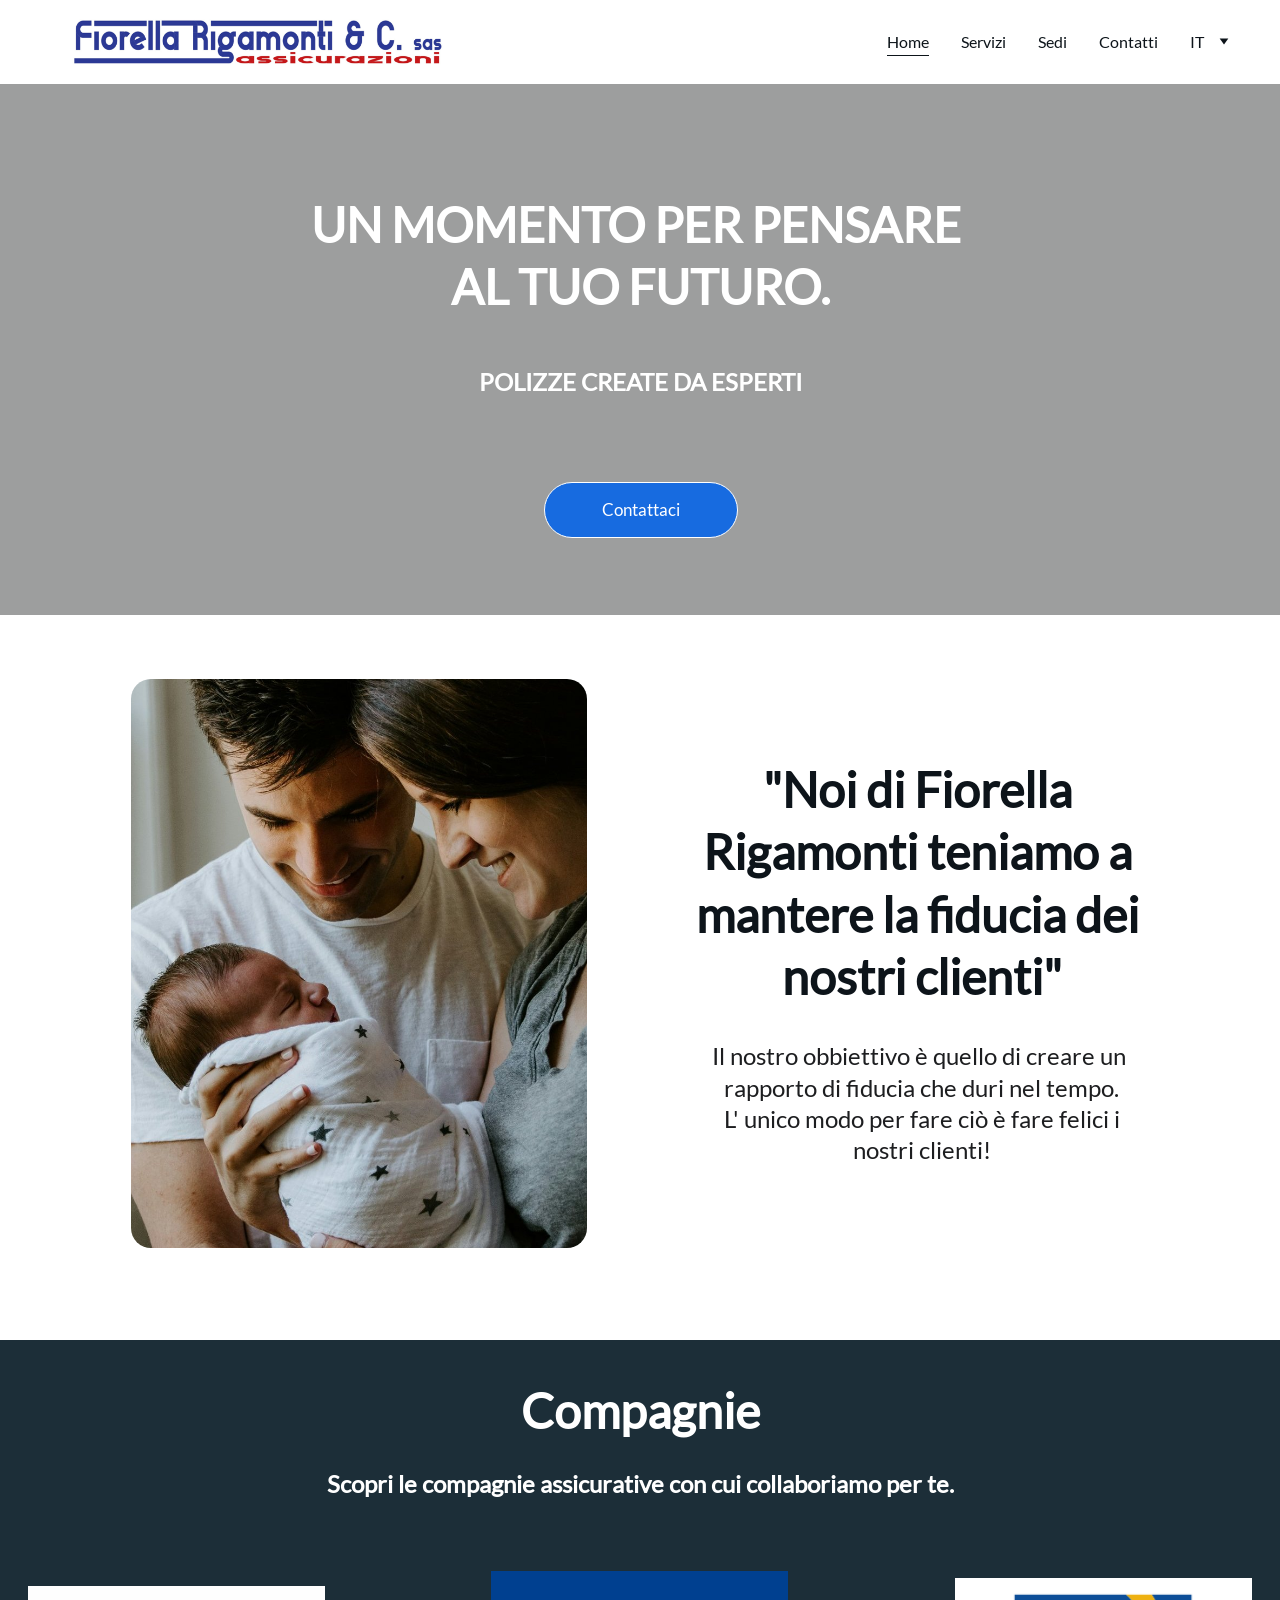
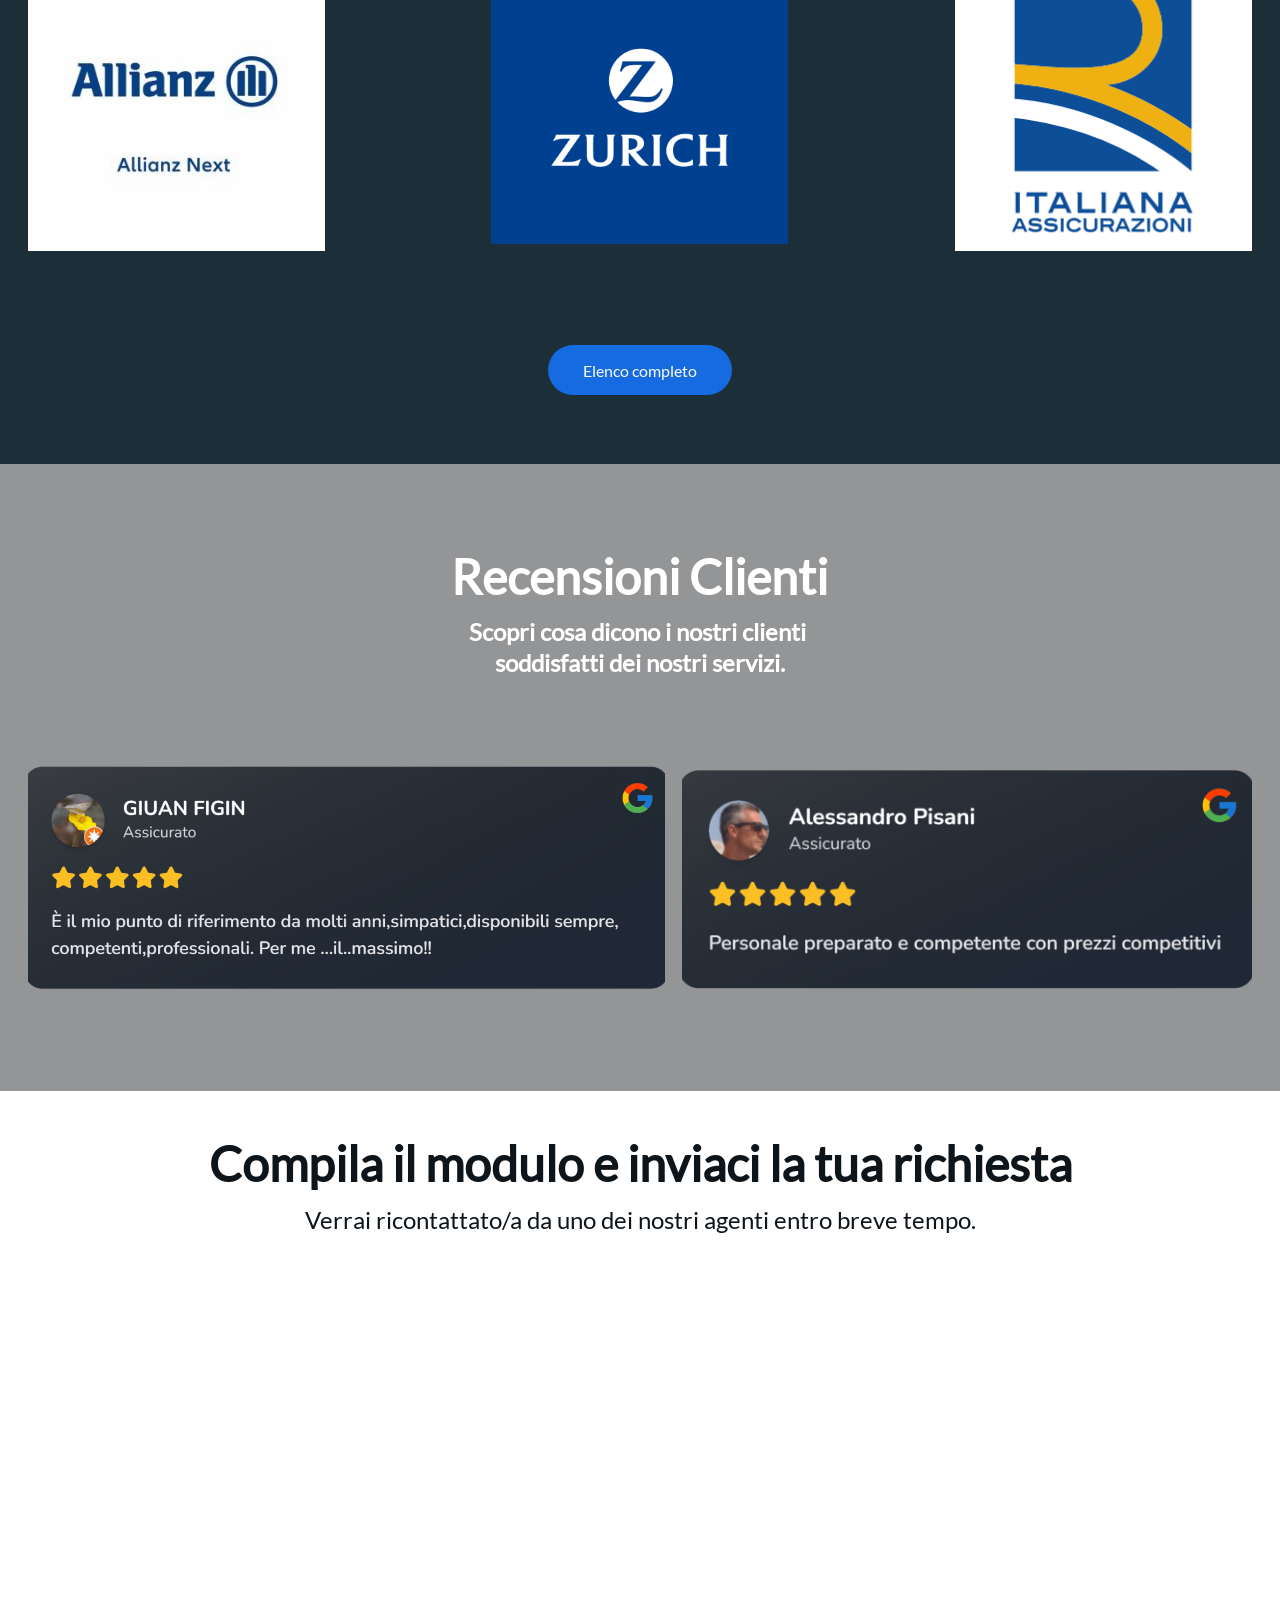
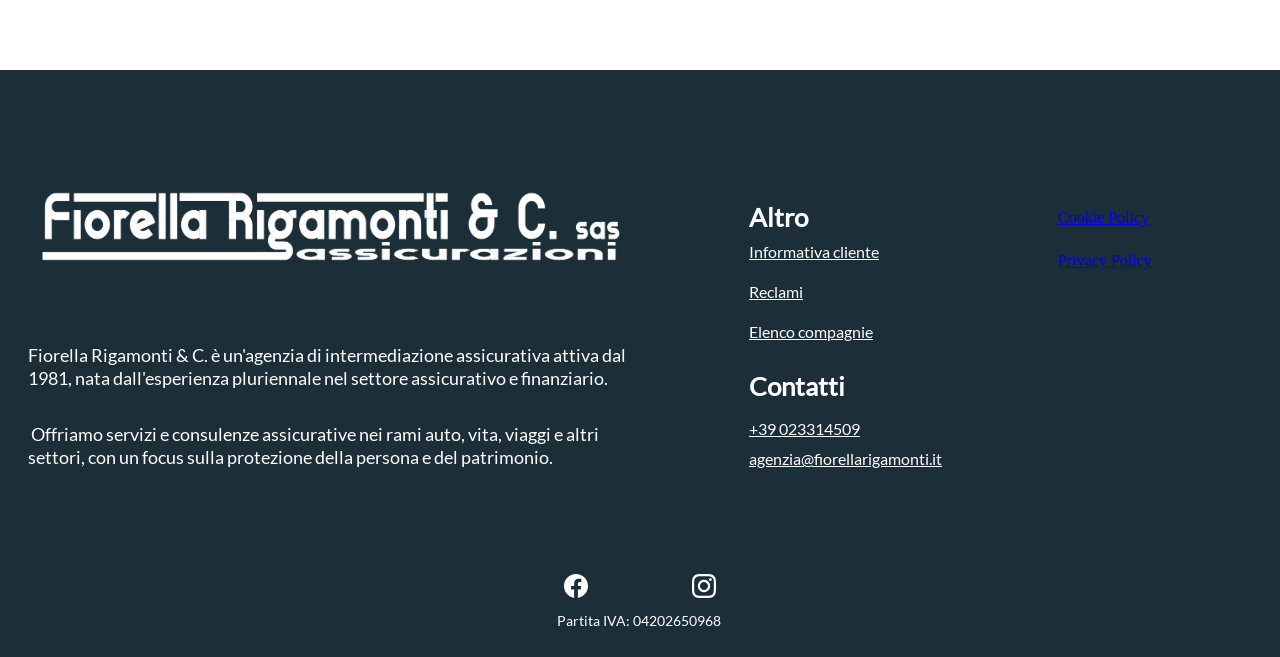
<file: index.html>
<!DOCTYPE html><html lang="it"><head><meta charset="utf-8"><meta name="viewport" content="width=device-width, initial-scale=1.0"><meta name="generator" content="Hostinger Website Builder"><script type="application/ld+json">{"@context":"https://schema.org/","name":"Fiorella Rigamonti Assicurazioni","url":"https://www.fiorellarigamonti.it","description":"Fiorella Rigamonti Assicurazioni offre oltre 40 anni di esperienza nel settore. Scopri le nostre polizze per viaggi, vita, auto, casa, salute e aziende. Visita le nostre sedi a Milano, Rho e Legnano per maggiori informazioni.","image":"_assets/img/logo-rigamonti_page-0001-2-YanqXllkgBs7w8Zj-06d56128.jpg","inLanguage":"it","keywords":["assicurazioni","polizze","vita"],"@type":"WebSite"}</script><!--[--><!--[--><!--]--><!--[--><link rel="alternate" hreflang="x-default" href="index.html"><link rel="alternate" hreflang="it" href="index.html"><!--]--><link href="_assets/fonts/lato.css?v=2" rel="stylesheet"><style>html{-webkit-text-size-adjust:100%;-moz-text-size-adjust:100%;text-size-adjust:100%}</style><title>Assicurazioni Fiorella Rigamonti - Esperienza e Polizze | Fiorella Rigamonti Assicurazioni</title><meta name="description" content="Fiorella Rigamonti Assicurazioni offre oltre 40 anni di esperienza nel settore. Scopri le nostre polizze per viaggi, vita, auto, casa, salute e aziende. Visita le nostre sedi a Milano, Rho e Legnano per maggiori informazioni."><link rel="icon" type="image/png" sizes="16x16" href="_assets/img/untitled-design-40-Y4LDEyp4wZtlBqlL-7be61fba.png"><link rel="icon" type="image/png" sizes="32x32" href="_assets/img/untitled-design-40-Y4LDEyp4wZtlBqlL-0c614ba9.png"><link rel="icon" type="image/png" sizes="192x192" href="_assets/img/untitled-design-40-Y4LDEyp4wZtlBqlL-69ada75e.png"><link rel="apple-touch-icon" href="_assets/img/untitled-design-40-Y4LDEyp4wZtlBqlL-d29557c6.png"><meta content="https://www.fiorellarigamonti.it/" property="og:url"><link rel="canonical" href="https://www.fiorellarigamonti.it/"><meta content="Assicurazioni Fiorella Rigamonti - Esperienza e Polizze | Fiorella Rigamonti Assicurazioni" property="og:title"><meta name="twitter:title" content="Assicurazioni Fiorella Rigamonti - Esperienza e Polizze | Fiorella Rigamonti Assicurazioni"><meta content="website" property="og:type"><meta property="og:description" content="Fiorella Rigamonti Assicurazioni offre oltre 40 anni di esperienza nel settore. Scopri le nostre polizze per viaggi, vita, auto, casa, salute e aziende. Visita le nostre sedi a Milano, Rho e Legnano per maggiori informazioni."><meta name="twitter:description" content="Fiorella Rigamonti Assicurazioni offre oltre 40 anni di esperienza nel settore. Scopri le nostre polizze per viaggi, vita, auto, casa, salute e aziende. Visita le nostre sedi a Milano, Rho e Legnano per maggiori informazioni."><meta property="og:site_name" content="Fiorella Rigamonti Assicurazioni"><meta name="keywords" content="assicurazioni, polizze, vita"><meta content="https://www.fiorellarigamonti.it/_assets/img/logo-rigamonti_page-0001-2-YanqXllkgBs7w8Zj-06d56128.jpg" property="og:image"><meta content="https://www.fiorellarigamonti.it/_assets/img/logo-rigamonti_page-0001-2-YanqXllkgBs7w8Zj-06d56128.jpg" name="twitter:image"><meta content="" property="og:image:alt"><meta content="" name="twitter:image:alt"><meta name="twitter:card" content="summary_large_image"><!----><!--]--><style></style><script>(function(){const postDate = null;

			const currentDate = new Date().setHours(0, 0, 0, 0);
			const postPublishDate = new Date(postDate).setHours(0, 0, 0, 0);

			if (postPublishDate && currentDate < postPublishDate) {
				window.location.replace('/');
			}
		})();</script><link rel="stylesheet" href="_astro-1786691462242/_..DaVp2KJD.css"><link rel="stylesheet" href="_astro-1786691462242/cookieconsent.p7tfYeZO.css"><style>:root{--color-meteorite-dark:#2f1c6a;--color-meteorite-dark-2:#1f1346;--color-meteorite:#8c85ff;--color-meteorite-light:#d5dfff;--color-primary-dark:#5025d1;--color-primary:#673de6;--color-primary-light:#ebe4ff;--color-primary-charts:#b39ef3;--color-danger-dark:#d63163;--color-danger:#fc5185;--color-danger-light:#ffe8ef;--color-danger-charts:#fea8c2;--color-warning-dark:#fea419;--color-warning-dark-2:#9f6000;--color-warning-charts:#ffd28c;--color-warning:#ffcd35;--color-warning-light:#fff8e2;--color-success-dark:#008361;--color-success:#00b090;--color-success-light:#def4f0;--color-dark:#1d1e20;--color-black:#18181a;--color-gray-dark:#36344d;--color-gray:#727586;--color-gray-border:#dadce0;--color-gray-light:#f2f3f6;--color-light:#fff;--color-azure:#357df9;--color-azure-light:#e3ebf9;--color-azure-dark:#265ab2;--color-indigo:#6366f1;--color-neutral-200:#d8dae0}.whats-app-bubble{z-index:19;cursor:pointer;border-radius:100px;display:flex;position:fixed;bottom:24px;right:20px;box-shadow:0 4px 12px #00000026}#wtpQualitySign_fixedCSS,#wtpQualitySign_popupCSS{bottom:10px!important}#wtpQualitySign_fixedCSS{z-index:17!important}#wtpQualitySign_popupCSS{z-index:18!important}
</style><script type="application/ld+json" id="fs-attivita">{"@context":"https://schema.org","@type":"InsuranceAgency","@id":"https://www.fiorellarigamonti.it/#attivita","name":"Fiorella Rigamonti & C. S.a.S","url":"https://www.fiorellarigamonti.it/","telephone":"+39 02 331 4509","address":{"@type":"PostalAddress","streetAddress":"Piazza Sei Febbraio, 12","postalCode":"20145","addressLocality":"Milano","addressRegion":"MI","addressCountry":"IT"},"hasMap":"https://www.google.com/maps/search/?api=1&query=Fiorella%20Rigamonti%20%26%20C.%20S.a.S%20Piazza%20Sei%20Febbraio%2C%2012%20Milano","openingHoursSpecification":[{"@type":"OpeningHoursSpecification","dayOfWeek":"Friday","opens":"09:00","closes":"13:00"},{"@type":"OpeningHoursSpecification","dayOfWeek":"Friday","opens":"14:30","closes":"17:00"},{"@type":"OpeningHoursSpecification","dayOfWeek":"Monday","opens":"09:00","closes":"13:00"},{"@type":"OpeningHoursSpecification","dayOfWeek":"Monday","opens":"14:30","closes":"18:00"},{"@type":"OpeningHoursSpecification","dayOfWeek":"Tuesday","opens":"09:00","closes":"13:00"},{"@type":"OpeningHoursSpecification","dayOfWeek":"Tuesday","opens":"14:30","closes":"18:00"},{"@type":"OpeningHoursSpecification","dayOfWeek":"Wednesday","opens":"09:00","closes":"13:00"},{"@type":"OpeningHoursSpecification","dayOfWeek":"Wednesday","opens":"14:30","closes":"18:00"},{"@type":"OpeningHoursSpecification","dayOfWeek":"Thursday","opens":"09:00","closes":"13:00"},{"@type":"OpeningHoursSpecification","dayOfWeek":"Thursday","opens":"14:30","closes":"18:00"}]}</script>
</head><body><div><style>astro-island,astro-slot,astro-static-slot{display:contents}</style><script>(()=>{var e=async t=>{await(await t())()};(self.Astro||(self.Astro={})).only=e;window.dispatchEvent(new Event("astro:only"));})();</script><script>(()=>{var g=Object.defineProperty;var w=(a,s,c)=>s in a?g(a,s,{enumerable:!0,configurable:!0,writable:!0,value:c}):a[s]=c;var l=(a,s,c)=>w(a,typeof s!="symbol"?s+"":s,c);var E=new Set(["__proto__","constructor","prototype"]);{let a={0:t=>y(t),1:t=>c(t),2:t=>new RegExp(t),3:t=>new Date(t),4:t=>new Map(c(t)),5:t=>new Set(c(t)),6:t=>BigInt(t),7:t=>new URL(t),8:t=>new Uint8Array(t),9:t=>new Uint16Array(t),10:t=>new Uint32Array(t),11:t=>Number.POSITIVE_INFINITY*t},s=t=>{let[p,e]=t;return p in a?a[p](e):void 0},c=t=>t.map(s),y=t=>typeof t!="object"||t===null?t:Object.fromEntries(Object.entries(t).map(([p,e])=>[p,s(e)]));class f extends HTMLElement{constructor(){super(...arguments);l(this,"Component");l(this,"hydrator");l(this,"hydrate",async()=>{var b;if(!this.hydrator||!this.isConnected)return;let e=(b=this.parentElement)==null?void 0:b.closest("astro-island[ssr]");if(e){e.addEventListener("astro:hydrate",this.hydrate,{once:!0});return}let r=this.querySelectorAll("astro-slot"),n={},d=this.querySelectorAll("template[data-astro-template]");for(let o of d){let i=o.closest(this.tagName);i!=null&&i.isSameNode(this)&&(n[o.getAttribute("data-astro-template")||"default"]=o.innerHTML,o.remove())}for(let o of r){let i=o.closest(this.tagName);i!=null&&i.isSameNode(this)&&(n[o.getAttribute("name")||"default"]=o.innerHTML)}let u;try{u=this.hasAttribute("props")?y(JSON.parse(this.getAttribute("props"))):{}}catch(o){let i=this.getAttribute("component-url")||"<unknown>",v=this.getAttribute("component-export");throw v&&(i+=` (export ${v})`),console.error(`[hydrate] Error parsing props for component ${i}`,this.getAttribute("props"),o),o}let h;await this.hydrator(this)(this.Component,u,n,{client:this.getAttribute("client")}),this.removeAttribute("ssr"),this.dispatchEvent(new CustomEvent("astro:hydrate"))});l(this,"unmount",()=>{this.isConnected||this.dispatchEvent(new CustomEvent("astro:unmount"))})}disconnectedCallback(){document.removeEventListener("astro:after-swap",this.unmount),document.addEventListener("astro:after-swap",this.unmount,{once:!0})}connectedCallback(){if(!this.hasAttribute("await-children")||document.readyState==="interactive"||document.readyState==="complete")this.childrenConnectedCallback();else{let e=()=>{document.removeEventListener("DOMContentLoaded",e),r.disconnect(),this.childrenConnectedCallback()},r=new MutationObserver(()=>{var n;((n=this.lastChild)==null?void 0:n.nodeType)===Node.COMMENT_NODE&&this.lastChild.nodeValue==="astro:end"&&(this.lastChild.remove(),e())});r.observe(this,{childList:!0}),document.addEventListener("DOMContentLoaded",e)}}async childrenConnectedCallback(){let e=this.getAttribute("before-hydration-url");e&&await import(e),this.start()}getRetryImportUrl(e){let r=new URL(e,document.baseURI);return r.searchParams.set("astro-retry",Date.now().toString()),r.toString()}async importWithRetry(e){try{return await import(e)}catch(r){return await new Promise(n=>setTimeout(n,1e3)),import(this.getRetryImportUrl(e))}}handleHydrationError(e){let r=this.getAttribute("component-url"),n=new CustomEvent("astro:hydration-error",{cancelable:!0,bubbles:!0,composed:!0,detail:{error:e,componentUrl:r}});this.dispatchEvent(n)&&console.error(`[astro-island] Error hydrating ${r}`,e)}async start(){let e=JSON.parse(this.getAttribute("opts")),r=this.getAttribute("client");if(Astro[r]===void 0){window.addEventListener(`astro:${r}`,()=>this.start(),{once:!0});return}try{await Astro[r](async()=>{let n=this.getAttribute("renderer-url");try{let[d,{default:u}]=await Promise.all([this.importWithRetry(this.getAttribute("component-url")),n?this.importWithRetry(n):Promise.resolve({default:()=>()=>{}})]),h=this.getAttribute("component-export")||"default";if(h.includes(".")){this.Component=d;for(let m of h.split(".")){if(E.has(m)||!this.Component||typeof this.Component!="object"&&typeof this.Component!="function"||!Object.hasOwn(this.Component,m))throw new Error(`Invalid component export path: ${h}`);this.Component=this.Component[m]}}else{if(E.has(h))throw new Error(`Invalid component export path: ${h}`);this.Component=d[h]}return this.hydrator=u,this.hydrate}catch(d){return this.handleHydrationError(d),()=>{}}},e,this)}catch(n){this.handleHydrationError(n)}}attributeChangedCallback(){this.hydrate()}}l(f,"observedAttributes",["props"]),customElements.get("astro-island")||customElements.define("astro-island",f)}})();</script><astro-island uid="ZEAgXH" component-url="/_astro-1786691462242/ClientHead.CmzC6zvb2.js" component-export="default" renderer-url="/_astro-1786691462242/client.CFf_zUXy.js" props="{&quot;page-noindex&quot;:[0,false],&quot;canonical-url&quot;:[0,&quot;https://www.fiorellarigamonti.it/&quot;],&quot;site-meta&quot;:[0,{&quot;version&quot;:[0,201],&quot;template&quot;:[0,&quot;aigenerated&quot;],&quot;metaTitle&quot;:[0,&quot;Fiorella Rigamonti Assicurazioni&quot;],&quot;customMeta&quot;:[0,&quot;&lt;!-- Iubenda Privacy &amp; Cookie Policy Links --&gt;\n&lt;a href=\&quot;https://www.iubenda.com/privacy-policy/32109306\&quot; class=\&quot;iubenda-white iubenda-noiframe iubenda-embed\&quot; title=\&quot;Privacy Policy\&quot;&gt;Privacy Policy&lt;/a&gt;\n&lt;a href=\&quot;https://www.iubenda.com/privacy-policy/32109306/cookie-policy\&quot; class=\&quot;iubenda-white iubenda-noiframe iubenda-embed\&quot; title=\&quot;Cookie Policy\&quot;&gt;Cookie Policy&lt;/a&gt;\n\n&lt;!-- Iubenda Script --&gt;\n&lt;script type=\&quot;text/javascript\&quot;&gt;\n  (function (w,d) {\n    var loader = function () {\n      var s = d.createElement(\&quot;script\&quot;), tag = d.getElementsByTagName(\&quot;script\&quot;)[0];\n      s.src = \&quot;https://cdn.iubenda.com/iubenda.js\&quot;;\n      tag.parentNode.insertBefore(s, tag);\n    };\n    if(w.addEventListener){\n      w.addEventListener(\&quot;load\&quot;, loader, false);\n    } else if(w.attachEvent){\n      w.attachEvent(\&quot;onload\&quot;, loader);\n    } else {\n      w.onload = loader;\n    }\n  })(window, document);\n&lt;/script&gt;\n\n&lt;a href=\&quot;https://www.iubenda.com/privacy-policy/32109306/cookie-policy\&quot; class=\&quot;iubenda-white iubenda-noiframe iubenda-embed iubenda-noiframe \&quot; title=\&quot;Cookie Policy \&quot;&gt;Cookie Policy&lt;/a&gt;&lt;script type=\&quot;text/javascript\&quot;&gt;(function (w,d) {var loader = function () {var s = d.createElement(\&quot;script\&quot;), tag = d.getElementsByTagName(\&quot;script\&quot;)[0]; s.src=\&quot;https://cdn.iubenda.com/iubenda.js\&quot;; tag.parentNode.insertBefore(s,tag);}; if(w.addEventListener){w.addEventListener(\&quot;load\&quot;, loader, false);}else if(w.attachEvent){w.attachEvent(\&quot;onload\&quot;, loader);}else{w.onload = loader;}})(window, document);&lt;/script&gt;\n\n&quot;],&quot;ogImageAlt&quot;:[0,&quot;&quot;],&quot;faviconPath&quot;:[0,&quot;untitled-design-40-Y4LDEyp4wZtlBqlL.png&quot;],&quot;ogImagePath&quot;:[0,&quot;logo-rigamonti_page-0001-2-YanqXllkgBs7w8Zj.jpg&quot;],&quot;aiWebsiteType&quot;:[0,&quot;Business&quot;],&quot;defaultLocale&quot;:[0,&quot;it&quot;],&quot;faviconOrigin&quot;:[0,&quot;assets&quot;],&quot;ogImageOrigin&quot;:[0,&quot;assets&quot;],&quot;whatsAppNumber&quot;:[0,&quot;&quot;],&quot;googleAnalytics&quot;:[0,&quot;G-1KTSZDWTE5&quot;],&quot;whatsAppMessage&quot;:[0,&quot;&quot;],&quot;customBodyElements&quot;:[0,&quot;&lt;script type=\&quot;text/javascript\&quot;&gt;\n  (function (w,d) {\n    var loader = function () {\n      var s = d.createElement(\&quot;script\&quot;), tag = d.getElementsByTagName(\&quot;script\&quot;)[0];\n      s.src = \&quot;https://cdn.iubenda.com/iubenda.js\&quot;;\n      tag.parentNode.insertBefore(s, tag);\n    };\n    if(w.addEventListener){\n      w.addEventListener(\&quot;load\&quot;, loader, false);\n    } else if(w.attachEvent){\n      w.attachEvent(\&quot;onload\&quot;, loader);\n    } else {\n      w.onload = loader;\n    }\n  })(window, document);\n&lt;/script&gt;&lt;script type=\&quot;text/javascript\&quot;&gt;(function (w,d) {var loader = function () {var s = d.createElement(\&quot;script\&quot;), tag = d.getElementsByTagName(\&quot;script\&quot;)[0]; s.src=\&quot;https://cdn.iubenda.com/iubenda.js\&quot;; tag.parentNode.insertBefore(s,tag);}; if(w.addEventListener){w.addEventListener(\&quot;load\&quot;, loader, false);}else if(w.attachEvent){w.attachEvent(\&quot;onload\&quot;, loader);}else{w.onload = loader;}})(window, document);&lt;/script&gt;&quot;],&quot;customHeadElements&quot;:[0,&quot;&quot;],&quot;isCookieBarEnabled&quot;:[0,true],&quot;isPrivateModeActive&quot;:[0,false],&quot;demoEcommerceStoreId&quot;:[0,&quot;demo_01G0E9P2R0CFTNBWEEFCEV8EG5&quot;],&quot;shouldAddWWWPrefixToDomain&quot;:[0,true]}],&quot;domain&quot;:[0,&quot;www.fiorellarigamonti.it&quot;]}" ssr client="only" opts="{&quot;name&quot;:&quot;ClientHead&quot;,&quot;value&quot;:&quot;vue&quot;}"></astro-island><script>(()=>{var e=async t=>{await(await t())()};(self.Astro||(self.Astro={})).load=e;window.dispatchEvent(new Event("astro:load"));})();</script><astro-island uid="Z1vKMg6" prefix="s1" component-url="/_astro-1786691462242/Page.BVvSIxwg2.js" component-export="default" renderer-url="/_astro-1786691462242/client.CFf_zUXy.js" props="{&quot;pageData&quot;:[0,{&quot;pages&quot;:[0,{&quot;ai-3et2Y&quot;:[0,{&quot;type&quot;:[0,&quot;default&quot;],&quot;name&quot;:[0,&quot;Sedi&quot;],&quot;slug&quot;:[0,&quot;sedi&quot;]}],&quot;ai-U-0kH&quot;:[0,{&quot;type&quot;:[0,&quot;default&quot;],&quot;name&quot;:[0,&quot;Reclami&quot;],&quot;slug&quot;:[0,&quot;reclami&quot;]}],&quot;ai-YYlHa&quot;:[0,{&quot;meta&quot;:[0,{&quot;title&quot;:[0,&quot;Assicurazioni Fiorella Rigamonti - Esperienza e Polizze&quot;],&quot;keywords&quot;:[1,[[0,&quot;assicurazioni&quot;],[0,&quot;polizze&quot;],[0,&quot;vita&quot;]]],&quot;description&quot;:[0,&quot;Fiorella Rigamonti Assicurazioni offre oltre 40 anni di esperienza nel settore. Scopri le nostre polizze per viaggi, vita, auto, casa, salute e aziende. Visita le nostre sedi a Milano, Rho e Legnano per maggiori informazioni.&quot;],&quot;focusKeyword&quot;:[0,&quot;assicurazioni&quot;]}],&quot;name&quot;:[0,&quot;Home&quot;],&quot;slug&quot;:[0,&quot;home&quot;],&quot;type&quot;:[0,&quot;default&quot;],&quot;blocks&quot;:[1,[[0,&quot;zwgG0r&quot;],[0,&quot;ai-z0jtJz&quot;],[0,&quot;z8gv1-&quot;],[0,&quot;zZ5gl6&quot;],[0,&quot;ai-t8BYI_&quot;],[0,&quot;zMSM-S&quot;]]],&quot;hiddenSlots&quot;:[1,[]]}],&quot;ai-YqOVA&quot;:[0,{&quot;type&quot;:[0,&quot;default&quot;],&quot;name&quot;:[0,&quot;Contatti&quot;],&quot;slug&quot;:[0,&quot;contatti&quot;]}],&quot;ai-g485s&quot;:[0,{&quot;type&quot;:[0,&quot;default&quot;],&quot;name&quot;:[0,&quot;Servizi&quot;],&quot;slug&quot;:[0,&quot;servizi&quot;]}],&quot;ai-okqVU&quot;:[0,{&quot;type&quot;:[0,&quot;default&quot;],&quot;name&quot;:[0,&quot;Services&quot;],&quot;slug&quot;:[0,&quot;services&quot;]}],&quot;ai-xZWrB&quot;:[0,{&quot;type&quot;:[0,&quot;default&quot;],&quot;name&quot;:[0,&quot;About&quot;],&quot;slug&quot;:[0,&quot;about&quot;]}]}],&quot;blocks&quot;:[0,{&quot;header&quot;:[0,{&quot;slot&quot;:[0,&quot;header&quot;],&quot;type&quot;:[0,&quot;BlockNavigation&quot;],&quot;mobile&quot;:[0,{&quot;height&quot;:[0,142],&quot;logoHeight&quot;:[0,94]}],&quot;desktop&quot;:[0,{&quot;height&quot;:[0,192],&quot;logoHeight&quot;:[0,158]}],&quot;settings&quot;:[0,{&quot;styles&quot;:[0,{&quot;width&quot;:[0,&quot;1240px&quot;],&quot;padding&quot;:[0,&quot;30px 16px 30px 16px&quot;],&quot;m-padding&quot;:[0,&quot;24px 16px 24px 16px&quot;],&quot;logo-width&quot;:[0,&quot;420px&quot;],&quot;cartIconSize&quot;:[0,&quot;24px&quot;],&quot;link-spacing&quot;:[0,&quot;32px&quot;],&quot;m-logo-width&quot;:[0,&quot;250px&quot;],&quot;m-link-spacing&quot;:[0,&quot;20px&quot;],&quot;element-spacing&quot;:[0,&quot;32px&quot;],&quot;contrastBackgroundColor&quot;:[0,&quot;rgb(224, 224, 224)&quot;]}],&quot;cartText&quot;:[0,&quot;&quot;],&quot;isSticky&quot;:[0,true],&quot;showLogo&quot;:[0,true],&quot;headerLayout&quot;:[0,&quot;desktop-1&quot;],&quot;isCartVisible&quot;:[0,true],&quot;logoImagePath&quot;:[0,&quot;untitled-design-38-mP42axEwWJTLvlp4.png&quot;],&quot;mHeaderLayout&quot;:[0,&quot;mobile-1&quot;],&quot;logoImageOrigin&quot;:[0,&quot;assets&quot;],&quot;mobileLinksAlignment&quot;:[0,&quot;right&quot;]}],&quot;zindexes&quot;:[1,[]],&quot;background&quot;:[0,{&quot;color&quot;:[0,&quot;#ffffff&quot;],&quot;current&quot;:[0,&quot;color&quot;],&quot;isTransparent&quot;:[0,false]}],&quot;components&quot;:[1,[]],&quot;fontWeight&quot;:[0,400],&quot;logoAspectRatio&quot;:[0,2.6666666666666665],&quot;navLinkTextColor&quot;:[0,&quot;#0d141a&quot;],&quot;navLinkTextColorHover&quot;:[0,&quot;#0d141a&quot;]}],&quot;z8gv1-&quot;:[0,{&quot;type&quot;:[0,&quot;BlockLayout&quot;],&quot;mobile&quot;:[0,{&quot;minHeight&quot;:[0,141]}],&quot;desktop&quot;:[0,{&quot;minHeight&quot;:[0,191]}],&quot;settings&quot;:[0,{&quot;styles&quot;:[0,{&quot;block-padding&quot;:[0,&quot;16px 0 16px 0&quot;],&quot;m-block-padding&quot;:[0,&quot;16px&quot;]}]}],&quot;zindexes&quot;:[1,[[0,&quot;ai-5r2VV4&quot;],[0,&quot;ai-gMwrJG&quot;]]],&quot;background&quot;:[0,{&quot;color&quot;:[0,&quot;rgb(28, 46, 56)&quot;],&quot;video&quot;:[0,{&quot;videoSrc&quot;:[0,&quot;https://videos.pexels.com/video-files/3571264/3571264-hd_1920_1080_30fps.mp4&quot;],&quot;videoThumbnailSrc&quot;:[0,&quot;https://images.pexels.com/videos/3571264/free-video-3571264.jpg?auto=compress&amp;cs=tinysrgb&amp;fit=crop&amp;h=630&amp;w=1200&quot;]}],&quot;current&quot;:[0,&quot;color&quot;],&quot;overlay-opacity&quot;:[0,&quot;0.48&quot;]}],&quot;components&quot;:[1,[[0,&quot;ai-5r2VV4&quot;],[0,&quot;ai-gMwrJG&quot;]]],&quot;initialBlockId&quot;:[0,&quot;zC81-B&quot;],&quot;isMobileAutoPositioningEnabled&quot;:[0,true]}],&quot;zMSM-S&quot;:[0,{&quot;type&quot;:[0,&quot;BlockLayout&quot;],&quot;htmlId&quot;:[0,&quot;getintouch&quot;],&quot;mobile&quot;:[0,{&quot;minHeight&quot;:[0,99]}],&quot;desktop&quot;:[0,{&quot;minHeight&quot;:[0,579]}],&quot;settings&quot;:[0,{&quot;styles&quot;:[0,{&quot;block-padding&quot;:[0,&quot;16px 0 16px 0&quot;],&quot;m-block-padding&quot;:[0,&quot;16px&quot;]}]}],&quot;zindexes&quot;:[1,[[0,&quot;zU4Upl&quot;],[0,&quot;zZCIm5&quot;],[0,&quot;z8c_R6&quot;]]],&quot;attachment&quot;:[0,&quot;fixed&quot;],&quot;background&quot;:[0,{&quot;alt&quot;:[0,&quot;an abstract photo of a curved building with a blue sky in the background&quot;],&quot;path&quot;:[0,&quot;photo-1548248823-ce16a73b6d49&quot;],&quot;color&quot;:[0,&quot;rgb(255, 255, 255)&quot;],&quot;image&quot;:[0,&quot;https://images.unsplash.com/photo-1548248823-ce16a73b6d49?ixid=M3wzOTE5Mjl8MHwxfHNlYXJjaHw1fHxtaW5pbWFsJTIwYXJjaGl0ZWN0dXJlJTIwfGVufDB8fHx8MTcxNjQ1MTMxN3ww&amp;ixlib=rb-4.0.3?w=1366&amp;q=70&amp;auto=format&quot;],&quot;origin&quot;:[0,&quot;unsplash&quot;],&quot;current&quot;:[0,&quot;color&quot;],&quot;gradient&quot;:[0,{&quot;angle&quot;:[0,135],&quot;colors&quot;:[1,[[0,{&quot;value&quot;:[0,&quot;rgb(23, 107, 224)&quot;]}],[0,{&quot;value&quot;:[0,&quot;rgb(143, 17, 168)&quot;]}]]],&quot;isAnimated&quot;:[0,false]}],&quot;overlay-opacity&quot;:[0,&quot;0.85&quot;]}],&quot;components&quot;:[1,[[0,&quot;zU4Upl&quot;],[0,&quot;zZCIm5&quot;],[0,&quot;z8c_R6&quot;]]],&quot;initialBlockId&quot;:[0,&quot;zUoZuI&quot;]}],&quot;zSiG-O&quot;:[0,{&quot;slot&quot;:[0,&quot;footer&quot;],&quot;type&quot;:[0,&quot;BlockLayout&quot;],&quot;mobile&quot;:[0,{&quot;minHeight&quot;:[0,1064]}],&quot;desktop&quot;:[0,{&quot;minHeight&quot;:[0,587]}],&quot;settings&quot;:[0,{&quot;styles&quot;:[0,{&quot;cols&quot;:[0,&quot;12&quot;],&quot;rows&quot;:[0,10],&quot;width&quot;:[0,&quot;1224px&quot;],&quot;m-rows&quot;:[0,&quot;1&quot;],&quot;col-gap&quot;:[0,&quot;24px&quot;],&quot;row-gap&quot;:[0,&quot;16px&quot;],&quot;row-size&quot;:[0,&quot;48px&quot;],&quot;column-gap&quot;:[0,&quot;24px&quot;],&quot;block-padding&quot;:[0,&quot;16px 0 16px 0&quot;],&quot;m-block-padding&quot;:[0,&quot;40px 16px 40px 16px&quot;]}]}],&quot;zindexes&quot;:[1,[[0,&quot;zEk23M&quot;],[0,&quot;ai-6zfOPy&quot;],[0,&quot;ai-a-FlDh&quot;],[0,&quot;zL2b9d&quot;],[0,&quot;zBZZcN&quot;],[0,&quot;zMPT6R&quot;],[0,&quot;zCddoL&quot;],[0,&quot;ai-1wj57B&quot;],[0,&quot;ai-jFK2Sr&quot;],[0,&quot;ai-Gzs6CU&quot;],[0,&quot;zg3xFZ&quot;],[0,&quot;zTdTZI&quot;],[0,&quot;z5-Bs1&quot;]]],&quot;background&quot;:[0,{&quot;alt&quot;:[0,&quot;person in black long sleeve shirt holding persons hand&quot;],&quot;path&quot;:[0,&quot;photo-1600880292089-90a7e086ee0c&quot;],&quot;color&quot;:[0,&quot;rgb(28, 46, 56)&quot;],&quot;image&quot;:[0,&quot;https://images.unsplash.com/photo-1600880292089-90a7e086ee0c?ixid=M3wzOTE5Mjl8MHwxfHNlYXJjaHw1fHxJTlNVUkFOQ0V8ZW58MHx8fHwxNzQyNzQ2NDkyfDA&amp;ixlib=rb-4.0.3?w=1366&amp;q=70&amp;auto=format&quot;],&quot;video&quot;:[0,{&quot;videoSrc&quot;:[0,&quot;https://videos.pexels.com/video-files/7735496/7735496-hd_1920_1080_25fps.mp4&quot;],&quot;videoThumbnailSrc&quot;:[0,&quot;https://images.pexels.com/videos/7735496/achievement-adult-agreement-apartment-7735496.jpeg?auto=compress&amp;cs=tinysrgb&amp;fit=crop&amp;h=630&amp;w=1200&quot;]}],&quot;origin&quot;:[0,&quot;unsplash&quot;],&quot;current&quot;:[0,&quot;color&quot;],&quot;gradient&quot;:[0,{&quot;angle&quot;:[0,0],&quot;colors&quot;:[1,[[0,{&quot;value&quot;:[0,&quot;rgb(28, 46, 56)&quot;]}],[0,{&quot;value&quot;:[0,&quot;rgb(23, 107, 224)&quot;]}]]],&quot;isAnimated&quot;:[0,false]}],&quot;overlay-opacity&quot;:[0,&quot;0.92&quot;]}],&quot;components&quot;:[1,[[0,&quot;zEk23M&quot;],[0,&quot;ai-6zfOPy&quot;],[0,&quot;ai-a-FlDh&quot;],[0,&quot;zL2b9d&quot;],[0,&quot;zBZZcN&quot;],[0,&quot;zMPT6R&quot;],[0,&quot;zCddoL&quot;],[0,&quot;ai-1wj57B&quot;],[0,&quot;ai-jFK2Sr&quot;],[0,&quot;ai-Gzs6CU&quot;],[0,&quot;zg3xFZ&quot;],[0,&quot;zTdTZI&quot;],[0,&quot;z5-Bs1&quot;]]],&quot;initialBlockId&quot;:[0,&quot;W7N_1fYuy&quot;]}],&quot;zZ5gl6&quot;:[0,{&quot;type&quot;:[0,&quot;BlockLayout&quot;],&quot;mobile&quot;:[0,{&quot;minHeight&quot;:[0,1016]}],&quot;desktop&quot;:[0,{&quot;minHeight&quot;:[0,533]}],&quot;settings&quot;:[0,{&quot;styles&quot;:[0,{&quot;cols&quot;:[0,&quot;12&quot;],&quot;rows&quot;:[0,8],&quot;width&quot;:[0,&quot;1224px&quot;],&quot;m-rows&quot;:[0,&quot;1&quot;],&quot;col-gap&quot;:[0,&quot;24px&quot;],&quot;row-gap&quot;:[0,&quot;16px&quot;],&quot;row-size&quot;:[0,&quot;48px&quot;],&quot;column-gap&quot;:[0,&quot;24px&quot;],&quot;block-padding&quot;:[0,&quot;16px 0 16px 0&quot;],&quot;m-block-padding&quot;:[0,&quot;40px 16px 40px 16px&quot;]}]}],&quot;zindexes&quot;:[1,[[0,&quot;zh7A1e&quot;],[0,&quot;zNly6n&quot;],[0,&quot;zdX30w&quot;],[0,&quot;zK52at&quot;]]],&quot;background&quot;:[0,{&quot;color&quot;:[0,&quot;rgb(28, 46, 56)&quot;],&quot;current&quot;:[0,&quot;color&quot;]}],&quot;components&quot;:[1,[[0,&quot;zh7A1e&quot;],[0,&quot;zNly6n&quot;],[0,&quot;zdX30w&quot;],[0,&quot;zK52at&quot;]]],&quot;initialBlockId&quot;:[0,&quot;z80avG&quot;],&quot;isMobileAutoPositioningEnabled&quot;:[0,true]}],&quot;zwgG0r&quot;:[0,{&quot;type&quot;:[0,&quot;BlockLayout&quot;],&quot;mobile&quot;:[0,{&quot;minHeight&quot;:[0,313]}],&quot;desktop&quot;:[0,{&quot;minHeight&quot;:[0,531]}],&quot;settings&quot;:[0,{&quot;styles&quot;:[0,{&quot;block-padding&quot;:[0,&quot;16px 0 16px 0&quot;],&quot;m-block-padding&quot;:[0,&quot;16px&quot;]}]}],&quot;zindexes&quot;:[1,[[0,&quot;zRliSi&quot;],[0,&quot;z08SxW&quot;],[0,&quot;z5wKxe&quot;]]],&quot;background&quot;:[0,{&quot;alt&quot;:[0,&quot;black and brown leather padded tub sofa&quot;],&quot;path&quot;:[0,&quot;fiot-AQEDOLoBOMUQeMxg.png&quot;],&quot;image&quot;:[0,&quot;https://assets.zyrosite.com/AE0al8e8RPSgE4jL/fiot-AQEDOLoBOMUQeMxg.png&quot;],&quot;video&quot;:[0,{&quot;videoSrc&quot;:[0,&quot;https://videos.pexels.com/video-files/857268/857268-uhd_2732_1440_24fps.mp4&quot;],&quot;videoThumbnailSrc&quot;:[0,&quot;https://images.pexels.com/videos/857268/free-video-857268.jpg?auto=compress&amp;cs=tinysrgb&amp;fit=crop&amp;h=630&amp;w=1200&quot;]}],&quot;origin&quot;:[0,&quot;assets&quot;],&quot;current&quot;:[0,&quot;video&quot;],&quot;gradient&quot;:[0,{&quot;angle&quot;:[0,135],&quot;colors&quot;:[1,[[0,{&quot;value&quot;:[0,&quot;#3949AB&quot;]}],[0,{&quot;value&quot;:[0,&quot;rgb(143, 17, 168)&quot;]}]]],&quot;isAnimated&quot;:[0,false]}],&quot;overlay-opacity&quot;:[0,&quot;0.43&quot;]}],&quot;components&quot;:[1,[[0,&quot;zRliSi&quot;],[0,&quot;z08SxW&quot;],[0,&quot;z5wKxe&quot;]]],&quot;snapRowGap&quot;:[0,19],&quot;initialBlockId&quot;:[0,&quot;zQDl5F&quot;],&quot;shouldKeepGridVisible&quot;:[0,false],&quot;isMobileAutoPositioningEnabled&quot;:[0,true]}],&quot;ai-t8BYI_&quot;:[0,{&quot;type&quot;:[0,&quot;BlockLayout&quot;],&quot;mobile&quot;:[0,{&quot;minHeight&quot;:[0,650]}],&quot;desktop&quot;:[0,{&quot;minHeight&quot;:[0,626]}],&quot;settings&quot;:[0,{&quot;styles&quot;:[0,{&quot;rows&quot;:[0,12],&quot;row-gap&quot;:[0,&quot;16px&quot;],&quot;row-size&quot;:[0,&quot;48px&quot;],&quot;column-gap&quot;:[0,&quot;24px&quot;],&quot;block-padding&quot;:[0,&quot;16px 0&quot;],&quot;m-block-padding&quot;:[0,&quot;56px 16px 56px 16px&quot;],&quot;grid-gap-history&quot;:[0,&quot;16px 24px&quot;]}]}],&quot;zindexes&quot;:[1,[[0,&quot;ai-PYyuQP&quot;],[0,&quot;ai-cnxut7&quot;],[0,&quot;z2qQ_g&quot;],[0,&quot;zMXHqI&quot;]]],&quot;background&quot;:[0,{&quot;color&quot;:[0,&quot;rgb(26, 35, 126)&quot;],&quot;video&quot;:[0,{&quot;videoSrc&quot;:[0,&quot;https://videos.pexels.com/video-files/3571264/3571264-hd_1920_1080_30fps.mp4&quot;],&quot;videoThumbnailSrc&quot;:[0,&quot;https://images.pexels.com/videos/3571264/free-video-3571264.jpg?auto=compress&amp;cs=tinysrgb&amp;fit=crop&amp;h=630&amp;w=1200&quot;]}],&quot;current&quot;:[0,&quot;video&quot;],&quot;overlay-opacity&quot;:[0,&quot;0.47&quot;]}],&quot;components&quot;:[1,[[0,&quot;ai-PYyuQP&quot;],[0,&quot;ai-cnxut7&quot;],[0,&quot;z2qQ_g&quot;],[0,&quot;zMXHqI&quot;]]],&quot;initialBlockId&quot;:[0,&quot;zCLoIt&quot;]}],&quot;ai-z0jtJz&quot;:[0,{&quot;type&quot;:[0,&quot;BlockLayout&quot;],&quot;mobile&quot;:[0,{&quot;minHeight&quot;:[0,700]}],&quot;desktop&quot;:[0,{&quot;minHeight&quot;:[0,725]}],&quot;settings&quot;:[0,{&quot;styles&quot;:[0,{&quot;block-padding&quot;:[0,&quot;16px 0 16px 0&quot;],&quot;m-block-padding&quot;:[0,&quot;16px&quot;]}]}],&quot;zindexes&quot;:[1,[[0,&quot;ai-Wf6nF0&quot;],[0,&quot;ai-zdwBVK&quot;]]],&quot;attachment&quot;:[0,&quot;fixed&quot;],&quot;background&quot;:[0,{&quot;color&quot;:[0,&quot;#ffffff&quot;],&quot;current&quot;:[0,&quot;color&quot;],&quot;gradient&quot;:[0,{&quot;angle&quot;:[0,135],&quot;colors&quot;:[1,[[0,{&quot;value&quot;:[0,&quot;#3949AB&quot;]}],[0,{&quot;value&quot;:[0,&quot;rgb(143, 17, 168)&quot;]}]]],&quot;isAnimated&quot;:[0,false]}],&quot;overlay-opacity&quot;:[0,&quot;0.90&quot;]}],&quot;components&quot;:[1,[[0,&quot;ai-Wf6nF0&quot;],[0,&quot;ai-zdwBVK&quot;]]],&quot;initialBlockId&quot;:[0,&quot;zXdxsw&quot;]}]}],&quot;elements&quot;:[0,{&quot;z08SxW&quot;:[0,{&quot;type&quot;:[0,&quot;GridTextBox&quot;],&quot;mobile&quot;:[0,{&quot;top&quot;:[0,196],&quot;left&quot;:[0,0],&quot;width&quot;:[0,328],&quot;height&quot;:[0,23]}],&quot;content&quot;:[0,&quot;&lt;h5 style=\&quot;color: rgb(255, 255, 255); --lineHeightMobile: 1.3; --lineHeightDesktop: 1.3; --fontSizeMobile: 18px; --fontSizeDesktop: 24px\&quot; dir=\&quot;auto\&quot;&gt;POLIZZE CREATE DA ESPERTI&lt;/h5&gt;&quot;],&quot;desktop&quot;:[0,{&quot;top&quot;:[0,282],&quot;left&quot;:[0,361],&quot;width&quot;:[0,503],&quot;height&quot;:[0,31]}],&quot;settings&quot;:[0,{&quot;styles&quot;:[0,{&quot;text&quot;:[0,&quot;center&quot;],&quot;align&quot;:[0,&quot;flex-start&quot;],&quot;justify&quot;:[0,&quot;flex-start&quot;],&quot;m-element-margin&quot;:[0,&quot;0 0 16px 0&quot;]}]}],&quot;animation&quot;:[0,{&quot;name&quot;:[0,&quot;slide&quot;],&quot;type&quot;:[0,&quot;global&quot;]}],&quot;initialElementId&quot;:[0,&quot;zQ3YAD&quot;]}],&quot;z2qQ_g&quot;:[0,{&quot;rel&quot;:[0,&quot;nofollow&quot;],&quot;type&quot;:[0,&quot;GridImage&quot;],&quot;mobile&quot;:[0,{&quot;top&quot;:[0,207],&quot;left&quot;:[0,0],&quot;width&quot;:[0,328],&quot;height&quot;:[0,176],&quot;borderRadius&quot;:[0,&quot;0px&quot;]}],&quot;desktop&quot;:[0,{&quot;top&quot;:[0,224],&quot;left&quot;:[0,654],&quot;width&quot;:[0,570],&quot;height&quot;:[0,380]}],&quot;settings&quot;:[0,{&quot;alt&quot;:[0,&quot;&quot;],&quot;path&quot;:[0,&quot;1-m7V3NLb6nOik4E5N.png&quot;],&quot;origin&quot;:[0,&quot;assets&quot;],&quot;styles&quot;:[0,{&quot;align&quot;:[0,&quot;center&quot;],&quot;justify&quot;:[0,&quot;center&quot;],&quot;m-element-margin&quot;:[0,&quot;0 0 16px 0&quot;]}],&quot;clickAction&quot;:[0,&quot;none&quot;]}],&quot;animation&quot;:[0,{&quot;name&quot;:[0,&quot;slide&quot;],&quot;type&quot;:[0,&quot;global&quot;]}],&quot;fullResolutionWidth&quot;:[0,1200],&quot;fullResolutionHeight&quot;:[0,788]}],&quot;z5-Bs1&quot;:[0,{&quot;type&quot;:[0,&quot;GridEmbed&quot;],&quot;mobile&quot;:[0,{&quot;top&quot;:[0,854],&quot;left&quot;:[0,0],&quot;width&quot;:[0,328],&quot;height&quot;:[0,21.921875]}],&quot;content&quot;:[0,&quot;&lt;a href=\&quot;https://www.iubenda.com/privacy-policy/32109306/cookie-policy\&quot; class=\&quot;iubenda-white iubenda-noiframe iubenda-embed iubenda-noiframe\&quot; title=\&quot;Cookie Policy \&quot;&gt;Cookie Policy&lt;/a&gt;&lt;script type=\&quot;text/javascript\&quot;&gt;(function (w,d) {var loader = function () {var s = d.createElement(\&quot;script\&quot;), tag = d.getElementsByTagName(\&quot;script\&quot;)[0]; s.src=\&quot;https://cdn.iubenda.com/iubenda.js\&quot;; tag.parentNode.insertBefore(s,tag);}; if(w.addEventListener){w.addEventListener(\&quot;load\&quot;, loader, false);}else if(w.attachEvent){w.attachEvent(\&quot;onload\&quot;, loader);}else{w.onload = loader;}})(window, document);&lt;/script&gt;&quot;],&quot;desktop&quot;:[0,{&quot;top&quot;:[0,139],&quot;left&quot;:[0,1030],&quot;width&quot;:[0,107],&quot;height&quot;:[0,27]}],&quot;settings&quot;:[0,{&quot;styles&quot;:[0,{}]}]}],&quot;z5wKxe&quot;:[0,{&quot;rel&quot;:[0,&quot;&quot;],&quot;href&quot;:[0,&quot;/contatti#contattaci&quot;],&quot;type&quot;:[0,&quot;GridButton&quot;],&quot;mobile&quot;:[0,{&quot;top&quot;:[0,242],&quot;left&quot;:[0,67],&quot;width&quot;:[0,194],&quot;height&quot;:[0,56]}],&quot;target&quot;:[0,&quot;_self&quot;],&quot;content&quot;:[0,&quot;Contattaci&quot;],&quot;desktop&quot;:[0,{&quot;top&quot;:[0,398],&quot;left&quot;:[0,516],&quot;width&quot;:[0,194],&quot;height&quot;:[0,56],&quot;fontSize&quot;:[0,17]}],&quot;linkType&quot;:[0,&quot;anchored-section&quot;],&quot;settings&quot;:[0,{&quot;type&quot;:[0,&quot;primary&quot;],&quot;styles&quot;:[0,{&quot;align&quot;:[0,&quot;center&quot;],&quot;justify&quot;:[0,&quot;center&quot;],&quot;m-element-margin&quot;:[0,&quot;0 0 16px 0&quot;]}]}],&quot;animation&quot;:[0,{&quot;name&quot;:[0,&quot;slide&quot;],&quot;type&quot;:[0,&quot;global&quot;]}],&quot;fontColor&quot;:[0,&quot;#ffffff&quot;],&quot;fontWeight&quot;:[0,500],&quot;borderColor&quot;:[0,&quot;#ffffff&quot;],&quot;borderWidth&quot;:[0,1],&quot;borderRadius&quot;:[0,28],&quot;linkedPageId&quot;:[0,&quot;contattaci&quot;],&quot;fontColorHover&quot;:[0,&quot;#ffffff&quot;],&quot;backgroundColor&quot;:[0,&quot;rgb(23, 107, 224)&quot;],&quot;borderColorHover&quot;:[0,&quot;#ffffff&quot;],&quot;initialElementId&quot;:[0,&quot;zZlpKL&quot;],&quot;backgroundColorHover&quot;:[0,&quot;rgba(255, 255, 255, 0)&quot;]}],&quot;z8c_R6&quot;:[0,{&quot;type&quot;:[0,&quot;GridEmbed&quot;],&quot;mobile&quot;:[0,{&quot;top&quot;:[0,256],&quot;left&quot;:[0,0],&quot;width&quot;:[0,328],&quot;height&quot;:[0,155]}],&quot;content&quot;:[0,&quot;&lt;div id=\&quot;fusion-form-cmw0req7d000x01q68nuitpai\&quot;&gt;&lt;/div&gt;\n&lt;script src=\&quot;https://crm.fusionsoft.it/api/embed/form/cmw0req7d000x01q68nuitpai\&quot; async&gt;&lt;/script&gt;&quot;],&quot;desktop&quot;:[0,{&quot;top&quot;:[0,189],&quot;left&quot;:[0,309],&quot;width&quot;:[0,606],&quot;height&quot;:[0,155]}],&quot;settings&quot;:[0,{&quot;styles&quot;:[0,{}]}]}],&quot;zBZZcN&quot;:[0,{&quot;type&quot;:[0,&quot;GridTextBox&quot;],&quot;mobile&quot;:[0,{&quot;top&quot;:[0,416],&quot;left&quot;:[0,0],&quot;width&quot;:[0,328],&quot;height&quot;:[0,24]}],&quot;content&quot;:[0,&quot;&lt;p dir=\&quot;auto\&quot; style=\&quot;color: rgb(255, 255, 255)\&quot; class=\&quot;body\&quot;&gt;&lt;u&gt;&lt;a target=\&quot;_self\&quot; rel=\&quot;\&quot; href=\&quot;/about\&quot; style=\&quot;text-decoration: none;\&quot; data-page-id=\&quot;ai-xZWrB\&quot;&gt;Informativa cliente&lt;/a&gt;&lt;/u&gt;&lt;/p&gt;&quot;],&quot;desktop&quot;:[0,{&quot;top&quot;:[0,170],&quot;left&quot;:[0,721],&quot;width&quot;:[0,194],&quot;height&quot;:[0,24]}],&quot;settings&quot;:[0,{&quot;styles&quot;:[0,{&quot;text&quot;:[0,&quot;left&quot;],&quot;align&quot;:[0,&quot;flex-start&quot;],&quot;justify&quot;:[0,&quot;center&quot;],&quot;m-element-margin&quot;:[0,&quot;0 0 24px 0&quot;]}]}],&quot;animation&quot;:[0,{&quot;name&quot;:[0,&quot;slide&quot;],&quot;type&quot;:[0,&quot;global&quot;]}],&quot;initialElementId&quot;:[0,&quot;fRoA6n-q74&quot;]}],&quot;zCddoL&quot;:[0,{&quot;type&quot;:[0,&quot;GridTextBox&quot;],&quot;mobile&quot;:[0,{&quot;top&quot;:[0,496],&quot;left&quot;:[0,0],&quot;width&quot;:[0,328],&quot;height&quot;:[0,24]}],&quot;content&quot;:[0,&quot;&lt;p class=\&quot;body\&quot; style=\&quot;color: rgb(255, 255, 255)\&quot; dir=\&quot;auto\&quot;&gt;&lt;u&gt;&lt;a data-page-id=\&quot;ai-okqVU\&quot; style=\&quot;text-decoration: none;\&quot; href=\&quot;/services\&quot; target=\&quot;_blank\&quot;&gt;Elenco compagnie&lt;/a&gt;&lt;/u&gt;&lt;/p&gt;&quot;],&quot;desktop&quot;:[0,{&quot;top&quot;:[0,250],&quot;left&quot;:[0,721],&quot;width&quot;:[0,194],&quot;height&quot;:[0,24]}],&quot;settings&quot;:[0,{&quot;styles&quot;:[0,{&quot;text&quot;:[0,&quot;left&quot;],&quot;align&quot;:[0,&quot;flex-start&quot;],&quot;justify&quot;:[0,&quot;center&quot;],&quot;m-element-margin&quot;:[0,&quot;0 0 24px 0&quot;]}]}],&quot;animation&quot;:[0,{&quot;name&quot;:[0,&quot;slide&quot;],&quot;type&quot;:[0,&quot;global&quot;]}],&quot;initialElementId&quot;:[0,&quot;fRoA6n-q74&quot;]}],&quot;zEk23M&quot;:[0,{&quot;rel&quot;:[0,&quot;nofollow&quot;],&quot;type&quot;:[0,&quot;GridImage&quot;],&quot;mobile&quot;:[0,{&quot;top&quot;:[0,24],&quot;left&quot;:[0,0],&quot;width&quot;:[0,328],&quot;height&quot;:[0,111]}],&quot;desktop&quot;:[0,{&quot;top&quot;:[0,64],&quot;left&quot;:[0,0],&quot;width&quot;:[0,606],&quot;height&quot;:[0,186]}],&quot;settings&quot;:[0,{&quot;alt&quot;:[0,&quot;&quot;],&quot;path&quot;:[0,&quot;logo-rigamonti.pdf-Yyv95ZMgErUwV36O.png&quot;],&quot;origin&quot;:[0,&quot;assets&quot;],&quot;styles&quot;:[0,{&quot;align&quot;:[0,&quot;center&quot;],&quot;justify&quot;:[0,&quot;center&quot;],&quot;m-element-margin&quot;:[0,&quot;0 0 16px 0&quot;]}],&quot;clickAction&quot;:[0,&quot;none&quot;]}],&quot;animation&quot;:[0,{&quot;name&quot;:[0,&quot;slide&quot;],&quot;type&quot;:[0,&quot;global&quot;]}],&quot;fullResolutionWidth&quot;:[0,606],&quot;fullResolutionHeight&quot;:[0,226]}],&quot;zK52at&quot;:[0,{&quot;rel&quot;:[0,&quot;&quot;],&quot;href&quot;:[0,&quot;/services&quot;],&quot;type&quot;:[0,&quot;GridButton&quot;],&quot;mobile&quot;:[0,{&quot;top&quot;:[0,910],&quot;left&quot;:[0,99],&quot;width&quot;:[0,130],&quot;height&quot;:[0,50]}],&quot;target&quot;:[0,&quot;_blank&quot;],&quot;content&quot;:[0,&quot;Elenco completo&quot;],&quot;desktop&quot;:[0,{&quot;top&quot;:[0,414],&quot;left&quot;:[0,520],&quot;width&quot;:[0,184],&quot;height&quot;:[0,50]}],&quot;linkType&quot;:[0,&quot;page&quot;],&quot;settings&quot;:[0,{&quot;type&quot;:[0,&quot;primary&quot;],&quot;styles&quot;:[0,{&quot;align&quot;:[0,&quot;center&quot;],&quot;justify&quot;:[0,&quot;center&quot;],&quot;m-element-margin&quot;:[0,&quot;0 0 16px 0&quot;]}]}],&quot;animation&quot;:[0,{&quot;name&quot;:[0,&quot;slide&quot;],&quot;type&quot;:[0,&quot;global&quot;]}],&quot;fontColor&quot;:[0,&quot;rgb(255, 255, 255)&quot;],&quot;borderColor&quot;:[0,&quot;rgb(0, 0, 0)&quot;],&quot;linkedPageId&quot;:[0,&quot;ai-okqVU&quot;],&quot;fontColorHover&quot;:[0,&quot;rgb(0, 0, 0)&quot;],&quot;backgroundColor&quot;:[0,&quot;rgb(23, 107, 224)&quot;],&quot;borderColorHover&quot;:[0,&quot;rgb(0, 0, 0)&quot;],&quot;backgroundColorHover&quot;:[0,&quot;rgb(255, 255, 255)&quot;]}],&quot;zL2b9d&quot;:[0,{&quot;type&quot;:[0,&quot;GridTextBox&quot;],&quot;mobile&quot;:[0,{&quot;top&quot;:[0,369],&quot;left&quot;:[0,0],&quot;width&quot;:[0,328],&quot;height&quot;:[0,31]}],&quot;content&quot;:[0,&quot;&lt;h5 dir=\&quot;auto\&quot; style=\&quot;color: rgb(255, 255, 255); --lineHeightMobile: 1.3; --fontSizeMobile: 24px\&quot;&gt;Altro&lt;/h5&gt;&quot;],&quot;desktop&quot;:[0,{&quot;top&quot;:[0,131],&quot;left&quot;:[0,721],&quot;width&quot;:[0,400],&quot;height&quot;:[0,34]}],&quot;settings&quot;:[0,{&quot;styles&quot;:[0,{&quot;text&quot;:[0,&quot;left&quot;],&quot;align&quot;:[0,&quot;flex-start&quot;],&quot;justify&quot;:[0,&quot;center&quot;],&quot;m-element-margin&quot;:[0,&quot;0 0 24px 0&quot;]}]}],&quot;animation&quot;:[0,{&quot;name&quot;:[0,&quot;slide&quot;],&quot;type&quot;:[0,&quot;global&quot;]}],&quot;initialElementId&quot;:[0,&quot;fRoA6n-q74&quot;]}],&quot;zMPT6R&quot;:[0,{&quot;type&quot;:[0,&quot;GridTextBox&quot;],&quot;mobile&quot;:[0,{&quot;top&quot;:[0,456],&quot;left&quot;:[0,0],&quot;width&quot;:[0,328],&quot;height&quot;:[0,24]}],&quot;content&quot;:[0,&quot;&lt;p class=\&quot;body\&quot; style=\&quot;color: rgb(255, 255, 255)\&quot; dir=\&quot;auto\&quot;&gt;&lt;u&gt;&lt;a data-page-id=\&quot;ai-U-0kH\&quot; style=\&quot;text-decoration: none;\&quot; href=\&quot;/reclami\&quot; rel=\&quot;\&quot; target=\&quot;_self\&quot;&gt;Reclami&lt;/a&gt;&lt;/u&gt;&lt;/p&gt;&quot;],&quot;desktop&quot;:[0,{&quot;top&quot;:[0,210],&quot;left&quot;:[0,721],&quot;width&quot;:[0,194],&quot;height&quot;:[0,24]}],&quot;settings&quot;:[0,{&quot;styles&quot;:[0,{&quot;text&quot;:[0,&quot;left&quot;],&quot;align&quot;:[0,&quot;flex-start&quot;],&quot;justify&quot;:[0,&quot;center&quot;],&quot;m-element-margin&quot;:[0,&quot;0 0 24px 0&quot;]}]}],&quot;animation&quot;:[0,{&quot;name&quot;:[0,&quot;slide&quot;],&quot;type&quot;:[0,&quot;global&quot;]}],&quot;initialElementId&quot;:[0,&quot;fRoA6n-q74&quot;]}],&quot;zMXHqI&quot;:[0,{&quot;rel&quot;:[0,&quot;nofollow&quot;],&quot;type&quot;:[0,&quot;GridImage&quot;],&quot;mobile&quot;:[0,{&quot;top&quot;:[0,399],&quot;left&quot;:[0,0],&quot;width&quot;:[0,328],&quot;height&quot;:[0,214]}],&quot;desktop&quot;:[0,{&quot;top&quot;:[0,201],&quot;left&quot;:[0,0],&quot;width&quot;:[0,637],&quot;height&quot;:[0,425]}],&quot;settings&quot;:[0,{&quot;alt&quot;:[0,&quot;&quot;],&quot;path&quot;:[0,&quot;2-AE0P9erlNyt64QyG.png&quot;],&quot;origin&quot;:[0,&quot;assets&quot;],&quot;styles&quot;:[0,{&quot;align&quot;:[0,&quot;center&quot;],&quot;justify&quot;:[0,&quot;center&quot;],&quot;m-element-margin&quot;:[0,&quot;0 0 16px 0&quot;]}],&quot;clickAction&quot;:[0,&quot;none&quot;]}],&quot;animation&quot;:[0,{&quot;name&quot;:[0,&quot;slide&quot;],&quot;type&quot;:[0,&quot;global&quot;]}],&quot;fullResolutionWidth&quot;:[0,1200],&quot;fullResolutionHeight&quot;:[0,788]}],&quot;zNly6n&quot;:[0,{&quot;type&quot;:[0,&quot;GridImage&quot;],&quot;mobile&quot;:[0,{&quot;top&quot;:[0,0],&quot;left&quot;:[0,32],&quot;width&quot;:[0,264],&quot;height&quot;:[0,250]}],&quot;target&quot;:[0,&quot;_self&quot;],&quot;desktop&quot;:[0,{&quot;top&quot;:[0,55],&quot;left&quot;:[0,0],&quot;width&quot;:[0,297],&quot;height&quot;:[0,265]}],&quot;settings&quot;:[0,{&quot;alt&quot;:[0,&quot;&quot;],&quot;path&quot;:[0,&quot;logo_allianz_next_vertical_cmyk_20240930-dWxv9BBxRrt4xM3D.jpg&quot;],&quot;origin&quot;:[0,&quot;assets&quot;],&quot;styles&quot;:[0,{&quot;align&quot;:[0,&quot;center&quot;],&quot;justify&quot;:[0,&quot;center&quot;],&quot;m-element-margin&quot;:[0,&quot;0 0 16px 0&quot;]}]}],&quot;animation&quot;:[0,{&quot;name&quot;:[0,&quot;slide&quot;],&quot;type&quot;:[0,&quot;global&quot;]}],&quot;initialElementId&quot;:[0,&quot;z_0Mcn&quot;],&quot;fullResolutionWidth&quot;:[0,597],&quot;fullResolutionHeight&quot;:[0,299]}],&quot;zRliSi&quot;:[0,{&quot;type&quot;:[0,&quot;GridTextBox&quot;],&quot;mobile&quot;:[0,{&quot;top&quot;:[0,15],&quot;left&quot;:[0,0],&quot;width&quot;:[0,328],&quot;height&quot;:[0,123]}],&quot;content&quot;:[0,&quot;&lt;h1 dir=\&quot;auto\&quot; style=\&quot;color: rgb(255, 255, 255); --lineHeightMobile: 1.3; --lineHeightDesktop: 1.3; --fontSizeMobile: 32px; --fontSizeDesktop: 48px;\&quot;&gt;&lt;strong&gt;UN MOMENTO PER PENSARE AL TUO FUTURO.&lt;/strong&gt;&lt;/h1&gt;&quot;],&quot;desktop&quot;:[0,{&quot;top&quot;:[0,110],&quot;left&quot;:[0,258],&quot;width&quot;:[0,709],&quot;height&quot;:[0,125]}],&quot;settings&quot;:[0,{&quot;styles&quot;:[0,{&quot;text&quot;:[0,&quot;center&quot;],&quot;align&quot;:[0,&quot;flex-start&quot;],&quot;justify&quot;:[0,&quot;flex-start&quot;],&quot;m-element-margin&quot;:[0,&quot;0 0 16px 0&quot;]}]}],&quot;animation&quot;:[0,{&quot;name&quot;:[0,&quot;slide&quot;],&quot;type&quot;:[0,&quot;global&quot;]}],&quot;initialElementId&quot;:[0,&quot;zeMHFq&quot;]}],&quot;zTdTZI&quot;:[0,{&quot;type&quot;:[0,&quot;GridEmbed&quot;],&quot;mobile&quot;:[0,{&quot;top&quot;:[0,774],&quot;left&quot;:[0,0],&quot;width&quot;:[0,328],&quot;height&quot;:[0,21.921875]}],&quot;content&quot;:[0,&quot;&lt;a href=\&quot;https://www.iubenda.com/privacy-policy/32109306\&quot; class=\&quot;iubenda-white iubenda-noiframe iubenda-embed iubenda-noiframe\&quot; title=\&quot;Privacy Policy \&quot;&gt;Privacy Policy&lt;/a&gt;&lt;script type=\&quot;text/javascript\&quot;&gt;(function (w,d) {var loader = function () {var s = d.createElement(\&quot;script\&quot;), tag = d.getElementsByTagName(\&quot;script\&quot;)[0]; s.src=\&quot;https://cdn.iubenda.com/iubenda.js\&quot;; tag.parentNode.insertBefore(s,tag);}; if(w.addEventListener){w.addEventListener(\&quot;load\&quot;, loader, false);}else if(w.attachEvent){w.attachEvent(\&quot;onload\&quot;, loader);}else{w.onload = loader;}})(window, document);&lt;/script&gt;&quot;],&quot;desktop&quot;:[0,{&quot;top&quot;:[0,182],&quot;left&quot;:[0,1030],&quot;width&quot;:[0,103],&quot;height&quot;:[0,27]}],&quot;settings&quot;:[0,{&quot;styles&quot;:[0,{}]}]}],&quot;zU4Upl&quot;:[0,{&quot;type&quot;:[0,&quot;GridTextBox&quot;],&quot;mobile&quot;:[0,{&quot;top&quot;:[0,64],&quot;left&quot;:[0,0],&quot;width&quot;:[0,328],&quot;height&quot;:[0,82]}],&quot;content&quot;:[0,&quot;&lt;h3 style=\&quot;color: rgb(13, 20, 26); --lineHeightMobile: 1.3; --fontSizeMobile: 32px; margin-bottom: 0px\&quot; dir=\&quot;auto\&quot;&gt;Compila il modulo e inviaci la tua richiesta&lt;/h3&gt;&quot;],&quot;desktop&quot;:[0,{&quot;top&quot;:[0,42],&quot;left&quot;:[0,0],&quot;width&quot;:[0,1224],&quot;height&quot;:[0,62]}],&quot;settings&quot;:[0,{&quot;styles&quot;:[0,{&quot;text&quot;:[0,&quot;center&quot;],&quot;align&quot;:[0,&quot;flex-start&quot;],&quot;justify&quot;:[0,&quot;flex-start&quot;],&quot;m-element-margin&quot;:[0,&quot;0 0 16px 0&quot;]}]}],&quot;animation&quot;:[0,{&quot;name&quot;:[0,&quot;slide&quot;],&quot;type&quot;:[0,&quot;global&quot;]}],&quot;initialElementId&quot;:[0,&quot;zVBavI&quot;]}],&quot;zZCIm5&quot;:[0,{&quot;type&quot;:[0,&quot;GridTextBox&quot;],&quot;mobile&quot;:[0,{&quot;top&quot;:[0,161],&quot;left&quot;:[0,0],&quot;width&quot;:[0,328],&quot;height&quot;:[0,46]}],&quot;content&quot;:[0,&quot;&lt;p class=\&quot;body\&quot; style=\&quot;color: rgb(13, 20, 26); --lineHeightMobile: 1.3; --lineHeightDesktop: 1.3; --fontSizeMobile: 18px; --fontSizeDesktop: 24px\&quot; dir=\&quot;auto\&quot;&gt;Verrai ricontattato/a da uno dei nostri agenti entro breve tempo.&lt;/p&gt;&quot;],&quot;desktop&quot;:[0,{&quot;top&quot;:[0,113],&quot;left&quot;:[0,0],&quot;width&quot;:[0,1224],&quot;height&quot;:[0,31]}],&quot;settings&quot;:[0,{&quot;styles&quot;:[0,{&quot;text&quot;:[0,&quot;center&quot;],&quot;align&quot;:[0,&quot;flex-start&quot;],&quot;justify&quot;:[0,&quot;flex-start&quot;],&quot;m-element-margin&quot;:[0,&quot;0 0 16px 0&quot;]}]}],&quot;animation&quot;:[0,{&quot;name&quot;:[0,&quot;slide&quot;],&quot;type&quot;:[0,&quot;global&quot;]}],&quot;initialElementId&quot;:[0,&quot;znsh0G&quot;]}],&quot;zdX30w&quot;:[0,{&quot;type&quot;:[0,&quot;GridImage&quot;],&quot;mobile&quot;:[0,{&quot;top&quot;:[0,608],&quot;left&quot;:[0,32],&quot;width&quot;:[0,264],&quot;height&quot;:[0,256]}],&quot;target&quot;:[0,&quot;_self&quot;],&quot;desktop&quot;:[0,{&quot;top&quot;:[0,47],&quot;crop&quot;:[0,{&quot;top&quot;:[0,42],&quot;left&quot;:[0,0],&quot;scale&quot;:[0,1]}],&quot;left&quot;:[0,927],&quot;width&quot;:[0,297],&quot;height&quot;:[0,273]}],&quot;settings&quot;:[0,{&quot;alt&quot;:[0,&quot;&quot;],&quot;path&quot;:[0,&quot;italiana-m6LZMjjX27iB85zj.PNG&quot;],&quot;origin&quot;:[0,&quot;assets&quot;],&quot;styles&quot;:[0,{&quot;align&quot;:[0,&quot;center&quot;],&quot;justify&quot;:[0,&quot;center&quot;],&quot;m-element-margin&quot;:[0,&quot;0 0 16px 0&quot;]}]}],&quot;animation&quot;:[0,{&quot;name&quot;:[0,&quot;slide&quot;],&quot;type&quot;:[0,&quot;global&quot;]}],&quot;initialElementId&quot;:[0,&quot;ziUiif&quot;],&quot;fullResolutionWidth&quot;:[0,298],&quot;fullResolutionHeight&quot;:[0,330]}],&quot;zg3xFZ&quot;:[0,{&quot;type&quot;:[0,&quot;GridTextBox&quot;],&quot;mobile&quot;:[0,{&quot;top&quot;:[0,135],&quot;left&quot;:[0,0],&quot;width&quot;:[0,328],&quot;height&quot;:[0,192]}],&quot;content&quot;:[0,&quot;&lt;h3 dir=\&quot;auto\&quot; style=\&quot;color: rgb(255, 255, 255); --lineHeightMobile: 1.3; --lineHeightDesktop: 1.3; --fontSizeMobile: 16px; --fontSizeDesktop: 18px\&quot;&gt;&lt;span style=\&quot;font-weight: 400\&quot;&gt;Fiorella Rigamonti &amp;amp; C. è un&#39;agenzia di intermediazione assicurativa attiva dal 1981, nata dall&#39;esperienza pluriennale nel settore assicurativo e finanziario.&lt;/span&gt;&lt;/h3&gt;&lt;h3 dir=\&quot;auto\&quot; style=\&quot;color: rgb(255, 255, 255); --lineHeightMobile: 1.3; --lineHeightDesktop: 1.3; --fontSizeMobile: 16px; --fontSizeDesktop: 18px\&quot;&gt;&lt;span style=\&quot;font-weight: 400\&quot;&gt; Offriamo servizi e consulenze assicurative nei rami auto, vita, viaggi e altri settori, con un focus sulla protezione della persona e del patrimonio.&lt;/span&gt;&lt;/h3&gt;&quot;],&quot;desktop&quot;:[0,{&quot;top&quot;:[0,274],&quot;left&quot;:[0,0],&quot;width&quot;:[0,606],&quot;height&quot;:[0,126]}],&quot;settings&quot;:[0,{&quot;styles&quot;:[0,{&quot;text&quot;:[0,&quot;left&quot;],&quot;align&quot;:[0,&quot;flex-start&quot;],&quot;justify&quot;:[0,&quot;flex-start&quot;],&quot;m-element-margin&quot;:[0,&quot;0 0 16px 0&quot;]}]}],&quot;animation&quot;:[0,{&quot;name&quot;:[0,&quot;slide&quot;],&quot;type&quot;:[0,&quot;global&quot;]}]}],&quot;zh7A1e&quot;:[0,{&quot;type&quot;:[0,&quot;GridImage&quot;],&quot;mobile&quot;:[0,{&quot;top&quot;:[0,304],&quot;left&quot;:[0,32],&quot;width&quot;:[0,264],&quot;height&quot;:[0,256]}],&quot;target&quot;:[0,&quot;_self&quot;],&quot;desktop&quot;:[0,{&quot;top&quot;:[0,40],&quot;left&quot;:[0,463],&quot;width&quot;:[0,297],&quot;height&quot;:[0,273]}],&quot;settings&quot;:[0,{&quot;alt&quot;:[0,&quot;&quot;],&quot;path&quot;:[0,&quot;zurich-insurance-logo-YleWXXOw7yF94Mz8.png&quot;],&quot;origin&quot;:[0,&quot;assets&quot;],&quot;styles&quot;:[0,{&quot;align&quot;:[0,&quot;center&quot;],&quot;justify&quot;:[0,&quot;center&quot;],&quot;m-element-margin&quot;:[0,&quot;0 0 16px 0&quot;]}]}],&quot;animation&quot;:[0,{&quot;name&quot;:[0,&quot;slide&quot;],&quot;type&quot;:[0,&quot;global&quot;]}],&quot;initialElementId&quot;:[0,&quot;zqxoXU&quot;],&quot;fullResolutionWidth&quot;:[0,800],&quot;fullResolutionHeight&quot;:[0,800]}],&quot;ai-1wj57B&quot;:[0,{&quot;type&quot;:[0,&quot;GridTextBox&quot;],&quot;mobile&quot;:[0,{&quot;top&quot;:[0,569],&quot;left&quot;:[0,0],&quot;width&quot;:[0,328],&quot;height&quot;:[0,31]}],&quot;content&quot;:[0,&quot;&lt;h5 dir=\&quot;auto\&quot; style=\&quot;color: rgb(255, 255, 255); --lineHeightMobile: 1.3; --fontSizeMobile: 24px\&quot;&gt;Contatti&lt;/h5&gt;&quot;],&quot;desktop&quot;:[0,{&quot;top&quot;:[0,300],&quot;left&quot;:[0,721],&quot;width&quot;:[0,400],&quot;height&quot;:[0,34]}],&quot;settings&quot;:[0,{&quot;styles&quot;:[0,{&quot;text&quot;:[0,&quot;left&quot;],&quot;align&quot;:[0,&quot;flex-start&quot;],&quot;justify&quot;:[0,&quot;center&quot;],&quot;m-element-margin&quot;:[0,&quot;0 0 24px 0&quot;]}]}],&quot;animation&quot;:[0,{&quot;name&quot;:[0,&quot;slide&quot;],&quot;type&quot;:[0,&quot;global&quot;]}],&quot;initialElementId&quot;:[0,&quot;fRoA6n-q74&quot;]}],&quot;ai-5r2VV4&quot;:[0,{&quot;type&quot;:[0,&quot;GridTextBox&quot;],&quot;mobile&quot;:[0,{&quot;top&quot;:[0,21],&quot;left&quot;:[0,0],&quot;width&quot;:[0,328],&quot;height&quot;:[0,41]}],&quot;content&quot;:[0,&quot;&lt;h1 style=\&quot;color: rgb(255, 255, 255); --lineHeightMobile: 1.3; --lineHeightDesktop: 1.3; --fontSizeMobile: 32px; --fontSizeDesktop: 48px\&quot; dir=\&quot;auto\&quot;&gt;&lt;span style=\&quot;font-weight: 600\&quot;&gt;Compagnie&lt;/span&gt;&lt;/h1&gt;&quot;],&quot;desktop&quot;:[0,{&quot;top&quot;:[0,40],&quot;left&quot;:[0,103],&quot;width&quot;:[0,1018],&quot;height&quot;:[0,62]}],&quot;settings&quot;:[0,{&quot;styles&quot;:[0,{&quot;text&quot;:[0,&quot;center&quot;],&quot;align&quot;:[0,&quot;flex-start&quot;],&quot;justify&quot;:[0,&quot;flex-start&quot;],&quot;m-element-margin&quot;:[0,&quot;0 0 16px 0&quot;]}]}],&quot;animation&quot;:[0,{&quot;name&quot;:[0,&quot;slide&quot;],&quot;type&quot;:[0,&quot;global&quot;]}],&quot;initialElementId&quot;:[0,&quot;zRChEY&quot;]}],&quot;ai-6zfOPy&quot;:[0,{&quot;type&quot;:[0,&quot;GridSocialIcons&quot;],&quot;links&quot;:[1,[[0,{&quot;svg&quot;:[0,&quot;&lt;svg xmlns=\&quot;http://www.w3.org/2000/svg\&quot; fill=\&quot;none\&quot; viewBox=\&quot;0 0 24 24\&quot; height=\&quot;24\&quot; width=\&quot;24\&quot;&gt;\n&lt;path fill=\&quot;currentColor\&quot; d=\&quot;M24 12.0726C24 5.44354 18.629 0.0725708 12 0.0725708C5.37097 0.0725708 0 5.44354 0 12.0726C0 18.0619 4.38823 23.0264 10.125 23.9274V15.5414H7.07661V12.0726H10.125V9.4287C10.125 6.42144 11.9153 4.76031 14.6574 4.76031C15.9706 4.76031 17.3439 4.99451 17.3439 4.99451V7.94612H15.8303C14.34 7.94612 13.875 8.87128 13.875 9.82015V12.0726H17.2031L16.6708 15.5414H13.875V23.9274C19.6118 23.0264 24 18.0619 24 12.0726Z\&quot;&gt;&lt;/path&gt;\n&lt;/svg&gt;\n&quot;],&quot;icon&quot;:[0,&quot;facebook&quot;],&quot;link&quot;:[0,&quot;https://www.facebook.com/people/Fiorella-Rigamonti-C-sas/100094292425423/&quot;]}],[0,{&quot;svg&quot;:[0,&quot;&lt;svg xmlns=\&quot;http://www.w3.org/2000/svg\&quot; fill=\&quot;none\&quot; viewBox=\&quot;0 0 24 24\&quot; height=\&quot;24\&quot; width=\&quot;24\&quot;&gt;\n&lt;path fill=\&quot;currentColor\&quot; d=\&quot;M12.0027 5.84808C8.59743 5.84808 5.85075 8.59477 5.85075 12C5.85075 15.4053 8.59743 18.1519 12.0027 18.1519C15.4079 18.1519 18.1546 15.4053 18.1546 12C18.1546 8.59477 15.4079 5.84808 12.0027 5.84808ZM12.0027 15.9996C9.80212 15.9996 8.00312 14.2059 8.00312 12C8.00312 9.7941 9.79677 8.00046 12.0027 8.00046C14.2086 8.00046 16.0022 9.7941 16.0022 12C16.0022 14.2059 14.2032 15.9996 12.0027 15.9996ZM19.8412 5.59644C19.8412 6.39421 19.1987 7.03135 18.4062 7.03135C17.6085 7.03135 16.9713 6.38885 16.9713 5.59644C16.9713 4.80402 17.6138 4.16153 18.4062 4.16153C19.1987 4.16153 19.8412 4.80402 19.8412 5.59644ZM23.9157 7.05277C23.8247 5.13063 23.3856 3.42801 21.9775 2.02522C20.5747 0.622429 18.8721 0.183388 16.9499 0.0870135C14.9689 -0.0254238 9.03112 -0.0254238 7.05008 0.0870135C5.1333 0.178034 3.43068 0.617075 2.02253 2.01986C0.614389 3.42265 0.180703 5.12527 0.0843279 7.04742C-0.0281093 9.02845 -0.0281093 14.9662 0.0843279 16.9472C0.175349 18.8694 0.614389 20.572 2.02253 21.9748C3.43068 23.3776 5.12794 23.8166 7.05008 23.913C9.03112 24.0254 14.9689 24.0254 16.9499 23.913C18.8721 23.822 20.5747 23.3829 21.9775 21.9748C23.3803 20.572 23.8193 18.8694 23.9157 16.9472C24.0281 14.9662 24.0281 9.03381 23.9157 7.05277ZM21.3564 19.0728C20.9388 20.1223 20.1303 20.9307 19.0755 21.3537C17.496 21.9802 13.7481 21.8356 12.0027 21.8356C10.2572 21.8356 6.50396 21.9748 4.92984 21.3537C3.88042 20.9361 3.07195 20.1276 2.64897 19.0728C2.02253 17.4934 2.16709 13.7455 2.16709 12C2.16709 10.2546 2.02789 6.50129 2.64897 4.92717C3.06659 3.87776 3.87507 3.06928 4.92984 2.6463C6.50931 2.01986 10.2572 2.16443 12.0027 2.16443C13.7481 2.16443 17.5014 2.02522 19.0755 2.6463C20.1249 3.06392 20.9334 3.8724 21.3564 4.92717C21.9828 6.50665 21.8383 10.2546 21.8383 12C21.8383 13.7455 21.9828 17.4987 21.3564 19.0728Z\&quot;&gt;&lt;/path&gt;\n&lt;/svg&gt;\n&quot;],&quot;icon&quot;:[0,&quot;instagram&quot;],&quot;link&quot;:[0,&quot;https://www.instagram.com/fiorellarigamonti.ass/&quot;]}]]],&quot;mobile&quot;:[0,{&quot;top&quot;:[0,944],&quot;left&quot;:[0,85],&quot;width&quot;:[0,158],&quot;height&quot;:[0,24]}],&quot;desktop&quot;:[0,{&quot;top&quot;:[0,504],&quot;left&quot;:[0,536],&quot;width&quot;:[0,152],&quot;height&quot;:[0,24]}],&quot;settings&quot;:[0,{&quot;styles&quot;:[0,{&quot;icon-size&quot;:[0,&quot;24px&quot;],&quot;icon-color&quot;:[0,&quot;#ffffff&quot;],&quot;icon-spacing&quot;:[0,&quot;space-between&quot;],&quot;icon-direction&quot;:[0,&quot;row&quot;],&quot;icon-color-hover&quot;:[0,&quot;#ffffff&quot;],&quot;m-element-margin&quot;:[0,&quot;0 0 32px 0&quot;],&quot;space-between-icons&quot;:[0,&quot;32px&quot;]}],&quot;useBrandColors&quot;:[0,false]}],&quot;animation&quot;:[0,{&quot;name&quot;:[0,&quot;slide&quot;],&quot;type&quot;:[0,&quot;global&quot;]}],&quot;initialElementId&quot;:[0,&quot;Jxpyzjxuzy&quot;]}],&quot;ai-Gzs6CU&quot;:[0,{&quot;type&quot;:[0,&quot;GridTextBox&quot;],&quot;mobile&quot;:[0,{&quot;top&quot;:[0,624],&quot;left&quot;:[0,0],&quot;width&quot;:[0,328],&quot;height&quot;:[0,24]}],&quot;content&quot;:[0,&quot;&lt;p class=\&quot;body\&quot; style=\&quot;color: rgb(255, 255, 255)\&quot; dir=\&quot;auto\&quot;&gt;&lt;u&gt;&lt;a data-page-id=\&quot;\&quot; style=\&quot;text-decoration: none;\&quot; href=\&quot;tel:023314509\&quot; rel=\&quot;\&quot; target=\&quot;_self\&quot;&gt;+39 023314509&lt;/a&gt;&lt;/u&gt;&lt;/p&gt;&quot;],&quot;desktop&quot;:[0,{&quot;top&quot;:[0,347],&quot;left&quot;:[0,721],&quot;width&quot;:[0,194],&quot;height&quot;:[0,24]}],&quot;settings&quot;:[0,{&quot;styles&quot;:[0,{&quot;text&quot;:[0,&quot;left&quot;],&quot;align&quot;:[0,&quot;flex-start&quot;],&quot;justify&quot;:[0,&quot;center&quot;],&quot;m-element-margin&quot;:[0,&quot;0 0 24px 0&quot;]}]}],&quot;animation&quot;:[0,{&quot;name&quot;:[0,&quot;slide&quot;],&quot;type&quot;:[0,&quot;global&quot;]}],&quot;initialElementId&quot;:[0,&quot;fRoA6n-q74&quot;]}],&quot;ai-PYyuQP&quot;:[0,{&quot;type&quot;:[0,&quot;GridTextBox&quot;],&quot;mobile&quot;:[0,{&quot;top&quot;:[0,62],&quot;left&quot;:[0,0],&quot;width&quot;:[0,328],&quot;height&quot;:[0,41]}],&quot;content&quot;:[0,&quot;&lt;h3 style=\&quot;color: rgb(255, 255, 255); --lineHeightMobile: 1.3; --lineHeightDesktop: 1.3; --fontSizeMobile: 32px; --fontSizeDesktop: 48px\&quot; dir=\&quot;auto\&quot;&gt;Recensioni Clienti&lt;/h3&gt;&quot;],&quot;desktop&quot;:[0,{&quot;top&quot;:[0,82],&quot;left&quot;:[0,0],&quot;width&quot;:[0,1224],&quot;height&quot;:[0,62]}],&quot;settings&quot;:[0,{&quot;styles&quot;:[0,{&quot;text&quot;:[0,&quot;center&quot;],&quot;align&quot;:[0,&quot;flex-start&quot;],&quot;justify&quot;:[0,&quot;center&quot;],&quot;m-element-margin&quot;:[0,&quot;0 0 40px 0&quot;]}]}],&quot;animation&quot;:[0,{&quot;name&quot;:[0,&quot;slide&quot;],&quot;type&quot;:[0,&quot;global&quot;]}],&quot;initialElementId&quot;:[0,&quot;zZBpeg&quot;]}],&quot;ai-Wf6nF0&quot;:[0,{&quot;type&quot;:[0,&quot;GridTextBox&quot;],&quot;mobile&quot;:[0,{&quot;top&quot;:[0,336],&quot;left&quot;:[0,0],&quot;width&quot;:[0,328],&quot;height&quot;:[0,311]}],&quot;content&quot;:[0,&quot;&lt;p class=\&quot;body\&quot; style=\&quot;color: rgb(23, 107, 224); --lineHeightMobile: 1.3; --lineHeightDesktop: 1.3; --fontSizeMobile: 32px; --fontSizeDesktop: 32px\&quot; dir=\&quot;auto\&quot;&gt;&lt;span style=\&quot;color: rgb(13, 20, 26); --fontSizeDesktop: 48px; font-weight: 700\&quot;&gt;&lt;strong&gt;\&quot;Noi di Fiorella Rigamonti teniamo a mantere la fiducia dei nostri clienti\&quot;&lt;/strong&gt;&lt;/span&gt;&lt;/p&gt;&lt;p class=\&quot;body\&quot; style=\&quot;--lineHeightMobile: 1.3; --lineHeightDesktop: 1.3; --fontSizeMobile: 18px; --fontSizeDesktop: 18px; margin-bottom: unset\&quot; dir=\&quot;auto\&quot;&gt;&lt;span style=\&quot;--fontSizeDesktop: 24px\&quot;&gt;Il nostro obbiettivo è quello di creare un rapporto di fiducia che duri nel tempo.&lt;/span&gt;&lt;/p&gt;&lt;p class=\&quot;body\&quot; style=\&quot;--lineHeightMobile: 1.3; --lineHeightDesktop: 1.3; --fontSizeMobile: 18px; --fontSizeDesktop: 18px; margin-bottom: unset\&quot; dir=\&quot;auto\&quot;&gt;&lt;span style=\&quot;--fontSizeDesktop: 24px\&quot;&gt; L&#39; unico modo per fare ciò è fare felici i nostri clienti!&lt;/span&gt;&lt;/p&gt;&lt;p class=\&quot;body\&quot; style=\&quot;--lineHeightMobile: 1.3; --lineHeightDesktop: 1.3; --fontSizeMobile: 18px; --fontSizeDesktop: 18px; margin-bottom: unset\&quot; dir=\&quot;auto\&quot;&gt;&lt;/p&gt;&quot;],&quot;desktop&quot;:[0,{&quot;top&quot;:[0,144],&quot;left&quot;:[0,667],&quot;width&quot;:[0,454],&quot;height&quot;:[0,430]}],&quot;settings&quot;:[0,{&quot;styles&quot;:[0,{&quot;text&quot;:[0,&quot;center&quot;],&quot;align&quot;:[0,&quot;flex-start&quot;],&quot;justify&quot;:[0,&quot;flex-start&quot;],&quot;m-element-margin&quot;:[0,&quot;0 0 16px 0&quot;]}]}],&quot;animation&quot;:[0,{&quot;name&quot;:[0,&quot;slide&quot;],&quot;type&quot;:[0,&quot;global&quot;]}],&quot;initialElementId&quot;:[0,&quot;z123B-&quot;]}],&quot;ai-a-FlDh&quot;:[0,{&quot;type&quot;:[0,&quot;GridTextBox&quot;],&quot;mobile&quot;:[0,{&quot;top&quot;:[0,1000],&quot;left&quot;:[0,0],&quot;width&quot;:[0,328],&quot;height&quot;:[0,24]}],&quot;content&quot;:[0,&quot;&lt;p dir=\&quot;auto\&quot; style=\&quot;color: rgb(255, 255, 255); --lineHeightDesktop: 1.3; --fontSizeDesktop: 14px\&quot; class=\&quot;body\&quot;&gt;&lt;span style=\&quot;text-transform: none; letter-spacing: normal; font-family: Lato; font-weight: 400\&quot;&gt;Partita IVA: 04202650968&lt;/span&gt;&lt;/p&gt;&quot;],&quot;desktop&quot;:[0,{&quot;top&quot;:[0,542],&quot;left&quot;:[0,360],&quot;width&quot;:[0,503],&quot;height&quot;:[0,19]}],&quot;settings&quot;:[0,{&quot;styles&quot;:[0,{&quot;text&quot;:[0,&quot;center&quot;],&quot;align&quot;:[0,&quot;flex-start&quot;],&quot;justify&quot;:[0,&quot;center&quot;],&quot;m-element-margin&quot;:[0,&quot;0 0 24px 0&quot;]}]}],&quot;animation&quot;:[0,{&quot;name&quot;:[0,&quot;slide&quot;],&quot;type&quot;:[0,&quot;global&quot;]}],&quot;initialElementId&quot;:[0,&quot;fRoA6n-q74&quot;]}],&quot;ai-cnxut7&quot;:[0,{&quot;type&quot;:[0,&quot;GridTextBox&quot;],&quot;mobile&quot;:[0,{&quot;top&quot;:[0,136],&quot;left&quot;:[0,0],&quot;width&quot;:[0,328],&quot;height&quot;:[0,46]}],&quot;content&quot;:[0,&quot;&lt;p class=\&quot;body\&quot; style=\&quot;color: rgb(255, 255, 255); --lineHeightMobile: 1.3; --lineHeightDesktop: 1.3; --fontSizeMobile: 18px; --fontSizeDesktop: 24px\&quot; dir=\&quot;auto\&quot;&gt;&lt;span style=\&quot;font-weight: 700\&quot;&gt;&lt;strong&gt;Scopri cosa dicono i nostri clienti soddisfatti dei nostri servizi.&lt;/strong&gt;&lt;/span&gt;&lt;/p&gt;&quot;],&quot;desktop&quot;:[0,{&quot;top&quot;:[0,152],&quot;left&quot;:[0,412],&quot;width&quot;:[0,400],&quot;height&quot;:[0,62]}],&quot;settings&quot;:[0,{&quot;styles&quot;:[0,{&quot;text&quot;:[0,&quot;center&quot;],&quot;align&quot;:[0,&quot;flex-start&quot;],&quot;justify&quot;:[0,&quot;flex-start&quot;],&quot;m-element-margin&quot;:[0,&quot;0 0 16px 0&quot;]}]}],&quot;animation&quot;:[0,{&quot;name&quot;:[0,&quot;slide&quot;],&quot;type&quot;:[0,&quot;global&quot;]}],&quot;initialElementId&quot;:[0,&quot;zfxR0h&quot;]}],&quot;ai-gMwrJG&quot;:[0,{&quot;type&quot;:[0,&quot;GridTextBox&quot;],&quot;mobile&quot;:[0,{&quot;top&quot;:[0,74],&quot;left&quot;:[0,0],&quot;width&quot;:[0,328],&quot;height&quot;:[0,46]}],&quot;content&quot;:[0,&quot;&lt;p class=\&quot;body\&quot; style=\&quot;color: rgb(255, 255, 255); --lineHeightMobile: 1.3; --lineHeightDesktop: 1.3; --fontSizeMobile: 18px; --fontSizeDesktop: 24px\&quot; dir=\&quot;auto\&quot;&gt;&lt;span style=\&quot;font-weight: 700\&quot;&gt;&lt;strong&gt;Scopri le compagnie assicurative con cui collaboriamo per te.&lt;/strong&gt;&lt;/span&gt;&lt;/p&gt;&quot;],&quot;desktop&quot;:[0,{&quot;top&quot;:[0,128],&quot;left&quot;:[0,103],&quot;width&quot;:[0,1018],&quot;height&quot;:[0,31]}],&quot;settings&quot;:[0,{&quot;styles&quot;:[0,{&quot;text&quot;:[0,&quot;center&quot;],&quot;align&quot;:[0,&quot;flex-start&quot;],&quot;justify&quot;:[0,&quot;flex-start&quot;],&quot;m-element-margin&quot;:[0,&quot;0 0 16px 0&quot;]}]}],&quot;animation&quot;:[0,{&quot;name&quot;:[0,&quot;slide&quot;],&quot;type&quot;:[0,&quot;global&quot;]}],&quot;initialElementId&quot;:[0,&quot;zfUMg6&quot;]}],&quot;ai-jFK2Sr&quot;:[0,{&quot;type&quot;:[0,&quot;GridTextBox&quot;],&quot;mobile&quot;:[0,{&quot;top&quot;:[0,664],&quot;left&quot;:[0,0],&quot;width&quot;:[0,328],&quot;height&quot;:[0,24]}],&quot;content&quot;:[0,&quot;&lt;p dir=\&quot;auto\&quot; style=\&quot;color: rgb(255, 255, 255); --lineHeightDesktop: 1.3; --fontSizeDesktop: 16px\&quot; class=\&quot;body\&quot;&gt;&lt;u&gt;&lt;a target=\&quot;_self\&quot; rel=\&quot;\&quot; href=\&quot;mailto:agenzia@fiorellarigamonti.it\&quot; style=\&quot;text-decoration: none;\&quot; data-page-id=\&quot;\&quot;&gt;agenzia@fiorellarigamonti.it&lt;/a&gt;&lt;/u&gt;&lt;/p&gt;&quot;],&quot;desktop&quot;:[0,{&quot;top&quot;:[0,379],&quot;left&quot;:[0,721],&quot;width&quot;:[0,208],&quot;height&quot;:[0,21]}],&quot;settings&quot;:[0,{&quot;styles&quot;:[0,{&quot;text&quot;:[0,&quot;left&quot;],&quot;align&quot;:[0,&quot;flex-start&quot;],&quot;justify&quot;:[0,&quot;center&quot;],&quot;m-element-margin&quot;:[0,&quot;0 0 24px 0&quot;]}]}],&quot;animation&quot;:[0,{&quot;name&quot;:[0,&quot;slide&quot;],&quot;type&quot;:[0,&quot;global&quot;]}],&quot;initialElementId&quot;:[0,&quot;fRoA6n-q74&quot;]}],&quot;ai-zdwBVK&quot;:[0,{&quot;rel&quot;:[0,&quot;nofollow&quot;],&quot;type&quot;:[0,&quot;GridImage&quot;],&quot;mobile&quot;:[0,{&quot;top&quot;:[0,64],&quot;left&quot;:[0,0],&quot;width&quot;:[0,328],&quot;height&quot;:[0,240]}],&quot;desktop&quot;:[0,{&quot;top&quot;:[0,64],&quot;left&quot;:[0,103],&quot;width&quot;:[0,456],&quot;height&quot;:[0,569],&quot;borderRadius&quot;:[0,&quot;20px&quot;]}],&quot;settings&quot;:[0,{&quot;alt&quot;:[0,&quot;&quot;],&quot;path&quot;:[0,&quot;photo-1543342384-1f1350e27861-ALpezzyvllIGWJ1D.jpeg&quot;],&quot;origin&quot;:[0,&quot;assets&quot;],&quot;styles&quot;:[0,{&quot;align&quot;:[0,&quot;center&quot;],&quot;justify&quot;:[0,&quot;center&quot;],&quot;m-element-margin&quot;:[0,&quot;0 0 16px 0&quot;]}],&quot;clickAction&quot;:[0,&quot;none&quot;]}],&quot;animation&quot;:[0,{&quot;name&quot;:[0,&quot;slide&quot;],&quot;type&quot;:[0,&quot;global&quot;]}],&quot;initialElementId&quot;:[0,&quot;zQLMUK&quot;],&quot;fullResolutionWidth&quot;:[0,1440],&quot;fullResolutionHeight&quot;:[0,2160]}]}],&quot;nav&quot;:[1,[[0,{&quot;isHidden&quot;:[0,false],&quot;linkType&quot;:[0,&quot;Page&quot;],&quot;subItems&quot;:[1,[]],&quot;navItemId&quot;:[0,&quot;kjt_2U&quot;],&quot;linkedPageId&quot;:[0,&quot;ai-YYlHa&quot;]}],[0,{&quot;isHidden&quot;:[0,false],&quot;linkType&quot;:[0,&quot;Page&quot;],&quot;subItems&quot;:[1,[]],&quot;navItemId&quot;:[0,&quot;H3lYMG&quot;],&quot;linkedPageId&quot;:[0,&quot;ai-g485s&quot;]}],[0,{&quot;isHidden&quot;:[0,false],&quot;linkType&quot;:[0,&quot;Page&quot;],&quot;subItems&quot;:[1,[]],&quot;navItemId&quot;:[0,&quot;9v8913&quot;],&quot;linkedPageId&quot;:[0,&quot;ai-3et2Y&quot;]}],[0,{&quot;isHidden&quot;:[0,false],&quot;linkType&quot;:[0,&quot;Page&quot;],&quot;subItems&quot;:[1,[]],&quot;navItemId&quot;:[0,&quot;tyJOeb&quot;],&quot;linkedPageId&quot;:[0,&quot;ai-YqOVA&quot;]}],[0,{&quot;isHidden&quot;:[0,true],&quot;linkType&quot;:[0,&quot;Page&quot;],&quot;subItems&quot;:[1,[]],&quot;navItemId&quot;:[0,&quot;ETRnkL&quot;],&quot;linkedPageId&quot;:[0,&quot;ai-U-0kH&quot;]}],[0,{&quot;isHidden&quot;:[0,true],&quot;linkType&quot;:[0,&quot;Page&quot;],&quot;subItems&quot;:[1,[]],&quot;navItemId&quot;:[0,&quot;KFM1w6&quot;],&quot;linkedPageId&quot;:[0,&quot;ai-okqVU&quot;]}],[0,{&quot;isHidden&quot;:[0,true],&quot;linkType&quot;:[0,&quot;Page&quot;],&quot;subItems&quot;:[1,[]],&quot;navItemId&quot;:[0,&quot;wd2wBZ&quot;],&quot;linkedPageId&quot;:[0,&quot;ai-xZWrB&quot;]}]]],&quot;currentLocale&quot;:[0,&quot;it&quot;],&quot;homePageId&quot;:[0,&quot;ai-YYlHa&quot;],&quot;cookieBannerAcceptText&quot;:[0,&quot;Accetto&quot;],&quot;cookieBannerDisclaimer&quot;:[0,&quot;Questo Sito utilizza cookie per migliorare l’esperienza di\nnavigazione degli utenti e per raccogliere informazioni sull’utilizzo\ndel sito stesso. Se desideri avere maggiori informazioni, puoi\nconsultare la cookie policy nel footer. Facendo clic su \&quot;Accetto\&quot;, accetti il\nnostro utilizzo di cookie. &quot;],&quot;cookieBannerDeclineText&quot;:[0,&quot;Declinare&quot;],&quot;cookieConsentTranslations&quot;:[0,{&quot;categoryNecessaryName&quot;:[0,&quot;Cookie strettamente necessari&quot;],&quot;categoryNecessaryDescription&quot;:[0,&quot;Questi cookie sono indispensabili per il corretto funzionamento del sito web.&quot;],&quot;categoryPlatformAnalyticsName&quot;:[0,&quot;Analisi della piattaforma&quot;],&quot;categoryPlatformAnalyticsDescription&quot;:[0,&quot;Hostinger utilizza cookie e tecnologie simili per analizzare il modo in cui utilizzi questo sito web. Questo contribuisce a migliorare l&#39;esperienza utente e i prodotti Hostinger. A tal fine, viene utilizzato il servizio Amplitude per raccogliere dati di utilizzo che non ti identificano direttamente. L&#39;analisi dei dati viene effettuata solo previo tuo consenso.&quot;]}],&quot;cookieConsentLocale&quot;:[0,&quot;it&quot;],&quot;blogReadingTimeText&quot;:[0,&quot;min leggere&quot;],&quot;metaTitle&quot;:[0,&quot;Fiorella Rigamonti Assicurazioni&quot;],&quot;meta&quot;:[0,{&quot;version&quot;:[0,201],&quot;template&quot;:[0,&quot;aigenerated&quot;],&quot;metaTitle&quot;:[0,&quot;Fiorella Rigamonti Assicurazioni&quot;],&quot;customMeta&quot;:[0,&quot;&lt;!-- Iubenda Privacy &amp; Cookie Policy Links --&gt;\n&lt;a href=\&quot;https://www.iubenda.com/privacy-policy/32109306\&quot; class=\&quot;iubenda-white iubenda-noiframe iubenda-embed\&quot; title=\&quot;Privacy Policy\&quot;&gt;Privacy Policy&lt;/a&gt;\n&lt;a href=\&quot;https://www.iubenda.com/privacy-policy/32109306/cookie-policy\&quot; class=\&quot;iubenda-white iubenda-noiframe iubenda-embed\&quot; title=\&quot;Cookie Policy\&quot;&gt;Cookie Policy&lt;/a&gt;\n\n&lt;!-- Iubenda Script --&gt;\n&lt;script type=\&quot;text/javascript\&quot;&gt;\n  (function (w,d) {\n    var loader = function () {\n      var s = d.createElement(\&quot;script\&quot;), tag = d.getElementsByTagName(\&quot;script\&quot;)[0];\n      s.src = \&quot;https://cdn.iubenda.com/iubenda.js\&quot;;\n      tag.parentNode.insertBefore(s, tag);\n    };\n    if(w.addEventListener){\n      w.addEventListener(\&quot;load\&quot;, loader, false);\n    } else if(w.attachEvent){\n      w.attachEvent(\&quot;onload\&quot;, loader);\n    } else {\n      w.onload = loader;\n    }\n  })(window, document);\n&lt;/script&gt;\n\n&lt;a href=\&quot;https://www.iubenda.com/privacy-policy/32109306/cookie-policy\&quot; class=\&quot;iubenda-white iubenda-noiframe iubenda-embed iubenda-noiframe \&quot; title=\&quot;Cookie Policy \&quot;&gt;Cookie Policy&lt;/a&gt;&lt;script type=\&quot;text/javascript\&quot;&gt;(function (w,d) {var loader = function () {var s = d.createElement(\&quot;script\&quot;), tag = d.getElementsByTagName(\&quot;script\&quot;)[0]; s.src=\&quot;https://cdn.iubenda.com/iubenda.js\&quot;; tag.parentNode.insertBefore(s,tag);}; if(w.addEventListener){w.addEventListener(\&quot;load\&quot;, loader, false);}else if(w.attachEvent){w.attachEvent(\&quot;onload\&quot;, loader);}else{w.onload = loader;}})(window, document);&lt;/script&gt;\n\n&quot;],&quot;ogImageAlt&quot;:[0,&quot;&quot;],&quot;faviconPath&quot;:[0,&quot;untitled-design-40-Y4LDEyp4wZtlBqlL.png&quot;],&quot;ogImagePath&quot;:[0,&quot;logo-rigamonti_page-0001-2-YanqXllkgBs7w8Zj.jpg&quot;],&quot;aiWebsiteType&quot;:[0,&quot;Business&quot;],&quot;defaultLocale&quot;:[0,&quot;it&quot;],&quot;faviconOrigin&quot;:[0,&quot;assets&quot;],&quot;ogImageOrigin&quot;:[0,&quot;assets&quot;],&quot;whatsAppNumber&quot;:[0,&quot;&quot;],&quot;googleAnalytics&quot;:[0,&quot;G-1KTSZDWTE5&quot;],&quot;whatsAppMessage&quot;:[0,&quot;&quot;],&quot;customBodyElements&quot;:[0,&quot;&lt;script type=\&quot;text/javascript\&quot;&gt;\n  (function (w,d) {\n    var loader = function () {\n      var s = d.createElement(\&quot;script\&quot;), tag = d.getElementsByTagName(\&quot;script\&quot;)[0];\n      s.src = \&quot;https://cdn.iubenda.com/iubenda.js\&quot;;\n      tag.parentNode.insertBefore(s, tag);\n    };\n    if(w.addEventListener){\n      w.addEventListener(\&quot;load\&quot;, loader, false);\n    } else if(w.attachEvent){\n      w.attachEvent(\&quot;onload\&quot;, loader);\n    } else {\n      w.onload = loader;\n    }\n  })(window, document);\n&lt;/script&gt;&lt;script type=\&quot;text/javascript\&quot;&gt;(function (w,d) {var loader = function () {var s = d.createElement(\&quot;script\&quot;), tag = d.getElementsByTagName(\&quot;script\&quot;)[0]; s.src=\&quot;https://cdn.iubenda.com/iubenda.js\&quot;; tag.parentNode.insertBefore(s,tag);}; if(w.addEventListener){w.addEventListener(\&quot;load\&quot;, loader, false);}else if(w.attachEvent){w.attachEvent(\&quot;onload\&quot;, loader);}else{w.onload = loader;}})(window, document);&lt;/script&gt;&quot;],&quot;customHeadElements&quot;:[0,&quot;&quot;],&quot;isCookieBarEnabled&quot;:[0,true],&quot;isPrivateModeActive&quot;:[0,false],&quot;demoEcommerceStoreId&quot;:[0,&quot;demo_01G0E9P2R0CFTNBWEEFCEV8EG5&quot;],&quot;shouldAddWWWPrefixToDomain&quot;:[0,true]}],&quot;forms&quot;:[0,{&quot;Contact form&quot;:[0,{&quot;token&quot;:[0,&quot;Yan1ODZEr9u1pBXRZb3VdOxBxlXYgNa7&quot;]}],&quot;Contact form 2&quot;:[0,{&quot;token&quot;:[0,&quot;dJobQljEzgf79LQbR104Ybb99eKYPMVE&quot;]}],&quot;Contact form 3&quot;:[0,{&quot;token&quot;:[0,&quot;YZ9jBMyWogT725kJzqRWYXxeaO0YrjJp&quot;]}]}],&quot;styles&quot;:[0,{&quot;h1&quot;:[0,{&quot;font-size&quot;:[0,&quot;64px&quot;],&quot;font-style&quot;:[0,&quot;normal&quot;],&quot;font-family&quot;:[0,&quot;var(--font-primary)&quot;],&quot;font-weight&quot;:[0,600],&quot;line-height&quot;:[0,&quot;1.3&quot;],&quot;m-font-size&quot;:[0,&quot;40px&quot;],&quot;letter-spacing&quot;:[0,0],&quot;text-transform&quot;:[0,&quot;none&quot;],&quot;text-decoration&quot;:[0,&quot;none&quot;]}],&quot;h2&quot;:[0,{&quot;font-size&quot;:[0,&quot;56px&quot;],&quot;font-style&quot;:[0,&quot;normal&quot;],&quot;font-family&quot;:[0,&quot;var(--font-primary)&quot;],&quot;font-weight&quot;:[0,600],&quot;line-height&quot;:[0,&quot;1.3&quot;],&quot;m-font-size&quot;:[0,&quot;36px&quot;],&quot;letter-spacing&quot;:[0,0],&quot;text-transform&quot;:[0,&quot;none&quot;],&quot;text-decoration&quot;:[0,&quot;none&quot;]}],&quot;h3&quot;:[0,{&quot;font-size&quot;:[0,&quot;48px&quot;],&quot;font-style&quot;:[0,&quot;normal&quot;],&quot;font-family&quot;:[0,&quot;var(--font-primary)&quot;],&quot;font-weight&quot;:[0,600],&quot;line-height&quot;:[0,&quot;1.3&quot;],&quot;m-font-size&quot;:[0,&quot;32px&quot;],&quot;letter-spacing&quot;:[0,0],&quot;text-transform&quot;:[0,&quot;none&quot;],&quot;text-decoration&quot;:[0,&quot;none&quot;]}],&quot;h4&quot;:[0,{&quot;font-size&quot;:[0,&quot;40px&quot;],&quot;font-style&quot;:[0,&quot;normal&quot;],&quot;font-family&quot;:[0,&quot;var(--font-primary)&quot;],&quot;font-weight&quot;:[0,600],&quot;line-height&quot;:[0,&quot;1.3&quot;],&quot;m-font-size&quot;:[0,&quot;24px&quot;],&quot;letter-spacing&quot;:[0,0],&quot;text-transform&quot;:[0,&quot;none&quot;],&quot;text-decoration&quot;:[0,&quot;none&quot;]}],&quot;h5&quot;:[0,{&quot;font-size&quot;:[0,&quot;26px&quot;],&quot;font-style&quot;:[0,&quot;normal&quot;],&quot;font-family&quot;:[0,&quot;var(--font-primary)&quot;],&quot;font-weight&quot;:[0,600],&quot;line-height&quot;:[0,&quot;1.3&quot;],&quot;m-font-size&quot;:[0,&quot;20px&quot;],&quot;letter-spacing&quot;:[0,0],&quot;text-transform&quot;:[0,&quot;none&quot;],&quot;text-decoration&quot;:[0,&quot;none&quot;]}],&quot;h6&quot;:[0,{&quot;font-size&quot;:[0,&quot;18px&quot;],&quot;font-style&quot;:[0,&quot;normal&quot;],&quot;font-family&quot;:[0,&quot;var(--font-primary)&quot;],&quot;font-weight&quot;:[0,600],&quot;line-height&quot;:[0,&quot;1.3&quot;],&quot;m-font-size&quot;:[0,&quot;18px&quot;],&quot;letter-spacing&quot;:[0,0],&quot;text-transform&quot;:[0,&quot;none&quot;],&quot;text-decoration&quot;:[0,&quot;none&quot;]}],&quot;body&quot;:[0,{&quot;font-size&quot;:[0,&quot;16px&quot;],&quot;font-style&quot;:[0,&quot;normal&quot;],&quot;font-family&quot;:[0,&quot;var(--font-secondary)&quot;],&quot;font-weight&quot;:[0,400],&quot;line-height&quot;:[0,&quot;1.5&quot;],&quot;m-font-size&quot;:[0,&quot;16px&quot;],&quot;letter-spacing&quot;:[0,&quot;normal&quot;],&quot;text-transform&quot;:[0,&quot;none&quot;],&quot;text-decoration&quot;:[0,&quot;none&quot;]}],&quot;font&quot;:[0,{&quot;primary&quot;:[0,&quot;&#39;Lato&#39;, sans-serif&quot;],&quot;secondary&quot;:[0,&quot;&#39;Lato&#39;, sans-serif&quot;]}],&quot;nav-link&quot;:[0,{&quot;color&quot;:[0,&quot;#0d141a&quot;],&quot;font-size&quot;:[0,&quot;16px&quot;],&quot;font-style&quot;:[0,&quot;normal&quot;],&quot;color-hover&quot;:[0,&quot;#0d141a&quot;],&quot;font-family&quot;:[0,&quot;var(--font-secondary)&quot;],&quot;font-weight&quot;:[0,400],&quot;line-height&quot;:[0,&quot;1.5&quot;],&quot;m-font-size&quot;:[0,&quot;16px&quot;],&quot;letter-spacing&quot;:[0,&quot;normal&quot;],&quot;text-transform&quot;:[0,&quot;none&quot;],&quot;text-decoration&quot;:[0,&quot;none&quot;]}],&quot;body-large&quot;:[0,{&quot;font-size&quot;:[0,&quot;18px&quot;],&quot;font-style&quot;:[0,&quot;normal&quot;],&quot;font-family&quot;:[0,&quot;var(--font-secondary)&quot;],&quot;font-weight&quot;:[0,400],&quot;line-height&quot;:[0,&quot;1.5&quot;],&quot;m-font-size&quot;:[0,&quot;18px&quot;],&quot;letter-spacing&quot;:[0,&quot;normal&quot;],&quot;text-transform&quot;:[0,&quot;none&quot;],&quot;text-decoration&quot;:[0,&quot;none&quot;]}],&quot;body-small&quot;:[0,{&quot;font-size&quot;:[0,&quot;14px&quot;],&quot;font-style&quot;:[0,&quot;normal&quot;],&quot;font-family&quot;:[0,&quot;var(--font-secondary)&quot;],&quot;font-weight&quot;:[0,500],&quot;line-height&quot;:[0,&quot;1.5&quot;],&quot;m-font-size&quot;:[0,&quot;14px&quot;],&quot;letter-spacing&quot;:[0,&quot;normal&quot;],&quot;text-transform&quot;:[0,&quot;uppercase&quot;],&quot;text-decoration&quot;:[0,&quot;none&quot;]}],&quot;grid-button-primary&quot;:[0,{&quot;font-size&quot;:[0,&quot;16px&quot;],&quot;padding-x&quot;:[0,&quot;40px&quot;],&quot;padding-y&quot;:[0,&quot;16px&quot;],&quot;font-color&quot;:[0,&quot;#ffffff&quot;],&quot;font-style&quot;:[0,&quot;normal&quot;],&quot;border-null&quot;:[0,&quot;&quot;],&quot;font-family&quot;:[0,&quot;var(--font-secondary)&quot;],&quot;font-weight&quot;:[0,400],&quot;line-height&quot;:[0,&quot;normal&quot;],&quot;m-font-size&quot;:[0,&quot;16px&quot;],&quot;m-padding-x&quot;:[0,&quot;36px&quot;],&quot;m-padding-y&quot;:[0,&quot;14px&quot;],&quot;box-shadow-x&quot;:[0,&quot;0px&quot;],&quot;box-shadow-y&quot;:[0,&quot;0px&quot;],&quot;border-radius&quot;:[0,999],&quot;letter-spacing&quot;:[0,&quot;normal&quot;],&quot;text-transform&quot;:[0,&quot;none&quot;],&quot;box-shadow-blur&quot;:[0,&quot;0px&quot;],&quot;box-shadow-null&quot;:[0,&quot;&quot;],&quot;text-decoration&quot;:[0,&quot;none&quot;],&quot;background-color&quot;:[0,&quot;rgb(0, 0, 0)&quot;],&quot;box-shadow-color&quot;:[0,&quot;rgba(0, 0, 0, 0)&quot;],&quot;border-null-hover&quot;:[0,&quot;&quot;],&quot;box-shadow-spread&quot;:[0,&quot;0px&quot;],&quot;box-shadow-x-hover&quot;:[0,&quot;0px&quot;],&quot;box-shadow-y-hover&quot;:[0,&quot;0px&quot;],&quot;transition-duration&quot;:[0,&quot;0.2s&quot;],&quot;background-color-null&quot;:[0,&quot;&quot;],&quot;box-shadow-blur-hover&quot;:[0,&quot;0px&quot;],&quot;box-shadow-null-hover&quot;:[0,&quot;&quot;],&quot;background-color-hover&quot;:[0,&quot;rgb(29, 30, 32)&quot;],&quot;box-shadow-color-hover&quot;:[0,&quot;0px&quot;],&quot;box-shadow-spread-hover&quot;:[0,&quot;0px&quot;],&quot;transition-timing-function&quot;:[0,&quot;ease&quot;],&quot;background-color-null-hover&quot;:[0,&quot;&quot;]}],&quot;grid-button-secondary&quot;:[0,{&quot;font-size&quot;:[0,&quot;16px&quot;],&quot;padding-x&quot;:[0,&quot;40px&quot;],&quot;padding-y&quot;:[0,&quot;16px&quot;],&quot;font-color&quot;:[0,&quot;rgb(0, 0, 0)&quot;],&quot;font-style&quot;:[0,&quot;normal&quot;],&quot;border-null&quot;:[0,&quot;&quot;],&quot;font-family&quot;:[0,&quot;var(--font-secondary)&quot;],&quot;font-weight&quot;:[0,400],&quot;line-height&quot;:[0,&quot;normal&quot;],&quot;m-font-size&quot;:[0,&quot;16px&quot;],&quot;m-padding-x&quot;:[0,&quot;36px&quot;],&quot;m-padding-y&quot;:[0,&quot;14px&quot;],&quot;box-shadow-x&quot;:[0,&quot;0px&quot;],&quot;box-shadow-y&quot;:[0,&quot;0px&quot;],&quot;border-radius&quot;:[0,999],&quot;letter-spacing&quot;:[0,&quot;normal&quot;],&quot;text-transform&quot;:[0,&quot;none&quot;],&quot;box-shadow-blur&quot;:[0,&quot;0px&quot;],&quot;box-shadow-null&quot;:[0,&quot;&quot;],&quot;text-decoration&quot;:[0,&quot;none&quot;],&quot;background-color&quot;:[0,&quot;white&quot;],&quot;box-shadow-color&quot;:[0,&quot;rgba(0, 0, 0, 0)&quot;],&quot;border-null-hover&quot;:[0,&quot;&quot;],&quot;box-shadow-spread&quot;:[0,&quot;0px&quot;],&quot;box-shadow-x-hover&quot;:[0,&quot;0px&quot;],&quot;box-shadow-y-hover&quot;:[0,&quot;0px&quot;],&quot;transition-duration&quot;:[0,&quot;0.2s&quot;],&quot;background-color-null&quot;:[0,&quot;&quot;],&quot;box-shadow-blur-hover&quot;:[0,&quot;0px&quot;],&quot;box-shadow-null-hover&quot;:[0,&quot;&quot;],&quot;background-color-hover&quot;:[0,&quot;rgb(240, 240, 240)&quot;],&quot;box-shadow-color-hover&quot;:[0,&quot;0px&quot;],&quot;box-shadow-spread-hover&quot;:[0,&quot;0px&quot;],&quot;transition-timing-function&quot;:[0,&quot;ease&quot;],&quot;background-color-null-hover&quot;:[0,&quot;&quot;]}]}],&quot;domain&quot;:[0,&quot;www.fiorellarigamonti.it&quot;],&quot;siteId&quot;:[0,&quot;m5KMpxKzlbCJZpXy&quot;],&quot;ecommerceShoppingCart&quot;:[0],&quot;blogCategories&quot;:[0,{}],&quot;hasBlogPosts&quot;:[0,false],&quot;languageSwitcherLanguages&quot;:[1,[[0,{&quot;isHidden&quot;:[0],&quot;flagPath&quot;:[0,&quot;it.svg&quot;],&quot;country&quot;:[0,null],&quot;name&quot;:[0,&quot;Italiano&quot;],&quot;href&quot;:[0,&quot;/&quot;],&quot;locale&quot;:[0,&quot;it&quot;],&quot;orderPosition&quot;:[0]}]]],&quot;currentPageId&quot;:[0,&quot;ai-YYlHa&quot;],&quot;productId&quot;:[0],&quot;languageKeys&quot;:[1,[[0,&quot;it&quot;],[0,&quot;system&quot;]]],&quot;isDynamicProductPageEnabled&quot;:[0,false],&quot;buildDate&quot;:[0,&quot;1786691469134&quot;]}],&quot;productData&quot;:[0]}" ssr client="load" opts="{&quot;name&quot;:&quot;PageComponent&quot;,&quot;value&quot;:true}" await-children><!--[--><main style="--h1-font-size:64px;--h1-font-style:normal;--h1-font-family:var(--font-primary);--h1-font-weight:600;--h1-line-height:1.3;--h1-m-font-size:40px;--h1-letter-spacing:0;--h1-text-transform:none;--h1-text-decoration:none;--h2-font-size:56px;--h2-font-style:normal;--h2-font-family:var(--font-primary);--h2-font-weight:600;--h2-line-height:1.3;--h2-m-font-size:36px;--h2-letter-spacing:0;--h2-text-transform:none;--h2-text-decoration:none;--h3-font-size:48px;--h3-font-style:normal;--h3-font-family:var(--font-primary);--h3-font-weight:600;--h3-line-height:1.3;--h3-m-font-size:32px;--h3-letter-spacing:0;--h3-text-transform:none;--h3-text-decoration:none;--h4-font-size:40px;--h4-font-style:normal;--h4-font-family:var(--font-primary);--h4-font-weight:600;--h4-line-height:1.3;--h4-m-font-size:24px;--h4-letter-spacing:0;--h4-text-transform:none;--h4-text-decoration:none;--h5-font-size:26px;--h5-font-style:normal;--h5-font-family:var(--font-primary);--h5-font-weight:600;--h5-line-height:1.3;--h5-m-font-size:20px;--h5-letter-spacing:0;--h5-text-transform:none;--h5-text-decoration:none;--h6-font-size:18px;--h6-font-style:normal;--h6-font-family:var(--font-primary);--h6-font-weight:600;--h6-line-height:1.3;--h6-m-font-size:18px;--h6-letter-spacing:0;--h6-text-transform:none;--h6-text-decoration:none;--body-font-size:16px;--body-font-style:normal;--body-font-family:var(--font-secondary);--body-font-weight:400;--body-line-height:1.5;--body-m-font-size:16px;--body-letter-spacing:normal;--body-text-transform:none;--body-text-decoration:none;--font-primary:&#39;Lato&#39;, sans-serif;--font-secondary:&#39;Lato&#39;, sans-serif;--nav-link-color:#0d141a;--nav-link-font-size:16px;--nav-link-font-style:normal;--nav-link-color-hover:#0d141a;--nav-link-font-family:var(--font-secondary);--nav-link-font-weight:400;--nav-link-line-height:1.5;--nav-link-m-font-size:16px;--nav-link-letter-spacing:normal;--nav-link-text-transform:none;--nav-link-text-decoration:none;--body-large-font-size:18px;--body-large-font-style:normal;--body-large-font-family:var(--font-secondary);--body-large-font-weight:400;--body-large-line-height:1.5;--body-large-m-font-size:18px;--body-large-letter-spacing:normal;--body-large-text-transform:none;--body-large-text-decoration:none;--body-small-font-size:14px;--body-small-font-style:normal;--body-small-font-family:var(--font-secondary);--body-small-font-weight:500;--body-small-line-height:1.5;--body-small-m-font-size:14px;--body-small-letter-spacing:normal;--body-small-text-transform:uppercase;--body-small-text-decoration:none;--grid-button-primary-font-size:16px;--grid-button-primary-padding-x:40px;--grid-button-primary-padding-y:16px;--grid-button-primary-font-color:#ffffff;--grid-button-primary-font-style:normal;--grid-button-primary-border-null:;--grid-button-primary-font-family:var(--font-secondary);--grid-button-primary-font-weight:400;--grid-button-primary-line-height:normal;--grid-button-primary-m-font-size:16px;--grid-button-primary-m-padding-x:36px;--grid-button-primary-m-padding-y:14px;--grid-button-primary-box-shadow-x:0px;--grid-button-primary-box-shadow-y:0px;--grid-button-primary-border-radius:999px;--grid-button-primary-letter-spacing:normal;--grid-button-primary-text-transform:none;--grid-button-primary-box-shadow-blur:0px;--grid-button-primary-box-shadow-null:;--grid-button-primary-text-decoration:none;--grid-button-primary-background-color:rgb(0, 0, 0);--grid-button-primary-box-shadow-color:rgba(0, 0, 0, 0);--grid-button-primary-border-null-hover:;--grid-button-primary-box-shadow-spread:0px;--grid-button-primary-box-shadow-x-hover:0px;--grid-button-primary-box-shadow-y-hover:0px;--grid-button-primary-transition-duration:0.2s;--grid-button-primary-background-color-null:;--grid-button-primary-box-shadow-blur-hover:0px;--grid-button-primary-box-shadow-null-hover:;--grid-button-primary-background-color-hover:rgb(29, 30, 32);--grid-button-primary-box-shadow-color-hover:0px;--grid-button-primary-box-shadow-spread-hover:0px;--grid-button-primary-transition-timing-function:ease;--grid-button-primary-background-color-null-hover:;--grid-button-secondary-font-size:16px;--grid-button-secondary-padding-x:40px;--grid-button-secondary-padding-y:16px;--grid-button-secondary-font-color:rgb(0, 0, 0);--grid-button-secondary-font-style:normal;--grid-button-secondary-border-null:;--grid-button-secondary-font-family:var(--font-secondary);--grid-button-secondary-font-weight:400;--grid-button-secondary-line-height:normal;--grid-button-secondary-m-font-size:16px;--grid-button-secondary-m-padding-x:36px;--grid-button-secondary-m-padding-y:14px;--grid-button-secondary-box-shadow-x:0px;--grid-button-secondary-box-shadow-y:0px;--grid-button-secondary-border-radius:999px;--grid-button-secondary-letter-spacing:normal;--grid-button-secondary-text-transform:none;--grid-button-secondary-box-shadow-blur:0px;--grid-button-secondary-box-shadow-null:;--grid-button-secondary-text-decoration:none;--grid-button-secondary-background-color:white;--grid-button-secondary-box-shadow-color:rgba(0, 0, 0, 0);--grid-button-secondary-border-null-hover:;--grid-button-secondary-box-shadow-spread:0px;--grid-button-secondary-box-shadow-x-hover:0px;--grid-button-secondary-box-shadow-y-hover:0px;--grid-button-secondary-transition-duration:0.2s;--grid-button-secondary-background-color-null:;--grid-button-secondary-box-shadow-blur-hover:0px;--grid-button-secondary-box-shadow-null-hover:;--grid-button-secondary-background-color-hover:rgb(240, 240, 240);--grid-button-secondary-box-shadow-color-hover:0px;--grid-button-secondary-box-shadow-spread-hover:0px;--grid-button-secondary-transition-timing-function:ease;--grid-button-secondary-background-color-null-hover:;--bd11b3cc:142px;" class="page"><div class="sticky-trigger"></div><!----><div class="top-blocks--sticky top-blocks"><!----><header class="block-header" style="--nav-link-font-weight:400;--nav-link-text-color:#0d141a;--nav-link-text-color-hover:#0d141a;--header-height-mobile:142px;--width:1240px;--padding-top:30px;--padding:30px 16px 30px 16px;--padding-right:16px;--padding-bottom:30px;--padding-left:16px;--m-padding-top:24px;--m-padding:24px 16px 24px 16px;--m-padding-right:16px;--m-padding-bottom:24px;--m-padding-left:16px;--logo-width:350px;--cartIconSize:24px;--link-spacing:32px;--m-logo-width:250px;--m-link-spacing:20px;--element-spacing:32px;--contrastBackgroundColor:rgb(224, 224, 224);--background-color:#ffffff;" backgroundcolorcontrast="rgb(224, 224, 224)" height="192" is-in-preview-mode="false" is-preview-mobile-view="false" data-v-06cc56f8><div class="background" style="--background-color:#ffffff;" data-v-06cc56f8></div><!--[--><div class="block-header-layout-desktop block-header-layout-desktop--desktop-1" style="--v5c616aa5:min-content auto repeat(1, min-content);--v2e94a9f4:0px;" data-v-c1535ecd><!--[--><a class="block-header-logo block-header__logo" href="index.html" data-v-06cc56f8 style="--v6f401cb2:420px;--v5ef47fbb:158px;--b298f7c8:24px;--b1fe0892:24;--v6313685a:400;--v66b767ed:250px;--v56669be0:94px;--v00407601:24px;" data-v-2fe39434><img class="block-header-logo__image" src="_assets/img/untitled-design-38-mP42axEwWJTLvlp4-77968bcb.png" alt="Fiorella Rigamonti Assicurazioni logo" data-v-2fe39434></a><!--]--><!--[--><nav class="block-header__nav" data-v-06cc56f8><ul class="block-header__nav-links" data-v-06cc56f8><!--[--><li class="block-header-item" data-v-06cc56f8 data-v-f7e431f3><label class="block-header-item__label" data-v-f7e431f3><!----><div class="item-content-wrapper item-content-wrapper--active block-header-item__item" aria-haspopup="false" data-v-f7e431f3 data-v-76d5a5f3><a class="item-content" target href="index.html" data-v-76d5a5f3>Home</a><!----></div><!----></label></li><li class="block-header-item" data-v-06cc56f8 data-v-f7e431f3><label class="block-header-item__label" data-v-f7e431f3><!----><div class="item-content-wrapper block-header-item__item" aria-haspopup="false" data-v-f7e431f3 data-v-76d5a5f3><a class="item-content" target href="servizi.html" data-v-76d5a5f3>Servizi</a><!----></div><!----></label></li><li class="block-header-item" data-v-06cc56f8 data-v-f7e431f3><label class="block-header-item__label" data-v-f7e431f3><!----><div class="item-content-wrapper block-header-item__item" aria-haspopup="false" data-v-f7e431f3 data-v-76d5a5f3><a class="item-content" target href="sedi.html" data-v-76d5a5f3>Sedi</a><!----></div><!----></label></li><li class="block-header-item" data-v-06cc56f8 data-v-f7e431f3><label class="block-header-item__label" data-v-f7e431f3><!----><div class="item-content-wrapper block-header-item__item" aria-haspopup="false" data-v-f7e431f3 data-v-76d5a5f3><a class="item-content" target href="contatti.html" data-v-76d5a5f3>Contatti</a><!----></div><!----></label></li><!--]--></ul></nav><!--]--><!--[--><div class="language-switcher block-header__language-switcher" tabindex="0" data-v-06cc56f8 style="--v30e00319:hidden;--v2c6d66a4:0;--v194ed58c:none;"><div class="language-switcher__button"><div class="language-switcher__locale">it</div><svg class="language-switcher__icon" width="10" height="7" viewBox="0 0 10 7" fill="none" xmlns="http://www.w3.org/2000/svg"><path d="M5 6.5L0.669873 0.5L9.33013 0.500001L5 6.5Z" fill="currentColor"></path></svg></div><div class="language-switcher__dropdown-area"><ul class="language-switcher__dropdown"><!--[--><li class="language-switcher__dropdown-item"><a href="index.html" class="--current language-switcher__dropdown-link"><!----> Italiano</a></li><!--]--></ul></div></div><!--]--><!--[--><!--]--><!--[--><!--]--><!--[--><!--]--></div><div class="block-header-layout-mobile block-header-layout-mobile--mobile-1" style="--v5c616aa5:min-content auto repeat(1, min-content);--v2e94a9f4:0px;" data-v-c1535ecd><!--[--><a class="block-header-logo block-header__logo" href="index.html" data-v-06cc56f8 style="--v6f401cb2:420px;--v5ef47fbb:158px;--b298f7c8:24px;--b1fe0892:24;--v6313685a:400;--v66b767ed:250px;--v56669be0:94px;--v00407601:24px;" data-v-2fe39434><img class="block-header-logo__image" src="_assets/img/untitled-design-38-mP42axEwWJTLvlp4-77968bcb.png" alt="Fiorella Rigamonti Assicurazioni logo" data-v-2fe39434></a><!--]--><!--[--><!--]--><!--[--><button type="button" class="burger block-header__hamburger-menu" title="Menu" data-v-06cc56f8 style="--v63017ab5:var(--nav-link-text-color);" data-v-43ca5418><span class="burger__bun" data-v-43ca5418></span><span class="burger__meat" data-v-43ca5418></span><span class="burger__bun" data-v-43ca5418></span></button><!--]--><div class="block-header-layout-mobile__dropdown--link-align-right block-header-layout-mobile__dropdown" data-v-c1535ecd><!--[--><nav class="block-header__nav" data-v-06cc56f8><ul class="block-header__nav-links" data-v-06cc56f8><!--[--><li class="block-header-item" data-v-06cc56f8 data-v-f7e431f3><label class="block-header-item__label" data-v-f7e431f3><!----><div class="item-content-wrapper item-content-wrapper--active block-header-item__item" aria-haspopup="false" data-v-f7e431f3 data-v-76d5a5f3><a class="item-content" target href="index.html" data-v-76d5a5f3>Home</a><!----></div><!----></label></li><li class="block-header-item" data-v-06cc56f8 data-v-f7e431f3><label class="block-header-item__label" data-v-f7e431f3><!----><div class="item-content-wrapper block-header-item__item" aria-haspopup="false" data-v-f7e431f3 data-v-76d5a5f3><a class="item-content" target href="servizi.html" data-v-76d5a5f3>Servizi</a><!----></div><!----></label></li><li class="block-header-item" data-v-06cc56f8 data-v-f7e431f3><label class="block-header-item__label" data-v-f7e431f3><!----><div class="item-content-wrapper block-header-item__item" aria-haspopup="false" data-v-f7e431f3 data-v-76d5a5f3><a class="item-content" target href="sedi.html" data-v-76d5a5f3>Sedi</a><!----></div><!----></label></li><li class="block-header-item" data-v-06cc56f8 data-v-f7e431f3><label class="block-header-item__label" data-v-f7e431f3><!----><div class="item-content-wrapper block-header-item__item" aria-haspopup="false" data-v-f7e431f3 data-v-76d5a5f3><a class="item-content" target href="contatti.html" data-v-76d5a5f3>Contatti</a><!----></div><!----></label></li><!--]--></ul></nav><!--]--><!--[--><div class="language-switcher block-header__language-switcher" tabindex="0" data-v-06cc56f8 style="--v30e00319:hidden;--v2c6d66a4:0;--v194ed58c:none;"><div class="language-switcher__button"><div class="language-switcher__locale">it</div><svg class="language-switcher__icon" width="10" height="7" viewBox="0 0 10 7" fill="none" xmlns="http://www.w3.org/2000/svg"><path d="M5 6.5L0.669873 0.5L9.33013 0.500001L5 6.5Z" fill="currentColor"></path></svg></div><div class="language-switcher__dropdown-area"><ul class="language-switcher__dropdown"><!--[--><li class="language-switcher__dropdown-item"><a href="index.html" class="--current language-switcher__dropdown-link"><!----> Italiano</a></li><!--]--></ul></div></div><!--]--><!--[--><!--]--><!--[--><!--]--></div></div><!--]--></header></div><div class="page__blocks" data-pagefind-body="" data-pagefind-filter="type:other" data-pagefind-meta="title[data-pf-title]" data-pf-title="Home"><!--[--><section id="zwgG0r" class="block block--desktop-first-visible block--mobile-first-visible" style="--block-padding-top:16px;--block-padding:16px 0 16px 0;--block-padding-right:0;--block-padding-bottom:16px;--block-padding-left:0;--m-block-padding:16px;" data-v-6686dd9a><div class="block-background" data-v-6686dd9a style="--v4cfc8878:transparent;--v5abb0200:85%;--v5c6fda9f:85%;--v47c095f9:15%;--v000e51f2:center;--v79d8fbfe:calc(-20svh * 50 / 100);--v3f9ca25a:0.43;"><!----><video src="https://videos.pexels.com/video-files/857268/857268-uhd_2732_1440_24fps.mp4" controlslist="nodownload noplaybackrate nofullscreen noremoteplayback" class="block-background__image" poster="https://images.pexels.com/videos/857268/free-video-857268.jpg?auto=compress&amp;cs=tinysrgb&amp;fit=crop&amp;h=630&amp;w=1200" autoplay muted loop playsinline webkit-playsinline disablepictureinpicture></video><div class="block-background__overlay"></div></div><div class="block-layout block-layout--layout" style="--m-grid-template-rows:4.17vw auto 16.11vw auto 6.39vw auto 15px;--t-grid-template-rows:minmax(15px, auto) minmax(123px, auto) minmax(58px, auto) minmax(23px, auto) minmax(23px, auto) minmax(56px, auto) 1fr;--small-desktop-grid-template-rows:minmax(8.99vw, auto) minmax(10.21vw, auto) minmax(3.84vw, auto) minmax(2.53vw, auto) minmax(6.94vw, auto) minmax(4.58vw, auto) 6.29vw;--grid-template-rows:minmax(110px, auto) minmax(125px, auto) minmax(47px, auto) minmax(31px, auto) minmax(85px, auto) minmax(56px, auto) 1fr;--m-grid-template-columns:20.43% 59.15% 20.43%;--grid-template-columns:21.08% 8.42% 12.66% 15.85% 12.58% 8.42% 21.00%;--m-block-min-height:auto;--t-block-min-height:313px;--small-desktop-block-min-height:auto;--block-min-height:531px;--v3f3138e2:1224px;--c27f45b8:360px;--v66d5c4a6:0 4.444444444444445vw;--v1984096a:0 16px;" data-v-6686dd9a><!--[--><!--[--><div class="layout-element layout-element--layout layout-element transition transition--slide" style="--text:center;--align:flex-start;--justify:flex-start;--m-element-margin:0 0 16px 0;--z-index:1;--grid-row:2/3;--grid-column:2/7;--m-grid-row:2/3;--m-grid-column:1/4;--v72f86ff9:125px;--v4c707db6:123px;" data-v-5636d6b6><!--[--><!----><!----><!----><!----><!----><div class="text-box layout-element__component layout-element__component--GridTextBox" id="zRliSi" data-v-5636d6b6 style="--v2b806092:break-spaces;--v12d9d480:initial;--d294b058:break-spaces;"><h1 dir="auto" style="color: rgb(255, 255, 255); --lineHeightMobile: 1.3; --lineHeightDesktop: 1.3; --fontSizeMobile: 32px; --fontSizeDesktop: 48px;"><strong>UN MOMENTO PER PENSARE AL TUO FUTURO.</strong></h1></div><!----><!----><!----><!----><!----><!----><!----><!----><!----><!----><!----><!----><!----><!--[--><!--]--><!--]--></div><div class="layout-element layout-element--layout layout-element transition transition--slide" style="--text:center;--align:flex-start;--justify:flex-start;--m-element-margin:0 0 16px 0;--z-index:2;--grid-row:4/5;--grid-column:3/6;--m-grid-row:4/5;--m-grid-column:1/4;--v72f86ff9:31px;--v4c707db6:23px;" data-v-5636d6b6><!--[--><!----><!----><!----><!----><!----><div class="text-box layout-element__component layout-element__component--GridTextBox" id="z08SxW" data-v-5636d6b6 style="--v2b806092:break-spaces;--v12d9d480:initial;--d294b058:break-spaces;"><h5 style="color: rgb(255, 255, 255); --lineHeightMobile: 1.3; --lineHeightDesktop: 1.3; --fontSizeMobile: 18px; --fontSizeDesktop: 24px" dir="auto">POLIZZE CREATE DA ESPERTI</h5></div><!----><!----><!----><!----><!----><!----><!----><!----><!----><!----><!----><!----><!----><!--[--><!--]--><!--]--></div><div class="layout-element layout-element--layout layout-element transition transition--slide" style="--align:center;--justify:center;--m-element-margin:0 0 16px 0;--z-index:3;--grid-row:6/7;--grid-column:4/5;--m-grid-row:6/7;--m-grid-column:2/3;--v72f86ff9:56px;--v4c707db6:56px;" data-v-5636d6b6><!--[--><a href="contatti.html#contattaci" target="_self" rel class="grid-button grid-button--primary layout-element__component layout-element__component--GridButton" aria-hidden="false" style="--font-size-desktop:17px;--font-weight:500;--border-radius:28px;--border-width:1px;--background-color:rgb(23, 107, 224);--font-color:#ffffff;--border-color:#ffffff;--background-color-hover:rgba(255, 255, 255, 0);--font-color-hover:#ffffff;--border-color-hover:#ffffff;--m-height:15.555555555555555vw;--m-width:53.888888888888886vw;" id="z5wKxe" data-v-5636d6b6 data-v-297de5e8>Contattaci</a><!----><!----><!----><!----><!----><!----><!----><!----><!----><!----><!----><!----><!----><!----><!----><!----><!----><!----><!--[--><!--]--><!--]--></div><!--]--><!--]--></div><!----><!----><!----><!----><!----><!----><!----><!----><!----></section><section id="ai-z0jtJz" class="block" style="--block-padding-top:16px;--block-padding:16px 0 16px 0;--block-padding-right:0;--block-padding-bottom:16px;--block-padding-left:0;--m-block-padding:16px;" data-v-6686dd9a><div class="block-background block-background--fixed" data-v-6686dd9a style="--v4cfc8878:#ffffff;--v5abb0200:85%;--v5c6fda9f:85%;--v47c095f9:15%;--v000e51f2:center;--v79d8fbfe:calc(-20svh * 50 / 100);--v3f9ca25a:false;"><!----><!----><!----></div><div class="block-layout block-layout--layout" style="--m-grid-template-rows:17.78vw auto 8.89vw auto 53px;--t-grid-template-rows:minmax(64px, auto) minmax(240px, auto) minmax(32px, auto) minmax(311px, auto) 1fr;--small-desktop-grid-template-rows:minmax(5.23vw, auto) minmax(6.54vw, auto) minmax(35.13vw, auto) minmax(4.82vw, auto) 7.52vw;--grid-template-rows:minmax(64px, auto) minmax(80px, auto) minmax(430px, auto) minmax(59px, auto) 1fr;--m-grid-template-columns:100.00%;--grid-template-columns:8.42% 37.25% 8.82% 37.09% 8.42%;--m-block-min-height:auto;--t-block-min-height:700px;--small-desktop-block-min-height:auto;--block-min-height:725px;--v3f3138e2:1224px;--c27f45b8:360px;--v66d5c4a6:0 4.444444444444445vw;--v1984096a:0 16px;" data-v-6686dd9a><!--[--><!--[--><div class="layout-element layout-element--layout layout-element transition transition--slide" style="--text:center;--align:flex-start;--justify:flex-start;--m-element-margin:0 0 16px 0;--z-index:1;--grid-row:3/4;--grid-column:4/5;--m-grid-row:4/5;--m-grid-column:1/2;--v72f86ff9:430px;--v4c707db6:311px;" data-v-5636d6b6><!--[--><!----><!----><!----><!----><!----><div class="text-box layout-element__component layout-element__component--GridTextBox" id="ai-Wf6nF0" data-v-5636d6b6 style="--v2b806092:break-spaces;--v12d9d480:initial;--d294b058:break-spaces;"><p class="body" style="color: rgb(23, 107, 224); --lineHeightMobile: 1.3; --lineHeightDesktop: 1.3; --fontSizeMobile: 32px; --fontSizeDesktop: 32px" dir="auto"><span style="color: rgb(13, 20, 26); --fontSizeDesktop: 48px; font-weight: 700"><strong>"Noi di Fiorella Rigamonti teniamo a mantere la fiducia dei nostri clienti"</strong></span></p><p class="body" style="--lineHeightMobile: 1.3; --lineHeightDesktop: 1.3; --fontSizeMobile: 18px; --fontSizeDesktop: 18px; margin-bottom: unset" dir="auto"><span style="--fontSizeDesktop: 24px">Il nostro obbiettivo è quello di creare un rapporto di fiducia che duri nel tempo.</span></p><p class="body" style="--lineHeightMobile: 1.3; --lineHeightDesktop: 1.3; --fontSizeMobile: 18px; --fontSizeDesktop: 18px; margin-bottom: unset" dir="auto"><span style="--fontSizeDesktop: 24px"> L' unico modo per fare ciò è fare felici i nostri clienti!</span></p><p class="body" style="--lineHeightMobile: 1.3; --lineHeightDesktop: 1.3; --fontSizeMobile: 18px; --fontSizeDesktop: 18px; margin-bottom: unset" dir="auto"></p></div><!----><!----><!----><!----><!----><!----><!----><!----><!----><!----><!----><!----><!----><!--[--><!--]--><!--]--></div><div class="layout-element layout-element--layout layout-element transition transition--slide transition--root-hidden" style="--align:center;--justify:center;--m-element-margin:0 0 16px 0;--z-index:2;--grid-row:2/5;--grid-column:2/3;--m-grid-row:2/3;--m-grid-column:1/2;--v72f86ff9:569px;--v4c707db6:240px;" data-v-5636d6b6><!--[--><!----><!----><!----><!----><!----><!----><!----><!----><!----><!----><div id="ai-zdwBVK" class="image-wrapper image-wrapper--layout layout-element__component layout-element__component--GridImage" data-v-5636d6b6 style="--d8599d80:569px;--v636e1b04:240px;" data-v-70c5c70b><div rel="nofollow" title style="--v7007e7a5:20px;--v76f5f733:initial;--v52de0f10:initial;--v3f28ffbc:37.254901960784316vw;--v21b35439:46.48692810457516vw;--e3629ab6:center 50%;--d66f8f86:20px;--v6dfc834f:100%;--v655f79f4:auto;" class="image image--grid image-wrapper--desktop" data-selector="data-image" data-animation-role="image" data-v-70c5c70b data-v-8ca41215><img alt src="_assets/img/photo-1543342384-1f1350e27861-ALpezzyvllIGWJ1D-56f33fae.jpeg" srcset="_assets/img/photo-1543342384-1f1350e27861-ALpezzyvllIGWJ1D-34a204f6.jpeg 328w,_assets/img/photo-1543342384-1f1350e27861-ALpezzyvllIGWJ1D-56f33fae.jpeg 656w,_assets/img/photo-1543342384-1f1350e27861-ALpezzyvllIGWJ1D-1210cc98.jpeg 861w,_assets/img/photo-1543342384-1f1350e27861-ALpezzyvllIGWJ1D-1210cc98.jpeg 984w,_assets/img/photo-1543342384-1f1350e27861-ALpezzyvllIGWJ1D-56f33fae.jpeg 456w,_assets/img/photo-1543342384-1f1350e27861-ALpezzyvllIGWJ1D-1210cc98.jpeg 912w" sizes="(min-width: 920px) 456px, 328px" height="569" width="456" loading="eager" class="image__image" data-v-8ca41215><!--[--><!--]--></div><div rel="nofollow" title style="--v7007e7a5:20px;--v76f5f733:initial;--v52de0f10:initial;--v3f28ffbc:26.797385620915033vw;--v21b35439:19.607843137254903vw;--e3629ab6:center 50%;--d66f8f86:20px;--v6dfc834f:91.11111111111111vw;--v655f79f4:66.66666666666667vw;" class="image image--grid image-wrapper--mobile" data-selector="data-image" data-animation-role="image" data-v-70c5c70b data-v-8ca41215><img alt src="_assets/img/photo-1543342384-1f1350e27861-ALpezzyvllIGWJ1D-6776fd77.jpeg" srcset="_assets/img/photo-1543342384-1f1350e27861-ALpezzyvllIGWJ1D-843610cf.jpeg 360w,_assets/img/photo-1543342384-1f1350e27861-ALpezzyvllIGWJ1D-1d98e7a6.jpeg 720w,_assets/img/photo-1543342384-1f1350e27861-ALpezzyvllIGWJ1D-4b571a91.jpeg 945w,_assets/img/photo-1543342384-1f1350e27861-ALpezzyvllIGWJ1D-9b5eabc8.jpeg 1080w,_assets/img/photo-1543342384-1f1350e27861-ALpezzyvllIGWJ1D-6776fd77.jpeg 328w,_assets/img/photo-1543342384-1f1350e27861-ALpezzyvllIGWJ1D-1d714f1e.jpeg 656w" sizes="(min-width: 920px) 456px, 328px" height="240" width="328" loading="eager" class="image__image" data-v-8ca41215><!--[--><!--]--></div></div><!----><!----><!----><!----><!----><!----><!----><!----><!--[--><!--]--><!--]--></div><!--]--><!--]--></div><!----><!----><!----><!----><!----><!----><!----><!----><!----></section><section id="z8gv1-" class="block" style="--block-padding-top:16px;--block-padding:16px 0 16px 0;--block-padding-right:0;--block-padding-bottom:16px;--block-padding-left:0;--m-block-padding:16px;" data-v-6686dd9a><div class="block-background" data-v-6686dd9a style="--v4cfc8878:rgb(28, 46, 56);--v5abb0200:50%;--v5c6fda9f:0%;--v47c095f9:50%;--v000e51f2:center;--v79d8fbfe:calc(-20svh * 50 / 100);--v3f9ca25a:false;"><!----><!----><!----></div><div class="block-layout block-layout--layout" style="--m-grid-template-rows:5.83vw auto 3.33vw auto 21px;--t-grid-template-rows:minmax(21px, auto) minmax(41px, auto) minmax(12px, auto) minmax(46px, auto) 1fr;--small-desktop-grid-template-rows:minmax(3.27vw, auto) minmax(5.07vw, auto) minmax(2.12vw, auto) minmax(2.53vw, auto) 2.61vw;--grid-template-rows:minmax(40px, auto) minmax(62px, auto) minmax(26px, auto) minmax(31px, auto) 1fr;--m-grid-template-columns:100.00%;--grid-template-columns:8.42% 83.17% 8.42%;--m-block-min-height:auto;--t-block-min-height:141px;--small-desktop-block-min-height:auto;--block-min-height:191px;--v3f3138e2:1224px;--c27f45b8:360px;--v66d5c4a6:0 4.444444444444445vw;--v1984096a:0 16px;" data-v-6686dd9a><!--[--><!--[--><div class="layout-element layout-element--layout layout-element transition transition--slide" style="--text:center;--align:flex-start;--justify:flex-start;--m-element-margin:0 0 16px 0;--z-index:1;--grid-row:2/3;--grid-column:2/3;--m-grid-row:2/3;--m-grid-column:1/2;--v72f86ff9:62px;--v4c707db6:41px;" data-v-5636d6b6><!--[--><!----><!----><!----><!----><!----><div class="text-box layout-element__component layout-element__component--GridTextBox" id="ai-5r2VV4" data-v-5636d6b6 style="--v2b806092:break-spaces;--v12d9d480:initial;--d294b058:break-spaces;"><h1 style="color: rgb(255, 255, 255); --lineHeightMobile: 1.3; --lineHeightDesktop: 1.3; --fontSizeMobile: 32px; --fontSizeDesktop: 48px" dir="auto"><span style="font-weight: 600">Compagnie</span></h1></div><!----><!----><!----><!----><!----><!----><!----><!----><!----><!----><!----><!----><!----><!--[--><!--]--><!--]--></div><div class="layout-element layout-element--layout layout-element transition transition--slide" style="--text:center;--align:flex-start;--justify:flex-start;--m-element-margin:0 0 16px 0;--z-index:2;--grid-row:4/5;--grid-column:2/3;--m-grid-row:4/5;--m-grid-column:1/2;--v72f86ff9:31px;--v4c707db6:46px;" data-v-5636d6b6><!--[--><!----><!----><!----><!----><!----><div class="text-box layout-element__component layout-element__component--GridTextBox" id="ai-gMwrJG" data-v-5636d6b6 style="--v2b806092:break-spaces;--v12d9d480:initial;--d294b058:break-spaces;"><p class="body" style="color: rgb(255, 255, 255); --lineHeightMobile: 1.3; --lineHeightDesktop: 1.3; --fontSizeMobile: 18px; --fontSizeDesktop: 24px" dir="auto"><span style="font-weight: 700"><strong>Scopri le compagnie assicurative con cui collaboriamo per te.</strong></span></p></div><!----><!----><!----><!----><!----><!----><!----><!----><!----><!----><!----><!----><!----><!--[--><!--]--><!--]--></div><!--]--><!--]--></div><!----><!----><!----><!----><!----><!----><!----><!----><!----></section><section id="zZ5gl6" class="block" style="--cols:12;--rows:8;--width:1224px;--m-rows:1;--col-gap:24px;--row-gap:16px;--row-size:48px;--column-gap:24px;--block-padding-top:16px;--block-padding:16px 0 16px 0;--block-padding-right:0;--block-padding-bottom:16px;--block-padding-left:0;--m-block-padding:40px 16px 40px 16px;" data-v-6686dd9a><div class="block-background" data-v-6686dd9a style="--v4cfc8878:rgb(28, 46, 56);--v5abb0200:50%;--v5c6fda9f:0%;--v47c095f9:50%;--v000e51f2:center;--v79d8fbfe:calc(-20svh * 50 / 100);--v3f9ca25a:false;"><!----><!----><!----></div><div class="block-layout block-layout--layout" style="--m-grid-template-rows:auto 15.00vw auto 13.33vw auto 12.78vw auto 56px;--t-grid-template-rows:minmax(250px, auto) minmax(54px, auto) minmax(256px, auto) minmax(48px, auto) minmax(256px, auto) minmax(46px, auto) minmax(50px, auto) 1fr;--small-desktop-grid-template-rows:minmax(3.27vw, auto) minmax(0.57vw, auto) minmax(0.65vw, auto) minmax(21.08vw, auto) minmax(0.57vw, auto) minmax(7.68vw, auto) minmax(4.08vw, auto) 5.64vw;--grid-template-rows:minmax(40px, auto) minmax(7px, auto) minmax(8px, auto) minmax(258px, auto) minmax(7px, auto) minmax(94px, auto) minmax(50px, auto) 1fr;--m-grid-template-columns:9.76% 20.43% 39.63% 20.43% 9.76%;--grid-template-columns:24.26% 13.56% 4.66% 15.03% 4.58% 13.64% 24.26%;--m-block-min-height:auto;--t-block-min-height:1016px;--small-desktop-block-min-height:auto;--block-min-height:533px;--v3f3138e2:1224px;--c27f45b8:360px;--v66d5c4a6:0 4.444444444444445vw;--v1984096a:0 16px;" data-v-6686dd9a><!--[--><!--[--><div class="layout-element layout-element--layout layout-element transition transition--slide transition--root-hidden" style="--align:center;--justify:center;--m-element-margin:0 0 16px 0;--z-index:1;--grid-row:2/5;--grid-column:3/6;--m-grid-row:3/4;--m-grid-column:2/5;--v72f86ff9:273px;--v4c707db6:256px;" data-v-5636d6b6><!--[--><!----><!----><!----><!----><!----><!----><!----><!----><!----><!----><div id="zh7A1e" class="image-wrapper image-wrapper--layout layout-element__component layout-element__component--GridImage" data-v-5636d6b6 style="--d8599d80:273px;--v636e1b04:256px;" data-v-70c5c70b><div target="_self" title style="--v7007e7a5:initial;--v76f5f733:initial;--v52de0f10:initial;--v3f28ffbc:24.264705882352942vw;--v21b35439:22.30392156862745vw;--e3629ab6:center 50%;--d66f8f86:initial;--v6dfc834f:100%;--v655f79f4:auto;" class="image image--grid image-wrapper--desktop" data-selector="data-image" data-animation-role="image" data-v-70c5c70b data-v-8ca41215><img alt src="_assets/img/zurich-insurance-logo-YleWXXOw7yF94Mz8-2b892c60.png" srcset="_assets/img/zurich-insurance-logo-YleWXXOw7yF94Mz8-2b892c60.png 328w,_assets/img/zurich-insurance-logo-YleWXXOw7yF94Mz8-a3885f9c.png 656w,_assets/img/zurich-insurance-logo-YleWXXOw7yF94Mz8-bacadcc8.png 861w,_assets/img/zurich-insurance-logo-YleWXXOw7yF94Mz8-bacadcc8.png 984w,_assets/img/zurich-insurance-logo-YleWXXOw7yF94Mz8-2b892c60.png 297w,_assets/img/zurich-insurance-logo-YleWXXOw7yF94Mz8-a3885f9c.png 594w" sizes="(min-width: 920px) 297px, 264px" height="273" width="297" loading="lazy" class="image__image" data-v-8ca41215><!--[--><!--]--></div><div target="_self" title style="--v7007e7a5:initial;--v76f5f733:initial;--v52de0f10:initial;--v3f28ffbc:21.568627450980394vw;--v21b35439:20.915032679738562vw;--e3629ab6:center 50%;--d66f8f86:initial;--v6dfc834f:73.33333333333333vw;--v655f79f4:71.11111111111111vw;" class="image image--grid image-wrapper--mobile" data-selector="data-image" data-animation-role="image" data-v-70c5c70b data-v-8ca41215><img alt src="_assets/img/zurich-insurance-logo-YleWXXOw7yF94Mz8-59ba94c3.png" srcset="_assets/img/zurich-insurance-logo-YleWXXOw7yF94Mz8-59ba94c3.png 360w,_assets/img/zurich-insurance-logo-YleWXXOw7yF94Mz8-558bf0c2.png 720w,_assets/img/zurich-insurance-logo-YleWXXOw7yF94Mz8-4ed7e742.png 945w,_assets/img/zurich-insurance-logo-YleWXXOw7yF94Mz8-5d54f8fb.png 1080w,_assets/img/zurich-insurance-logo-YleWXXOw7yF94Mz8-59ba94c3.png 264w,_assets/img/zurich-insurance-logo-YleWXXOw7yF94Mz8-558bf0c2.png 528w" sizes="(min-width: 920px) 297px, 264px" height="256" width="264" loading="lazy" class="image__image" data-v-8ca41215><!--[--><!--]--></div></div><!----><!----><!----><!----><!----><!----><!----><!----><!--[--><!--]--><!--]--></div><div class="layout-element layout-element--layout layout-element transition transition--slide transition--root-hidden" style="--align:center;--justify:center;--m-element-margin:0 0 16px 0;--z-index:2;--grid-row:4/6;--grid-column:1/2;--m-grid-row:1/2;--m-grid-column:2/5;--v72f86ff9:265px;--v4c707db6:250px;" data-v-5636d6b6><!--[--><!----><!----><!----><!----><!----><!----><!----><!----><!----><!----><div id="zNly6n" class="image-wrapper image-wrapper--layout layout-element__component layout-element__component--GridImage" data-v-5636d6b6 style="--d8599d80:265px;--v636e1b04:250px;" data-v-70c5c70b><div target="_self" title style="--v7007e7a5:initial;--v76f5f733:initial;--v52de0f10:initial;--v3f28ffbc:24.264705882352942vw;--v21b35439:21.65032679738562vw;--e3629ab6:center 50%;--d66f8f86:initial;--v6dfc834f:100%;--v655f79f4:auto;" class="image image--grid image-wrapper--desktop" data-selector="data-image" data-animation-role="image" data-v-70c5c70b data-v-8ca41215><img alt src="_assets/img/logo_allianz_next_vertical_cmyk_20240930-dWxv9BBxRrt4xM3D-a9416193.jpg" srcset="_assets/img/logo_allianz_next_vertical_cmyk_20240930-dWxv9BBxRrt4xM3D-a9416193.jpg 328w,_assets/img/logo_allianz_next_vertical_cmyk_20240930-dWxv9BBxRrt4xM3D-87ba2a8f.jpg 656w,_assets/img/logo_allianz_next_vertical_cmyk_20240930-dWxv9BBxRrt4xM3D-67e3d0ef.jpg 861w,_assets/img/logo_allianz_next_vertical_cmyk_20240930-dWxv9BBxRrt4xM3D-67e3d0ef.jpg 984w,_assets/img/logo_allianz_next_vertical_cmyk_20240930-dWxv9BBxRrt4xM3D-a9416193.jpg 297w,_assets/img/logo_allianz_next_vertical_cmyk_20240930-dWxv9BBxRrt4xM3D-99ba1c0a.jpg 594w" sizes="(min-width: 920px) 297px, 264px" height="265" width="297" loading="lazy" class="image__image" data-v-8ca41215><!--[--><!--]--></div><div target="_self" title style="--v7007e7a5:initial;--v76f5f733:initial;--v52de0f10:initial;--v3f28ffbc:21.568627450980394vw;--v21b35439:20.424836601307188vw;--e3629ab6:center 50%;--d66f8f86:initial;--v6dfc834f:73.33333333333333vw;--v655f79f4:69.44444444444444vw;" class="image image--grid image-wrapper--mobile" data-selector="data-image" data-animation-role="image" data-v-70c5c70b data-v-8ca41215><img alt src="_assets/img/logo_allianz_next_vertical_cmyk_20240930-dWxv9BBxRrt4xM3D-4a5272f6.jpg" srcset="_assets/img/logo_allianz_next_vertical_cmyk_20240930-dWxv9BBxRrt4xM3D-4a5272f6.jpg 360w,_assets/img/logo_allianz_next_vertical_cmyk_20240930-dWxv9BBxRrt4xM3D-f5fbf949.jpg 720w,_assets/img/logo_allianz_next_vertical_cmyk_20240930-dWxv9BBxRrt4xM3D-686218ec.jpg 945w,_assets/img/logo_allianz_next_vertical_cmyk_20240930-dWxv9BBxRrt4xM3D-403bcbb9.jpg 1080w,_assets/img/logo_allianz_next_vertical_cmyk_20240930-dWxv9BBxRrt4xM3D-4a5272f6.jpg 264w,_assets/img/logo_allianz_next_vertical_cmyk_20240930-dWxv9BBxRrt4xM3D-f5fbf949.jpg 528w" sizes="(min-width: 920px) 297px, 264px" height="250" width="264" loading="lazy" class="image__image" data-v-8ca41215><!--[--><!--]--></div></div><!----><!----><!----><!----><!----><!----><!----><!----><!--[--><!--]--><!--]--></div><div class="layout-element layout-element--layout layout-element transition transition--slide transition--root-hidden" style="--align:center;--justify:center;--m-element-margin:0 0 16px 0;--z-index:3;--grid-row:3/6;--grid-column:7/8;--m-grid-row:5/6;--m-grid-column:2/5;--v72f86ff9:273px;--v4c707db6:256px;" data-v-5636d6b6><!--[--><!----><!----><!----><!----><!----><!----><!----><!----><!----><!----><div id="zdX30w" class="image-wrapper image-wrapper--layout layout-element__component layout-element__component--GridImage" data-v-5636d6b6 style="--d8599d80:273px;--v636e1b04:256px;" data-v-70c5c70b><div target="_self" title style="--desktop-left:0px;--desktop-top:-23.52px;--desktop-scale:1;--desktop-width:100%;--desktop-height:auto;--mobile-left:0px;--mobile-top:-15.12px;--mobile-scale:1;--mobile-width:100%;--mobile-height:auto;--v7007e7a5:initial;--v76f5f733:initial;--v52de0f10:initial;--v3f28ffbc:24.264705882352942vw;--v21b35439:22.30392156862745vw;--e3629ab6:initial;--d66f8f86:initial;--v6dfc834f:100%;--v655f79f4:auto;" class="image image--grid image-wrapper--desktop" data-selector="data-image" data-animation-role="image" data-v-70c5c70b data-v-8ca41215><img alt src="_assets/img/italiana-m6LZMjjX27iB85zj-7ac58d3a.PNG" srcset="_assets/img/italiana-m6LZMjjX27iB85zj-7ac58d3a.PNG 360w,_assets/img/italiana-m6LZMjjX27iB85zj-35cee1b7.PNG 720w,_assets/img/italiana-m6LZMjjX27iB85zj-aec7be79.PNG 945w,_assets/img/italiana-m6LZMjjX27iB85zj-ae052670.PNG 1080w,_assets/img/italiana-m6LZMjjX27iB85zj-7ac58d3a.PNG 297w,_assets/img/italiana-m6LZMjjX27iB85zj-b98d21cd.PNG 594w" sizes="(min-width: 920px) 297px, 264px" height="329" width="297" loading="lazy" class="image__image--cropped image__image" data-v-8ca41215><!--[--><!--]--></div><div target="_self" title style="--desktop-left:0px;--desktop-top:-23.52px;--desktop-scale:1;--desktop-width:100%;--desktop-height:auto;--mobile-left:0px;--mobile-top:-15.12px;--mobile-scale:1;--mobile-width:100%;--mobile-height:auto;--v7007e7a5:initial;--v76f5f733:initial;--v52de0f10:initial;--v3f28ffbc:21.568627450980394vw;--v21b35439:20.915032679738562vw;--e3629ab6:initial;--d66f8f86:initial;--v6dfc834f:73.33333333333333vw;--v655f79f4:71.11111111111111vw;" class="image image--grid image-wrapper--mobile" data-selector="data-image" data-animation-role="image" data-v-70c5c70b data-v-8ca41215><img alt src="_assets/img/italiana-m6LZMjjX27iB85zj-7ac58d3a.PNG" srcset="_assets/img/italiana-m6LZMjjX27iB85zj-bd6d6636.PNG 360w,_assets/img/italiana-m6LZMjjX27iB85zj-feb524c2.PNG 720w,_assets/img/italiana-m6LZMjjX27iB85zj-e920fbb1.PNG 945w,_assets/img/italiana-m6LZMjjX27iB85zj-08a64859.PNG 1080w,_assets/img/italiana-m6LZMjjX27iB85zj-bd6d6636.PNG 264w,_assets/img/italiana-m6LZMjjX27iB85zj-feb524c2.PNG 528w" sizes="(min-width: 920px) 297px, 264px" height="292" width="264" loading="lazy" class="image__image--cropped image__image" data-v-8ca41215><!--[--><!--]--></div></div><!----><!----><!----><!----><!----><!----><!----><!----><!--[--><!--]--><!--]--></div><div class="layout-element layout-element--layout layout-element transition transition--slide" style="--align:center;--justify:center;--m-element-margin:0 0 16px 0;--z-index:4;--grid-row:7/8;--grid-column:4/5;--m-grid-row:7/8;--m-grid-column:3/4;--v72f86ff9:50px;--v4c707db6:50px;" data-v-5636d6b6><!--[--><a href="services.html" target="_blank" rel class="grid-button grid-button--primary layout-element__component layout-element__component--GridButton" aria-hidden="false" style="--border-width:0px;--background-color:rgb(23, 107, 224);--font-color:rgb(255, 255, 255);--border-color:rgb(0, 0, 0);--background-color-hover:rgb(255, 255, 255);--font-color-hover:rgb(0, 0, 0);--border-color-hover:rgb(0, 0, 0);--m-height:13.88888888888889vw;--m-width:36.111111111111114vw;" id="zK52at" data-v-5636d6b6 data-v-297de5e8>Elenco completo</a><!----><!----><!----><!----><!----><!----><!----><!----><!----><!----><!----><!----><!----><!----><!----><!----><!----><!----><!--[--><!--]--><!--]--></div><!--]--><!--]--></div><!----><!----><!----><!----><!----><!----><!----><!----><!----></section><section id="ai-t8BYI_" class="block" style="--rows:12;--row-gap:16px;--row-size:48px;--column-gap:24px;--block-padding-top:16px;--block-padding:16px 0;--block-padding-right:0;--block-padding-bottom:16px;--block-padding-left:0;--m-block-padding:56px 16px 56px 16px;--grid-gap-history:16px 24px;" data-v-6686dd9a><div class="block-background" data-v-6686dd9a style="--v4cfc8878:transparent;--v5abb0200:50%;--v5c6fda9f:0%;--v47c095f9:50%;--v000e51f2:center;--v79d8fbfe:calc(-20svh * 50 / 100);--v3f9ca25a:0.47;"><!----><video src="https://videos.pexels.com/video-files/3571264/3571264-hd_1920_1080_30fps.mp4" controlslist="nodownload noplaybackrate nofullscreen noremoteplayback" class="block-background__image" poster="https://images.pexels.com/videos/3571264/free-video-3571264.jpg?auto=compress&amp;cs=tinysrgb&amp;fit=crop&amp;h=630&amp;w=1200" autoplay muted loop playsinline webkit-playsinline disablepictureinpicture></video><div class="block-background__overlay"></div></div><div class="block-layout block-layout--layout" style="--m-grid-template-rows:17.22vw auto 9.17vw auto 6.94vw auto 4.44vw auto 37px;--t-grid-template-rows:minmax(62px, auto) minmax(41px, auto) minmax(33px, auto) minmax(46px, auto) minmax(25px, auto) minmax(176px, auto) minmax(16px, auto) minmax(214px, auto) 1fr;--small-desktop-grid-template-rows:minmax(6.70vw, auto) minmax(5.07vw, auto) minmax(0.65vw, auto) minmax(4.00vw, auto) minmax(1.06vw, auto) minmax(0.82vw, auto) minmax(31.05vw, auto) minmax(1.80vw, auto) 0.00vw;--grid-template-rows:minmax(82px, auto) minmax(62px, auto) minmax(8px, auto) minmax(49px, auto) minmax(13px, auto) minmax(10px, auto) minmax(380px, auto) minmax(22px, auto) 1fr;--m-grid-template-columns:100.00%;--grid-template-columns:33.66% 18.38% 1.39% 12.91% 33.66%;--m-block-min-height:auto;--t-block-min-height:650px;--small-desktop-block-min-height:auto;--block-min-height:626px;--v3f3138e2:1224px;--c27f45b8:360px;--v66d5c4a6:0 4.444444444444445vw;--v1984096a:0 16px;" data-v-6686dd9a><!--[--><!--[--><div class="layout-element layout-element--layout layout-element transition transition--slide" style="--text:center;--align:flex-start;--justify:center;--m-element-margin:0 0 40px 0;--z-index:1;--grid-row:2/3;--grid-column:1/6;--m-grid-row:2/3;--m-grid-column:1/2;--v72f86ff9:62px;--v4c707db6:41px;" data-v-5636d6b6><!--[--><!----><!----><!----><!----><!----><div class="text-box layout-element__component layout-element__component--GridTextBox" id="ai-PYyuQP" data-v-5636d6b6 style="--v2b806092:break-spaces;--v12d9d480:initial;--d294b058:break-spaces;"><h3 style="color: rgb(255, 255, 255); --lineHeightMobile: 1.3; --lineHeightDesktop: 1.3; --fontSizeMobile: 32px; --fontSizeDesktop: 48px" dir="auto">Recensioni Clienti</h3></div><!----><!----><!----><!----><!----><!----><!----><!----><!----><!----><!----><!----><!----><!--[--><!--]--><!--]--></div><div class="layout-element layout-element--layout layout-element transition transition--slide" style="--text:center;--align:flex-start;--justify:flex-start;--m-element-margin:0 0 16px 0;--z-index:2;--grid-row:4/6;--grid-column:2/5;--m-grid-row:4/5;--m-grid-column:1/2;--v72f86ff9:62px;--v4c707db6:46px;" data-v-5636d6b6><!--[--><!----><!----><!----><!----><!----><div class="text-box layout-element__component layout-element__component--GridTextBox" id="ai-cnxut7" data-v-5636d6b6 style="--v2b806092:break-spaces;--v12d9d480:initial;--d294b058:break-spaces;"><p class="body" style="color: rgb(255, 255, 255); --lineHeightMobile: 1.3; --lineHeightDesktop: 1.3; --fontSizeMobile: 18px; --fontSizeDesktop: 24px" dir="auto"><span style="font-weight: 700"><strong>Scopri cosa dicono i nostri clienti soddisfatti dei nostri servizi.</strong></span></p></div><!----><!----><!----><!----><!----><!----><!----><!----><!----><!----><!----><!----><!----><!--[--><!--]--><!--]--></div><div class="layout-element layout-element--layout layout-element transition transition--slide transition--root-hidden" style="--align:center;--justify:center;--m-element-margin:0 0 16px 0;--z-index:3;--grid-row:7/8;--grid-column:4/6;--m-grid-row:6/7;--m-grid-column:1/2;--v72f86ff9:380px;--v4c707db6:176px;" data-v-5636d6b6><!--[--><!----><!----><!----><!----><!----><!----><!----><!----><!----><!----><div id="z2qQ_g" class="image-wrapper image-wrapper--layout layout-element__component layout-element__component--GridImage" data-v-5636d6b6 style="--d8599d80:380px;--v636e1b04:176px;" data-v-70c5c70b><div rel="nofollow" title style="--v7007e7a5:0px;--v76f5f733:initial;--v52de0f10:initial;--v3f28ffbc:46.568627450980394vw;--v21b35439:31.045751633986928vw;--e3629ab6:center 50%;--d66f8f86:0px;--v6dfc834f:100%;--v655f79f4:auto;" class="image image--grid image-wrapper--desktop" data-selector="data-image" data-animation-role="image" data-v-70c5c70b data-v-8ca41215><img alt src="_assets/img/1-m7V3NLb6nOik4E5N-813b41fa.png" srcset="_assets/img/1-m7V3NLb6nOik4E5N-b2883030.png 328w,_assets/img/1-m7V3NLb6nOik4E5N-813b41fa.png 656w,_assets/img/1-m7V3NLb6nOik4E5N-9f23956f.png 861w,_assets/img/1-m7V3NLb6nOik4E5N-9f23956f.png 984w,_assets/img/1-m7V3NLb6nOik4E5N-813b41fa.png 570w,_assets/img/1-m7V3NLb6nOik4E5N-f511b7c5.png 1140w" sizes="(min-width: 920px) 570px, 328px" height="380" width="570" loading="lazy" class="image__image" data-v-8ca41215><!--[--><!--]--></div><div rel="nofollow" title style="--v7007e7a5:0px;--v76f5f733:initial;--v52de0f10:initial;--v3f28ffbc:26.797385620915033vw;--v21b35439:14.379084967320262vw;--e3629ab6:center 50%;--d66f8f86:0px;--v6dfc834f:91.11111111111111vw;--v655f79f4:48.888888888888886vw;" class="image image--grid image-wrapper--mobile" data-selector="data-image" data-animation-role="image" data-v-70c5c70b data-v-8ca41215><img alt src="_assets/img/1-m7V3NLb6nOik4E5N-3dd84a3f.png" srcset="_assets/img/1-m7V3NLb6nOik4E5N-3dd84a3f.png 360w,_assets/img/1-m7V3NLb6nOik4E5N-03b53d22.png 720w,_assets/img/1-m7V3NLb6nOik4E5N-249fe637.png 945w,_assets/img/1-m7V3NLb6nOik4E5N-ab5543ee.png 1080w,_assets/img/1-m7V3NLb6nOik4E5N-3dd84a3f.png 328w,_assets/img/1-m7V3NLb6nOik4E5N-9332be72.png 656w" sizes="(min-width: 920px) 570px, 328px" height="176" width="328" loading="lazy" class="image__image" data-v-8ca41215><!--[--><!--]--></div></div><!----><!----><!----><!----><!----><!----><!----><!----><!--[--><!--]--><!--]--></div><div class="layout-element layout-element--layout layout-element transition transition--slide transition--root-hidden" style="--align:center;--justify:center;--m-element-margin:0 0 16px 0;--z-index:4;--grid-row:5/9;--grid-column:1/3;--m-grid-row:8/9;--m-grid-column:1/2;--v72f86ff9:425px;--v4c707db6:214px;" data-v-5636d6b6><!--[--><!----><!----><!----><!----><!----><!----><!----><!----><!----><!----><div id="zMXHqI" class="image-wrapper image-wrapper--layout layout-element__component layout-element__component--GridImage" data-v-5636d6b6 style="--d8599d80:425px;--v636e1b04:214px;" data-v-70c5c70b><div rel="nofollow" title style="--v7007e7a5:initial;--v76f5f733:initial;--v52de0f10:initial;--v3f28ffbc:52.04248366013072vw;--v21b35439:34.72222222222222vw;--e3629ab6:center 50%;--d66f8f86:initial;--v6dfc834f:100%;--v655f79f4:auto;" class="image image--grid image-wrapper--desktop" data-selector="data-image" data-animation-role="image" data-v-70c5c70b data-v-8ca41215><img alt src="_assets/img/2-AE0P9erlNyt64QyG-8122c972.png" srcset="_assets/img/2-AE0P9erlNyt64QyG-8eb46330.png 328w,_assets/img/2-AE0P9erlNyt64QyG-8122c972.png 656w,_assets/img/2-AE0P9erlNyt64QyG-8fa89181.png 861w,_assets/img/2-AE0P9erlNyt64QyG-2a9b9227.png 984w,_assets/img/2-AE0P9erlNyt64QyG-8122c972.png 637w,_assets/img/2-AE0P9erlNyt64QyG-98744563.png 1274w" sizes="(min-width: 920px) 637px, 328px" height="425" width="637" loading="lazy" class="image__image" data-v-8ca41215><!--[--><!--]--></div><div rel="nofollow" title style="--v7007e7a5:initial;--v76f5f733:initial;--v52de0f10:initial;--v3f28ffbc:26.797385620915033vw;--v21b35439:17.483660130718953vw;--e3629ab6:center 50%;--d66f8f86:initial;--v6dfc834f:91.11111111111111vw;--v655f79f4:59.44444444444444vw;" class="image image--grid image-wrapper--mobile" data-selector="data-image" data-animation-role="image" data-v-70c5c70b data-v-8ca41215><img alt src="_assets/img/2-AE0P9erlNyt64QyG-4bfba69f.png" srcset="_assets/img/2-AE0P9erlNyt64QyG-4bfba69f.png 360w,_assets/img/2-AE0P9erlNyt64QyG-d8b7e952.png 720w,_assets/img/2-AE0P9erlNyt64QyG-6c94c8b1.png 945w,_assets/img/2-AE0P9erlNyt64QyG-f929931f.png 1080w,_assets/img/2-AE0P9erlNyt64QyG-4bfba69f.png 328w,_assets/img/2-AE0P9erlNyt64QyG-d8b7e952.png 656w" sizes="(min-width: 920px) 637px, 328px" height="214" width="328" loading="lazy" class="image__image" data-v-8ca41215><!--[--><!--]--></div></div><!----><!----><!----><!----><!----><!----><!----><!----><!--[--><!--]--><!--]--></div><!--]--><!--]--></div><!----><!----><!----><!----><!----><!----><!----><!----><!----></section><section id="getintouch" class="block" style="--block-padding-top:16px;--block-padding:16px 0 16px 0;--block-padding-right:0;--block-padding-bottom:16px;--block-padding-left:0;--m-block-padding:16px;" data-v-6686dd9a><div class="block-background block-background--fixed" data-v-6686dd9a style="--v4cfc8878:rgb(255, 255, 255);--v5abb0200:85%;--v5c6fda9f:85%;--v47c095f9:15%;--v000e51f2:center;--v79d8fbfe:calc(-20svh * 50 / 100);--v3f9ca25a:false;"><!----><!----><!----></div><div class="block-layout block-layout--layout" style="--m-grid-template-rows:17.78vw auto 4.17vw auto 13.61vw auto 0px;--t-grid-template-rows:minmax(64px, auto) minmax(82px, auto) minmax(15px, auto) minmax(46px, auto) minmax(49px, auto) minmax(155px, auto) 1fr;--small-desktop-grid-template-rows:minmax(3.43vw, auto) minmax(5.07vw, auto) minmax(0.74vw, auto) minmax(2.53vw, auto) minmax(3.68vw, auto) minmax(12.66vw, auto) 19.20vw;--grid-template-rows:minmax(42px, auto) minmax(62px, auto) minmax(9px, auto) minmax(31px, auto) minmax(45px, auto) minmax(155px, auto) 1fr;--m-grid-template-columns:100.00%;--grid-template-columns:25.25% 49.51% 25.25%;--m-block-min-height:auto;--t-block-min-height:99px;--small-desktop-block-min-height:auto;--block-min-height:579px;--v3f3138e2:1224px;--c27f45b8:360px;--v66d5c4a6:0 4.444444444444445vw;--v1984096a:0 16px;" data-v-6686dd9a><!--[--><!--[--><div class="layout-element layout-element--layout layout-element transition transition--slide" style="--text:center;--align:flex-start;--justify:flex-start;--m-element-margin:0 0 16px 0;--z-index:1;--grid-row:2/3;--grid-column:1/4;--m-grid-row:2/3;--m-grid-column:1/2;--v72f86ff9:62px;--v4c707db6:82px;" data-v-5636d6b6><!--[--><!----><!----><!----><!----><!----><div class="text-box layout-element__component layout-element__component--GridTextBox" id="zU4Upl" data-v-5636d6b6 style="--v2b806092:break-spaces;--v12d9d480:initial;--d294b058:break-spaces;"><h3 style="color: rgb(13, 20, 26); --lineHeightMobile: 1.3; --fontSizeMobile: 32px; margin-bottom: 0px" dir="auto">Compila il modulo e inviaci la tua richiesta</h3></div><!----><!----><!----><!----><!----><!----><!----><!----><!----><!----><!----><!----><!----><!--[--><!--]--><!--]--></div><div class="layout-element layout-element--layout layout-element transition transition--slide" style="--text:center;--align:flex-start;--justify:flex-start;--m-element-margin:0 0 16px 0;--z-index:2;--grid-row:4/5;--grid-column:1/4;--m-grid-row:4/5;--m-grid-column:1/2;--v72f86ff9:31px;--v4c707db6:46px;" data-v-5636d6b6><!--[--><!----><!----><!----><!----><!----><div class="text-box layout-element__component layout-element__component--GridTextBox" id="zZCIm5" data-v-5636d6b6 style="--v2b806092:break-spaces;--v12d9d480:initial;--d294b058:break-spaces;"><p class="body" style="color: rgb(13, 20, 26); --lineHeightMobile: 1.3; --lineHeightDesktop: 1.3; --fontSizeMobile: 18px; --fontSizeDesktop: 24px" dir="auto">Verrai ricontattato/a da uno dei nostri agenti entro breve tempo.</p></div><!----><!----><!----><!----><!----><!----><!----><!----><!----><!----><!----><!----><!----><!--[--><!--]--><!--]--></div><div class="layout-element layout-element--layout layout-element" style="--z-index:3;--grid-row:6/7;--grid-column:2/3;--m-grid-row:6/7;--m-grid-column:1/2;--v72f86ff9:155px;--v4c707db6:155px;" data-pagefind-ignore="all" data-v-5636d6b6><!--[--><!----><!----><!----><!----><!----><!----><!----><!----><!----><!----><!----><!----><div id="z8c_R6" class="grid-embed layout-element__component layout-element__component--GridEmbed" data-v-5636d6b6 style="--v52c726c9:auto;" data-v-baa9f7ad><!----></div><!----><!----><!----><!----><!----><!----><!--[--><!--]--><!--]--></div><!--]--><!--]--></div><!----><!----><!----><!----><!----><!----><!----><!----><!----></section><section id="zSiG-O" class="block" style="--cols:12;--rows:10;--width:1224px;--m-rows:1;--col-gap:24px;--row-gap:16px;--row-size:48px;--column-gap:24px;--block-padding-top:16px;--block-padding:16px 0 16px 0;--block-padding-right:0;--block-padding-bottom:16px;--block-padding-left:0;--m-block-padding:40px 16px 40px 16px;" data-pagefind-ignore="all" data-v-6686dd9a><div class="block-background" data-v-6686dd9a style="--v4cfc8878:rgb(28, 46, 56);--v5abb0200:50%;--v5c6fda9f:0%;--v47c095f9:50%;--v000e51f2:center;--v79d8fbfe:calc(-20svh * 50 / 100);--v3f9ca25a:false;"><!----><!----><!----></div><div class="block-layout block-layout--layout" style="--m-grid-template-rows:6.67vw auto auto 11.67vw auto 4.44vw auto 4.44vw auto 4.44vw auto 13.61vw auto 6.67vw auto 4.44vw auto 23.89vw auto 16.13vw auto 18.91vw auto 8.89vw auto 40px;--t-grid-template-rows:minmax(24px, auto) minmax(111px, auto) minmax(192px, auto) minmax(42px, auto) minmax(31px, auto) minmax(16px, auto) minmax(24px, auto) minmax(16px, auto) minmax(24px, auto) minmax(16px, auto) minmax(24px, auto) minmax(49px, auto) minmax(31px, auto) minmax(24px, auto) minmax(24px, auto) minmax(16px, auto) minmax(24px, auto) minmax(86px, auto) minmax(21.921875px, auto) minmax(58.078125px, auto) minmax(21.921875px, auto) minmax(68.078125px, auto) minmax(24px, auto) minmax(32px, auto) minmax(24px, auto) 1fr;--small-desktop-grid-template-rows:minmax(5.23vw, auto) minmax(5.47vw, auto) minmax(0.65vw, auto) minmax(2.12vw, auto) minmax(0.08vw, auto) minmax(0.33vw, auto) minmax(0.98vw, auto) minmax(0.98vw, auto) minmax(1.23vw, auto) minmax(0.08vw, auto) minmax(1.96vw, auto) minmax(1.31vw, auto) minmax(1.96vw, auto) minmax(2.12vw, auto) minmax(2.78vw, auto) minmax(1.06vw, auto) minmax(1.96vw, auto) minmax(0.65vw, auto) minmax(1.72vw, auto) minmax(8.50vw, auto) minmax(1.96vw, auto) minmax(1.14vw, auto) minmax(1.55vw, auto) 2.12vw;--grid-template-rows:minmax(64px, auto) minmax(67px, auto) minmax(8px, auto) minmax(26px, auto) minmax(1px, auto) minmax(4px, auto) minmax(12px, auto) minmax(12px, auto) minmax(15px, auto) minmax(1px, auto) minmax(24px, auto) minmax(16px, auto) minmax(24px, auto) minmax(26px, auto) minmax(34px, auto) minmax(13px, auto) minmax(24px, auto) minmax(8px, auto) minmax(21px, auto) minmax(104px, auto) minmax(24px, auto) minmax(14px, auto) minmax(19px, auto) 1fr;--m-grid-template-columns:25.91% 48.17% 25.91%;--grid-template-columns:29.41% 14.38% 5.72% 6.70% 2.70% 11.60% 4.25% 1.14% 8.25% 7.43% 0.98% 0.33% 7.11%;--m-block-min-height:auto;--t-block-min-height:1064px;--small-desktop-block-min-height:auto;--block-min-height:587px;--v3f3138e2:1224px;--c27f45b8:360px;--v66d5c4a6:0 4.444444444444445vw;--v1984096a:0 16px;" data-v-6686dd9a><!--[--><!--[--><div class="layout-element layout-element--layout layout-element transition transition--slide transition--root-hidden" style="--align:center;--justify:center;--m-element-margin:0 0 16px 0;--z-index:1;--grid-row:2/13;--grid-column:1/4;--m-grid-row:2/3;--m-grid-column:1/4;--v72f86ff9:186px;--v4c707db6:111px;" data-v-5636d6b6><!--[--><!----><!----><!----><!----><!----><!----><!----><!----><!----><!----><div id="zEk23M" class="image-wrapper image-wrapper--layout layout-element__component layout-element__component--GridImage" data-v-5636d6b6 style="--d8599d80:186px;--v636e1b04:111px;" data-v-70c5c70b><div rel="nofollow" title style="--v7007e7a5:initial;--v76f5f733:initial;--v52de0f10:initial;--v3f28ffbc:49.509803921568626vw;--v21b35439:15.196078431372548vw;--e3629ab6:center 50%;--d66f8f86:initial;--v6dfc834f:100%;--v655f79f4:auto;" class="image image--grid image-wrapper--desktop" data-selector="data-image" data-animation-role="image" data-v-70c5c70b data-v-8ca41215><img alt src="_assets/img/logo-rigamonti.pdf-Yyv95ZMgErUwV36O-7db2b3df.png" srcset="_assets/img/logo-rigamonti.pdf-Yyv95ZMgErUwV36O-f446ca9f.png 328w,_assets/img/logo-rigamonti.pdf-Yyv95ZMgErUwV36O-7db2b3df.png 656w,_assets/img/logo-rigamonti.pdf-Yyv95ZMgErUwV36O-ca707db2.png 861w,_assets/img/logo-rigamonti.pdf-Yyv95ZMgErUwV36O-81be2004.png 984w,_assets/img/logo-rigamonti.pdf-Yyv95ZMgErUwV36O-7db2b3df.png 606w,_assets/img/logo-rigamonti.pdf-Yyv95ZMgErUwV36O-9c7c5734.png 1212w" sizes="(min-width: 920px) 606px, 328px" height="186" width="606" loading="lazy" class="image__image" data-v-8ca41215><!--[--><!--]--></div><div rel="nofollow" title style="--v7007e7a5:initial;--v76f5f733:initial;--v52de0f10:initial;--v3f28ffbc:26.797385620915033vw;--v21b35439:9.068627450980392vw;--e3629ab6:center 50%;--d66f8f86:initial;--v6dfc834f:91.11111111111111vw;--v655f79f4:30.833333333333332vw;" class="image image--grid image-wrapper--mobile" data-selector="data-image" data-animation-role="image" data-v-70c5c70b data-v-8ca41215><img alt src="_assets/img/logo-rigamonti.pdf-Yyv95ZMgErUwV36O-579c562f.png" srcset="_assets/img/logo-rigamonti.pdf-Yyv95ZMgErUwV36O-45a5f6f0.png 360w,_assets/img/logo-rigamonti.pdf-Yyv95ZMgErUwV36O-283ceef7.png 720w,_assets/img/logo-rigamonti.pdf-Yyv95ZMgErUwV36O-ef0f1c7b.png 945w,_assets/img/logo-rigamonti.pdf-Yyv95ZMgErUwV36O-673caf04.png 1080w,_assets/img/logo-rigamonti.pdf-Yyv95ZMgErUwV36O-579c562f.png 328w,_assets/img/logo-rigamonti.pdf-Yyv95ZMgErUwV36O-58acf4e0.png 656w" sizes="(min-width: 920px) 606px, 328px" height="111" width="328" loading="lazy" class="image__image" data-v-8ca41215><!--[--><!--]--></div></div><!----><!----><!----><!----><!----><!----><!----><!----><!--[--><!--]--><!--]--></div><div class="layout-element layout-element--layout layout-element transition transition--slide" style="--icon-size:24px;--icon-color:#ffffff;--icon-spacing:space-between;--icon-direction:row;--icon-color-hover:#ffffff;--m-element-margin:0 0 32px 0;--space-between-icons:32px;--z-index:2;--grid-row:21/22;--grid-column:3/5;--m-grid-row:23/24;--m-grid-column:2/3;--v72f86ff9:24px;--v4c707db6:24px;" data-pagefind-ignore="all" data-v-5636d6b6><!--[--><!----><!----><!----><!----><!----><!----><!----><!----><div class="social-icons social-icons--row layout-element__component layout-element__component--GridSocialIcons" style="--m-icon-direction:row;--icon-padding-vertical:0;--icon-padding-horizontal:var(--space-between-icons);height:100%;--space-between-icons:0px;" id="ai-6zfOPy" data-v-5636d6b6 data-v-7a627136><!--[--><a href="https://www.facebook.com/people/Fiorella-Rigamonti-C-sas/100094292425423/" target="_blank" rel="noopener" title="Go to Facebook page" class="social-icons__link" data-v-7a627136><svg xmlns="http://www.w3.org/2000/svg" fill="none" viewBox="0 0 24 24" height="24" width="24">
<path fill="currentColor" d="M24 12.0726C24 5.44354 18.629 0.0725708 12 0.0725708C5.37097 0.0725708 0 5.44354 0 12.0726C0 18.0619 4.38823 23.0264 10.125 23.9274V15.5414H7.07661V12.0726H10.125V9.4287C10.125 6.42144 11.9153 4.76031 14.6574 4.76031C15.9706 4.76031 17.3439 4.99451 17.3439 4.99451V7.94612H15.8303C14.34 7.94612 13.875 8.87128 13.875 9.82015V12.0726H17.2031L16.6708 15.5414H13.875V23.9274C19.6118 23.0264 24 18.0619 24 12.0726Z"></path>
</svg>
</a><a href="https://www.instagram.com/fiorellarigamonti.ass/" target="_blank" rel="noopener" title="Go to Instagram page" class="social-icons__link" data-v-7a627136><svg xmlns="http://www.w3.org/2000/svg" fill="none" viewBox="0 0 24 24" height="24" width="24">
<path fill="currentColor" d="M12.0027 5.84808C8.59743 5.84808 5.85075 8.59477 5.85075 12C5.85075 15.4053 8.59743 18.1519 12.0027 18.1519C15.4079 18.1519 18.1546 15.4053 18.1546 12C18.1546 8.59477 15.4079 5.84808 12.0027 5.84808ZM12.0027 15.9996C9.80212 15.9996 8.00312 14.2059 8.00312 12C8.00312 9.7941 9.79677 8.00046 12.0027 8.00046C14.2086 8.00046 16.0022 9.7941 16.0022 12C16.0022 14.2059 14.2032 15.9996 12.0027 15.9996ZM19.8412 5.59644C19.8412 6.39421 19.1987 7.03135 18.4062 7.03135C17.6085 7.03135 16.9713 6.38885 16.9713 5.59644C16.9713 4.80402 17.6138 4.16153 18.4062 4.16153C19.1987 4.16153 19.8412 4.80402 19.8412 5.59644ZM23.9157 7.05277C23.8247 5.13063 23.3856 3.42801 21.9775 2.02522C20.5747 0.622429 18.8721 0.183388 16.9499 0.0870135C14.9689 -0.0254238 9.03112 -0.0254238 7.05008 0.0870135C5.1333 0.178034 3.43068 0.617075 2.02253 2.01986C0.614389 3.42265 0.180703 5.12527 0.0843279 7.04742C-0.0281093 9.02845 -0.0281093 14.9662 0.0843279 16.9472C0.175349 18.8694 0.614389 20.572 2.02253 21.9748C3.43068 23.3776 5.12794 23.8166 7.05008 23.913C9.03112 24.0254 14.9689 24.0254 16.9499 23.913C18.8721 23.822 20.5747 23.3829 21.9775 21.9748C23.3803 20.572 23.8193 18.8694 23.9157 16.9472C24.0281 14.9662 24.0281 9.03381 23.9157 7.05277ZM21.3564 19.0728C20.9388 20.1223 20.1303 20.9307 19.0755 21.3537C17.496 21.9802 13.7481 21.8356 12.0027 21.8356C10.2572 21.8356 6.50396 21.9748 4.92984 21.3537C3.88042 20.9361 3.07195 20.1276 2.64897 19.0728C2.02253 17.4934 2.16709 13.7455 2.16709 12C2.16709 10.2546 2.02789 6.50129 2.64897 4.92717C3.06659 3.87776 3.87507 3.06928 4.92984 2.6463C6.50931 2.01986 10.2572 2.16443 12.0027 2.16443C13.7481 2.16443 17.5014 2.02522 19.0755 2.6463C20.1249 3.06392 20.9334 3.8724 21.3564 4.92717C21.9828 6.50665 21.8383 10.2546 21.8383 12C21.8383 13.7455 21.9828 17.4987 21.3564 19.0728Z"></path>
</svg>
</a><!--]--></div><!----><!----><!----><!----><!----><!----><!----><!----><!----><!----><!--[--><!--]--><!--]--></div><div class="layout-element layout-element--layout layout-element transition transition--slide" style="--text:center;--align:flex-start;--justify:center;--m-element-margin:0 0 24px 0;--z-index:3;--grid-row:23/24;--grid-column:2/7;--m-grid-row:25/26;--m-grid-column:1/4;--v72f86ff9:19px;--v4c707db6:24px;" data-v-5636d6b6><!--[--><!----><!----><!----><!----><!----><div class="text-box layout-element__component layout-element__component--GridTextBox" id="ai-a-FlDh" data-v-5636d6b6 style="--v2b806092:break-spaces;--v12d9d480:initial;--d294b058:break-spaces;"><p dir="auto" style="color: rgb(255, 255, 255); --lineHeightDesktop: 1.3; --fontSizeDesktop: 14px" class="body"><span style="text-transform: none; letter-spacing: normal; font-family: Lato; font-weight: 400">Partita IVA: 04202650968</span></p></div><!----><!----><!----><!----><!----><!----><!----><!----><!----><!----><!----><!----><!----><!--[--><!--]--><!--]--></div><div class="layout-element layout-element--layout layout-element transition transition--slide" style="--text:left;--align:flex-start;--justify:center;--m-element-margin:0 0 24px 0;--z-index:4;--grid-row:3/5;--grid-column:6/11;--m-grid-row:5/6;--m-grid-column:1/4;--v72f86ff9:34px;--v4c707db6:31px;" data-v-5636d6b6><!--[--><!----><!----><!----><!----><!----><div class="text-box layout-element__component layout-element__component--GridTextBox" id="zL2b9d" data-v-5636d6b6 style="--v2b806092:break-spaces;--v12d9d480:initial;--d294b058:break-spaces;"><h5 dir="auto" style="color: rgb(255, 255, 255); --lineHeightMobile: 1.3; --fontSizeMobile: 24px">Altro</h5></div><!----><!----><!----><!----><!----><!----><!----><!----><!----><!----><!----><!----><!----><!--[--><!--]--><!--]--></div><div class="layout-element layout-element--layout layout-element transition transition--slide" style="--text:left;--align:flex-start;--justify:center;--m-element-margin:0 0 24px 0;--z-index:5;--grid-row:7/9;--grid-column:6/8;--m-grid-row:7/8;--m-grid-column:1/4;--v72f86ff9:24px;--v4c707db6:24px;" data-v-5636d6b6><!--[--><!----><!----><!----><!----><!----><div class="text-box layout-element__component layout-element__component--GridTextBox" id="zBZZcN" data-v-5636d6b6 style="--v2b806092:break-spaces;--v12d9d480:initial;--d294b058:break-spaces;"><p dir="auto" style="color: rgb(255, 255, 255)" class="body"><u><a target="_self" rel="" href="about.html" style="text-decoration: none;" data-page-id="ai-xZWrB">Informativa cliente</a></u></p></div><!----><!----><!----><!----><!----><!----><!----><!----><!----><!----><!----><!----><!----><!--[--><!--]--><!--]--></div><div class="layout-element layout-element--layout layout-element transition transition--slide" style="--text:left;--align:flex-start;--justify:center;--m-element-margin:0 0 24px 0;--z-index:6;--grid-row:11/12;--grid-column:6/8;--m-grid-row:9/10;--m-grid-column:1/4;--v72f86ff9:24px;--v4c707db6:24px;" data-v-5636d6b6><!--[--><!----><!----><!----><!----><!----><div class="text-box layout-element__component layout-element__component--GridTextBox" id="zMPT6R" data-v-5636d6b6 style="--v2b806092:break-spaces;--v12d9d480:initial;--d294b058:break-spaces;"><p class="body" style="color: rgb(255, 255, 255)" dir="auto"><u><a data-page-id="ai-U-0kH" style="text-decoration: none;" href="reclami.html" rel="" target="_self">Reclami</a></u></p></div><!----><!----><!----><!----><!----><!----><!----><!----><!----><!----><!----><!----><!----><!--[--><!--]--><!--]--></div><div class="layout-element layout-element--layout layout-element transition transition--slide" style="--text:left;--align:flex-start;--justify:center;--m-element-margin:0 0 24px 0;--z-index:7;--grid-row:13/14;--grid-column:6/8;--m-grid-row:11/12;--m-grid-column:1/4;--v72f86ff9:24px;--v4c707db6:24px;" data-v-5636d6b6><!--[--><!----><!----><!----><!----><!----><div class="text-box layout-element__component layout-element__component--GridTextBox" id="zCddoL" data-v-5636d6b6 style="--v2b806092:break-spaces;--v12d9d480:initial;--d294b058:break-spaces;"><p class="body" style="color: rgb(255, 255, 255)" dir="auto"><u><a data-page-id="ai-okqVU" style="text-decoration: none;" href="services.html" target="_blank">Elenco compagnie</a></u></p></div><!----><!----><!----><!----><!----><!----><!----><!----><!----><!----><!----><!----><!----><!--[--><!--]--><!--]--></div><div class="layout-element layout-element--layout layout-element transition transition--slide" style="--text:left;--align:flex-start;--justify:center;--m-element-margin:0 0 24px 0;--z-index:8;--grid-row:15/16;--grid-column:6/11;--m-grid-row:13/14;--m-grid-column:1/4;--v72f86ff9:34px;--v4c707db6:31px;" data-v-5636d6b6><!--[--><!----><!----><!----><!----><!----><div class="text-box layout-element__component layout-element__component--GridTextBox" id="ai-1wj57B" data-v-5636d6b6 style="--v2b806092:break-spaces;--v12d9d480:initial;--d294b058:break-spaces;"><h5 dir="auto" style="color: rgb(255, 255, 255); --lineHeightMobile: 1.3; --fontSizeMobile: 24px">Contatti</h5></div><!----><!----><!----><!----><!----><!----><!----><!----><!----><!----><!----><!----><!----><!--[--><!--]--><!--]--></div><div class="layout-element layout-element--layout layout-element transition transition--slide" style="--text:left;--align:flex-start;--justify:center;--m-element-margin:0 0 24px 0;--z-index:9;--grid-row:19/20;--grid-column:6/9;--m-grid-row:17/18;--m-grid-column:1/4;--v72f86ff9:21px;--v4c707db6:24px;" data-v-5636d6b6><!--[--><!----><!----><!----><!----><!----><div class="text-box layout-element__component layout-element__component--GridTextBox" id="ai-jFK2Sr" data-v-5636d6b6 style="--v2b806092:break-spaces;--v12d9d480:initial;--d294b058:break-spaces;"><p dir="auto" style="color: rgb(255, 255, 255); --lineHeightDesktop: 1.3; --fontSizeDesktop: 16px" class="body"><u><a target="_self" rel="" href="mailto:agenzia@fiorellarigamonti.it" style="text-decoration: none;" data-page-id="">agenzia@fiorellarigamonti.it</a></u></p></div><!----><!----><!----><!----><!----><!----><!----><!----><!----><!----><!----><!----><!----><!--[--><!--]--><!--]--></div><div class="layout-element layout-element--layout layout-element transition transition--slide" style="--text:left;--align:flex-start;--justify:center;--m-element-margin:0 0 24px 0;--z-index:10;--grid-row:17/18;--grid-column:6/8;--m-grid-row:15/16;--m-grid-column:1/4;--v72f86ff9:24px;--v4c707db6:24px;" data-v-5636d6b6><!--[--><!----><!----><!----><!----><!----><div class="text-box layout-element__component layout-element__component--GridTextBox" id="ai-Gzs6CU" data-v-5636d6b6 style="--v2b806092:break-spaces;--v12d9d480:initial;--d294b058:break-spaces;"><p class="body" style="color: rgb(255, 255, 255)" dir="auto"><u><a data-page-id="" style="text-decoration: none;" href="tel:023314509" rel="" target="_self">+39 023314509</a></u></p></div><!----><!----><!----><!----><!----><!----><!----><!----><!----><!----><!----><!----><!----><!--[--><!--]--><!--]--></div><div class="layout-element layout-element--layout layout-element transition transition--slide" style="--text:left;--align:flex-start;--justify:flex-start;--m-element-margin:0 0 16px 0;--z-index:11;--grid-row:14/20;--grid-column:1/4;--m-grid-row:3/4;--m-grid-column:1/4;--v72f86ff9:126px;--v4c707db6:192px;" data-v-5636d6b6><!--[--><!----><!----><!----><!----><!----><div class="text-box layout-element__component layout-element__component--GridTextBox" id="zg3xFZ" data-v-5636d6b6 style="--v2b806092:break-spaces;--v12d9d480:initial;--d294b058:break-spaces;"><h3 dir="auto" style="color: rgb(255, 255, 255); --lineHeightMobile: 1.3; --lineHeightDesktop: 1.3; --fontSizeMobile: 16px; --fontSizeDesktop: 18px"><span style="font-weight: 400">Fiorella Rigamonti &amp; C. è un'agenzia di intermediazione assicurativa attiva dal 1981, nata dall'esperienza pluriennale nel settore assicurativo e finanziario.</span></h3><h3 dir="auto" style="color: rgb(255, 255, 255); --lineHeightMobile: 1.3; --lineHeightDesktop: 1.3; --fontSizeMobile: 16px; --fontSizeDesktop: 18px"><span style="font-weight: 400"> Offriamo servizi e consulenze assicurative nei rami auto, vita, viaggi e altri settori, con un focus sulla protezione della persona e del patrimonio.</span></h3></div><!----><!----><!----><!----><!----><!----><!----><!----><!----><!----><!----><!----><!----><!--[--><!--]--><!--]--></div><div class="layout-element layout-element--layout layout-element" style="--z-index:12;--grid-row:8/10;--grid-column:10/12;--m-grid-row:19/20;--m-grid-column:1/4;--v72f86ff9:27px;--v4c707db6:21.921875px;" data-pagefind-ignore="all" data-v-5636d6b6><!--[--><!----><!----><!----><!----><!----><!----><!----><!----><!----><!----><!----><!----><div id="zTdTZI" class="grid-embed layout-element__component layout-element__component--GridEmbed" data-v-5636d6b6 style="--v52c726c9:auto;" data-v-baa9f7ad><!----></div><!----><!----><!----><!----><!----><!----><!--[--><!--]--><!--]--></div><div class="layout-element layout-element--layout layout-element" style="--z-index:13;--grid-row:4/6;--grid-column:10/13;--m-grid-row:21/22;--m-grid-column:1/4;--v72f86ff9:27px;--v4c707db6:21.921875px;" data-pagefind-ignore="all" data-v-5636d6b6><!--[--><!----><!----><!----><!----><!----><!----><!----><!----><!----><!----><!----><!----><div id="z5-Bs1" class="grid-embed layout-element__component layout-element__component--GridEmbed" data-v-5636d6b6 style="--v52c726c9:auto;" data-v-baa9f7ad><!----></div><!----><!----><!----><!----><!----><!----><!--[--><!--]--><!--]--></div><!--]--><!--]--></div><!----><!----><!----><!----><!----><!----><!----><!----><!----></section><!--]--></div><!----><!----></main><!----><!----><!--]--><!--astro:end--></astro-island><astro-island uid="1n91c9" component-url="/_astro-1786691462242/Integrations.1zFIopt4.js" component-export="default" renderer-url="/_astro-1786691462242/client.CFf_zUXy.js" props="{&quot;siteMeta&quot;:[0,{&quot;version&quot;:[0,201],&quot;template&quot;:[0,&quot;aigenerated&quot;],&quot;metaTitle&quot;:[0,&quot;Fiorella Rigamonti Assicurazioni&quot;],&quot;customMeta&quot;:[0,&quot;&lt;!-- Iubenda Privacy &amp; Cookie Policy Links --&gt;\n&lt;a href=\&quot;https://www.iubenda.com/privacy-policy/32109306\&quot; class=\&quot;iubenda-white iubenda-noiframe iubenda-embed\&quot; title=\&quot;Privacy Policy\&quot;&gt;Privacy Policy&lt;/a&gt;\n&lt;a href=\&quot;https://www.iubenda.com/privacy-policy/32109306/cookie-policy\&quot; class=\&quot;iubenda-white iubenda-noiframe iubenda-embed\&quot; title=\&quot;Cookie Policy\&quot;&gt;Cookie Policy&lt;/a&gt;\n\n&lt;!-- Iubenda Script --&gt;\n&lt;script type=\&quot;text/javascript\&quot;&gt;\n  (function (w,d) {\n    var loader = function () {\n      var s = d.createElement(\&quot;script\&quot;), tag = d.getElementsByTagName(\&quot;script\&quot;)[0];\n      s.src = \&quot;https://cdn.iubenda.com/iubenda.js\&quot;;\n      tag.parentNode.insertBefore(s, tag);\n    };\n    if(w.addEventListener){\n      w.addEventListener(\&quot;load\&quot;, loader, false);\n    } else if(w.attachEvent){\n      w.attachEvent(\&quot;onload\&quot;, loader);\n    } else {\n      w.onload = loader;\n    }\n  })(window, document);\n&lt;/script&gt;\n\n&lt;a href=\&quot;https://www.iubenda.com/privacy-policy/32109306/cookie-policy\&quot; class=\&quot;iubenda-white iubenda-noiframe iubenda-embed iubenda-noiframe \&quot; title=\&quot;Cookie Policy \&quot;&gt;Cookie Policy&lt;/a&gt;&lt;script type=\&quot;text/javascript\&quot;&gt;(function (w,d) {var loader = function () {var s = d.createElement(\&quot;script\&quot;), tag = d.getElementsByTagName(\&quot;script\&quot;)[0]; s.src=\&quot;https://cdn.iubenda.com/iubenda.js\&quot;; tag.parentNode.insertBefore(s,tag);}; if(w.addEventListener){w.addEventListener(\&quot;load\&quot;, loader, false);}else if(w.attachEvent){w.attachEvent(\&quot;onload\&quot;, loader);}else{w.onload = loader;}})(window, document);&lt;/script&gt;\n\n&quot;],&quot;ogImageAlt&quot;:[0,&quot;&quot;],&quot;faviconPath&quot;:[0,&quot;untitled-design-40-Y4LDEyp4wZtlBqlL.png&quot;],&quot;ogImagePath&quot;:[0,&quot;logo-rigamonti_page-0001-2-YanqXllkgBs7w8Zj.jpg&quot;],&quot;aiWebsiteType&quot;:[0,&quot;Business&quot;],&quot;defaultLocale&quot;:[0,&quot;it&quot;],&quot;faviconOrigin&quot;:[0,&quot;assets&quot;],&quot;ogImageOrigin&quot;:[0,&quot;assets&quot;],&quot;whatsAppNumber&quot;:[0,&quot;&quot;],&quot;googleAnalytics&quot;:[0,&quot;G-1KTSZDWTE5&quot;],&quot;whatsAppMessage&quot;:[0,&quot;&quot;],&quot;customBodyElements&quot;:[0,&quot;&lt;script type=\&quot;text/javascript\&quot;&gt;\n  (function (w,d) {\n    var loader = function () {\n      var s = d.createElement(\&quot;script\&quot;), tag = d.getElementsByTagName(\&quot;script\&quot;)[0];\n      s.src = \&quot;https://cdn.iubenda.com/iubenda.js\&quot;;\n      tag.parentNode.insertBefore(s, tag);\n    };\n    if(w.addEventListener){\n      w.addEventListener(\&quot;load\&quot;, loader, false);\n    } else if(w.attachEvent){\n      w.attachEvent(\&quot;onload\&quot;, loader);\n    } else {\n      w.onload = loader;\n    }\n  })(window, document);\n&lt;/script&gt;&lt;script type=\&quot;text/javascript\&quot;&gt;(function (w,d) {var loader = function () {var s = d.createElement(\&quot;script\&quot;), tag = d.getElementsByTagName(\&quot;script\&quot;)[0]; s.src=\&quot;https://cdn.iubenda.com/iubenda.js\&quot;; tag.parentNode.insertBefore(s,tag);}; if(w.addEventListener){w.addEventListener(\&quot;load\&quot;, loader, false);}else if(w.attachEvent){w.attachEvent(\&quot;onload\&quot;, loader);}else{w.onload = loader;}})(window, document);&lt;/script&gt;&quot;],&quot;customHeadElements&quot;:[0,&quot;&quot;],&quot;isCookieBarEnabled&quot;:[0,true],&quot;isPrivateModeActive&quot;:[0,false],&quot;demoEcommerceStoreId&quot;:[0,&quot;demo_01G0E9P2R0CFTNBWEEFCEV8EG5&quot;],&quot;shouldAddWWWPrefixToDomain&quot;:[0,true]}]}" ssr client="only" opts="{&quot;name&quot;:&quot;Integrations&quot;,&quot;value&quot;:&quot;vue&quot;}"></astro-island></div><script type="text/javascript">
  (function (w,d) {
    var loader = function () {
      var s = d.createElement("script"), tag = d.getElementsByTagName("script")[0];
      s.src = "https://cdn.iubenda.com/iubenda.js";
      tag.parentNode.insertBefore(s, tag);
    };
    if(w.addEventListener){
      w.addEventListener("load", loader, false);
    } else if(w.attachEvent){
      w.attachEvent("onload", loader);
    } else {
      w.onload = loader;
    }
  })(window, document);
</script><script type="text/javascript">(function (w,d) {var loader = function () {var s = d.createElement("script"), tag = d.getElementsByTagName("script")[0]; s.src="https://cdn.iubenda.com/iubenda.js"; tag.parentNode.insertBefore(s,tag);}; if(w.addEventListener){w.addEventListener("load", loader, false);}else if(w.attachEvent){w.attachEvent("onload", loader);}else{w.onload = loader;}})(window, document);</script><script>addEventListener("load",function(){var t=location.hash&&document.getElementById(decodeURIComponent(location.hash.slice(1)));if(!t)return;function go(){var h=document.querySelector(".block-header"),o=h?h.getBoundingClientRect().height:0;scrollTo(0,t.getBoundingClientRect().top+scrollY-o)}setTimeout(go,300);setTimeout(go,1200)});</script><script src="https://fusionsoft.it/firma.js" async></script>
</body></html>
</file>
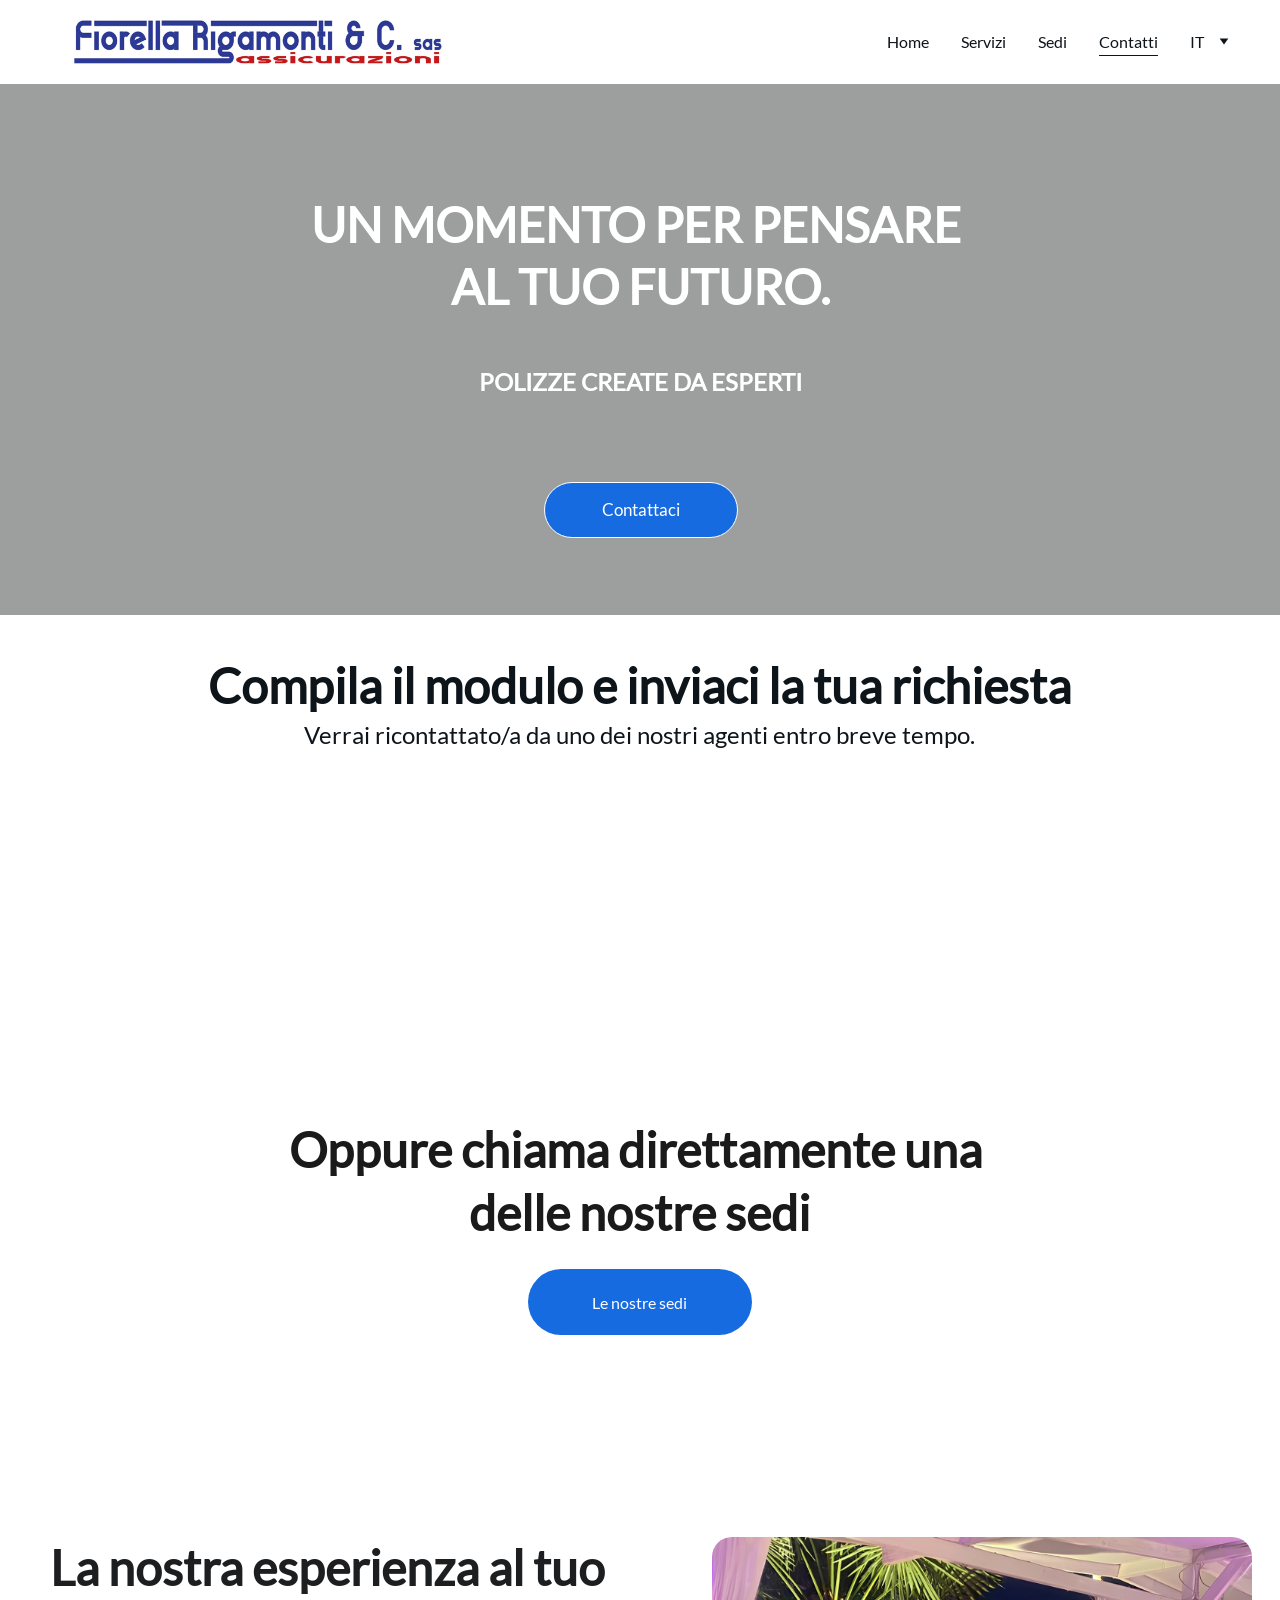
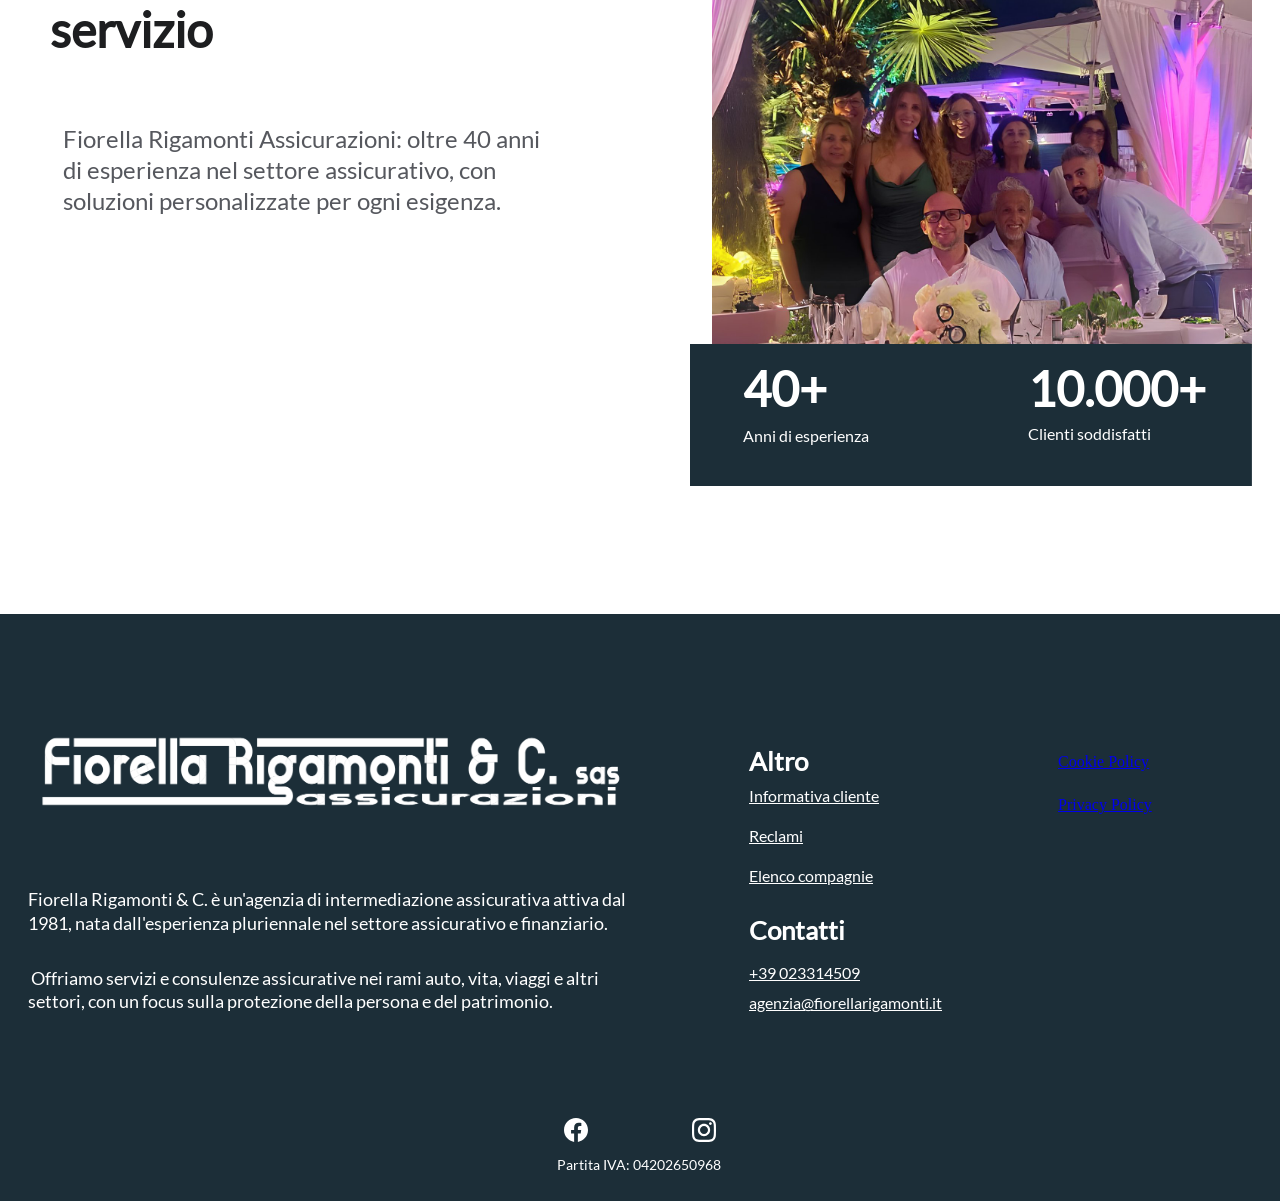
<file: contatti.html>
<!DOCTYPE html><html lang="it"><head><meta charset="utf-8"><meta name="viewport" content="width=device-width, initial-scale=1.0"><meta name="generator" content="Hostinger Website Builder"><script type="application/ld+json">{"@context":"https://schema.org/","name":"Contatta Fiorella Rigamonti Assicurazioni","url":"https://www.fiorellarigamonti.it/contatti","description":"Contatta Fiorella Rigamonti Assicurazioni per informazioni su polizze assicurative a Milano, Rho e Legnano. Scopri le migliori soluzioni per proteggere il tuo futuro con le nostre polizze assicurative.","image":"_assets/img/logo-rigamonti_page-0001-2-YanqXllkgBs7w8Zj-06d56128.jpg","inLanguage":"it","keywords":["assicurazioni","polizze assicurative","proteggere il tuo futuro"],"@type":"WebPage"}</script><!--[--><!--[--><!--]--><!--[--><link rel="alternate" hreflang="x-default" href="contatti.html"><link rel="alternate" hreflang="it" href="contatti.html"><!--]--><link href="_assets/fonts/lato.css?v=2" rel="stylesheet"><style>html{-webkit-text-size-adjust:100%;-moz-text-size-adjust:100%;text-size-adjust:100%}</style><title>Contatta Fiorella Rigamonti Assicurazioni | Fiorella Rigamonti Assicurazioni</title><meta name="description" content="Contatta Fiorella Rigamonti Assicurazioni per informazioni su polizze assicurative a Milano, Rho e Legnano. Scopri le migliori soluzioni per proteggere il tuo futuro con le nostre polizze assicurative."><link rel="icon" type="image/png" sizes="16x16" href="_assets/img/untitled-design-40-Y4LDEyp4wZtlBqlL-7be61fba.png"><link rel="icon" type="image/png" sizes="32x32" href="_assets/img/untitled-design-40-Y4LDEyp4wZtlBqlL-0c614ba9.png"><link rel="icon" type="image/png" sizes="192x192" href="_assets/img/untitled-design-40-Y4LDEyp4wZtlBqlL-69ada75e.png"><link rel="apple-touch-icon" href="_assets/img/untitled-design-40-Y4LDEyp4wZtlBqlL-d29557c6.png"><meta content="https://www.fiorellarigamonti.it/contatti" property="og:url"><link rel="canonical" href="https://www.fiorellarigamonti.it/contatti"><meta content="Contatta Fiorella Rigamonti Assicurazioni | Fiorella Rigamonti Assicurazioni" property="og:title"><meta name="twitter:title" content="Contatta Fiorella Rigamonti Assicurazioni | Fiorella Rigamonti Assicurazioni"><meta content="website" property="og:type"><meta property="og:description" content="Contatta Fiorella Rigamonti Assicurazioni per informazioni su polizze assicurative a Milano, Rho e Legnano. Scopri le migliori soluzioni per proteggere il tuo futuro con le nostre polizze assicurative."><meta name="twitter:description" content="Contatta Fiorella Rigamonti Assicurazioni per informazioni su polizze assicurative a Milano, Rho e Legnano. Scopri le migliori soluzioni per proteggere il tuo futuro con le nostre polizze assicurative."><meta property="og:site_name" content="Fiorella Rigamonti Assicurazioni"><meta name="keywords" content="assicurazioni, polizze assicurative, proteggere il tuo futuro"><meta content="https://www.fiorellarigamonti.it/_assets/img/logo-rigamonti_page-0001-2-YanqXllkgBs7w8Zj-06d56128.jpg" property="og:image"><meta content="https://www.fiorellarigamonti.it/_assets/img/logo-rigamonti_page-0001-2-YanqXllkgBs7w8Zj-06d56128.jpg" name="twitter:image"><meta content="" property="og:image:alt"><meta content="" name="twitter:image:alt"><meta name="twitter:card" content="summary_large_image"><!----><!--]--><style></style><script>(function(){const postDate = null;

			const currentDate = new Date().setHours(0, 0, 0, 0);
			const postPublishDate = new Date(postDate).setHours(0, 0, 0, 0);

			if (postPublishDate && currentDate < postPublishDate) {
				window.location.replace('/');
			}
		})();</script><link rel="stylesheet" href="_astro-1786691462242/_..DaVp2KJD.css"><link rel="stylesheet" href="_astro-1786691462242/cookieconsent.p7tfYeZO.css"><style>:root{--color-meteorite-dark:#2f1c6a;--color-meteorite-dark-2:#1f1346;--color-meteorite:#8c85ff;--color-meteorite-light:#d5dfff;--color-primary-dark:#5025d1;--color-primary:#673de6;--color-primary-light:#ebe4ff;--color-primary-charts:#b39ef3;--color-danger-dark:#d63163;--color-danger:#fc5185;--color-danger-light:#ffe8ef;--color-danger-charts:#fea8c2;--color-warning-dark:#fea419;--color-warning-dark-2:#9f6000;--color-warning-charts:#ffd28c;--color-warning:#ffcd35;--color-warning-light:#fff8e2;--color-success-dark:#008361;--color-success:#00b090;--color-success-light:#def4f0;--color-dark:#1d1e20;--color-black:#18181a;--color-gray-dark:#36344d;--color-gray:#727586;--color-gray-border:#dadce0;--color-gray-light:#f2f3f6;--color-light:#fff;--color-azure:#357df9;--color-azure-light:#e3ebf9;--color-azure-dark:#265ab2;--color-indigo:#6366f1;--color-neutral-200:#d8dae0}.whats-app-bubble{z-index:19;cursor:pointer;border-radius:100px;display:flex;position:fixed;bottom:24px;right:20px;box-shadow:0 4px 12px #00000026}#wtpQualitySign_fixedCSS,#wtpQualitySign_popupCSS{bottom:10px!important}#wtpQualitySign_fixedCSS{z-index:17!important}#wtpQualitySign_popupCSS{z-index:18!important}
</style><script type="application/ld+json" id="fs-attivita">{"@context":"https://schema.org","@type":"InsuranceAgency","@id":"https://www.fiorellarigamonti.it/#attivita","name":"Fiorella Rigamonti & C. S.a.S","url":"https://www.fiorellarigamonti.it/","telephone":"+39 02 331 4509","address":{"@type":"PostalAddress","streetAddress":"Piazza Sei Febbraio, 12","postalCode":"20145","addressLocality":"Milano","addressRegion":"MI","addressCountry":"IT"},"hasMap":"https://www.google.com/maps/search/?api=1&query=Fiorella%20Rigamonti%20%26%20C.%20S.a.S%20Piazza%20Sei%20Febbraio%2C%2012%20Milano","openingHoursSpecification":[{"@type":"OpeningHoursSpecification","dayOfWeek":"Friday","opens":"09:00","closes":"13:00"},{"@type":"OpeningHoursSpecification","dayOfWeek":"Friday","opens":"14:30","closes":"17:00"},{"@type":"OpeningHoursSpecification","dayOfWeek":"Monday","opens":"09:00","closes":"13:00"},{"@type":"OpeningHoursSpecification","dayOfWeek":"Monday","opens":"14:30","closes":"18:00"},{"@type":"OpeningHoursSpecification","dayOfWeek":"Tuesday","opens":"09:00","closes":"13:00"},{"@type":"OpeningHoursSpecification","dayOfWeek":"Tuesday","opens":"14:30","closes":"18:00"},{"@type":"OpeningHoursSpecification","dayOfWeek":"Wednesday","opens":"09:00","closes":"13:00"},{"@type":"OpeningHoursSpecification","dayOfWeek":"Wednesday","opens":"14:30","closes":"18:00"},{"@type":"OpeningHoursSpecification","dayOfWeek":"Thursday","opens":"09:00","closes":"13:00"},{"@type":"OpeningHoursSpecification","dayOfWeek":"Thursday","opens":"14:30","closes":"18:00"}]}</script>
</head><body><div><style>astro-island,astro-slot,astro-static-slot{display:contents}</style><script>(()=>{var e=async t=>{await(await t())()};(self.Astro||(self.Astro={})).only=e;window.dispatchEvent(new Event("astro:only"));})();</script><script>(()=>{var g=Object.defineProperty;var w=(a,s,c)=>s in a?g(a,s,{enumerable:!0,configurable:!0,writable:!0,value:c}):a[s]=c;var l=(a,s,c)=>w(a,typeof s!="symbol"?s+"":s,c);var E=new Set(["__proto__","constructor","prototype"]);{let a={0:t=>y(t),1:t=>c(t),2:t=>new RegExp(t),3:t=>new Date(t),4:t=>new Map(c(t)),5:t=>new Set(c(t)),6:t=>BigInt(t),7:t=>new URL(t),8:t=>new Uint8Array(t),9:t=>new Uint16Array(t),10:t=>new Uint32Array(t),11:t=>Number.POSITIVE_INFINITY*t},s=t=>{let[p,e]=t;return p in a?a[p](e):void 0},c=t=>t.map(s),y=t=>typeof t!="object"||t===null?t:Object.fromEntries(Object.entries(t).map(([p,e])=>[p,s(e)]));class f extends HTMLElement{constructor(){super(...arguments);l(this,"Component");l(this,"hydrator");l(this,"hydrate",async()=>{var b;if(!this.hydrator||!this.isConnected)return;let e=(b=this.parentElement)==null?void 0:b.closest("astro-island[ssr]");if(e){e.addEventListener("astro:hydrate",this.hydrate,{once:!0});return}let r=this.querySelectorAll("astro-slot"),n={},d=this.querySelectorAll("template[data-astro-template]");for(let o of d){let i=o.closest(this.tagName);i!=null&&i.isSameNode(this)&&(n[o.getAttribute("data-astro-template")||"default"]=o.innerHTML,o.remove())}for(let o of r){let i=o.closest(this.tagName);i!=null&&i.isSameNode(this)&&(n[o.getAttribute("name")||"default"]=o.innerHTML)}let u;try{u=this.hasAttribute("props")?y(JSON.parse(this.getAttribute("props"))):{}}catch(o){let i=this.getAttribute("component-url")||"<unknown>",v=this.getAttribute("component-export");throw v&&(i+=` (export ${v})`),console.error(`[hydrate] Error parsing props for component ${i}`,this.getAttribute("props"),o),o}let h;await this.hydrator(this)(this.Component,u,n,{client:this.getAttribute("client")}),this.removeAttribute("ssr"),this.dispatchEvent(new CustomEvent("astro:hydrate"))});l(this,"unmount",()=>{this.isConnected||this.dispatchEvent(new CustomEvent("astro:unmount"))})}disconnectedCallback(){document.removeEventListener("astro:after-swap",this.unmount),document.addEventListener("astro:after-swap",this.unmount,{once:!0})}connectedCallback(){if(!this.hasAttribute("await-children")||document.readyState==="interactive"||document.readyState==="complete")this.childrenConnectedCallback();else{let e=()=>{document.removeEventListener("DOMContentLoaded",e),r.disconnect(),this.childrenConnectedCallback()},r=new MutationObserver(()=>{var n;((n=this.lastChild)==null?void 0:n.nodeType)===Node.COMMENT_NODE&&this.lastChild.nodeValue==="astro:end"&&(this.lastChild.remove(),e())});r.observe(this,{childList:!0}),document.addEventListener("DOMContentLoaded",e)}}async childrenConnectedCallback(){let e=this.getAttribute("before-hydration-url");e&&await import(e),this.start()}getRetryImportUrl(e){let r=new URL(e,document.baseURI);return r.searchParams.set("astro-retry",Date.now().toString()),r.toString()}async importWithRetry(e){try{return await import(e)}catch(r){return await new Promise(n=>setTimeout(n,1e3)),import(this.getRetryImportUrl(e))}}handleHydrationError(e){let r=this.getAttribute("component-url"),n=new CustomEvent("astro:hydration-error",{cancelable:!0,bubbles:!0,composed:!0,detail:{error:e,componentUrl:r}});this.dispatchEvent(n)&&console.error(`[astro-island] Error hydrating ${r}`,e)}async start(){let e=JSON.parse(this.getAttribute("opts")),r=this.getAttribute("client");if(Astro[r]===void 0){window.addEventListener(`astro:${r}`,()=>this.start(),{once:!0});return}try{await Astro[r](async()=>{let n=this.getAttribute("renderer-url");try{let[d,{default:u}]=await Promise.all([this.importWithRetry(this.getAttribute("component-url")),n?this.importWithRetry(n):Promise.resolve({default:()=>()=>{}})]),h=this.getAttribute("component-export")||"default";if(h.includes(".")){this.Component=d;for(let m of h.split(".")){if(E.has(m)||!this.Component||typeof this.Component!="object"&&typeof this.Component!="function"||!Object.hasOwn(this.Component,m))throw new Error(`Invalid component export path: ${h}`);this.Component=this.Component[m]}}else{if(E.has(h))throw new Error(`Invalid component export path: ${h}`);this.Component=d[h]}return this.hydrator=u,this.hydrate}catch(d){return this.handleHydrationError(d),()=>{}}},e,this)}catch(n){this.handleHydrationError(n)}}attributeChangedCallback(){this.hydrate()}}l(f,"observedAttributes",["props"]),customElements.get("astro-island")||customElements.define("astro-island",f)}})();</script><astro-island uid="Z5xnBi" component-url="/_astro-1786691462242/ClientHead.CmzC6zvb2.js" component-export="default" renderer-url="/_astro-1786691462242/client.CFf_zUXy.js" props="{&quot;page-noindex&quot;:[0,false],&quot;canonical-url&quot;:[0,&quot;https://www.fiorellarigamonti.it/contatti&quot;],&quot;site-meta&quot;:[0,{&quot;version&quot;:[0,201],&quot;template&quot;:[0,&quot;aigenerated&quot;],&quot;metaTitle&quot;:[0,&quot;Fiorella Rigamonti Assicurazioni&quot;],&quot;customMeta&quot;:[0,&quot;&lt;!-- Iubenda Privacy &amp; Cookie Policy Links --&gt;\n&lt;a href=\&quot;https://www.iubenda.com/privacy-policy/32109306\&quot; class=\&quot;iubenda-white iubenda-noiframe iubenda-embed\&quot; title=\&quot;Privacy Policy\&quot;&gt;Privacy Policy&lt;/a&gt;\n&lt;a href=\&quot;https://www.iubenda.com/privacy-policy/32109306/cookie-policy\&quot; class=\&quot;iubenda-white iubenda-noiframe iubenda-embed\&quot; title=\&quot;Cookie Policy\&quot;&gt;Cookie Policy&lt;/a&gt;\n\n&lt;!-- Iubenda Script --&gt;\n&lt;script type=\&quot;text/javascript\&quot;&gt;\n  (function (w,d) {\n    var loader = function () {\n      var s = d.createElement(\&quot;script\&quot;), tag = d.getElementsByTagName(\&quot;script\&quot;)[0];\n      s.src = \&quot;https://cdn.iubenda.com/iubenda.js\&quot;;\n      tag.parentNode.insertBefore(s, tag);\n    };\n    if(w.addEventListener){\n      w.addEventListener(\&quot;load\&quot;, loader, false);\n    } else if(w.attachEvent){\n      w.attachEvent(\&quot;onload\&quot;, loader);\n    } else {\n      w.onload = loader;\n    }\n  })(window, document);\n&lt;/script&gt;\n\n&lt;a href=\&quot;https://www.iubenda.com/privacy-policy/32109306/cookie-policy\&quot; class=\&quot;iubenda-white iubenda-noiframe iubenda-embed iubenda-noiframe \&quot; title=\&quot;Cookie Policy \&quot;&gt;Cookie Policy&lt;/a&gt;&lt;script type=\&quot;text/javascript\&quot;&gt;(function (w,d) {var loader = function () {var s = d.createElement(\&quot;script\&quot;), tag = d.getElementsByTagName(\&quot;script\&quot;)[0]; s.src=\&quot;https://cdn.iubenda.com/iubenda.js\&quot;; tag.parentNode.insertBefore(s,tag);}; if(w.addEventListener){w.addEventListener(\&quot;load\&quot;, loader, false);}else if(w.attachEvent){w.attachEvent(\&quot;onload\&quot;, loader);}else{w.onload = loader;}})(window, document);&lt;/script&gt;\n\n&quot;],&quot;ogImageAlt&quot;:[0,&quot;&quot;],&quot;faviconPath&quot;:[0,&quot;untitled-design-40-Y4LDEyp4wZtlBqlL.png&quot;],&quot;ogImagePath&quot;:[0,&quot;logo-rigamonti_page-0001-2-YanqXllkgBs7w8Zj.jpg&quot;],&quot;aiWebsiteType&quot;:[0,&quot;Business&quot;],&quot;defaultLocale&quot;:[0,&quot;it&quot;],&quot;faviconOrigin&quot;:[0,&quot;assets&quot;],&quot;ogImageOrigin&quot;:[0,&quot;assets&quot;],&quot;whatsAppNumber&quot;:[0,&quot;&quot;],&quot;googleAnalytics&quot;:[0,&quot;G-1KTSZDWTE5&quot;],&quot;whatsAppMessage&quot;:[0,&quot;&quot;],&quot;customBodyElements&quot;:[0,&quot;&lt;script type=\&quot;text/javascript\&quot;&gt;\n  (function (w,d) {\n    var loader = function () {\n      var s = d.createElement(\&quot;script\&quot;), tag = d.getElementsByTagName(\&quot;script\&quot;)[0];\n      s.src = \&quot;https://cdn.iubenda.com/iubenda.js\&quot;;\n      tag.parentNode.insertBefore(s, tag);\n    };\n    if(w.addEventListener){\n      w.addEventListener(\&quot;load\&quot;, loader, false);\n    } else if(w.attachEvent){\n      w.attachEvent(\&quot;onload\&quot;, loader);\n    } else {\n      w.onload = loader;\n    }\n  })(window, document);\n&lt;/script&gt;&lt;script type=\&quot;text/javascript\&quot;&gt;(function (w,d) {var loader = function () {var s = d.createElement(\&quot;script\&quot;), tag = d.getElementsByTagName(\&quot;script\&quot;)[0]; s.src=\&quot;https://cdn.iubenda.com/iubenda.js\&quot;; tag.parentNode.insertBefore(s,tag);}; if(w.addEventListener){w.addEventListener(\&quot;load\&quot;, loader, false);}else if(w.attachEvent){w.attachEvent(\&quot;onload\&quot;, loader);}else{w.onload = loader;}})(window, document);&lt;/script&gt;&quot;],&quot;customHeadElements&quot;:[0,&quot;&quot;],&quot;isCookieBarEnabled&quot;:[0,true],&quot;isPrivateModeActive&quot;:[0,false],&quot;demoEcommerceStoreId&quot;:[0,&quot;demo_01G0E9P2R0CFTNBWEEFCEV8EG5&quot;],&quot;shouldAddWWWPrefixToDomain&quot;:[0,true]}],&quot;domain&quot;:[0,&quot;www.fiorellarigamonti.it&quot;]}" ssr client="only" opts="{&quot;name&quot;:&quot;ClientHead&quot;,&quot;value&quot;:&quot;vue&quot;}"></astro-island><script>(()=>{var e=async t=>{await(await t())()};(self.Astro||(self.Astro={})).load=e;window.dispatchEvent(new Event("astro:load"));})();</script><astro-island uid="1Atzwa" prefix="s1" component-url="/_astro-1786691462242/Page.BVvSIxwg2.js" component-export="default" renderer-url="/_astro-1786691462242/client.CFf_zUXy.js" props="{&quot;pageData&quot;:[0,{&quot;pages&quot;:[0,{&quot;ai-3et2Y&quot;:[0,{&quot;type&quot;:[0,&quot;default&quot;],&quot;name&quot;:[0,&quot;Sedi&quot;],&quot;slug&quot;:[0,&quot;sedi&quot;]}],&quot;ai-U-0kH&quot;:[0,{&quot;type&quot;:[0,&quot;default&quot;],&quot;name&quot;:[0,&quot;Reclami&quot;],&quot;slug&quot;:[0,&quot;reclami&quot;]}],&quot;ai-YYlHa&quot;:[0,{&quot;type&quot;:[0,&quot;default&quot;],&quot;name&quot;:[0,&quot;Home&quot;],&quot;slug&quot;:[0,&quot;home&quot;]}],&quot;ai-YqOVA&quot;:[0,{&quot;meta&quot;:[0,{&quot;title&quot;:[0,&quot;Contatta Fiorella Rigamonti Assicurazioni&quot;],&quot;keywords&quot;:[1,[[0,&quot;assicurazioni&quot;],[0,&quot;polizze assicurative&quot;],[0,&quot;proteggere il tuo futuro&quot;]]],&quot;description&quot;:[0,&quot;Contatta Fiorella Rigamonti Assicurazioni per informazioni su polizze assicurative a Milano, Rho e Legnano. Scopri le migliori soluzioni per proteggere il tuo futuro con le nostre polizze assicurative.&quot;],&quot;focusKeyword&quot;:[0,&quot;assicurazioni&quot;]}],&quot;name&quot;:[0,&quot;Contatti&quot;],&quot;slug&quot;:[0,&quot;contatti&quot;],&quot;type&quot;:[0,&quot;default&quot;],&quot;blocks&quot;:[1,[[0,&quot;zBoSHq&quot;],[0,&quot;ai-rfhV_O&quot;],[0,&quot;zL47xA&quot;]]],&quot;hiddenSlots&quot;:[1,[]]}],&quot;ai-g485s&quot;:[0,{&quot;type&quot;:[0,&quot;default&quot;],&quot;name&quot;:[0,&quot;Servizi&quot;],&quot;slug&quot;:[0,&quot;servizi&quot;]}],&quot;ai-okqVU&quot;:[0,{&quot;type&quot;:[0,&quot;default&quot;],&quot;name&quot;:[0,&quot;Services&quot;],&quot;slug&quot;:[0,&quot;services&quot;]}],&quot;ai-xZWrB&quot;:[0,{&quot;type&quot;:[0,&quot;default&quot;],&quot;name&quot;:[0,&quot;About&quot;],&quot;slug&quot;:[0,&quot;about&quot;]}]}],&quot;blocks&quot;:[0,{&quot;header&quot;:[0,{&quot;slot&quot;:[0,&quot;header&quot;],&quot;type&quot;:[0,&quot;BlockNavigation&quot;],&quot;mobile&quot;:[0,{&quot;height&quot;:[0,142],&quot;logoHeight&quot;:[0,94]}],&quot;desktop&quot;:[0,{&quot;height&quot;:[0,192],&quot;logoHeight&quot;:[0,158]}],&quot;settings&quot;:[0,{&quot;styles&quot;:[0,{&quot;width&quot;:[0,&quot;1240px&quot;],&quot;padding&quot;:[0,&quot;30px 16px 30px 16px&quot;],&quot;m-padding&quot;:[0,&quot;24px 16px 24px 16px&quot;],&quot;logo-width&quot;:[0,&quot;420px&quot;],&quot;cartIconSize&quot;:[0,&quot;24px&quot;],&quot;link-spacing&quot;:[0,&quot;32px&quot;],&quot;m-logo-width&quot;:[0,&quot;250px&quot;],&quot;m-link-spacing&quot;:[0,&quot;20px&quot;],&quot;element-spacing&quot;:[0,&quot;32px&quot;],&quot;contrastBackgroundColor&quot;:[0,&quot;rgb(224, 224, 224)&quot;]}],&quot;cartText&quot;:[0,&quot;&quot;],&quot;isSticky&quot;:[0,true],&quot;showLogo&quot;:[0,true],&quot;headerLayout&quot;:[0,&quot;desktop-1&quot;],&quot;isCartVisible&quot;:[0,true],&quot;logoImagePath&quot;:[0,&quot;untitled-design-38-mP42axEwWJTLvlp4.png&quot;],&quot;mHeaderLayout&quot;:[0,&quot;mobile-1&quot;],&quot;logoImageOrigin&quot;:[0,&quot;assets&quot;],&quot;mobileLinksAlignment&quot;:[0,&quot;right&quot;]}],&quot;zindexes&quot;:[1,[]],&quot;background&quot;:[0,{&quot;color&quot;:[0,&quot;#ffffff&quot;],&quot;current&quot;:[0,&quot;color&quot;],&quot;isTransparent&quot;:[0,false]}],&quot;components&quot;:[1,[]],&quot;fontWeight&quot;:[0,400],&quot;logoAspectRatio&quot;:[0,2.6666666666666665],&quot;navLinkTextColor&quot;:[0,&quot;#0d141a&quot;],&quot;navLinkTextColorHover&quot;:[0,&quot;#0d141a&quot;]}],&quot;zBoSHq&quot;:[0,{&quot;type&quot;:[0,&quot;BlockLayout&quot;],&quot;mobile&quot;:[0,{&quot;minHeight&quot;:[0,424]}],&quot;desktop&quot;:[0,{&quot;minHeight&quot;:[0,531]}],&quot;settings&quot;:[0,{&quot;styles&quot;:[0,{&quot;block-padding&quot;:[0,&quot;16px 0 16px 0&quot;],&quot;m-block-padding&quot;:[0,&quot;16px&quot;]}]}],&quot;zindexes&quot;:[1,[[0,&quot;zyfPBG&quot;],[0,&quot;zp6qZD&quot;],[0,&quot;zP5ZkZ&quot;]]],&quot;background&quot;:[0,{&quot;alt&quot;:[0,&quot;black and brown leather padded tub sofa&quot;],&quot;path&quot;:[0,&quot;fiot-AQEDOLoBOMUQeMxg.png&quot;],&quot;image&quot;:[0,&quot;https://assets.zyrosite.com/AE0al8e8RPSgE4jL/fiot-AQEDOLoBOMUQeMxg.png&quot;],&quot;video&quot;:[0,{&quot;videoSrc&quot;:[0,&quot;https://videos.pexels.com/video-files/857268/857268-uhd_2732_1440_24fps.mp4&quot;],&quot;videoThumbnailSrc&quot;:[0,&quot;https://images.pexels.com/videos/857268/free-video-857268.jpg?auto=compress&amp;cs=tinysrgb&amp;fit=crop&amp;h=630&amp;w=1200&quot;]}],&quot;origin&quot;:[0,&quot;assets&quot;],&quot;current&quot;:[0,&quot;video&quot;],&quot;gradient&quot;:[0,{&quot;angle&quot;:[0,135],&quot;colors&quot;:[1,[[0,{&quot;value&quot;:[0,&quot;#3949AB&quot;]}],[0,{&quot;value&quot;:[0,&quot;rgb(143, 17, 168)&quot;]}]]],&quot;isAnimated&quot;:[0,false]}],&quot;overlay-opacity&quot;:[0,&quot;0.43&quot;]}],&quot;components&quot;:[1,[[0,&quot;zyfPBG&quot;],[0,&quot;zp6qZD&quot;],[0,&quot;zP5ZkZ&quot;]]],&quot;snapRowGap&quot;:[0,19],&quot;initialBlockId&quot;:[0,&quot;zQDl5F&quot;],&quot;shouldKeepGridVisible&quot;:[0,false],&quot;isMobileAutoPositioningEnabled&quot;:[0,true]}],&quot;zL47xA&quot;:[0,{&quot;type&quot;:[0,&quot;BlockLayout&quot;],&quot;mobile&quot;:[0,{&quot;minHeight&quot;:[0,581]}],&quot;desktop&quot;:[0,{&quot;minHeight&quot;:[0,837]}],&quot;settings&quot;:[0,{&quot;styles&quot;:[0,{&quot;block-padding&quot;:[0,&quot;16px 0 16px 0&quot;],&quot;m-block-padding&quot;:[0,&quot;16px&quot;]}]}],&quot;zindexes&quot;:[1,[[0,&quot;ai-9oofms&quot;],[0,&quot;ai-iG-occ&quot;],[0,&quot;ai-fPIObq&quot;],[0,&quot;ai-fOke8j&quot;],[0,&quot;ai-yzGnUH&quot;],[0,&quot;ai-rIhv8V&quot;],[0,&quot;ai-3wNPOH&quot;],[0,&quot;ai-l1o-7l&quot;]]],&quot;attachment&quot;:[0,&quot;fixed&quot;],&quot;background&quot;:[0,{&quot;alt&quot;:[0,&quot;an abstract photo of a curved building with a blue sky in the background&quot;],&quot;path&quot;:[0,&quot;photo-1548248823-ce16a73b6d49&quot;],&quot;color&quot;:[0,&quot;rgb(255, 255, 255)&quot;],&quot;image&quot;:[0,&quot;https://images.unsplash.com/photo-1548248823-ce16a73b6d49?ixid=M3wzOTE5Mjl8MHwxfHNlYXJjaHw1fHxtaW5pbWFsJTIwYXJjaGl0ZWN0dXJlJTIwfGVufDB8fHx8MTcxNjQ1MTMxN3ww&amp;ixlib=rb-4.0.3?w=1366&amp;q=70&amp;auto=format&quot;],&quot;origin&quot;:[0,&quot;unsplash&quot;],&quot;current&quot;:[0,&quot;color&quot;],&quot;gradient&quot;:[0,{&quot;angle&quot;:[0,135],&quot;colors&quot;:[1,[[0,{&quot;value&quot;:[0,&quot;rgb(23, 107, 224)&quot;]}],[0,{&quot;value&quot;:[0,&quot;rgb(143, 17, 168)&quot;]}]]],&quot;isAnimated&quot;:[0,false]}],&quot;overlay-opacity&quot;:[0,&quot;0.85&quot;]}],&quot;components&quot;:[1,[[0,&quot;ai-9oofms&quot;],[0,&quot;ai-fPIObq&quot;],[0,&quot;ai-fOke8j&quot;],[0,&quot;ai-yzGnUH&quot;],[0,&quot;ai-rIhv8V&quot;],[0,&quot;ai-iG-occ&quot;],[0,&quot;ai-3wNPOH&quot;],[0,&quot;ai-l1o-7l&quot;]]],&quot;initialBlockId&quot;:[0,&quot;zMSM-S&quot;]}],&quot;zSiG-O&quot;:[0,{&quot;slot&quot;:[0,&quot;footer&quot;],&quot;type&quot;:[0,&quot;BlockLayout&quot;],&quot;mobile&quot;:[0,{&quot;minHeight&quot;:[0,1064]}],&quot;desktop&quot;:[0,{&quot;minHeight&quot;:[0,587]}],&quot;settings&quot;:[0,{&quot;styles&quot;:[0,{&quot;cols&quot;:[0,&quot;12&quot;],&quot;rows&quot;:[0,10],&quot;width&quot;:[0,&quot;1224px&quot;],&quot;m-rows&quot;:[0,&quot;1&quot;],&quot;col-gap&quot;:[0,&quot;24px&quot;],&quot;row-gap&quot;:[0,&quot;16px&quot;],&quot;row-size&quot;:[0,&quot;48px&quot;],&quot;column-gap&quot;:[0,&quot;24px&quot;],&quot;block-padding&quot;:[0,&quot;16px 0 16px 0&quot;],&quot;m-block-padding&quot;:[0,&quot;40px 16px 40px 16px&quot;]}]}],&quot;zindexes&quot;:[1,[[0,&quot;zEk23M&quot;],[0,&quot;ai-6zfOPy&quot;],[0,&quot;ai-a-FlDh&quot;],[0,&quot;zL2b9d&quot;],[0,&quot;zBZZcN&quot;],[0,&quot;zMPT6R&quot;],[0,&quot;zCddoL&quot;],[0,&quot;ai-1wj57B&quot;],[0,&quot;ai-jFK2Sr&quot;],[0,&quot;ai-Gzs6CU&quot;],[0,&quot;zg3xFZ&quot;],[0,&quot;zTdTZI&quot;],[0,&quot;z5-Bs1&quot;]]],&quot;background&quot;:[0,{&quot;alt&quot;:[0,&quot;person in black long sleeve shirt holding persons hand&quot;],&quot;path&quot;:[0,&quot;photo-1600880292089-90a7e086ee0c&quot;],&quot;color&quot;:[0,&quot;rgb(28, 46, 56)&quot;],&quot;image&quot;:[0,&quot;https://images.unsplash.com/photo-1600880292089-90a7e086ee0c?ixid=M3wzOTE5Mjl8MHwxfHNlYXJjaHw1fHxJTlNVUkFOQ0V8ZW58MHx8fHwxNzQyNzQ2NDkyfDA&amp;ixlib=rb-4.0.3?w=1366&amp;q=70&amp;auto=format&quot;],&quot;video&quot;:[0,{&quot;videoSrc&quot;:[0,&quot;https://videos.pexels.com/video-files/7735496/7735496-hd_1920_1080_25fps.mp4&quot;],&quot;videoThumbnailSrc&quot;:[0,&quot;https://images.pexels.com/videos/7735496/achievement-adult-agreement-apartment-7735496.jpeg?auto=compress&amp;cs=tinysrgb&amp;fit=crop&amp;h=630&amp;w=1200&quot;]}],&quot;origin&quot;:[0,&quot;unsplash&quot;],&quot;current&quot;:[0,&quot;color&quot;],&quot;gradient&quot;:[0,{&quot;angle&quot;:[0,0],&quot;colors&quot;:[1,[[0,{&quot;value&quot;:[0,&quot;rgb(28, 46, 56)&quot;]}],[0,{&quot;value&quot;:[0,&quot;rgb(23, 107, 224)&quot;]}]]],&quot;isAnimated&quot;:[0,false]}],&quot;overlay-opacity&quot;:[0,&quot;0.92&quot;]}],&quot;components&quot;:[1,[[0,&quot;zEk23M&quot;],[0,&quot;ai-6zfOPy&quot;],[0,&quot;ai-a-FlDh&quot;],[0,&quot;zL2b9d&quot;],[0,&quot;zBZZcN&quot;],[0,&quot;zMPT6R&quot;],[0,&quot;zCddoL&quot;],[0,&quot;ai-1wj57B&quot;],[0,&quot;ai-jFK2Sr&quot;],[0,&quot;ai-Gzs6CU&quot;],[0,&quot;zg3xFZ&quot;],[0,&quot;zTdTZI&quot;],[0,&quot;z5-Bs1&quot;]]],&quot;initialBlockId&quot;:[0,&quot;W7N_1fYuy&quot;]}],&quot;ai-rfhV_O&quot;:[0,{&quot;type&quot;:[0,&quot;BlockLayout&quot;],&quot;htmlId&quot;:[0,&quot;contattaci&quot;],&quot;mobile&quot;:[0,{&quot;minHeight&quot;:[0,305]}],&quot;desktop&quot;:[0,{&quot;minHeight&quot;:[0,762]}],&quot;settings&quot;:[0,{&quot;styles&quot;:[0,{&quot;block-padding&quot;:[0,&quot;16px 0 16px 0&quot;],&quot;m-block-padding&quot;:[0,&quot;16px&quot;]}]}],&quot;zindexes&quot;:[1,[[0,&quot;zeT504&quot;],[0,&quot;zhvYj-&quot;],[0,&quot;zlWTZq&quot;],[0,&quot;zt3u5N&quot;],[0,&quot;zcNasd&quot;]]],&quot;attachment&quot;:[0,&quot;fixed&quot;],&quot;background&quot;:[0,{&quot;color&quot;:[0,&quot;#ffffff&quot;],&quot;current&quot;:[0,&quot;color&quot;],&quot;gradient&quot;:[0,{&quot;angle&quot;:[0,135],&quot;colors&quot;:[1,[[0,{&quot;value&quot;:[0,&quot;#3949AB&quot;]}],[0,{&quot;value&quot;:[0,&quot;rgb(143, 17, 168)&quot;]}]]],&quot;isAnimated&quot;:[0,false]}],&quot;overlay-opacity&quot;:[0,&quot;0.90&quot;]}],&quot;components&quot;:[1,[[0,&quot;zeT504&quot;],[0,&quot;zhvYj-&quot;],[0,&quot;zlWTZq&quot;],[0,&quot;zt3u5N&quot;],[0,&quot;zcNasd&quot;]]],&quot;initialBlockId&quot;:[0,&quot;z0UERz&quot;]}]}],&quot;elements&quot;:[0,{&quot;z5-Bs1&quot;:[0,{&quot;type&quot;:[0,&quot;GridEmbed&quot;],&quot;mobile&quot;:[0,{&quot;top&quot;:[0,854],&quot;left&quot;:[0,0],&quot;width&quot;:[0,328],&quot;height&quot;:[0,21.921875]}],&quot;content&quot;:[0,&quot;&lt;a href=\&quot;https://www.iubenda.com/privacy-policy/32109306/cookie-policy\&quot; class=\&quot;iubenda-white iubenda-noiframe iubenda-embed iubenda-noiframe\&quot; title=\&quot;Cookie Policy \&quot;&gt;Cookie Policy&lt;/a&gt;&lt;script type=\&quot;text/javascript\&quot;&gt;(function (w,d) {var loader = function () {var s = d.createElement(\&quot;script\&quot;), tag = d.getElementsByTagName(\&quot;script\&quot;)[0]; s.src=\&quot;https://cdn.iubenda.com/iubenda.js\&quot;; tag.parentNode.insertBefore(s,tag);}; if(w.addEventListener){w.addEventListener(\&quot;load\&quot;, loader, false);}else if(w.attachEvent){w.attachEvent(\&quot;onload\&quot;, loader);}else{w.onload = loader;}})(window, document);&lt;/script&gt;&quot;],&quot;desktop&quot;:[0,{&quot;top&quot;:[0,139],&quot;left&quot;:[0,1030],&quot;width&quot;:[0,107],&quot;height&quot;:[0,27]}],&quot;settings&quot;:[0,{&quot;styles&quot;:[0,{}]}]}],&quot;zBZZcN&quot;:[0,{&quot;type&quot;:[0,&quot;GridTextBox&quot;],&quot;mobile&quot;:[0,{&quot;top&quot;:[0,416],&quot;left&quot;:[0,0],&quot;width&quot;:[0,328],&quot;height&quot;:[0,24]}],&quot;content&quot;:[0,&quot;&lt;p dir=\&quot;auto\&quot; style=\&quot;color: rgb(255, 255, 255)\&quot; class=\&quot;body\&quot;&gt;&lt;u&gt;&lt;a target=\&quot;_self\&quot; rel=\&quot;\&quot; href=\&quot;/about\&quot; style=\&quot;text-decoration: none;\&quot; data-page-id=\&quot;ai-xZWrB\&quot;&gt;Informativa cliente&lt;/a&gt;&lt;/u&gt;&lt;/p&gt;&quot;],&quot;desktop&quot;:[0,{&quot;top&quot;:[0,170],&quot;left&quot;:[0,721],&quot;width&quot;:[0,194],&quot;height&quot;:[0,24]}],&quot;settings&quot;:[0,{&quot;styles&quot;:[0,{&quot;text&quot;:[0,&quot;left&quot;],&quot;align&quot;:[0,&quot;flex-start&quot;],&quot;justify&quot;:[0,&quot;center&quot;],&quot;m-element-margin&quot;:[0,&quot;0 0 24px 0&quot;]}]}],&quot;animation&quot;:[0,{&quot;name&quot;:[0,&quot;slide&quot;],&quot;type&quot;:[0,&quot;global&quot;]}],&quot;initialElementId&quot;:[0,&quot;fRoA6n-q74&quot;]}],&quot;zCddoL&quot;:[0,{&quot;type&quot;:[0,&quot;GridTextBox&quot;],&quot;mobile&quot;:[0,{&quot;top&quot;:[0,496],&quot;left&quot;:[0,0],&quot;width&quot;:[0,328],&quot;height&quot;:[0,24]}],&quot;content&quot;:[0,&quot;&lt;p class=\&quot;body\&quot; style=\&quot;color: rgb(255, 255, 255)\&quot; dir=\&quot;auto\&quot;&gt;&lt;u&gt;&lt;a data-page-id=\&quot;ai-okqVU\&quot; style=\&quot;text-decoration: none;\&quot; href=\&quot;/services\&quot; target=\&quot;_blank\&quot;&gt;Elenco compagnie&lt;/a&gt;&lt;/u&gt;&lt;/p&gt;&quot;],&quot;desktop&quot;:[0,{&quot;top&quot;:[0,250],&quot;left&quot;:[0,721],&quot;width&quot;:[0,194],&quot;height&quot;:[0,24]}],&quot;settings&quot;:[0,{&quot;styles&quot;:[0,{&quot;text&quot;:[0,&quot;left&quot;],&quot;align&quot;:[0,&quot;flex-start&quot;],&quot;justify&quot;:[0,&quot;center&quot;],&quot;m-element-margin&quot;:[0,&quot;0 0 24px 0&quot;]}]}],&quot;animation&quot;:[0,{&quot;name&quot;:[0,&quot;slide&quot;],&quot;type&quot;:[0,&quot;global&quot;]}],&quot;initialElementId&quot;:[0,&quot;fRoA6n-q74&quot;]}],&quot;zEk23M&quot;:[0,{&quot;rel&quot;:[0,&quot;nofollow&quot;],&quot;type&quot;:[0,&quot;GridImage&quot;],&quot;mobile&quot;:[0,{&quot;top&quot;:[0,24],&quot;left&quot;:[0,0],&quot;width&quot;:[0,328],&quot;height&quot;:[0,111]}],&quot;desktop&quot;:[0,{&quot;top&quot;:[0,64],&quot;left&quot;:[0,0],&quot;width&quot;:[0,606],&quot;height&quot;:[0,186]}],&quot;settings&quot;:[0,{&quot;alt&quot;:[0,&quot;&quot;],&quot;path&quot;:[0,&quot;logo-rigamonti.pdf-Yyv95ZMgErUwV36O.png&quot;],&quot;origin&quot;:[0,&quot;assets&quot;],&quot;styles&quot;:[0,{&quot;align&quot;:[0,&quot;center&quot;],&quot;justify&quot;:[0,&quot;center&quot;],&quot;m-element-margin&quot;:[0,&quot;0 0 16px 0&quot;]}],&quot;clickAction&quot;:[0,&quot;none&quot;]}],&quot;animation&quot;:[0,{&quot;name&quot;:[0,&quot;slide&quot;],&quot;type&quot;:[0,&quot;global&quot;]}],&quot;fullResolutionWidth&quot;:[0,606],&quot;fullResolutionHeight&quot;:[0,226]}],&quot;zL2b9d&quot;:[0,{&quot;type&quot;:[0,&quot;GridTextBox&quot;],&quot;mobile&quot;:[0,{&quot;top&quot;:[0,369],&quot;left&quot;:[0,0],&quot;width&quot;:[0,328],&quot;height&quot;:[0,31]}],&quot;content&quot;:[0,&quot;&lt;h5 dir=\&quot;auto\&quot; style=\&quot;color: rgb(255, 255, 255); --lineHeightMobile: 1.3; --fontSizeMobile: 24px\&quot;&gt;Altro&lt;/h5&gt;&quot;],&quot;desktop&quot;:[0,{&quot;top&quot;:[0,131],&quot;left&quot;:[0,721],&quot;width&quot;:[0,400],&quot;height&quot;:[0,34]}],&quot;settings&quot;:[0,{&quot;styles&quot;:[0,{&quot;text&quot;:[0,&quot;left&quot;],&quot;align&quot;:[0,&quot;flex-start&quot;],&quot;justify&quot;:[0,&quot;center&quot;],&quot;m-element-margin&quot;:[0,&quot;0 0 24px 0&quot;]}]}],&quot;animation&quot;:[0,{&quot;name&quot;:[0,&quot;slide&quot;],&quot;type&quot;:[0,&quot;global&quot;]}],&quot;initialElementId&quot;:[0,&quot;fRoA6n-q74&quot;]}],&quot;zMPT6R&quot;:[0,{&quot;type&quot;:[0,&quot;GridTextBox&quot;],&quot;mobile&quot;:[0,{&quot;top&quot;:[0,456],&quot;left&quot;:[0,0],&quot;width&quot;:[0,328],&quot;height&quot;:[0,24]}],&quot;content&quot;:[0,&quot;&lt;p class=\&quot;body\&quot; style=\&quot;color: rgb(255, 255, 255)\&quot; dir=\&quot;auto\&quot;&gt;&lt;u&gt;&lt;a data-page-id=\&quot;ai-U-0kH\&quot; style=\&quot;text-decoration: none;\&quot; href=\&quot;/reclami\&quot; rel=\&quot;\&quot; target=\&quot;_self\&quot;&gt;Reclami&lt;/a&gt;&lt;/u&gt;&lt;/p&gt;&quot;],&quot;desktop&quot;:[0,{&quot;top&quot;:[0,210],&quot;left&quot;:[0,721],&quot;width&quot;:[0,194],&quot;height&quot;:[0,24]}],&quot;settings&quot;:[0,{&quot;styles&quot;:[0,{&quot;text&quot;:[0,&quot;left&quot;],&quot;align&quot;:[0,&quot;flex-start&quot;],&quot;justify&quot;:[0,&quot;center&quot;],&quot;m-element-margin&quot;:[0,&quot;0 0 24px 0&quot;]}]}],&quot;animation&quot;:[0,{&quot;name&quot;:[0,&quot;slide&quot;],&quot;type&quot;:[0,&quot;global&quot;]}],&quot;initialElementId&quot;:[0,&quot;fRoA6n-q74&quot;]}],&quot;zP5ZkZ&quot;:[0,{&quot;rel&quot;:[0,&quot;&quot;],&quot;href&quot;:[0,&quot;/contatti#contattaci&quot;],&quot;type&quot;:[0,&quot;GridButton&quot;],&quot;mobile&quot;:[0,{&quot;top&quot;:[0,291],&quot;left&quot;:[0,82],&quot;width&quot;:[0,164],&quot;height&quot;:[0,56]}],&quot;target&quot;:[0,&quot;_self&quot;],&quot;content&quot;:[0,&quot;Contattaci&quot;],&quot;desktop&quot;:[0,{&quot;top&quot;:[0,398],&quot;left&quot;:[0,516],&quot;width&quot;:[0,194],&quot;height&quot;:[0,56],&quot;fontSize&quot;:[0,17]}],&quot;linkType&quot;:[0,&quot;anchored-section&quot;],&quot;settings&quot;:[0,{&quot;type&quot;:[0,&quot;primary&quot;],&quot;styles&quot;:[0,{&quot;align&quot;:[0,&quot;center&quot;],&quot;justify&quot;:[0,&quot;center&quot;],&quot;m-element-margin&quot;:[0,&quot;0 0 16px 0&quot;]}]}],&quot;animation&quot;:[0,{&quot;name&quot;:[0,&quot;slide&quot;],&quot;type&quot;:[0,&quot;global&quot;]}],&quot;fontColor&quot;:[0,&quot;#ffffff&quot;],&quot;fontWeight&quot;:[0,500],&quot;borderColor&quot;:[0,&quot;#ffffff&quot;],&quot;borderWidth&quot;:[0,1],&quot;borderRadius&quot;:[0,28],&quot;linkedPageId&quot;:[0,&quot;contattaci&quot;],&quot;fontColorHover&quot;:[0,&quot;#ffffff&quot;],&quot;backgroundColor&quot;:[0,&quot;rgb(23, 107, 224)&quot;],&quot;borderColorHover&quot;:[0,&quot;#ffffff&quot;],&quot;initialElementId&quot;:[0,&quot;zZlpKL&quot;],&quot;backgroundColorHover&quot;:[0,&quot;rgba(255, 255, 255, 0)&quot;]}],&quot;zTdTZI&quot;:[0,{&quot;type&quot;:[0,&quot;GridEmbed&quot;],&quot;mobile&quot;:[0,{&quot;top&quot;:[0,774],&quot;left&quot;:[0,0],&quot;width&quot;:[0,328],&quot;height&quot;:[0,21.921875]}],&quot;content&quot;:[0,&quot;&lt;a href=\&quot;https://www.iubenda.com/privacy-policy/32109306\&quot; class=\&quot;iubenda-white iubenda-noiframe iubenda-embed iubenda-noiframe\&quot; title=\&quot;Privacy Policy \&quot;&gt;Privacy Policy&lt;/a&gt;&lt;script type=\&quot;text/javascript\&quot;&gt;(function (w,d) {var loader = function () {var s = d.createElement(\&quot;script\&quot;), tag = d.getElementsByTagName(\&quot;script\&quot;)[0]; s.src=\&quot;https://cdn.iubenda.com/iubenda.js\&quot;; tag.parentNode.insertBefore(s,tag);}; if(w.addEventListener){w.addEventListener(\&quot;load\&quot;, loader, false);}else if(w.attachEvent){w.attachEvent(\&quot;onload\&quot;, loader);}else{w.onload = loader;}})(window, document);&lt;/script&gt;&quot;],&quot;desktop&quot;:[0,{&quot;top&quot;:[0,182],&quot;left&quot;:[0,1030],&quot;width&quot;:[0,103],&quot;height&quot;:[0,27]}],&quot;settings&quot;:[0,{&quot;styles&quot;:[0,{}]}]}],&quot;zcNasd&quot;:[0,{&quot;type&quot;:[0,&quot;GridEmbed&quot;],&quot;mobile&quot;:[0,{&quot;top&quot;:[0,494],&quot;left&quot;:[0,0],&quot;width&quot;:[0,328],&quot;height&quot;:[0,200]}],&quot;content&quot;:[0,&quot;&lt;div id=\&quot;fusion-form-cmw0req7d000x01q68nuitpai\&quot;&gt;&lt;/div&gt;\n&lt;script src=\&quot;https://crm.fusionsoft.it/api/embed/form/cmw0req7d000x01q68nuitpai\&quot; async&gt;&lt;/script&gt;&quot;],&quot;desktop&quot;:[0,{&quot;top&quot;:[0,165],&quot;left&quot;:[0,309],&quot;width&quot;:[0,606],&quot;height&quot;:[0,155]}],&quot;settings&quot;:[0,{&quot;styles&quot;:[0,{}]}]}],&quot;zeT504&quot;:[0,{&quot;type&quot;:[0,&quot;GridTextBox&quot;],&quot;mobile&quot;:[0,{&quot;top&quot;:[0,14],&quot;left&quot;:[0,0],&quot;width&quot;:[0,328],&quot;height&quot;:[0,83]}],&quot;content&quot;:[0,&quot;&lt;h3 style=\&quot;color: rgb(13, 20, 26); --lineHeightMobile: 1.3; --fontSizeMobile: 32px; margin-bottom: 0px\&quot; dir=\&quot;auto\&quot;&gt;Compila il modulo e inviaci la tua richiesta&lt;/h3&gt;&quot;],&quot;desktop&quot;:[0,{&quot;top&quot;:[0,40],&quot;left&quot;:[0,0],&quot;width&quot;:[0,1224],&quot;height&quot;:[0,62]}],&quot;settings&quot;:[0,{&quot;styles&quot;:[0,{&quot;text&quot;:[0,&quot;center&quot;],&quot;align&quot;:[0,&quot;flex-start&quot;],&quot;justify&quot;:[0,&quot;flex-start&quot;],&quot;m-element-margin&quot;:[0,&quot;0 0 16px 0&quot;]}]}],&quot;animation&quot;:[0,{&quot;name&quot;:[0,&quot;slide&quot;],&quot;type&quot;:[0,&quot;global&quot;]}],&quot;initialElementId&quot;:[0,&quot;zU4Upl&quot;]}],&quot;zg3xFZ&quot;:[0,{&quot;type&quot;:[0,&quot;GridTextBox&quot;],&quot;mobile&quot;:[0,{&quot;top&quot;:[0,135],&quot;left&quot;:[0,0],&quot;width&quot;:[0,328],&quot;height&quot;:[0,192]}],&quot;content&quot;:[0,&quot;&lt;h3 dir=\&quot;auto\&quot; style=\&quot;color: rgb(255, 255, 255); --lineHeightMobile: 1.3; --lineHeightDesktop: 1.3; --fontSizeMobile: 16px; --fontSizeDesktop: 18px\&quot;&gt;&lt;span style=\&quot;font-weight: 400\&quot;&gt;Fiorella Rigamonti &amp;amp; C. è un&#39;agenzia di intermediazione assicurativa attiva dal 1981, nata dall&#39;esperienza pluriennale nel settore assicurativo e finanziario.&lt;/span&gt;&lt;/h3&gt;&lt;h3 dir=\&quot;auto\&quot; style=\&quot;color: rgb(255, 255, 255); --lineHeightMobile: 1.3; --lineHeightDesktop: 1.3; --fontSizeMobile: 16px; --fontSizeDesktop: 18px\&quot;&gt;&lt;span style=\&quot;font-weight: 400\&quot;&gt; Offriamo servizi e consulenze assicurative nei rami auto, vita, viaggi e altri settori, con un focus sulla protezione della persona e del patrimonio.&lt;/span&gt;&lt;/h3&gt;&quot;],&quot;desktop&quot;:[0,{&quot;top&quot;:[0,274],&quot;left&quot;:[0,0],&quot;width&quot;:[0,606],&quot;height&quot;:[0,126]}],&quot;settings&quot;:[0,{&quot;styles&quot;:[0,{&quot;text&quot;:[0,&quot;left&quot;],&quot;align&quot;:[0,&quot;flex-start&quot;],&quot;justify&quot;:[0,&quot;flex-start&quot;],&quot;m-element-margin&quot;:[0,&quot;0 0 16px 0&quot;]}]}],&quot;animation&quot;:[0,{&quot;name&quot;:[0,&quot;slide&quot;],&quot;type&quot;:[0,&quot;global&quot;]}]}],&quot;zhvYj-&quot;:[0,{&quot;type&quot;:[0,&quot;GridTextBox&quot;],&quot;mobile&quot;:[0,{&quot;top&quot;:[0,99],&quot;left&quot;:[0,0],&quot;width&quot;:[0,328],&quot;height&quot;:[0,47]}],&quot;content&quot;:[0,&quot;&lt;p class=\&quot;body\&quot; style=\&quot;color: rgb(13, 20, 26); --lineHeightMobile: 1.3; --lineHeightDesktop: 1.3; --fontSizeMobile: 18px; --fontSizeDesktop: 24px\&quot; dir=\&quot;auto\&quot;&gt;Verrai ricontattato/a da uno dei nostri agenti entro breve tempo.&lt;/p&gt;&quot;],&quot;desktop&quot;:[0,{&quot;top&quot;:[0,104],&quot;left&quot;:[0,0],&quot;width&quot;:[0,1224],&quot;height&quot;:[0,31]}],&quot;settings&quot;:[0,{&quot;styles&quot;:[0,{&quot;text&quot;:[0,&quot;center&quot;],&quot;align&quot;:[0,&quot;flex-start&quot;],&quot;justify&quot;:[0,&quot;flex-start&quot;],&quot;m-element-margin&quot;:[0,&quot;0 0 16px 0&quot;]}]}],&quot;animation&quot;:[0,{&quot;name&quot;:[0,&quot;slide&quot;],&quot;type&quot;:[0,&quot;global&quot;]}],&quot;initialElementId&quot;:[0,&quot;zZCIm5&quot;]}],&quot;zlWTZq&quot;:[0,{&quot;rel&quot;:[0,&quot;&quot;],&quot;href&quot;:[0,&quot;/sedi&quot;],&quot;type&quot;:[0,&quot;GridButton&quot;],&quot;mobile&quot;:[0,{&quot;top&quot;:[0,412],&quot;left&quot;:[0,99],&quot;width&quot;:[0,130],&quot;height&quot;:[0,50]}],&quot;target&quot;:[0,&quot;_self&quot;],&quot;content&quot;:[0,&quot;Le nostre sedi&quot;],&quot;desktop&quot;:[0,{&quot;top&quot;:[0,654],&quot;left&quot;:[0,500],&quot;width&quot;:[0,224],&quot;height&quot;:[0,66]}],&quot;linkType&quot;:[0,&quot;page&quot;],&quot;settings&quot;:[0,{&quot;type&quot;:[0,&quot;primary&quot;],&quot;styles&quot;:[0,{&quot;align&quot;:[0,&quot;center&quot;],&quot;justify&quot;:[0,&quot;center&quot;],&quot;m-element-margin&quot;:[0,&quot;0 0 16px 0&quot;]}]}],&quot;animation&quot;:[0,{&quot;name&quot;:[0,&quot;slide&quot;],&quot;type&quot;:[0,&quot;global&quot;]}],&quot;fontColor&quot;:[0,&quot;rgb(255, 255, 255)&quot;],&quot;borderColor&quot;:[0,&quot;rgb(0, 0, 0)&quot;],&quot;linkedPageId&quot;:[0,&quot;ai-3et2Y&quot;],&quot;fontColorHover&quot;:[0,&quot;rgb(255, 255, 255)&quot;],&quot;backgroundColor&quot;:[0,&quot;rgb(23, 107, 224)&quot;],&quot;borderColorHover&quot;:[0,&quot;rgb(0, 0, 0)&quot;],&quot;backgroundColorHover&quot;:[0,&quot;rgb(29, 30, 32)&quot;]}],&quot;zp6qZD&quot;:[0,{&quot;type&quot;:[0,&quot;GridTextBox&quot;],&quot;mobile&quot;:[0,{&quot;top&quot;:[0,227],&quot;left&quot;:[0,0],&quot;width&quot;:[0,328],&quot;height&quot;:[0,23]}],&quot;content&quot;:[0,&quot;&lt;h5 style=\&quot;color: rgb(255, 255, 255); --lineHeightMobile: 1.3; --lineHeightDesktop: 1.3; --fontSizeMobile: 18px; --fontSizeDesktop: 24px\&quot; dir=\&quot;auto\&quot;&gt;POLIZZE CREATE DA ESPERTI&lt;/h5&gt;&quot;],&quot;desktop&quot;:[0,{&quot;top&quot;:[0,282],&quot;left&quot;:[0,361],&quot;width&quot;:[0,503],&quot;height&quot;:[0,31]}],&quot;settings&quot;:[0,{&quot;styles&quot;:[0,{&quot;text&quot;:[0,&quot;center&quot;],&quot;align&quot;:[0,&quot;flex-start&quot;],&quot;justify&quot;:[0,&quot;flex-start&quot;],&quot;m-element-margin&quot;:[0,&quot;0 0 16px 0&quot;]}]}],&quot;animation&quot;:[0,{&quot;name&quot;:[0,&quot;slide&quot;],&quot;type&quot;:[0,&quot;global&quot;]}],&quot;initialElementId&quot;:[0,&quot;zQ3YAD&quot;]}],&quot;zt3u5N&quot;:[0,{&quot;type&quot;:[0,&quot;GridTextBox&quot;],&quot;mobile&quot;:[0,{&quot;top&quot;:[0,247],&quot;left&quot;:[0,0],&quot;width&quot;:[0,328],&quot;height&quot;:[0,125]}],&quot;content&quot;:[0,&quot;&lt;h3 style=\&quot;color: rgb(26, 26, 26)\&quot; dir=\&quot;auto\&quot;&gt;Oppure chiama direttamente una delle nostre sedi&lt;/h3&gt;&quot;],&quot;desktop&quot;:[0,{&quot;top&quot;:[0,504],&quot;left&quot;:[0,240],&quot;width&quot;:[0,744],&quot;height&quot;:[0,125]}],&quot;settings&quot;:[0,{&quot;styles&quot;:[0,{&quot;text&quot;:[0,&quot;center&quot;],&quot;align&quot;:[0,&quot;flex-start&quot;],&quot;justify&quot;:[0,&quot;flex-start&quot;],&quot;m-element-margin&quot;:[0,&quot;0 0 16px 0&quot;]}]}],&quot;animation&quot;:[0,{&quot;name&quot;:[0,&quot;slide&quot;],&quot;type&quot;:[0,&quot;global&quot;]}]}],&quot;zyfPBG&quot;:[0,{&quot;type&quot;:[0,&quot;GridTextBox&quot;],&quot;mobile&quot;:[0,{&quot;top&quot;:[0,67],&quot;left&quot;:[0,0],&quot;width&quot;:[0,328],&quot;height&quot;:[0,125]}],&quot;content&quot;:[0,&quot;&lt;h1 style=\&quot;color: rgb(255, 255, 255); --lineHeightMobile: 1.3; --lineHeightDesktop: 1.3; --fontSizeMobile: 32px; --fontSizeDesktop: 48px\&quot; dir=\&quot;auto\&quot;&gt;&lt;strong&gt;UN MOMENTO PER PENSARE AL TUO FUTURO.&lt;/strong&gt;&lt;/h1&gt;&quot;],&quot;desktop&quot;:[0,{&quot;top&quot;:[0,110],&quot;left&quot;:[0,258],&quot;width&quot;:[0,709],&quot;height&quot;:[0,125]}],&quot;settings&quot;:[0,{&quot;styles&quot;:[0,{&quot;text&quot;:[0,&quot;center&quot;],&quot;align&quot;:[0,&quot;flex-start&quot;],&quot;justify&quot;:[0,&quot;flex-start&quot;],&quot;m-element-margin&quot;:[0,&quot;0 0 16px 0&quot;]}]}],&quot;animation&quot;:[0,{&quot;name&quot;:[0,&quot;slide&quot;],&quot;type&quot;:[0,&quot;global&quot;]}],&quot;initialElementId&quot;:[0,&quot;zeMHFq&quot;]}],&quot;ai-1wj57B&quot;:[0,{&quot;type&quot;:[0,&quot;GridTextBox&quot;],&quot;mobile&quot;:[0,{&quot;top&quot;:[0,569],&quot;left&quot;:[0,0],&quot;width&quot;:[0,328],&quot;height&quot;:[0,31]}],&quot;content&quot;:[0,&quot;&lt;h5 dir=\&quot;auto\&quot; style=\&quot;color: rgb(255, 255, 255); --lineHeightMobile: 1.3; --fontSizeMobile: 24px\&quot;&gt;Contatti&lt;/h5&gt;&quot;],&quot;desktop&quot;:[0,{&quot;top&quot;:[0,300],&quot;left&quot;:[0,721],&quot;width&quot;:[0,400],&quot;height&quot;:[0,34]}],&quot;settings&quot;:[0,{&quot;styles&quot;:[0,{&quot;text&quot;:[0,&quot;left&quot;],&quot;align&quot;:[0,&quot;flex-start&quot;],&quot;justify&quot;:[0,&quot;center&quot;],&quot;m-element-margin&quot;:[0,&quot;0 0 24px 0&quot;]}]}],&quot;animation&quot;:[0,{&quot;name&quot;:[0,&quot;slide&quot;],&quot;type&quot;:[0,&quot;global&quot;]}],&quot;initialElementId&quot;:[0,&quot;fRoA6n-q74&quot;]}],&quot;ai-3wNPOH&quot;:[0,{&quot;type&quot;:[0,&quot;GridTextBox&quot;],&quot;mobile&quot;:[0,{&quot;top&quot;:[0,16],&quot;left&quot;:[0,0],&quot;width&quot;:[0,328],&quot;height&quot;:[0,83]}],&quot;content&quot;:[0,&quot;&lt;h3 style=\&quot;--lineHeightMobile: 1.3; --fontSizeMobile: 32px\&quot; dir=\&quot;auto\&quot;&gt;La nostra esperienza al tuo servizio&lt;/h3&gt;&quot;],&quot;desktop&quot;:[0,{&quot;top&quot;:[0,160],&quot;left&quot;:[0,22],&quot;width&quot;:[0,612],&quot;height&quot;:[0,125]}],&quot;settings&quot;:[0,{&quot;styles&quot;:[0,{&quot;text&quot;:[0,&quot;left&quot;],&quot;align&quot;:[0,&quot;flex-start&quot;],&quot;justify&quot;:[0,&quot;flex-start&quot;],&quot;m-element-margin&quot;:[0,&quot;0 0 16px 0&quot;]}]}],&quot;animation&quot;:[0,{&quot;name&quot;:[0,&quot;slide&quot;],&quot;type&quot;:[0,&quot;global&quot;]}],&quot;initialElementId&quot;:[0,&quot;zMmXi9&quot;]}],&quot;ai-6zfOPy&quot;:[0,{&quot;type&quot;:[0,&quot;GridSocialIcons&quot;],&quot;links&quot;:[1,[[0,{&quot;svg&quot;:[0,&quot;&lt;svg xmlns=\&quot;http://www.w3.org/2000/svg\&quot; fill=\&quot;none\&quot; viewBox=\&quot;0 0 24 24\&quot; height=\&quot;24\&quot; width=\&quot;24\&quot;&gt;\n&lt;path fill=\&quot;currentColor\&quot; d=\&quot;M24 12.0726C24 5.44354 18.629 0.0725708 12 0.0725708C5.37097 0.0725708 0 5.44354 0 12.0726C0 18.0619 4.38823 23.0264 10.125 23.9274V15.5414H7.07661V12.0726H10.125V9.4287C10.125 6.42144 11.9153 4.76031 14.6574 4.76031C15.9706 4.76031 17.3439 4.99451 17.3439 4.99451V7.94612H15.8303C14.34 7.94612 13.875 8.87128 13.875 9.82015V12.0726H17.2031L16.6708 15.5414H13.875V23.9274C19.6118 23.0264 24 18.0619 24 12.0726Z\&quot;&gt;&lt;/path&gt;\n&lt;/svg&gt;\n&quot;],&quot;icon&quot;:[0,&quot;facebook&quot;],&quot;link&quot;:[0,&quot;https://www.facebook.com/people/Fiorella-Rigamonti-C-sas/100094292425423/&quot;]}],[0,{&quot;svg&quot;:[0,&quot;&lt;svg xmlns=\&quot;http://www.w3.org/2000/svg\&quot; fill=\&quot;none\&quot; viewBox=\&quot;0 0 24 24\&quot; height=\&quot;24\&quot; width=\&quot;24\&quot;&gt;\n&lt;path fill=\&quot;currentColor\&quot; d=\&quot;M12.0027 5.84808C8.59743 5.84808 5.85075 8.59477 5.85075 12C5.85075 15.4053 8.59743 18.1519 12.0027 18.1519C15.4079 18.1519 18.1546 15.4053 18.1546 12C18.1546 8.59477 15.4079 5.84808 12.0027 5.84808ZM12.0027 15.9996C9.80212 15.9996 8.00312 14.2059 8.00312 12C8.00312 9.7941 9.79677 8.00046 12.0027 8.00046C14.2086 8.00046 16.0022 9.7941 16.0022 12C16.0022 14.2059 14.2032 15.9996 12.0027 15.9996ZM19.8412 5.59644C19.8412 6.39421 19.1987 7.03135 18.4062 7.03135C17.6085 7.03135 16.9713 6.38885 16.9713 5.59644C16.9713 4.80402 17.6138 4.16153 18.4062 4.16153C19.1987 4.16153 19.8412 4.80402 19.8412 5.59644ZM23.9157 7.05277C23.8247 5.13063 23.3856 3.42801 21.9775 2.02522C20.5747 0.622429 18.8721 0.183388 16.9499 0.0870135C14.9689 -0.0254238 9.03112 -0.0254238 7.05008 0.0870135C5.1333 0.178034 3.43068 0.617075 2.02253 2.01986C0.614389 3.42265 0.180703 5.12527 0.0843279 7.04742C-0.0281093 9.02845 -0.0281093 14.9662 0.0843279 16.9472C0.175349 18.8694 0.614389 20.572 2.02253 21.9748C3.43068 23.3776 5.12794 23.8166 7.05008 23.913C9.03112 24.0254 14.9689 24.0254 16.9499 23.913C18.8721 23.822 20.5747 23.3829 21.9775 21.9748C23.3803 20.572 23.8193 18.8694 23.9157 16.9472C24.0281 14.9662 24.0281 9.03381 23.9157 7.05277ZM21.3564 19.0728C20.9388 20.1223 20.1303 20.9307 19.0755 21.3537C17.496 21.9802 13.7481 21.8356 12.0027 21.8356C10.2572 21.8356 6.50396 21.9748 4.92984 21.3537C3.88042 20.9361 3.07195 20.1276 2.64897 19.0728C2.02253 17.4934 2.16709 13.7455 2.16709 12C2.16709 10.2546 2.02789 6.50129 2.64897 4.92717C3.06659 3.87776 3.87507 3.06928 4.92984 2.6463C6.50931 2.01986 10.2572 2.16443 12.0027 2.16443C13.7481 2.16443 17.5014 2.02522 19.0755 2.6463C20.1249 3.06392 20.9334 3.8724 21.3564 4.92717C21.9828 6.50665 21.8383 10.2546 21.8383 12C21.8383 13.7455 21.9828 17.4987 21.3564 19.0728Z\&quot;&gt;&lt;/path&gt;\n&lt;/svg&gt;\n&quot;],&quot;icon&quot;:[0,&quot;instagram&quot;],&quot;link&quot;:[0,&quot;https://www.instagram.com/fiorellarigamonti.ass/&quot;]}]]],&quot;mobile&quot;:[0,{&quot;top&quot;:[0,944],&quot;left&quot;:[0,85],&quot;width&quot;:[0,158],&quot;height&quot;:[0,24]}],&quot;desktop&quot;:[0,{&quot;top&quot;:[0,504],&quot;left&quot;:[0,536],&quot;width&quot;:[0,152],&quot;height&quot;:[0,24]}],&quot;settings&quot;:[0,{&quot;styles&quot;:[0,{&quot;icon-size&quot;:[0,&quot;24px&quot;],&quot;icon-color&quot;:[0,&quot;#ffffff&quot;],&quot;icon-spacing&quot;:[0,&quot;space-between&quot;],&quot;icon-direction&quot;:[0,&quot;row&quot;],&quot;icon-color-hover&quot;:[0,&quot;#ffffff&quot;],&quot;m-element-margin&quot;:[0,&quot;0 0 32px 0&quot;],&quot;space-between-icons&quot;:[0,&quot;32px&quot;]}],&quot;useBrandColors&quot;:[0,false]}],&quot;animation&quot;:[0,{&quot;name&quot;:[0,&quot;slide&quot;],&quot;type&quot;:[0,&quot;global&quot;]}],&quot;initialElementId&quot;:[0,&quot;Jxpyzjxuzy&quot;]}],&quot;ai-9oofms&quot;:[0,{&quot;rel&quot;:[0,&quot;nofollow&quot;],&quot;type&quot;:[0,&quot;GridImage&quot;],&quot;mobile&quot;:[0,{&quot;top&quot;:[0,215],&quot;left&quot;:[0,0],&quot;width&quot;:[0,328],&quot;height&quot;:[0,301]}],&quot;desktop&quot;:[0,{&quot;top&quot;:[0,160],&quot;crop&quot;:[0,{&quot;top&quot;:[0,100],&quot;left&quot;:[0,0],&quot;scale&quot;:[0,1]}],&quot;left&quot;:[0,684],&quot;width&quot;:[0,540],&quot;height&quot;:[0,544],&quot;borderRadius&quot;:[0,&quot;20px&quot;]}],&quot;settings&quot;:[0,{&quot;alt&quot;:[0,&quot;&quot;],&quot;path&quot;:[0,&quot;team-fiorellla-rig-mnlW0Na4qkiy10Kj.jpeg&quot;],&quot;origin&quot;:[0,&quot;assets&quot;],&quot;styles&quot;:[0,{&quot;align&quot;:[0,&quot;center&quot;],&quot;justify&quot;:[0,&quot;center&quot;],&quot;m-element-margin&quot;:[0,&quot;0 0 16px 0&quot;]}],&quot;clickAction&quot;:[0,&quot;none&quot;]}],&quot;animation&quot;:[0,{&quot;name&quot;:[0,&quot;slide&quot;],&quot;type&quot;:[0,&quot;global&quot;]}],&quot;initialElementId&quot;:[0,&quot;zDSvpY&quot;],&quot;fullResolutionWidth&quot;:[0,1600],&quot;fullResolutionHeight&quot;:[0,1600]}],&quot;ai-Gzs6CU&quot;:[0,{&quot;type&quot;:[0,&quot;GridTextBox&quot;],&quot;mobile&quot;:[0,{&quot;top&quot;:[0,624],&quot;left&quot;:[0,0],&quot;width&quot;:[0,328],&quot;height&quot;:[0,24]}],&quot;content&quot;:[0,&quot;&lt;p class=\&quot;body\&quot; style=\&quot;color: rgb(255, 255, 255)\&quot; dir=\&quot;auto\&quot;&gt;&lt;u&gt;&lt;a data-page-id=\&quot;\&quot; style=\&quot;text-decoration: none;\&quot; href=\&quot;tel:023314509\&quot; rel=\&quot;\&quot; target=\&quot;_self\&quot;&gt;+39 023314509&lt;/a&gt;&lt;/u&gt;&lt;/p&gt;&quot;],&quot;desktop&quot;:[0,{&quot;top&quot;:[0,347],&quot;left&quot;:[0,721],&quot;width&quot;:[0,194],&quot;height&quot;:[0,24]}],&quot;settings&quot;:[0,{&quot;styles&quot;:[0,{&quot;text&quot;:[0,&quot;left&quot;],&quot;align&quot;:[0,&quot;flex-start&quot;],&quot;justify&quot;:[0,&quot;center&quot;],&quot;m-element-margin&quot;:[0,&quot;0 0 24px 0&quot;]}]}],&quot;animation&quot;:[0,{&quot;name&quot;:[0,&quot;slide&quot;],&quot;type&quot;:[0,&quot;global&quot;]}],&quot;initialElementId&quot;:[0,&quot;fRoA6n-q74&quot;]}],&quot;ai-a-FlDh&quot;:[0,{&quot;type&quot;:[0,&quot;GridTextBox&quot;],&quot;mobile&quot;:[0,{&quot;top&quot;:[0,1000],&quot;left&quot;:[0,0],&quot;width&quot;:[0,328],&quot;height&quot;:[0,24]}],&quot;content&quot;:[0,&quot;&lt;p dir=\&quot;auto\&quot; style=\&quot;color: rgb(255, 255, 255); --lineHeightDesktop: 1.3; --fontSizeDesktop: 14px\&quot; class=\&quot;body\&quot;&gt;&lt;span style=\&quot;text-transform: none; letter-spacing: normal; font-family: Lato; font-weight: 400\&quot;&gt;Partita IVA: 04202650968&lt;/span&gt;&lt;/p&gt;&quot;],&quot;desktop&quot;:[0,{&quot;top&quot;:[0,542],&quot;left&quot;:[0,360],&quot;width&quot;:[0,503],&quot;height&quot;:[0,19]}],&quot;settings&quot;:[0,{&quot;styles&quot;:[0,{&quot;text&quot;:[0,&quot;center&quot;],&quot;align&quot;:[0,&quot;flex-start&quot;],&quot;justify&quot;:[0,&quot;center&quot;],&quot;m-element-margin&quot;:[0,&quot;0 0 24px 0&quot;]}]}],&quot;animation&quot;:[0,{&quot;name&quot;:[0,&quot;slide&quot;],&quot;type&quot;:[0,&quot;global&quot;]}],&quot;initialElementId&quot;:[0,&quot;fRoA6n-q74&quot;]}],&quot;ai-fOke8j&quot;:[0,{&quot;type&quot;:[0,&quot;GridTextBox&quot;],&quot;mobile&quot;:[0,{&quot;top&quot;:[0,456],&quot;left&quot;:[0,164],&quot;width&quot;:[0,164],&quot;height&quot;:[0,42]}],&quot;content&quot;:[0,&quot;&lt;h3 dir=\&quot;auto\&quot; style=\&quot;color: rgb(255, 255, 255)\&quot;&gt;10.000+&lt;/h3&gt;&quot;],&quot;desktop&quot;:[0,{&quot;top&quot;:[0,581],&quot;left&quot;:[0,1000],&quot;width&quot;:[0,194],&quot;height&quot;:[0,62]}],&quot;settings&quot;:[0,{&quot;styles&quot;:[0,{&quot;text&quot;:[0,&quot;left&quot;],&quot;align&quot;:[0,&quot;flex-start&quot;],&quot;m-text&quot;:[0,&quot;center&quot;],&quot;justify&quot;:[0,&quot;flex-start&quot;],&quot;m-element-margin&quot;:[0,&quot;0 0 16px 0&quot;]}]}],&quot;animation&quot;:[0,{&quot;name&quot;:[0,&quot;slide&quot;],&quot;type&quot;:[0,&quot;global&quot;]}],&quot;initialElementId&quot;:[0,&quot;ziO4on&quot;]}],&quot;ai-fPIObq&quot;:[0,{&quot;type&quot;:[0,&quot;GridTextBox&quot;],&quot;mobile&quot;:[0,{&quot;top&quot;:[0,454],&quot;left&quot;:[0,0],&quot;width&quot;:[0,158],&quot;height&quot;:[0,42]}],&quot;content&quot;:[0,&quot;&lt;h3 dir=\&quot;auto\&quot; style=\&quot;color: rgb(255, 255, 255)\&quot;&gt;40+&lt;/h3&gt;&quot;],&quot;desktop&quot;:[0,{&quot;top&quot;:[0,581],&quot;left&quot;:[0,715],&quot;width&quot;:[0,194],&quot;height&quot;:[0,62]}],&quot;settings&quot;:[0,{&quot;styles&quot;:[0,{&quot;text&quot;:[0,&quot;left&quot;],&quot;align&quot;:[0,&quot;flex-start&quot;],&quot;m-text&quot;:[0,&quot;center&quot;],&quot;justify&quot;:[0,&quot;flex-start&quot;],&quot;m-element-margin&quot;:[0,&quot;0 0 16px 0&quot;]}]}],&quot;animation&quot;:[0,{&quot;name&quot;:[0,&quot;slide&quot;],&quot;type&quot;:[0,&quot;global&quot;]}],&quot;initialElementId&quot;:[0,&quot;zHBmh4&quot;]}],&quot;ai-iG-occ&quot;:[0,{&quot;svg&quot;:[0,&quot;&lt;svg xmlns=\&quot;http://www.w3.org/2000/svg\&quot; stroke=\&quot;none\&quot; fill=\&quot;none\&quot; viewBox=\&quot;0 0 80 80\&quot; preserveAspectRatio=\&quot;none\&quot;&gt;&lt;path d=\&quot;M0 0H80V80H0V0Z\&quot;&gt;&lt;/path&gt;&lt;/svg&gt;&quot;],&quot;type&quot;:[0,&quot;GridShape&quot;],&quot;color&quot;:[0,&quot;rgb(28, 46, 56)&quot;],&quot;shape&quot;:[0,&quot;rectangle&quot;],&quot;mobile&quot;:[0,{&quot;top&quot;:[0,440],&quot;left&quot;:[0,0],&quot;width&quot;:[0,328],&quot;height&quot;:[0,96]}],&quot;desktop&quot;:[0,{&quot;top&quot;:[0,567],&quot;left&quot;:[0,662],&quot;width&quot;:[0,562],&quot;height&quot;:[0,142]}],&quot;settings&quot;:[0,{&quot;styles&quot;:[1,[]]}],&quot;animation&quot;:[0,{&quot;name&quot;:[0,&quot;slide&quot;],&quot;type&quot;:[0,&quot;global&quot;]}],&quot;initialElementId&quot;:[0,&quot;zJtd2i&quot;]}],&quot;ai-jFK2Sr&quot;:[0,{&quot;type&quot;:[0,&quot;GridTextBox&quot;],&quot;mobile&quot;:[0,{&quot;top&quot;:[0,664],&quot;left&quot;:[0,0],&quot;width&quot;:[0,328],&quot;height&quot;:[0,24]}],&quot;content&quot;:[0,&quot;&lt;p dir=\&quot;auto\&quot; style=\&quot;color: rgb(255, 255, 255); --lineHeightDesktop: 1.3; --fontSizeDesktop: 16px\&quot; class=\&quot;body\&quot;&gt;&lt;u&gt;&lt;a target=\&quot;_self\&quot; rel=\&quot;\&quot; href=\&quot;mailto:agenzia@fiorellarigamonti.it\&quot; style=\&quot;text-decoration: none;\&quot; data-page-id=\&quot;\&quot;&gt;agenzia@fiorellarigamonti.it&lt;/a&gt;&lt;/u&gt;&lt;/p&gt;&quot;],&quot;desktop&quot;:[0,{&quot;top&quot;:[0,379],&quot;left&quot;:[0,721],&quot;width&quot;:[0,208],&quot;height&quot;:[0,21]}],&quot;settings&quot;:[0,{&quot;styles&quot;:[0,{&quot;text&quot;:[0,&quot;left&quot;],&quot;align&quot;:[0,&quot;flex-start&quot;],&quot;justify&quot;:[0,&quot;center&quot;],&quot;m-element-margin&quot;:[0,&quot;0 0 24px 0&quot;]}]}],&quot;animation&quot;:[0,{&quot;name&quot;:[0,&quot;slide&quot;],&quot;type&quot;:[0,&quot;global&quot;]}],&quot;initialElementId&quot;:[0,&quot;fRoA6n-q74&quot;]}],&quot;ai-l1o-7l&quot;:[0,{&quot;type&quot;:[0,&quot;GridTextBox&quot;],&quot;mobile&quot;:[0,{&quot;top&quot;:[0,112],&quot;left&quot;:[0,0],&quot;width&quot;:[0,328],&quot;height&quot;:[0,72]}],&quot;content&quot;:[0,&quot;&lt;p class=\&quot;body\&quot; style=\&quot;color: rgb(86, 88, 94); --lineHeightDesktop: 1.3; --fontSizeDesktop: 24px\&quot; dir=\&quot;auto\&quot;&gt;Fiorella Rigamonti Assicurazioni: oltre 40 anni di esperienza nel settore assicurativo, con soluzioni personalizzate per ogni esigenza.&lt;/p&gt;&quot;],&quot;desktop&quot;:[0,{&quot;top&quot;:[0,346],&quot;left&quot;:[0,35],&quot;width&quot;:[0,503],&quot;height&quot;:[0,94]}],&quot;settings&quot;:[0,{&quot;styles&quot;:[0,{&quot;text&quot;:[0,&quot;left&quot;],&quot;align&quot;:[0,&quot;flex-start&quot;],&quot;justify&quot;:[0,&quot;flex-start&quot;],&quot;m-element-margin&quot;:[0,&quot;0 0 16px 0&quot;]}]}],&quot;animation&quot;:[0,{&quot;name&quot;:[0,&quot;slide&quot;],&quot;type&quot;:[0,&quot;global&quot;]}],&quot;initialElementId&quot;:[0,&quot;zVtf4b&quot;]}],&quot;ai-rIhv8V&quot;:[0,{&quot;type&quot;:[0,&quot;GridTextBox&quot;],&quot;mobile&quot;:[0,{&quot;top&quot;:[0,492],&quot;left&quot;:[0,0],&quot;width&quot;:[0,164],&quot;height&quot;:[0,24]}],&quot;content&quot;:[0,&quot;&lt;p dir=\&quot;auto\&quot; style=\&quot;color: rgb(255, 255, 255)\&quot; class=\&quot;body\&quot;&gt;Anni di esperienza&lt;/p&gt;&quot;],&quot;desktop&quot;:[0,{&quot;top&quot;:[0,647],&quot;left&quot;:[0,715],&quot;width&quot;:[0,194],&quot;height&quot;:[0,24]}],&quot;settings&quot;:[0,{&quot;styles&quot;:[0,{&quot;text&quot;:[0,&quot;left&quot;],&quot;align&quot;:[0,&quot;flex-start&quot;],&quot;m-text&quot;:[0,&quot;center&quot;],&quot;justify&quot;:[0,&quot;flex-start&quot;],&quot;m-element-margin&quot;:[0,&quot;0 0 16px 0&quot;]}]}],&quot;animation&quot;:[0,{&quot;name&quot;:[0,&quot;slide&quot;],&quot;type&quot;:[0,&quot;global&quot;]}],&quot;initialElementId&quot;:[0,&quot;z5fUj2&quot;]}],&quot;ai-yzGnUH&quot;:[0,{&quot;type&quot;:[0,&quot;GridTextBox&quot;],&quot;mobile&quot;:[0,{&quot;top&quot;:[0,498],&quot;left&quot;:[0,164],&quot;width&quot;:[0,164],&quot;height&quot;:[0,24]}],&quot;content&quot;:[0,&quot;&lt;p dir=\&quot;auto\&quot; style=\&quot;color: rgb(255, 255, 255)\&quot; class=\&quot;body\&quot;&gt;Clienti soddisfatti&lt;/p&gt;&quot;],&quot;desktop&quot;:[0,{&quot;top&quot;:[0,645],&quot;left&quot;:[0,1000],&quot;width&quot;:[0,194],&quot;height&quot;:[0,24]}],&quot;settings&quot;:[0,{&quot;styles&quot;:[0,{&quot;text&quot;:[0,&quot;left&quot;],&quot;align&quot;:[0,&quot;flex-start&quot;],&quot;m-text&quot;:[0,&quot;center&quot;],&quot;justify&quot;:[0,&quot;flex-start&quot;],&quot;m-element-margin&quot;:[0,&quot;0 0 16px 0&quot;]}]}],&quot;animation&quot;:[0,{&quot;name&quot;:[0,&quot;slide&quot;],&quot;type&quot;:[0,&quot;global&quot;]}],&quot;initialElementId&quot;:[0,&quot;zExjMg&quot;]}]}],&quot;nav&quot;:[1,[[0,{&quot;isHidden&quot;:[0,false],&quot;linkType&quot;:[0,&quot;Page&quot;],&quot;subItems&quot;:[1,[]],&quot;navItemId&quot;:[0,&quot;kjt_2U&quot;],&quot;linkedPageId&quot;:[0,&quot;ai-YYlHa&quot;]}],[0,{&quot;isHidden&quot;:[0,false],&quot;linkType&quot;:[0,&quot;Page&quot;],&quot;subItems&quot;:[1,[]],&quot;navItemId&quot;:[0,&quot;H3lYMG&quot;],&quot;linkedPageId&quot;:[0,&quot;ai-g485s&quot;]}],[0,{&quot;isHidden&quot;:[0,false],&quot;linkType&quot;:[0,&quot;Page&quot;],&quot;subItems&quot;:[1,[]],&quot;navItemId&quot;:[0,&quot;9v8913&quot;],&quot;linkedPageId&quot;:[0,&quot;ai-3et2Y&quot;]}],[0,{&quot;isHidden&quot;:[0,false],&quot;linkType&quot;:[0,&quot;Page&quot;],&quot;subItems&quot;:[1,[]],&quot;navItemId&quot;:[0,&quot;tyJOeb&quot;],&quot;linkedPageId&quot;:[0,&quot;ai-YqOVA&quot;]}],[0,{&quot;isHidden&quot;:[0,true],&quot;linkType&quot;:[0,&quot;Page&quot;],&quot;subItems&quot;:[1,[]],&quot;navItemId&quot;:[0,&quot;ETRnkL&quot;],&quot;linkedPageId&quot;:[0,&quot;ai-U-0kH&quot;]}],[0,{&quot;isHidden&quot;:[0,true],&quot;linkType&quot;:[0,&quot;Page&quot;],&quot;subItems&quot;:[1,[]],&quot;navItemId&quot;:[0,&quot;KFM1w6&quot;],&quot;linkedPageId&quot;:[0,&quot;ai-okqVU&quot;]}],[0,{&quot;isHidden&quot;:[0,true],&quot;linkType&quot;:[0,&quot;Page&quot;],&quot;subItems&quot;:[1,[]],&quot;navItemId&quot;:[0,&quot;wd2wBZ&quot;],&quot;linkedPageId&quot;:[0,&quot;ai-xZWrB&quot;]}]]],&quot;currentLocale&quot;:[0,&quot;it&quot;],&quot;homePageId&quot;:[0,&quot;ai-YYlHa&quot;],&quot;cookieBannerAcceptText&quot;:[0,&quot;Accetto&quot;],&quot;cookieBannerDisclaimer&quot;:[0,&quot;Questo Sito utilizza cookie per migliorare l’esperienza di\nnavigazione degli utenti e per raccogliere informazioni sull’utilizzo\ndel sito stesso. Se desideri avere maggiori informazioni, puoi\nconsultare la cookie policy nel footer. Facendo clic su \&quot;Accetto\&quot;, accetti il\nnostro utilizzo di cookie. &quot;],&quot;cookieBannerDeclineText&quot;:[0,&quot;Declinare&quot;],&quot;cookieConsentTranslations&quot;:[0,{&quot;categoryNecessaryName&quot;:[0,&quot;Cookie strettamente necessari&quot;],&quot;categoryNecessaryDescription&quot;:[0,&quot;Questi cookie sono indispensabili per il corretto funzionamento del sito web.&quot;],&quot;categoryPlatformAnalyticsName&quot;:[0,&quot;Analisi della piattaforma&quot;],&quot;categoryPlatformAnalyticsDescription&quot;:[0,&quot;Hostinger utilizza cookie e tecnologie simili per analizzare il modo in cui utilizzi questo sito web. Questo contribuisce a migliorare l&#39;esperienza utente e i prodotti Hostinger. A tal fine, viene utilizzato il servizio Amplitude per raccogliere dati di utilizzo che non ti identificano direttamente. L&#39;analisi dei dati viene effettuata solo previo tuo consenso.&quot;]}],&quot;cookieConsentLocale&quot;:[0,&quot;it&quot;],&quot;blogReadingTimeText&quot;:[0,&quot;min leggere&quot;],&quot;metaTitle&quot;:[0,&quot;Fiorella Rigamonti Assicurazioni&quot;],&quot;meta&quot;:[0,{&quot;version&quot;:[0,201],&quot;template&quot;:[0,&quot;aigenerated&quot;],&quot;metaTitle&quot;:[0,&quot;Fiorella Rigamonti Assicurazioni&quot;],&quot;customMeta&quot;:[0,&quot;&lt;!-- Iubenda Privacy &amp; Cookie Policy Links --&gt;\n&lt;a href=\&quot;https://www.iubenda.com/privacy-policy/32109306\&quot; class=\&quot;iubenda-white iubenda-noiframe iubenda-embed\&quot; title=\&quot;Privacy Policy\&quot;&gt;Privacy Policy&lt;/a&gt;\n&lt;a href=\&quot;https://www.iubenda.com/privacy-policy/32109306/cookie-policy\&quot; class=\&quot;iubenda-white iubenda-noiframe iubenda-embed\&quot; title=\&quot;Cookie Policy\&quot;&gt;Cookie Policy&lt;/a&gt;\n\n&lt;!-- Iubenda Script --&gt;\n&lt;script type=\&quot;text/javascript\&quot;&gt;\n  (function (w,d) {\n    var loader = function () {\n      var s = d.createElement(\&quot;script\&quot;), tag = d.getElementsByTagName(\&quot;script\&quot;)[0];\n      s.src = \&quot;https://cdn.iubenda.com/iubenda.js\&quot;;\n      tag.parentNode.insertBefore(s, tag);\n    };\n    if(w.addEventListener){\n      w.addEventListener(\&quot;load\&quot;, loader, false);\n    } else if(w.attachEvent){\n      w.attachEvent(\&quot;onload\&quot;, loader);\n    } else {\n      w.onload = loader;\n    }\n  })(window, document);\n&lt;/script&gt;\n\n&lt;a href=\&quot;https://www.iubenda.com/privacy-policy/32109306/cookie-policy\&quot; class=\&quot;iubenda-white iubenda-noiframe iubenda-embed iubenda-noiframe \&quot; title=\&quot;Cookie Policy \&quot;&gt;Cookie Policy&lt;/a&gt;&lt;script type=\&quot;text/javascript\&quot;&gt;(function (w,d) {var loader = function () {var s = d.createElement(\&quot;script\&quot;), tag = d.getElementsByTagName(\&quot;script\&quot;)[0]; s.src=\&quot;https://cdn.iubenda.com/iubenda.js\&quot;; tag.parentNode.insertBefore(s,tag);}; if(w.addEventListener){w.addEventListener(\&quot;load\&quot;, loader, false);}else if(w.attachEvent){w.attachEvent(\&quot;onload\&quot;, loader);}else{w.onload = loader;}})(window, document);&lt;/script&gt;\n\n&quot;],&quot;ogImageAlt&quot;:[0,&quot;&quot;],&quot;faviconPath&quot;:[0,&quot;untitled-design-40-Y4LDEyp4wZtlBqlL.png&quot;],&quot;ogImagePath&quot;:[0,&quot;logo-rigamonti_page-0001-2-YanqXllkgBs7w8Zj.jpg&quot;],&quot;aiWebsiteType&quot;:[0,&quot;Business&quot;],&quot;defaultLocale&quot;:[0,&quot;it&quot;],&quot;faviconOrigin&quot;:[0,&quot;assets&quot;],&quot;ogImageOrigin&quot;:[0,&quot;assets&quot;],&quot;whatsAppNumber&quot;:[0,&quot;&quot;],&quot;googleAnalytics&quot;:[0,&quot;G-1KTSZDWTE5&quot;],&quot;whatsAppMessage&quot;:[0,&quot;&quot;],&quot;customBodyElements&quot;:[0,&quot;&lt;script type=\&quot;text/javascript\&quot;&gt;\n  (function (w,d) {\n    var loader = function () {\n      var s = d.createElement(\&quot;script\&quot;), tag = d.getElementsByTagName(\&quot;script\&quot;)[0];\n      s.src = \&quot;https://cdn.iubenda.com/iubenda.js\&quot;;\n      tag.parentNode.insertBefore(s, tag);\n    };\n    if(w.addEventListener){\n      w.addEventListener(\&quot;load\&quot;, loader, false);\n    } else if(w.attachEvent){\n      w.attachEvent(\&quot;onload\&quot;, loader);\n    } else {\n      w.onload = loader;\n    }\n  })(window, document);\n&lt;/script&gt;&lt;script type=\&quot;text/javascript\&quot;&gt;(function (w,d) {var loader = function () {var s = d.createElement(\&quot;script\&quot;), tag = d.getElementsByTagName(\&quot;script\&quot;)[0]; s.src=\&quot;https://cdn.iubenda.com/iubenda.js\&quot;; tag.parentNode.insertBefore(s,tag);}; if(w.addEventListener){w.addEventListener(\&quot;load\&quot;, loader, false);}else if(w.attachEvent){w.attachEvent(\&quot;onload\&quot;, loader);}else{w.onload = loader;}})(window, document);&lt;/script&gt;&quot;],&quot;customHeadElements&quot;:[0,&quot;&quot;],&quot;isCookieBarEnabled&quot;:[0,true],&quot;isPrivateModeActive&quot;:[0,false],&quot;demoEcommerceStoreId&quot;:[0,&quot;demo_01G0E9P2R0CFTNBWEEFCEV8EG5&quot;],&quot;shouldAddWWWPrefixToDomain&quot;:[0,true]}],&quot;forms&quot;:[0,{&quot;Contact form&quot;:[0,{&quot;token&quot;:[0,&quot;Yan1ODZEr9u1pBXRZb3VdOxBxlXYgNa7&quot;]}],&quot;Contact form 2&quot;:[0,{&quot;token&quot;:[0,&quot;dJobQljEzgf79LQbR104Ybb99eKYPMVE&quot;]}],&quot;Contact form 3&quot;:[0,{&quot;token&quot;:[0,&quot;YZ9jBMyWogT725kJzqRWYXxeaO0YrjJp&quot;]}]}],&quot;styles&quot;:[0,{&quot;h1&quot;:[0,{&quot;font-size&quot;:[0,&quot;64px&quot;],&quot;font-style&quot;:[0,&quot;normal&quot;],&quot;font-family&quot;:[0,&quot;var(--font-primary)&quot;],&quot;font-weight&quot;:[0,600],&quot;line-height&quot;:[0,&quot;1.3&quot;],&quot;m-font-size&quot;:[0,&quot;40px&quot;],&quot;letter-spacing&quot;:[0,0],&quot;text-transform&quot;:[0,&quot;none&quot;],&quot;text-decoration&quot;:[0,&quot;none&quot;]}],&quot;h2&quot;:[0,{&quot;font-size&quot;:[0,&quot;56px&quot;],&quot;font-style&quot;:[0,&quot;normal&quot;],&quot;font-family&quot;:[0,&quot;var(--font-primary)&quot;],&quot;font-weight&quot;:[0,600],&quot;line-height&quot;:[0,&quot;1.3&quot;],&quot;m-font-size&quot;:[0,&quot;36px&quot;],&quot;letter-spacing&quot;:[0,0],&quot;text-transform&quot;:[0,&quot;none&quot;],&quot;text-decoration&quot;:[0,&quot;none&quot;]}],&quot;h3&quot;:[0,{&quot;font-size&quot;:[0,&quot;48px&quot;],&quot;font-style&quot;:[0,&quot;normal&quot;],&quot;font-family&quot;:[0,&quot;var(--font-primary)&quot;],&quot;font-weight&quot;:[0,600],&quot;line-height&quot;:[0,&quot;1.3&quot;],&quot;m-font-size&quot;:[0,&quot;32px&quot;],&quot;letter-spacing&quot;:[0,0],&quot;text-transform&quot;:[0,&quot;none&quot;],&quot;text-decoration&quot;:[0,&quot;none&quot;]}],&quot;h4&quot;:[0,{&quot;font-size&quot;:[0,&quot;40px&quot;],&quot;font-style&quot;:[0,&quot;normal&quot;],&quot;font-family&quot;:[0,&quot;var(--font-primary)&quot;],&quot;font-weight&quot;:[0,600],&quot;line-height&quot;:[0,&quot;1.3&quot;],&quot;m-font-size&quot;:[0,&quot;24px&quot;],&quot;letter-spacing&quot;:[0,0],&quot;text-transform&quot;:[0,&quot;none&quot;],&quot;text-decoration&quot;:[0,&quot;none&quot;]}],&quot;h5&quot;:[0,{&quot;font-size&quot;:[0,&quot;26px&quot;],&quot;font-style&quot;:[0,&quot;normal&quot;],&quot;font-family&quot;:[0,&quot;var(--font-primary)&quot;],&quot;font-weight&quot;:[0,600],&quot;line-height&quot;:[0,&quot;1.3&quot;],&quot;m-font-size&quot;:[0,&quot;20px&quot;],&quot;letter-spacing&quot;:[0,0],&quot;text-transform&quot;:[0,&quot;none&quot;],&quot;text-decoration&quot;:[0,&quot;none&quot;]}],&quot;h6&quot;:[0,{&quot;font-size&quot;:[0,&quot;18px&quot;],&quot;font-style&quot;:[0,&quot;normal&quot;],&quot;font-family&quot;:[0,&quot;var(--font-primary)&quot;],&quot;font-weight&quot;:[0,600],&quot;line-height&quot;:[0,&quot;1.3&quot;],&quot;m-font-size&quot;:[0,&quot;18px&quot;],&quot;letter-spacing&quot;:[0,0],&quot;text-transform&quot;:[0,&quot;none&quot;],&quot;text-decoration&quot;:[0,&quot;none&quot;]}],&quot;body&quot;:[0,{&quot;font-size&quot;:[0,&quot;16px&quot;],&quot;font-style&quot;:[0,&quot;normal&quot;],&quot;font-family&quot;:[0,&quot;var(--font-secondary)&quot;],&quot;font-weight&quot;:[0,400],&quot;line-height&quot;:[0,&quot;1.5&quot;],&quot;m-font-size&quot;:[0,&quot;16px&quot;],&quot;letter-spacing&quot;:[0,&quot;normal&quot;],&quot;text-transform&quot;:[0,&quot;none&quot;],&quot;text-decoration&quot;:[0,&quot;none&quot;]}],&quot;font&quot;:[0,{&quot;primary&quot;:[0,&quot;&#39;Lato&#39;, sans-serif&quot;],&quot;secondary&quot;:[0,&quot;&#39;Lato&#39;, sans-serif&quot;]}],&quot;nav-link&quot;:[0,{&quot;color&quot;:[0,&quot;#0d141a&quot;],&quot;font-size&quot;:[0,&quot;16px&quot;],&quot;font-style&quot;:[0,&quot;normal&quot;],&quot;color-hover&quot;:[0,&quot;#0d141a&quot;],&quot;font-family&quot;:[0,&quot;var(--font-secondary)&quot;],&quot;font-weight&quot;:[0,400],&quot;line-height&quot;:[0,&quot;1.5&quot;],&quot;m-font-size&quot;:[0,&quot;16px&quot;],&quot;letter-spacing&quot;:[0,&quot;normal&quot;],&quot;text-transform&quot;:[0,&quot;none&quot;],&quot;text-decoration&quot;:[0,&quot;none&quot;]}],&quot;body-large&quot;:[0,{&quot;font-size&quot;:[0,&quot;18px&quot;],&quot;font-style&quot;:[0,&quot;normal&quot;],&quot;font-family&quot;:[0,&quot;var(--font-secondary)&quot;],&quot;font-weight&quot;:[0,400],&quot;line-height&quot;:[0,&quot;1.5&quot;],&quot;m-font-size&quot;:[0,&quot;18px&quot;],&quot;letter-spacing&quot;:[0,&quot;normal&quot;],&quot;text-transform&quot;:[0,&quot;none&quot;],&quot;text-decoration&quot;:[0,&quot;none&quot;]}],&quot;body-small&quot;:[0,{&quot;font-size&quot;:[0,&quot;14px&quot;],&quot;font-style&quot;:[0,&quot;normal&quot;],&quot;font-family&quot;:[0,&quot;var(--font-secondary)&quot;],&quot;font-weight&quot;:[0,500],&quot;line-height&quot;:[0,&quot;1.5&quot;],&quot;m-font-size&quot;:[0,&quot;14px&quot;],&quot;letter-spacing&quot;:[0,&quot;normal&quot;],&quot;text-transform&quot;:[0,&quot;uppercase&quot;],&quot;text-decoration&quot;:[0,&quot;none&quot;]}],&quot;grid-button-primary&quot;:[0,{&quot;font-size&quot;:[0,&quot;16px&quot;],&quot;padding-x&quot;:[0,&quot;40px&quot;],&quot;padding-y&quot;:[0,&quot;16px&quot;],&quot;font-color&quot;:[0,&quot;#ffffff&quot;],&quot;font-style&quot;:[0,&quot;normal&quot;],&quot;border-null&quot;:[0,&quot;&quot;],&quot;font-family&quot;:[0,&quot;var(--font-secondary)&quot;],&quot;font-weight&quot;:[0,400],&quot;line-height&quot;:[0,&quot;normal&quot;],&quot;m-font-size&quot;:[0,&quot;16px&quot;],&quot;m-padding-x&quot;:[0,&quot;36px&quot;],&quot;m-padding-y&quot;:[0,&quot;14px&quot;],&quot;box-shadow-x&quot;:[0,&quot;0px&quot;],&quot;box-shadow-y&quot;:[0,&quot;0px&quot;],&quot;border-radius&quot;:[0,999],&quot;letter-spacing&quot;:[0,&quot;normal&quot;],&quot;text-transform&quot;:[0,&quot;none&quot;],&quot;box-shadow-blur&quot;:[0,&quot;0px&quot;],&quot;box-shadow-null&quot;:[0,&quot;&quot;],&quot;text-decoration&quot;:[0,&quot;none&quot;],&quot;background-color&quot;:[0,&quot;rgb(0, 0, 0)&quot;],&quot;box-shadow-color&quot;:[0,&quot;rgba(0, 0, 0, 0)&quot;],&quot;border-null-hover&quot;:[0,&quot;&quot;],&quot;box-shadow-spread&quot;:[0,&quot;0px&quot;],&quot;box-shadow-x-hover&quot;:[0,&quot;0px&quot;],&quot;box-shadow-y-hover&quot;:[0,&quot;0px&quot;],&quot;transition-duration&quot;:[0,&quot;0.2s&quot;],&quot;background-color-null&quot;:[0,&quot;&quot;],&quot;box-shadow-blur-hover&quot;:[0,&quot;0px&quot;],&quot;box-shadow-null-hover&quot;:[0,&quot;&quot;],&quot;background-color-hover&quot;:[0,&quot;rgb(29, 30, 32)&quot;],&quot;box-shadow-color-hover&quot;:[0,&quot;0px&quot;],&quot;box-shadow-spread-hover&quot;:[0,&quot;0px&quot;],&quot;transition-timing-function&quot;:[0,&quot;ease&quot;],&quot;background-color-null-hover&quot;:[0,&quot;&quot;]}],&quot;grid-button-secondary&quot;:[0,{&quot;font-size&quot;:[0,&quot;16px&quot;],&quot;padding-x&quot;:[0,&quot;40px&quot;],&quot;padding-y&quot;:[0,&quot;16px&quot;],&quot;font-color&quot;:[0,&quot;rgb(0, 0, 0)&quot;],&quot;font-style&quot;:[0,&quot;normal&quot;],&quot;border-null&quot;:[0,&quot;&quot;],&quot;font-family&quot;:[0,&quot;var(--font-secondary)&quot;],&quot;font-weight&quot;:[0,400],&quot;line-height&quot;:[0,&quot;normal&quot;],&quot;m-font-size&quot;:[0,&quot;16px&quot;],&quot;m-padding-x&quot;:[0,&quot;36px&quot;],&quot;m-padding-y&quot;:[0,&quot;14px&quot;],&quot;box-shadow-x&quot;:[0,&quot;0px&quot;],&quot;box-shadow-y&quot;:[0,&quot;0px&quot;],&quot;border-radius&quot;:[0,999],&quot;letter-spacing&quot;:[0,&quot;normal&quot;],&quot;text-transform&quot;:[0,&quot;none&quot;],&quot;box-shadow-blur&quot;:[0,&quot;0px&quot;],&quot;box-shadow-null&quot;:[0,&quot;&quot;],&quot;text-decoration&quot;:[0,&quot;none&quot;],&quot;background-color&quot;:[0,&quot;white&quot;],&quot;box-shadow-color&quot;:[0,&quot;rgba(0, 0, 0, 0)&quot;],&quot;border-null-hover&quot;:[0,&quot;&quot;],&quot;box-shadow-spread&quot;:[0,&quot;0px&quot;],&quot;box-shadow-x-hover&quot;:[0,&quot;0px&quot;],&quot;box-shadow-y-hover&quot;:[0,&quot;0px&quot;],&quot;transition-duration&quot;:[0,&quot;0.2s&quot;],&quot;background-color-null&quot;:[0,&quot;&quot;],&quot;box-shadow-blur-hover&quot;:[0,&quot;0px&quot;],&quot;box-shadow-null-hover&quot;:[0,&quot;&quot;],&quot;background-color-hover&quot;:[0,&quot;rgb(240, 240, 240)&quot;],&quot;box-shadow-color-hover&quot;:[0,&quot;0px&quot;],&quot;box-shadow-spread-hover&quot;:[0,&quot;0px&quot;],&quot;transition-timing-function&quot;:[0,&quot;ease&quot;],&quot;background-color-null-hover&quot;:[0,&quot;&quot;]}]}],&quot;domain&quot;:[0,&quot;www.fiorellarigamonti.it&quot;],&quot;siteId&quot;:[0,&quot;m5KMpxKzlbCJZpXy&quot;],&quot;ecommerceShoppingCart&quot;:[0],&quot;blogCategories&quot;:[0,{}],&quot;hasBlogPosts&quot;:[0,false],&quot;languageSwitcherLanguages&quot;:[1,[[0,{&quot;isHidden&quot;:[0],&quot;flagPath&quot;:[0,&quot;it.svg&quot;],&quot;country&quot;:[0,null],&quot;name&quot;:[0,&quot;Italiano&quot;],&quot;href&quot;:[0,&quot;/&quot;],&quot;locale&quot;:[0,&quot;it&quot;],&quot;orderPosition&quot;:[0]}]]],&quot;currentPageId&quot;:[0,&quot;ai-YqOVA&quot;],&quot;productId&quot;:[0],&quot;languageKeys&quot;:[1,[[0,&quot;it&quot;],[0,&quot;system&quot;]]],&quot;isDynamicProductPageEnabled&quot;:[0,false],&quot;buildDate&quot;:[0,&quot;1786691469134&quot;]}],&quot;productData&quot;:[0]}" ssr client="load" opts="{&quot;name&quot;:&quot;PageComponent&quot;,&quot;value&quot;:true}" await-children><!--[--><main style="--h1-font-size:64px;--h1-font-style:normal;--h1-font-family:var(--font-primary);--h1-font-weight:600;--h1-line-height:1.3;--h1-m-font-size:40px;--h1-letter-spacing:0;--h1-text-transform:none;--h1-text-decoration:none;--h2-font-size:56px;--h2-font-style:normal;--h2-font-family:var(--font-primary);--h2-font-weight:600;--h2-line-height:1.3;--h2-m-font-size:36px;--h2-letter-spacing:0;--h2-text-transform:none;--h2-text-decoration:none;--h3-font-size:48px;--h3-font-style:normal;--h3-font-family:var(--font-primary);--h3-font-weight:600;--h3-line-height:1.3;--h3-m-font-size:32px;--h3-letter-spacing:0;--h3-text-transform:none;--h3-text-decoration:none;--h4-font-size:40px;--h4-font-style:normal;--h4-font-family:var(--font-primary);--h4-font-weight:600;--h4-line-height:1.3;--h4-m-font-size:24px;--h4-letter-spacing:0;--h4-text-transform:none;--h4-text-decoration:none;--h5-font-size:26px;--h5-font-style:normal;--h5-font-family:var(--font-primary);--h5-font-weight:600;--h5-line-height:1.3;--h5-m-font-size:20px;--h5-letter-spacing:0;--h5-text-transform:none;--h5-text-decoration:none;--h6-font-size:18px;--h6-font-style:normal;--h6-font-family:var(--font-primary);--h6-font-weight:600;--h6-line-height:1.3;--h6-m-font-size:18px;--h6-letter-spacing:0;--h6-text-transform:none;--h6-text-decoration:none;--body-font-size:16px;--body-font-style:normal;--body-font-family:var(--font-secondary);--body-font-weight:400;--body-line-height:1.5;--body-m-font-size:16px;--body-letter-spacing:normal;--body-text-transform:none;--body-text-decoration:none;--font-primary:&#39;Lato&#39;, sans-serif;--font-secondary:&#39;Lato&#39;, sans-serif;--nav-link-color:#0d141a;--nav-link-font-size:16px;--nav-link-font-style:normal;--nav-link-color-hover:#0d141a;--nav-link-font-family:var(--font-secondary);--nav-link-font-weight:400;--nav-link-line-height:1.5;--nav-link-m-font-size:16px;--nav-link-letter-spacing:normal;--nav-link-text-transform:none;--nav-link-text-decoration:none;--body-large-font-size:18px;--body-large-font-style:normal;--body-large-font-family:var(--font-secondary);--body-large-font-weight:400;--body-large-line-height:1.5;--body-large-m-font-size:18px;--body-large-letter-spacing:normal;--body-large-text-transform:none;--body-large-text-decoration:none;--body-small-font-size:14px;--body-small-font-style:normal;--body-small-font-family:var(--font-secondary);--body-small-font-weight:500;--body-small-line-height:1.5;--body-small-m-font-size:14px;--body-small-letter-spacing:normal;--body-small-text-transform:uppercase;--body-small-text-decoration:none;--grid-button-primary-font-size:16px;--grid-button-primary-padding-x:40px;--grid-button-primary-padding-y:16px;--grid-button-primary-font-color:#ffffff;--grid-button-primary-font-style:normal;--grid-button-primary-border-null:;--grid-button-primary-font-family:var(--font-secondary);--grid-button-primary-font-weight:400;--grid-button-primary-line-height:normal;--grid-button-primary-m-font-size:16px;--grid-button-primary-m-padding-x:36px;--grid-button-primary-m-padding-y:14px;--grid-button-primary-box-shadow-x:0px;--grid-button-primary-box-shadow-y:0px;--grid-button-primary-border-radius:999px;--grid-button-primary-letter-spacing:normal;--grid-button-primary-text-transform:none;--grid-button-primary-box-shadow-blur:0px;--grid-button-primary-box-shadow-null:;--grid-button-primary-text-decoration:none;--grid-button-primary-background-color:rgb(0, 0, 0);--grid-button-primary-box-shadow-color:rgba(0, 0, 0, 0);--grid-button-primary-border-null-hover:;--grid-button-primary-box-shadow-spread:0px;--grid-button-primary-box-shadow-x-hover:0px;--grid-button-primary-box-shadow-y-hover:0px;--grid-button-primary-transition-duration:0.2s;--grid-button-primary-background-color-null:;--grid-button-primary-box-shadow-blur-hover:0px;--grid-button-primary-box-shadow-null-hover:;--grid-button-primary-background-color-hover:rgb(29, 30, 32);--grid-button-primary-box-shadow-color-hover:0px;--grid-button-primary-box-shadow-spread-hover:0px;--grid-button-primary-transition-timing-function:ease;--grid-button-primary-background-color-null-hover:;--grid-button-secondary-font-size:16px;--grid-button-secondary-padding-x:40px;--grid-button-secondary-padding-y:16px;--grid-button-secondary-font-color:rgb(0, 0, 0);--grid-button-secondary-font-style:normal;--grid-button-secondary-border-null:;--grid-button-secondary-font-family:var(--font-secondary);--grid-button-secondary-font-weight:400;--grid-button-secondary-line-height:normal;--grid-button-secondary-m-font-size:16px;--grid-button-secondary-m-padding-x:36px;--grid-button-secondary-m-padding-y:14px;--grid-button-secondary-box-shadow-x:0px;--grid-button-secondary-box-shadow-y:0px;--grid-button-secondary-border-radius:999px;--grid-button-secondary-letter-spacing:normal;--grid-button-secondary-text-transform:none;--grid-button-secondary-box-shadow-blur:0px;--grid-button-secondary-box-shadow-null:;--grid-button-secondary-text-decoration:none;--grid-button-secondary-background-color:white;--grid-button-secondary-box-shadow-color:rgba(0, 0, 0, 0);--grid-button-secondary-border-null-hover:;--grid-button-secondary-box-shadow-spread:0px;--grid-button-secondary-box-shadow-x-hover:0px;--grid-button-secondary-box-shadow-y-hover:0px;--grid-button-secondary-transition-duration:0.2s;--grid-button-secondary-background-color-null:;--grid-button-secondary-box-shadow-blur-hover:0px;--grid-button-secondary-box-shadow-null-hover:;--grid-button-secondary-background-color-hover:rgb(240, 240, 240);--grid-button-secondary-box-shadow-color-hover:0px;--grid-button-secondary-box-shadow-spread-hover:0px;--grid-button-secondary-transition-timing-function:ease;--grid-button-secondary-background-color-null-hover:;--bd11b3cc:142px;" class="page"><div class="sticky-trigger"></div><!----><div class="top-blocks--sticky top-blocks"><!----><header class="block-header" style="--nav-link-font-weight:400;--nav-link-text-color:#0d141a;--nav-link-text-color-hover:#0d141a;--header-height-mobile:142px;--width:1240px;--padding-top:30px;--padding:30px 16px 30px 16px;--padding-right:16px;--padding-bottom:30px;--padding-left:16px;--m-padding-top:24px;--m-padding:24px 16px 24px 16px;--m-padding-right:16px;--m-padding-bottom:24px;--m-padding-left:16px;--logo-width:350px;--cartIconSize:24px;--link-spacing:32px;--m-logo-width:250px;--m-link-spacing:20px;--element-spacing:32px;--contrastBackgroundColor:rgb(224, 224, 224);--background-color:#ffffff;" backgroundcolorcontrast="rgb(224, 224, 224)" height="192" is-in-preview-mode="false" is-preview-mobile-view="false" data-v-06cc56f8><div class="background" style="--background-color:#ffffff;" data-v-06cc56f8></div><!--[--><div class="block-header-layout-desktop block-header-layout-desktop--desktop-1" style="--v5c616aa5:min-content auto repeat(1, min-content);--v2e94a9f4:0px;" data-v-c1535ecd><!--[--><a class="block-header-logo block-header__logo" href="index.html" data-v-06cc56f8 style="--v6f401cb2:420px;--v5ef47fbb:158px;--b298f7c8:24px;--b1fe0892:24;--v6313685a:400;--v66b767ed:250px;--v56669be0:94px;--v00407601:24px;" data-v-2fe39434><img class="block-header-logo__image" src="_assets/img/untitled-design-38-mP42axEwWJTLvlp4-77968bcb.png" alt="Fiorella Rigamonti Assicurazioni logo" data-v-2fe39434></a><!--]--><!--[--><nav class="block-header__nav" data-v-06cc56f8><ul class="block-header__nav-links" data-v-06cc56f8><!--[--><li class="block-header-item" data-v-06cc56f8 data-v-f7e431f3><label class="block-header-item__label" data-v-f7e431f3><!----><div class="item-content-wrapper block-header-item__item" aria-haspopup="false" data-v-f7e431f3 data-v-76d5a5f3><a class="item-content" target href="index.html" data-v-76d5a5f3>Home</a><!----></div><!----></label></li><li class="block-header-item" data-v-06cc56f8 data-v-f7e431f3><label class="block-header-item__label" data-v-f7e431f3><!----><div class="item-content-wrapper block-header-item__item" aria-haspopup="false" data-v-f7e431f3 data-v-76d5a5f3><a class="item-content" target href="servizi.html" data-v-76d5a5f3>Servizi</a><!----></div><!----></label></li><li class="block-header-item" data-v-06cc56f8 data-v-f7e431f3><label class="block-header-item__label" data-v-f7e431f3><!----><div class="item-content-wrapper block-header-item__item" aria-haspopup="false" data-v-f7e431f3 data-v-76d5a5f3><a class="item-content" target href="sedi.html" data-v-76d5a5f3>Sedi</a><!----></div><!----></label></li><li class="block-header-item" data-v-06cc56f8 data-v-f7e431f3><label class="block-header-item__label" data-v-f7e431f3><!----><div class="item-content-wrapper item-content-wrapper--active block-header-item__item" aria-haspopup="false" data-v-f7e431f3 data-v-76d5a5f3><a class="item-content" target href="contatti.html" data-v-76d5a5f3>Contatti</a><!----></div><!----></label></li><!--]--></ul></nav><!--]--><!--[--><div class="language-switcher block-header__language-switcher" tabindex="0" data-v-06cc56f8 style="--v30e00319:hidden;--v2c6d66a4:0;--v194ed58c:none;"><div class="language-switcher__button"><div class="language-switcher__locale">it</div><svg class="language-switcher__icon" width="10" height="7" viewBox="0 0 10 7" fill="none" xmlns="http://www.w3.org/2000/svg"><path d="M5 6.5L0.669873 0.5L9.33013 0.500001L5 6.5Z" fill="currentColor"></path></svg></div><div class="language-switcher__dropdown-area"><ul class="language-switcher__dropdown"><!--[--><li class="language-switcher__dropdown-item"><a href="index.html" class="--current language-switcher__dropdown-link"><!----> Italiano</a></li><!--]--></ul></div></div><!--]--><!--[--><!--]--><!--[--><!--]--><!--[--><!--]--></div><div class="block-header-layout-mobile block-header-layout-mobile--mobile-1" style="--v5c616aa5:min-content auto repeat(1, min-content);--v2e94a9f4:0px;" data-v-c1535ecd><!--[--><a class="block-header-logo block-header__logo" href="index.html" data-v-06cc56f8 style="--v6f401cb2:420px;--v5ef47fbb:158px;--b298f7c8:24px;--b1fe0892:24;--v6313685a:400;--v66b767ed:250px;--v56669be0:94px;--v00407601:24px;" data-v-2fe39434><img class="block-header-logo__image" src="_assets/img/untitled-design-38-mP42axEwWJTLvlp4-77968bcb.png" alt="Fiorella Rigamonti Assicurazioni logo" data-v-2fe39434></a><!--]--><!--[--><!--]--><!--[--><button type="button" class="burger block-header__hamburger-menu" title="Menu" data-v-06cc56f8 style="--v63017ab5:var(--nav-link-text-color);" data-v-43ca5418><span class="burger__bun" data-v-43ca5418></span><span class="burger__meat" data-v-43ca5418></span><span class="burger__bun" data-v-43ca5418></span></button><!--]--><div class="block-header-layout-mobile__dropdown--link-align-right block-header-layout-mobile__dropdown" data-v-c1535ecd><!--[--><nav class="block-header__nav" data-v-06cc56f8><ul class="block-header__nav-links" data-v-06cc56f8><!--[--><li class="block-header-item" data-v-06cc56f8 data-v-f7e431f3><label class="block-header-item__label" data-v-f7e431f3><!----><div class="item-content-wrapper block-header-item__item" aria-haspopup="false" data-v-f7e431f3 data-v-76d5a5f3><a class="item-content" target href="index.html" data-v-76d5a5f3>Home</a><!----></div><!----></label></li><li class="block-header-item" data-v-06cc56f8 data-v-f7e431f3><label class="block-header-item__label" data-v-f7e431f3><!----><div class="item-content-wrapper block-header-item__item" aria-haspopup="false" data-v-f7e431f3 data-v-76d5a5f3><a class="item-content" target href="servizi.html" data-v-76d5a5f3>Servizi</a><!----></div><!----></label></li><li class="block-header-item" data-v-06cc56f8 data-v-f7e431f3><label class="block-header-item__label" data-v-f7e431f3><!----><div class="item-content-wrapper block-header-item__item" aria-haspopup="false" data-v-f7e431f3 data-v-76d5a5f3><a class="item-content" target href="sedi.html" data-v-76d5a5f3>Sedi</a><!----></div><!----></label></li><li class="block-header-item" data-v-06cc56f8 data-v-f7e431f3><label class="block-header-item__label" data-v-f7e431f3><!----><div class="item-content-wrapper item-content-wrapper--active block-header-item__item" aria-haspopup="false" data-v-f7e431f3 data-v-76d5a5f3><a class="item-content" target href="contatti.html" data-v-76d5a5f3>Contatti</a><!----></div><!----></label></li><!--]--></ul></nav><!--]--><!--[--><div class="language-switcher block-header__language-switcher" tabindex="0" data-v-06cc56f8 style="--v30e00319:hidden;--v2c6d66a4:0;--v194ed58c:none;"><div class="language-switcher__button"><div class="language-switcher__locale">it</div><svg class="language-switcher__icon" width="10" height="7" viewBox="0 0 10 7" fill="none" xmlns="http://www.w3.org/2000/svg"><path d="M5 6.5L0.669873 0.5L9.33013 0.500001L5 6.5Z" fill="currentColor"></path></svg></div><div class="language-switcher__dropdown-area"><ul class="language-switcher__dropdown"><!--[--><li class="language-switcher__dropdown-item"><a href="index.html" class="--current language-switcher__dropdown-link"><!----> Italiano</a></li><!--]--></ul></div></div><!--]--><!--[--><!--]--><!--[--><!--]--></div></div><!--]--></header></div><div class="page__blocks" data-pagefind-body="" data-pagefind-filter="type:other" data-pagefind-meta="title[data-pf-title]" data-pf-title="Contatti"><!--[--><section id="zBoSHq" class="block block--desktop-first-visible block--mobile-first-visible" style="--block-padding-top:16px;--block-padding:16px 0 16px 0;--block-padding-right:0;--block-padding-bottom:16px;--block-padding-left:0;--m-block-padding:16px;" data-v-6686dd9a><div class="block-background" data-v-6686dd9a style="--v4cfc8878:transparent;--v5abb0200:85%;--v5c6fda9f:85%;--v47c095f9:15%;--v000e51f2:center;--v79d8fbfe:calc(-20svh * 50 / 100);--v3f9ca25a:0.43;"><!----><video src="https://videos.pexels.com/video-files/857268/857268-uhd_2732_1440_24fps.mp4" controlslist="nodownload noplaybackrate nofullscreen noremoteplayback" class="block-background__image" poster="https://images.pexels.com/videos/857268/free-video-857268.jpg?auto=compress&amp;cs=tinysrgb&amp;fit=crop&amp;h=630&amp;w=1200" autoplay muted loop playsinline webkit-playsinline disablepictureinpicture></video><div class="block-background__overlay"></div></div><div class="block-layout block-layout--layout" style="--m-grid-template-rows:18.61vw auto 9.72vw auto 11.39vw auto 77px;--t-grid-template-rows:minmax(67px, auto) minmax(125px, auto) minmax(35px, auto) minmax(23px, auto) minmax(41px, auto) minmax(56px, auto) 1fr;--small-desktop-grid-template-rows:minmax(8.99vw, auto) minmax(10.21vw, auto) minmax(3.84vw, auto) minmax(2.53vw, auto) minmax(6.94vw, auto) minmax(4.58vw, auto) 6.29vw;--grid-template-rows:minmax(110px, auto) minmax(125px, auto) minmax(47px, auto) minmax(31px, auto) minmax(85px, auto) minmax(56px, auto) 1fr;--m-grid-template-columns:25.00% 50.00% 25.00%;--grid-template-columns:21.08% 8.42% 12.66% 15.85% 12.58% 8.42% 21.00%;--m-block-min-height:auto;--t-block-min-height:424px;--small-desktop-block-min-height:auto;--block-min-height:531px;--v3f3138e2:1224px;--c27f45b8:360px;--v66d5c4a6:0 4.444444444444445vw;--v1984096a:0 16px;" data-v-6686dd9a><!--[--><!--[--><div class="layout-element layout-element--layout layout-element transition transition--slide" style="--text:center;--align:flex-start;--justify:flex-start;--m-element-margin:0 0 16px 0;--z-index:1;--grid-row:2/3;--grid-column:2/7;--m-grid-row:2/3;--m-grid-column:1/4;--v72f86ff9:125px;--v4c707db6:125px;" data-v-5636d6b6><!--[--><!----><!----><!----><!----><!----><div class="text-box layout-element__component layout-element__component--GridTextBox" id="zyfPBG" data-v-5636d6b6 style="--v2b806092:break-spaces;--v12d9d480:initial;--d294b058:break-spaces;"><h1 style="color: rgb(255, 255, 255); --lineHeightMobile: 1.3; --lineHeightDesktop: 1.3; --fontSizeMobile: 32px; --fontSizeDesktop: 48px" dir="auto"><strong>UN MOMENTO PER PENSARE AL TUO FUTURO.</strong></h1></div><!----><!----><!----><!----><!----><!----><!----><!----><!----><!----><!----><!----><!----><!--[--><!--]--><!--]--></div><div class="layout-element layout-element--layout layout-element transition transition--slide" style="--text:center;--align:flex-start;--justify:flex-start;--m-element-margin:0 0 16px 0;--z-index:2;--grid-row:4/5;--grid-column:3/6;--m-grid-row:4/5;--m-grid-column:1/4;--v72f86ff9:31px;--v4c707db6:23px;" data-v-5636d6b6><!--[--><!----><!----><!----><!----><!----><div class="text-box layout-element__component layout-element__component--GridTextBox" id="zp6qZD" data-v-5636d6b6 style="--v2b806092:break-spaces;--v12d9d480:initial;--d294b058:break-spaces;"><h5 style="color: rgb(255, 255, 255); --lineHeightMobile: 1.3; --lineHeightDesktop: 1.3; --fontSizeMobile: 18px; --fontSizeDesktop: 24px" dir="auto">POLIZZE CREATE DA ESPERTI</h5></div><!----><!----><!----><!----><!----><!----><!----><!----><!----><!----><!----><!----><!----><!--[--><!--]--><!--]--></div><div class="layout-element layout-element--layout layout-element transition transition--slide" style="--align:center;--justify:center;--m-element-margin:0 0 16px 0;--z-index:3;--grid-row:6/7;--grid-column:4/5;--m-grid-row:6/7;--m-grid-column:2/3;--v72f86ff9:56px;--v4c707db6:56px;" data-v-5636d6b6><!--[--><a href="contatti.html#contattaci" target="_self" rel class="grid-button grid-button--primary layout-element__component layout-element__component--GridButton" aria-hidden="false" style="--font-size-desktop:17px;--font-weight:500;--border-radius:28px;--border-width:1px;--background-color:rgb(23, 107, 224);--font-color:#ffffff;--border-color:#ffffff;--background-color-hover:rgba(255, 255, 255, 0);--font-color-hover:#ffffff;--border-color-hover:#ffffff;--m-height:15.555555555555555vw;--m-width:45.55555555555556vw;" id="zP5ZkZ" data-v-5636d6b6 data-v-297de5e8>Contattaci</a><!----><!----><!----><!----><!----><!----><!----><!----><!----><!----><!----><!----><!----><!----><!----><!----><!----><!----><!--[--><!--]--><!--]--></div><!--]--><!--]--></div><!----><!----><!----><!----><!----><!----><!----><!----><!----></section><section id="contattaci" class="block" style="--block-padding-top:16px;--block-padding:16px 0 16px 0;--block-padding-right:0;--block-padding-bottom:16px;--block-padding-left:0;--m-block-padding:16px;" data-v-6686dd9a><div class="block-background block-background--fixed" data-v-6686dd9a style="--v4cfc8878:#ffffff;--v5abb0200:85%;--v5c6fda9f:85%;--v47c095f9:15%;--v000e51f2:center;--v79d8fbfe:calc(-20svh * 50 / 100);--v3f9ca25a:false;"><!----><!----><!----></div><div class="block-layout block-layout--layout" style="--m-grid-template-rows:3.89vw auto 0.56vw auto 28.06vw auto 11.11vw auto 8.89vw auto 0px;--t-grid-template-rows:minmax(14px, auto) minmax(83px, auto) minmax(2px, auto) minmax(47px, auto) minmax(101px, auto) minmax(125px, auto) minmax(40px, auto) minmax(50px, auto) minmax(32px, auto) minmax(200px, auto) 1fr;--small-desktop-grid-template-rows:minmax(3.27vw, auto) minmax(5.07vw, auto) minmax(0.16vw, auto) minmax(2.53vw, auto) minmax(2.45vw, auto) minmax(12.66vw, auto) minmax(15.03vw, auto) minmax(10.21vw, auto) minmax(2.04vw, auto) minmax(5.39vw, auto) 3.43vw;--grid-template-rows:minmax(40px, auto) minmax(62px, auto) minmax(2px, auto) minmax(31px, auto) minmax(30px, auto) minmax(155px, auto) minmax(184px, auto) minmax(125px, auto) minmax(25px, auto) minmax(66px, auto) 1fr;--m-grid-template-columns:30.18% 39.63% 30.18%;--grid-template-columns:19.61% 5.64% 15.60% 18.30% 15.60% 5.64% 19.61%;--m-block-min-height:auto;--t-block-min-height:305px;--small-desktop-block-min-height:auto;--block-min-height:762px;--v3f3138e2:1224px;--c27f45b8:360px;--v66d5c4a6:0 4.444444444444445vw;--v1984096a:0 16px;" data-v-6686dd9a><!--[--><!--[--><div class="layout-element layout-element--layout layout-element transition transition--slide" style="--text:center;--align:flex-start;--justify:flex-start;--m-element-margin:0 0 16px 0;--z-index:1;--grid-row:2/3;--grid-column:1/8;--m-grid-row:2/3;--m-grid-column:1/4;--v72f86ff9:62px;--v4c707db6:83px;" data-v-5636d6b6><!--[--><!----><!----><!----><!----><!----><div class="text-box layout-element__component layout-element__component--GridTextBox" id="zeT504" data-v-5636d6b6 style="--v2b806092:break-spaces;--v12d9d480:initial;--d294b058:break-spaces;"><h3 style="color: rgb(13, 20, 26); --lineHeightMobile: 1.3; --fontSizeMobile: 32px; margin-bottom: 0px" dir="auto">Compila il modulo e inviaci la tua richiesta</h3></div><!----><!----><!----><!----><!----><!----><!----><!----><!----><!----><!----><!----><!----><!--[--><!--]--><!--]--></div><div class="layout-element layout-element--layout layout-element transition transition--slide" style="--text:center;--align:flex-start;--justify:flex-start;--m-element-margin:0 0 16px 0;--z-index:2;--grid-row:4/5;--grid-column:1/8;--m-grid-row:4/5;--m-grid-column:1/4;--v72f86ff9:31px;--v4c707db6:47px;" data-v-5636d6b6><!--[--><!----><!----><!----><!----><!----><div class="text-box layout-element__component layout-element__component--GridTextBox" id="zhvYj-" data-v-5636d6b6 style="--v2b806092:break-spaces;--v12d9d480:initial;--d294b058:break-spaces;"><p class="body" style="color: rgb(13, 20, 26); --lineHeightMobile: 1.3; --lineHeightDesktop: 1.3; --fontSizeMobile: 18px; --fontSizeDesktop: 24px" dir="auto">Verrai ricontattato/a da uno dei nostri agenti entro breve tempo.</p></div><!----><!----><!----><!----><!----><!----><!----><!----><!----><!----><!----><!----><!----><!--[--><!--]--><!--]--></div><div class="layout-element layout-element--layout layout-element transition transition--slide" style="--align:center;--justify:center;--m-element-margin:0 0 16px 0;--z-index:3;--grid-row:10/11;--grid-column:4/5;--m-grid-row:8/9;--m-grid-column:2/3;--v72f86ff9:66px;--v4c707db6:50px;" data-v-5636d6b6><!--[--><a href="sedi.html" target="_self" rel class="grid-button grid-button--primary layout-element__component layout-element__component--GridButton" aria-hidden="false" style="--border-width:0px;--background-color:rgb(23, 107, 224);--font-color:rgb(255, 255, 255);--border-color:rgb(0, 0, 0);--background-color-hover:rgb(29, 30, 32);--font-color-hover:rgb(255, 255, 255);--border-color-hover:rgb(0, 0, 0);--m-height:13.88888888888889vw;--m-width:36.111111111111114vw;" id="zlWTZq" data-v-5636d6b6 data-v-297de5e8>Le nostre sedi</a><!----><!----><!----><!----><!----><!----><!----><!----><!----><!----><!----><!----><!----><!----><!----><!----><!----><!----><!--[--><!--]--><!--]--></div><div class="layout-element layout-element--layout layout-element transition transition--slide" style="--text:center;--align:flex-start;--justify:flex-start;--m-element-margin:0 0 16px 0;--z-index:4;--grid-row:8/9;--grid-column:2/7;--m-grid-row:6/7;--m-grid-column:1/4;--v72f86ff9:125px;--v4c707db6:125px;" data-v-5636d6b6><!--[--><!----><!----><!----><!----><!----><div class="text-box layout-element__component layout-element__component--GridTextBox" id="zt3u5N" data-v-5636d6b6 style="--v2b806092:break-spaces;--v12d9d480:initial;--d294b058:break-spaces;"><h3 style="color: rgb(26, 26, 26)" dir="auto">Oppure chiama direttamente una delle nostre sedi</h3></div><!----><!----><!----><!----><!----><!----><!----><!----><!----><!----><!----><!----><!----><!--[--><!--]--><!--]--></div><div class="layout-element layout-element--layout layout-element" style="--z-index:5;--grid-row:6/7;--grid-column:3/6;--m-grid-row:10/11;--m-grid-column:1/4;--v72f86ff9:155px;--v4c707db6:200px;" data-pagefind-ignore="all" data-v-5636d6b6><!--[--><!----><!----><!----><!----><!----><!----><!----><!----><!----><!----><!----><!----><div id="zcNasd" class="grid-embed layout-element__component layout-element__component--GridEmbed" data-v-5636d6b6 style="--v52c726c9:auto;" data-v-baa9f7ad><!----></div><!----><!----><!----><!----><!----><!----><!--[--><!--]--><!--]--></div><!--]--><!--]--></div><!----><!----><!----><!----><!----><!----><!----><!----><!----></section><section id="zL47xA" class="block" style="--block-padding-top:16px;--block-padding:16px 0 16px 0;--block-padding-right:0;--block-padding-bottom:16px;--block-padding-left:0;--m-block-padding:16px;" data-v-6686dd9a><div class="block-background block-background--fixed" data-v-6686dd9a style="--v4cfc8878:rgb(255, 255, 255);--v5abb0200:85%;--v5c6fda9f:85%;--v47c095f9:15%;--v000e51f2:center;--v79d8fbfe:calc(-20svh * 50 / 100);--v3f9ca25a:false;"><!----><!----><!----></div><div class="block-layout block-layout--layout" style="--m-grid-template-rows:4.44vw auto 3.61vw auto 8.61vw 62.50vw 3.89vw 0.56vw 10.00vw auto 0.56vw auto 1.67vw 3.89vw 45px;--t-grid-template-rows:minmax(16px, auto) minmax(83px, auto) minmax(13px, auto) minmax(72px, auto) minmax(31px, auto) minmax(225px, auto) minmax(14px, auto) minmax(2px, auto) minmax(36px, auto) minmax(4px, auto) minmax(2px, auto) minmax(18px, auto) minmax(6px, auto) minmax(14px, auto) 1fr;--small-desktop-grid-template-rows:minmax(13.07vw, auto) minmax(10.21vw, auto) minmax(4.98vw, auto) minmax(7.68vw, auto) minmax(10.38vw, auto) minmax(1.14vw, auto) minmax(5.07vw, auto) minmax(0.16vw, auto) minmax(0.16vw, auto) minmax(1.80vw, auto) minmax(0.16vw, auto) minmax(2.70vw, auto) minmax(0.41vw, auto) 10.46vw;--grid-template-rows:minmax(160px, auto) minmax(125px, auto) minmax(61px, auto) minmax(94px, auto) minmax(127px, auto) minmax(14px, auto) minmax(62px, auto) minmax(2px, auto) minmax(2px, auto) minmax(22px, auto) minmax(2px, auto) minmax(33px, auto) minmax(5px, auto) 1fr;--m-grid-template-columns:48.17% 1.83% 50.00%;--grid-template-columns:1.80% 1.06% 41.09% 7.84% 2.29% 1.80% 2.53% 15.85% 7.43% 15.85% 2.45%;--m-block-min-height:auto;--t-block-min-height:581px;--small-desktop-block-min-height:auto;--block-min-height:837px;--v3f3138e2:1224px;--c27f45b8:360px;--v66d5c4a6:0 4.444444444444445vw;--v1984096a:0 16px;" data-v-6686dd9a><!--[--><!--[--><div class="layout-element layout-element--layout layout-element transition transition--slide transition--root-hidden" style="--align:center;--justify:center;--m-element-margin:0 0 16px 0;--z-index:1;--grid-row:2/13;--grid-column:7/12;--m-grid-row:6/13;--m-grid-column:1/4;--v72f86ff9:544px;--v4c707db6:301px;" data-v-5636d6b6><!--[--><!----><!----><!----><!----><!----><!----><!----><!----><!----><!----><div id="ai-9oofms" class="image-wrapper image-wrapper--layout layout-element__component layout-element__component--GridImage" data-v-5636d6b6 style="--d8599d80:544px;--v636e1b04:301px;" data-v-70c5c70b><div rel="nofollow" title style="--desktop-left:0px;--desktop-top:0px;--desktop-scale:1;--desktop-width:auto;--desktop-height:100%;--mobile-left:0px;--mobile-top:-27px;--mobile-scale:1;--mobile-width:100%;--mobile-height:auto;--v7007e7a5:20px;--v76f5f733:initial;--v52de0f10:initial;--v3f28ffbc:44.11764705882353vw;--v21b35439:44.44444444444444vw;--e3629ab6:initial;--d66f8f86:20px;--v6dfc834f:100%;--v655f79f4:auto;" class="image image--grid image-wrapper--desktop" data-selector="data-image" data-animation-role="image" data-v-70c5c70b data-v-8ca41215><img alt src="_assets/img/team-fiorellla-rig-mnlW0Na4qkiy10Kj-60451f68.jpeg" srcset="_assets/img/team-fiorellla-rig-mnlW0Na4qkiy10Kj-aa1b639b.jpeg 360w,_assets/img/team-fiorellla-rig-mnlW0Na4qkiy10Kj-25c6a50c.jpeg 720w,_assets/img/team-fiorellla-rig-mnlW0Na4qkiy10Kj-3d35339b.jpeg 945w,_assets/img/team-fiorellla-rig-mnlW0Na4qkiy10Kj-60451f68.jpeg 1080w,_assets/img/team-fiorellla-rig-mnlW0Na4qkiy10Kj-25c6a50c.jpeg 544w,_assets/img/team-fiorellla-rig-mnlW0Na4qkiy10Kj-60451f68.jpeg 1088w" sizes="(min-width: 920px) 544px, 328px" height="544" width="544" loading="eager" class="image__image--cropped image__image" data-v-8ca41215><!--[--><!--]--></div><div rel="nofollow" title style="--desktop-left:0px;--desktop-top:0px;--desktop-scale:1;--desktop-width:auto;--desktop-height:100%;--mobile-left:0px;--mobile-top:-27px;--mobile-scale:1;--mobile-width:100%;--mobile-height:auto;--v7007e7a5:20px;--v76f5f733:initial;--v52de0f10:initial;--v3f28ffbc:26.797385620915033vw;--v21b35439:24.591503267973856vw;--e3629ab6:initial;--d66f8f86:20px;--v6dfc834f:91.11111111111111vw;--v655f79f4:83.61111111111111vw;" class="image image--grid image-wrapper--mobile" data-selector="data-image" data-animation-role="image" data-v-70c5c70b data-v-8ca41215><img alt src="_assets/img/team-fiorellla-rig-mnlW0Na4qkiy10Kj-8dd2c574.jpeg" srcset="_assets/img/team-fiorellla-rig-mnlW0Na4qkiy10Kj-aa1b639b.jpeg 360w,_assets/img/team-fiorellla-rig-mnlW0Na4qkiy10Kj-25c6a50c.jpeg 720w,_assets/img/team-fiorellla-rig-mnlW0Na4qkiy10Kj-3d35339b.jpeg 945w,_assets/img/team-fiorellla-rig-mnlW0Na4qkiy10Kj-60451f68.jpeg 1080w,_assets/img/team-fiorellla-rig-mnlW0Na4qkiy10Kj-aa1b639b.jpeg 328w,_assets/img/team-fiorellla-rig-mnlW0Na4qkiy10Kj-25c6a50c.jpeg 656w" sizes="(min-width: 920px) 544px, 328px" height="328" width="328" loading="eager" class="image__image--cropped image__image" data-v-8ca41215><!--[--><!--]--></div></div><!----><!----><!----><!----><!----><!----><!----><!----><!--[--><!--]--><!--]--></div><div class="layout-element layout-element--layout layout-element transition transition--slide" style="--text:left;--align:flex-start;--m-text:center;--justify:flex-start;--m-element-margin:0 0 16px 0;--z-index:3;--grid-row:7/8;--grid-column:8/9;--m-grid-row:8/11;--m-grid-column:1/2;--v72f86ff9:62px;--v4c707db6:42px;" data-v-5636d6b6><!--[--><!----><!----><!----><!----><!----><div class="text-box layout-element__component layout-element__component--GridTextBox" id="ai-fPIObq" data-v-5636d6b6 style="--v2b806092:break-spaces;--v12d9d480:initial;--d294b058:break-spaces;"><h3 dir="auto" style="color: rgb(255, 255, 255)">40+</h3></div><!----><!----><!----><!----><!----><!----><!----><!----><!----><!----><!----><!----><!----><!--[--><!--]--><!--]--></div><div class="layout-element layout-element--layout layout-element transition transition--slide" style="--text:left;--align:flex-start;--m-text:center;--justify:flex-start;--m-element-margin:0 0 16px 0;--z-index:4;--grid-row:7/8;--grid-column:10/11;--m-grid-row:9/12;--m-grid-column:3/4;--v72f86ff9:62px;--v4c707db6:42px;" data-v-5636d6b6><!--[--><!----><!----><!----><!----><!----><div class="text-box layout-element__component layout-element__component--GridTextBox" id="ai-fOke8j" data-v-5636d6b6 style="--v2b806092:break-spaces;--v12d9d480:initial;--d294b058:break-spaces;"><h3 dir="auto" style="color: rgb(255, 255, 255)">10.000+</h3></div><!----><!----><!----><!----><!----><!----><!----><!----><!----><!----><!----><!----><!----><!--[--><!--]--><!--]--></div><div class="layout-element layout-element--layout layout-element transition transition--slide" style="--text:left;--align:flex-start;--m-text:center;--justify:flex-start;--m-element-margin:0 0 16px 0;--z-index:5;--grid-row:9/11;--grid-column:10/11;--m-grid-row:12/14;--m-grid-column:3/4;--v72f86ff9:24px;--v4c707db6:24px;" data-v-5636d6b6><!--[--><!----><!----><!----><!----><!----><div class="text-box layout-element__component layout-element__component--GridTextBox" id="ai-yzGnUH" data-v-5636d6b6 style="--v2b806092:break-spaces;--v12d9d480:initial;--d294b058:break-spaces;"><p dir="auto" style="color: rgb(255, 255, 255)" class="body">Clienti soddisfatti</p></div><!----><!----><!----><!----><!----><!----><!----><!----><!----><!----><!----><!----><!----><!--[--><!--]--><!--]--></div><div class="layout-element layout-element--layout layout-element transition transition--slide" style="--text:left;--align:flex-start;--m-text:center;--justify:flex-start;--m-element-margin:0 0 16px 0;--z-index:6;--grid-row:10/12;--grid-column:8/9;--m-grid-row:10/13;--m-grid-column:1/3;--v72f86ff9:24px;--v4c707db6:24px;" data-v-5636d6b6><!--[--><!----><!----><!----><!----><!----><div class="text-box layout-element__component layout-element__component--GridTextBox" id="ai-rIhv8V" data-v-5636d6b6 style="--v2b806092:break-spaces;--v12d9d480:initial;--d294b058:break-spaces;"><p dir="auto" style="color: rgb(255, 255, 255)" class="body">Anni di esperienza</p></div><!----><!----><!----><!----><!----><!----><!----><!----><!----><!----><!----><!----><!----><!--[--><!--]--><!--]--></div><div class="layout-element layout-element--layout layout-element transition transition--slide" style="--z-index:2;--grid-row:6/14;--grid-column:6/12;--m-grid-row:7/15;--m-grid-column:1/4;--v72f86ff9:142px;--v4c707db6:96px;" data-v-5636d6b6><!--[--><!----><!----><!----><!----><!----><!----><!----><!----><!----><!----><!----><!----><!----><!----><div class="grid-shape layout-element__component layout-element__component--GridShape" style="--shape-height:142px;--m-shape-height:26.666666666666668vw;--shape-color:rgb(28, 46, 56);--small-desktop-shape-height:11.601307189542483vw;--t-shape-height:96px;" id="ai-iG-occ" data-v-5636d6b6><svg xmlns="http://www.w3.org/2000/svg" stroke="none" fill="none" viewBox="0 0 80 80" preserveAspectRatio="none"><path d="M0 0H80V80H0V0Z"></path></svg></div><!----><!----><!----><!----><!--[--><!--]--><!--]--></div><div class="layout-element layout-element--layout layout-element transition transition--slide" style="--text:left;--align:flex-start;--justify:flex-start;--m-element-margin:0 0 16px 0;--z-index:7;--grid-row:2/3;--grid-column:2/5;--m-grid-row:2/3;--m-grid-column:1/4;--v72f86ff9:125px;--v4c707db6:83px;" data-v-5636d6b6><!--[--><!----><!----><!----><!----><!----><div class="text-box layout-element__component layout-element__component--GridTextBox" id="ai-3wNPOH" data-v-5636d6b6 style="--v2b806092:break-spaces;--v12d9d480:initial;--d294b058:break-spaces;"><h3 style="--lineHeightMobile: 1.3; --fontSizeMobile: 32px" dir="auto">La nostra esperienza al tuo servizio</h3></div><!----><!----><!----><!----><!----><!----><!----><!----><!----><!----><!----><!----><!----><!--[--><!--]--><!--]--></div><div class="layout-element layout-element--layout layout-element transition transition--slide" style="--text:left;--align:flex-start;--justify:flex-start;--m-element-margin:0 0 16px 0;--z-index:8;--grid-row:4/5;--grid-column:3/4;--m-grid-row:4/5;--m-grid-column:1/4;--v72f86ff9:94px;--v4c707db6:72px;" data-v-5636d6b6><!--[--><!----><!----><!----><!----><!----><div class="text-box layout-element__component layout-element__component--GridTextBox" id="ai-l1o-7l" data-v-5636d6b6 style="--v2b806092:break-spaces;--v12d9d480:initial;--d294b058:break-spaces;"><p class="body" style="color: rgb(86, 88, 94); --lineHeightDesktop: 1.3; --fontSizeDesktop: 24px" dir="auto">Fiorella Rigamonti Assicurazioni: oltre 40 anni di esperienza nel settore assicurativo, con soluzioni personalizzate per ogni esigenza.</p></div><!----><!----><!----><!----><!----><!----><!----><!----><!----><!----><!----><!----><!----><!--[--><!--]--><!--]--></div><!--]--><!--]--></div><!----><!----><!----><!----><!----><!----><!----><!----><!----></section><section id="zSiG-O" class="block" style="--cols:12;--rows:10;--width:1224px;--m-rows:1;--col-gap:24px;--row-gap:16px;--row-size:48px;--column-gap:24px;--block-padding-top:16px;--block-padding:16px 0 16px 0;--block-padding-right:0;--block-padding-bottom:16px;--block-padding-left:0;--m-block-padding:40px 16px 40px 16px;" data-pagefind-ignore="all" data-v-6686dd9a><div class="block-background" data-v-6686dd9a style="--v4cfc8878:rgb(28, 46, 56);--v5abb0200:50%;--v5c6fda9f:0%;--v47c095f9:50%;--v000e51f2:center;--v79d8fbfe:calc(-20svh * 50 / 100);--v3f9ca25a:false;"><!----><!----><!----></div><div class="block-layout block-layout--layout" style="--m-grid-template-rows:6.67vw auto auto 11.67vw auto 4.44vw auto 4.44vw auto 4.44vw auto 13.61vw auto 6.67vw auto 4.44vw auto 23.89vw auto 16.13vw auto 18.91vw auto 8.89vw auto 40px;--t-grid-template-rows:minmax(24px, auto) minmax(111px, auto) minmax(192px, auto) minmax(42px, auto) minmax(31px, auto) minmax(16px, auto) minmax(24px, auto) minmax(16px, auto) minmax(24px, auto) minmax(16px, auto) minmax(24px, auto) minmax(49px, auto) minmax(31px, auto) minmax(24px, auto) minmax(24px, auto) minmax(16px, auto) minmax(24px, auto) minmax(86px, auto) minmax(21.921875px, auto) minmax(58.078125px, auto) minmax(21.921875px, auto) minmax(68.078125px, auto) minmax(24px, auto) minmax(32px, auto) minmax(24px, auto) 1fr;--small-desktop-grid-template-rows:minmax(5.23vw, auto) minmax(5.47vw, auto) minmax(0.65vw, auto) minmax(2.12vw, auto) minmax(0.08vw, auto) minmax(0.33vw, auto) minmax(0.98vw, auto) minmax(0.98vw, auto) minmax(1.23vw, auto) minmax(0.08vw, auto) minmax(1.96vw, auto) minmax(1.31vw, auto) minmax(1.96vw, auto) minmax(2.12vw, auto) minmax(2.78vw, auto) minmax(1.06vw, auto) minmax(1.96vw, auto) minmax(0.65vw, auto) minmax(1.72vw, auto) minmax(8.50vw, auto) minmax(1.96vw, auto) minmax(1.14vw, auto) minmax(1.55vw, auto) 2.12vw;--grid-template-rows:minmax(64px, auto) minmax(67px, auto) minmax(8px, auto) minmax(26px, auto) minmax(1px, auto) minmax(4px, auto) minmax(12px, auto) minmax(12px, auto) minmax(15px, auto) minmax(1px, auto) minmax(24px, auto) minmax(16px, auto) minmax(24px, auto) minmax(26px, auto) minmax(34px, auto) minmax(13px, auto) minmax(24px, auto) minmax(8px, auto) minmax(21px, auto) minmax(104px, auto) minmax(24px, auto) minmax(14px, auto) minmax(19px, auto) 1fr;--m-grid-template-columns:25.91% 48.17% 25.91%;--grid-template-columns:29.41% 14.38% 5.72% 6.70% 2.70% 11.60% 4.25% 1.14% 8.25% 7.43% 0.98% 0.33% 7.11%;--m-block-min-height:auto;--t-block-min-height:1064px;--small-desktop-block-min-height:auto;--block-min-height:587px;--v3f3138e2:1224px;--c27f45b8:360px;--v66d5c4a6:0 4.444444444444445vw;--v1984096a:0 16px;" data-v-6686dd9a><!--[--><!--[--><div class="layout-element layout-element--layout layout-element transition transition--slide transition--root-hidden" style="--align:center;--justify:center;--m-element-margin:0 0 16px 0;--z-index:1;--grid-row:2/13;--grid-column:1/4;--m-grid-row:2/3;--m-grid-column:1/4;--v72f86ff9:186px;--v4c707db6:111px;" data-v-5636d6b6><!--[--><!----><!----><!----><!----><!----><!----><!----><!----><!----><!----><div id="zEk23M" class="image-wrapper image-wrapper--layout layout-element__component layout-element__component--GridImage" data-v-5636d6b6 style="--d8599d80:186px;--v636e1b04:111px;" data-v-70c5c70b><div rel="nofollow" title style="--v7007e7a5:initial;--v76f5f733:initial;--v52de0f10:initial;--v3f28ffbc:49.509803921568626vw;--v21b35439:15.196078431372548vw;--e3629ab6:center 50%;--d66f8f86:initial;--v6dfc834f:100%;--v655f79f4:auto;" class="image image--grid image-wrapper--desktop" data-selector="data-image" data-animation-role="image" data-v-70c5c70b data-v-8ca41215><img alt src="_assets/img/logo-rigamonti.pdf-Yyv95ZMgErUwV36O-7db2b3df.png" srcset="_assets/img/logo-rigamonti.pdf-Yyv95ZMgErUwV36O-f446ca9f.png 328w,_assets/img/logo-rigamonti.pdf-Yyv95ZMgErUwV36O-7db2b3df.png 656w,_assets/img/logo-rigamonti.pdf-Yyv95ZMgErUwV36O-ca707db2.png 861w,_assets/img/logo-rigamonti.pdf-Yyv95ZMgErUwV36O-81be2004.png 984w,_assets/img/logo-rigamonti.pdf-Yyv95ZMgErUwV36O-7db2b3df.png 606w,_assets/img/logo-rigamonti.pdf-Yyv95ZMgErUwV36O-9c7c5734.png 1212w" sizes="(min-width: 920px) 606px, 328px" height="186" width="606" loading="lazy" class="image__image" data-v-8ca41215><!--[--><!--]--></div><div rel="nofollow" title style="--v7007e7a5:initial;--v76f5f733:initial;--v52de0f10:initial;--v3f28ffbc:26.797385620915033vw;--v21b35439:9.068627450980392vw;--e3629ab6:center 50%;--d66f8f86:initial;--v6dfc834f:91.11111111111111vw;--v655f79f4:30.833333333333332vw;" class="image image--grid image-wrapper--mobile" data-selector="data-image" data-animation-role="image" data-v-70c5c70b data-v-8ca41215><img alt src="_assets/img/logo-rigamonti.pdf-Yyv95ZMgErUwV36O-579c562f.png" srcset="_assets/img/logo-rigamonti.pdf-Yyv95ZMgErUwV36O-45a5f6f0.png 360w,_assets/img/logo-rigamonti.pdf-Yyv95ZMgErUwV36O-283ceef7.png 720w,_assets/img/logo-rigamonti.pdf-Yyv95ZMgErUwV36O-ef0f1c7b.png 945w,_assets/img/logo-rigamonti.pdf-Yyv95ZMgErUwV36O-673caf04.png 1080w,_assets/img/logo-rigamonti.pdf-Yyv95ZMgErUwV36O-579c562f.png 328w,_assets/img/logo-rigamonti.pdf-Yyv95ZMgErUwV36O-58acf4e0.png 656w" sizes="(min-width: 920px) 606px, 328px" height="111" width="328" loading="lazy" class="image__image" data-v-8ca41215><!--[--><!--]--></div></div><!----><!----><!----><!----><!----><!----><!----><!----><!--[--><!--]--><!--]--></div><div class="layout-element layout-element--layout layout-element transition transition--slide" style="--icon-size:24px;--icon-color:#ffffff;--icon-spacing:space-between;--icon-direction:row;--icon-color-hover:#ffffff;--m-element-margin:0 0 32px 0;--space-between-icons:32px;--z-index:2;--grid-row:21/22;--grid-column:3/5;--m-grid-row:23/24;--m-grid-column:2/3;--v72f86ff9:24px;--v4c707db6:24px;" data-pagefind-ignore="all" data-v-5636d6b6><!--[--><!----><!----><!----><!----><!----><!----><!----><!----><div class="social-icons social-icons--row layout-element__component layout-element__component--GridSocialIcons" style="--m-icon-direction:row;--icon-padding-vertical:0;--icon-padding-horizontal:var(--space-between-icons);height:100%;--space-between-icons:0px;" id="ai-6zfOPy" data-v-5636d6b6 data-v-7a627136><!--[--><a href="https://www.facebook.com/people/Fiorella-Rigamonti-C-sas/100094292425423/" target="_blank" rel="noopener" title="Go to Facebook page" class="social-icons__link" data-v-7a627136><svg xmlns="http://www.w3.org/2000/svg" fill="none" viewBox="0 0 24 24" height="24" width="24">
<path fill="currentColor" d="M24 12.0726C24 5.44354 18.629 0.0725708 12 0.0725708C5.37097 0.0725708 0 5.44354 0 12.0726C0 18.0619 4.38823 23.0264 10.125 23.9274V15.5414H7.07661V12.0726H10.125V9.4287C10.125 6.42144 11.9153 4.76031 14.6574 4.76031C15.9706 4.76031 17.3439 4.99451 17.3439 4.99451V7.94612H15.8303C14.34 7.94612 13.875 8.87128 13.875 9.82015V12.0726H17.2031L16.6708 15.5414H13.875V23.9274C19.6118 23.0264 24 18.0619 24 12.0726Z"></path>
</svg>
</a><a href="https://www.instagram.com/fiorellarigamonti.ass/" target="_blank" rel="noopener" title="Go to Instagram page" class="social-icons__link" data-v-7a627136><svg xmlns="http://www.w3.org/2000/svg" fill="none" viewBox="0 0 24 24" height="24" width="24">
<path fill="currentColor" d="M12.0027 5.84808C8.59743 5.84808 5.85075 8.59477 5.85075 12C5.85075 15.4053 8.59743 18.1519 12.0027 18.1519C15.4079 18.1519 18.1546 15.4053 18.1546 12C18.1546 8.59477 15.4079 5.84808 12.0027 5.84808ZM12.0027 15.9996C9.80212 15.9996 8.00312 14.2059 8.00312 12C8.00312 9.7941 9.79677 8.00046 12.0027 8.00046C14.2086 8.00046 16.0022 9.7941 16.0022 12C16.0022 14.2059 14.2032 15.9996 12.0027 15.9996ZM19.8412 5.59644C19.8412 6.39421 19.1987 7.03135 18.4062 7.03135C17.6085 7.03135 16.9713 6.38885 16.9713 5.59644C16.9713 4.80402 17.6138 4.16153 18.4062 4.16153C19.1987 4.16153 19.8412 4.80402 19.8412 5.59644ZM23.9157 7.05277C23.8247 5.13063 23.3856 3.42801 21.9775 2.02522C20.5747 0.622429 18.8721 0.183388 16.9499 0.0870135C14.9689 -0.0254238 9.03112 -0.0254238 7.05008 0.0870135C5.1333 0.178034 3.43068 0.617075 2.02253 2.01986C0.614389 3.42265 0.180703 5.12527 0.0843279 7.04742C-0.0281093 9.02845 -0.0281093 14.9662 0.0843279 16.9472C0.175349 18.8694 0.614389 20.572 2.02253 21.9748C3.43068 23.3776 5.12794 23.8166 7.05008 23.913C9.03112 24.0254 14.9689 24.0254 16.9499 23.913C18.8721 23.822 20.5747 23.3829 21.9775 21.9748C23.3803 20.572 23.8193 18.8694 23.9157 16.9472C24.0281 14.9662 24.0281 9.03381 23.9157 7.05277ZM21.3564 19.0728C20.9388 20.1223 20.1303 20.9307 19.0755 21.3537C17.496 21.9802 13.7481 21.8356 12.0027 21.8356C10.2572 21.8356 6.50396 21.9748 4.92984 21.3537C3.88042 20.9361 3.07195 20.1276 2.64897 19.0728C2.02253 17.4934 2.16709 13.7455 2.16709 12C2.16709 10.2546 2.02789 6.50129 2.64897 4.92717C3.06659 3.87776 3.87507 3.06928 4.92984 2.6463C6.50931 2.01986 10.2572 2.16443 12.0027 2.16443C13.7481 2.16443 17.5014 2.02522 19.0755 2.6463C20.1249 3.06392 20.9334 3.8724 21.3564 4.92717C21.9828 6.50665 21.8383 10.2546 21.8383 12C21.8383 13.7455 21.9828 17.4987 21.3564 19.0728Z"></path>
</svg>
</a><!--]--></div><!----><!----><!----><!----><!----><!----><!----><!----><!----><!----><!--[--><!--]--><!--]--></div><div class="layout-element layout-element--layout layout-element transition transition--slide" style="--text:center;--align:flex-start;--justify:center;--m-element-margin:0 0 24px 0;--z-index:3;--grid-row:23/24;--grid-column:2/7;--m-grid-row:25/26;--m-grid-column:1/4;--v72f86ff9:19px;--v4c707db6:24px;" data-v-5636d6b6><!--[--><!----><!----><!----><!----><!----><div class="text-box layout-element__component layout-element__component--GridTextBox" id="ai-a-FlDh" data-v-5636d6b6 style="--v2b806092:break-spaces;--v12d9d480:initial;--d294b058:break-spaces;"><p dir="auto" style="color: rgb(255, 255, 255); --lineHeightDesktop: 1.3; --fontSizeDesktop: 14px" class="body"><span style="text-transform: none; letter-spacing: normal; font-family: Lato; font-weight: 400">Partita IVA: 04202650968</span></p></div><!----><!----><!----><!----><!----><!----><!----><!----><!----><!----><!----><!----><!----><!--[--><!--]--><!--]--></div><div class="layout-element layout-element--layout layout-element transition transition--slide" style="--text:left;--align:flex-start;--justify:center;--m-element-margin:0 0 24px 0;--z-index:4;--grid-row:3/5;--grid-column:6/11;--m-grid-row:5/6;--m-grid-column:1/4;--v72f86ff9:34px;--v4c707db6:31px;" data-v-5636d6b6><!--[--><!----><!----><!----><!----><!----><div class="text-box layout-element__component layout-element__component--GridTextBox" id="zL2b9d" data-v-5636d6b6 style="--v2b806092:break-spaces;--v12d9d480:initial;--d294b058:break-spaces;"><h5 dir="auto" style="color: rgb(255, 255, 255); --lineHeightMobile: 1.3; --fontSizeMobile: 24px">Altro</h5></div><!----><!----><!----><!----><!----><!----><!----><!----><!----><!----><!----><!----><!----><!--[--><!--]--><!--]--></div><div class="layout-element layout-element--layout layout-element transition transition--slide" style="--text:left;--align:flex-start;--justify:center;--m-element-margin:0 0 24px 0;--z-index:5;--grid-row:7/9;--grid-column:6/8;--m-grid-row:7/8;--m-grid-column:1/4;--v72f86ff9:24px;--v4c707db6:24px;" data-v-5636d6b6><!--[--><!----><!----><!----><!----><!----><div class="text-box layout-element__component layout-element__component--GridTextBox" id="zBZZcN" data-v-5636d6b6 style="--v2b806092:break-spaces;--v12d9d480:initial;--d294b058:break-spaces;"><p dir="auto" style="color: rgb(255, 255, 255)" class="body"><u><a target="_self" rel="" href="about.html" style="text-decoration: none;" data-page-id="ai-xZWrB">Informativa cliente</a></u></p></div><!----><!----><!----><!----><!----><!----><!----><!----><!----><!----><!----><!----><!----><!--[--><!--]--><!--]--></div><div class="layout-element layout-element--layout layout-element transition transition--slide" style="--text:left;--align:flex-start;--justify:center;--m-element-margin:0 0 24px 0;--z-index:6;--grid-row:11/12;--grid-column:6/8;--m-grid-row:9/10;--m-grid-column:1/4;--v72f86ff9:24px;--v4c707db6:24px;" data-v-5636d6b6><!--[--><!----><!----><!----><!----><!----><div class="text-box layout-element__component layout-element__component--GridTextBox" id="zMPT6R" data-v-5636d6b6 style="--v2b806092:break-spaces;--v12d9d480:initial;--d294b058:break-spaces;"><p class="body" style="color: rgb(255, 255, 255)" dir="auto"><u><a data-page-id="ai-U-0kH" style="text-decoration: none;" href="reclami.html" rel="" target="_self">Reclami</a></u></p></div><!----><!----><!----><!----><!----><!----><!----><!----><!----><!----><!----><!----><!----><!--[--><!--]--><!--]--></div><div class="layout-element layout-element--layout layout-element transition transition--slide" style="--text:left;--align:flex-start;--justify:center;--m-element-margin:0 0 24px 0;--z-index:7;--grid-row:13/14;--grid-column:6/8;--m-grid-row:11/12;--m-grid-column:1/4;--v72f86ff9:24px;--v4c707db6:24px;" data-v-5636d6b6><!--[--><!----><!----><!----><!----><!----><div class="text-box layout-element__component layout-element__component--GridTextBox" id="zCddoL" data-v-5636d6b6 style="--v2b806092:break-spaces;--v12d9d480:initial;--d294b058:break-spaces;"><p class="body" style="color: rgb(255, 255, 255)" dir="auto"><u><a data-page-id="ai-okqVU" style="text-decoration: none;" href="services.html" target="_blank">Elenco compagnie</a></u></p></div><!----><!----><!----><!----><!----><!----><!----><!----><!----><!----><!----><!----><!----><!--[--><!--]--><!--]--></div><div class="layout-element layout-element--layout layout-element transition transition--slide" style="--text:left;--align:flex-start;--justify:center;--m-element-margin:0 0 24px 0;--z-index:8;--grid-row:15/16;--grid-column:6/11;--m-grid-row:13/14;--m-grid-column:1/4;--v72f86ff9:34px;--v4c707db6:31px;" data-v-5636d6b6><!--[--><!----><!----><!----><!----><!----><div class="text-box layout-element__component layout-element__component--GridTextBox" id="ai-1wj57B" data-v-5636d6b6 style="--v2b806092:break-spaces;--v12d9d480:initial;--d294b058:break-spaces;"><h5 dir="auto" style="color: rgb(255, 255, 255); --lineHeightMobile: 1.3; --fontSizeMobile: 24px">Contatti</h5></div><!----><!----><!----><!----><!----><!----><!----><!----><!----><!----><!----><!----><!----><!--[--><!--]--><!--]--></div><div class="layout-element layout-element--layout layout-element transition transition--slide" style="--text:left;--align:flex-start;--justify:center;--m-element-margin:0 0 24px 0;--z-index:9;--grid-row:19/20;--grid-column:6/9;--m-grid-row:17/18;--m-grid-column:1/4;--v72f86ff9:21px;--v4c707db6:24px;" data-v-5636d6b6><!--[--><!----><!----><!----><!----><!----><div class="text-box layout-element__component layout-element__component--GridTextBox" id="ai-jFK2Sr" data-v-5636d6b6 style="--v2b806092:break-spaces;--v12d9d480:initial;--d294b058:break-spaces;"><p dir="auto" style="color: rgb(255, 255, 255); --lineHeightDesktop: 1.3; --fontSizeDesktop: 16px" class="body"><u><a target="_self" rel="" href="mailto:agenzia@fiorellarigamonti.it" style="text-decoration: none;" data-page-id="">agenzia@fiorellarigamonti.it</a></u></p></div><!----><!----><!----><!----><!----><!----><!----><!----><!----><!----><!----><!----><!----><!--[--><!--]--><!--]--></div><div class="layout-element layout-element--layout layout-element transition transition--slide" style="--text:left;--align:flex-start;--justify:center;--m-element-margin:0 0 24px 0;--z-index:10;--grid-row:17/18;--grid-column:6/8;--m-grid-row:15/16;--m-grid-column:1/4;--v72f86ff9:24px;--v4c707db6:24px;" data-v-5636d6b6><!--[--><!----><!----><!----><!----><!----><div class="text-box layout-element__component layout-element__component--GridTextBox" id="ai-Gzs6CU" data-v-5636d6b6 style="--v2b806092:break-spaces;--v12d9d480:initial;--d294b058:break-spaces;"><p class="body" style="color: rgb(255, 255, 255)" dir="auto"><u><a data-page-id="" style="text-decoration: none;" href="tel:023314509" rel="" target="_self">+39 023314509</a></u></p></div><!----><!----><!----><!----><!----><!----><!----><!----><!----><!----><!----><!----><!----><!--[--><!--]--><!--]--></div><div class="layout-element layout-element--layout layout-element transition transition--slide" style="--text:left;--align:flex-start;--justify:flex-start;--m-element-margin:0 0 16px 0;--z-index:11;--grid-row:14/20;--grid-column:1/4;--m-grid-row:3/4;--m-grid-column:1/4;--v72f86ff9:126px;--v4c707db6:192px;" data-v-5636d6b6><!--[--><!----><!----><!----><!----><!----><div class="text-box layout-element__component layout-element__component--GridTextBox" id="zg3xFZ" data-v-5636d6b6 style="--v2b806092:break-spaces;--v12d9d480:initial;--d294b058:break-spaces;"><h3 dir="auto" style="color: rgb(255, 255, 255); --lineHeightMobile: 1.3; --lineHeightDesktop: 1.3; --fontSizeMobile: 16px; --fontSizeDesktop: 18px"><span style="font-weight: 400">Fiorella Rigamonti &amp; C. è un'agenzia di intermediazione assicurativa attiva dal 1981, nata dall'esperienza pluriennale nel settore assicurativo e finanziario.</span></h3><h3 dir="auto" style="color: rgb(255, 255, 255); --lineHeightMobile: 1.3; --lineHeightDesktop: 1.3; --fontSizeMobile: 16px; --fontSizeDesktop: 18px"><span style="font-weight: 400"> Offriamo servizi e consulenze assicurative nei rami auto, vita, viaggi e altri settori, con un focus sulla protezione della persona e del patrimonio.</span></h3></div><!----><!----><!----><!----><!----><!----><!----><!----><!----><!----><!----><!----><!----><!--[--><!--]--><!--]--></div><div class="layout-element layout-element--layout layout-element" style="--z-index:12;--grid-row:8/10;--grid-column:10/12;--m-grid-row:19/20;--m-grid-column:1/4;--v72f86ff9:27px;--v4c707db6:21.921875px;" data-pagefind-ignore="all" data-v-5636d6b6><!--[--><!----><!----><!----><!----><!----><!----><!----><!----><!----><!----><!----><!----><div id="zTdTZI" class="grid-embed layout-element__component layout-element__component--GridEmbed" data-v-5636d6b6 style="--v52c726c9:auto;" data-v-baa9f7ad><!----></div><!----><!----><!----><!----><!----><!----><!--[--><!--]--><!--]--></div><div class="layout-element layout-element--layout layout-element" style="--z-index:13;--grid-row:4/6;--grid-column:10/13;--m-grid-row:21/22;--m-grid-column:1/4;--v72f86ff9:27px;--v4c707db6:21.921875px;" data-pagefind-ignore="all" data-v-5636d6b6><!--[--><!----><!----><!----><!----><!----><!----><!----><!----><!----><!----><!----><!----><div id="z5-Bs1" class="grid-embed layout-element__component layout-element__component--GridEmbed" data-v-5636d6b6 style="--v52c726c9:auto;" data-v-baa9f7ad><!----></div><!----><!----><!----><!----><!----><!----><!--[--><!--]--><!--]--></div><!--]--><!--]--></div><!----><!----><!----><!----><!----><!----><!----><!----><!----></section><!--]--></div><!----><!----></main><!----><!----><!--]--><!--astro:end--></astro-island><astro-island uid="1n91c9" component-url="/_astro-1786691462242/Integrations.1zFIopt4.js" component-export="default" renderer-url="/_astro-1786691462242/client.CFf_zUXy.js" props="{&quot;siteMeta&quot;:[0,{&quot;version&quot;:[0,201],&quot;template&quot;:[0,&quot;aigenerated&quot;],&quot;metaTitle&quot;:[0,&quot;Fiorella Rigamonti Assicurazioni&quot;],&quot;customMeta&quot;:[0,&quot;&lt;!-- Iubenda Privacy &amp; Cookie Policy Links --&gt;\n&lt;a href=\&quot;https://www.iubenda.com/privacy-policy/32109306\&quot; class=\&quot;iubenda-white iubenda-noiframe iubenda-embed\&quot; title=\&quot;Privacy Policy\&quot;&gt;Privacy Policy&lt;/a&gt;\n&lt;a href=\&quot;https://www.iubenda.com/privacy-policy/32109306/cookie-policy\&quot; class=\&quot;iubenda-white iubenda-noiframe iubenda-embed\&quot; title=\&quot;Cookie Policy\&quot;&gt;Cookie Policy&lt;/a&gt;\n\n&lt;!-- Iubenda Script --&gt;\n&lt;script type=\&quot;text/javascript\&quot;&gt;\n  (function (w,d) {\n    var loader = function () {\n      var s = d.createElement(\&quot;script\&quot;), tag = d.getElementsByTagName(\&quot;script\&quot;)[0];\n      s.src = \&quot;https://cdn.iubenda.com/iubenda.js\&quot;;\n      tag.parentNode.insertBefore(s, tag);\n    };\n    if(w.addEventListener){\n      w.addEventListener(\&quot;load\&quot;, loader, false);\n    } else if(w.attachEvent){\n      w.attachEvent(\&quot;onload\&quot;, loader);\n    } else {\n      w.onload = loader;\n    }\n  })(window, document);\n&lt;/script&gt;\n\n&lt;a href=\&quot;https://www.iubenda.com/privacy-policy/32109306/cookie-policy\&quot; class=\&quot;iubenda-white iubenda-noiframe iubenda-embed iubenda-noiframe \&quot; title=\&quot;Cookie Policy \&quot;&gt;Cookie Policy&lt;/a&gt;&lt;script type=\&quot;text/javascript\&quot;&gt;(function (w,d) {var loader = function () {var s = d.createElement(\&quot;script\&quot;), tag = d.getElementsByTagName(\&quot;script\&quot;)[0]; s.src=\&quot;https://cdn.iubenda.com/iubenda.js\&quot;; tag.parentNode.insertBefore(s,tag);}; if(w.addEventListener){w.addEventListener(\&quot;load\&quot;, loader, false);}else if(w.attachEvent){w.attachEvent(\&quot;onload\&quot;, loader);}else{w.onload = loader;}})(window, document);&lt;/script&gt;\n\n&quot;],&quot;ogImageAlt&quot;:[0,&quot;&quot;],&quot;faviconPath&quot;:[0,&quot;untitled-design-40-Y4LDEyp4wZtlBqlL.png&quot;],&quot;ogImagePath&quot;:[0,&quot;logo-rigamonti_page-0001-2-YanqXllkgBs7w8Zj.jpg&quot;],&quot;aiWebsiteType&quot;:[0,&quot;Business&quot;],&quot;defaultLocale&quot;:[0,&quot;it&quot;],&quot;faviconOrigin&quot;:[0,&quot;assets&quot;],&quot;ogImageOrigin&quot;:[0,&quot;assets&quot;],&quot;whatsAppNumber&quot;:[0,&quot;&quot;],&quot;googleAnalytics&quot;:[0,&quot;G-1KTSZDWTE5&quot;],&quot;whatsAppMessage&quot;:[0,&quot;&quot;],&quot;customBodyElements&quot;:[0,&quot;&lt;script type=\&quot;text/javascript\&quot;&gt;\n  (function (w,d) {\n    var loader = function () {\n      var s = d.createElement(\&quot;script\&quot;), tag = d.getElementsByTagName(\&quot;script\&quot;)[0];\n      s.src = \&quot;https://cdn.iubenda.com/iubenda.js\&quot;;\n      tag.parentNode.insertBefore(s, tag);\n    };\n    if(w.addEventListener){\n      w.addEventListener(\&quot;load\&quot;, loader, false);\n    } else if(w.attachEvent){\n      w.attachEvent(\&quot;onload\&quot;, loader);\n    } else {\n      w.onload = loader;\n    }\n  })(window, document);\n&lt;/script&gt;&lt;script type=\&quot;text/javascript\&quot;&gt;(function (w,d) {var loader = function () {var s = d.createElement(\&quot;script\&quot;), tag = d.getElementsByTagName(\&quot;script\&quot;)[0]; s.src=\&quot;https://cdn.iubenda.com/iubenda.js\&quot;; tag.parentNode.insertBefore(s,tag);}; if(w.addEventListener){w.addEventListener(\&quot;load\&quot;, loader, false);}else if(w.attachEvent){w.attachEvent(\&quot;onload\&quot;, loader);}else{w.onload = loader;}})(window, document);&lt;/script&gt;&quot;],&quot;customHeadElements&quot;:[0,&quot;&quot;],&quot;isCookieBarEnabled&quot;:[0,true],&quot;isPrivateModeActive&quot;:[0,false],&quot;demoEcommerceStoreId&quot;:[0,&quot;demo_01G0E9P2R0CFTNBWEEFCEV8EG5&quot;],&quot;shouldAddWWWPrefixToDomain&quot;:[0,true]}]}" ssr client="only" opts="{&quot;name&quot;:&quot;Integrations&quot;,&quot;value&quot;:&quot;vue&quot;}"></astro-island></div><script type="text/javascript">
  (function (w,d) {
    var loader = function () {
      var s = d.createElement("script"), tag = d.getElementsByTagName("script")[0];
      s.src = "https://cdn.iubenda.com/iubenda.js";
      tag.parentNode.insertBefore(s, tag);
    };
    if(w.addEventListener){
      w.addEventListener("load", loader, false);
    } else if(w.attachEvent){
      w.attachEvent("onload", loader);
    } else {
      w.onload = loader;
    }
  })(window, document);
</script><script type="text/javascript">(function (w,d) {var loader = function () {var s = d.createElement("script"), tag = d.getElementsByTagName("script")[0]; s.src="https://cdn.iubenda.com/iubenda.js"; tag.parentNode.insertBefore(s,tag);}; if(w.addEventListener){w.addEventListener("load", loader, false);}else if(w.attachEvent){w.attachEvent("onload", loader);}else{w.onload = loader;}})(window, document);</script><script>addEventListener("load",function(){var t=location.hash&&document.getElementById(decodeURIComponent(location.hash.slice(1)));if(!t)return;function go(){var h=document.querySelector(".block-header"),o=h?h.getBoundingClientRect().height:0;scrollTo(0,t.getBoundingClientRect().top+scrollY-o)}setTimeout(go,300);setTimeout(go,1200)});</script><script src="https://fusionsoft.it/firma.js" async></script>
</body></html>
</file>
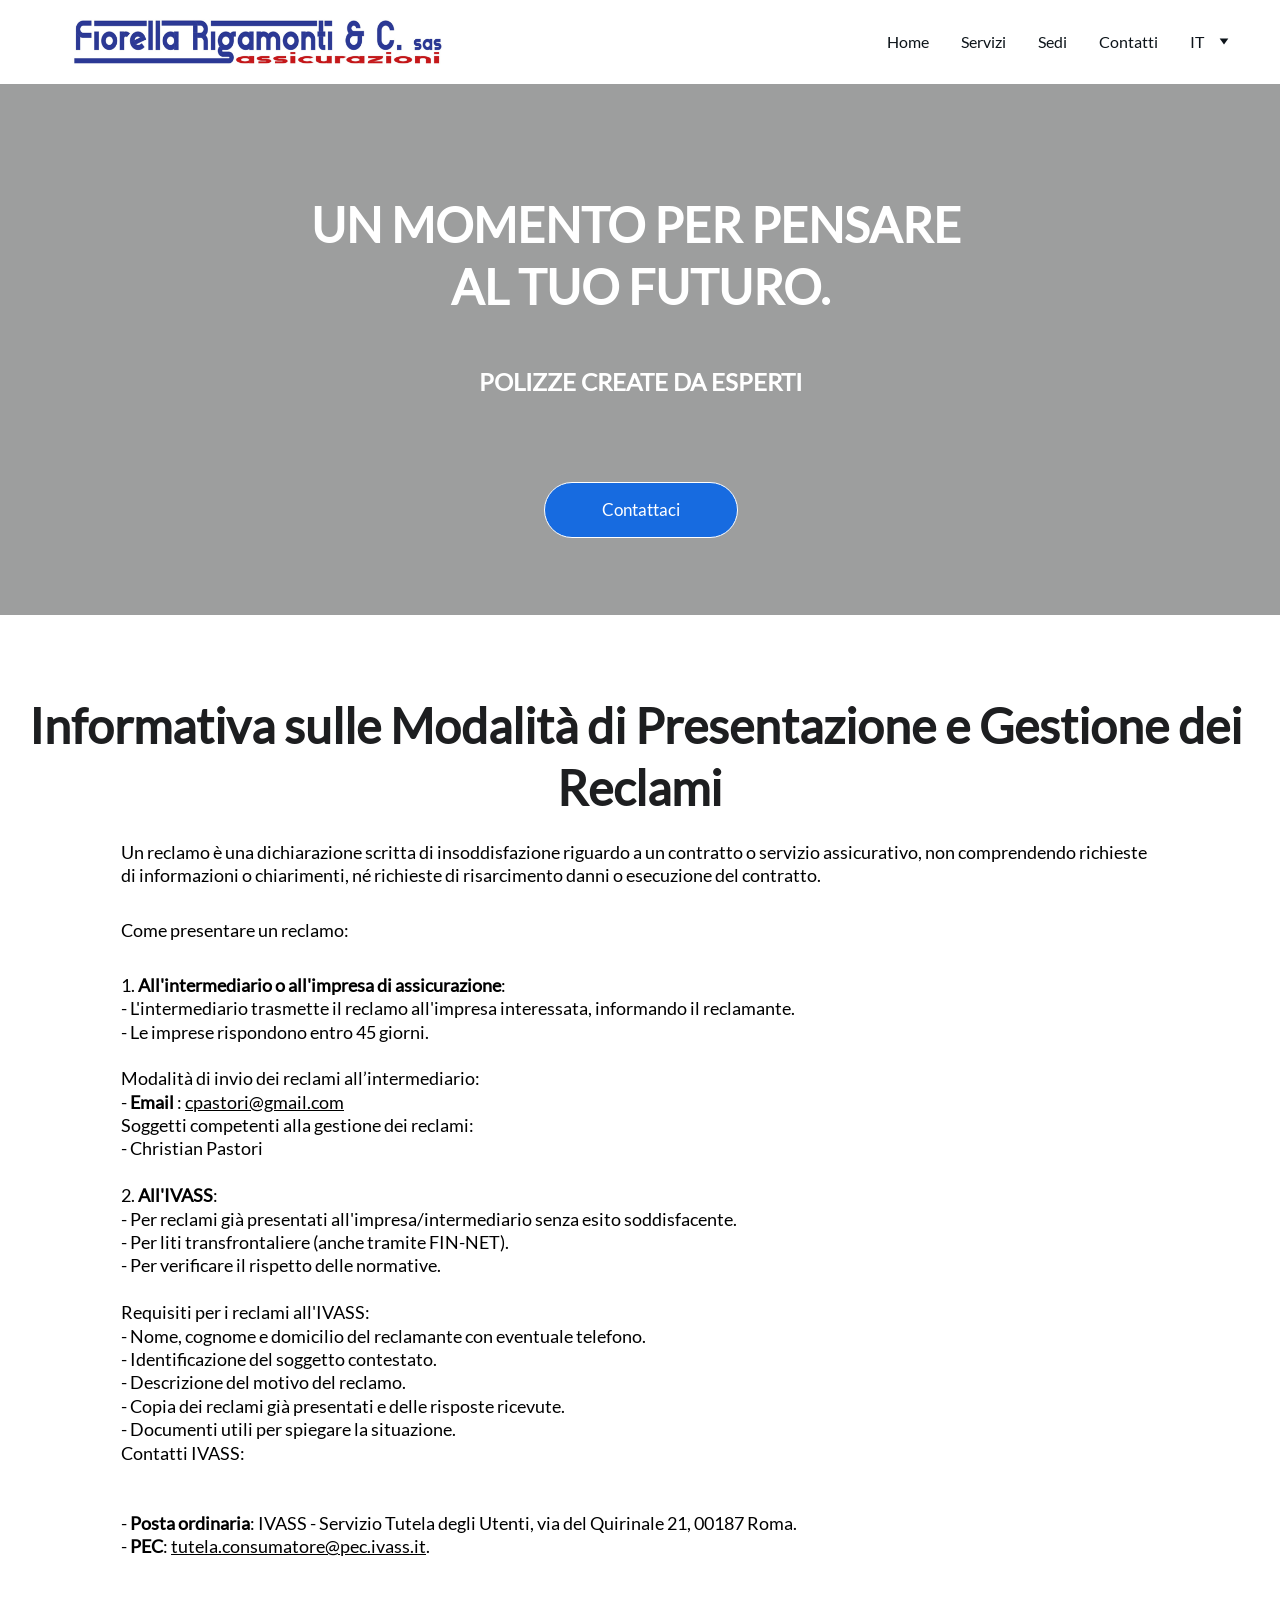
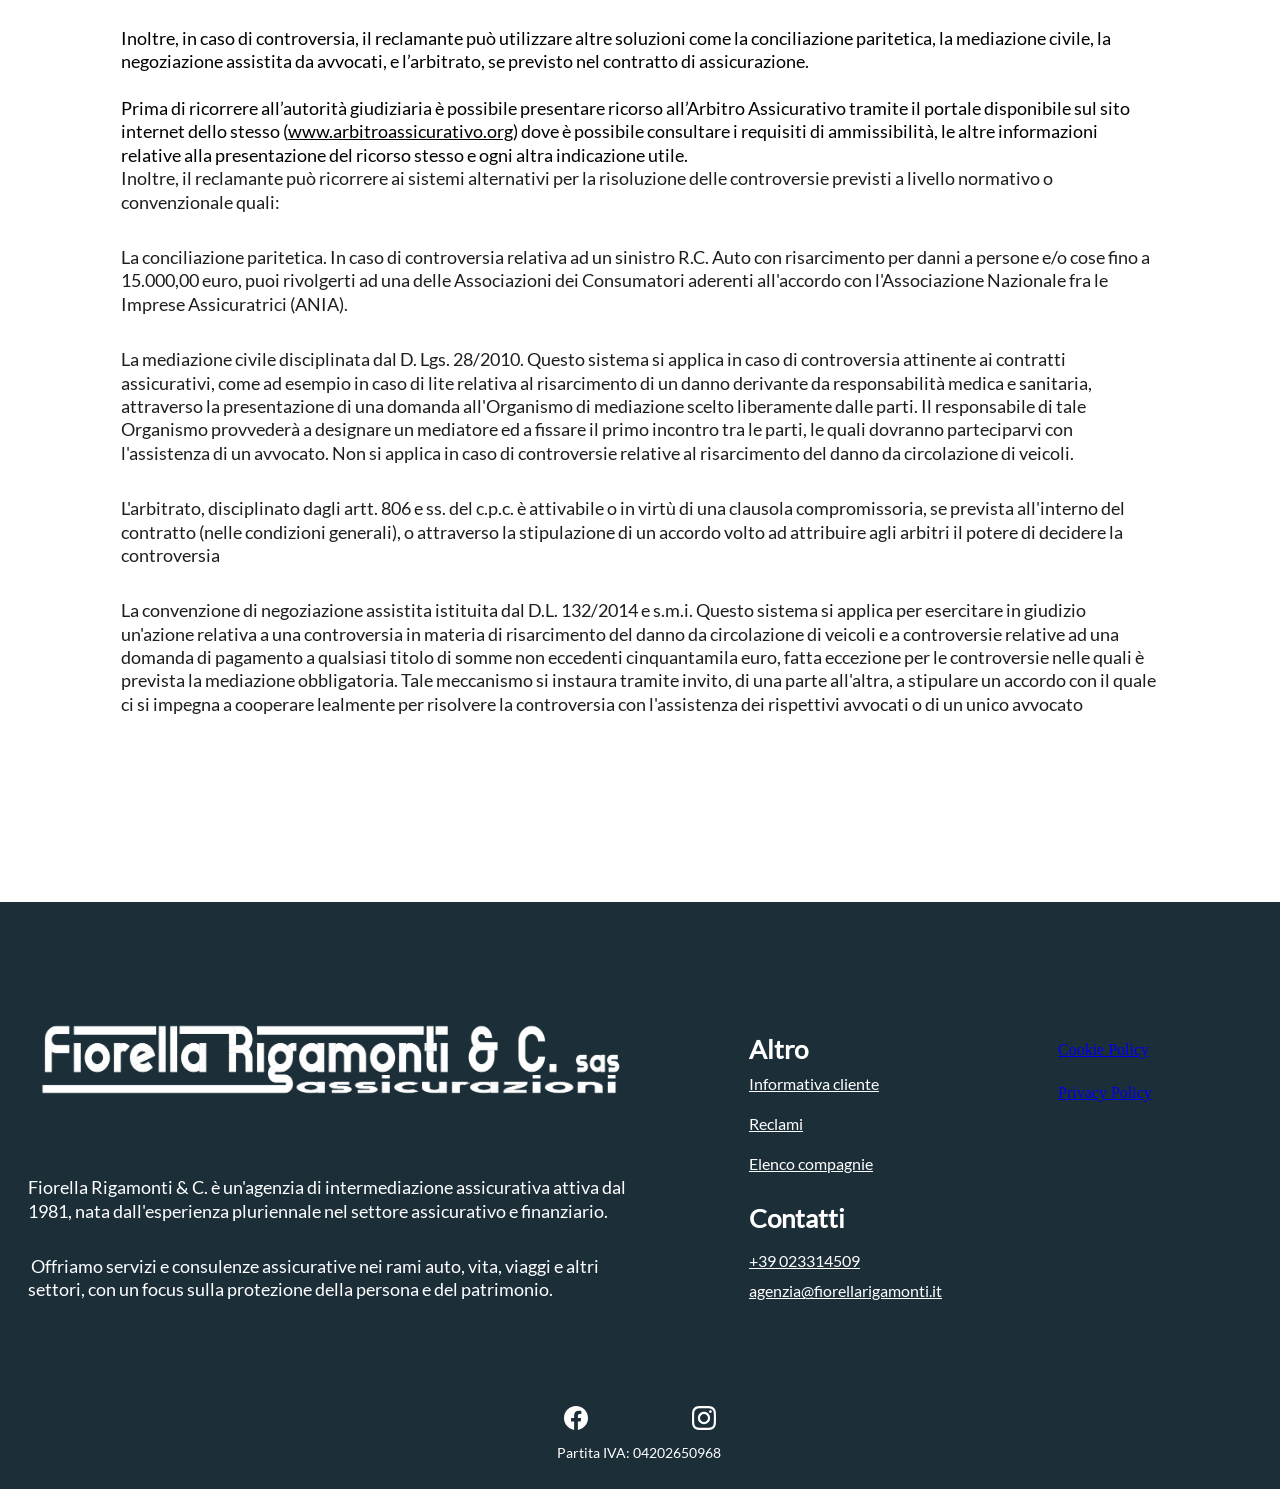
<file: reclami.html>
<!DOCTYPE html><html lang="it"><head><meta charset="utf-8"><meta name="viewport" content="width=device-width, initial-scale=1.0"><meta name="generator" content="Hostinger Website Builder"><script type="application/ld+json">{"@context":"https://schema.org/","name":"Sezione Reclami - Presentazione e Gestione","url":"https://www.fiorellarigamonti.it/reclami","description":"Scopri come presentare e gestire i tuoi reclami. La nostra sezione reclami offre informazioni dettagliate sulle modalità di invio e risoluzione delle problematiche. Siamo qui per ascoltarti e migliorare il nostro servizio.","image":"_assets/img/logo-rigamonti_page-0001-2-YanqXllkgBs7w8Zj-06d56128.jpg","inLanguage":"it","keywords":["reclami","gestione reclami","presentazione reclami"],"@type":"WebPage"}</script><!--[--><!--[--><!--]--><!--[--><link rel="alternate" hreflang="x-default" href="reclami.html"><link rel="alternate" hreflang="it" href="reclami.html"><!--]--><link href="_assets/fonts/lato.css?v=2" rel="stylesheet"><style>html{-webkit-text-size-adjust:100%;-moz-text-size-adjust:100%;text-size-adjust:100%}</style><title>Sezione Reclami - Presentazione e Gestione | Fiorella Rigamonti Assicurazioni</title><meta name="description" content="Scopri come presentare e gestire i tuoi reclami. La nostra sezione reclami offre informazioni dettagliate sulle modalità di invio e risoluzione delle problematiche. Siamo qui per ascoltarti e migliorare il nostro servizio."><link rel="icon" type="image/png" sizes="16x16" href="_assets/img/untitled-design-40-Y4LDEyp4wZtlBqlL-7be61fba.png"><link rel="icon" type="image/png" sizes="32x32" href="_assets/img/untitled-design-40-Y4LDEyp4wZtlBqlL-0c614ba9.png"><link rel="icon" type="image/png" sizes="192x192" href="_assets/img/untitled-design-40-Y4LDEyp4wZtlBqlL-69ada75e.png"><link rel="apple-touch-icon" href="_assets/img/untitled-design-40-Y4LDEyp4wZtlBqlL-d29557c6.png"><meta content="https://www.fiorellarigamonti.it/reclami" property="og:url"><link rel="canonical" href="https://www.fiorellarigamonti.it/reclami"><meta content="Sezione Reclami - Presentazione e Gestione | Fiorella Rigamonti Assicurazioni" property="og:title"><meta name="twitter:title" content="Sezione Reclami - Presentazione e Gestione | Fiorella Rigamonti Assicurazioni"><meta content="website" property="og:type"><meta property="og:description" content="Scopri come presentare e gestire i tuoi reclami. La nostra sezione reclami offre informazioni dettagliate sulle modalità di invio e risoluzione delle problematiche. Siamo qui per ascoltarti e migliorare il nostro servizio."><meta name="twitter:description" content="Scopri come presentare e gestire i tuoi reclami. La nostra sezione reclami offre informazioni dettagliate sulle modalità di invio e risoluzione delle problematiche. Siamo qui per ascoltarti e migliorare il nostro servizio."><meta property="og:site_name" content="Fiorella Rigamonti Assicurazioni"><meta name="keywords" content="reclami, gestione reclami, presentazione reclami"><meta content="https://www.fiorellarigamonti.it/_assets/img/logo-rigamonti_page-0001-2-YanqXllkgBs7w8Zj-06d56128.jpg" property="og:image"><meta content="https://www.fiorellarigamonti.it/_assets/img/logo-rigamonti_page-0001-2-YanqXllkgBs7w8Zj-06d56128.jpg" name="twitter:image"><meta content="" property="og:image:alt"><meta content="" name="twitter:image:alt"><meta name="twitter:card" content="summary_large_image"><!----><!--]--><style></style><script>(function(){const postDate = null;

			const currentDate = new Date().setHours(0, 0, 0, 0);
			const postPublishDate = new Date(postDate).setHours(0, 0, 0, 0);

			if (postPublishDate && currentDate < postPublishDate) {
				window.location.replace('/');
			}
		})();</script><link rel="stylesheet" href="_astro-1786691462242/_..DaVp2KJD.css"><link rel="stylesheet" href="_astro-1786691462242/cookieconsent.p7tfYeZO.css"><style>:root{--color-meteorite-dark:#2f1c6a;--color-meteorite-dark-2:#1f1346;--color-meteorite:#8c85ff;--color-meteorite-light:#d5dfff;--color-primary-dark:#5025d1;--color-primary:#673de6;--color-primary-light:#ebe4ff;--color-primary-charts:#b39ef3;--color-danger-dark:#d63163;--color-danger:#fc5185;--color-danger-light:#ffe8ef;--color-danger-charts:#fea8c2;--color-warning-dark:#fea419;--color-warning-dark-2:#9f6000;--color-warning-charts:#ffd28c;--color-warning:#ffcd35;--color-warning-light:#fff8e2;--color-success-dark:#008361;--color-success:#00b090;--color-success-light:#def4f0;--color-dark:#1d1e20;--color-black:#18181a;--color-gray-dark:#36344d;--color-gray:#727586;--color-gray-border:#dadce0;--color-gray-light:#f2f3f6;--color-light:#fff;--color-azure:#357df9;--color-azure-light:#e3ebf9;--color-azure-dark:#265ab2;--color-indigo:#6366f1;--color-neutral-200:#d8dae0}.whats-app-bubble{z-index:19;cursor:pointer;border-radius:100px;display:flex;position:fixed;bottom:24px;right:20px;box-shadow:0 4px 12px #00000026}#wtpQualitySign_fixedCSS,#wtpQualitySign_popupCSS{bottom:10px!important}#wtpQualitySign_fixedCSS{z-index:17!important}#wtpQualitySign_popupCSS{z-index:18!important}
</style><script type="application/ld+json" id="fs-attivita">{"@context":"https://schema.org","@type":"InsuranceAgency","@id":"https://www.fiorellarigamonti.it/#attivita","name":"Fiorella Rigamonti & C. S.a.S","url":"https://www.fiorellarigamonti.it/","telephone":"+39 02 331 4509","address":{"@type":"PostalAddress","streetAddress":"Piazza Sei Febbraio, 12","postalCode":"20145","addressLocality":"Milano","addressRegion":"MI","addressCountry":"IT"},"hasMap":"https://www.google.com/maps/search/?api=1&query=Fiorella%20Rigamonti%20%26%20C.%20S.a.S%20Piazza%20Sei%20Febbraio%2C%2012%20Milano","openingHoursSpecification":[{"@type":"OpeningHoursSpecification","dayOfWeek":"Friday","opens":"09:00","closes":"13:00"},{"@type":"OpeningHoursSpecification","dayOfWeek":"Friday","opens":"14:30","closes":"17:00"},{"@type":"OpeningHoursSpecification","dayOfWeek":"Monday","opens":"09:00","closes":"13:00"},{"@type":"OpeningHoursSpecification","dayOfWeek":"Monday","opens":"14:30","closes":"18:00"},{"@type":"OpeningHoursSpecification","dayOfWeek":"Tuesday","opens":"09:00","closes":"13:00"},{"@type":"OpeningHoursSpecification","dayOfWeek":"Tuesday","opens":"14:30","closes":"18:00"},{"@type":"OpeningHoursSpecification","dayOfWeek":"Wednesday","opens":"09:00","closes":"13:00"},{"@type":"OpeningHoursSpecification","dayOfWeek":"Wednesday","opens":"14:30","closes":"18:00"},{"@type":"OpeningHoursSpecification","dayOfWeek":"Thursday","opens":"09:00","closes":"13:00"},{"@type":"OpeningHoursSpecification","dayOfWeek":"Thursday","opens":"14:30","closes":"18:00"}]}</script>
</head><body><div><style>astro-island,astro-slot,astro-static-slot{display:contents}</style><script>(()=>{var e=async t=>{await(await t())()};(self.Astro||(self.Astro={})).only=e;window.dispatchEvent(new Event("astro:only"));})();</script><script>(()=>{var g=Object.defineProperty;var w=(a,s,c)=>s in a?g(a,s,{enumerable:!0,configurable:!0,writable:!0,value:c}):a[s]=c;var l=(a,s,c)=>w(a,typeof s!="symbol"?s+"":s,c);var E=new Set(["__proto__","constructor","prototype"]);{let a={0:t=>y(t),1:t=>c(t),2:t=>new RegExp(t),3:t=>new Date(t),4:t=>new Map(c(t)),5:t=>new Set(c(t)),6:t=>BigInt(t),7:t=>new URL(t),8:t=>new Uint8Array(t),9:t=>new Uint16Array(t),10:t=>new Uint32Array(t),11:t=>Number.POSITIVE_INFINITY*t},s=t=>{let[p,e]=t;return p in a?a[p](e):void 0},c=t=>t.map(s),y=t=>typeof t!="object"||t===null?t:Object.fromEntries(Object.entries(t).map(([p,e])=>[p,s(e)]));class f extends HTMLElement{constructor(){super(...arguments);l(this,"Component");l(this,"hydrator");l(this,"hydrate",async()=>{var b;if(!this.hydrator||!this.isConnected)return;let e=(b=this.parentElement)==null?void 0:b.closest("astro-island[ssr]");if(e){e.addEventListener("astro:hydrate",this.hydrate,{once:!0});return}let r=this.querySelectorAll("astro-slot"),n={},d=this.querySelectorAll("template[data-astro-template]");for(let o of d){let i=o.closest(this.tagName);i!=null&&i.isSameNode(this)&&(n[o.getAttribute("data-astro-template")||"default"]=o.innerHTML,o.remove())}for(let o of r){let i=o.closest(this.tagName);i!=null&&i.isSameNode(this)&&(n[o.getAttribute("name")||"default"]=o.innerHTML)}let u;try{u=this.hasAttribute("props")?y(JSON.parse(this.getAttribute("props"))):{}}catch(o){let i=this.getAttribute("component-url")||"<unknown>",v=this.getAttribute("component-export");throw v&&(i+=` (export ${v})`),console.error(`[hydrate] Error parsing props for component ${i}`,this.getAttribute("props"),o),o}let h;await this.hydrator(this)(this.Component,u,n,{client:this.getAttribute("client")}),this.removeAttribute("ssr"),this.dispatchEvent(new CustomEvent("astro:hydrate"))});l(this,"unmount",()=>{this.isConnected||this.dispatchEvent(new CustomEvent("astro:unmount"))})}disconnectedCallback(){document.removeEventListener("astro:after-swap",this.unmount),document.addEventListener("astro:after-swap",this.unmount,{once:!0})}connectedCallback(){if(!this.hasAttribute("await-children")||document.readyState==="interactive"||document.readyState==="complete")this.childrenConnectedCallback();else{let e=()=>{document.removeEventListener("DOMContentLoaded",e),r.disconnect(),this.childrenConnectedCallback()},r=new MutationObserver(()=>{var n;((n=this.lastChild)==null?void 0:n.nodeType)===Node.COMMENT_NODE&&this.lastChild.nodeValue==="astro:end"&&(this.lastChild.remove(),e())});r.observe(this,{childList:!0}),document.addEventListener("DOMContentLoaded",e)}}async childrenConnectedCallback(){let e=this.getAttribute("before-hydration-url");e&&await import(e),this.start()}getRetryImportUrl(e){let r=new URL(e,document.baseURI);return r.searchParams.set("astro-retry",Date.now().toString()),r.toString()}async importWithRetry(e){try{return await import(e)}catch(r){return await new Promise(n=>setTimeout(n,1e3)),import(this.getRetryImportUrl(e))}}handleHydrationError(e){let r=this.getAttribute("component-url"),n=new CustomEvent("astro:hydration-error",{cancelable:!0,bubbles:!0,composed:!0,detail:{error:e,componentUrl:r}});this.dispatchEvent(n)&&console.error(`[astro-island] Error hydrating ${r}`,e)}async start(){let e=JSON.parse(this.getAttribute("opts")),r=this.getAttribute("client");if(Astro[r]===void 0){window.addEventListener(`astro:${r}`,()=>this.start(),{once:!0});return}try{await Astro[r](async()=>{let n=this.getAttribute("renderer-url");try{let[d,{default:u}]=await Promise.all([this.importWithRetry(this.getAttribute("component-url")),n?this.importWithRetry(n):Promise.resolve({default:()=>()=>{}})]),h=this.getAttribute("component-export")||"default";if(h.includes(".")){this.Component=d;for(let m of h.split(".")){if(E.has(m)||!this.Component||typeof this.Component!="object"&&typeof this.Component!="function"||!Object.hasOwn(this.Component,m))throw new Error(`Invalid component export path: ${h}`);this.Component=this.Component[m]}}else{if(E.has(h))throw new Error(`Invalid component export path: ${h}`);this.Component=d[h]}return this.hydrator=u,this.hydrate}catch(d){return this.handleHydrationError(d),()=>{}}},e,this)}catch(n){this.handleHydrationError(n)}}attributeChangedCallback(){this.hydrate()}}l(f,"observedAttributes",["props"]),customElements.get("astro-island")||customElements.define("astro-island",f)}})();</script><astro-island uid="ZTMkfp" component-url="/_astro-1786691462242/ClientHead.CmzC6zvb2.js" component-export="default" renderer-url="/_astro-1786691462242/client.CFf_zUXy.js" props="{&quot;page-noindex&quot;:[0,false],&quot;canonical-url&quot;:[0,&quot;https://www.fiorellarigamonti.it/reclami&quot;],&quot;site-meta&quot;:[0,{&quot;version&quot;:[0,201],&quot;template&quot;:[0,&quot;aigenerated&quot;],&quot;metaTitle&quot;:[0,&quot;Fiorella Rigamonti Assicurazioni&quot;],&quot;customMeta&quot;:[0,&quot;&lt;!-- Iubenda Privacy &amp; Cookie Policy Links --&gt;\n&lt;a href=\&quot;https://www.iubenda.com/privacy-policy/32109306\&quot; class=\&quot;iubenda-white iubenda-noiframe iubenda-embed\&quot; title=\&quot;Privacy Policy\&quot;&gt;Privacy Policy&lt;/a&gt;\n&lt;a href=\&quot;https://www.iubenda.com/privacy-policy/32109306/cookie-policy\&quot; class=\&quot;iubenda-white iubenda-noiframe iubenda-embed\&quot; title=\&quot;Cookie Policy\&quot;&gt;Cookie Policy&lt;/a&gt;\n\n&lt;!-- Iubenda Script --&gt;\n&lt;script type=\&quot;text/javascript\&quot;&gt;\n  (function (w,d) {\n    var loader = function () {\n      var s = d.createElement(\&quot;script\&quot;), tag = d.getElementsByTagName(\&quot;script\&quot;)[0];\n      s.src = \&quot;https://cdn.iubenda.com/iubenda.js\&quot;;\n      tag.parentNode.insertBefore(s, tag);\n    };\n    if(w.addEventListener){\n      w.addEventListener(\&quot;load\&quot;, loader, false);\n    } else if(w.attachEvent){\n      w.attachEvent(\&quot;onload\&quot;, loader);\n    } else {\n      w.onload = loader;\n    }\n  })(window, document);\n&lt;/script&gt;\n\n&lt;a href=\&quot;https://www.iubenda.com/privacy-policy/32109306/cookie-policy\&quot; class=\&quot;iubenda-white iubenda-noiframe iubenda-embed iubenda-noiframe \&quot; title=\&quot;Cookie Policy \&quot;&gt;Cookie Policy&lt;/a&gt;&lt;script type=\&quot;text/javascript\&quot;&gt;(function (w,d) {var loader = function () {var s = d.createElement(\&quot;script\&quot;), tag = d.getElementsByTagName(\&quot;script\&quot;)[0]; s.src=\&quot;https://cdn.iubenda.com/iubenda.js\&quot;; tag.parentNode.insertBefore(s,tag);}; if(w.addEventListener){w.addEventListener(\&quot;load\&quot;, loader, false);}else if(w.attachEvent){w.attachEvent(\&quot;onload\&quot;, loader);}else{w.onload = loader;}})(window, document);&lt;/script&gt;\n\n&quot;],&quot;ogImageAlt&quot;:[0,&quot;&quot;],&quot;faviconPath&quot;:[0,&quot;untitled-design-40-Y4LDEyp4wZtlBqlL.png&quot;],&quot;ogImagePath&quot;:[0,&quot;logo-rigamonti_page-0001-2-YanqXllkgBs7w8Zj.jpg&quot;],&quot;aiWebsiteType&quot;:[0,&quot;Business&quot;],&quot;defaultLocale&quot;:[0,&quot;it&quot;],&quot;faviconOrigin&quot;:[0,&quot;assets&quot;],&quot;ogImageOrigin&quot;:[0,&quot;assets&quot;],&quot;whatsAppNumber&quot;:[0,&quot;&quot;],&quot;googleAnalytics&quot;:[0,&quot;G-1KTSZDWTE5&quot;],&quot;whatsAppMessage&quot;:[0,&quot;&quot;],&quot;customBodyElements&quot;:[0,&quot;&lt;script type=\&quot;text/javascript\&quot;&gt;\n  (function (w,d) {\n    var loader = function () {\n      var s = d.createElement(\&quot;script\&quot;), tag = d.getElementsByTagName(\&quot;script\&quot;)[0];\n      s.src = \&quot;https://cdn.iubenda.com/iubenda.js\&quot;;\n      tag.parentNode.insertBefore(s, tag);\n    };\n    if(w.addEventListener){\n      w.addEventListener(\&quot;load\&quot;, loader, false);\n    } else if(w.attachEvent){\n      w.attachEvent(\&quot;onload\&quot;, loader);\n    } else {\n      w.onload = loader;\n    }\n  })(window, document);\n&lt;/script&gt;&lt;script type=\&quot;text/javascript\&quot;&gt;(function (w,d) {var loader = function () {var s = d.createElement(\&quot;script\&quot;), tag = d.getElementsByTagName(\&quot;script\&quot;)[0]; s.src=\&quot;https://cdn.iubenda.com/iubenda.js\&quot;; tag.parentNode.insertBefore(s,tag);}; if(w.addEventListener){w.addEventListener(\&quot;load\&quot;, loader, false);}else if(w.attachEvent){w.attachEvent(\&quot;onload\&quot;, loader);}else{w.onload = loader;}})(window, document);&lt;/script&gt;&quot;],&quot;customHeadElements&quot;:[0,&quot;&quot;],&quot;isCookieBarEnabled&quot;:[0,true],&quot;isPrivateModeActive&quot;:[0,false],&quot;demoEcommerceStoreId&quot;:[0,&quot;demo_01G0E9P2R0CFTNBWEEFCEV8EG5&quot;],&quot;shouldAddWWWPrefixToDomain&quot;:[0,true]}],&quot;domain&quot;:[0,&quot;www.fiorellarigamonti.it&quot;]}" ssr client="only" opts="{&quot;name&quot;:&quot;ClientHead&quot;,&quot;value&quot;:&quot;vue&quot;}"></astro-island><script>(()=>{var e=async t=>{await(await t())()};(self.Astro||(self.Astro={})).load=e;window.dispatchEvent(new Event("astro:load"));})();</script><astro-island uid="2b8VGL" prefix="s1" component-url="/_astro-1786691462242/Page.BVvSIxwg2.js" component-export="default" renderer-url="/_astro-1786691462242/client.CFf_zUXy.js" props="{&quot;pageData&quot;:[0,{&quot;pages&quot;:[0,{&quot;ai-3et2Y&quot;:[0,{&quot;type&quot;:[0,&quot;default&quot;],&quot;name&quot;:[0,&quot;Sedi&quot;],&quot;slug&quot;:[0,&quot;sedi&quot;]}],&quot;ai-U-0kH&quot;:[0,{&quot;meta&quot;:[0,{&quot;title&quot;:[0,&quot;Sezione Reclami - Presentazione e Gestione&quot;],&quot;keywords&quot;:[1,[[0,&quot;reclami&quot;],[0,&quot;gestione reclami&quot;],[0,&quot;presentazione reclami&quot;]]],&quot;description&quot;:[0,&quot;Scopri come presentare e gestire i tuoi reclami. La nostra sezione reclami offre informazioni dettagliate sulle modalità di invio e risoluzione delle problematiche. Siamo qui per ascoltarti e migliorare il nostro servizio.&quot;],&quot;focusKeyword&quot;:[0,&quot;reclami&quot;]}],&quot;name&quot;:[0,&quot;Reclami&quot;],&quot;slug&quot;:[0,&quot;reclami&quot;],&quot;type&quot;:[0,&quot;default&quot;],&quot;blocks&quot;:[1,[[0,&quot;zwVOTM&quot;],[0,&quot;ai-x2tbPD&quot;]]],&quot;hiddenSlots&quot;:[1,[]]}],&quot;ai-YYlHa&quot;:[0,{&quot;type&quot;:[0,&quot;default&quot;],&quot;name&quot;:[0,&quot;Home&quot;],&quot;slug&quot;:[0,&quot;home&quot;]}],&quot;ai-YqOVA&quot;:[0,{&quot;type&quot;:[0,&quot;default&quot;],&quot;name&quot;:[0,&quot;Contatti&quot;],&quot;slug&quot;:[0,&quot;contatti&quot;]}],&quot;ai-g485s&quot;:[0,{&quot;type&quot;:[0,&quot;default&quot;],&quot;name&quot;:[0,&quot;Servizi&quot;],&quot;slug&quot;:[0,&quot;servizi&quot;]}],&quot;ai-okqVU&quot;:[0,{&quot;type&quot;:[0,&quot;default&quot;],&quot;name&quot;:[0,&quot;Services&quot;],&quot;slug&quot;:[0,&quot;services&quot;]}],&quot;ai-xZWrB&quot;:[0,{&quot;type&quot;:[0,&quot;default&quot;],&quot;name&quot;:[0,&quot;About&quot;],&quot;slug&quot;:[0,&quot;about&quot;]}]}],&quot;blocks&quot;:[0,{&quot;header&quot;:[0,{&quot;slot&quot;:[0,&quot;header&quot;],&quot;type&quot;:[0,&quot;BlockNavigation&quot;],&quot;mobile&quot;:[0,{&quot;height&quot;:[0,142],&quot;logoHeight&quot;:[0,94]}],&quot;desktop&quot;:[0,{&quot;height&quot;:[0,192],&quot;logoHeight&quot;:[0,158]}],&quot;settings&quot;:[0,{&quot;styles&quot;:[0,{&quot;width&quot;:[0,&quot;1240px&quot;],&quot;padding&quot;:[0,&quot;30px 16px 30px 16px&quot;],&quot;m-padding&quot;:[0,&quot;24px 16px 24px 16px&quot;],&quot;logo-width&quot;:[0,&quot;420px&quot;],&quot;cartIconSize&quot;:[0,&quot;24px&quot;],&quot;link-spacing&quot;:[0,&quot;32px&quot;],&quot;m-logo-width&quot;:[0,&quot;250px&quot;],&quot;m-link-spacing&quot;:[0,&quot;20px&quot;],&quot;element-spacing&quot;:[0,&quot;32px&quot;],&quot;contrastBackgroundColor&quot;:[0,&quot;rgb(224, 224, 224)&quot;]}],&quot;cartText&quot;:[0,&quot;&quot;],&quot;isSticky&quot;:[0,true],&quot;showLogo&quot;:[0,true],&quot;headerLayout&quot;:[0,&quot;desktop-1&quot;],&quot;isCartVisible&quot;:[0,true],&quot;logoImagePath&quot;:[0,&quot;untitled-design-38-mP42axEwWJTLvlp4.png&quot;],&quot;mHeaderLayout&quot;:[0,&quot;mobile-1&quot;],&quot;logoImageOrigin&quot;:[0,&quot;assets&quot;],&quot;mobileLinksAlignment&quot;:[0,&quot;right&quot;]}],&quot;zindexes&quot;:[1,[]],&quot;background&quot;:[0,{&quot;color&quot;:[0,&quot;#ffffff&quot;],&quot;current&quot;:[0,&quot;color&quot;],&quot;isTransparent&quot;:[0,false]}],&quot;components&quot;:[1,[]],&quot;fontWeight&quot;:[0,400],&quot;logoAspectRatio&quot;:[0,2.6666666666666665],&quot;navLinkTextColor&quot;:[0,&quot;#0d141a&quot;],&quot;navLinkTextColorHover&quot;:[0,&quot;#0d141a&quot;]}],&quot;zSiG-O&quot;:[0,{&quot;slot&quot;:[0,&quot;footer&quot;],&quot;type&quot;:[0,&quot;BlockLayout&quot;],&quot;mobile&quot;:[0,{&quot;minHeight&quot;:[0,1064]}],&quot;desktop&quot;:[0,{&quot;minHeight&quot;:[0,587]}],&quot;settings&quot;:[0,{&quot;styles&quot;:[0,{&quot;cols&quot;:[0,&quot;12&quot;],&quot;rows&quot;:[0,10],&quot;width&quot;:[0,&quot;1224px&quot;],&quot;m-rows&quot;:[0,&quot;1&quot;],&quot;col-gap&quot;:[0,&quot;24px&quot;],&quot;row-gap&quot;:[0,&quot;16px&quot;],&quot;row-size&quot;:[0,&quot;48px&quot;],&quot;column-gap&quot;:[0,&quot;24px&quot;],&quot;block-padding&quot;:[0,&quot;16px 0 16px 0&quot;],&quot;m-block-padding&quot;:[0,&quot;40px 16px 40px 16px&quot;]}]}],&quot;zindexes&quot;:[1,[[0,&quot;zEk23M&quot;],[0,&quot;ai-6zfOPy&quot;],[0,&quot;ai-a-FlDh&quot;],[0,&quot;zL2b9d&quot;],[0,&quot;zBZZcN&quot;],[0,&quot;zMPT6R&quot;],[0,&quot;zCddoL&quot;],[0,&quot;ai-1wj57B&quot;],[0,&quot;ai-jFK2Sr&quot;],[0,&quot;ai-Gzs6CU&quot;],[0,&quot;zg3xFZ&quot;],[0,&quot;zTdTZI&quot;],[0,&quot;z5-Bs1&quot;]]],&quot;background&quot;:[0,{&quot;alt&quot;:[0,&quot;person in black long sleeve shirt holding persons hand&quot;],&quot;path&quot;:[0,&quot;photo-1600880292089-90a7e086ee0c&quot;],&quot;color&quot;:[0,&quot;rgb(28, 46, 56)&quot;],&quot;image&quot;:[0,&quot;https://images.unsplash.com/photo-1600880292089-90a7e086ee0c?ixid=M3wzOTE5Mjl8MHwxfHNlYXJjaHw1fHxJTlNVUkFOQ0V8ZW58MHx8fHwxNzQyNzQ2NDkyfDA&amp;ixlib=rb-4.0.3?w=1366&amp;q=70&amp;auto=format&quot;],&quot;video&quot;:[0,{&quot;videoSrc&quot;:[0,&quot;https://videos.pexels.com/video-files/7735496/7735496-hd_1920_1080_25fps.mp4&quot;],&quot;videoThumbnailSrc&quot;:[0,&quot;https://images.pexels.com/videos/7735496/achievement-adult-agreement-apartment-7735496.jpeg?auto=compress&amp;cs=tinysrgb&amp;fit=crop&amp;h=630&amp;w=1200&quot;]}],&quot;origin&quot;:[0,&quot;unsplash&quot;],&quot;current&quot;:[0,&quot;color&quot;],&quot;gradient&quot;:[0,{&quot;angle&quot;:[0,0],&quot;colors&quot;:[1,[[0,{&quot;value&quot;:[0,&quot;rgb(28, 46, 56)&quot;]}],[0,{&quot;value&quot;:[0,&quot;rgb(23, 107, 224)&quot;]}]]],&quot;isAnimated&quot;:[0,false]}],&quot;overlay-opacity&quot;:[0,&quot;0.92&quot;]}],&quot;components&quot;:[1,[[0,&quot;zEk23M&quot;],[0,&quot;ai-6zfOPy&quot;],[0,&quot;ai-a-FlDh&quot;],[0,&quot;zL2b9d&quot;],[0,&quot;zBZZcN&quot;],[0,&quot;zMPT6R&quot;],[0,&quot;zCddoL&quot;],[0,&quot;ai-1wj57B&quot;],[0,&quot;ai-jFK2Sr&quot;],[0,&quot;ai-Gzs6CU&quot;],[0,&quot;zg3xFZ&quot;],[0,&quot;zTdTZI&quot;],[0,&quot;z5-Bs1&quot;]]],&quot;initialBlockId&quot;:[0,&quot;W7N_1fYuy&quot;]}],&quot;zwVOTM&quot;:[0,{&quot;type&quot;:[0,&quot;BlockLayout&quot;],&quot;mobile&quot;:[0,{&quot;minHeight&quot;:[0,424]}],&quot;desktop&quot;:[0,{&quot;minHeight&quot;:[0,531]}],&quot;settings&quot;:[0,{&quot;styles&quot;:[0,{&quot;block-padding&quot;:[0,&quot;16px 0 16px 0&quot;],&quot;m-block-padding&quot;:[0,&quot;16px&quot;]}]}],&quot;zindexes&quot;:[1,[[0,&quot;zeOYZt&quot;],[0,&quot;zpxM0i&quot;],[0,&quot;zBEbm5&quot;]]],&quot;background&quot;:[0,{&quot;alt&quot;:[0,&quot;black and brown leather padded tub sofa&quot;],&quot;path&quot;:[0,&quot;fiot-AQEDOLoBOMUQeMxg.png&quot;],&quot;image&quot;:[0,&quot;https://assets.zyrosite.com/AE0al8e8RPSgE4jL/fiot-AQEDOLoBOMUQeMxg.png&quot;],&quot;video&quot;:[0,{&quot;videoSrc&quot;:[0,&quot;https://videos.pexels.com/video-files/857268/857268-uhd_2732_1440_24fps.mp4&quot;],&quot;videoThumbnailSrc&quot;:[0,&quot;https://images.pexels.com/videos/857268/free-video-857268.jpg?auto=compress&amp;cs=tinysrgb&amp;fit=crop&amp;h=630&amp;w=1200&quot;]}],&quot;origin&quot;:[0,&quot;assets&quot;],&quot;current&quot;:[0,&quot;video&quot;],&quot;gradient&quot;:[0,{&quot;angle&quot;:[0,135],&quot;colors&quot;:[1,[[0,{&quot;value&quot;:[0,&quot;#3949AB&quot;]}],[0,{&quot;value&quot;:[0,&quot;rgb(143, 17, 168)&quot;]}]]],&quot;isAnimated&quot;:[0,false]}],&quot;overlay-opacity&quot;:[0,&quot;0.43&quot;]}],&quot;components&quot;:[1,[[0,&quot;zeOYZt&quot;],[0,&quot;zpxM0i&quot;],[0,&quot;zBEbm5&quot;]]],&quot;snapRowGap&quot;:[0,19],&quot;initialBlockId&quot;:[0,&quot;zQDl5F&quot;],&quot;shouldKeepGridVisible&quot;:[0,false],&quot;isMobileAutoPositioningEnabled&quot;:[0,true]}],&quot;ai-x2tbPD&quot;:[0,{&quot;type&quot;:[0,&quot;BlockLayout&quot;],&quot;aiData&quot;:[0,{&quot;type&quot;:[0,&quot;hero-for-not-first-page&quot;]}],&quot;mobile&quot;:[0,{&quot;minHeight&quot;:[0,1533]}],&quot;desktop&quot;:[0,{&quot;minHeight&quot;:[0,1887]}],&quot;settings&quot;:[0,{&quot;styles&quot;:[0,{&quot;block-padding&quot;:[0,&quot;16px 0 16px 0&quot;],&quot;m-block-padding&quot;:[0,&quot;16px&quot;]}]}],&quot;zindexes&quot;:[1,[[0,&quot;ai-vx1tYJ&quot;],[0,&quot;ai-WnbVUV&quot;]]],&quot;attachment&quot;:[0,&quot;fixed&quot;],&quot;background&quot;:[0,{&quot;alt&quot;:[0,&quot;black and white bed linen&quot;],&quot;path&quot;:[0,&quot;photo-1696041761374-6cfa63afe0b1?ixid=M3wzOTE5Mjl8MHwxfHNlYXJjaHwxNnx8Y29tcGxhaW50cyUyMG1hbmFnZW1lbnR8ZW58MHx8fHwxNzQxNjk2OTgyfDA&amp;ixlib=rb-4.0.3&quot;],&quot;image&quot;:[0,&quot;https://images.unsplash.com/photo-1586105251261-72a756497a11?ixid=M3wzOTE5Mjl8MHwxfHNlYXJjaHw2fHxpbnRlcmlvcnxlbnwwfHx8fDE3MTUxNDYxMDZ8MA&amp;ixlib=rb-4.0.3?w=1366&amp;q=70&amp;auto=format&quot;],&quot;origin&quot;:[0,&quot;unsplash&quot;],&quot;current&quot;:[0,&quot;color&quot;],&quot;gradient&quot;:[0,{&quot;angle&quot;:[0,135],&quot;colors&quot;:[1,[[0,{&quot;value&quot;:[0,&quot;rgb(23, 107, 224)&quot;]}],[0,{&quot;value&quot;:[0,&quot;rgb(143, 17, 168)&quot;]}]]],&quot;isAnimated&quot;:[0,false]}],&quot;overlay-opacity&quot;:[0,&quot;0.45&quot;]}],&quot;components&quot;:[1,[[0,&quot;ai-vx1tYJ&quot;],[0,&quot;ai-WnbVUV&quot;]]],&quot;initialBlockId&quot;:[0,&quot;zelJYS&quot;]}]}],&quot;elements&quot;:[0,{&quot;z5-Bs1&quot;:[0,{&quot;type&quot;:[0,&quot;GridEmbed&quot;],&quot;mobile&quot;:[0,{&quot;top&quot;:[0,854],&quot;left&quot;:[0,0],&quot;width&quot;:[0,328],&quot;height&quot;:[0,21.921875]}],&quot;content&quot;:[0,&quot;&lt;a href=\&quot;https://www.iubenda.com/privacy-policy/32109306/cookie-policy\&quot; class=\&quot;iubenda-white iubenda-noiframe iubenda-embed iubenda-noiframe\&quot; title=\&quot;Cookie Policy \&quot;&gt;Cookie Policy&lt;/a&gt;&lt;script type=\&quot;text/javascript\&quot;&gt;(function (w,d) {var loader = function () {var s = d.createElement(\&quot;script\&quot;), tag = d.getElementsByTagName(\&quot;script\&quot;)[0]; s.src=\&quot;https://cdn.iubenda.com/iubenda.js\&quot;; tag.parentNode.insertBefore(s,tag);}; if(w.addEventListener){w.addEventListener(\&quot;load\&quot;, loader, false);}else if(w.attachEvent){w.attachEvent(\&quot;onload\&quot;, loader);}else{w.onload = loader;}})(window, document);&lt;/script&gt;&quot;],&quot;desktop&quot;:[0,{&quot;top&quot;:[0,139],&quot;left&quot;:[0,1030],&quot;width&quot;:[0,107],&quot;height&quot;:[0,27]}],&quot;settings&quot;:[0,{&quot;styles&quot;:[0,{}]}]}],&quot;zBEbm5&quot;:[0,{&quot;rel&quot;:[0,&quot;&quot;],&quot;href&quot;:[0,&quot;/contatti#contattaci&quot;],&quot;type&quot;:[0,&quot;GridButton&quot;],&quot;mobile&quot;:[0,{&quot;top&quot;:[0,291],&quot;left&quot;:[0,82],&quot;width&quot;:[0,164],&quot;height&quot;:[0,56]}],&quot;target&quot;:[0,&quot;_self&quot;],&quot;content&quot;:[0,&quot;Contattaci&quot;],&quot;desktop&quot;:[0,{&quot;top&quot;:[0,398],&quot;left&quot;:[0,516],&quot;width&quot;:[0,194],&quot;height&quot;:[0,56],&quot;fontSize&quot;:[0,17]}],&quot;linkType&quot;:[0,&quot;anchored-section&quot;],&quot;settings&quot;:[0,{&quot;type&quot;:[0,&quot;primary&quot;],&quot;styles&quot;:[0,{&quot;align&quot;:[0,&quot;center&quot;],&quot;justify&quot;:[0,&quot;center&quot;],&quot;m-element-margin&quot;:[0,&quot;0 0 16px 0&quot;]}]}],&quot;animation&quot;:[0,{&quot;name&quot;:[0,&quot;slide&quot;],&quot;type&quot;:[0,&quot;global&quot;]}],&quot;fontColor&quot;:[0,&quot;#ffffff&quot;],&quot;fontWeight&quot;:[0,500],&quot;borderColor&quot;:[0,&quot;#ffffff&quot;],&quot;borderWidth&quot;:[0,1],&quot;borderRadius&quot;:[0,28],&quot;linkedPageId&quot;:[0,&quot;contattaci&quot;],&quot;fontColorHover&quot;:[0,&quot;#ffffff&quot;],&quot;backgroundColor&quot;:[0,&quot;rgb(23, 107, 224)&quot;],&quot;borderColorHover&quot;:[0,&quot;#ffffff&quot;],&quot;initialElementId&quot;:[0,&quot;zZlpKL&quot;],&quot;backgroundColorHover&quot;:[0,&quot;rgba(255, 255, 255, 0)&quot;]}],&quot;zBZZcN&quot;:[0,{&quot;type&quot;:[0,&quot;GridTextBox&quot;],&quot;mobile&quot;:[0,{&quot;top&quot;:[0,416],&quot;left&quot;:[0,0],&quot;width&quot;:[0,328],&quot;height&quot;:[0,24]}],&quot;content&quot;:[0,&quot;&lt;p dir=\&quot;auto\&quot; style=\&quot;color: rgb(255, 255, 255)\&quot; class=\&quot;body\&quot;&gt;&lt;u&gt;&lt;a target=\&quot;_self\&quot; rel=\&quot;\&quot; href=\&quot;/about\&quot; style=\&quot;text-decoration: none;\&quot; data-page-id=\&quot;ai-xZWrB\&quot;&gt;Informativa cliente&lt;/a&gt;&lt;/u&gt;&lt;/p&gt;&quot;],&quot;desktop&quot;:[0,{&quot;top&quot;:[0,170],&quot;left&quot;:[0,721],&quot;width&quot;:[0,194],&quot;height&quot;:[0,24]}],&quot;settings&quot;:[0,{&quot;styles&quot;:[0,{&quot;text&quot;:[0,&quot;left&quot;],&quot;align&quot;:[0,&quot;flex-start&quot;],&quot;justify&quot;:[0,&quot;center&quot;],&quot;m-element-margin&quot;:[0,&quot;0 0 24px 0&quot;]}]}],&quot;animation&quot;:[0,{&quot;name&quot;:[0,&quot;slide&quot;],&quot;type&quot;:[0,&quot;global&quot;]}],&quot;initialElementId&quot;:[0,&quot;fRoA6n-q74&quot;]}],&quot;zCddoL&quot;:[0,{&quot;type&quot;:[0,&quot;GridTextBox&quot;],&quot;mobile&quot;:[0,{&quot;top&quot;:[0,496],&quot;left&quot;:[0,0],&quot;width&quot;:[0,328],&quot;height&quot;:[0,24]}],&quot;content&quot;:[0,&quot;&lt;p class=\&quot;body\&quot; style=\&quot;color: rgb(255, 255, 255)\&quot; dir=\&quot;auto\&quot;&gt;&lt;u&gt;&lt;a data-page-id=\&quot;ai-okqVU\&quot; style=\&quot;text-decoration: none;\&quot; href=\&quot;/services\&quot; target=\&quot;_blank\&quot;&gt;Elenco compagnie&lt;/a&gt;&lt;/u&gt;&lt;/p&gt;&quot;],&quot;desktop&quot;:[0,{&quot;top&quot;:[0,250],&quot;left&quot;:[0,721],&quot;width&quot;:[0,194],&quot;height&quot;:[0,24]}],&quot;settings&quot;:[0,{&quot;styles&quot;:[0,{&quot;text&quot;:[0,&quot;left&quot;],&quot;align&quot;:[0,&quot;flex-start&quot;],&quot;justify&quot;:[0,&quot;center&quot;],&quot;m-element-margin&quot;:[0,&quot;0 0 24px 0&quot;]}]}],&quot;animation&quot;:[0,{&quot;name&quot;:[0,&quot;slide&quot;],&quot;type&quot;:[0,&quot;global&quot;]}],&quot;initialElementId&quot;:[0,&quot;fRoA6n-q74&quot;]}],&quot;zEk23M&quot;:[0,{&quot;rel&quot;:[0,&quot;nofollow&quot;],&quot;type&quot;:[0,&quot;GridImage&quot;],&quot;mobile&quot;:[0,{&quot;top&quot;:[0,24],&quot;left&quot;:[0,0],&quot;width&quot;:[0,328],&quot;height&quot;:[0,111]}],&quot;desktop&quot;:[0,{&quot;top&quot;:[0,64],&quot;left&quot;:[0,0],&quot;width&quot;:[0,606],&quot;height&quot;:[0,186]}],&quot;settings&quot;:[0,{&quot;alt&quot;:[0,&quot;&quot;],&quot;path&quot;:[0,&quot;logo-rigamonti.pdf-Yyv95ZMgErUwV36O.png&quot;],&quot;origin&quot;:[0,&quot;assets&quot;],&quot;styles&quot;:[0,{&quot;align&quot;:[0,&quot;center&quot;],&quot;justify&quot;:[0,&quot;center&quot;],&quot;m-element-margin&quot;:[0,&quot;0 0 16px 0&quot;]}],&quot;clickAction&quot;:[0,&quot;none&quot;]}],&quot;animation&quot;:[0,{&quot;name&quot;:[0,&quot;slide&quot;],&quot;type&quot;:[0,&quot;global&quot;]}],&quot;fullResolutionWidth&quot;:[0,606],&quot;fullResolutionHeight&quot;:[0,226]}],&quot;zL2b9d&quot;:[0,{&quot;type&quot;:[0,&quot;GridTextBox&quot;],&quot;mobile&quot;:[0,{&quot;top&quot;:[0,369],&quot;left&quot;:[0,0],&quot;width&quot;:[0,328],&quot;height&quot;:[0,31]}],&quot;content&quot;:[0,&quot;&lt;h5 dir=\&quot;auto\&quot; style=\&quot;color: rgb(255, 255, 255); --lineHeightMobile: 1.3; --fontSizeMobile: 24px\&quot;&gt;Altro&lt;/h5&gt;&quot;],&quot;desktop&quot;:[0,{&quot;top&quot;:[0,131],&quot;left&quot;:[0,721],&quot;width&quot;:[0,400],&quot;height&quot;:[0,34]}],&quot;settings&quot;:[0,{&quot;styles&quot;:[0,{&quot;text&quot;:[0,&quot;left&quot;],&quot;align&quot;:[0,&quot;flex-start&quot;],&quot;justify&quot;:[0,&quot;center&quot;],&quot;m-element-margin&quot;:[0,&quot;0 0 24px 0&quot;]}]}],&quot;animation&quot;:[0,{&quot;name&quot;:[0,&quot;slide&quot;],&quot;type&quot;:[0,&quot;global&quot;]}],&quot;initialElementId&quot;:[0,&quot;fRoA6n-q74&quot;]}],&quot;zMPT6R&quot;:[0,{&quot;type&quot;:[0,&quot;GridTextBox&quot;],&quot;mobile&quot;:[0,{&quot;top&quot;:[0,456],&quot;left&quot;:[0,0],&quot;width&quot;:[0,328],&quot;height&quot;:[0,24]}],&quot;content&quot;:[0,&quot;&lt;p class=\&quot;body\&quot; style=\&quot;color: rgb(255, 255, 255)\&quot; dir=\&quot;auto\&quot;&gt;&lt;u&gt;&lt;a data-page-id=\&quot;ai-U-0kH\&quot; style=\&quot;text-decoration: none;\&quot; href=\&quot;/reclami\&quot; rel=\&quot;\&quot; target=\&quot;_self\&quot;&gt;Reclami&lt;/a&gt;&lt;/u&gt;&lt;/p&gt;&quot;],&quot;desktop&quot;:[0,{&quot;top&quot;:[0,210],&quot;left&quot;:[0,721],&quot;width&quot;:[0,194],&quot;height&quot;:[0,24]}],&quot;settings&quot;:[0,{&quot;styles&quot;:[0,{&quot;text&quot;:[0,&quot;left&quot;],&quot;align&quot;:[0,&quot;flex-start&quot;],&quot;justify&quot;:[0,&quot;center&quot;],&quot;m-element-margin&quot;:[0,&quot;0 0 24px 0&quot;]}]}],&quot;animation&quot;:[0,{&quot;name&quot;:[0,&quot;slide&quot;],&quot;type&quot;:[0,&quot;global&quot;]}],&quot;initialElementId&quot;:[0,&quot;fRoA6n-q74&quot;]}],&quot;zTdTZI&quot;:[0,{&quot;type&quot;:[0,&quot;GridEmbed&quot;],&quot;mobile&quot;:[0,{&quot;top&quot;:[0,774],&quot;left&quot;:[0,0],&quot;width&quot;:[0,328],&quot;height&quot;:[0,21.921875]}],&quot;content&quot;:[0,&quot;&lt;a href=\&quot;https://www.iubenda.com/privacy-policy/32109306\&quot; class=\&quot;iubenda-white iubenda-noiframe iubenda-embed iubenda-noiframe\&quot; title=\&quot;Privacy Policy \&quot;&gt;Privacy Policy&lt;/a&gt;&lt;script type=\&quot;text/javascript\&quot;&gt;(function (w,d) {var loader = function () {var s = d.createElement(\&quot;script\&quot;), tag = d.getElementsByTagName(\&quot;script\&quot;)[0]; s.src=\&quot;https://cdn.iubenda.com/iubenda.js\&quot;; tag.parentNode.insertBefore(s,tag);}; if(w.addEventListener){w.addEventListener(\&quot;load\&quot;, loader, false);}else if(w.attachEvent){w.attachEvent(\&quot;onload\&quot;, loader);}else{w.onload = loader;}})(window, document);&lt;/script&gt;&quot;],&quot;desktop&quot;:[0,{&quot;top&quot;:[0,182],&quot;left&quot;:[0,1030],&quot;width&quot;:[0,103],&quot;height&quot;:[0,27]}],&quot;settings&quot;:[0,{&quot;styles&quot;:[0,{}]}]}],&quot;zeOYZt&quot;:[0,{&quot;type&quot;:[0,&quot;GridTextBox&quot;],&quot;mobile&quot;:[0,{&quot;top&quot;:[0,67],&quot;left&quot;:[0,0],&quot;width&quot;:[0,328],&quot;height&quot;:[0,125]}],&quot;content&quot;:[0,&quot;&lt;h1 style=\&quot;color: rgb(255, 255, 255); --lineHeightMobile: 1.3; --lineHeightDesktop: 1.3; --fontSizeMobile: 32px; --fontSizeDesktop: 48px\&quot; dir=\&quot;auto\&quot;&gt;&lt;strong&gt;UN MOMENTO PER PENSARE AL TUO FUTURO.&lt;/strong&gt;&lt;/h1&gt;&quot;],&quot;desktop&quot;:[0,{&quot;top&quot;:[0,110],&quot;left&quot;:[0,258],&quot;width&quot;:[0,709],&quot;height&quot;:[0,125]}],&quot;settings&quot;:[0,{&quot;styles&quot;:[0,{&quot;text&quot;:[0,&quot;center&quot;],&quot;align&quot;:[0,&quot;flex-start&quot;],&quot;justify&quot;:[0,&quot;flex-start&quot;],&quot;m-element-margin&quot;:[0,&quot;0 0 16px 0&quot;]}]}],&quot;animation&quot;:[0,{&quot;name&quot;:[0,&quot;slide&quot;],&quot;type&quot;:[0,&quot;global&quot;]}],&quot;initialElementId&quot;:[0,&quot;zeMHFq&quot;]}],&quot;zg3xFZ&quot;:[0,{&quot;type&quot;:[0,&quot;GridTextBox&quot;],&quot;mobile&quot;:[0,{&quot;top&quot;:[0,135],&quot;left&quot;:[0,0],&quot;width&quot;:[0,328],&quot;height&quot;:[0,192]}],&quot;content&quot;:[0,&quot;&lt;h3 dir=\&quot;auto\&quot; style=\&quot;color: rgb(255, 255, 255); --lineHeightMobile: 1.3; --lineHeightDesktop: 1.3; --fontSizeMobile: 16px; --fontSizeDesktop: 18px\&quot;&gt;&lt;span style=\&quot;font-weight: 400\&quot;&gt;Fiorella Rigamonti &amp;amp; C. è un&#39;agenzia di intermediazione assicurativa attiva dal 1981, nata dall&#39;esperienza pluriennale nel settore assicurativo e finanziario.&lt;/span&gt;&lt;/h3&gt;&lt;h3 dir=\&quot;auto\&quot; style=\&quot;color: rgb(255, 255, 255); --lineHeightMobile: 1.3; --lineHeightDesktop: 1.3; --fontSizeMobile: 16px; --fontSizeDesktop: 18px\&quot;&gt;&lt;span style=\&quot;font-weight: 400\&quot;&gt; Offriamo servizi e consulenze assicurative nei rami auto, vita, viaggi e altri settori, con un focus sulla protezione della persona e del patrimonio.&lt;/span&gt;&lt;/h3&gt;&quot;],&quot;desktop&quot;:[0,{&quot;top&quot;:[0,274],&quot;left&quot;:[0,0],&quot;width&quot;:[0,606],&quot;height&quot;:[0,126]}],&quot;settings&quot;:[0,{&quot;styles&quot;:[0,{&quot;text&quot;:[0,&quot;left&quot;],&quot;align&quot;:[0,&quot;flex-start&quot;],&quot;justify&quot;:[0,&quot;flex-start&quot;],&quot;m-element-margin&quot;:[0,&quot;0 0 16px 0&quot;]}]}],&quot;animation&quot;:[0,{&quot;name&quot;:[0,&quot;slide&quot;],&quot;type&quot;:[0,&quot;global&quot;]}]}],&quot;zpxM0i&quot;:[0,{&quot;type&quot;:[0,&quot;GridTextBox&quot;],&quot;mobile&quot;:[0,{&quot;top&quot;:[0,227],&quot;left&quot;:[0,0],&quot;width&quot;:[0,328],&quot;height&quot;:[0,23]}],&quot;content&quot;:[0,&quot;&lt;h5 style=\&quot;color: rgb(255, 255, 255); --lineHeightMobile: 1.3; --lineHeightDesktop: 1.3; --fontSizeMobile: 18px; --fontSizeDesktop: 24px\&quot; dir=\&quot;auto\&quot;&gt;POLIZZE CREATE DA ESPERTI&lt;/h5&gt;&quot;],&quot;desktop&quot;:[0,{&quot;top&quot;:[0,282],&quot;left&quot;:[0,361],&quot;width&quot;:[0,503],&quot;height&quot;:[0,31]}],&quot;settings&quot;:[0,{&quot;styles&quot;:[0,{&quot;text&quot;:[0,&quot;center&quot;],&quot;align&quot;:[0,&quot;flex-start&quot;],&quot;justify&quot;:[0,&quot;flex-start&quot;],&quot;m-element-margin&quot;:[0,&quot;0 0 16px 0&quot;]}]}],&quot;animation&quot;:[0,{&quot;name&quot;:[0,&quot;slide&quot;],&quot;type&quot;:[0,&quot;global&quot;]}],&quot;initialElementId&quot;:[0,&quot;zQ3YAD&quot;]}],&quot;ai-1wj57B&quot;:[0,{&quot;type&quot;:[0,&quot;GridTextBox&quot;],&quot;mobile&quot;:[0,{&quot;top&quot;:[0,569],&quot;left&quot;:[0,0],&quot;width&quot;:[0,328],&quot;height&quot;:[0,31]}],&quot;content&quot;:[0,&quot;&lt;h5 dir=\&quot;auto\&quot; style=\&quot;color: rgb(255, 255, 255); --lineHeightMobile: 1.3; --fontSizeMobile: 24px\&quot;&gt;Contatti&lt;/h5&gt;&quot;],&quot;desktop&quot;:[0,{&quot;top&quot;:[0,300],&quot;left&quot;:[0,721],&quot;width&quot;:[0,400],&quot;height&quot;:[0,34]}],&quot;settings&quot;:[0,{&quot;styles&quot;:[0,{&quot;text&quot;:[0,&quot;left&quot;],&quot;align&quot;:[0,&quot;flex-start&quot;],&quot;justify&quot;:[0,&quot;center&quot;],&quot;m-element-margin&quot;:[0,&quot;0 0 24px 0&quot;]}]}],&quot;animation&quot;:[0,{&quot;name&quot;:[0,&quot;slide&quot;],&quot;type&quot;:[0,&quot;global&quot;]}],&quot;initialElementId&quot;:[0,&quot;fRoA6n-q74&quot;]}],&quot;ai-6zfOPy&quot;:[0,{&quot;type&quot;:[0,&quot;GridSocialIcons&quot;],&quot;links&quot;:[1,[[0,{&quot;svg&quot;:[0,&quot;&lt;svg xmlns=\&quot;http://www.w3.org/2000/svg\&quot; fill=\&quot;none\&quot; viewBox=\&quot;0 0 24 24\&quot; height=\&quot;24\&quot; width=\&quot;24\&quot;&gt;\n&lt;path fill=\&quot;currentColor\&quot; d=\&quot;M24 12.0726C24 5.44354 18.629 0.0725708 12 0.0725708C5.37097 0.0725708 0 5.44354 0 12.0726C0 18.0619 4.38823 23.0264 10.125 23.9274V15.5414H7.07661V12.0726H10.125V9.4287C10.125 6.42144 11.9153 4.76031 14.6574 4.76031C15.9706 4.76031 17.3439 4.99451 17.3439 4.99451V7.94612H15.8303C14.34 7.94612 13.875 8.87128 13.875 9.82015V12.0726H17.2031L16.6708 15.5414H13.875V23.9274C19.6118 23.0264 24 18.0619 24 12.0726Z\&quot;&gt;&lt;/path&gt;\n&lt;/svg&gt;\n&quot;],&quot;icon&quot;:[0,&quot;facebook&quot;],&quot;link&quot;:[0,&quot;https://www.facebook.com/people/Fiorella-Rigamonti-C-sas/100094292425423/&quot;]}],[0,{&quot;svg&quot;:[0,&quot;&lt;svg xmlns=\&quot;http://www.w3.org/2000/svg\&quot; fill=\&quot;none\&quot; viewBox=\&quot;0 0 24 24\&quot; height=\&quot;24\&quot; width=\&quot;24\&quot;&gt;\n&lt;path fill=\&quot;currentColor\&quot; d=\&quot;M12.0027 5.84808C8.59743 5.84808 5.85075 8.59477 5.85075 12C5.85075 15.4053 8.59743 18.1519 12.0027 18.1519C15.4079 18.1519 18.1546 15.4053 18.1546 12C18.1546 8.59477 15.4079 5.84808 12.0027 5.84808ZM12.0027 15.9996C9.80212 15.9996 8.00312 14.2059 8.00312 12C8.00312 9.7941 9.79677 8.00046 12.0027 8.00046C14.2086 8.00046 16.0022 9.7941 16.0022 12C16.0022 14.2059 14.2032 15.9996 12.0027 15.9996ZM19.8412 5.59644C19.8412 6.39421 19.1987 7.03135 18.4062 7.03135C17.6085 7.03135 16.9713 6.38885 16.9713 5.59644C16.9713 4.80402 17.6138 4.16153 18.4062 4.16153C19.1987 4.16153 19.8412 4.80402 19.8412 5.59644ZM23.9157 7.05277C23.8247 5.13063 23.3856 3.42801 21.9775 2.02522C20.5747 0.622429 18.8721 0.183388 16.9499 0.0870135C14.9689 -0.0254238 9.03112 -0.0254238 7.05008 0.0870135C5.1333 0.178034 3.43068 0.617075 2.02253 2.01986C0.614389 3.42265 0.180703 5.12527 0.0843279 7.04742C-0.0281093 9.02845 -0.0281093 14.9662 0.0843279 16.9472C0.175349 18.8694 0.614389 20.572 2.02253 21.9748C3.43068 23.3776 5.12794 23.8166 7.05008 23.913C9.03112 24.0254 14.9689 24.0254 16.9499 23.913C18.8721 23.822 20.5747 23.3829 21.9775 21.9748C23.3803 20.572 23.8193 18.8694 23.9157 16.9472C24.0281 14.9662 24.0281 9.03381 23.9157 7.05277ZM21.3564 19.0728C20.9388 20.1223 20.1303 20.9307 19.0755 21.3537C17.496 21.9802 13.7481 21.8356 12.0027 21.8356C10.2572 21.8356 6.50396 21.9748 4.92984 21.3537C3.88042 20.9361 3.07195 20.1276 2.64897 19.0728C2.02253 17.4934 2.16709 13.7455 2.16709 12C2.16709 10.2546 2.02789 6.50129 2.64897 4.92717C3.06659 3.87776 3.87507 3.06928 4.92984 2.6463C6.50931 2.01986 10.2572 2.16443 12.0027 2.16443C13.7481 2.16443 17.5014 2.02522 19.0755 2.6463C20.1249 3.06392 20.9334 3.8724 21.3564 4.92717C21.9828 6.50665 21.8383 10.2546 21.8383 12C21.8383 13.7455 21.9828 17.4987 21.3564 19.0728Z\&quot;&gt;&lt;/path&gt;\n&lt;/svg&gt;\n&quot;],&quot;icon&quot;:[0,&quot;instagram&quot;],&quot;link&quot;:[0,&quot;https://www.instagram.com/fiorellarigamonti.ass/&quot;]}]]],&quot;mobile&quot;:[0,{&quot;top&quot;:[0,944],&quot;left&quot;:[0,85],&quot;width&quot;:[0,158],&quot;height&quot;:[0,24]}],&quot;desktop&quot;:[0,{&quot;top&quot;:[0,504],&quot;left&quot;:[0,536],&quot;width&quot;:[0,152],&quot;height&quot;:[0,24]}],&quot;settings&quot;:[0,{&quot;styles&quot;:[0,{&quot;icon-size&quot;:[0,&quot;24px&quot;],&quot;icon-color&quot;:[0,&quot;#ffffff&quot;],&quot;icon-spacing&quot;:[0,&quot;space-between&quot;],&quot;icon-direction&quot;:[0,&quot;row&quot;],&quot;icon-color-hover&quot;:[0,&quot;#ffffff&quot;],&quot;m-element-margin&quot;:[0,&quot;0 0 32px 0&quot;],&quot;space-between-icons&quot;:[0,&quot;32px&quot;]}],&quot;useBrandColors&quot;:[0,false]}],&quot;animation&quot;:[0,{&quot;name&quot;:[0,&quot;slide&quot;],&quot;type&quot;:[0,&quot;global&quot;]}],&quot;initialElementId&quot;:[0,&quot;Jxpyzjxuzy&quot;]}],&quot;ai-Gzs6CU&quot;:[0,{&quot;type&quot;:[0,&quot;GridTextBox&quot;],&quot;mobile&quot;:[0,{&quot;top&quot;:[0,624],&quot;left&quot;:[0,0],&quot;width&quot;:[0,328],&quot;height&quot;:[0,24]}],&quot;content&quot;:[0,&quot;&lt;p class=\&quot;body\&quot; style=\&quot;color: rgb(255, 255, 255)\&quot; dir=\&quot;auto\&quot;&gt;&lt;u&gt;&lt;a data-page-id=\&quot;\&quot; style=\&quot;text-decoration: none;\&quot; href=\&quot;tel:023314509\&quot; rel=\&quot;\&quot; target=\&quot;_self\&quot;&gt;+39 023314509&lt;/a&gt;&lt;/u&gt;&lt;/p&gt;&quot;],&quot;desktop&quot;:[0,{&quot;top&quot;:[0,347],&quot;left&quot;:[0,721],&quot;width&quot;:[0,194],&quot;height&quot;:[0,24]}],&quot;settings&quot;:[0,{&quot;styles&quot;:[0,{&quot;text&quot;:[0,&quot;left&quot;],&quot;align&quot;:[0,&quot;flex-start&quot;],&quot;justify&quot;:[0,&quot;center&quot;],&quot;m-element-margin&quot;:[0,&quot;0 0 24px 0&quot;]}]}],&quot;animation&quot;:[0,{&quot;name&quot;:[0,&quot;slide&quot;],&quot;type&quot;:[0,&quot;global&quot;]}],&quot;initialElementId&quot;:[0,&quot;fRoA6n-q74&quot;]}],&quot;ai-WnbVUV&quot;:[0,{&quot;type&quot;:[0,&quot;GridTextBox&quot;],&quot;aiData&quot;:[0,{&quot;type&quot;:[0,&quot;Subtitle&quot;]}],&quot;mobile&quot;:[0,{&quot;top&quot;:[0,262],&quot;left&quot;:[0,0],&quot;width&quot;:[0,328],&quot;height&quot;:[0,2733]}],&quot;content&quot;:[0,&quot;&lt;p dir=\&quot;auto\&quot; style=\&quot;color: rgb(0, 0, 0); --lineHeightDesktop: 1.3; --fontSizeDesktop: 18px; margin-bottom: 8px\&quot; class=\&quot;body\&quot;&gt;Un reclamo è una dichiarazione scritta di insoddisfazione riguardo a un contratto o servizio assicurativo, non comprendendo richieste di informazioni o chiarimenti, né richieste di risarcimento danni o esecuzione del contratto.&lt;/p&gt;&lt;p dir=\&quot;auto\&quot; style=\&quot;color: rgb(0, 0, 0); --lineHeightDesktop: 1.3; --fontSizeDesktop: 18px; margin-bottom: unset\&quot; class=\&quot;body\&quot;&gt;&lt;/p&gt;&lt;p dir=\&quot;auto\&quot; style=\&quot;color: rgb(0, 0, 0); --lineHeightDesktop: 1.3; --fontSizeDesktop: 18px; margin-bottom: 8px\&quot; class=\&quot;body\&quot;&gt;Come presentare un reclamo:&lt;/p&gt;&lt;p dir=\&quot;auto\&quot; style=\&quot;color: rgb(0, 0, 0); --lineHeightDesktop: 1.3; --fontSizeDesktop: 18px; margin-bottom: unset\&quot; class=\&quot;body\&quot;&gt;&lt;/p&gt;&lt;p dir=\&quot;auto\&quot; style=\&quot;color: rgb(0, 0, 0); --lineHeightDesktop: 1.3; --fontSizeDesktop: 18px; margin-bottom: unset\&quot; class=\&quot;body\&quot;&gt;1. &lt;strong&gt;All&#39;intermediario o all&#39;impresa di assicurazione&lt;/strong&gt;:&lt;/p&gt;&lt;p dir=\&quot;auto\&quot; style=\&quot;color: rgb(0, 0, 0); --lineHeightDesktop: 1.3; --fontSizeDesktop: 18px; margin-bottom: unset\&quot; class=\&quot;body\&quot;&gt;- L&#39;intermediario trasmette il reclamo all&#39;impresa interessata, informando il reclamante.&lt;/p&gt;&lt;p dir=\&quot;auto\&quot; style=\&quot;color: rgb(0, 0, 0); --lineHeightDesktop: 1.3; --fontSizeDesktop: 18px; margin-bottom: unset\&quot; class=\&quot;body\&quot;&gt;- Le imprese rispondono entro 45 giorni.&lt;/p&gt;&lt;p dir=\&quot;auto\&quot; style=\&quot;color: rgb(0, 0, 0); --lineHeightDesktop: 1.3; --fontSizeDesktop: 18px; margin-bottom: unset\&quot; class=\&quot;body\&quot;&gt;&lt;/p&gt;&lt;p dir=\&quot;auto\&quot; style=\&quot;color: rgb(0, 0, 0); --lineHeightDesktop: 1.3; --fontSizeDesktop: 18px; margin-bottom: unset\&quot; class=\&quot;body\&quot;&gt;Modalità di invio dei reclami all’intermediario:&lt;/p&gt;&lt;p dir=\&quot;auto\&quot; style=\&quot;color: rgb(0, 0, 0); --lineHeightDesktop: 1.3; --fontSizeDesktop: 18px; margin-bottom: unset\&quot; class=\&quot;body\&quot;&gt;- &lt;strong&gt;Email &lt;/strong&gt;: &lt;a href=\&quot;mailto:cpastori@gmail.com\&quot;&gt;cpastori@gmail.com&lt;/a&gt;&lt;/p&gt;&lt;p dir=\&quot;auto\&quot; style=\&quot;color: rgb(0, 0, 0); --lineHeightDesktop: 1.3; --fontSizeDesktop: 18px; margin-bottom: unset\&quot; class=\&quot;body\&quot;&gt;Soggetti competenti alla gestione dei reclami:&lt;/p&gt;&lt;p dir=\&quot;auto\&quot; style=\&quot;color: rgb(0, 0, 0); --lineHeightDesktop: 1.3; --fontSizeDesktop: 18px; margin-bottom: unset\&quot; class=\&quot;body\&quot;&gt;- Christian Pastori&lt;/p&gt;&lt;p dir=\&quot;auto\&quot; style=\&quot;color: rgb(0, 0, 0); --lineHeightDesktop: 1.3; --fontSizeDesktop: 18px; margin-bottom: unset\&quot; class=\&quot;body\&quot;&gt;&lt;/p&gt;&lt;p dir=\&quot;auto\&quot; style=\&quot;color: rgb(0, 0, 0); --lineHeightDesktop: 1.3; --fontSizeDesktop: 18px; margin-bottom: unset\&quot; class=\&quot;body\&quot;&gt;2. &lt;strong&gt;All&#39;IVASS&lt;/strong&gt;:&lt;/p&gt;&lt;p dir=\&quot;auto\&quot; style=\&quot;color: rgb(0, 0, 0); --lineHeightDesktop: 1.3; --fontSizeDesktop: 18px; margin-bottom: unset\&quot; class=\&quot;body\&quot;&gt;- Per reclami già presentati all&#39;impresa/intermediario senza esito soddisfacente.&lt;/p&gt;&lt;p dir=\&quot;auto\&quot; style=\&quot;color: rgb(0, 0, 0); --lineHeightDesktop: 1.3; --fontSizeDesktop: 18px; margin-bottom: unset\&quot; class=\&quot;body\&quot;&gt;- Per liti transfrontaliere (anche tramite FIN-NET).&lt;/p&gt;&lt;p dir=\&quot;auto\&quot; style=\&quot;color: rgb(0, 0, 0); --lineHeightDesktop: 1.3; --fontSizeDesktop: 18px; margin-bottom: unset\&quot; class=\&quot;body\&quot;&gt;- Per verificare il rispetto delle normative.&lt;/p&gt;&lt;p dir=\&quot;auto\&quot; style=\&quot;color: rgb(0, 0, 0); --lineHeightDesktop: 1.3; --fontSizeDesktop: 18px; margin-bottom: unset\&quot; class=\&quot;body\&quot;&gt;&lt;/p&gt;&lt;p dir=\&quot;auto\&quot; style=\&quot;color: rgb(0, 0, 0); --lineHeightDesktop: 1.3; --fontSizeDesktop: 18px; margin-bottom: unset\&quot; class=\&quot;body\&quot;&gt;Requisiti per i reclami all&#39;IVASS:&lt;/p&gt;&lt;p dir=\&quot;auto\&quot; style=\&quot;color: rgb(0, 0, 0); --lineHeightDesktop: 1.3; --fontSizeDesktop: 18px; margin-bottom: unset\&quot; class=\&quot;body\&quot;&gt;- Nome, cognome e domicilio del reclamante con eventuale telefono.&lt;/p&gt;&lt;p dir=\&quot;auto\&quot; style=\&quot;color: rgb(0, 0, 0); --lineHeightDesktop: 1.3; --fontSizeDesktop: 18px; margin-bottom: unset\&quot; class=\&quot;body\&quot;&gt;- Identificazione del soggetto contestato.&lt;/p&gt;&lt;p dir=\&quot;auto\&quot; style=\&quot;color: rgb(0, 0, 0); --lineHeightDesktop: 1.3; --fontSizeDesktop: 18px; margin-bottom: unset\&quot; class=\&quot;body\&quot;&gt;- Descrizione del motivo del reclamo.&lt;/p&gt;&lt;p dir=\&quot;auto\&quot; style=\&quot;color: rgb(0, 0, 0); --lineHeightDesktop: 1.3; --fontSizeDesktop: 18px; margin-bottom: unset\&quot; class=\&quot;body\&quot;&gt;- Copia dei reclami già presentati e delle risposte ricevute.&lt;/p&gt;&lt;p dir=\&quot;auto\&quot; style=\&quot;color: rgb(0, 0, 0); --lineHeightDesktop: 1.3; --fontSizeDesktop: 18px; margin-bottom: unset\&quot; class=\&quot;body\&quot;&gt;- Documenti utili per spiegare la situazione.&lt;/p&gt;&lt;p dir=\&quot;auto\&quot; style=\&quot;color: rgb(0, 0, 0); --lineHeightDesktop: 1.3; --fontSizeDesktop: 18px; margin-bottom: unset\&quot; class=\&quot;body\&quot;&gt;Contatti IVASS:&lt;/p&gt;&lt;p dir=\&quot;auto\&quot; style=\&quot;color: rgb(0, 0, 0); --lineHeightDesktop: 1.3; --fontSizeDesktop: 18px; margin-bottom: unset\&quot; class=\&quot;body\&quot;&gt;&lt;/p&gt;&lt;p dir=\&quot;auto\&quot; style=\&quot;color: rgb(0, 0, 0); --lineHeightDesktop: 1.3; --fontSizeDesktop: 18px; margin-bottom: unset\&quot; class=\&quot;body\&quot;&gt;&lt;/p&gt;&lt;p dir=\&quot;auto\&quot; style=\&quot;color: rgb(0, 0, 0); --lineHeightDesktop: 1.3; --fontSizeDesktop: 18px; margin-bottom: unset\&quot; class=\&quot;body\&quot;&gt;- &lt;strong&gt;Posta ordinaria&lt;/strong&gt;: IVASS - Servizio Tutela degli Utenti, via del Quirinale 21, 00187 Roma.&lt;/p&gt;&lt;p dir=\&quot;auto\&quot; style=\&quot;color: rgb(0, 0, 0); --lineHeightDesktop: 1.3; --fontSizeDesktop: 18px; margin-bottom: unset\&quot; class=\&quot;body\&quot;&gt;- &lt;strong&gt;PEC&lt;/strong&gt;: &lt;a href=\&quot;mailto:tutela.consumatore@pec.ivass.it\&quot;&gt;tutela.consumatore@pec.ivass.it&lt;/a&gt;.&lt;/p&gt;&lt;p dir=\&quot;auto\&quot; style=\&quot;color: rgb(0, 0, 0); --lineHeightDesktop: 1.3; --fontSizeDesktop: 18px; margin-bottom: 45px\&quot; class=\&quot;body\&quot;&gt;&lt;/p&gt;&lt;p dir=\&quot;auto\&quot; style=\&quot;color: rgb(0, 0, 0); --lineHeightDesktop: 1.3; --fontSizeDesktop: 18px; margin-bottom: unset\&quot; class=\&quot;body\&quot;&gt;Inoltre, in caso di controversia, il reclamante può utilizzare altre soluzioni come la conciliazione paritetica, la mediazione civile, la negoziazione assistita da avvocati, e l’arbitrato, se previsto nel contratto di assicurazione.&lt;/p&gt;&lt;p dir=\&quot;auto\&quot; style=\&quot;color: rgb(0, 0, 0); --lineHeightDesktop: 1.3; --fontSizeDesktop: 18px; margin-bottom: unset\&quot; class=\&quot;body\&quot;&gt;&lt;/p&gt;&lt;p dir=\&quot;auto\&quot; style=\&quot;color: rgb(0, 0, 0); --lineHeightDesktop: 1.3; --fontSizeDesktop: 18px; margin-bottom: unset\&quot; class=\&quot;body\&quot;&gt;Prima di ricorrere all’autorità giudiziaria è possibile presentare ricorso all’Arbitro Assicurativo tramite il portale disponibile sul sito internet dello stesso (&lt;a href=\&quot;https://www.arbitroassicurativo.org\&quot;&gt;www.arbitroassicurativo.org&lt;/a&gt;) dove è possibile consultare i requisiti di ammissibilità, le altre informazioni relative alla presentazione del ricorso stesso e ogni altra indicazione utile.&lt;/p&gt;&lt;p dir=\&quot;auto\&quot; style=\&quot;--lineHeightDesktop: 1.3; --fontSizeDesktop: 18px\&quot; class=\&quot;body\&quot;&gt;Inoltre, il reclamante può ricorrere ai sistemi alternativi per la risoluzione delle controversie previsti a livello normativo o convenzionale quali:&lt;/p&gt;&lt;p dir=\&quot;auto\&quot; style=\&quot;--lineHeightDesktop: 1.3; --fontSizeDesktop: 18px\&quot; class=\&quot;body\&quot;&gt;La conciliazione paritetica. In caso di controversia relativa ad un sinistro R.C. Auto con risarcimento per danni a persone e/o cose fino a 15.000,00 euro, puoi rivolgerti ad una delle Associazioni dei Consumatori aderenti all&#39;accordo con l&#39;Associazione Nazionale fra le Imprese Assicuratrici (ANIA).&lt;/p&gt;&lt;p dir=\&quot;auto\&quot; style=\&quot;--lineHeightDesktop: 1.3; --fontSizeDesktop: 18px\&quot; class=\&quot;body\&quot;&gt;La mediazione civile disciplinata dal D. Lgs. 28/2010. Questo sistema si applica in caso di controversia attinente ai contratti assicurativi, come ad esempio in caso di lite relativa al risarcimento di un danno derivante da responsabilità medica e sanitaria, attraverso la presentazione di una domanda all&#39;Organismo di mediazione scelto liberamente dalle parti. Il responsabile di tale Organismo provvederà a designare un mediatore ed a fissare il primo incontro tra le parti, le quali dovranno parteciparvi con l&#39;assistenza di un avvocato. Non si applica in caso di controversie relative al risarcimento del danno da circolazione di veicoli.&lt;/p&gt;&lt;p dir=\&quot;auto\&quot; style=\&quot;--lineHeightDesktop: 1.3; --fontSizeDesktop: 18px\&quot; class=\&quot;body\&quot;&gt;L&#39;arbitrato, disciplinato dagli artt. 806 e ss. del c.p.c. è attivabile o in virtù di una clausola compromissoria, se prevista all&#39;interno del contratto (nelle condizioni generali), o attraverso la stipulazione di un accordo volto ad attribuire agli arbitri il potere di decidere la controversia&lt;/p&gt;&lt;p dir=\&quot;auto\&quot; style=\&quot;--lineHeightDesktop: 1.3; --fontSizeDesktop: 18px\&quot; class=\&quot;body\&quot;&gt;La convenzione di negoziazione assistita istituita dal D.L. 132/2014 e s.m.i. Questo sistema si applica per esercitare in giudizio un&#39;azione relativa a una controversia in materia di risarcimento del danno da circolazione di veicoli e a controversie relative ad una domanda di pagamento a qualsiasi titolo di somme non eccedenti cinquantamila euro, fatta eccezione per le controversie nelle quali è prevista la mediazione obbligatoria. Tale meccanismo si instaura tramite invito, di una parte all&#39;altra, a stipulare un accordo con il quale ci si impegna a cooperare lealmente per risolvere la controversia con l&#39;assistenza dei rispettivi avvocati o di un unico avvocato&lt;/p&gt;&quot;],&quot;desktop&quot;:[0,{&quot;top&quot;:[0,226],&quot;left&quot;:[0,93],&quot;width&quot;:[0,1040],&quot;height&quot;:[0,1476]}],&quot;settings&quot;:[0,{&quot;styles&quot;:[0,{&quot;text&quot;:[0,&quot;left&quot;],&quot;align&quot;:[0,&quot;flex-start&quot;],&quot;justify&quot;:[0,&quot;flex-start&quot;],&quot;m-element-margin&quot;:[0,&quot;0 0 16px 0&quot;]}]}],&quot;animation&quot;:[0,{&quot;name&quot;:[0,&quot;slide&quot;],&quot;type&quot;:[0,&quot;global&quot;]}],&quot;initialElementId&quot;:[0,&quot;z-7kOw&quot;]}],&quot;ai-a-FlDh&quot;:[0,{&quot;type&quot;:[0,&quot;GridTextBox&quot;],&quot;mobile&quot;:[0,{&quot;top&quot;:[0,1000],&quot;left&quot;:[0,0],&quot;width&quot;:[0,328],&quot;height&quot;:[0,24]}],&quot;content&quot;:[0,&quot;&lt;p dir=\&quot;auto\&quot; style=\&quot;color: rgb(255, 255, 255); --lineHeightDesktop: 1.3; --fontSizeDesktop: 14px\&quot; class=\&quot;body\&quot;&gt;&lt;span style=\&quot;text-transform: none; letter-spacing: normal; font-family: Lato; font-weight: 400\&quot;&gt;Partita IVA: 04202650968&lt;/span&gt;&lt;/p&gt;&quot;],&quot;desktop&quot;:[0,{&quot;top&quot;:[0,542],&quot;left&quot;:[0,360],&quot;width&quot;:[0,503],&quot;height&quot;:[0,19]}],&quot;settings&quot;:[0,{&quot;styles&quot;:[0,{&quot;text&quot;:[0,&quot;center&quot;],&quot;align&quot;:[0,&quot;flex-start&quot;],&quot;justify&quot;:[0,&quot;center&quot;],&quot;m-element-margin&quot;:[0,&quot;0 0 24px 0&quot;]}]}],&quot;animation&quot;:[0,{&quot;name&quot;:[0,&quot;slide&quot;],&quot;type&quot;:[0,&quot;global&quot;]}],&quot;initialElementId&quot;:[0,&quot;fRoA6n-q74&quot;]}],&quot;ai-jFK2Sr&quot;:[0,{&quot;type&quot;:[0,&quot;GridTextBox&quot;],&quot;mobile&quot;:[0,{&quot;top&quot;:[0,664],&quot;left&quot;:[0,0],&quot;width&quot;:[0,328],&quot;height&quot;:[0,24]}],&quot;content&quot;:[0,&quot;&lt;p dir=\&quot;auto\&quot; style=\&quot;color: rgb(255, 255, 255); --lineHeightDesktop: 1.3; --fontSizeDesktop: 16px\&quot; class=\&quot;body\&quot;&gt;&lt;u&gt;&lt;a target=\&quot;_self\&quot; rel=\&quot;\&quot; href=\&quot;mailto:agenzia@fiorellarigamonti.it\&quot; style=\&quot;text-decoration: none;\&quot; data-page-id=\&quot;\&quot;&gt;agenzia@fiorellarigamonti.it&lt;/a&gt;&lt;/u&gt;&lt;/p&gt;&quot;],&quot;desktop&quot;:[0,{&quot;top&quot;:[0,379],&quot;left&quot;:[0,721],&quot;width&quot;:[0,208],&quot;height&quot;:[0,21]}],&quot;settings&quot;:[0,{&quot;styles&quot;:[0,{&quot;text&quot;:[0,&quot;left&quot;],&quot;align&quot;:[0,&quot;flex-start&quot;],&quot;justify&quot;:[0,&quot;center&quot;],&quot;m-element-margin&quot;:[0,&quot;0 0 24px 0&quot;]}]}],&quot;animation&quot;:[0,{&quot;name&quot;:[0,&quot;slide&quot;],&quot;type&quot;:[0,&quot;global&quot;]}],&quot;initialElementId&quot;:[0,&quot;fRoA6n-q74&quot;]}],&quot;ai-vx1tYJ&quot;:[0,{&quot;type&quot;:[0,&quot;GridTextBox&quot;],&quot;aiData&quot;:[0,{&quot;type&quot;:[0,&quot;Title&quot;]}],&quot;mobile&quot;:[0,{&quot;top&quot;:[0,80],&quot;left&quot;:[0,0],&quot;width&quot;:[0,328],&quot;height&quot;:[0,166]}],&quot;content&quot;:[0,&quot;&lt;h1 style=\&quot;--lineHeightMobile: 1.3; --lineHeightDesktop: 1.3; --fontSizeMobile: 32px; --fontSizeDesktop: 48px; margin-bottom: unset\&quot; dir=\&quot;auto\&quot;&gt;Informativa sulle Modalità di Presentazione e Gestione dei Reclami&lt;/h1&gt;&quot;],&quot;desktop&quot;:[0,{&quot;top&quot;:[0,80],&quot;left&quot;:[0,0],&quot;width&quot;:[0,1224],&quot;height&quot;:[0,125]}],&quot;settings&quot;:[0,{&quot;styles&quot;:[0,{&quot;text&quot;:[0,&quot;center&quot;],&quot;align&quot;:[0,&quot;flex-start&quot;],&quot;justify&quot;:[0,&quot;flex-start&quot;],&quot;m-element-margin&quot;:[0,&quot;0 0 16px 0&quot;]}]}],&quot;animation&quot;:[0,{&quot;name&quot;:[0,&quot;slide&quot;],&quot;type&quot;:[0,&quot;global&quot;]}],&quot;initialElementId&quot;:[0,&quot;zdNDhm&quot;]}]}],&quot;nav&quot;:[1,[[0,{&quot;isHidden&quot;:[0,false],&quot;linkType&quot;:[0,&quot;Page&quot;],&quot;subItems&quot;:[1,[]],&quot;navItemId&quot;:[0,&quot;kjt_2U&quot;],&quot;linkedPageId&quot;:[0,&quot;ai-YYlHa&quot;]}],[0,{&quot;isHidden&quot;:[0,false],&quot;linkType&quot;:[0,&quot;Page&quot;],&quot;subItems&quot;:[1,[]],&quot;navItemId&quot;:[0,&quot;H3lYMG&quot;],&quot;linkedPageId&quot;:[0,&quot;ai-g485s&quot;]}],[0,{&quot;isHidden&quot;:[0,false],&quot;linkType&quot;:[0,&quot;Page&quot;],&quot;subItems&quot;:[1,[]],&quot;navItemId&quot;:[0,&quot;9v8913&quot;],&quot;linkedPageId&quot;:[0,&quot;ai-3et2Y&quot;]}],[0,{&quot;isHidden&quot;:[0,false],&quot;linkType&quot;:[0,&quot;Page&quot;],&quot;subItems&quot;:[1,[]],&quot;navItemId&quot;:[0,&quot;tyJOeb&quot;],&quot;linkedPageId&quot;:[0,&quot;ai-YqOVA&quot;]}],[0,{&quot;isHidden&quot;:[0,true],&quot;linkType&quot;:[0,&quot;Page&quot;],&quot;subItems&quot;:[1,[]],&quot;navItemId&quot;:[0,&quot;ETRnkL&quot;],&quot;linkedPageId&quot;:[0,&quot;ai-U-0kH&quot;]}],[0,{&quot;isHidden&quot;:[0,true],&quot;linkType&quot;:[0,&quot;Page&quot;],&quot;subItems&quot;:[1,[]],&quot;navItemId&quot;:[0,&quot;KFM1w6&quot;],&quot;linkedPageId&quot;:[0,&quot;ai-okqVU&quot;]}],[0,{&quot;isHidden&quot;:[0,true],&quot;linkType&quot;:[0,&quot;Page&quot;],&quot;subItems&quot;:[1,[]],&quot;navItemId&quot;:[0,&quot;wd2wBZ&quot;],&quot;linkedPageId&quot;:[0,&quot;ai-xZWrB&quot;]}]]],&quot;currentLocale&quot;:[0,&quot;it&quot;],&quot;homePageId&quot;:[0,&quot;ai-YYlHa&quot;],&quot;cookieBannerAcceptText&quot;:[0,&quot;Accetto&quot;],&quot;cookieBannerDisclaimer&quot;:[0,&quot;Questo Sito utilizza cookie per migliorare l’esperienza di\nnavigazione degli utenti e per raccogliere informazioni sull’utilizzo\ndel sito stesso. Se desideri avere maggiori informazioni, puoi\nconsultare la cookie policy nel footer. Facendo clic su \&quot;Accetto\&quot;, accetti il\nnostro utilizzo di cookie. &quot;],&quot;cookieBannerDeclineText&quot;:[0,&quot;Declinare&quot;],&quot;cookieConsentTranslations&quot;:[0,{&quot;categoryNecessaryName&quot;:[0,&quot;Cookie strettamente necessari&quot;],&quot;categoryNecessaryDescription&quot;:[0,&quot;Questi cookie sono indispensabili per il corretto funzionamento del sito web.&quot;],&quot;categoryPlatformAnalyticsName&quot;:[0,&quot;Analisi della piattaforma&quot;],&quot;categoryPlatformAnalyticsDescription&quot;:[0,&quot;Hostinger utilizza cookie e tecnologie simili per analizzare il modo in cui utilizzi questo sito web. Questo contribuisce a migliorare l&#39;esperienza utente e i prodotti Hostinger. A tal fine, viene utilizzato il servizio Amplitude per raccogliere dati di utilizzo che non ti identificano direttamente. L&#39;analisi dei dati viene effettuata solo previo tuo consenso.&quot;]}],&quot;cookieConsentLocale&quot;:[0,&quot;it&quot;],&quot;blogReadingTimeText&quot;:[0,&quot;min leggere&quot;],&quot;metaTitle&quot;:[0,&quot;Fiorella Rigamonti Assicurazioni&quot;],&quot;meta&quot;:[0,{&quot;version&quot;:[0,201],&quot;template&quot;:[0,&quot;aigenerated&quot;],&quot;metaTitle&quot;:[0,&quot;Fiorella Rigamonti Assicurazioni&quot;],&quot;customMeta&quot;:[0,&quot;&lt;!-- Iubenda Privacy &amp; Cookie Policy Links --&gt;\n&lt;a href=\&quot;https://www.iubenda.com/privacy-policy/32109306\&quot; class=\&quot;iubenda-white iubenda-noiframe iubenda-embed\&quot; title=\&quot;Privacy Policy\&quot;&gt;Privacy Policy&lt;/a&gt;\n&lt;a href=\&quot;https://www.iubenda.com/privacy-policy/32109306/cookie-policy\&quot; class=\&quot;iubenda-white iubenda-noiframe iubenda-embed\&quot; title=\&quot;Cookie Policy\&quot;&gt;Cookie Policy&lt;/a&gt;\n\n&lt;!-- Iubenda Script --&gt;\n&lt;script type=\&quot;text/javascript\&quot;&gt;\n  (function (w,d) {\n    var loader = function () {\n      var s = d.createElement(\&quot;script\&quot;), tag = d.getElementsByTagName(\&quot;script\&quot;)[0];\n      s.src = \&quot;https://cdn.iubenda.com/iubenda.js\&quot;;\n      tag.parentNode.insertBefore(s, tag);\n    };\n    if(w.addEventListener){\n      w.addEventListener(\&quot;load\&quot;, loader, false);\n    } else if(w.attachEvent){\n      w.attachEvent(\&quot;onload\&quot;, loader);\n    } else {\n      w.onload = loader;\n    }\n  })(window, document);\n&lt;/script&gt;\n\n&lt;a href=\&quot;https://www.iubenda.com/privacy-policy/32109306/cookie-policy\&quot; class=\&quot;iubenda-white iubenda-noiframe iubenda-embed iubenda-noiframe \&quot; title=\&quot;Cookie Policy \&quot;&gt;Cookie Policy&lt;/a&gt;&lt;script type=\&quot;text/javascript\&quot;&gt;(function (w,d) {var loader = function () {var s = d.createElement(\&quot;script\&quot;), tag = d.getElementsByTagName(\&quot;script\&quot;)[0]; s.src=\&quot;https://cdn.iubenda.com/iubenda.js\&quot;; tag.parentNode.insertBefore(s,tag);}; if(w.addEventListener){w.addEventListener(\&quot;load\&quot;, loader, false);}else if(w.attachEvent){w.attachEvent(\&quot;onload\&quot;, loader);}else{w.onload = loader;}})(window, document);&lt;/script&gt;\n\n&quot;],&quot;ogImageAlt&quot;:[0,&quot;&quot;],&quot;faviconPath&quot;:[0,&quot;untitled-design-40-Y4LDEyp4wZtlBqlL.png&quot;],&quot;ogImagePath&quot;:[0,&quot;logo-rigamonti_page-0001-2-YanqXllkgBs7w8Zj.jpg&quot;],&quot;aiWebsiteType&quot;:[0,&quot;Business&quot;],&quot;defaultLocale&quot;:[0,&quot;it&quot;],&quot;faviconOrigin&quot;:[0,&quot;assets&quot;],&quot;ogImageOrigin&quot;:[0,&quot;assets&quot;],&quot;whatsAppNumber&quot;:[0,&quot;&quot;],&quot;googleAnalytics&quot;:[0,&quot;G-1KTSZDWTE5&quot;],&quot;whatsAppMessage&quot;:[0,&quot;&quot;],&quot;customBodyElements&quot;:[0,&quot;&lt;script type=\&quot;text/javascript\&quot;&gt;\n  (function (w,d) {\n    var loader = function () {\n      var s = d.createElement(\&quot;script\&quot;), tag = d.getElementsByTagName(\&quot;script\&quot;)[0];\n      s.src = \&quot;https://cdn.iubenda.com/iubenda.js\&quot;;\n      tag.parentNode.insertBefore(s, tag);\n    };\n    if(w.addEventListener){\n      w.addEventListener(\&quot;load\&quot;, loader, false);\n    } else if(w.attachEvent){\n      w.attachEvent(\&quot;onload\&quot;, loader);\n    } else {\n      w.onload = loader;\n    }\n  })(window, document);\n&lt;/script&gt;&lt;script type=\&quot;text/javascript\&quot;&gt;(function (w,d) {var loader = function () {var s = d.createElement(\&quot;script\&quot;), tag = d.getElementsByTagName(\&quot;script\&quot;)[0]; s.src=\&quot;https://cdn.iubenda.com/iubenda.js\&quot;; tag.parentNode.insertBefore(s,tag);}; if(w.addEventListener){w.addEventListener(\&quot;load\&quot;, loader, false);}else if(w.attachEvent){w.attachEvent(\&quot;onload\&quot;, loader);}else{w.onload = loader;}})(window, document);&lt;/script&gt;&quot;],&quot;customHeadElements&quot;:[0,&quot;&quot;],&quot;isCookieBarEnabled&quot;:[0,true],&quot;isPrivateModeActive&quot;:[0,false],&quot;demoEcommerceStoreId&quot;:[0,&quot;demo_01G0E9P2R0CFTNBWEEFCEV8EG5&quot;],&quot;shouldAddWWWPrefixToDomain&quot;:[0,true]}],&quot;forms&quot;:[0,{&quot;Contact form&quot;:[0,{&quot;token&quot;:[0,&quot;Yan1ODZEr9u1pBXRZb3VdOxBxlXYgNa7&quot;]}],&quot;Contact form 2&quot;:[0,{&quot;token&quot;:[0,&quot;dJobQljEzgf79LQbR104Ybb99eKYPMVE&quot;]}],&quot;Contact form 3&quot;:[0,{&quot;token&quot;:[0,&quot;YZ9jBMyWogT725kJzqRWYXxeaO0YrjJp&quot;]}]}],&quot;styles&quot;:[0,{&quot;h1&quot;:[0,{&quot;font-size&quot;:[0,&quot;64px&quot;],&quot;font-style&quot;:[0,&quot;normal&quot;],&quot;font-family&quot;:[0,&quot;var(--font-primary)&quot;],&quot;font-weight&quot;:[0,600],&quot;line-height&quot;:[0,&quot;1.3&quot;],&quot;m-font-size&quot;:[0,&quot;40px&quot;],&quot;letter-spacing&quot;:[0,0],&quot;text-transform&quot;:[0,&quot;none&quot;],&quot;text-decoration&quot;:[0,&quot;none&quot;]}],&quot;h2&quot;:[0,{&quot;font-size&quot;:[0,&quot;56px&quot;],&quot;font-style&quot;:[0,&quot;normal&quot;],&quot;font-family&quot;:[0,&quot;var(--font-primary)&quot;],&quot;font-weight&quot;:[0,600],&quot;line-height&quot;:[0,&quot;1.3&quot;],&quot;m-font-size&quot;:[0,&quot;36px&quot;],&quot;letter-spacing&quot;:[0,0],&quot;text-transform&quot;:[0,&quot;none&quot;],&quot;text-decoration&quot;:[0,&quot;none&quot;]}],&quot;h3&quot;:[0,{&quot;font-size&quot;:[0,&quot;48px&quot;],&quot;font-style&quot;:[0,&quot;normal&quot;],&quot;font-family&quot;:[0,&quot;var(--font-primary)&quot;],&quot;font-weight&quot;:[0,600],&quot;line-height&quot;:[0,&quot;1.3&quot;],&quot;m-font-size&quot;:[0,&quot;32px&quot;],&quot;letter-spacing&quot;:[0,0],&quot;text-transform&quot;:[0,&quot;none&quot;],&quot;text-decoration&quot;:[0,&quot;none&quot;]}],&quot;h4&quot;:[0,{&quot;font-size&quot;:[0,&quot;40px&quot;],&quot;font-style&quot;:[0,&quot;normal&quot;],&quot;font-family&quot;:[0,&quot;var(--font-primary)&quot;],&quot;font-weight&quot;:[0,600],&quot;line-height&quot;:[0,&quot;1.3&quot;],&quot;m-font-size&quot;:[0,&quot;24px&quot;],&quot;letter-spacing&quot;:[0,0],&quot;text-transform&quot;:[0,&quot;none&quot;],&quot;text-decoration&quot;:[0,&quot;none&quot;]}],&quot;h5&quot;:[0,{&quot;font-size&quot;:[0,&quot;26px&quot;],&quot;font-style&quot;:[0,&quot;normal&quot;],&quot;font-family&quot;:[0,&quot;var(--font-primary)&quot;],&quot;font-weight&quot;:[0,600],&quot;line-height&quot;:[0,&quot;1.3&quot;],&quot;m-font-size&quot;:[0,&quot;20px&quot;],&quot;letter-spacing&quot;:[0,0],&quot;text-transform&quot;:[0,&quot;none&quot;],&quot;text-decoration&quot;:[0,&quot;none&quot;]}],&quot;h6&quot;:[0,{&quot;font-size&quot;:[0,&quot;18px&quot;],&quot;font-style&quot;:[0,&quot;normal&quot;],&quot;font-family&quot;:[0,&quot;var(--font-primary)&quot;],&quot;font-weight&quot;:[0,600],&quot;line-height&quot;:[0,&quot;1.3&quot;],&quot;m-font-size&quot;:[0,&quot;18px&quot;],&quot;letter-spacing&quot;:[0,0],&quot;text-transform&quot;:[0,&quot;none&quot;],&quot;text-decoration&quot;:[0,&quot;none&quot;]}],&quot;body&quot;:[0,{&quot;font-size&quot;:[0,&quot;16px&quot;],&quot;font-style&quot;:[0,&quot;normal&quot;],&quot;font-family&quot;:[0,&quot;var(--font-secondary)&quot;],&quot;font-weight&quot;:[0,400],&quot;line-height&quot;:[0,&quot;1.5&quot;],&quot;m-font-size&quot;:[0,&quot;16px&quot;],&quot;letter-spacing&quot;:[0,&quot;normal&quot;],&quot;text-transform&quot;:[0,&quot;none&quot;],&quot;text-decoration&quot;:[0,&quot;none&quot;]}],&quot;font&quot;:[0,{&quot;primary&quot;:[0,&quot;&#39;Lato&#39;, sans-serif&quot;],&quot;secondary&quot;:[0,&quot;&#39;Lato&#39;, sans-serif&quot;]}],&quot;nav-link&quot;:[0,{&quot;color&quot;:[0,&quot;#0d141a&quot;],&quot;font-size&quot;:[0,&quot;16px&quot;],&quot;font-style&quot;:[0,&quot;normal&quot;],&quot;color-hover&quot;:[0,&quot;#0d141a&quot;],&quot;font-family&quot;:[0,&quot;var(--font-secondary)&quot;],&quot;font-weight&quot;:[0,400],&quot;line-height&quot;:[0,&quot;1.5&quot;],&quot;m-font-size&quot;:[0,&quot;16px&quot;],&quot;letter-spacing&quot;:[0,&quot;normal&quot;],&quot;text-transform&quot;:[0,&quot;none&quot;],&quot;text-decoration&quot;:[0,&quot;none&quot;]}],&quot;body-large&quot;:[0,{&quot;font-size&quot;:[0,&quot;18px&quot;],&quot;font-style&quot;:[0,&quot;normal&quot;],&quot;font-family&quot;:[0,&quot;var(--font-secondary)&quot;],&quot;font-weight&quot;:[0,400],&quot;line-height&quot;:[0,&quot;1.5&quot;],&quot;m-font-size&quot;:[0,&quot;18px&quot;],&quot;letter-spacing&quot;:[0,&quot;normal&quot;],&quot;text-transform&quot;:[0,&quot;none&quot;],&quot;text-decoration&quot;:[0,&quot;none&quot;]}],&quot;body-small&quot;:[0,{&quot;font-size&quot;:[0,&quot;14px&quot;],&quot;font-style&quot;:[0,&quot;normal&quot;],&quot;font-family&quot;:[0,&quot;var(--font-secondary)&quot;],&quot;font-weight&quot;:[0,500],&quot;line-height&quot;:[0,&quot;1.5&quot;],&quot;m-font-size&quot;:[0,&quot;14px&quot;],&quot;letter-spacing&quot;:[0,&quot;normal&quot;],&quot;text-transform&quot;:[0,&quot;uppercase&quot;],&quot;text-decoration&quot;:[0,&quot;none&quot;]}],&quot;grid-button-primary&quot;:[0,{&quot;font-size&quot;:[0,&quot;16px&quot;],&quot;padding-x&quot;:[0,&quot;40px&quot;],&quot;padding-y&quot;:[0,&quot;16px&quot;],&quot;font-color&quot;:[0,&quot;#ffffff&quot;],&quot;font-style&quot;:[0,&quot;normal&quot;],&quot;border-null&quot;:[0,&quot;&quot;],&quot;font-family&quot;:[0,&quot;var(--font-secondary)&quot;],&quot;font-weight&quot;:[0,400],&quot;line-height&quot;:[0,&quot;normal&quot;],&quot;m-font-size&quot;:[0,&quot;16px&quot;],&quot;m-padding-x&quot;:[0,&quot;36px&quot;],&quot;m-padding-y&quot;:[0,&quot;14px&quot;],&quot;box-shadow-x&quot;:[0,&quot;0px&quot;],&quot;box-shadow-y&quot;:[0,&quot;0px&quot;],&quot;border-radius&quot;:[0,999],&quot;letter-spacing&quot;:[0,&quot;normal&quot;],&quot;text-transform&quot;:[0,&quot;none&quot;],&quot;box-shadow-blur&quot;:[0,&quot;0px&quot;],&quot;box-shadow-null&quot;:[0,&quot;&quot;],&quot;text-decoration&quot;:[0,&quot;none&quot;],&quot;background-color&quot;:[0,&quot;rgb(0, 0, 0)&quot;],&quot;box-shadow-color&quot;:[0,&quot;rgba(0, 0, 0, 0)&quot;],&quot;border-null-hover&quot;:[0,&quot;&quot;],&quot;box-shadow-spread&quot;:[0,&quot;0px&quot;],&quot;box-shadow-x-hover&quot;:[0,&quot;0px&quot;],&quot;box-shadow-y-hover&quot;:[0,&quot;0px&quot;],&quot;transition-duration&quot;:[0,&quot;0.2s&quot;],&quot;background-color-null&quot;:[0,&quot;&quot;],&quot;box-shadow-blur-hover&quot;:[0,&quot;0px&quot;],&quot;box-shadow-null-hover&quot;:[0,&quot;&quot;],&quot;background-color-hover&quot;:[0,&quot;rgb(29, 30, 32)&quot;],&quot;box-shadow-color-hover&quot;:[0,&quot;0px&quot;],&quot;box-shadow-spread-hover&quot;:[0,&quot;0px&quot;],&quot;transition-timing-function&quot;:[0,&quot;ease&quot;],&quot;background-color-null-hover&quot;:[0,&quot;&quot;]}],&quot;grid-button-secondary&quot;:[0,{&quot;font-size&quot;:[0,&quot;16px&quot;],&quot;padding-x&quot;:[0,&quot;40px&quot;],&quot;padding-y&quot;:[0,&quot;16px&quot;],&quot;font-color&quot;:[0,&quot;rgb(0, 0, 0)&quot;],&quot;font-style&quot;:[0,&quot;normal&quot;],&quot;border-null&quot;:[0,&quot;&quot;],&quot;font-family&quot;:[0,&quot;var(--font-secondary)&quot;],&quot;font-weight&quot;:[0,400],&quot;line-height&quot;:[0,&quot;normal&quot;],&quot;m-font-size&quot;:[0,&quot;16px&quot;],&quot;m-padding-x&quot;:[0,&quot;36px&quot;],&quot;m-padding-y&quot;:[0,&quot;14px&quot;],&quot;box-shadow-x&quot;:[0,&quot;0px&quot;],&quot;box-shadow-y&quot;:[0,&quot;0px&quot;],&quot;border-radius&quot;:[0,999],&quot;letter-spacing&quot;:[0,&quot;normal&quot;],&quot;text-transform&quot;:[0,&quot;none&quot;],&quot;box-shadow-blur&quot;:[0,&quot;0px&quot;],&quot;box-shadow-null&quot;:[0,&quot;&quot;],&quot;text-decoration&quot;:[0,&quot;none&quot;],&quot;background-color&quot;:[0,&quot;white&quot;],&quot;box-shadow-color&quot;:[0,&quot;rgba(0, 0, 0, 0)&quot;],&quot;border-null-hover&quot;:[0,&quot;&quot;],&quot;box-shadow-spread&quot;:[0,&quot;0px&quot;],&quot;box-shadow-x-hover&quot;:[0,&quot;0px&quot;],&quot;box-shadow-y-hover&quot;:[0,&quot;0px&quot;],&quot;transition-duration&quot;:[0,&quot;0.2s&quot;],&quot;background-color-null&quot;:[0,&quot;&quot;],&quot;box-shadow-blur-hover&quot;:[0,&quot;0px&quot;],&quot;box-shadow-null-hover&quot;:[0,&quot;&quot;],&quot;background-color-hover&quot;:[0,&quot;rgb(240, 240, 240)&quot;],&quot;box-shadow-color-hover&quot;:[0,&quot;0px&quot;],&quot;box-shadow-spread-hover&quot;:[0,&quot;0px&quot;],&quot;transition-timing-function&quot;:[0,&quot;ease&quot;],&quot;background-color-null-hover&quot;:[0,&quot;&quot;]}]}],&quot;domain&quot;:[0,&quot;www.fiorellarigamonti.it&quot;],&quot;siteId&quot;:[0,&quot;m5KMpxKzlbCJZpXy&quot;],&quot;ecommerceShoppingCart&quot;:[0],&quot;blogCategories&quot;:[0,{}],&quot;hasBlogPosts&quot;:[0,false],&quot;languageSwitcherLanguages&quot;:[1,[[0,{&quot;isHidden&quot;:[0],&quot;flagPath&quot;:[0,&quot;it.svg&quot;],&quot;country&quot;:[0,null],&quot;name&quot;:[0,&quot;Italiano&quot;],&quot;href&quot;:[0,&quot;/&quot;],&quot;locale&quot;:[0,&quot;it&quot;],&quot;orderPosition&quot;:[0]}]]],&quot;currentPageId&quot;:[0,&quot;ai-U-0kH&quot;],&quot;productId&quot;:[0],&quot;languageKeys&quot;:[1,[[0,&quot;it&quot;],[0,&quot;system&quot;]]],&quot;isDynamicProductPageEnabled&quot;:[0,false],&quot;buildDate&quot;:[0,&quot;1786691469134&quot;]}],&quot;productData&quot;:[0]}" ssr client="load" opts="{&quot;name&quot;:&quot;PageComponent&quot;,&quot;value&quot;:true}" await-children><!--[--><main style="--h1-font-size:64px;--h1-font-style:normal;--h1-font-family:var(--font-primary);--h1-font-weight:600;--h1-line-height:1.3;--h1-m-font-size:40px;--h1-letter-spacing:0;--h1-text-transform:none;--h1-text-decoration:none;--h2-font-size:56px;--h2-font-style:normal;--h2-font-family:var(--font-primary);--h2-font-weight:600;--h2-line-height:1.3;--h2-m-font-size:36px;--h2-letter-spacing:0;--h2-text-transform:none;--h2-text-decoration:none;--h3-font-size:48px;--h3-font-style:normal;--h3-font-family:var(--font-primary);--h3-font-weight:600;--h3-line-height:1.3;--h3-m-font-size:32px;--h3-letter-spacing:0;--h3-text-transform:none;--h3-text-decoration:none;--h4-font-size:40px;--h4-font-style:normal;--h4-font-family:var(--font-primary);--h4-font-weight:600;--h4-line-height:1.3;--h4-m-font-size:24px;--h4-letter-spacing:0;--h4-text-transform:none;--h4-text-decoration:none;--h5-font-size:26px;--h5-font-style:normal;--h5-font-family:var(--font-primary);--h5-font-weight:600;--h5-line-height:1.3;--h5-m-font-size:20px;--h5-letter-spacing:0;--h5-text-transform:none;--h5-text-decoration:none;--h6-font-size:18px;--h6-font-style:normal;--h6-font-family:var(--font-primary);--h6-font-weight:600;--h6-line-height:1.3;--h6-m-font-size:18px;--h6-letter-spacing:0;--h6-text-transform:none;--h6-text-decoration:none;--body-font-size:16px;--body-font-style:normal;--body-font-family:var(--font-secondary);--body-font-weight:400;--body-line-height:1.5;--body-m-font-size:16px;--body-letter-spacing:normal;--body-text-transform:none;--body-text-decoration:none;--font-primary:&#39;Lato&#39;, sans-serif;--font-secondary:&#39;Lato&#39;, sans-serif;--nav-link-color:#0d141a;--nav-link-font-size:16px;--nav-link-font-style:normal;--nav-link-color-hover:#0d141a;--nav-link-font-family:var(--font-secondary);--nav-link-font-weight:400;--nav-link-line-height:1.5;--nav-link-m-font-size:16px;--nav-link-letter-spacing:normal;--nav-link-text-transform:none;--nav-link-text-decoration:none;--body-large-font-size:18px;--body-large-font-style:normal;--body-large-font-family:var(--font-secondary);--body-large-font-weight:400;--body-large-line-height:1.5;--body-large-m-font-size:18px;--body-large-letter-spacing:normal;--body-large-text-transform:none;--body-large-text-decoration:none;--body-small-font-size:14px;--body-small-font-style:normal;--body-small-font-family:var(--font-secondary);--body-small-font-weight:500;--body-small-line-height:1.5;--body-small-m-font-size:14px;--body-small-letter-spacing:normal;--body-small-text-transform:uppercase;--body-small-text-decoration:none;--grid-button-primary-font-size:16px;--grid-button-primary-padding-x:40px;--grid-button-primary-padding-y:16px;--grid-button-primary-font-color:#ffffff;--grid-button-primary-font-style:normal;--grid-button-primary-border-null:;--grid-button-primary-font-family:var(--font-secondary);--grid-button-primary-font-weight:400;--grid-button-primary-line-height:normal;--grid-button-primary-m-font-size:16px;--grid-button-primary-m-padding-x:36px;--grid-button-primary-m-padding-y:14px;--grid-button-primary-box-shadow-x:0px;--grid-button-primary-box-shadow-y:0px;--grid-button-primary-border-radius:999px;--grid-button-primary-letter-spacing:normal;--grid-button-primary-text-transform:none;--grid-button-primary-box-shadow-blur:0px;--grid-button-primary-box-shadow-null:;--grid-button-primary-text-decoration:none;--grid-button-primary-background-color:rgb(0, 0, 0);--grid-button-primary-box-shadow-color:rgba(0, 0, 0, 0);--grid-button-primary-border-null-hover:;--grid-button-primary-box-shadow-spread:0px;--grid-button-primary-box-shadow-x-hover:0px;--grid-button-primary-box-shadow-y-hover:0px;--grid-button-primary-transition-duration:0.2s;--grid-button-primary-background-color-null:;--grid-button-primary-box-shadow-blur-hover:0px;--grid-button-primary-box-shadow-null-hover:;--grid-button-primary-background-color-hover:rgb(29, 30, 32);--grid-button-primary-box-shadow-color-hover:0px;--grid-button-primary-box-shadow-spread-hover:0px;--grid-button-primary-transition-timing-function:ease;--grid-button-primary-background-color-null-hover:;--grid-button-secondary-font-size:16px;--grid-button-secondary-padding-x:40px;--grid-button-secondary-padding-y:16px;--grid-button-secondary-font-color:rgb(0, 0, 0);--grid-button-secondary-font-style:normal;--grid-button-secondary-border-null:;--grid-button-secondary-font-family:var(--font-secondary);--grid-button-secondary-font-weight:400;--grid-button-secondary-line-height:normal;--grid-button-secondary-m-font-size:16px;--grid-button-secondary-m-padding-x:36px;--grid-button-secondary-m-padding-y:14px;--grid-button-secondary-box-shadow-x:0px;--grid-button-secondary-box-shadow-y:0px;--grid-button-secondary-border-radius:999px;--grid-button-secondary-letter-spacing:normal;--grid-button-secondary-text-transform:none;--grid-button-secondary-box-shadow-blur:0px;--grid-button-secondary-box-shadow-null:;--grid-button-secondary-text-decoration:none;--grid-button-secondary-background-color:white;--grid-button-secondary-box-shadow-color:rgba(0, 0, 0, 0);--grid-button-secondary-border-null-hover:;--grid-button-secondary-box-shadow-spread:0px;--grid-button-secondary-box-shadow-x-hover:0px;--grid-button-secondary-box-shadow-y-hover:0px;--grid-button-secondary-transition-duration:0.2s;--grid-button-secondary-background-color-null:;--grid-button-secondary-box-shadow-blur-hover:0px;--grid-button-secondary-box-shadow-null-hover:;--grid-button-secondary-background-color-hover:rgb(240, 240, 240);--grid-button-secondary-box-shadow-color-hover:0px;--grid-button-secondary-box-shadow-spread-hover:0px;--grid-button-secondary-transition-timing-function:ease;--grid-button-secondary-background-color-null-hover:;--bd11b3cc:142px;" class="page"><div class="sticky-trigger"></div><!----><div class="top-blocks--sticky top-blocks"><!----><header class="block-header" style="--nav-link-font-weight:400;--nav-link-text-color:#0d141a;--nav-link-text-color-hover:#0d141a;--header-height-mobile:142px;--width:1240px;--padding-top:30px;--padding:30px 16px 30px 16px;--padding-right:16px;--padding-bottom:30px;--padding-left:16px;--m-padding-top:24px;--m-padding:24px 16px 24px 16px;--m-padding-right:16px;--m-padding-bottom:24px;--m-padding-left:16px;--logo-width:350px;--cartIconSize:24px;--link-spacing:32px;--m-logo-width:250px;--m-link-spacing:20px;--element-spacing:32px;--contrastBackgroundColor:rgb(224, 224, 224);--background-color:#ffffff;" backgroundcolorcontrast="rgb(224, 224, 224)" height="192" is-in-preview-mode="false" is-preview-mobile-view="false" data-v-06cc56f8><div class="background" style="--background-color:#ffffff;" data-v-06cc56f8></div><!--[--><div class="block-header-layout-desktop block-header-layout-desktop--desktop-1" style="--v5c616aa5:min-content auto repeat(1, min-content);--v2e94a9f4:0px;" data-v-c1535ecd><!--[--><a class="block-header-logo block-header__logo" href="index.html" data-v-06cc56f8 style="--v6f401cb2:420px;--v5ef47fbb:158px;--b298f7c8:24px;--b1fe0892:24;--v6313685a:400;--v66b767ed:250px;--v56669be0:94px;--v00407601:24px;" data-v-2fe39434><img class="block-header-logo__image" src="_assets/img/untitled-design-38-mP42axEwWJTLvlp4-77968bcb.png" alt="Fiorella Rigamonti Assicurazioni logo" data-v-2fe39434></a><!--]--><!--[--><nav class="block-header__nav" data-v-06cc56f8><ul class="block-header__nav-links" data-v-06cc56f8><!--[--><li class="block-header-item" data-v-06cc56f8 data-v-f7e431f3><label class="block-header-item__label" data-v-f7e431f3><!----><div class="item-content-wrapper block-header-item__item" aria-haspopup="false" data-v-f7e431f3 data-v-76d5a5f3><a class="item-content" target href="index.html" data-v-76d5a5f3>Home</a><!----></div><!----></label></li><li class="block-header-item" data-v-06cc56f8 data-v-f7e431f3><label class="block-header-item__label" data-v-f7e431f3><!----><div class="item-content-wrapper block-header-item__item" aria-haspopup="false" data-v-f7e431f3 data-v-76d5a5f3><a class="item-content" target href="servizi.html" data-v-76d5a5f3>Servizi</a><!----></div><!----></label></li><li class="block-header-item" data-v-06cc56f8 data-v-f7e431f3><label class="block-header-item__label" data-v-f7e431f3><!----><div class="item-content-wrapper block-header-item__item" aria-haspopup="false" data-v-f7e431f3 data-v-76d5a5f3><a class="item-content" target href="sedi.html" data-v-76d5a5f3>Sedi</a><!----></div><!----></label></li><li class="block-header-item" data-v-06cc56f8 data-v-f7e431f3><label class="block-header-item__label" data-v-f7e431f3><!----><div class="item-content-wrapper block-header-item__item" aria-haspopup="false" data-v-f7e431f3 data-v-76d5a5f3><a class="item-content" target href="contatti.html" data-v-76d5a5f3>Contatti</a><!----></div><!----></label></li><!--]--></ul></nav><!--]--><!--[--><div class="language-switcher block-header__language-switcher" tabindex="0" data-v-06cc56f8 style="--v30e00319:hidden;--v2c6d66a4:0;--v194ed58c:none;"><div class="language-switcher__button"><div class="language-switcher__locale">it</div><svg class="language-switcher__icon" width="10" height="7" viewBox="0 0 10 7" fill="none" xmlns="http://www.w3.org/2000/svg"><path d="M5 6.5L0.669873 0.5L9.33013 0.500001L5 6.5Z" fill="currentColor"></path></svg></div><div class="language-switcher__dropdown-area"><ul class="language-switcher__dropdown"><!--[--><li class="language-switcher__dropdown-item"><a href="index.html" class="--current language-switcher__dropdown-link"><!----> Italiano</a></li><!--]--></ul></div></div><!--]--><!--[--><!--]--><!--[--><!--]--><!--[--><!--]--></div><div class="block-header-layout-mobile block-header-layout-mobile--mobile-1" style="--v5c616aa5:min-content auto repeat(1, min-content);--v2e94a9f4:0px;" data-v-c1535ecd><!--[--><a class="block-header-logo block-header__logo" href="index.html" data-v-06cc56f8 style="--v6f401cb2:420px;--v5ef47fbb:158px;--b298f7c8:24px;--b1fe0892:24;--v6313685a:400;--v66b767ed:250px;--v56669be0:94px;--v00407601:24px;" data-v-2fe39434><img class="block-header-logo__image" src="_assets/img/untitled-design-38-mP42axEwWJTLvlp4-77968bcb.png" alt="Fiorella Rigamonti Assicurazioni logo" data-v-2fe39434></a><!--]--><!--[--><!--]--><!--[--><button type="button" class="burger block-header__hamburger-menu" title="Menu" data-v-06cc56f8 style="--v63017ab5:var(--nav-link-text-color);" data-v-43ca5418><span class="burger__bun" data-v-43ca5418></span><span class="burger__meat" data-v-43ca5418></span><span class="burger__bun" data-v-43ca5418></span></button><!--]--><div class="block-header-layout-mobile__dropdown--link-align-right block-header-layout-mobile__dropdown" data-v-c1535ecd><!--[--><nav class="block-header__nav" data-v-06cc56f8><ul class="block-header__nav-links" data-v-06cc56f8><!--[--><li class="block-header-item" data-v-06cc56f8 data-v-f7e431f3><label class="block-header-item__label" data-v-f7e431f3><!----><div class="item-content-wrapper block-header-item__item" aria-haspopup="false" data-v-f7e431f3 data-v-76d5a5f3><a class="item-content" target href="index.html" data-v-76d5a5f3>Home</a><!----></div><!----></label></li><li class="block-header-item" data-v-06cc56f8 data-v-f7e431f3><label class="block-header-item__label" data-v-f7e431f3><!----><div class="item-content-wrapper block-header-item__item" aria-haspopup="false" data-v-f7e431f3 data-v-76d5a5f3><a class="item-content" target href="servizi.html" data-v-76d5a5f3>Servizi</a><!----></div><!----></label></li><li class="block-header-item" data-v-06cc56f8 data-v-f7e431f3><label class="block-header-item__label" data-v-f7e431f3><!----><div class="item-content-wrapper block-header-item__item" aria-haspopup="false" data-v-f7e431f3 data-v-76d5a5f3><a class="item-content" target href="sedi.html" data-v-76d5a5f3>Sedi</a><!----></div><!----></label></li><li class="block-header-item" data-v-06cc56f8 data-v-f7e431f3><label class="block-header-item__label" data-v-f7e431f3><!----><div class="item-content-wrapper block-header-item__item" aria-haspopup="false" data-v-f7e431f3 data-v-76d5a5f3><a class="item-content" target href="contatti.html" data-v-76d5a5f3>Contatti</a><!----></div><!----></label></li><!--]--></ul></nav><!--]--><!--[--><div class="language-switcher block-header__language-switcher" tabindex="0" data-v-06cc56f8 style="--v30e00319:hidden;--v2c6d66a4:0;--v194ed58c:none;"><div class="language-switcher__button"><div class="language-switcher__locale">it</div><svg class="language-switcher__icon" width="10" height="7" viewBox="0 0 10 7" fill="none" xmlns="http://www.w3.org/2000/svg"><path d="M5 6.5L0.669873 0.5L9.33013 0.500001L5 6.5Z" fill="currentColor"></path></svg></div><div class="language-switcher__dropdown-area"><ul class="language-switcher__dropdown"><!--[--><li class="language-switcher__dropdown-item"><a href="index.html" class="--current language-switcher__dropdown-link"><!----> Italiano</a></li><!--]--></ul></div></div><!--]--><!--[--><!--]--><!--[--><!--]--></div></div><!--]--></header></div><div class="page__blocks" data-pagefind-body="" data-pagefind-filter="type:other" data-pagefind-meta="title[data-pf-title]" data-pf-title="Reclami"><!--[--><section id="zwVOTM" class="block block--desktop-first-visible block--mobile-first-visible" style="--block-padding-top:16px;--block-padding:16px 0 16px 0;--block-padding-right:0;--block-padding-bottom:16px;--block-padding-left:0;--m-block-padding:16px;" data-v-6686dd9a><div class="block-background" data-v-6686dd9a style="--v4cfc8878:transparent;--v5abb0200:85%;--v5c6fda9f:85%;--v47c095f9:15%;--v000e51f2:center;--v79d8fbfe:calc(-20svh * 50 / 100);--v3f9ca25a:0.43;"><!----><video src="https://videos.pexels.com/video-files/857268/857268-uhd_2732_1440_24fps.mp4" controlslist="nodownload noplaybackrate nofullscreen noremoteplayback" class="block-background__image" poster="https://images.pexels.com/videos/857268/free-video-857268.jpg?auto=compress&amp;cs=tinysrgb&amp;fit=crop&amp;h=630&amp;w=1200" autoplay muted loop playsinline webkit-playsinline disablepictureinpicture></video><div class="block-background__overlay"></div></div><div class="block-layout block-layout--layout" style="--m-grid-template-rows:18.61vw auto 9.72vw auto 11.39vw auto 77px;--t-grid-template-rows:minmax(67px, auto) minmax(125px, auto) minmax(35px, auto) minmax(23px, auto) minmax(41px, auto) minmax(56px, auto) 1fr;--small-desktop-grid-template-rows:minmax(8.99vw, auto) minmax(10.21vw, auto) minmax(3.84vw, auto) minmax(2.53vw, auto) minmax(6.94vw, auto) minmax(4.58vw, auto) 6.29vw;--grid-template-rows:minmax(110px, auto) minmax(125px, auto) minmax(47px, auto) minmax(31px, auto) minmax(85px, auto) minmax(56px, auto) 1fr;--m-grid-template-columns:25.00% 50.00% 25.00%;--grid-template-columns:21.08% 8.42% 12.66% 15.85% 12.58% 8.42% 21.00%;--m-block-min-height:auto;--t-block-min-height:424px;--small-desktop-block-min-height:auto;--block-min-height:531px;--v3f3138e2:1224px;--c27f45b8:360px;--v66d5c4a6:0 4.444444444444445vw;--v1984096a:0 16px;" data-v-6686dd9a><!--[--><!--[--><div class="layout-element layout-element--layout layout-element transition transition--slide" style="--text:center;--align:flex-start;--justify:flex-start;--m-element-margin:0 0 16px 0;--z-index:1;--grid-row:2/3;--grid-column:2/7;--m-grid-row:2/3;--m-grid-column:1/4;--v72f86ff9:125px;--v4c707db6:125px;" data-v-5636d6b6><!--[--><!----><!----><!----><!----><!----><div class="text-box layout-element__component layout-element__component--GridTextBox" id="zeOYZt" data-v-5636d6b6 style="--v2b806092:break-spaces;--v12d9d480:initial;--d294b058:break-spaces;"><h1 style="color: rgb(255, 255, 255); --lineHeightMobile: 1.3; --lineHeightDesktop: 1.3; --fontSizeMobile: 32px; --fontSizeDesktop: 48px" dir="auto"><strong>UN MOMENTO PER PENSARE AL TUO FUTURO.</strong></h1></div><!----><!----><!----><!----><!----><!----><!----><!----><!----><!----><!----><!----><!----><!--[--><!--]--><!--]--></div><div class="layout-element layout-element--layout layout-element transition transition--slide" style="--text:center;--align:flex-start;--justify:flex-start;--m-element-margin:0 0 16px 0;--z-index:2;--grid-row:4/5;--grid-column:3/6;--m-grid-row:4/5;--m-grid-column:1/4;--v72f86ff9:31px;--v4c707db6:23px;" data-v-5636d6b6><!--[--><!----><!----><!----><!----><!----><div class="text-box layout-element__component layout-element__component--GridTextBox" id="zpxM0i" data-v-5636d6b6 style="--v2b806092:break-spaces;--v12d9d480:initial;--d294b058:break-spaces;"><h5 style="color: rgb(255, 255, 255); --lineHeightMobile: 1.3; --lineHeightDesktop: 1.3; --fontSizeMobile: 18px; --fontSizeDesktop: 24px" dir="auto">POLIZZE CREATE DA ESPERTI</h5></div><!----><!----><!----><!----><!----><!----><!----><!----><!----><!----><!----><!----><!----><!--[--><!--]--><!--]--></div><div class="layout-element layout-element--layout layout-element transition transition--slide" style="--align:center;--justify:center;--m-element-margin:0 0 16px 0;--z-index:3;--grid-row:6/7;--grid-column:4/5;--m-grid-row:6/7;--m-grid-column:2/3;--v72f86ff9:56px;--v4c707db6:56px;" data-v-5636d6b6><!--[--><a href="/contatti#contattaci" target="_self" rel class="grid-button grid-button--primary layout-element__component layout-element__component--GridButton" aria-hidden="false" style="--font-size-desktop:17px;--font-weight:500;--border-radius:28px;--border-width:1px;--background-color:rgb(23, 107, 224);--font-color:#ffffff;--border-color:#ffffff;--background-color-hover:rgba(255, 255, 255, 0);--font-color-hover:#ffffff;--border-color-hover:#ffffff;--m-height:15.555555555555555vw;--m-width:45.55555555555556vw;" id="zBEbm5" data-v-5636d6b6 data-v-297de5e8>Contattaci</a><!----><!----><!----><!----><!----><!----><!----><!----><!----><!----><!----><!----><!----><!----><!----><!----><!----><!----><!--[--><!--]--><!--]--></div><!--]--><!--]--></div><!----><!----><!----><!----><!----><!----><!----><!----><!----></section><section id="ai-x2tbPD" class="block" style="--block-padding-top:16px;--block-padding:16px 0 16px 0;--block-padding-right:0;--block-padding-bottom:16px;--block-padding-left:0;--m-block-padding:16px;" data-v-6686dd9a><div class="block-background block-background--fixed" data-v-6686dd9a style="--v4cfc8878:initial;--v5abb0200:85%;--v5c6fda9f:85%;--v47c095f9:15%;--v000e51f2:center;--v79d8fbfe:calc(-20svh * 50 / 100);--v3f9ca25a:false;"><!----><!----><!----></div><div class="block-layout block-layout--layout" style="--m-grid-template-rows:22.22vw auto 4.44vw auto 0px;--t-grid-template-rows:minmax(80px, auto) minmax(166px, auto) minmax(16px, auto) minmax(2733px, auto) 1fr;--small-desktop-grid-template-rows:minmax(6.54vw, auto) minmax(10.21vw, auto) minmax(1.72vw, auto) minmax(120.59vw, auto) 15.11vw;--grid-template-rows:minmax(80px, auto) minmax(125px, auto) minmax(21px, auto) minmax(1476px, auto) 1fr;--m-grid-template-columns:100.00%;--grid-template-columns:7.60% 84.97% 7.43%;--m-block-min-height:auto;--t-block-min-height:1533px;--small-desktop-block-min-height:auto;--block-min-height:1887px;--v3f3138e2:1224px;--c27f45b8:360px;--v66d5c4a6:0 4.444444444444445vw;--v1984096a:0 16px;" data-v-6686dd9a><!--[--><!--[--><div class="layout-element layout-element--layout layout-element transition transition--slide" style="--text:center;--align:flex-start;--justify:flex-start;--m-element-margin:0 0 16px 0;--z-index:1;--grid-row:2/3;--grid-column:1/4;--m-grid-row:2/3;--m-grid-column:1/2;--v72f86ff9:125px;--v4c707db6:166px;" data-v-5636d6b6><!--[--><!----><!----><!----><!----><!----><div class="text-box layout-element__component layout-element__component--GridTextBox" id="ai-vx1tYJ" data-v-5636d6b6 style="--v2b806092:break-spaces;--v12d9d480:initial;--d294b058:break-spaces;"><h1 style="--lineHeightMobile: 1.3; --lineHeightDesktop: 1.3; --fontSizeMobile: 32px; --fontSizeDesktop: 48px; margin-bottom: unset" dir="auto">Informativa sulle Modalità di Presentazione e Gestione dei Reclami</h1></div><!----><!----><!----><!----><!----><!----><!----><!----><!----><!----><!----><!----><!----><!--[--><!--]--><!--]--></div><div class="layout-element layout-element--layout layout-element transition transition--slide" style="--text:left;--align:flex-start;--justify:flex-start;--m-element-margin:0 0 16px 0;--z-index:2;--grid-row:4/5;--grid-column:2/3;--m-grid-row:4/5;--m-grid-column:1/2;--v72f86ff9:1476px;--v4c707db6:2733px;" data-v-5636d6b6><!--[--><!----><!----><!----><!----><!----><div class="text-box layout-element__component layout-element__component--GridTextBox" id="ai-WnbVUV" data-v-5636d6b6 style="--v2b806092:break-spaces;--v12d9d480:initial;--d294b058:break-spaces;"><p dir="auto" style="color: rgb(0, 0, 0); --lineHeightDesktop: 1.3; --fontSizeDesktop: 18px; margin-bottom: 8px" class="body">Un reclamo è una dichiarazione scritta di insoddisfazione riguardo a un contratto o servizio assicurativo, non comprendendo richieste di informazioni o chiarimenti, né richieste di risarcimento danni o esecuzione del contratto.</p><p dir="auto" style="color: rgb(0, 0, 0); --lineHeightDesktop: 1.3; --fontSizeDesktop: 18px; margin-bottom: unset" class="body"></p><p dir="auto" style="color: rgb(0, 0, 0); --lineHeightDesktop: 1.3; --fontSizeDesktop: 18px; margin-bottom: 8px" class="body">Come presentare un reclamo:</p><p dir="auto" style="color: rgb(0, 0, 0); --lineHeightDesktop: 1.3; --fontSizeDesktop: 18px; margin-bottom: unset" class="body"></p><p dir="auto" style="color: rgb(0, 0, 0); --lineHeightDesktop: 1.3; --fontSizeDesktop: 18px; margin-bottom: unset" class="body">1. <strong>All'intermediario o all'impresa di assicurazione</strong>:</p><p dir="auto" style="color: rgb(0, 0, 0); --lineHeightDesktop: 1.3; --fontSizeDesktop: 18px; margin-bottom: unset" class="body">- L'intermediario trasmette il reclamo all'impresa interessata, informando il reclamante.</p><p dir="auto" style="color: rgb(0, 0, 0); --lineHeightDesktop: 1.3; --fontSizeDesktop: 18px; margin-bottom: unset" class="body">- Le imprese rispondono entro 45 giorni.</p><p dir="auto" style="color: rgb(0, 0, 0); --lineHeightDesktop: 1.3; --fontSizeDesktop: 18px; margin-bottom: unset" class="body"></p><p dir="auto" style="color: rgb(0, 0, 0); --lineHeightDesktop: 1.3; --fontSizeDesktop: 18px; margin-bottom: unset" class="body">Modalità di invio dei reclami all’intermediario:</p><p dir="auto" style="color: rgb(0, 0, 0); --lineHeightDesktop: 1.3; --fontSizeDesktop: 18px; margin-bottom: unset" class="body">- <strong>Email </strong>: <a href="mailto:cpastori@gmail.com">cpastori@gmail.com</a></p><p dir="auto" style="color: rgb(0, 0, 0); --lineHeightDesktop: 1.3; --fontSizeDesktop: 18px; margin-bottom: unset" class="body">Soggetti competenti alla gestione dei reclami:</p><p dir="auto" style="color: rgb(0, 0, 0); --lineHeightDesktop: 1.3; --fontSizeDesktop: 18px; margin-bottom: unset" class="body">- Christian Pastori</p><p dir="auto" style="color: rgb(0, 0, 0); --lineHeightDesktop: 1.3; --fontSizeDesktop: 18px; margin-bottom: unset" class="body"></p><p dir="auto" style="color: rgb(0, 0, 0); --lineHeightDesktop: 1.3; --fontSizeDesktop: 18px; margin-bottom: unset" class="body">2. <strong>All'IVASS</strong>:</p><p dir="auto" style="color: rgb(0, 0, 0); --lineHeightDesktop: 1.3; --fontSizeDesktop: 18px; margin-bottom: unset" class="body">- Per reclami già presentati all'impresa/intermediario senza esito soddisfacente.</p><p dir="auto" style="color: rgb(0, 0, 0); --lineHeightDesktop: 1.3; --fontSizeDesktop: 18px; margin-bottom: unset" class="body">- Per liti transfrontaliere (anche tramite FIN-NET).</p><p dir="auto" style="color: rgb(0, 0, 0); --lineHeightDesktop: 1.3; --fontSizeDesktop: 18px; margin-bottom: unset" class="body">- Per verificare il rispetto delle normative.</p><p dir="auto" style="color: rgb(0, 0, 0); --lineHeightDesktop: 1.3; --fontSizeDesktop: 18px; margin-bottom: unset" class="body"></p><p dir="auto" style="color: rgb(0, 0, 0); --lineHeightDesktop: 1.3; --fontSizeDesktop: 18px; margin-bottom: unset" class="body">Requisiti per i reclami all'IVASS:</p><p dir="auto" style="color: rgb(0, 0, 0); --lineHeightDesktop: 1.3; --fontSizeDesktop: 18px; margin-bottom: unset" class="body">- Nome, cognome e domicilio del reclamante con eventuale telefono.</p><p dir="auto" style="color: rgb(0, 0, 0); --lineHeightDesktop: 1.3; --fontSizeDesktop: 18px; margin-bottom: unset" class="body">- Identificazione del soggetto contestato.</p><p dir="auto" style="color: rgb(0, 0, 0); --lineHeightDesktop: 1.3; --fontSizeDesktop: 18px; margin-bottom: unset" class="body">- Descrizione del motivo del reclamo.</p><p dir="auto" style="color: rgb(0, 0, 0); --lineHeightDesktop: 1.3; --fontSizeDesktop: 18px; margin-bottom: unset" class="body">- Copia dei reclami già presentati e delle risposte ricevute.</p><p dir="auto" style="color: rgb(0, 0, 0); --lineHeightDesktop: 1.3; --fontSizeDesktop: 18px; margin-bottom: unset" class="body">- Documenti utili per spiegare la situazione.</p><p dir="auto" style="color: rgb(0, 0, 0); --lineHeightDesktop: 1.3; --fontSizeDesktop: 18px; margin-bottom: unset" class="body">Contatti IVASS:</p><p dir="auto" style="color: rgb(0, 0, 0); --lineHeightDesktop: 1.3; --fontSizeDesktop: 18px; margin-bottom: unset" class="body"></p><p dir="auto" style="color: rgb(0, 0, 0); --lineHeightDesktop: 1.3; --fontSizeDesktop: 18px; margin-bottom: unset" class="body"></p><p dir="auto" style="color: rgb(0, 0, 0); --lineHeightDesktop: 1.3; --fontSizeDesktop: 18px; margin-bottom: unset" class="body">- <strong>Posta ordinaria</strong>: IVASS - Servizio Tutela degli Utenti, via del Quirinale 21, 00187 Roma.</p><p dir="auto" style="color: rgb(0, 0, 0); --lineHeightDesktop: 1.3; --fontSizeDesktop: 18px; margin-bottom: unset" class="body">- <strong>PEC</strong>: <a href="mailto:tutela.consumatore@pec.ivass.it">tutela.consumatore@pec.ivass.it</a>.</p><p dir="auto" style="color: rgb(0, 0, 0); --lineHeightDesktop: 1.3; --fontSizeDesktop: 18px; margin-bottom: 45px" class="body"></p><p dir="auto" style="color: rgb(0, 0, 0); --lineHeightDesktop: 1.3; --fontSizeDesktop: 18px; margin-bottom: unset" class="body">Inoltre, in caso di controversia, il reclamante può utilizzare altre soluzioni come la conciliazione paritetica, la mediazione civile, la negoziazione assistita da avvocati, e l’arbitrato, se previsto nel contratto di assicurazione.</p><p dir="auto" style="color: rgb(0, 0, 0); --lineHeightDesktop: 1.3; --fontSizeDesktop: 18px; margin-bottom: unset" class="body"></p><p dir="auto" style="color: rgb(0, 0, 0); --lineHeightDesktop: 1.3; --fontSizeDesktop: 18px; margin-bottom: unset" class="body">Prima di ricorrere all’autorità giudiziaria è possibile presentare ricorso all’Arbitro Assicurativo tramite il portale disponibile sul sito internet dello stesso (<a href="https://www.arbitroassicurativo.org">www.arbitroassicurativo.org</a>) dove è possibile consultare i requisiti di ammissibilità, le altre informazioni relative alla presentazione del ricorso stesso e ogni altra indicazione utile.</p><p dir="auto" style="--lineHeightDesktop: 1.3; --fontSizeDesktop: 18px" class="body">Inoltre, il reclamante può ricorrere ai sistemi alternativi per la risoluzione delle controversie previsti a livello normativo o convenzionale quali:</p><p dir="auto" style="--lineHeightDesktop: 1.3; --fontSizeDesktop: 18px" class="body">La conciliazione paritetica. In caso di controversia relativa ad un sinistro R.C. Auto con risarcimento per danni a persone e/o cose fino a 15.000,00 euro, puoi rivolgerti ad una delle Associazioni dei Consumatori aderenti all'accordo con l'Associazione Nazionale fra le Imprese Assicuratrici (ANIA).</p><p dir="auto" style="--lineHeightDesktop: 1.3; --fontSizeDesktop: 18px" class="body">La mediazione civile disciplinata dal D. Lgs. 28/2010. Questo sistema si applica in caso di controversia attinente ai contratti assicurativi, come ad esempio in caso di lite relativa al risarcimento di un danno derivante da responsabilità medica e sanitaria, attraverso la presentazione di una domanda all'Organismo di mediazione scelto liberamente dalle parti. Il responsabile di tale Organismo provvederà a designare un mediatore ed a fissare il primo incontro tra le parti, le quali dovranno parteciparvi con l'assistenza di un avvocato. Non si applica in caso di controversie relative al risarcimento del danno da circolazione di veicoli.</p><p dir="auto" style="--lineHeightDesktop: 1.3; --fontSizeDesktop: 18px" class="body">L'arbitrato, disciplinato dagli artt. 806 e ss. del c.p.c. è attivabile o in virtù di una clausola compromissoria, se prevista all'interno del contratto (nelle condizioni generali), o attraverso la stipulazione di un accordo volto ad attribuire agli arbitri il potere di decidere la controversia</p><p dir="auto" style="--lineHeightDesktop: 1.3; --fontSizeDesktop: 18px" class="body">La convenzione di negoziazione assistita istituita dal D.L. 132/2014 e s.m.i. Questo sistema si applica per esercitare in giudizio un'azione relativa a una controversia in materia di risarcimento del danno da circolazione di veicoli e a controversie relative ad una domanda di pagamento a qualsiasi titolo di somme non eccedenti cinquantamila euro, fatta eccezione per le controversie nelle quali è prevista la mediazione obbligatoria. Tale meccanismo si instaura tramite invito, di una parte all'altra, a stipulare un accordo con il quale ci si impegna a cooperare lealmente per risolvere la controversia con l'assistenza dei rispettivi avvocati o di un unico avvocato</p></div><!----><!----><!----><!----><!----><!----><!----><!----><!----><!----><!----><!----><!----><!--[--><!--]--><!--]--></div><!--]--><!--]--></div><!----><!----><!----><!----><!----><!----><!----><!----><!----></section><section id="zSiG-O" class="block" style="--cols:12;--rows:10;--width:1224px;--m-rows:1;--col-gap:24px;--row-gap:16px;--row-size:48px;--column-gap:24px;--block-padding-top:16px;--block-padding:16px 0 16px 0;--block-padding-right:0;--block-padding-bottom:16px;--block-padding-left:0;--m-block-padding:40px 16px 40px 16px;" data-pagefind-ignore="all" data-v-6686dd9a><div class="block-background" data-v-6686dd9a style="--v4cfc8878:rgb(28, 46, 56);--v5abb0200:50%;--v5c6fda9f:0%;--v47c095f9:50%;--v000e51f2:center;--v79d8fbfe:calc(-20svh * 50 / 100);--v3f9ca25a:false;"><!----><!----><!----></div><div class="block-layout block-layout--layout" style="--m-grid-template-rows:6.67vw auto auto 11.67vw auto 4.44vw auto 4.44vw auto 4.44vw auto 13.61vw auto 6.67vw auto 4.44vw auto 23.89vw auto 16.13vw auto 18.91vw auto 8.89vw auto 40px;--t-grid-template-rows:minmax(24px, auto) minmax(111px, auto) minmax(192px, auto) minmax(42px, auto) minmax(31px, auto) minmax(16px, auto) minmax(24px, auto) minmax(16px, auto) minmax(24px, auto) minmax(16px, auto) minmax(24px, auto) minmax(49px, auto) minmax(31px, auto) minmax(24px, auto) minmax(24px, auto) minmax(16px, auto) minmax(24px, auto) minmax(86px, auto) minmax(21.921875px, auto) minmax(58.078125px, auto) minmax(21.921875px, auto) minmax(68.078125px, auto) minmax(24px, auto) minmax(32px, auto) minmax(24px, auto) 1fr;--small-desktop-grid-template-rows:minmax(5.23vw, auto) minmax(5.47vw, auto) minmax(0.65vw, auto) minmax(2.12vw, auto) minmax(0.08vw, auto) minmax(0.33vw, auto) minmax(0.98vw, auto) minmax(0.98vw, auto) minmax(1.23vw, auto) minmax(0.08vw, auto) minmax(1.96vw, auto) minmax(1.31vw, auto) minmax(1.96vw, auto) minmax(2.12vw, auto) minmax(2.78vw, auto) minmax(1.06vw, auto) minmax(1.96vw, auto) minmax(0.65vw, auto) minmax(1.72vw, auto) minmax(8.50vw, auto) minmax(1.96vw, auto) minmax(1.14vw, auto) minmax(1.55vw, auto) 2.12vw;--grid-template-rows:minmax(64px, auto) minmax(67px, auto) minmax(8px, auto) minmax(26px, auto) minmax(1px, auto) minmax(4px, auto) minmax(12px, auto) minmax(12px, auto) minmax(15px, auto) minmax(1px, auto) minmax(24px, auto) minmax(16px, auto) minmax(24px, auto) minmax(26px, auto) minmax(34px, auto) minmax(13px, auto) minmax(24px, auto) minmax(8px, auto) minmax(21px, auto) minmax(104px, auto) minmax(24px, auto) minmax(14px, auto) minmax(19px, auto) 1fr;--m-grid-template-columns:25.91% 48.17% 25.91%;--grid-template-columns:29.41% 14.38% 5.72% 6.70% 2.70% 11.60% 4.25% 1.14% 8.25% 7.43% 0.98% 0.33% 7.11%;--m-block-min-height:auto;--t-block-min-height:1064px;--small-desktop-block-min-height:auto;--block-min-height:587px;--v3f3138e2:1224px;--c27f45b8:360px;--v66d5c4a6:0 4.444444444444445vw;--v1984096a:0 16px;" data-v-6686dd9a><!--[--><!--[--><div class="layout-element layout-element--layout layout-element transition transition--slide transition--root-hidden" style="--align:center;--justify:center;--m-element-margin:0 0 16px 0;--z-index:1;--grid-row:2/13;--grid-column:1/4;--m-grid-row:2/3;--m-grid-column:1/4;--v72f86ff9:186px;--v4c707db6:111px;" data-v-5636d6b6><!--[--><!----><!----><!----><!----><!----><!----><!----><!----><!----><!----><div id="zEk23M" class="image-wrapper image-wrapper--layout layout-element__component layout-element__component--GridImage" data-v-5636d6b6 style="--d8599d80:186px;--v636e1b04:111px;" data-v-70c5c70b><div rel="nofollow" title style="--v7007e7a5:initial;--v76f5f733:initial;--v52de0f10:initial;--v3f28ffbc:49.509803921568626vw;--v21b35439:15.196078431372548vw;--e3629ab6:center 50%;--d66f8f86:initial;--v6dfc834f:100%;--v655f79f4:auto;" class="image image--grid image-wrapper--desktop" data-selector="data-image" data-animation-role="image" data-v-70c5c70b data-v-8ca41215><img alt src="_assets/img/logo-rigamonti.pdf-Yyv95ZMgErUwV36O-7db2b3df.png" srcset="_assets/img/logo-rigamonti.pdf-Yyv95ZMgErUwV36O-f446ca9f.png 328w,_assets/img/logo-rigamonti.pdf-Yyv95ZMgErUwV36O-7db2b3df.png 656w,_assets/img/logo-rigamonti.pdf-Yyv95ZMgErUwV36O-ca707db2.png 861w,_assets/img/logo-rigamonti.pdf-Yyv95ZMgErUwV36O-81be2004.png 984w,_assets/img/logo-rigamonti.pdf-Yyv95ZMgErUwV36O-7db2b3df.png 606w,_assets/img/logo-rigamonti.pdf-Yyv95ZMgErUwV36O-9c7c5734.png 1212w" sizes="(min-width: 920px) 606px, 328px" height="186" width="606" loading="eager" class="image__image" data-v-8ca41215><!--[--><!--]--></div><div rel="nofollow" title style="--v7007e7a5:initial;--v76f5f733:initial;--v52de0f10:initial;--v3f28ffbc:26.797385620915033vw;--v21b35439:9.068627450980392vw;--e3629ab6:center 50%;--d66f8f86:initial;--v6dfc834f:91.11111111111111vw;--v655f79f4:30.833333333333332vw;" class="image image--grid image-wrapper--mobile" data-selector="data-image" data-animation-role="image" data-v-70c5c70b data-v-8ca41215><img alt src="_assets/img/logo-rigamonti.pdf-Yyv95ZMgErUwV36O-579c562f.png" srcset="_assets/img/logo-rigamonti.pdf-Yyv95ZMgErUwV36O-45a5f6f0.png 360w,_assets/img/logo-rigamonti.pdf-Yyv95ZMgErUwV36O-283ceef7.png 720w,_assets/img/logo-rigamonti.pdf-Yyv95ZMgErUwV36O-ef0f1c7b.png 945w,_assets/img/logo-rigamonti.pdf-Yyv95ZMgErUwV36O-673caf04.png 1080w,_assets/img/logo-rigamonti.pdf-Yyv95ZMgErUwV36O-579c562f.png 328w,_assets/img/logo-rigamonti.pdf-Yyv95ZMgErUwV36O-58acf4e0.png 656w" sizes="(min-width: 920px) 606px, 328px" height="111" width="328" loading="eager" class="image__image" data-v-8ca41215><!--[--><!--]--></div></div><!----><!----><!----><!----><!----><!----><!----><!----><!--[--><!--]--><!--]--></div><div class="layout-element layout-element--layout layout-element transition transition--slide" style="--icon-size:24px;--icon-color:#ffffff;--icon-spacing:space-between;--icon-direction:row;--icon-color-hover:#ffffff;--m-element-margin:0 0 32px 0;--space-between-icons:32px;--z-index:2;--grid-row:21/22;--grid-column:3/5;--m-grid-row:23/24;--m-grid-column:2/3;--v72f86ff9:24px;--v4c707db6:24px;" data-pagefind-ignore="all" data-v-5636d6b6><!--[--><!----><!----><!----><!----><!----><!----><!----><!----><div class="social-icons social-icons--row layout-element__component layout-element__component--GridSocialIcons" style="--m-icon-direction:row;--icon-padding-vertical:0;--icon-padding-horizontal:var(--space-between-icons);height:100%;--space-between-icons:0px;" id="ai-6zfOPy" data-v-5636d6b6 data-v-7a627136><!--[--><a href="https://www.facebook.com/people/Fiorella-Rigamonti-C-sas/100094292425423/" target="_blank" rel="noopener" title="Go to Facebook page" class="social-icons__link" data-v-7a627136><svg xmlns="http://www.w3.org/2000/svg" fill="none" viewBox="0 0 24 24" height="24" width="24">
<path fill="currentColor" d="M24 12.0726C24 5.44354 18.629 0.0725708 12 0.0725708C5.37097 0.0725708 0 5.44354 0 12.0726C0 18.0619 4.38823 23.0264 10.125 23.9274V15.5414H7.07661V12.0726H10.125V9.4287C10.125 6.42144 11.9153 4.76031 14.6574 4.76031C15.9706 4.76031 17.3439 4.99451 17.3439 4.99451V7.94612H15.8303C14.34 7.94612 13.875 8.87128 13.875 9.82015V12.0726H17.2031L16.6708 15.5414H13.875V23.9274C19.6118 23.0264 24 18.0619 24 12.0726Z"></path>
</svg>
</a><a href="https://www.instagram.com/fiorellarigamonti.ass/" target="_blank" rel="noopener" title="Go to Instagram page" class="social-icons__link" data-v-7a627136><svg xmlns="http://www.w3.org/2000/svg" fill="none" viewBox="0 0 24 24" height="24" width="24">
<path fill="currentColor" d="M12.0027 5.84808C8.59743 5.84808 5.85075 8.59477 5.85075 12C5.85075 15.4053 8.59743 18.1519 12.0027 18.1519C15.4079 18.1519 18.1546 15.4053 18.1546 12C18.1546 8.59477 15.4079 5.84808 12.0027 5.84808ZM12.0027 15.9996C9.80212 15.9996 8.00312 14.2059 8.00312 12C8.00312 9.7941 9.79677 8.00046 12.0027 8.00046C14.2086 8.00046 16.0022 9.7941 16.0022 12C16.0022 14.2059 14.2032 15.9996 12.0027 15.9996ZM19.8412 5.59644C19.8412 6.39421 19.1987 7.03135 18.4062 7.03135C17.6085 7.03135 16.9713 6.38885 16.9713 5.59644C16.9713 4.80402 17.6138 4.16153 18.4062 4.16153C19.1987 4.16153 19.8412 4.80402 19.8412 5.59644ZM23.9157 7.05277C23.8247 5.13063 23.3856 3.42801 21.9775 2.02522C20.5747 0.622429 18.8721 0.183388 16.9499 0.0870135C14.9689 -0.0254238 9.03112 -0.0254238 7.05008 0.0870135C5.1333 0.178034 3.43068 0.617075 2.02253 2.01986C0.614389 3.42265 0.180703 5.12527 0.0843279 7.04742C-0.0281093 9.02845 -0.0281093 14.9662 0.0843279 16.9472C0.175349 18.8694 0.614389 20.572 2.02253 21.9748C3.43068 23.3776 5.12794 23.8166 7.05008 23.913C9.03112 24.0254 14.9689 24.0254 16.9499 23.913C18.8721 23.822 20.5747 23.3829 21.9775 21.9748C23.3803 20.572 23.8193 18.8694 23.9157 16.9472C24.0281 14.9662 24.0281 9.03381 23.9157 7.05277ZM21.3564 19.0728C20.9388 20.1223 20.1303 20.9307 19.0755 21.3537C17.496 21.9802 13.7481 21.8356 12.0027 21.8356C10.2572 21.8356 6.50396 21.9748 4.92984 21.3537C3.88042 20.9361 3.07195 20.1276 2.64897 19.0728C2.02253 17.4934 2.16709 13.7455 2.16709 12C2.16709 10.2546 2.02789 6.50129 2.64897 4.92717C3.06659 3.87776 3.87507 3.06928 4.92984 2.6463C6.50931 2.01986 10.2572 2.16443 12.0027 2.16443C13.7481 2.16443 17.5014 2.02522 19.0755 2.6463C20.1249 3.06392 20.9334 3.8724 21.3564 4.92717C21.9828 6.50665 21.8383 10.2546 21.8383 12C21.8383 13.7455 21.9828 17.4987 21.3564 19.0728Z"></path>
</svg>
</a><!--]--></div><!----><!----><!----><!----><!----><!----><!----><!----><!----><!----><!--[--><!--]--><!--]--></div><div class="layout-element layout-element--layout layout-element transition transition--slide" style="--text:center;--align:flex-start;--justify:center;--m-element-margin:0 0 24px 0;--z-index:3;--grid-row:23/24;--grid-column:2/7;--m-grid-row:25/26;--m-grid-column:1/4;--v72f86ff9:19px;--v4c707db6:24px;" data-v-5636d6b6><!--[--><!----><!----><!----><!----><!----><div class="text-box layout-element__component layout-element__component--GridTextBox" id="ai-a-FlDh" data-v-5636d6b6 style="--v2b806092:break-spaces;--v12d9d480:initial;--d294b058:break-spaces;"><p dir="auto" style="color: rgb(255, 255, 255); --lineHeightDesktop: 1.3; --fontSizeDesktop: 14px" class="body"><span style="text-transform: none; letter-spacing: normal; font-family: Lato; font-weight: 400">Partita IVA: 04202650968</span></p></div><!----><!----><!----><!----><!----><!----><!----><!----><!----><!----><!----><!----><!----><!--[--><!--]--><!--]--></div><div class="layout-element layout-element--layout layout-element transition transition--slide" style="--text:left;--align:flex-start;--justify:center;--m-element-margin:0 0 24px 0;--z-index:4;--grid-row:3/5;--grid-column:6/11;--m-grid-row:5/6;--m-grid-column:1/4;--v72f86ff9:34px;--v4c707db6:31px;" data-v-5636d6b6><!--[--><!----><!----><!----><!----><!----><div class="text-box layout-element__component layout-element__component--GridTextBox" id="zL2b9d" data-v-5636d6b6 style="--v2b806092:break-spaces;--v12d9d480:initial;--d294b058:break-spaces;"><h5 dir="auto" style="color: rgb(255, 255, 255); --lineHeightMobile: 1.3; --fontSizeMobile: 24px">Altro</h5></div><!----><!----><!----><!----><!----><!----><!----><!----><!----><!----><!----><!----><!----><!--[--><!--]--><!--]--></div><div class="layout-element layout-element--layout layout-element transition transition--slide" style="--text:left;--align:flex-start;--justify:center;--m-element-margin:0 0 24px 0;--z-index:5;--grid-row:7/9;--grid-column:6/8;--m-grid-row:7/8;--m-grid-column:1/4;--v72f86ff9:24px;--v4c707db6:24px;" data-v-5636d6b6><!--[--><!----><!----><!----><!----><!----><div class="text-box layout-element__component layout-element__component--GridTextBox" id="zBZZcN" data-v-5636d6b6 style="--v2b806092:break-spaces;--v12d9d480:initial;--d294b058:break-spaces;"><p dir="auto" style="color: rgb(255, 255, 255)" class="body"><u><a target="_self" rel="" href="about.html" style="text-decoration: none;" data-page-id="ai-xZWrB">Informativa cliente</a></u></p></div><!----><!----><!----><!----><!----><!----><!----><!----><!----><!----><!----><!----><!----><!--[--><!--]--><!--]--></div><div class="layout-element layout-element--layout layout-element transition transition--slide" style="--text:left;--align:flex-start;--justify:center;--m-element-margin:0 0 24px 0;--z-index:6;--grid-row:11/12;--grid-column:6/8;--m-grid-row:9/10;--m-grid-column:1/4;--v72f86ff9:24px;--v4c707db6:24px;" data-v-5636d6b6><!--[--><!----><!----><!----><!----><!----><div class="text-box layout-element__component layout-element__component--GridTextBox" id="zMPT6R" data-v-5636d6b6 style="--v2b806092:break-spaces;--v12d9d480:initial;--d294b058:break-spaces;"><p class="body" style="color: rgb(255, 255, 255)" dir="auto"><u><a data-page-id="ai-U-0kH" style="text-decoration: none;" href="reclami.html" rel="" target="_self">Reclami</a></u></p></div><!----><!----><!----><!----><!----><!----><!----><!----><!----><!----><!----><!----><!----><!--[--><!--]--><!--]--></div><div class="layout-element layout-element--layout layout-element transition transition--slide" style="--text:left;--align:flex-start;--justify:center;--m-element-margin:0 0 24px 0;--z-index:7;--grid-row:13/14;--grid-column:6/8;--m-grid-row:11/12;--m-grid-column:1/4;--v72f86ff9:24px;--v4c707db6:24px;" data-v-5636d6b6><!--[--><!----><!----><!----><!----><!----><div class="text-box layout-element__component layout-element__component--GridTextBox" id="zCddoL" data-v-5636d6b6 style="--v2b806092:break-spaces;--v12d9d480:initial;--d294b058:break-spaces;"><p class="body" style="color: rgb(255, 255, 255)" dir="auto"><u><a data-page-id="ai-okqVU" style="text-decoration: none;" href="services.html" target="_blank">Elenco compagnie</a></u></p></div><!----><!----><!----><!----><!----><!----><!----><!----><!----><!----><!----><!----><!----><!--[--><!--]--><!--]--></div><div class="layout-element layout-element--layout layout-element transition transition--slide" style="--text:left;--align:flex-start;--justify:center;--m-element-margin:0 0 24px 0;--z-index:8;--grid-row:15/16;--grid-column:6/11;--m-grid-row:13/14;--m-grid-column:1/4;--v72f86ff9:34px;--v4c707db6:31px;" data-v-5636d6b6><!--[--><!----><!----><!----><!----><!----><div class="text-box layout-element__component layout-element__component--GridTextBox" id="ai-1wj57B" data-v-5636d6b6 style="--v2b806092:break-spaces;--v12d9d480:initial;--d294b058:break-spaces;"><h5 dir="auto" style="color: rgb(255, 255, 255); --lineHeightMobile: 1.3; --fontSizeMobile: 24px">Contatti</h5></div><!----><!----><!----><!----><!----><!----><!----><!----><!----><!----><!----><!----><!----><!--[--><!--]--><!--]--></div><div class="layout-element layout-element--layout layout-element transition transition--slide" style="--text:left;--align:flex-start;--justify:center;--m-element-margin:0 0 24px 0;--z-index:9;--grid-row:19/20;--grid-column:6/9;--m-grid-row:17/18;--m-grid-column:1/4;--v72f86ff9:21px;--v4c707db6:24px;" data-v-5636d6b6><!--[--><!----><!----><!----><!----><!----><div class="text-box layout-element__component layout-element__component--GridTextBox" id="ai-jFK2Sr" data-v-5636d6b6 style="--v2b806092:break-spaces;--v12d9d480:initial;--d294b058:break-spaces;"><p dir="auto" style="color: rgb(255, 255, 255); --lineHeightDesktop: 1.3; --fontSizeDesktop: 16px" class="body"><u><a target="_self" rel="" href="mailto:agenzia@fiorellarigamonti.it" style="text-decoration: none;" data-page-id="">agenzia@fiorellarigamonti.it</a></u></p></div><!----><!----><!----><!----><!----><!----><!----><!----><!----><!----><!----><!----><!----><!--[--><!--]--><!--]--></div><div class="layout-element layout-element--layout layout-element transition transition--slide" style="--text:left;--align:flex-start;--justify:center;--m-element-margin:0 0 24px 0;--z-index:10;--grid-row:17/18;--grid-column:6/8;--m-grid-row:15/16;--m-grid-column:1/4;--v72f86ff9:24px;--v4c707db6:24px;" data-v-5636d6b6><!--[--><!----><!----><!----><!----><!----><div class="text-box layout-element__component layout-element__component--GridTextBox" id="ai-Gzs6CU" data-v-5636d6b6 style="--v2b806092:break-spaces;--v12d9d480:initial;--d294b058:break-spaces;"><p class="body" style="color: rgb(255, 255, 255)" dir="auto"><u><a data-page-id="" style="text-decoration: none;" href="tel:023314509" rel="" target="_self">+39 023314509</a></u></p></div><!----><!----><!----><!----><!----><!----><!----><!----><!----><!----><!----><!----><!----><!--[--><!--]--><!--]--></div><div class="layout-element layout-element--layout layout-element transition transition--slide" style="--text:left;--align:flex-start;--justify:flex-start;--m-element-margin:0 0 16px 0;--z-index:11;--grid-row:14/20;--grid-column:1/4;--m-grid-row:3/4;--m-grid-column:1/4;--v72f86ff9:126px;--v4c707db6:192px;" data-v-5636d6b6><!--[--><!----><!----><!----><!----><!----><div class="text-box layout-element__component layout-element__component--GridTextBox" id="zg3xFZ" data-v-5636d6b6 style="--v2b806092:break-spaces;--v12d9d480:initial;--d294b058:break-spaces;"><h3 dir="auto" style="color: rgb(255, 255, 255); --lineHeightMobile: 1.3; --lineHeightDesktop: 1.3; --fontSizeMobile: 16px; --fontSizeDesktop: 18px"><span style="font-weight: 400">Fiorella Rigamonti &amp; C. è un'agenzia di intermediazione assicurativa attiva dal 1981, nata dall'esperienza pluriennale nel settore assicurativo e finanziario.</span></h3><h3 dir="auto" style="color: rgb(255, 255, 255); --lineHeightMobile: 1.3; --lineHeightDesktop: 1.3; --fontSizeMobile: 16px; --fontSizeDesktop: 18px"><span style="font-weight: 400"> Offriamo servizi e consulenze assicurative nei rami auto, vita, viaggi e altri settori, con un focus sulla protezione della persona e del patrimonio.</span></h3></div><!----><!----><!----><!----><!----><!----><!----><!----><!----><!----><!----><!----><!----><!--[--><!--]--><!--]--></div><div class="layout-element layout-element--layout layout-element" style="--z-index:12;--grid-row:8/10;--grid-column:10/12;--m-grid-row:19/20;--m-grid-column:1/4;--v72f86ff9:27px;--v4c707db6:21.921875px;" data-pagefind-ignore="all" data-v-5636d6b6><!--[--><!----><!----><!----><!----><!----><!----><!----><!----><!----><!----><!----><!----><div id="zTdTZI" class="grid-embed layout-element__component layout-element__component--GridEmbed" data-v-5636d6b6 style="--v52c726c9:auto;" data-v-baa9f7ad><!----></div><!----><!----><!----><!----><!----><!----><!--[--><!--]--><!--]--></div><div class="layout-element layout-element--layout layout-element" style="--z-index:13;--grid-row:4/6;--grid-column:10/13;--m-grid-row:21/22;--m-grid-column:1/4;--v72f86ff9:27px;--v4c707db6:21.921875px;" data-pagefind-ignore="all" data-v-5636d6b6><!--[--><!----><!----><!----><!----><!----><!----><!----><!----><!----><!----><!----><!----><div id="z5-Bs1" class="grid-embed layout-element__component layout-element__component--GridEmbed" data-v-5636d6b6 style="--v52c726c9:auto;" data-v-baa9f7ad><!----></div><!----><!----><!----><!----><!----><!----><!--[--><!--]--><!--]--></div><!--]--><!--]--></div><!----><!----><!----><!----><!----><!----><!----><!----><!----></section><!--]--></div><!----><!----></main><!----><!----><!--]--><!--astro:end--></astro-island><astro-island uid="1n91c9" component-url="/_astro-1786691462242/Integrations.1zFIopt4.js" component-export="default" renderer-url="/_astro-1786691462242/client.CFf_zUXy.js" props="{&quot;siteMeta&quot;:[0,{&quot;version&quot;:[0,201],&quot;template&quot;:[0,&quot;aigenerated&quot;],&quot;metaTitle&quot;:[0,&quot;Fiorella Rigamonti Assicurazioni&quot;],&quot;customMeta&quot;:[0,&quot;&lt;!-- Iubenda Privacy &amp; Cookie Policy Links --&gt;\n&lt;a href=\&quot;https://www.iubenda.com/privacy-policy/32109306\&quot; class=\&quot;iubenda-white iubenda-noiframe iubenda-embed\&quot; title=\&quot;Privacy Policy\&quot;&gt;Privacy Policy&lt;/a&gt;\n&lt;a href=\&quot;https://www.iubenda.com/privacy-policy/32109306/cookie-policy\&quot; class=\&quot;iubenda-white iubenda-noiframe iubenda-embed\&quot; title=\&quot;Cookie Policy\&quot;&gt;Cookie Policy&lt;/a&gt;\n\n&lt;!-- Iubenda Script --&gt;\n&lt;script type=\&quot;text/javascript\&quot;&gt;\n  (function (w,d) {\n    var loader = function () {\n      var s = d.createElement(\&quot;script\&quot;), tag = d.getElementsByTagName(\&quot;script\&quot;)[0];\n      s.src = \&quot;https://cdn.iubenda.com/iubenda.js\&quot;;\n      tag.parentNode.insertBefore(s, tag);\n    };\n    if(w.addEventListener){\n      w.addEventListener(\&quot;load\&quot;, loader, false);\n    } else if(w.attachEvent){\n      w.attachEvent(\&quot;onload\&quot;, loader);\n    } else {\n      w.onload = loader;\n    }\n  })(window, document);\n&lt;/script&gt;\n\n&lt;a href=\&quot;https://www.iubenda.com/privacy-policy/32109306/cookie-policy\&quot; class=\&quot;iubenda-white iubenda-noiframe iubenda-embed iubenda-noiframe \&quot; title=\&quot;Cookie Policy \&quot;&gt;Cookie Policy&lt;/a&gt;&lt;script type=\&quot;text/javascript\&quot;&gt;(function (w,d) {var loader = function () {var s = d.createElement(\&quot;script\&quot;), tag = d.getElementsByTagName(\&quot;script\&quot;)[0]; s.src=\&quot;https://cdn.iubenda.com/iubenda.js\&quot;; tag.parentNode.insertBefore(s,tag);}; if(w.addEventListener){w.addEventListener(\&quot;load\&quot;, loader, false);}else if(w.attachEvent){w.attachEvent(\&quot;onload\&quot;, loader);}else{w.onload = loader;}})(window, document);&lt;/script&gt;\n\n&quot;],&quot;ogImageAlt&quot;:[0,&quot;&quot;],&quot;faviconPath&quot;:[0,&quot;untitled-design-40-Y4LDEyp4wZtlBqlL.png&quot;],&quot;ogImagePath&quot;:[0,&quot;logo-rigamonti_page-0001-2-YanqXllkgBs7w8Zj.jpg&quot;],&quot;aiWebsiteType&quot;:[0,&quot;Business&quot;],&quot;defaultLocale&quot;:[0,&quot;it&quot;],&quot;faviconOrigin&quot;:[0,&quot;assets&quot;],&quot;ogImageOrigin&quot;:[0,&quot;assets&quot;],&quot;whatsAppNumber&quot;:[0,&quot;&quot;],&quot;googleAnalytics&quot;:[0,&quot;G-1KTSZDWTE5&quot;],&quot;whatsAppMessage&quot;:[0,&quot;&quot;],&quot;customBodyElements&quot;:[0,&quot;&lt;script type=\&quot;text/javascript\&quot;&gt;\n  (function (w,d) {\n    var loader = function () {\n      var s = d.createElement(\&quot;script\&quot;), tag = d.getElementsByTagName(\&quot;script\&quot;)[0];\n      s.src = \&quot;https://cdn.iubenda.com/iubenda.js\&quot;;\n      tag.parentNode.insertBefore(s, tag);\n    };\n    if(w.addEventListener){\n      w.addEventListener(\&quot;load\&quot;, loader, false);\n    } else if(w.attachEvent){\n      w.attachEvent(\&quot;onload\&quot;, loader);\n    } else {\n      w.onload = loader;\n    }\n  })(window, document);\n&lt;/script&gt;&lt;script type=\&quot;text/javascript\&quot;&gt;(function (w,d) {var loader = function () {var s = d.createElement(\&quot;script\&quot;), tag = d.getElementsByTagName(\&quot;script\&quot;)[0]; s.src=\&quot;https://cdn.iubenda.com/iubenda.js\&quot;; tag.parentNode.insertBefore(s,tag);}; if(w.addEventListener){w.addEventListener(\&quot;load\&quot;, loader, false);}else if(w.attachEvent){w.attachEvent(\&quot;onload\&quot;, loader);}else{w.onload = loader;}})(window, document);&lt;/script&gt;&quot;],&quot;customHeadElements&quot;:[0,&quot;&quot;],&quot;isCookieBarEnabled&quot;:[0,true],&quot;isPrivateModeActive&quot;:[0,false],&quot;demoEcommerceStoreId&quot;:[0,&quot;demo_01G0E9P2R0CFTNBWEEFCEV8EG5&quot;],&quot;shouldAddWWWPrefixToDomain&quot;:[0,true]}]}" ssr client="only" opts="{&quot;name&quot;:&quot;Integrations&quot;,&quot;value&quot;:&quot;vue&quot;}"></astro-island></div><script type="text/javascript">
  (function (w,d) {
    var loader = function () {
      var s = d.createElement("script"), tag = d.getElementsByTagName("script")[0];
      s.src = "https://cdn.iubenda.com/iubenda.js";
      tag.parentNode.insertBefore(s, tag);
    };
    if(w.addEventListener){
      w.addEventListener("load", loader, false);
    } else if(w.attachEvent){
      w.attachEvent("onload", loader);
    } else {
      w.onload = loader;
    }
  })(window, document);
</script><script type="text/javascript">(function (w,d) {var loader = function () {var s = d.createElement("script"), tag = d.getElementsByTagName("script")[0]; s.src="https://cdn.iubenda.com/iubenda.js"; tag.parentNode.insertBefore(s,tag);}; if(w.addEventListener){w.addEventListener("load", loader, false);}else if(w.attachEvent){w.attachEvent("onload", loader);}else{w.onload = loader;}})(window, document);</script><script>addEventListener("load",function(){var t=location.hash&&document.getElementById(decodeURIComponent(location.hash.slice(1)));if(!t)return;function go(){var h=document.querySelector(".block-header"),o=h?h.getBoundingClientRect().height:0;scrollTo(0,t.getBoundingClientRect().top+scrollY-o)}setTimeout(go,300);setTimeout(go,1200)});</script><script src="https://fusionsoft.it/firma.js" async></script>
</body></html>
</file>
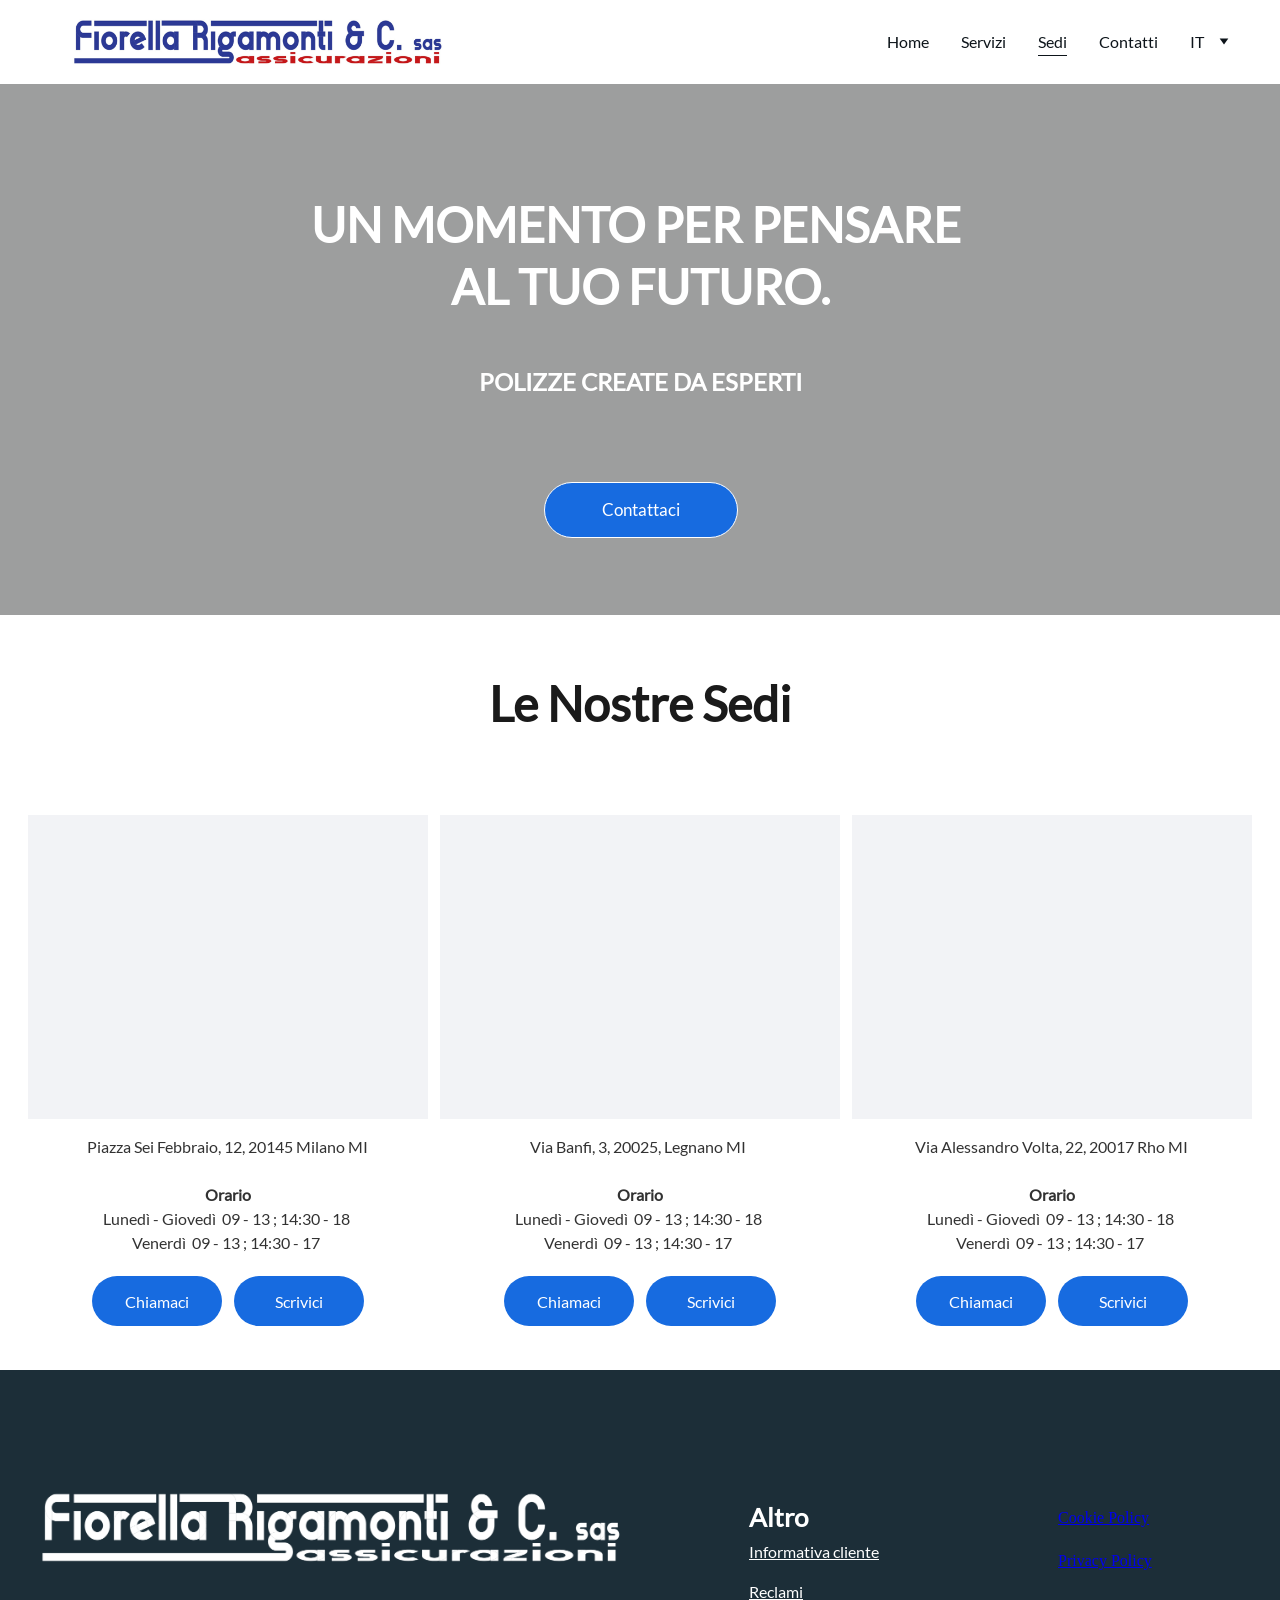
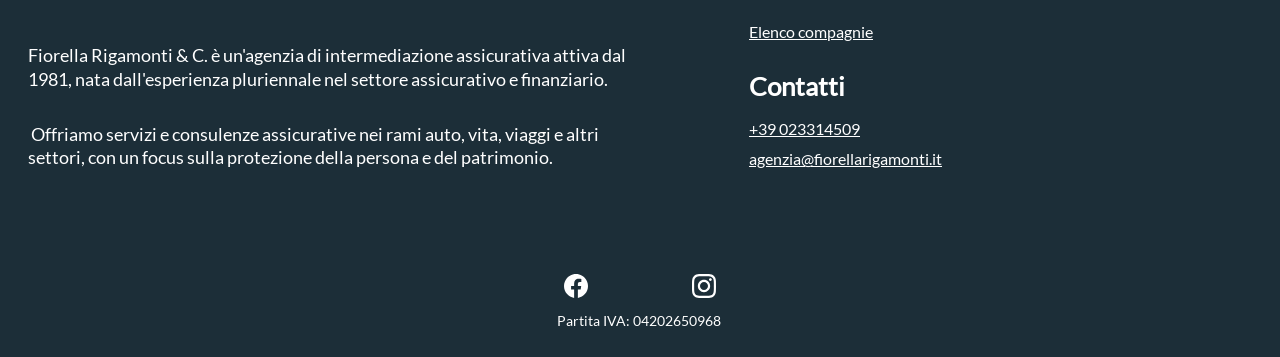
<file: sedi.html>
<!DOCTYPE html><html lang="it"><head><meta charset="utf-8"><meta name="viewport" content="width=device-width, initial-scale=1.0"><meta name="generator" content="Hostinger Website Builder"><script type="application/ld+json">{"@context":"https://schema.org/","name":"Sedi Fiorella Rigamonti Assicurazioni a Milano","url":"https://www.fiorellarigamonti.it/sedi","description":"Scopri le sedi di Fiorella Rigamonti Assicurazioni a Milano, Rho e Legnano. Con oltre 40 anni di esperienza, offriamo servizi assicurativi per viaggi, vita, auto, casa, salute e aziende. Contattaci per maggiori informazioni e orari di apertura.","image":"_assets/img/logo-rigamonti_page-0001-2-YanqXllkgBs7w8Zj-06d56128.jpg","inLanguage":"it","keywords":["assicurazioni","servizi assicurativi","assicurazioni auto"],"@type":"WebPage"}</script><!--[--><!--[--><link rel="preconnect" href="https://www.google.com"><link rel="preconnect" href="https://content-autofill.googleapis.com"><link rel="preconnect" href="https://ktms1.googleapis.com"><link rel="preconnect" href="https://maps.googleapis.com"><link rel="preconnect" href="https://maps.gstatic.com"><!--]--><!--[--><link rel="alternate" hreflang="x-default" href="sedi.html"><link rel="alternate" hreflang="it" href="sedi.html"><!--]--><link href="_assets/fonts/lato.css?v=2" rel="stylesheet"><style>html{-webkit-text-size-adjust:100%;-moz-text-size-adjust:100%;text-size-adjust:100%}</style><title>Sedi Fiorella Rigamonti Assicurazioni a Milano | Fiorella Rigamonti Assicurazioni</title><meta name="description" content="Scopri le sedi di Fiorella Rigamonti Assicurazioni a Milano, Rho e Legnano. Con oltre 40 anni di esperienza, offriamo servizi assicurativi per viaggi, vita, auto, casa, salute e aziende. Contattaci per maggiori informazioni e orari di apertura."><link rel="icon" type="image/png" sizes="16x16" href="_assets/img/untitled-design-40-Y4LDEyp4wZtlBqlL-7be61fba.png"><link rel="icon" type="image/png" sizes="32x32" href="_assets/img/untitled-design-40-Y4LDEyp4wZtlBqlL-0c614ba9.png"><link rel="icon" type="image/png" sizes="192x192" href="_assets/img/untitled-design-40-Y4LDEyp4wZtlBqlL-69ada75e.png"><link rel="apple-touch-icon" href="_assets/img/untitled-design-40-Y4LDEyp4wZtlBqlL-d29557c6.png"><meta content="https://www.fiorellarigamonti.it/sedi" property="og:url"><link rel="canonical" href="https://www.fiorellarigamonti.it/sedi"><meta content="Sedi Fiorella Rigamonti Assicurazioni a Milano | Fiorella Rigamonti Assicurazioni" property="og:title"><meta name="twitter:title" content="Sedi Fiorella Rigamonti Assicurazioni a Milano | Fiorella Rigamonti Assicurazioni"><meta content="website" property="og:type"><meta property="og:description" content="Scopri le sedi di Fiorella Rigamonti Assicurazioni a Milano, Rho e Legnano. Con oltre 40 anni di esperienza, offriamo servizi assicurativi per viaggi, vita, auto, casa, salute e aziende. Contattaci per maggiori informazioni e orari di apertura."><meta name="twitter:description" content="Scopri le sedi di Fiorella Rigamonti Assicurazioni a Milano, Rho e Legnano. Con oltre 40 anni di esperienza, offriamo servizi assicurativi per viaggi, vita, auto, casa, salute e aziende. Contattaci per maggiori informazioni e orari di apertura."><meta property="og:site_name" content="Fiorella Rigamonti Assicurazioni"><meta name="keywords" content="assicurazioni, servizi assicurativi, assicurazioni auto"><meta content="https://www.fiorellarigamonti.it/_assets/img/logo-rigamonti_page-0001-2-YanqXllkgBs7w8Zj-06d56128.jpg" property="og:image"><meta content="https://www.fiorellarigamonti.it/_assets/img/logo-rigamonti_page-0001-2-YanqXllkgBs7w8Zj-06d56128.jpg" name="twitter:image"><meta content="" property="og:image:alt"><meta content="" name="twitter:image:alt"><meta name="twitter:card" content="summary_large_image"><!----><!--]--><style></style><script>(function(){const postDate = null;

			const currentDate = new Date().setHours(0, 0, 0, 0);
			const postPublishDate = new Date(postDate).setHours(0, 0, 0, 0);

			if (postPublishDate && currentDate < postPublishDate) {
				window.location.replace('/');
			}
		})();</script><link rel="stylesheet" href="_astro-1786691462242/_..DaVp2KJD.css"><link rel="stylesheet" href="_astro-1786691462242/cookieconsent.p7tfYeZO.css"><style>:root{--color-meteorite-dark:#2f1c6a;--color-meteorite-dark-2:#1f1346;--color-meteorite:#8c85ff;--color-meteorite-light:#d5dfff;--color-primary-dark:#5025d1;--color-primary:#673de6;--color-primary-light:#ebe4ff;--color-primary-charts:#b39ef3;--color-danger-dark:#d63163;--color-danger:#fc5185;--color-danger-light:#ffe8ef;--color-danger-charts:#fea8c2;--color-warning-dark:#fea419;--color-warning-dark-2:#9f6000;--color-warning-charts:#ffd28c;--color-warning:#ffcd35;--color-warning-light:#fff8e2;--color-success-dark:#008361;--color-success:#00b090;--color-success-light:#def4f0;--color-dark:#1d1e20;--color-black:#18181a;--color-gray-dark:#36344d;--color-gray:#727586;--color-gray-border:#dadce0;--color-gray-light:#f2f3f6;--color-light:#fff;--color-azure:#357df9;--color-azure-light:#e3ebf9;--color-azure-dark:#265ab2;--color-indigo:#6366f1;--color-neutral-200:#d8dae0}.whats-app-bubble{z-index:19;cursor:pointer;border-radius:100px;display:flex;position:fixed;bottom:24px;right:20px;box-shadow:0 4px 12px #00000026}#wtpQualitySign_fixedCSS,#wtpQualitySign_popupCSS{bottom:10px!important}#wtpQualitySign_fixedCSS{z-index:17!important}#wtpQualitySign_popupCSS{z-index:18!important}
</style><script type="application/ld+json" id="fs-attivita">{"@context":"https://schema.org","@type":"InsuranceAgency","@id":"https://www.fiorellarigamonti.it/#attivita","name":"Fiorella Rigamonti & C. S.a.S","url":"https://www.fiorellarigamonti.it/","telephone":"+39 02 331 4509","address":{"@type":"PostalAddress","streetAddress":"Piazza Sei Febbraio, 12","postalCode":"20145","addressLocality":"Milano","addressRegion":"MI","addressCountry":"IT"},"hasMap":"https://www.google.com/maps/search/?api=1&query=Fiorella%20Rigamonti%20%26%20C.%20S.a.S%20Piazza%20Sei%20Febbraio%2C%2012%20Milano","openingHoursSpecification":[{"@type":"OpeningHoursSpecification","dayOfWeek":"Friday","opens":"09:00","closes":"13:00"},{"@type":"OpeningHoursSpecification","dayOfWeek":"Friday","opens":"14:30","closes":"17:00"},{"@type":"OpeningHoursSpecification","dayOfWeek":"Monday","opens":"09:00","closes":"13:00"},{"@type":"OpeningHoursSpecification","dayOfWeek":"Monday","opens":"14:30","closes":"18:00"},{"@type":"OpeningHoursSpecification","dayOfWeek":"Tuesday","opens":"09:00","closes":"13:00"},{"@type":"OpeningHoursSpecification","dayOfWeek":"Tuesday","opens":"14:30","closes":"18:00"},{"@type":"OpeningHoursSpecification","dayOfWeek":"Wednesday","opens":"09:00","closes":"13:00"},{"@type":"OpeningHoursSpecification","dayOfWeek":"Wednesday","opens":"14:30","closes":"18:00"},{"@type":"OpeningHoursSpecification","dayOfWeek":"Thursday","opens":"09:00","closes":"13:00"},{"@type":"OpeningHoursSpecification","dayOfWeek":"Thursday","opens":"14:30","closes":"18:00"}]}</script>
</head><body><div><style>astro-island,astro-slot,astro-static-slot{display:contents}</style><script>(()=>{var e=async t=>{await(await t())()};(self.Astro||(self.Astro={})).only=e;window.dispatchEvent(new Event("astro:only"));})();</script><script>(()=>{var g=Object.defineProperty;var w=(a,s,c)=>s in a?g(a,s,{enumerable:!0,configurable:!0,writable:!0,value:c}):a[s]=c;var l=(a,s,c)=>w(a,typeof s!="symbol"?s+"":s,c);var E=new Set(["__proto__","constructor","prototype"]);{let a={0:t=>y(t),1:t=>c(t),2:t=>new RegExp(t),3:t=>new Date(t),4:t=>new Map(c(t)),5:t=>new Set(c(t)),6:t=>BigInt(t),7:t=>new URL(t),8:t=>new Uint8Array(t),9:t=>new Uint16Array(t),10:t=>new Uint32Array(t),11:t=>Number.POSITIVE_INFINITY*t},s=t=>{let[p,e]=t;return p in a?a[p](e):void 0},c=t=>t.map(s),y=t=>typeof t!="object"||t===null?t:Object.fromEntries(Object.entries(t).map(([p,e])=>[p,s(e)]));class f extends HTMLElement{constructor(){super(...arguments);l(this,"Component");l(this,"hydrator");l(this,"hydrate",async()=>{var b;if(!this.hydrator||!this.isConnected)return;let e=(b=this.parentElement)==null?void 0:b.closest("astro-island[ssr]");if(e){e.addEventListener("astro:hydrate",this.hydrate,{once:!0});return}let r=this.querySelectorAll("astro-slot"),n={},d=this.querySelectorAll("template[data-astro-template]");for(let o of d){let i=o.closest(this.tagName);i!=null&&i.isSameNode(this)&&(n[o.getAttribute("data-astro-template")||"default"]=o.innerHTML,o.remove())}for(let o of r){let i=o.closest(this.tagName);i!=null&&i.isSameNode(this)&&(n[o.getAttribute("name")||"default"]=o.innerHTML)}let u;try{u=this.hasAttribute("props")?y(JSON.parse(this.getAttribute("props"))):{}}catch(o){let i=this.getAttribute("component-url")||"<unknown>",v=this.getAttribute("component-export");throw v&&(i+=` (export ${v})`),console.error(`[hydrate] Error parsing props for component ${i}`,this.getAttribute("props"),o),o}let h;await this.hydrator(this)(this.Component,u,n,{client:this.getAttribute("client")}),this.removeAttribute("ssr"),this.dispatchEvent(new CustomEvent("astro:hydrate"))});l(this,"unmount",()=>{this.isConnected||this.dispatchEvent(new CustomEvent("astro:unmount"))})}disconnectedCallback(){document.removeEventListener("astro:after-swap",this.unmount),document.addEventListener("astro:after-swap",this.unmount,{once:!0})}connectedCallback(){if(!this.hasAttribute("await-children")||document.readyState==="interactive"||document.readyState==="complete")this.childrenConnectedCallback();else{let e=()=>{document.removeEventListener("DOMContentLoaded",e),r.disconnect(),this.childrenConnectedCallback()},r=new MutationObserver(()=>{var n;((n=this.lastChild)==null?void 0:n.nodeType)===Node.COMMENT_NODE&&this.lastChild.nodeValue==="astro:end"&&(this.lastChild.remove(),e())});r.observe(this,{childList:!0}),document.addEventListener("DOMContentLoaded",e)}}async childrenConnectedCallback(){let e=this.getAttribute("before-hydration-url");e&&await import(e),this.start()}getRetryImportUrl(e){let r=new URL(e,document.baseURI);return r.searchParams.set("astro-retry",Date.now().toString()),r.toString()}async importWithRetry(e){try{return await import(e)}catch(r){return await new Promise(n=>setTimeout(n,1e3)),import(this.getRetryImportUrl(e))}}handleHydrationError(e){let r=this.getAttribute("component-url"),n=new CustomEvent("astro:hydration-error",{cancelable:!0,bubbles:!0,composed:!0,detail:{error:e,componentUrl:r}});this.dispatchEvent(n)&&console.error(`[astro-island] Error hydrating ${r}`,e)}async start(){let e=JSON.parse(this.getAttribute("opts")),r=this.getAttribute("client");if(Astro[r]===void 0){window.addEventListener(`astro:${r}`,()=>this.start(),{once:!0});return}try{await Astro[r](async()=>{let n=this.getAttribute("renderer-url");try{let[d,{default:u}]=await Promise.all([this.importWithRetry(this.getAttribute("component-url")),n?this.importWithRetry(n):Promise.resolve({default:()=>()=>{}})]),h=this.getAttribute("component-export")||"default";if(h.includes(".")){this.Component=d;for(let m of h.split(".")){if(E.has(m)||!this.Component||typeof this.Component!="object"&&typeof this.Component!="function"||!Object.hasOwn(this.Component,m))throw new Error(`Invalid component export path: ${h}`);this.Component=this.Component[m]}}else{if(E.has(h))throw new Error(`Invalid component export path: ${h}`);this.Component=d[h]}return this.hydrator=u,this.hydrate}catch(d){return this.handleHydrationError(d),()=>{}}},e,this)}catch(n){this.handleHydrationError(n)}}attributeChangedCallback(){this.hydrate()}}l(f,"observedAttributes",["props"]),customElements.get("astro-island")||customElements.define("astro-island",f)}})();</script><astro-island uid="ZT4Omk" component-url="/_astro-1786691462242/ClientHead.CmzC6zvb2.js" component-export="default" renderer-url="/_astro-1786691462242/client.CFf_zUXy.js" props="{&quot;page-noindex&quot;:[0,false],&quot;canonical-url&quot;:[0,&quot;https://www.fiorellarigamonti.it/sedi&quot;],&quot;site-meta&quot;:[0,{&quot;version&quot;:[0,201],&quot;template&quot;:[0,&quot;aigenerated&quot;],&quot;metaTitle&quot;:[0,&quot;Fiorella Rigamonti Assicurazioni&quot;],&quot;customMeta&quot;:[0,&quot;&lt;!-- Iubenda Privacy &amp; Cookie Policy Links --&gt;\n&lt;a href=\&quot;https://www.iubenda.com/privacy-policy/32109306\&quot; class=\&quot;iubenda-white iubenda-noiframe iubenda-embed\&quot; title=\&quot;Privacy Policy\&quot;&gt;Privacy Policy&lt;/a&gt;\n&lt;a href=\&quot;https://www.iubenda.com/privacy-policy/32109306/cookie-policy\&quot; class=\&quot;iubenda-white iubenda-noiframe iubenda-embed\&quot; title=\&quot;Cookie Policy\&quot;&gt;Cookie Policy&lt;/a&gt;\n\n&lt;!-- Iubenda Script --&gt;\n&lt;script type=\&quot;text/javascript\&quot;&gt;\n  (function (w,d) {\n    var loader = function () {\n      var s = d.createElement(\&quot;script\&quot;), tag = d.getElementsByTagName(\&quot;script\&quot;)[0];\n      s.src = \&quot;https://cdn.iubenda.com/iubenda.js\&quot;;\n      tag.parentNode.insertBefore(s, tag);\n    };\n    if(w.addEventListener){\n      w.addEventListener(\&quot;load\&quot;, loader, false);\n    } else if(w.attachEvent){\n      w.attachEvent(\&quot;onload\&quot;, loader);\n    } else {\n      w.onload = loader;\n    }\n  })(window, document);\n&lt;/script&gt;\n\n&lt;a href=\&quot;https://www.iubenda.com/privacy-policy/32109306/cookie-policy\&quot; class=\&quot;iubenda-white iubenda-noiframe iubenda-embed iubenda-noiframe \&quot; title=\&quot;Cookie Policy \&quot;&gt;Cookie Policy&lt;/a&gt;&lt;script type=\&quot;text/javascript\&quot;&gt;(function (w,d) {var loader = function () {var s = d.createElement(\&quot;script\&quot;), tag = d.getElementsByTagName(\&quot;script\&quot;)[0]; s.src=\&quot;https://cdn.iubenda.com/iubenda.js\&quot;; tag.parentNode.insertBefore(s,tag);}; if(w.addEventListener){w.addEventListener(\&quot;load\&quot;, loader, false);}else if(w.attachEvent){w.attachEvent(\&quot;onload\&quot;, loader);}else{w.onload = loader;}})(window, document);&lt;/script&gt;\n\n&quot;],&quot;ogImageAlt&quot;:[0,&quot;&quot;],&quot;faviconPath&quot;:[0,&quot;untitled-design-40-Y4LDEyp4wZtlBqlL.png&quot;],&quot;ogImagePath&quot;:[0,&quot;logo-rigamonti_page-0001-2-YanqXllkgBs7w8Zj.jpg&quot;],&quot;aiWebsiteType&quot;:[0,&quot;Business&quot;],&quot;defaultLocale&quot;:[0,&quot;it&quot;],&quot;faviconOrigin&quot;:[0,&quot;assets&quot;],&quot;ogImageOrigin&quot;:[0,&quot;assets&quot;],&quot;whatsAppNumber&quot;:[0,&quot;&quot;],&quot;googleAnalytics&quot;:[0,&quot;G-1KTSZDWTE5&quot;],&quot;whatsAppMessage&quot;:[0,&quot;&quot;],&quot;customBodyElements&quot;:[0,&quot;&lt;script type=\&quot;text/javascript\&quot;&gt;\n  (function (w,d) {\n    var loader = function () {\n      var s = d.createElement(\&quot;script\&quot;), tag = d.getElementsByTagName(\&quot;script\&quot;)[0];\n      s.src = \&quot;https://cdn.iubenda.com/iubenda.js\&quot;;\n      tag.parentNode.insertBefore(s, tag);\n    };\n    if(w.addEventListener){\n      w.addEventListener(\&quot;load\&quot;, loader, false);\n    } else if(w.attachEvent){\n      w.attachEvent(\&quot;onload\&quot;, loader);\n    } else {\n      w.onload = loader;\n    }\n  })(window, document);\n&lt;/script&gt;&lt;script type=\&quot;text/javascript\&quot;&gt;(function (w,d) {var loader = function () {var s = d.createElement(\&quot;script\&quot;), tag = d.getElementsByTagName(\&quot;script\&quot;)[0]; s.src=\&quot;https://cdn.iubenda.com/iubenda.js\&quot;; tag.parentNode.insertBefore(s,tag);}; if(w.addEventListener){w.addEventListener(\&quot;load\&quot;, loader, false);}else if(w.attachEvent){w.attachEvent(\&quot;onload\&quot;, loader);}else{w.onload = loader;}})(window, document);&lt;/script&gt;&quot;],&quot;customHeadElements&quot;:[0,&quot;&quot;],&quot;isCookieBarEnabled&quot;:[0,true],&quot;isPrivateModeActive&quot;:[0,false],&quot;demoEcommerceStoreId&quot;:[0,&quot;demo_01G0E9P2R0CFTNBWEEFCEV8EG5&quot;],&quot;shouldAddWWWPrefixToDomain&quot;:[0,true]}],&quot;domain&quot;:[0,&quot;www.fiorellarigamonti.it&quot;]}" ssr client="only" opts="{&quot;name&quot;:&quot;ClientHead&quot;,&quot;value&quot;:&quot;vue&quot;}"></astro-island><script>(()=>{var e=async t=>{await(await t())()};(self.Astro||(self.Astro={})).load=e;window.dispatchEvent(new Event("astro:load"));})();</script><astro-island uid="19w8aA" prefix="s1" component-url="/_astro-1786691462242/Page.BVvSIxwg2.js" component-export="default" renderer-url="/_astro-1786691462242/client.CFf_zUXy.js" props="{&quot;pageData&quot;:[0,{&quot;pages&quot;:[0,{&quot;ai-3et2Y&quot;:[0,{&quot;meta&quot;:[0,{&quot;title&quot;:[0,&quot;Sedi Fiorella Rigamonti Assicurazioni a Milano&quot;],&quot;keywords&quot;:[1,[[0,&quot;assicurazioni&quot;],[0,&quot;servizi assicurativi&quot;],[0,&quot;assicurazioni auto&quot;]]],&quot;description&quot;:[0,&quot;Scopri le sedi di Fiorella Rigamonti Assicurazioni a Milano, Rho e Legnano. Con oltre 40 anni di esperienza, offriamo servizi assicurativi per viaggi, vita, auto, casa, salute e aziende. Contattaci per maggiori informazioni e orari di apertura.&quot;],&quot;focusKeyword&quot;:[0,&quot;assicurazioni&quot;]}],&quot;name&quot;:[0,&quot;Sedi&quot;],&quot;slug&quot;:[0,&quot;sedi&quot;],&quot;type&quot;:[0,&quot;default&quot;],&quot;blocks&quot;:[1,[[0,&quot;zyPkax&quot;],[0,&quot;zUANeb&quot;]]],&quot;hiddenSlots&quot;:[1,[]]}],&quot;ai-U-0kH&quot;:[0,{&quot;type&quot;:[0,&quot;default&quot;],&quot;name&quot;:[0,&quot;Reclami&quot;],&quot;slug&quot;:[0,&quot;reclami&quot;]}],&quot;ai-YYlHa&quot;:[0,{&quot;type&quot;:[0,&quot;default&quot;],&quot;name&quot;:[0,&quot;Home&quot;],&quot;slug&quot;:[0,&quot;home&quot;]}],&quot;ai-YqOVA&quot;:[0,{&quot;type&quot;:[0,&quot;default&quot;],&quot;name&quot;:[0,&quot;Contatti&quot;],&quot;slug&quot;:[0,&quot;contatti&quot;]}],&quot;ai-g485s&quot;:[0,{&quot;type&quot;:[0,&quot;default&quot;],&quot;name&quot;:[0,&quot;Servizi&quot;],&quot;slug&quot;:[0,&quot;servizi&quot;]}],&quot;ai-okqVU&quot;:[0,{&quot;type&quot;:[0,&quot;default&quot;],&quot;name&quot;:[0,&quot;Services&quot;],&quot;slug&quot;:[0,&quot;services&quot;]}],&quot;ai-xZWrB&quot;:[0,{&quot;type&quot;:[0,&quot;default&quot;],&quot;name&quot;:[0,&quot;About&quot;],&quot;slug&quot;:[0,&quot;about&quot;]}]}],&quot;blocks&quot;:[0,{&quot;header&quot;:[0,{&quot;slot&quot;:[0,&quot;header&quot;],&quot;type&quot;:[0,&quot;BlockNavigation&quot;],&quot;mobile&quot;:[0,{&quot;height&quot;:[0,142],&quot;logoHeight&quot;:[0,94]}],&quot;desktop&quot;:[0,{&quot;height&quot;:[0,192],&quot;logoHeight&quot;:[0,158]}],&quot;settings&quot;:[0,{&quot;styles&quot;:[0,{&quot;width&quot;:[0,&quot;1240px&quot;],&quot;padding&quot;:[0,&quot;30px 16px 30px 16px&quot;],&quot;m-padding&quot;:[0,&quot;24px 16px 24px 16px&quot;],&quot;logo-width&quot;:[0,&quot;420px&quot;],&quot;cartIconSize&quot;:[0,&quot;24px&quot;],&quot;link-spacing&quot;:[0,&quot;32px&quot;],&quot;m-logo-width&quot;:[0,&quot;250px&quot;],&quot;m-link-spacing&quot;:[0,&quot;20px&quot;],&quot;element-spacing&quot;:[0,&quot;32px&quot;],&quot;contrastBackgroundColor&quot;:[0,&quot;rgb(224, 224, 224)&quot;]}],&quot;cartText&quot;:[0,&quot;&quot;],&quot;isSticky&quot;:[0,true],&quot;showLogo&quot;:[0,true],&quot;headerLayout&quot;:[0,&quot;desktop-1&quot;],&quot;isCartVisible&quot;:[0,true],&quot;logoImagePath&quot;:[0,&quot;untitled-design-38-mP42axEwWJTLvlp4.png&quot;],&quot;mHeaderLayout&quot;:[0,&quot;mobile-1&quot;],&quot;logoImageOrigin&quot;:[0,&quot;assets&quot;],&quot;mobileLinksAlignment&quot;:[0,&quot;right&quot;]}],&quot;zindexes&quot;:[1,[]],&quot;background&quot;:[0,{&quot;color&quot;:[0,&quot;#ffffff&quot;],&quot;current&quot;:[0,&quot;color&quot;],&quot;isTransparent&quot;:[0,false]}],&quot;components&quot;:[1,[]],&quot;fontWeight&quot;:[0,400],&quot;logoAspectRatio&quot;:[0,2.6666666666666665],&quot;navLinkTextColor&quot;:[0,&quot;#0d141a&quot;],&quot;navLinkTextColorHover&quot;:[0,&quot;#0d141a&quot;]}],&quot;zSiG-O&quot;:[0,{&quot;slot&quot;:[0,&quot;footer&quot;],&quot;type&quot;:[0,&quot;BlockLayout&quot;],&quot;mobile&quot;:[0,{&quot;minHeight&quot;:[0,1064]}],&quot;desktop&quot;:[0,{&quot;minHeight&quot;:[0,587]}],&quot;settings&quot;:[0,{&quot;styles&quot;:[0,{&quot;cols&quot;:[0,&quot;12&quot;],&quot;rows&quot;:[0,10],&quot;width&quot;:[0,&quot;1224px&quot;],&quot;m-rows&quot;:[0,&quot;1&quot;],&quot;col-gap&quot;:[0,&quot;24px&quot;],&quot;row-gap&quot;:[0,&quot;16px&quot;],&quot;row-size&quot;:[0,&quot;48px&quot;],&quot;column-gap&quot;:[0,&quot;24px&quot;],&quot;block-padding&quot;:[0,&quot;16px 0 16px 0&quot;],&quot;m-block-padding&quot;:[0,&quot;40px 16px 40px 16px&quot;]}]}],&quot;zindexes&quot;:[1,[[0,&quot;zEk23M&quot;],[0,&quot;ai-6zfOPy&quot;],[0,&quot;ai-a-FlDh&quot;],[0,&quot;zL2b9d&quot;],[0,&quot;zBZZcN&quot;],[0,&quot;zMPT6R&quot;],[0,&quot;zCddoL&quot;],[0,&quot;ai-1wj57B&quot;],[0,&quot;ai-jFK2Sr&quot;],[0,&quot;ai-Gzs6CU&quot;],[0,&quot;zg3xFZ&quot;],[0,&quot;zTdTZI&quot;],[0,&quot;z5-Bs1&quot;]]],&quot;background&quot;:[0,{&quot;alt&quot;:[0,&quot;person in black long sleeve shirt holding persons hand&quot;],&quot;path&quot;:[0,&quot;photo-1600880292089-90a7e086ee0c&quot;],&quot;color&quot;:[0,&quot;rgb(28, 46, 56)&quot;],&quot;image&quot;:[0,&quot;https://images.unsplash.com/photo-1600880292089-90a7e086ee0c?ixid=M3wzOTE5Mjl8MHwxfHNlYXJjaHw1fHxJTlNVUkFOQ0V8ZW58MHx8fHwxNzQyNzQ2NDkyfDA&amp;ixlib=rb-4.0.3?w=1366&amp;q=70&amp;auto=format&quot;],&quot;video&quot;:[0,{&quot;videoSrc&quot;:[0,&quot;https://videos.pexels.com/video-files/7735496/7735496-hd_1920_1080_25fps.mp4&quot;],&quot;videoThumbnailSrc&quot;:[0,&quot;https://images.pexels.com/videos/7735496/achievement-adult-agreement-apartment-7735496.jpeg?auto=compress&amp;cs=tinysrgb&amp;fit=crop&amp;h=630&amp;w=1200&quot;]}],&quot;origin&quot;:[0,&quot;unsplash&quot;],&quot;current&quot;:[0,&quot;color&quot;],&quot;gradient&quot;:[0,{&quot;angle&quot;:[0,0],&quot;colors&quot;:[1,[[0,{&quot;value&quot;:[0,&quot;rgb(28, 46, 56)&quot;]}],[0,{&quot;value&quot;:[0,&quot;rgb(23, 107, 224)&quot;]}]]],&quot;isAnimated&quot;:[0,false]}],&quot;overlay-opacity&quot;:[0,&quot;0.92&quot;]}],&quot;components&quot;:[1,[[0,&quot;zEk23M&quot;],[0,&quot;ai-6zfOPy&quot;],[0,&quot;ai-a-FlDh&quot;],[0,&quot;zL2b9d&quot;],[0,&quot;zBZZcN&quot;],[0,&quot;zMPT6R&quot;],[0,&quot;zCddoL&quot;],[0,&quot;ai-1wj57B&quot;],[0,&quot;ai-jFK2Sr&quot;],[0,&quot;ai-Gzs6CU&quot;],[0,&quot;zg3xFZ&quot;],[0,&quot;zTdTZI&quot;],[0,&quot;z5-Bs1&quot;]]],&quot;initialBlockId&quot;:[0,&quot;W7N_1fYuy&quot;]}],&quot;zUANeb&quot;:[0,{&quot;type&quot;:[0,&quot;BlockLayout&quot;],&quot;htmlId&quot;:[0,&quot;sedi&quot;],&quot;mobile&quot;:[0,{&quot;minHeight&quot;:[0,1431]}],&quot;desktop&quot;:[0,{&quot;minHeight&quot;:[0,755]}],&quot;settings&quot;:[0,{&quot;styles&quot;:[0,{&quot;cols&quot;:[0,&quot;12&quot;],&quot;rows&quot;:[0,15],&quot;width&quot;:[0,&quot;1224px&quot;],&quot;m-rows&quot;:[0,&quot;1&quot;],&quot;col-gap&quot;:[0,&quot;24px&quot;],&quot;row-gap&quot;:[0,&quot;16px&quot;],&quot;row-size&quot;:[0,&quot;48px&quot;],&quot;column-gap&quot;:[0,&quot;24px&quot;],&quot;block-padding&quot;:[0,&quot;16px 0 16px 0&quot;],&quot;m-block-padding&quot;:[0,&quot;40px 16px 40px 16px&quot;]}]}],&quot;zindexes&quot;:[1,[[0,&quot;zwb9Lh&quot;],[0,&quot;zw4roI&quot;],[0,&quot;zPZ2xU&quot;],[0,&quot;zZmBE0&quot;],[0,&quot;zT0Wlr&quot;],[0,&quot;zuV13N&quot;],[0,&quot;zXPwAH&quot;],[0,&quot;zycKxw&quot;],[0,&quot;zMi-gz&quot;],[0,&quot;zNC2zo&quot;],[0,&quot;zmW560&quot;],[0,&quot;zuKFyt&quot;],[0,&quot;zEtoto&quot;]]],&quot;background&quot;:[0,{&quot;color&quot;:[0,&quot;rgb(255, 255, 255)&quot;],&quot;current&quot;:[0,&quot;color&quot;]}],&quot;components&quot;:[1,[[0,&quot;zwb9Lh&quot;],[0,&quot;zw4roI&quot;],[0,&quot;zPZ2xU&quot;],[0,&quot;zZmBE0&quot;],[0,&quot;zT0Wlr&quot;],[0,&quot;zuV13N&quot;],[0,&quot;zXPwAH&quot;],[0,&quot;zycKxw&quot;],[0,&quot;zMi-gz&quot;],[0,&quot;zNC2zo&quot;],[0,&quot;zmW560&quot;],[0,&quot;zuKFyt&quot;],[0,&quot;zEtoto&quot;]]],&quot;initialBlockId&quot;:[0,&quot;z6TlLL&quot;]}],&quot;zyPkax&quot;:[0,{&quot;type&quot;:[0,&quot;BlockLayout&quot;],&quot;mobile&quot;:[0,{&quot;minHeight&quot;:[0,424]}],&quot;desktop&quot;:[0,{&quot;minHeight&quot;:[0,531]}],&quot;settings&quot;:[0,{&quot;styles&quot;:[0,{&quot;block-padding&quot;:[0,&quot;16px 0 16px 0&quot;],&quot;m-block-padding&quot;:[0,&quot;16px&quot;]}]}],&quot;zindexes&quot;:[1,[[0,&quot;z3iFRA&quot;],[0,&quot;zTQc82&quot;],[0,&quot;zSryFQ&quot;]]],&quot;background&quot;:[0,{&quot;alt&quot;:[0,&quot;black and brown leather padded tub sofa&quot;],&quot;path&quot;:[0,&quot;fiot-AQEDOLoBOMUQeMxg.png&quot;],&quot;image&quot;:[0,&quot;https://assets.zyrosite.com/AE0al8e8RPSgE4jL/fiot-AQEDOLoBOMUQeMxg.png&quot;],&quot;video&quot;:[0,{&quot;videoSrc&quot;:[0,&quot;https://videos.pexels.com/video-files/857268/857268-uhd_2732_1440_24fps.mp4&quot;],&quot;videoThumbnailSrc&quot;:[0,&quot;https://images.pexels.com/videos/857268/free-video-857268.jpg?auto=compress&amp;cs=tinysrgb&amp;fit=crop&amp;h=630&amp;w=1200&quot;]}],&quot;origin&quot;:[0,&quot;assets&quot;],&quot;current&quot;:[0,&quot;video&quot;],&quot;gradient&quot;:[0,{&quot;angle&quot;:[0,135],&quot;colors&quot;:[1,[[0,{&quot;value&quot;:[0,&quot;#3949AB&quot;]}],[0,{&quot;value&quot;:[0,&quot;rgb(143, 17, 168)&quot;]}]]],&quot;isAnimated&quot;:[0,false]}],&quot;overlay-opacity&quot;:[0,&quot;0.43&quot;]}],&quot;components&quot;:[1,[[0,&quot;z3iFRA&quot;],[0,&quot;zTQc82&quot;],[0,&quot;zSryFQ&quot;]]],&quot;snapRowGap&quot;:[0,19],&quot;initialBlockId&quot;:[0,&quot;zQDl5F&quot;],&quot;shouldKeepGridVisible&quot;:[0,false],&quot;isMobileAutoPositioningEnabled&quot;:[0,true]}]}],&quot;elements&quot;:[0,{&quot;z3iFRA&quot;:[0,{&quot;type&quot;:[0,&quot;GridTextBox&quot;],&quot;mobile&quot;:[0,{&quot;top&quot;:[0,67],&quot;left&quot;:[0,0],&quot;width&quot;:[0,328],&quot;height&quot;:[0,125]}],&quot;content&quot;:[0,&quot;&lt;h1 style=\&quot;color: rgb(255, 255, 255); --lineHeightMobile: 1.3; --lineHeightDesktop: 1.3; --fontSizeMobile: 32px; --fontSizeDesktop: 48px\&quot; dir=\&quot;auto\&quot;&gt;&lt;strong&gt;UN MOMENTO PER PENSARE AL TUO FUTURO.&lt;/strong&gt;&lt;/h1&gt;&quot;],&quot;desktop&quot;:[0,{&quot;top&quot;:[0,110],&quot;left&quot;:[0,258],&quot;width&quot;:[0,709],&quot;height&quot;:[0,125]}],&quot;settings&quot;:[0,{&quot;styles&quot;:[0,{&quot;text&quot;:[0,&quot;center&quot;],&quot;align&quot;:[0,&quot;flex-start&quot;],&quot;justify&quot;:[0,&quot;flex-start&quot;],&quot;m-element-margin&quot;:[0,&quot;0 0 16px 0&quot;]}]}],&quot;animation&quot;:[0,{&quot;name&quot;:[0,&quot;slide&quot;],&quot;type&quot;:[0,&quot;global&quot;]}],&quot;initialElementId&quot;:[0,&quot;zeMHFq&quot;]}],&quot;z5-Bs1&quot;:[0,{&quot;type&quot;:[0,&quot;GridEmbed&quot;],&quot;mobile&quot;:[0,{&quot;top&quot;:[0,854],&quot;left&quot;:[0,0],&quot;width&quot;:[0,328],&quot;height&quot;:[0,21.921875]}],&quot;content&quot;:[0,&quot;&lt;a href=\&quot;https://www.iubenda.com/privacy-policy/32109306/cookie-policy\&quot; class=\&quot;iubenda-white iubenda-noiframe iubenda-embed iubenda-noiframe\&quot; title=\&quot;Cookie Policy \&quot;&gt;Cookie Policy&lt;/a&gt;&lt;script type=\&quot;text/javascript\&quot;&gt;(function (w,d) {var loader = function () {var s = d.createElement(\&quot;script\&quot;), tag = d.getElementsByTagName(\&quot;script\&quot;)[0]; s.src=\&quot;https://cdn.iubenda.com/iubenda.js\&quot;; tag.parentNode.insertBefore(s,tag);}; if(w.addEventListener){w.addEventListener(\&quot;load\&quot;, loader, false);}else if(w.attachEvent){w.attachEvent(\&quot;onload\&quot;, loader);}else{w.onload = loader;}})(window, document);&lt;/script&gt;&quot;],&quot;desktop&quot;:[0,{&quot;top&quot;:[0,139],&quot;left&quot;:[0,1030],&quot;width&quot;:[0,107],&quot;height&quot;:[0,27]}],&quot;settings&quot;:[0,{&quot;styles&quot;:[0,{}]}]}],&quot;zBZZcN&quot;:[0,{&quot;type&quot;:[0,&quot;GridTextBox&quot;],&quot;mobile&quot;:[0,{&quot;top&quot;:[0,416],&quot;left&quot;:[0,0],&quot;width&quot;:[0,328],&quot;height&quot;:[0,24]}],&quot;content&quot;:[0,&quot;&lt;p dir=\&quot;auto\&quot; style=\&quot;color: rgb(255, 255, 255)\&quot; class=\&quot;body\&quot;&gt;&lt;u&gt;&lt;a target=\&quot;_self\&quot; rel=\&quot;\&quot; href=\&quot;/about\&quot; style=\&quot;text-decoration: none;\&quot; data-page-id=\&quot;ai-xZWrB\&quot;&gt;Informativa cliente&lt;/a&gt;&lt;/u&gt;&lt;/p&gt;&quot;],&quot;desktop&quot;:[0,{&quot;top&quot;:[0,170],&quot;left&quot;:[0,721],&quot;width&quot;:[0,194],&quot;height&quot;:[0,24]}],&quot;settings&quot;:[0,{&quot;styles&quot;:[0,{&quot;text&quot;:[0,&quot;left&quot;],&quot;align&quot;:[0,&quot;flex-start&quot;],&quot;justify&quot;:[0,&quot;center&quot;],&quot;m-element-margin&quot;:[0,&quot;0 0 24px 0&quot;]}]}],&quot;animation&quot;:[0,{&quot;name&quot;:[0,&quot;slide&quot;],&quot;type&quot;:[0,&quot;global&quot;]}],&quot;initialElementId&quot;:[0,&quot;fRoA6n-q74&quot;]}],&quot;zCddoL&quot;:[0,{&quot;type&quot;:[0,&quot;GridTextBox&quot;],&quot;mobile&quot;:[0,{&quot;top&quot;:[0,496],&quot;left&quot;:[0,0],&quot;width&quot;:[0,328],&quot;height&quot;:[0,24]}],&quot;content&quot;:[0,&quot;&lt;p class=\&quot;body\&quot; style=\&quot;color: rgb(255, 255, 255)\&quot; dir=\&quot;auto\&quot;&gt;&lt;u&gt;&lt;a data-page-id=\&quot;ai-okqVU\&quot; style=\&quot;text-decoration: none;\&quot; href=\&quot;/services\&quot; target=\&quot;_blank\&quot;&gt;Elenco compagnie&lt;/a&gt;&lt;/u&gt;&lt;/p&gt;&quot;],&quot;desktop&quot;:[0,{&quot;top&quot;:[0,250],&quot;left&quot;:[0,721],&quot;width&quot;:[0,194],&quot;height&quot;:[0,24]}],&quot;settings&quot;:[0,{&quot;styles&quot;:[0,{&quot;text&quot;:[0,&quot;left&quot;],&quot;align&quot;:[0,&quot;flex-start&quot;],&quot;justify&quot;:[0,&quot;center&quot;],&quot;m-element-margin&quot;:[0,&quot;0 0 24px 0&quot;]}]}],&quot;animation&quot;:[0,{&quot;name&quot;:[0,&quot;slide&quot;],&quot;type&quot;:[0,&quot;global&quot;]}],&quot;initialElementId&quot;:[0,&quot;fRoA6n-q74&quot;]}],&quot;zEk23M&quot;:[0,{&quot;rel&quot;:[0,&quot;nofollow&quot;],&quot;type&quot;:[0,&quot;GridImage&quot;],&quot;mobile&quot;:[0,{&quot;top&quot;:[0,24],&quot;left&quot;:[0,0],&quot;width&quot;:[0,328],&quot;height&quot;:[0,111]}],&quot;desktop&quot;:[0,{&quot;top&quot;:[0,64],&quot;left&quot;:[0,0],&quot;width&quot;:[0,606],&quot;height&quot;:[0,186]}],&quot;settings&quot;:[0,{&quot;alt&quot;:[0,&quot;&quot;],&quot;path&quot;:[0,&quot;logo-rigamonti.pdf-Yyv95ZMgErUwV36O.png&quot;],&quot;origin&quot;:[0,&quot;assets&quot;],&quot;styles&quot;:[0,{&quot;align&quot;:[0,&quot;center&quot;],&quot;justify&quot;:[0,&quot;center&quot;],&quot;m-element-margin&quot;:[0,&quot;0 0 16px 0&quot;]}],&quot;clickAction&quot;:[0,&quot;none&quot;]}],&quot;animation&quot;:[0,{&quot;name&quot;:[0,&quot;slide&quot;],&quot;type&quot;:[0,&quot;global&quot;]}],&quot;fullResolutionWidth&quot;:[0,606],&quot;fullResolutionHeight&quot;:[0,226]}],&quot;zEtoto&quot;:[0,{&quot;rel&quot;:[0,&quot;&quot;],&quot;href&quot;:[0,&quot;mailto:agenzia@fiorellarigamonti.it&quot;],&quot;type&quot;:[0,&quot;GridButton&quot;],&quot;mobile&quot;:[0,{&quot;top&quot;:[0,1332],&quot;left&quot;:[0,170],&quot;width&quot;:[0,130],&quot;height&quot;:[0,50]}],&quot;target&quot;:[0,&quot;_self&quot;],&quot;content&quot;:[0,&quot;Scrivici&quot;],&quot;desktop&quot;:[0,{&quot;top&quot;:[0,661],&quot;left&quot;:[0,1030],&quot;width&quot;:[0,130],&quot;height&quot;:[0,50]}],&quot;linkType&quot;:[0,&quot;email&quot;],&quot;settings&quot;:[0,{&quot;type&quot;:[0,&quot;primary&quot;],&quot;styles&quot;:[0,{&quot;align&quot;:[0,&quot;center&quot;],&quot;justify&quot;:[0,&quot;center&quot;],&quot;m-element-margin&quot;:[0,&quot;0 0 16px 0&quot;]}]}],&quot;animation&quot;:[0,{&quot;name&quot;:[0,&quot;slide&quot;],&quot;type&quot;:[0,&quot;global&quot;]}],&quot;fontColor&quot;:[0,&quot;rgb(255, 255, 255)&quot;],&quot;borderColor&quot;:[0,&quot;rgb(0, 0, 0)&quot;],&quot;linkedPageId&quot;:[0,&quot;&quot;],&quot;fontColorHover&quot;:[0,&quot;rgb(255, 255, 255)&quot;],&quot;backgroundColor&quot;:[0,&quot;rgb(23, 107, 224)&quot;],&quot;borderColorHover&quot;:[0,&quot;rgb(0, 0, 0)&quot;],&quot;backgroundColorHover&quot;:[0,&quot;rgb(29, 30, 32)&quot;]}],&quot;zL2b9d&quot;:[0,{&quot;type&quot;:[0,&quot;GridTextBox&quot;],&quot;mobile&quot;:[0,{&quot;top&quot;:[0,369],&quot;left&quot;:[0,0],&quot;width&quot;:[0,328],&quot;height&quot;:[0,31]}],&quot;content&quot;:[0,&quot;&lt;h5 dir=\&quot;auto\&quot; style=\&quot;color: rgb(255, 255, 255); --lineHeightMobile: 1.3; --fontSizeMobile: 24px\&quot;&gt;Altro&lt;/h5&gt;&quot;],&quot;desktop&quot;:[0,{&quot;top&quot;:[0,131],&quot;left&quot;:[0,721],&quot;width&quot;:[0,400],&quot;height&quot;:[0,34]}],&quot;settings&quot;:[0,{&quot;styles&quot;:[0,{&quot;text&quot;:[0,&quot;left&quot;],&quot;align&quot;:[0,&quot;flex-start&quot;],&quot;justify&quot;:[0,&quot;center&quot;],&quot;m-element-margin&quot;:[0,&quot;0 0 24px 0&quot;]}]}],&quot;animation&quot;:[0,{&quot;name&quot;:[0,&quot;slide&quot;],&quot;type&quot;:[0,&quot;global&quot;]}],&quot;initialElementId&quot;:[0,&quot;fRoA6n-q74&quot;]}],&quot;zMPT6R&quot;:[0,{&quot;type&quot;:[0,&quot;GridTextBox&quot;],&quot;mobile&quot;:[0,{&quot;top&quot;:[0,456],&quot;left&quot;:[0,0],&quot;width&quot;:[0,328],&quot;height&quot;:[0,24]}],&quot;content&quot;:[0,&quot;&lt;p class=\&quot;body\&quot; style=\&quot;color: rgb(255, 255, 255)\&quot; dir=\&quot;auto\&quot;&gt;&lt;u&gt;&lt;a data-page-id=\&quot;ai-U-0kH\&quot; style=\&quot;text-decoration: none;\&quot; href=\&quot;/reclami\&quot; rel=\&quot;\&quot; target=\&quot;_self\&quot;&gt;Reclami&lt;/a&gt;&lt;/u&gt;&lt;/p&gt;&quot;],&quot;desktop&quot;:[0,{&quot;top&quot;:[0,210],&quot;left&quot;:[0,721],&quot;width&quot;:[0,194],&quot;height&quot;:[0,24]}],&quot;settings&quot;:[0,{&quot;styles&quot;:[0,{&quot;text&quot;:[0,&quot;left&quot;],&quot;align&quot;:[0,&quot;flex-start&quot;],&quot;justify&quot;:[0,&quot;center&quot;],&quot;m-element-margin&quot;:[0,&quot;0 0 24px 0&quot;]}]}],&quot;animation&quot;:[0,{&quot;name&quot;:[0,&quot;slide&quot;],&quot;type&quot;:[0,&quot;global&quot;]}],&quot;initialElementId&quot;:[0,&quot;fRoA6n-q74&quot;]}],&quot;zMi-gz&quot;:[0,{&quot;rel&quot;:[0,&quot;&quot;],&quot;href&quot;:[0,&quot;tel:0331547053&quot;],&quot;type&quot;:[0,&quot;GridButton&quot;],&quot;mobile&quot;:[0,{&quot;top&quot;:[0,895],&quot;left&quot;:[0,28],&quot;width&quot;:[0,130],&quot;height&quot;:[0,50]}],&quot;target&quot;:[0,&quot;_self&quot;],&quot;content&quot;:[0,&quot;Chiamaci&quot;],&quot;desktop&quot;:[0,{&quot;top&quot;:[0,661],&quot;left&quot;:[0,476],&quot;width&quot;:[0,130],&quot;height&quot;:[0,50]}],&quot;linkType&quot;:[0,&quot;phone&quot;],&quot;settings&quot;:[0,{&quot;type&quot;:[0,&quot;primary&quot;],&quot;styles&quot;:[0,{&quot;align&quot;:[0,&quot;center&quot;],&quot;justify&quot;:[0,&quot;center&quot;],&quot;m-element-margin&quot;:[0,&quot;0 0 16px 0&quot;]}]}],&quot;animation&quot;:[0,{&quot;name&quot;:[0,&quot;slide&quot;],&quot;type&quot;:[0,&quot;global&quot;]}],&quot;fontColor&quot;:[0,&quot;rgb(255, 255, 255)&quot;],&quot;borderColor&quot;:[0,&quot;rgb(0, 0, 0)&quot;],&quot;linkedPageId&quot;:[0,&quot;&quot;],&quot;fontColorHover&quot;:[0,&quot;rgb(255, 255, 255)&quot;],&quot;backgroundColor&quot;:[0,&quot;rgb(23, 107, 224)&quot;],&quot;borderColorHover&quot;:[0,&quot;rgb(0, 0, 0)&quot;],&quot;backgroundColorHover&quot;:[0,&quot;rgb(29, 30, 32)&quot;]}],&quot;zNC2zo&quot;:[0,{&quot;type&quot;:[0,&quot;GridTextBox&quot;],&quot;mobile&quot;:[0,{&quot;top&quot;:[0,754],&quot;left&quot;:[0,0],&quot;width&quot;:[0,328],&quot;height&quot;:[0,117]}],&quot;content&quot;:[0,&quot;&lt;p class=\&quot;body\&quot; style=\&quot;color: rgb(50, 50, 50); --lineHeightMobile: 1.3; --fontSizeMobile: 18px\&quot; dir=\&quot;auto\&quot;&gt;&lt;a style=\&quot;color: var(--JKqx2); text-decoration: none; -webkit-tap-highlight-color: rgba(0, 0, 0, 0.1); outline: 0px; cursor: pointer\&quot; href=\&quot;https://www.google.com/maps/search/?api=1&amp;amp;query=Via+Banfi+3+20025+Legnano\&quot;&gt;Via Banfi, 3, 20025, Legnano MI&lt;/a&gt; &lt;br&gt;&lt;br&gt;&lt;strong&gt;Orario&lt;/strong&gt;&lt;br&gt;Lunedì - Giovedì  09 - 13 ; 14:30 - 18 &lt;br&gt;Venerdì  09 - 13 ; 14:30 - 17 &lt;/p&gt;&quot;],&quot;desktop&quot;:[0,{&quot;top&quot;:[0,520],&quot;left&quot;:[0,412],&quot;width&quot;:[0,400],&quot;height&quot;:[0,120]}],&quot;settings&quot;:[0,{&quot;styles&quot;:[0,{&quot;text&quot;:[0,&quot;center&quot;],&quot;align&quot;:[0,&quot;flex-start&quot;],&quot;justify&quot;:[0,&quot;flex-start&quot;],&quot;m-element-margin&quot;:[0,&quot;0 0 40px 0&quot;]}]}],&quot;animation&quot;:[0,{&quot;name&quot;:[0,&quot;slide&quot;],&quot;type&quot;:[0,&quot;global&quot;]}],&quot;initialElementId&quot;:[0,&quot;zl68En&quot;]}],&quot;zPZ2xU&quot;:[0,{&quot;type&quot;:[0,&quot;GridMap&quot;],&quot;mobile&quot;:[0,{&quot;top&quot;:[0,554],&quot;left&quot;:[0,0],&quot;width&quot;:[0,328],&quot;height&quot;:[0,184]}],&quot;desktop&quot;:[0,{&quot;top&quot;:[0,200],&quot;left&quot;:[0,412],&quot;width&quot;:[0,400],&quot;height&quot;:[0,304]}],&quot;settings&quot;:[0,{&quot;src&quot;:[0,&quot;https://maps.google.com/maps?q=via%20banfi%203%20legnano&amp;t=m&amp;z=13&amp;ie=UTF8&amp;output=embed&quot;],&quot;styles&quot;:[0,{&quot;align&quot;:[0,&quot;center&quot;],&quot;justify&quot;:[0,&quot;center&quot;],&quot;m-element-margin&quot;:[0,&quot;0 0 16px 0&quot;]}]}],&quot;animation&quot;:[0,{&quot;name&quot;:[0,&quot;slide&quot;],&quot;type&quot;:[0,&quot;global&quot;]}],&quot;initialElementId&quot;:[0,&quot;zxvc8S&quot;]}],&quot;zSryFQ&quot;:[0,{&quot;rel&quot;:[0,&quot;&quot;],&quot;href&quot;:[0,&quot;/contatti#contattaci&quot;],&quot;type&quot;:[0,&quot;GridButton&quot;],&quot;mobile&quot;:[0,{&quot;top&quot;:[0,291],&quot;left&quot;:[0,82],&quot;width&quot;:[0,164],&quot;height&quot;:[0,56]}],&quot;target&quot;:[0,&quot;_self&quot;],&quot;content&quot;:[0,&quot;Contattaci&quot;],&quot;desktop&quot;:[0,{&quot;top&quot;:[0,398],&quot;left&quot;:[0,516],&quot;width&quot;:[0,194],&quot;height&quot;:[0,56],&quot;fontSize&quot;:[0,17]}],&quot;linkType&quot;:[0,&quot;anchored-section&quot;],&quot;settings&quot;:[0,{&quot;type&quot;:[0,&quot;primary&quot;],&quot;styles&quot;:[0,{&quot;align&quot;:[0,&quot;center&quot;],&quot;justify&quot;:[0,&quot;center&quot;],&quot;m-element-margin&quot;:[0,&quot;0 0 16px 0&quot;]}]}],&quot;animation&quot;:[0,{&quot;name&quot;:[0,&quot;slide&quot;],&quot;type&quot;:[0,&quot;global&quot;]}],&quot;fontColor&quot;:[0,&quot;#ffffff&quot;],&quot;fontWeight&quot;:[0,500],&quot;borderColor&quot;:[0,&quot;#ffffff&quot;],&quot;borderWidth&quot;:[0,1],&quot;borderRadius&quot;:[0,28],&quot;linkedPageId&quot;:[0,&quot;contattaci&quot;],&quot;fontColorHover&quot;:[0,&quot;#ffffff&quot;],&quot;backgroundColor&quot;:[0,&quot;rgb(23, 107, 224)&quot;],&quot;borderColorHover&quot;:[0,&quot;#ffffff&quot;],&quot;initialElementId&quot;:[0,&quot;zZlpKL&quot;],&quot;backgroundColorHover&quot;:[0,&quot;rgba(255, 255, 255, 0)&quot;]}],&quot;zT0Wlr&quot;:[0,{&quot;rel&quot;:[0,&quot;&quot;],&quot;href&quot;:[0,&quot;tel:023314509&quot;],&quot;type&quot;:[0,&quot;GridButton&quot;],&quot;mobile&quot;:[0,{&quot;top&quot;:[0,458],&quot;left&quot;:[0,28],&quot;width&quot;:[0,130],&quot;height&quot;:[0,50]}],&quot;target&quot;:[0,&quot;_self&quot;],&quot;content&quot;:[0,&quot;Chiamaci&quot;],&quot;desktop&quot;:[0,{&quot;top&quot;:[0,661],&quot;left&quot;:[0,64],&quot;width&quot;:[0,130],&quot;height&quot;:[0,50]}],&quot;linkType&quot;:[0,&quot;phone&quot;],&quot;settings&quot;:[0,{&quot;type&quot;:[0,&quot;primary&quot;],&quot;styles&quot;:[0,{&quot;align&quot;:[0,&quot;center&quot;],&quot;justify&quot;:[0,&quot;center&quot;],&quot;m-element-margin&quot;:[0,&quot;0 0 16px 0&quot;]}]}],&quot;animation&quot;:[0,{&quot;name&quot;:[0,&quot;slide&quot;],&quot;type&quot;:[0,&quot;global&quot;]}],&quot;fontColor&quot;:[0,&quot;rgb(255, 255, 255)&quot;],&quot;borderColor&quot;:[0,&quot;rgb(0, 0, 0)&quot;],&quot;linkedPageId&quot;:[0,&quot;&quot;],&quot;fontColorHover&quot;:[0,&quot;rgb(255, 255, 255)&quot;],&quot;backgroundColor&quot;:[0,&quot;rgb(23, 107, 224)&quot;],&quot;borderColorHover&quot;:[0,&quot;rgb(0, 0, 0)&quot;],&quot;backgroundColorHover&quot;:[0,&quot;rgb(29, 30, 32)&quot;]}],&quot;zTQc82&quot;:[0,{&quot;type&quot;:[0,&quot;GridTextBox&quot;],&quot;mobile&quot;:[0,{&quot;top&quot;:[0,227],&quot;left&quot;:[0,0],&quot;width&quot;:[0,328],&quot;height&quot;:[0,23]}],&quot;content&quot;:[0,&quot;&lt;h5 style=\&quot;color: rgb(255, 255, 255); --lineHeightMobile: 1.3; --lineHeightDesktop: 1.3; --fontSizeMobile: 18px; --fontSizeDesktop: 24px\&quot; dir=\&quot;auto\&quot;&gt;POLIZZE CREATE DA ESPERTI&lt;/h5&gt;&quot;],&quot;desktop&quot;:[0,{&quot;top&quot;:[0,282],&quot;left&quot;:[0,361],&quot;width&quot;:[0,503],&quot;height&quot;:[0,31]}],&quot;settings&quot;:[0,{&quot;styles&quot;:[0,{&quot;text&quot;:[0,&quot;center&quot;],&quot;align&quot;:[0,&quot;flex-start&quot;],&quot;justify&quot;:[0,&quot;flex-start&quot;],&quot;m-element-margin&quot;:[0,&quot;0 0 16px 0&quot;]}]}],&quot;animation&quot;:[0,{&quot;name&quot;:[0,&quot;slide&quot;],&quot;type&quot;:[0,&quot;global&quot;]}],&quot;initialElementId&quot;:[0,&quot;zQ3YAD&quot;]}],&quot;zTdTZI&quot;:[0,{&quot;type&quot;:[0,&quot;GridEmbed&quot;],&quot;mobile&quot;:[0,{&quot;top&quot;:[0,774],&quot;left&quot;:[0,0],&quot;width&quot;:[0,328],&quot;height&quot;:[0,21.921875]}],&quot;content&quot;:[0,&quot;&lt;a href=\&quot;https://www.iubenda.com/privacy-policy/32109306\&quot; class=\&quot;iubenda-white iubenda-noiframe iubenda-embed iubenda-noiframe\&quot; title=\&quot;Privacy Policy \&quot;&gt;Privacy Policy&lt;/a&gt;&lt;script type=\&quot;text/javascript\&quot;&gt;(function (w,d) {var loader = function () {var s = d.createElement(\&quot;script\&quot;), tag = d.getElementsByTagName(\&quot;script\&quot;)[0]; s.src=\&quot;https://cdn.iubenda.com/iubenda.js\&quot;; tag.parentNode.insertBefore(s,tag);}; if(w.addEventListener){w.addEventListener(\&quot;load\&quot;, loader, false);}else if(w.attachEvent){w.attachEvent(\&quot;onload\&quot;, loader);}else{w.onload = loader;}})(window, document);&lt;/script&gt;&quot;],&quot;desktop&quot;:[0,{&quot;top&quot;:[0,182],&quot;left&quot;:[0,1030],&quot;width&quot;:[0,103],&quot;height&quot;:[0,27]}],&quot;settings&quot;:[0,{&quot;styles&quot;:[0,{}]}]}],&quot;zXPwAH&quot;:[0,{&quot;type&quot;:[0,&quot;GridTextBox&quot;],&quot;mobile&quot;:[0,{&quot;top&quot;:[0,327],&quot;left&quot;:[0,0],&quot;width&quot;:[0,328],&quot;height&quot;:[0,117]}],&quot;content&quot;:[0,&quot;&lt;p class=\&quot;body\&quot; style=\&quot;color: rgb(50, 50, 50); --lineHeightMobile: 1.3; --fontSizeMobile: 18px\&quot; dir=\&quot;auto\&quot;&gt;&lt;a style=\&quot;color: var(--JKqx2); text-decoration: none; -webkit-tap-highlight-color: rgba(0, 0, 0, 0.1); outline: 0px; cursor: pointer\&quot; href=\&quot;https://www.google.com/maps/search/?api=1&amp;amp;query=Piazza+Sei+Febbraio+12+20145+Milano\&quot;&gt;Piazza Sei Febbraio, 12, 20145 Milano MI&lt;/a&gt;&lt;br&gt;&lt;br&gt;&lt;strong&gt;Orario&lt;/strong&gt;&lt;br&gt;Lunedì - Giovedì  09 - 13 ; 14:30 - 18 &lt;br&gt;Venerdì  09 - 13 ; 14:30 - 17 &lt;/p&gt;&quot;],&quot;desktop&quot;:[0,{&quot;top&quot;:[0,520],&quot;left&quot;:[0,0],&quot;width&quot;:[0,400],&quot;height&quot;:[0,120]}],&quot;settings&quot;:[0,{&quot;styles&quot;:[0,{&quot;text&quot;:[0,&quot;center&quot;],&quot;align&quot;:[0,&quot;flex-start&quot;],&quot;justify&quot;:[0,&quot;flex-start&quot;],&quot;m-element-margin&quot;:[0,&quot;0 0 40px 0&quot;]}]}],&quot;animation&quot;:[0,{&quot;name&quot;:[0,&quot;slide&quot;],&quot;type&quot;:[0,&quot;global&quot;]}],&quot;initialElementId&quot;:[0,&quot;zl68En&quot;]}],&quot;zZmBE0&quot;:[0,{&quot;type&quot;:[0,&quot;GridMap&quot;],&quot;mobile&quot;:[0,{&quot;top&quot;:[0,1001],&quot;left&quot;:[0,0],&quot;width&quot;:[0,328],&quot;height&quot;:[0,184]}],&quot;desktop&quot;:[0,{&quot;top&quot;:[0,200],&quot;left&quot;:[0,824],&quot;width&quot;:[0,400],&quot;height&quot;:[0,304]}],&quot;settings&quot;:[0,{&quot;src&quot;:[0,&quot;https://maps.google.com/maps?q=via%20alessandro%20volta%2022%20rho&amp;t=m&amp;z=13&amp;ie=UTF8&amp;output=embed&quot;],&quot;styles&quot;:[0,{&quot;align&quot;:[0,&quot;center&quot;],&quot;justify&quot;:[0,&quot;center&quot;],&quot;m-element-margin&quot;:[0,&quot;0 0 16px 0&quot;]}]}],&quot;animation&quot;:[0,{&quot;name&quot;:[0,&quot;slide&quot;],&quot;type&quot;:[0,&quot;global&quot;]}],&quot;initialElementId&quot;:[0,&quot;zDr-wM&quot;]}],&quot;zg3xFZ&quot;:[0,{&quot;type&quot;:[0,&quot;GridTextBox&quot;],&quot;mobile&quot;:[0,{&quot;top&quot;:[0,135],&quot;left&quot;:[0,0],&quot;width&quot;:[0,328],&quot;height&quot;:[0,192]}],&quot;content&quot;:[0,&quot;&lt;h3 dir=\&quot;auto\&quot; style=\&quot;color: rgb(255, 255, 255); --lineHeightMobile: 1.3; --lineHeightDesktop: 1.3; --fontSizeMobile: 16px; --fontSizeDesktop: 18px\&quot;&gt;&lt;span style=\&quot;font-weight: 400\&quot;&gt;Fiorella Rigamonti &amp;amp; C. è un&#39;agenzia di intermediazione assicurativa attiva dal 1981, nata dall&#39;esperienza pluriennale nel settore assicurativo e finanziario.&lt;/span&gt;&lt;/h3&gt;&lt;h3 dir=\&quot;auto\&quot; style=\&quot;color: rgb(255, 255, 255); --lineHeightMobile: 1.3; --lineHeightDesktop: 1.3; --fontSizeMobile: 16px; --fontSizeDesktop: 18px\&quot;&gt;&lt;span style=\&quot;font-weight: 400\&quot;&gt; Offriamo servizi e consulenze assicurative nei rami auto, vita, viaggi e altri settori, con un focus sulla protezione della persona e del patrimonio.&lt;/span&gt;&lt;/h3&gt;&quot;],&quot;desktop&quot;:[0,{&quot;top&quot;:[0,274],&quot;left&quot;:[0,0],&quot;width&quot;:[0,606],&quot;height&quot;:[0,126]}],&quot;settings&quot;:[0,{&quot;styles&quot;:[0,{&quot;text&quot;:[0,&quot;left&quot;],&quot;align&quot;:[0,&quot;flex-start&quot;],&quot;justify&quot;:[0,&quot;flex-start&quot;],&quot;m-element-margin&quot;:[0,&quot;0 0 16px 0&quot;]}]}],&quot;animation&quot;:[0,{&quot;name&quot;:[0,&quot;slide&quot;],&quot;type&quot;:[0,&quot;global&quot;]}]}],&quot;zmW560&quot;:[0,{&quot;type&quot;:[0,&quot;GridTextBox&quot;],&quot;mobile&quot;:[0,{&quot;top&quot;:[0,1201],&quot;left&quot;:[0,0],&quot;width&quot;:[0,328],&quot;height&quot;:[0,117]}],&quot;content&quot;:[0,&quot;&lt;p class=\&quot;body\&quot; style=\&quot;color: rgb(50, 50, 50); --lineHeightMobile: 1.3; --fontSizeMobile: 18px\&quot; dir=\&quot;auto\&quot;&gt;&lt;a style=\&quot;color: var(--JKqx2); text-decoration: none; -webkit-tap-highlight-color: rgba(0, 0, 0, 0.1); outline: 0px; cursor: pointer\&quot; href=\&quot;https://www.google.com/maps/search/?api=1&amp;amp;query=Via+Alessandro+Volta+22+20017+Rho\&quot;&gt;Via Alessandro Volta, 22, 20017 Rho MI&lt;/a&gt;&lt;br&gt;&lt;br&gt;&lt;strong&gt;Orario&lt;/strong&gt;&lt;br&gt;Lunedì - Giovedì  09 - 13 ; 14:30 - 18 &lt;br&gt;Venerdì  09 - 13 ; 14:30 - 17 &lt;/p&gt;&quot;],&quot;desktop&quot;:[0,{&quot;top&quot;:[0,520],&quot;left&quot;:[0,824],&quot;width&quot;:[0,400],&quot;height&quot;:[0,120]}],&quot;settings&quot;:[0,{&quot;styles&quot;:[0,{&quot;text&quot;:[0,&quot;center&quot;],&quot;align&quot;:[0,&quot;flex-start&quot;],&quot;justify&quot;:[0,&quot;flex-start&quot;],&quot;m-element-margin&quot;:[0,&quot;0 0 40px 0&quot;]}]}],&quot;animation&quot;:[0,{&quot;name&quot;:[0,&quot;slide&quot;],&quot;type&quot;:[0,&quot;global&quot;]}],&quot;initialElementId&quot;:[0,&quot;zl68En&quot;]}],&quot;zuKFyt&quot;:[0,{&quot;rel&quot;:[0,&quot;&quot;],&quot;href&quot;:[0,&quot;tel:0293503794&quot;],&quot;type&quot;:[0,&quot;GridButton&quot;],&quot;mobile&quot;:[0,{&quot;top&quot;:[0,1332],&quot;left&quot;:[0,28],&quot;width&quot;:[0,130],&quot;height&quot;:[0,50]}],&quot;target&quot;:[0,&quot;_self&quot;],&quot;content&quot;:[0,&quot;Chiamaci&quot;],&quot;desktop&quot;:[0,{&quot;top&quot;:[0,661],&quot;left&quot;:[0,888],&quot;width&quot;:[0,130],&quot;height&quot;:[0,50]}],&quot;linkType&quot;:[0,&quot;phone&quot;],&quot;settings&quot;:[0,{&quot;type&quot;:[0,&quot;primary&quot;],&quot;styles&quot;:[0,{&quot;align&quot;:[0,&quot;center&quot;],&quot;justify&quot;:[0,&quot;center&quot;],&quot;m-element-margin&quot;:[0,&quot;0 0 16px 0&quot;]}]}],&quot;animation&quot;:[0,{&quot;name&quot;:[0,&quot;slide&quot;],&quot;type&quot;:[0,&quot;global&quot;]}],&quot;fontColor&quot;:[0,&quot;rgb(255, 255, 255)&quot;],&quot;borderColor&quot;:[0,&quot;rgb(0, 0, 0)&quot;],&quot;linkedPageId&quot;:[0,&quot;&quot;],&quot;fontColorHover&quot;:[0,&quot;rgb(255, 255, 255)&quot;],&quot;backgroundColor&quot;:[0,&quot;rgb(23, 107, 224)&quot;],&quot;borderColorHover&quot;:[0,&quot;rgb(0, 0, 0)&quot;],&quot;backgroundColorHover&quot;:[0,&quot;rgb(29, 30, 32)&quot;]}],&quot;zuV13N&quot;:[0,{&quot;rel&quot;:[0,&quot;&quot;],&quot;href&quot;:[0,&quot;mailto:agenzia@fiorellarigamonti.it&quot;],&quot;type&quot;:[0,&quot;GridButton&quot;],&quot;mobile&quot;:[0,{&quot;top&quot;:[0,458],&quot;left&quot;:[0,170],&quot;width&quot;:[0,130],&quot;height&quot;:[0,50]}],&quot;target&quot;:[0,&quot;_self&quot;],&quot;content&quot;:[0,&quot;Scrivici&quot;],&quot;desktop&quot;:[0,{&quot;top&quot;:[0,661],&quot;left&quot;:[0,206],&quot;width&quot;:[0,130],&quot;height&quot;:[0,50]}],&quot;linkType&quot;:[0,&quot;email&quot;],&quot;settings&quot;:[0,{&quot;type&quot;:[0,&quot;primary&quot;],&quot;styles&quot;:[0,{&quot;align&quot;:[0,&quot;center&quot;],&quot;justify&quot;:[0,&quot;center&quot;],&quot;m-element-margin&quot;:[0,&quot;0 0 16px 0&quot;]}]}],&quot;animation&quot;:[0,{&quot;name&quot;:[0,&quot;slide&quot;],&quot;type&quot;:[0,&quot;global&quot;]}],&quot;fontColor&quot;:[0,&quot;rgb(255, 255, 255)&quot;],&quot;borderColor&quot;:[0,&quot;rgb(0, 0, 0)&quot;],&quot;linkedPageId&quot;:[0,&quot;&quot;],&quot;fontColorHover&quot;:[0,&quot;rgb(255, 255, 255)&quot;],&quot;backgroundColor&quot;:[0,&quot;rgb(23, 107, 224)&quot;],&quot;borderColorHover&quot;:[0,&quot;rgb(0, 0, 0)&quot;],&quot;backgroundColorHover&quot;:[0,&quot;rgb(29, 30, 32)&quot;]}],&quot;zw4roI&quot;:[0,{&quot;type&quot;:[0,&quot;GridMap&quot;],&quot;mobile&quot;:[0,{&quot;top&quot;:[0,127],&quot;left&quot;:[0,0],&quot;width&quot;:[0,328],&quot;height&quot;:[0,184]}],&quot;desktop&quot;:[0,{&quot;top&quot;:[0,200],&quot;left&quot;:[0,0],&quot;width&quot;:[0,400],&quot;height&quot;:[0,304]}],&quot;settings&quot;:[0,{&quot;src&quot;:[0,&quot;https://maps.google.com/maps?q=Piazza%20Sei%20Febbraio,%2012,%2020145%20Milano%20MI&amp;t=m&amp;z=13&amp;ie=UTF8&amp;output=embed&quot;],&quot;styles&quot;:[0,{&quot;align&quot;:[0,&quot;center&quot;],&quot;justify&quot;:[0,&quot;center&quot;],&quot;m-element-margin&quot;:[0,&quot;0 0 16px 0&quot;]}]}],&quot;animation&quot;:[0,{&quot;name&quot;:[0,&quot;slide&quot;],&quot;type&quot;:[0,&quot;global&quot;]}],&quot;initialElementId&quot;:[0,&quot;zSOAOb&quot;]}],&quot;zwb9Lh&quot;:[0,{&quot;type&quot;:[0,&quot;GridTextBox&quot;],&quot;mobile&quot;:[0,{&quot;top&quot;:[0,40],&quot;left&quot;:[0,0],&quot;width&quot;:[0,328],&quot;height&quot;:[0,49]}],&quot;content&quot;:[0,&quot;&lt;h1 dir=\&quot;auto\&quot; style=\&quot;color: rgb(26, 26, 26); --lineHeightMobile: 1.3; --lineHeightDesktop: 1.3; --fontSizeMobile: 38px; --fontSizeDesktop: 48px\&quot;&gt;&lt;span style=\&quot;font-weight: 600\&quot;&gt;Le Nostre Sedi&lt;/span&gt;&lt;/h1&gt;&quot;],&quot;desktop&quot;:[0,{&quot;top&quot;:[0,58],&quot;left&quot;:[0,0],&quot;width&quot;:[0,1224],&quot;height&quot;:[0,62]}],&quot;settings&quot;:[0,{&quot;styles&quot;:[0,{&quot;text&quot;:[0,&quot;center&quot;],&quot;align&quot;:[0,&quot;flex-start&quot;],&quot;justify&quot;:[0,&quot;center&quot;],&quot;m-element-margin&quot;:[0,&quot;0 0 24px 0&quot;]}]}],&quot;animation&quot;:[0,{&quot;name&quot;:[0,&quot;slide&quot;],&quot;type&quot;:[0,&quot;global&quot;]}],&quot;initialElementId&quot;:[0,&quot;zUn7oy&quot;]}],&quot;zycKxw&quot;:[0,{&quot;rel&quot;:[0,&quot;&quot;],&quot;href&quot;:[0,&quot;mailto:agenzia@fiorellarigamonti.it&quot;],&quot;type&quot;:[0,&quot;GridButton&quot;],&quot;mobile&quot;:[0,{&quot;top&quot;:[0,895],&quot;left&quot;:[0,170],&quot;width&quot;:[0,130],&quot;height&quot;:[0,50]}],&quot;target&quot;:[0,&quot;_self&quot;],&quot;content&quot;:[0,&quot;Scrivici&quot;],&quot;desktop&quot;:[0,{&quot;top&quot;:[0,661],&quot;left&quot;:[0,618],&quot;width&quot;:[0,130],&quot;height&quot;:[0,50]}],&quot;linkType&quot;:[0,&quot;email&quot;],&quot;settings&quot;:[0,{&quot;type&quot;:[0,&quot;primary&quot;],&quot;styles&quot;:[0,{&quot;align&quot;:[0,&quot;center&quot;],&quot;justify&quot;:[0,&quot;center&quot;],&quot;m-element-margin&quot;:[0,&quot;0 0 16px 0&quot;]}]}],&quot;animation&quot;:[0,{&quot;name&quot;:[0,&quot;slide&quot;],&quot;type&quot;:[0,&quot;global&quot;]}],&quot;fontColor&quot;:[0,&quot;rgb(255, 255, 255)&quot;],&quot;borderColor&quot;:[0,&quot;rgb(0, 0, 0)&quot;],&quot;linkedPageId&quot;:[0,&quot;&quot;],&quot;fontColorHover&quot;:[0,&quot;rgb(255, 255, 255)&quot;],&quot;backgroundColor&quot;:[0,&quot;rgb(23, 107, 224)&quot;],&quot;borderColorHover&quot;:[0,&quot;rgb(0, 0, 0)&quot;],&quot;backgroundColorHover&quot;:[0,&quot;rgb(29, 30, 32)&quot;]}],&quot;ai-1wj57B&quot;:[0,{&quot;type&quot;:[0,&quot;GridTextBox&quot;],&quot;mobile&quot;:[0,{&quot;top&quot;:[0,569],&quot;left&quot;:[0,0],&quot;width&quot;:[0,328],&quot;height&quot;:[0,31]}],&quot;content&quot;:[0,&quot;&lt;h5 dir=\&quot;auto\&quot; style=\&quot;color: rgb(255, 255, 255); --lineHeightMobile: 1.3; --fontSizeMobile: 24px\&quot;&gt;Contatti&lt;/h5&gt;&quot;],&quot;desktop&quot;:[0,{&quot;top&quot;:[0,300],&quot;left&quot;:[0,721],&quot;width&quot;:[0,400],&quot;height&quot;:[0,34]}],&quot;settings&quot;:[0,{&quot;styles&quot;:[0,{&quot;text&quot;:[0,&quot;left&quot;],&quot;align&quot;:[0,&quot;flex-start&quot;],&quot;justify&quot;:[0,&quot;center&quot;],&quot;m-element-margin&quot;:[0,&quot;0 0 24px 0&quot;]}]}],&quot;animation&quot;:[0,{&quot;name&quot;:[0,&quot;slide&quot;],&quot;type&quot;:[0,&quot;global&quot;]}],&quot;initialElementId&quot;:[0,&quot;fRoA6n-q74&quot;]}],&quot;ai-6zfOPy&quot;:[0,{&quot;type&quot;:[0,&quot;GridSocialIcons&quot;],&quot;links&quot;:[1,[[0,{&quot;svg&quot;:[0,&quot;&lt;svg xmlns=\&quot;http://www.w3.org/2000/svg\&quot; fill=\&quot;none\&quot; viewBox=\&quot;0 0 24 24\&quot; height=\&quot;24\&quot; width=\&quot;24\&quot;&gt;\n&lt;path fill=\&quot;currentColor\&quot; d=\&quot;M24 12.0726C24 5.44354 18.629 0.0725708 12 0.0725708C5.37097 0.0725708 0 5.44354 0 12.0726C0 18.0619 4.38823 23.0264 10.125 23.9274V15.5414H7.07661V12.0726H10.125V9.4287C10.125 6.42144 11.9153 4.76031 14.6574 4.76031C15.9706 4.76031 17.3439 4.99451 17.3439 4.99451V7.94612H15.8303C14.34 7.94612 13.875 8.87128 13.875 9.82015V12.0726H17.2031L16.6708 15.5414H13.875V23.9274C19.6118 23.0264 24 18.0619 24 12.0726Z\&quot;&gt;&lt;/path&gt;\n&lt;/svg&gt;\n&quot;],&quot;icon&quot;:[0,&quot;facebook&quot;],&quot;link&quot;:[0,&quot;https://www.facebook.com/people/Fiorella-Rigamonti-C-sas/100094292425423/&quot;]}],[0,{&quot;svg&quot;:[0,&quot;&lt;svg xmlns=\&quot;http://www.w3.org/2000/svg\&quot; fill=\&quot;none\&quot; viewBox=\&quot;0 0 24 24\&quot; height=\&quot;24\&quot; width=\&quot;24\&quot;&gt;\n&lt;path fill=\&quot;currentColor\&quot; d=\&quot;M12.0027 5.84808C8.59743 5.84808 5.85075 8.59477 5.85075 12C5.85075 15.4053 8.59743 18.1519 12.0027 18.1519C15.4079 18.1519 18.1546 15.4053 18.1546 12C18.1546 8.59477 15.4079 5.84808 12.0027 5.84808ZM12.0027 15.9996C9.80212 15.9996 8.00312 14.2059 8.00312 12C8.00312 9.7941 9.79677 8.00046 12.0027 8.00046C14.2086 8.00046 16.0022 9.7941 16.0022 12C16.0022 14.2059 14.2032 15.9996 12.0027 15.9996ZM19.8412 5.59644C19.8412 6.39421 19.1987 7.03135 18.4062 7.03135C17.6085 7.03135 16.9713 6.38885 16.9713 5.59644C16.9713 4.80402 17.6138 4.16153 18.4062 4.16153C19.1987 4.16153 19.8412 4.80402 19.8412 5.59644ZM23.9157 7.05277C23.8247 5.13063 23.3856 3.42801 21.9775 2.02522C20.5747 0.622429 18.8721 0.183388 16.9499 0.0870135C14.9689 -0.0254238 9.03112 -0.0254238 7.05008 0.0870135C5.1333 0.178034 3.43068 0.617075 2.02253 2.01986C0.614389 3.42265 0.180703 5.12527 0.0843279 7.04742C-0.0281093 9.02845 -0.0281093 14.9662 0.0843279 16.9472C0.175349 18.8694 0.614389 20.572 2.02253 21.9748C3.43068 23.3776 5.12794 23.8166 7.05008 23.913C9.03112 24.0254 14.9689 24.0254 16.9499 23.913C18.8721 23.822 20.5747 23.3829 21.9775 21.9748C23.3803 20.572 23.8193 18.8694 23.9157 16.9472C24.0281 14.9662 24.0281 9.03381 23.9157 7.05277ZM21.3564 19.0728C20.9388 20.1223 20.1303 20.9307 19.0755 21.3537C17.496 21.9802 13.7481 21.8356 12.0027 21.8356C10.2572 21.8356 6.50396 21.9748 4.92984 21.3537C3.88042 20.9361 3.07195 20.1276 2.64897 19.0728C2.02253 17.4934 2.16709 13.7455 2.16709 12C2.16709 10.2546 2.02789 6.50129 2.64897 4.92717C3.06659 3.87776 3.87507 3.06928 4.92984 2.6463C6.50931 2.01986 10.2572 2.16443 12.0027 2.16443C13.7481 2.16443 17.5014 2.02522 19.0755 2.6463C20.1249 3.06392 20.9334 3.8724 21.3564 4.92717C21.9828 6.50665 21.8383 10.2546 21.8383 12C21.8383 13.7455 21.9828 17.4987 21.3564 19.0728Z\&quot;&gt;&lt;/path&gt;\n&lt;/svg&gt;\n&quot;],&quot;icon&quot;:[0,&quot;instagram&quot;],&quot;link&quot;:[0,&quot;https://www.instagram.com/fiorellarigamonti.ass/&quot;]}]]],&quot;mobile&quot;:[0,{&quot;top&quot;:[0,944],&quot;left&quot;:[0,85],&quot;width&quot;:[0,158],&quot;height&quot;:[0,24]}],&quot;desktop&quot;:[0,{&quot;top&quot;:[0,504],&quot;left&quot;:[0,536],&quot;width&quot;:[0,152],&quot;height&quot;:[0,24]}],&quot;settings&quot;:[0,{&quot;styles&quot;:[0,{&quot;icon-size&quot;:[0,&quot;24px&quot;],&quot;icon-color&quot;:[0,&quot;#ffffff&quot;],&quot;icon-spacing&quot;:[0,&quot;space-between&quot;],&quot;icon-direction&quot;:[0,&quot;row&quot;],&quot;icon-color-hover&quot;:[0,&quot;#ffffff&quot;],&quot;m-element-margin&quot;:[0,&quot;0 0 32px 0&quot;],&quot;space-between-icons&quot;:[0,&quot;32px&quot;]}],&quot;useBrandColors&quot;:[0,false]}],&quot;animation&quot;:[0,{&quot;name&quot;:[0,&quot;slide&quot;],&quot;type&quot;:[0,&quot;global&quot;]}],&quot;initialElementId&quot;:[0,&quot;Jxpyzjxuzy&quot;]}],&quot;ai-Gzs6CU&quot;:[0,{&quot;type&quot;:[0,&quot;GridTextBox&quot;],&quot;mobile&quot;:[0,{&quot;top&quot;:[0,624],&quot;left&quot;:[0,0],&quot;width&quot;:[0,328],&quot;height&quot;:[0,24]}],&quot;content&quot;:[0,&quot;&lt;p class=\&quot;body\&quot; style=\&quot;color: rgb(255, 255, 255)\&quot; dir=\&quot;auto\&quot;&gt;&lt;u&gt;&lt;a data-page-id=\&quot;\&quot; style=\&quot;text-decoration: none;\&quot; href=\&quot;tel:023314509\&quot; rel=\&quot;\&quot; target=\&quot;_self\&quot;&gt;+39 023314509&lt;/a&gt;&lt;/u&gt;&lt;/p&gt;&quot;],&quot;desktop&quot;:[0,{&quot;top&quot;:[0,347],&quot;left&quot;:[0,721],&quot;width&quot;:[0,194],&quot;height&quot;:[0,24]}],&quot;settings&quot;:[0,{&quot;styles&quot;:[0,{&quot;text&quot;:[0,&quot;left&quot;],&quot;align&quot;:[0,&quot;flex-start&quot;],&quot;justify&quot;:[0,&quot;center&quot;],&quot;m-element-margin&quot;:[0,&quot;0 0 24px 0&quot;]}]}],&quot;animation&quot;:[0,{&quot;name&quot;:[0,&quot;slide&quot;],&quot;type&quot;:[0,&quot;global&quot;]}],&quot;initialElementId&quot;:[0,&quot;fRoA6n-q74&quot;]}],&quot;ai-a-FlDh&quot;:[0,{&quot;type&quot;:[0,&quot;GridTextBox&quot;],&quot;mobile&quot;:[0,{&quot;top&quot;:[0,1000],&quot;left&quot;:[0,0],&quot;width&quot;:[0,328],&quot;height&quot;:[0,24]}],&quot;content&quot;:[0,&quot;&lt;p dir=\&quot;auto\&quot; style=\&quot;color: rgb(255, 255, 255); --lineHeightDesktop: 1.3; --fontSizeDesktop: 14px\&quot; class=\&quot;body\&quot;&gt;&lt;span style=\&quot;text-transform: none; letter-spacing: normal; font-family: Lato; font-weight: 400\&quot;&gt;Partita IVA: 04202650968&lt;/span&gt;&lt;/p&gt;&quot;],&quot;desktop&quot;:[0,{&quot;top&quot;:[0,542],&quot;left&quot;:[0,360],&quot;width&quot;:[0,503],&quot;height&quot;:[0,19]}],&quot;settings&quot;:[0,{&quot;styles&quot;:[0,{&quot;text&quot;:[0,&quot;center&quot;],&quot;align&quot;:[0,&quot;flex-start&quot;],&quot;justify&quot;:[0,&quot;center&quot;],&quot;m-element-margin&quot;:[0,&quot;0 0 24px 0&quot;]}]}],&quot;animation&quot;:[0,{&quot;name&quot;:[0,&quot;slide&quot;],&quot;type&quot;:[0,&quot;global&quot;]}],&quot;initialElementId&quot;:[0,&quot;fRoA6n-q74&quot;]}],&quot;ai-jFK2Sr&quot;:[0,{&quot;type&quot;:[0,&quot;GridTextBox&quot;],&quot;mobile&quot;:[0,{&quot;top&quot;:[0,664],&quot;left&quot;:[0,0],&quot;width&quot;:[0,328],&quot;height&quot;:[0,24]}],&quot;content&quot;:[0,&quot;&lt;p dir=\&quot;auto\&quot; style=\&quot;color: rgb(255, 255, 255); --lineHeightDesktop: 1.3; --fontSizeDesktop: 16px\&quot; class=\&quot;body\&quot;&gt;&lt;u&gt;&lt;a target=\&quot;_self\&quot; rel=\&quot;\&quot; href=\&quot;mailto:agenzia@fiorellarigamonti.it\&quot; style=\&quot;text-decoration: none;\&quot; data-page-id=\&quot;\&quot;&gt;agenzia@fiorellarigamonti.it&lt;/a&gt;&lt;/u&gt;&lt;/p&gt;&quot;],&quot;desktop&quot;:[0,{&quot;top&quot;:[0,379],&quot;left&quot;:[0,721],&quot;width&quot;:[0,208],&quot;height&quot;:[0,21]}],&quot;settings&quot;:[0,{&quot;styles&quot;:[0,{&quot;text&quot;:[0,&quot;left&quot;],&quot;align&quot;:[0,&quot;flex-start&quot;],&quot;justify&quot;:[0,&quot;center&quot;],&quot;m-element-margin&quot;:[0,&quot;0 0 24px 0&quot;]}]}],&quot;animation&quot;:[0,{&quot;name&quot;:[0,&quot;slide&quot;],&quot;type&quot;:[0,&quot;global&quot;]}],&quot;initialElementId&quot;:[0,&quot;fRoA6n-q74&quot;]}]}],&quot;nav&quot;:[1,[[0,{&quot;isHidden&quot;:[0,false],&quot;linkType&quot;:[0,&quot;Page&quot;],&quot;subItems&quot;:[1,[]],&quot;navItemId&quot;:[0,&quot;kjt_2U&quot;],&quot;linkedPageId&quot;:[0,&quot;ai-YYlHa&quot;]}],[0,{&quot;isHidden&quot;:[0,false],&quot;linkType&quot;:[0,&quot;Page&quot;],&quot;subItems&quot;:[1,[]],&quot;navItemId&quot;:[0,&quot;H3lYMG&quot;],&quot;linkedPageId&quot;:[0,&quot;ai-g485s&quot;]}],[0,{&quot;isHidden&quot;:[0,false],&quot;linkType&quot;:[0,&quot;Page&quot;],&quot;subItems&quot;:[1,[]],&quot;navItemId&quot;:[0,&quot;9v8913&quot;],&quot;linkedPageId&quot;:[0,&quot;ai-3et2Y&quot;]}],[0,{&quot;isHidden&quot;:[0,false],&quot;linkType&quot;:[0,&quot;Page&quot;],&quot;subItems&quot;:[1,[]],&quot;navItemId&quot;:[0,&quot;tyJOeb&quot;],&quot;linkedPageId&quot;:[0,&quot;ai-YqOVA&quot;]}],[0,{&quot;isHidden&quot;:[0,true],&quot;linkType&quot;:[0,&quot;Page&quot;],&quot;subItems&quot;:[1,[]],&quot;navItemId&quot;:[0,&quot;ETRnkL&quot;],&quot;linkedPageId&quot;:[0,&quot;ai-U-0kH&quot;]}],[0,{&quot;isHidden&quot;:[0,true],&quot;linkType&quot;:[0,&quot;Page&quot;],&quot;subItems&quot;:[1,[]],&quot;navItemId&quot;:[0,&quot;KFM1w6&quot;],&quot;linkedPageId&quot;:[0,&quot;ai-okqVU&quot;]}],[0,{&quot;isHidden&quot;:[0,true],&quot;linkType&quot;:[0,&quot;Page&quot;],&quot;subItems&quot;:[1,[]],&quot;navItemId&quot;:[0,&quot;wd2wBZ&quot;],&quot;linkedPageId&quot;:[0,&quot;ai-xZWrB&quot;]}]]],&quot;currentLocale&quot;:[0,&quot;it&quot;],&quot;homePageId&quot;:[0,&quot;ai-YYlHa&quot;],&quot;cookieBannerAcceptText&quot;:[0,&quot;Accetto&quot;],&quot;cookieBannerDisclaimer&quot;:[0,&quot;Questo Sito utilizza cookie per migliorare l’esperienza di\nnavigazione degli utenti e per raccogliere informazioni sull’utilizzo\ndel sito stesso. Se desideri avere maggiori informazioni, puoi\nconsultare la cookie policy nel footer. Facendo clic su \&quot;Accetto\&quot;, accetti il\nnostro utilizzo di cookie. &quot;],&quot;cookieBannerDeclineText&quot;:[0,&quot;Declinare&quot;],&quot;cookieConsentTranslations&quot;:[0,{&quot;categoryNecessaryName&quot;:[0,&quot;Cookie strettamente necessari&quot;],&quot;categoryNecessaryDescription&quot;:[0,&quot;Questi cookie sono indispensabili per il corretto funzionamento del sito web.&quot;],&quot;categoryPlatformAnalyticsName&quot;:[0,&quot;Analisi della piattaforma&quot;],&quot;categoryPlatformAnalyticsDescription&quot;:[0,&quot;Hostinger utilizza cookie e tecnologie simili per analizzare il modo in cui utilizzi questo sito web. Questo contribuisce a migliorare l&#39;esperienza utente e i prodotti Hostinger. A tal fine, viene utilizzato il servizio Amplitude per raccogliere dati di utilizzo che non ti identificano direttamente. L&#39;analisi dei dati viene effettuata solo previo tuo consenso.&quot;]}],&quot;cookieConsentLocale&quot;:[0,&quot;it&quot;],&quot;blogReadingTimeText&quot;:[0,&quot;min leggere&quot;],&quot;metaTitle&quot;:[0,&quot;Fiorella Rigamonti Assicurazioni&quot;],&quot;meta&quot;:[0,{&quot;version&quot;:[0,201],&quot;template&quot;:[0,&quot;aigenerated&quot;],&quot;metaTitle&quot;:[0,&quot;Fiorella Rigamonti Assicurazioni&quot;],&quot;customMeta&quot;:[0,&quot;&lt;!-- Iubenda Privacy &amp; Cookie Policy Links --&gt;\n&lt;a href=\&quot;https://www.iubenda.com/privacy-policy/32109306\&quot; class=\&quot;iubenda-white iubenda-noiframe iubenda-embed\&quot; title=\&quot;Privacy Policy\&quot;&gt;Privacy Policy&lt;/a&gt;\n&lt;a href=\&quot;https://www.iubenda.com/privacy-policy/32109306/cookie-policy\&quot; class=\&quot;iubenda-white iubenda-noiframe iubenda-embed\&quot; title=\&quot;Cookie Policy\&quot;&gt;Cookie Policy&lt;/a&gt;\n\n&lt;!-- Iubenda Script --&gt;\n&lt;script type=\&quot;text/javascript\&quot;&gt;\n  (function (w,d) {\n    var loader = function () {\n      var s = d.createElement(\&quot;script\&quot;), tag = d.getElementsByTagName(\&quot;script\&quot;)[0];\n      s.src = \&quot;https://cdn.iubenda.com/iubenda.js\&quot;;\n      tag.parentNode.insertBefore(s, tag);\n    };\n    if(w.addEventListener){\n      w.addEventListener(\&quot;load\&quot;, loader, false);\n    } else if(w.attachEvent){\n      w.attachEvent(\&quot;onload\&quot;, loader);\n    } else {\n      w.onload = loader;\n    }\n  })(window, document);\n&lt;/script&gt;\n\n&lt;a href=\&quot;https://www.iubenda.com/privacy-policy/32109306/cookie-policy\&quot; class=\&quot;iubenda-white iubenda-noiframe iubenda-embed iubenda-noiframe \&quot; title=\&quot;Cookie Policy \&quot;&gt;Cookie Policy&lt;/a&gt;&lt;script type=\&quot;text/javascript\&quot;&gt;(function (w,d) {var loader = function () {var s = d.createElement(\&quot;script\&quot;), tag = d.getElementsByTagName(\&quot;script\&quot;)[0]; s.src=\&quot;https://cdn.iubenda.com/iubenda.js\&quot;; tag.parentNode.insertBefore(s,tag);}; if(w.addEventListener){w.addEventListener(\&quot;load\&quot;, loader, false);}else if(w.attachEvent){w.attachEvent(\&quot;onload\&quot;, loader);}else{w.onload = loader;}})(window, document);&lt;/script&gt;\n\n&quot;],&quot;ogImageAlt&quot;:[0,&quot;&quot;],&quot;faviconPath&quot;:[0,&quot;untitled-design-40-Y4LDEyp4wZtlBqlL.png&quot;],&quot;ogImagePath&quot;:[0,&quot;logo-rigamonti_page-0001-2-YanqXllkgBs7w8Zj.jpg&quot;],&quot;aiWebsiteType&quot;:[0,&quot;Business&quot;],&quot;defaultLocale&quot;:[0,&quot;it&quot;],&quot;faviconOrigin&quot;:[0,&quot;assets&quot;],&quot;ogImageOrigin&quot;:[0,&quot;assets&quot;],&quot;whatsAppNumber&quot;:[0,&quot;&quot;],&quot;googleAnalytics&quot;:[0,&quot;G-1KTSZDWTE5&quot;],&quot;whatsAppMessage&quot;:[0,&quot;&quot;],&quot;customBodyElements&quot;:[0,&quot;&lt;script type=\&quot;text/javascript\&quot;&gt;\n  (function (w,d) {\n    var loader = function () {\n      var s = d.createElement(\&quot;script\&quot;), tag = d.getElementsByTagName(\&quot;script\&quot;)[0];\n      s.src = \&quot;https://cdn.iubenda.com/iubenda.js\&quot;;\n      tag.parentNode.insertBefore(s, tag);\n    };\n    if(w.addEventListener){\n      w.addEventListener(\&quot;load\&quot;, loader, false);\n    } else if(w.attachEvent){\n      w.attachEvent(\&quot;onload\&quot;, loader);\n    } else {\n      w.onload = loader;\n    }\n  })(window, document);\n&lt;/script&gt;&lt;script type=\&quot;text/javascript\&quot;&gt;(function (w,d) {var loader = function () {var s = d.createElement(\&quot;script\&quot;), tag = d.getElementsByTagName(\&quot;script\&quot;)[0]; s.src=\&quot;https://cdn.iubenda.com/iubenda.js\&quot;; tag.parentNode.insertBefore(s,tag);}; if(w.addEventListener){w.addEventListener(\&quot;load\&quot;, loader, false);}else if(w.attachEvent){w.attachEvent(\&quot;onload\&quot;, loader);}else{w.onload = loader;}})(window, document);&lt;/script&gt;&quot;],&quot;customHeadElements&quot;:[0,&quot;&quot;],&quot;isCookieBarEnabled&quot;:[0,true],&quot;isPrivateModeActive&quot;:[0,false],&quot;demoEcommerceStoreId&quot;:[0,&quot;demo_01G0E9P2R0CFTNBWEEFCEV8EG5&quot;],&quot;shouldAddWWWPrefixToDomain&quot;:[0,true]}],&quot;forms&quot;:[0,{&quot;Contact form&quot;:[0,{&quot;token&quot;:[0,&quot;Yan1ODZEr9u1pBXRZb3VdOxBxlXYgNa7&quot;]}],&quot;Contact form 2&quot;:[0,{&quot;token&quot;:[0,&quot;dJobQljEzgf79LQbR104Ybb99eKYPMVE&quot;]}],&quot;Contact form 3&quot;:[0,{&quot;token&quot;:[0,&quot;YZ9jBMyWogT725kJzqRWYXxeaO0YrjJp&quot;]}]}],&quot;styles&quot;:[0,{&quot;h1&quot;:[0,{&quot;font-size&quot;:[0,&quot;64px&quot;],&quot;font-style&quot;:[0,&quot;normal&quot;],&quot;font-family&quot;:[0,&quot;var(--font-primary)&quot;],&quot;font-weight&quot;:[0,600],&quot;line-height&quot;:[0,&quot;1.3&quot;],&quot;m-font-size&quot;:[0,&quot;40px&quot;],&quot;letter-spacing&quot;:[0,0],&quot;text-transform&quot;:[0,&quot;none&quot;],&quot;text-decoration&quot;:[0,&quot;none&quot;]}],&quot;h2&quot;:[0,{&quot;font-size&quot;:[0,&quot;56px&quot;],&quot;font-style&quot;:[0,&quot;normal&quot;],&quot;font-family&quot;:[0,&quot;var(--font-primary)&quot;],&quot;font-weight&quot;:[0,600],&quot;line-height&quot;:[0,&quot;1.3&quot;],&quot;m-font-size&quot;:[0,&quot;36px&quot;],&quot;letter-spacing&quot;:[0,0],&quot;text-transform&quot;:[0,&quot;none&quot;],&quot;text-decoration&quot;:[0,&quot;none&quot;]}],&quot;h3&quot;:[0,{&quot;font-size&quot;:[0,&quot;48px&quot;],&quot;font-style&quot;:[0,&quot;normal&quot;],&quot;font-family&quot;:[0,&quot;var(--font-primary)&quot;],&quot;font-weight&quot;:[0,600],&quot;line-height&quot;:[0,&quot;1.3&quot;],&quot;m-font-size&quot;:[0,&quot;32px&quot;],&quot;letter-spacing&quot;:[0,0],&quot;text-transform&quot;:[0,&quot;none&quot;],&quot;text-decoration&quot;:[0,&quot;none&quot;]}],&quot;h4&quot;:[0,{&quot;font-size&quot;:[0,&quot;40px&quot;],&quot;font-style&quot;:[0,&quot;normal&quot;],&quot;font-family&quot;:[0,&quot;var(--font-primary)&quot;],&quot;font-weight&quot;:[0,600],&quot;line-height&quot;:[0,&quot;1.3&quot;],&quot;m-font-size&quot;:[0,&quot;24px&quot;],&quot;letter-spacing&quot;:[0,0],&quot;text-transform&quot;:[0,&quot;none&quot;],&quot;text-decoration&quot;:[0,&quot;none&quot;]}],&quot;h5&quot;:[0,{&quot;font-size&quot;:[0,&quot;26px&quot;],&quot;font-style&quot;:[0,&quot;normal&quot;],&quot;font-family&quot;:[0,&quot;var(--font-primary)&quot;],&quot;font-weight&quot;:[0,600],&quot;line-height&quot;:[0,&quot;1.3&quot;],&quot;m-font-size&quot;:[0,&quot;20px&quot;],&quot;letter-spacing&quot;:[0,0],&quot;text-transform&quot;:[0,&quot;none&quot;],&quot;text-decoration&quot;:[0,&quot;none&quot;]}],&quot;h6&quot;:[0,{&quot;font-size&quot;:[0,&quot;18px&quot;],&quot;font-style&quot;:[0,&quot;normal&quot;],&quot;font-family&quot;:[0,&quot;var(--font-primary)&quot;],&quot;font-weight&quot;:[0,600],&quot;line-height&quot;:[0,&quot;1.3&quot;],&quot;m-font-size&quot;:[0,&quot;18px&quot;],&quot;letter-spacing&quot;:[0,0],&quot;text-transform&quot;:[0,&quot;none&quot;],&quot;text-decoration&quot;:[0,&quot;none&quot;]}],&quot;body&quot;:[0,{&quot;font-size&quot;:[0,&quot;16px&quot;],&quot;font-style&quot;:[0,&quot;normal&quot;],&quot;font-family&quot;:[0,&quot;var(--font-secondary)&quot;],&quot;font-weight&quot;:[0,400],&quot;line-height&quot;:[0,&quot;1.5&quot;],&quot;m-font-size&quot;:[0,&quot;16px&quot;],&quot;letter-spacing&quot;:[0,&quot;normal&quot;],&quot;text-transform&quot;:[0,&quot;none&quot;],&quot;text-decoration&quot;:[0,&quot;none&quot;]}],&quot;font&quot;:[0,{&quot;primary&quot;:[0,&quot;&#39;Lato&#39;, sans-serif&quot;],&quot;secondary&quot;:[0,&quot;&#39;Lato&#39;, sans-serif&quot;]}],&quot;nav-link&quot;:[0,{&quot;color&quot;:[0,&quot;#0d141a&quot;],&quot;font-size&quot;:[0,&quot;16px&quot;],&quot;font-style&quot;:[0,&quot;normal&quot;],&quot;color-hover&quot;:[0,&quot;#0d141a&quot;],&quot;font-family&quot;:[0,&quot;var(--font-secondary)&quot;],&quot;font-weight&quot;:[0,400],&quot;line-height&quot;:[0,&quot;1.5&quot;],&quot;m-font-size&quot;:[0,&quot;16px&quot;],&quot;letter-spacing&quot;:[0,&quot;normal&quot;],&quot;text-transform&quot;:[0,&quot;none&quot;],&quot;text-decoration&quot;:[0,&quot;none&quot;]}],&quot;body-large&quot;:[0,{&quot;font-size&quot;:[0,&quot;18px&quot;],&quot;font-style&quot;:[0,&quot;normal&quot;],&quot;font-family&quot;:[0,&quot;var(--font-secondary)&quot;],&quot;font-weight&quot;:[0,400],&quot;line-height&quot;:[0,&quot;1.5&quot;],&quot;m-font-size&quot;:[0,&quot;18px&quot;],&quot;letter-spacing&quot;:[0,&quot;normal&quot;],&quot;text-transform&quot;:[0,&quot;none&quot;],&quot;text-decoration&quot;:[0,&quot;none&quot;]}],&quot;body-small&quot;:[0,{&quot;font-size&quot;:[0,&quot;14px&quot;],&quot;font-style&quot;:[0,&quot;normal&quot;],&quot;font-family&quot;:[0,&quot;var(--font-secondary)&quot;],&quot;font-weight&quot;:[0,500],&quot;line-height&quot;:[0,&quot;1.5&quot;],&quot;m-font-size&quot;:[0,&quot;14px&quot;],&quot;letter-spacing&quot;:[0,&quot;normal&quot;],&quot;text-transform&quot;:[0,&quot;uppercase&quot;],&quot;text-decoration&quot;:[0,&quot;none&quot;]}],&quot;grid-button-primary&quot;:[0,{&quot;font-size&quot;:[0,&quot;16px&quot;],&quot;padding-x&quot;:[0,&quot;40px&quot;],&quot;padding-y&quot;:[0,&quot;16px&quot;],&quot;font-color&quot;:[0,&quot;#ffffff&quot;],&quot;font-style&quot;:[0,&quot;normal&quot;],&quot;border-null&quot;:[0,&quot;&quot;],&quot;font-family&quot;:[0,&quot;var(--font-secondary)&quot;],&quot;font-weight&quot;:[0,400],&quot;line-height&quot;:[0,&quot;normal&quot;],&quot;m-font-size&quot;:[0,&quot;16px&quot;],&quot;m-padding-x&quot;:[0,&quot;36px&quot;],&quot;m-padding-y&quot;:[0,&quot;14px&quot;],&quot;box-shadow-x&quot;:[0,&quot;0px&quot;],&quot;box-shadow-y&quot;:[0,&quot;0px&quot;],&quot;border-radius&quot;:[0,999],&quot;letter-spacing&quot;:[0,&quot;normal&quot;],&quot;text-transform&quot;:[0,&quot;none&quot;],&quot;box-shadow-blur&quot;:[0,&quot;0px&quot;],&quot;box-shadow-null&quot;:[0,&quot;&quot;],&quot;text-decoration&quot;:[0,&quot;none&quot;],&quot;background-color&quot;:[0,&quot;rgb(0, 0, 0)&quot;],&quot;box-shadow-color&quot;:[0,&quot;rgba(0, 0, 0, 0)&quot;],&quot;border-null-hover&quot;:[0,&quot;&quot;],&quot;box-shadow-spread&quot;:[0,&quot;0px&quot;],&quot;box-shadow-x-hover&quot;:[0,&quot;0px&quot;],&quot;box-shadow-y-hover&quot;:[0,&quot;0px&quot;],&quot;transition-duration&quot;:[0,&quot;0.2s&quot;],&quot;background-color-null&quot;:[0,&quot;&quot;],&quot;box-shadow-blur-hover&quot;:[0,&quot;0px&quot;],&quot;box-shadow-null-hover&quot;:[0,&quot;&quot;],&quot;background-color-hover&quot;:[0,&quot;rgb(29, 30, 32)&quot;],&quot;box-shadow-color-hover&quot;:[0,&quot;0px&quot;],&quot;box-shadow-spread-hover&quot;:[0,&quot;0px&quot;],&quot;transition-timing-function&quot;:[0,&quot;ease&quot;],&quot;background-color-null-hover&quot;:[0,&quot;&quot;]}],&quot;grid-button-secondary&quot;:[0,{&quot;font-size&quot;:[0,&quot;16px&quot;],&quot;padding-x&quot;:[0,&quot;40px&quot;],&quot;padding-y&quot;:[0,&quot;16px&quot;],&quot;font-color&quot;:[0,&quot;rgb(0, 0, 0)&quot;],&quot;font-style&quot;:[0,&quot;normal&quot;],&quot;border-null&quot;:[0,&quot;&quot;],&quot;font-family&quot;:[0,&quot;var(--font-secondary)&quot;],&quot;font-weight&quot;:[0,400],&quot;line-height&quot;:[0,&quot;normal&quot;],&quot;m-font-size&quot;:[0,&quot;16px&quot;],&quot;m-padding-x&quot;:[0,&quot;36px&quot;],&quot;m-padding-y&quot;:[0,&quot;14px&quot;],&quot;box-shadow-x&quot;:[0,&quot;0px&quot;],&quot;box-shadow-y&quot;:[0,&quot;0px&quot;],&quot;border-radius&quot;:[0,999],&quot;letter-spacing&quot;:[0,&quot;normal&quot;],&quot;text-transform&quot;:[0,&quot;none&quot;],&quot;box-shadow-blur&quot;:[0,&quot;0px&quot;],&quot;box-shadow-null&quot;:[0,&quot;&quot;],&quot;text-decoration&quot;:[0,&quot;none&quot;],&quot;background-color&quot;:[0,&quot;white&quot;],&quot;box-shadow-color&quot;:[0,&quot;rgba(0, 0, 0, 0)&quot;],&quot;border-null-hover&quot;:[0,&quot;&quot;],&quot;box-shadow-spread&quot;:[0,&quot;0px&quot;],&quot;box-shadow-x-hover&quot;:[0,&quot;0px&quot;],&quot;box-shadow-y-hover&quot;:[0,&quot;0px&quot;],&quot;transition-duration&quot;:[0,&quot;0.2s&quot;],&quot;background-color-null&quot;:[0,&quot;&quot;],&quot;box-shadow-blur-hover&quot;:[0,&quot;0px&quot;],&quot;box-shadow-null-hover&quot;:[0,&quot;&quot;],&quot;background-color-hover&quot;:[0,&quot;rgb(240, 240, 240)&quot;],&quot;box-shadow-color-hover&quot;:[0,&quot;0px&quot;],&quot;box-shadow-spread-hover&quot;:[0,&quot;0px&quot;],&quot;transition-timing-function&quot;:[0,&quot;ease&quot;],&quot;background-color-null-hover&quot;:[0,&quot;&quot;]}]}],&quot;domain&quot;:[0,&quot;www.fiorellarigamonti.it&quot;],&quot;siteId&quot;:[0,&quot;m5KMpxKzlbCJZpXy&quot;],&quot;ecommerceShoppingCart&quot;:[0],&quot;blogCategories&quot;:[0,{}],&quot;hasBlogPosts&quot;:[0,false],&quot;languageSwitcherLanguages&quot;:[1,[[0,{&quot;isHidden&quot;:[0],&quot;flagPath&quot;:[0,&quot;it.svg&quot;],&quot;country&quot;:[0,null],&quot;name&quot;:[0,&quot;Italiano&quot;],&quot;href&quot;:[0,&quot;/&quot;],&quot;locale&quot;:[0,&quot;it&quot;],&quot;orderPosition&quot;:[0]}]]],&quot;currentPageId&quot;:[0,&quot;ai-3et2Y&quot;],&quot;productId&quot;:[0],&quot;languageKeys&quot;:[1,[[0,&quot;it&quot;],[0,&quot;system&quot;]]],&quot;isDynamicProductPageEnabled&quot;:[0,false],&quot;buildDate&quot;:[0,&quot;1786691469133&quot;]}],&quot;productData&quot;:[0]}" ssr client="load" opts="{&quot;name&quot;:&quot;PageComponent&quot;,&quot;value&quot;:true}" await-children><!--[--><main style="--h1-font-size:64px;--h1-font-style:normal;--h1-font-family:var(--font-primary);--h1-font-weight:600;--h1-line-height:1.3;--h1-m-font-size:40px;--h1-letter-spacing:0;--h1-text-transform:none;--h1-text-decoration:none;--h2-font-size:56px;--h2-font-style:normal;--h2-font-family:var(--font-primary);--h2-font-weight:600;--h2-line-height:1.3;--h2-m-font-size:36px;--h2-letter-spacing:0;--h2-text-transform:none;--h2-text-decoration:none;--h3-font-size:48px;--h3-font-style:normal;--h3-font-family:var(--font-primary);--h3-font-weight:600;--h3-line-height:1.3;--h3-m-font-size:32px;--h3-letter-spacing:0;--h3-text-transform:none;--h3-text-decoration:none;--h4-font-size:40px;--h4-font-style:normal;--h4-font-family:var(--font-primary);--h4-font-weight:600;--h4-line-height:1.3;--h4-m-font-size:24px;--h4-letter-spacing:0;--h4-text-transform:none;--h4-text-decoration:none;--h5-font-size:26px;--h5-font-style:normal;--h5-font-family:var(--font-primary);--h5-font-weight:600;--h5-line-height:1.3;--h5-m-font-size:20px;--h5-letter-spacing:0;--h5-text-transform:none;--h5-text-decoration:none;--h6-font-size:18px;--h6-font-style:normal;--h6-font-family:var(--font-primary);--h6-font-weight:600;--h6-line-height:1.3;--h6-m-font-size:18px;--h6-letter-spacing:0;--h6-text-transform:none;--h6-text-decoration:none;--body-font-size:16px;--body-font-style:normal;--body-font-family:var(--font-secondary);--body-font-weight:400;--body-line-height:1.5;--body-m-font-size:16px;--body-letter-spacing:normal;--body-text-transform:none;--body-text-decoration:none;--font-primary:&#39;Lato&#39;, sans-serif;--font-secondary:&#39;Lato&#39;, sans-serif;--nav-link-color:#0d141a;--nav-link-font-size:16px;--nav-link-font-style:normal;--nav-link-color-hover:#0d141a;--nav-link-font-family:var(--font-secondary);--nav-link-font-weight:400;--nav-link-line-height:1.5;--nav-link-m-font-size:16px;--nav-link-letter-spacing:normal;--nav-link-text-transform:none;--nav-link-text-decoration:none;--body-large-font-size:18px;--body-large-font-style:normal;--body-large-font-family:var(--font-secondary);--body-large-font-weight:400;--body-large-line-height:1.5;--body-large-m-font-size:18px;--body-large-letter-spacing:normal;--body-large-text-transform:none;--body-large-text-decoration:none;--body-small-font-size:14px;--body-small-font-style:normal;--body-small-font-family:var(--font-secondary);--body-small-font-weight:500;--body-small-line-height:1.5;--body-small-m-font-size:14px;--body-small-letter-spacing:normal;--body-small-text-transform:uppercase;--body-small-text-decoration:none;--grid-button-primary-font-size:16px;--grid-button-primary-padding-x:40px;--grid-button-primary-padding-y:16px;--grid-button-primary-font-color:#ffffff;--grid-button-primary-font-style:normal;--grid-button-primary-border-null:;--grid-button-primary-font-family:var(--font-secondary);--grid-button-primary-font-weight:400;--grid-button-primary-line-height:normal;--grid-button-primary-m-font-size:16px;--grid-button-primary-m-padding-x:36px;--grid-button-primary-m-padding-y:14px;--grid-button-primary-box-shadow-x:0px;--grid-button-primary-box-shadow-y:0px;--grid-button-primary-border-radius:999px;--grid-button-primary-letter-spacing:normal;--grid-button-primary-text-transform:none;--grid-button-primary-box-shadow-blur:0px;--grid-button-primary-box-shadow-null:;--grid-button-primary-text-decoration:none;--grid-button-primary-background-color:rgb(0, 0, 0);--grid-button-primary-box-shadow-color:rgba(0, 0, 0, 0);--grid-button-primary-border-null-hover:;--grid-button-primary-box-shadow-spread:0px;--grid-button-primary-box-shadow-x-hover:0px;--grid-button-primary-box-shadow-y-hover:0px;--grid-button-primary-transition-duration:0.2s;--grid-button-primary-background-color-null:;--grid-button-primary-box-shadow-blur-hover:0px;--grid-button-primary-box-shadow-null-hover:;--grid-button-primary-background-color-hover:rgb(29, 30, 32);--grid-button-primary-box-shadow-color-hover:0px;--grid-button-primary-box-shadow-spread-hover:0px;--grid-button-primary-transition-timing-function:ease;--grid-button-primary-background-color-null-hover:;--grid-button-secondary-font-size:16px;--grid-button-secondary-padding-x:40px;--grid-button-secondary-padding-y:16px;--grid-button-secondary-font-color:rgb(0, 0, 0);--grid-button-secondary-font-style:normal;--grid-button-secondary-border-null:;--grid-button-secondary-font-family:var(--font-secondary);--grid-button-secondary-font-weight:400;--grid-button-secondary-line-height:normal;--grid-button-secondary-m-font-size:16px;--grid-button-secondary-m-padding-x:36px;--grid-button-secondary-m-padding-y:14px;--grid-button-secondary-box-shadow-x:0px;--grid-button-secondary-box-shadow-y:0px;--grid-button-secondary-border-radius:999px;--grid-button-secondary-letter-spacing:normal;--grid-button-secondary-text-transform:none;--grid-button-secondary-box-shadow-blur:0px;--grid-button-secondary-box-shadow-null:;--grid-button-secondary-text-decoration:none;--grid-button-secondary-background-color:white;--grid-button-secondary-box-shadow-color:rgba(0, 0, 0, 0);--grid-button-secondary-border-null-hover:;--grid-button-secondary-box-shadow-spread:0px;--grid-button-secondary-box-shadow-x-hover:0px;--grid-button-secondary-box-shadow-y-hover:0px;--grid-button-secondary-transition-duration:0.2s;--grid-button-secondary-background-color-null:;--grid-button-secondary-box-shadow-blur-hover:0px;--grid-button-secondary-box-shadow-null-hover:;--grid-button-secondary-background-color-hover:rgb(240, 240, 240);--grid-button-secondary-box-shadow-color-hover:0px;--grid-button-secondary-box-shadow-spread-hover:0px;--grid-button-secondary-transition-timing-function:ease;--grid-button-secondary-background-color-null-hover:;--bd11b3cc:142px;" class="page"><div class="sticky-trigger"></div><!----><div class="top-blocks--sticky top-blocks"><!----><header class="block-header" style="--nav-link-font-weight:400;--nav-link-text-color:#0d141a;--nav-link-text-color-hover:#0d141a;--header-height-mobile:142px;--width:1240px;--padding-top:30px;--padding:30px 16px 30px 16px;--padding-right:16px;--padding-bottom:30px;--padding-left:16px;--m-padding-top:24px;--m-padding:24px 16px 24px 16px;--m-padding-right:16px;--m-padding-bottom:24px;--m-padding-left:16px;--logo-width:350px;--cartIconSize:24px;--link-spacing:32px;--m-logo-width:250px;--m-link-spacing:20px;--element-spacing:32px;--contrastBackgroundColor:rgb(224, 224, 224);--background-color:#ffffff;" backgroundcolorcontrast="rgb(224, 224, 224)" height="192" is-in-preview-mode="false" is-preview-mobile-view="false" data-v-06cc56f8><div class="background" style="--background-color:#ffffff;" data-v-06cc56f8></div><!--[--><div class="block-header-layout-desktop block-header-layout-desktop--desktop-1" style="--v5c616aa5:min-content auto repeat(1, min-content);--v2e94a9f4:0px;" data-v-c1535ecd><!--[--><a class="block-header-logo block-header__logo" href="index.html" data-v-06cc56f8 style="--v6f401cb2:420px;--v5ef47fbb:158px;--b298f7c8:24px;--b1fe0892:24;--v6313685a:400;--v66b767ed:250px;--v56669be0:94px;--v00407601:24px;" data-v-2fe39434><img class="block-header-logo__image" src="_assets/img/untitled-design-38-mP42axEwWJTLvlp4-77968bcb.png" alt="Fiorella Rigamonti Assicurazioni logo" data-v-2fe39434></a><!--]--><!--[--><nav class="block-header__nav" data-v-06cc56f8><ul class="block-header__nav-links" data-v-06cc56f8><!--[--><li class="block-header-item" data-v-06cc56f8 data-v-f7e431f3><label class="block-header-item__label" data-v-f7e431f3><!----><div class="item-content-wrapper block-header-item__item" aria-haspopup="false" data-v-f7e431f3 data-v-76d5a5f3><a class="item-content" target href="index.html" data-v-76d5a5f3>Home</a><!----></div><!----></label></li><li class="block-header-item" data-v-06cc56f8 data-v-f7e431f3><label class="block-header-item__label" data-v-f7e431f3><!----><div class="item-content-wrapper block-header-item__item" aria-haspopup="false" data-v-f7e431f3 data-v-76d5a5f3><a class="item-content" target href="servizi.html" data-v-76d5a5f3>Servizi</a><!----></div><!----></label></li><li class="block-header-item" data-v-06cc56f8 data-v-f7e431f3><label class="block-header-item__label" data-v-f7e431f3><!----><div class="item-content-wrapper item-content-wrapper--active block-header-item__item" aria-haspopup="false" data-v-f7e431f3 data-v-76d5a5f3><a class="item-content" target href="sedi.html" data-v-76d5a5f3>Sedi</a><!----></div><!----></label></li><li class="block-header-item" data-v-06cc56f8 data-v-f7e431f3><label class="block-header-item__label" data-v-f7e431f3><!----><div class="item-content-wrapper block-header-item__item" aria-haspopup="false" data-v-f7e431f3 data-v-76d5a5f3><a class="item-content" target href="contatti.html" data-v-76d5a5f3>Contatti</a><!----></div><!----></label></li><!--]--></ul></nav><!--]--><!--[--><div class="language-switcher block-header__language-switcher" tabindex="0" data-v-06cc56f8 style="--v30e00319:hidden;--v2c6d66a4:0;--v194ed58c:none;"><div class="language-switcher__button"><div class="language-switcher__locale">it</div><svg class="language-switcher__icon" width="10" height="7" viewBox="0 0 10 7" fill="none" xmlns="http://www.w3.org/2000/svg"><path d="M5 6.5L0.669873 0.5L9.33013 0.500001L5 6.5Z" fill="currentColor"></path></svg></div><div class="language-switcher__dropdown-area"><ul class="language-switcher__dropdown"><!--[--><li class="language-switcher__dropdown-item"><a href="index.html" class="--current language-switcher__dropdown-link"><!----> Italiano</a></li><!--]--></ul></div></div><!--]--><!--[--><!--]--><!--[--><!--]--><!--[--><!--]--></div><div class="block-header-layout-mobile block-header-layout-mobile--mobile-1" style="--v5c616aa5:min-content auto repeat(1, min-content);--v2e94a9f4:0px;" data-v-c1535ecd><!--[--><a class="block-header-logo block-header__logo" href="index.html" data-v-06cc56f8 style="--v6f401cb2:420px;--v5ef47fbb:158px;--b298f7c8:24px;--b1fe0892:24;--v6313685a:400;--v66b767ed:250px;--v56669be0:94px;--v00407601:24px;" data-v-2fe39434><img class="block-header-logo__image" src="_assets/img/untitled-design-38-mP42axEwWJTLvlp4-77968bcb.png" alt="Fiorella Rigamonti Assicurazioni logo" data-v-2fe39434></a><!--]--><!--[--><!--]--><!--[--><button type="button" class="burger block-header__hamburger-menu" title="Menu" data-v-06cc56f8 style="--v63017ab5:var(--nav-link-text-color);" data-v-43ca5418><span class="burger__bun" data-v-43ca5418></span><span class="burger__meat" data-v-43ca5418></span><span class="burger__bun" data-v-43ca5418></span></button><!--]--><div class="block-header-layout-mobile__dropdown--link-align-right block-header-layout-mobile__dropdown" data-v-c1535ecd><!--[--><nav class="block-header__nav" data-v-06cc56f8><ul class="block-header__nav-links" data-v-06cc56f8><!--[--><li class="block-header-item" data-v-06cc56f8 data-v-f7e431f3><label class="block-header-item__label" data-v-f7e431f3><!----><div class="item-content-wrapper block-header-item__item" aria-haspopup="false" data-v-f7e431f3 data-v-76d5a5f3><a class="item-content" target href="index.html" data-v-76d5a5f3>Home</a><!----></div><!----></label></li><li class="block-header-item" data-v-06cc56f8 data-v-f7e431f3><label class="block-header-item__label" data-v-f7e431f3><!----><div class="item-content-wrapper block-header-item__item" aria-haspopup="false" data-v-f7e431f3 data-v-76d5a5f3><a class="item-content" target href="servizi.html" data-v-76d5a5f3>Servizi</a><!----></div><!----></label></li><li class="block-header-item" data-v-06cc56f8 data-v-f7e431f3><label class="block-header-item__label" data-v-f7e431f3><!----><div class="item-content-wrapper item-content-wrapper--active block-header-item__item" aria-haspopup="false" data-v-f7e431f3 data-v-76d5a5f3><a class="item-content" target href="sedi.html" data-v-76d5a5f3>Sedi</a><!----></div><!----></label></li><li class="block-header-item" data-v-06cc56f8 data-v-f7e431f3><label class="block-header-item__label" data-v-f7e431f3><!----><div class="item-content-wrapper block-header-item__item" aria-haspopup="false" data-v-f7e431f3 data-v-76d5a5f3><a class="item-content" target href="contatti.html" data-v-76d5a5f3>Contatti</a><!----></div><!----></label></li><!--]--></ul></nav><!--]--><!--[--><div class="language-switcher block-header__language-switcher" tabindex="0" data-v-06cc56f8 style="--v30e00319:hidden;--v2c6d66a4:0;--v194ed58c:none;"><div class="language-switcher__button"><div class="language-switcher__locale">it</div><svg class="language-switcher__icon" width="10" height="7" viewBox="0 0 10 7" fill="none" xmlns="http://www.w3.org/2000/svg"><path d="M5 6.5L0.669873 0.5L9.33013 0.500001L5 6.5Z" fill="currentColor"></path></svg></div><div class="language-switcher__dropdown-area"><ul class="language-switcher__dropdown"><!--[--><li class="language-switcher__dropdown-item"><a href="index.html" class="--current language-switcher__dropdown-link"><!----> Italiano</a></li><!--]--></ul></div></div><!--]--><!--[--><!--]--><!--[--><!--]--></div></div><!--]--></header></div><div class="page__blocks" data-pagefind-body="" data-pagefind-filter="type:other" data-pagefind-meta="title[data-pf-title]" data-pf-title="Sedi"><!--[--><section id="zyPkax" class="block block--desktop-first-visible block--mobile-first-visible" style="--block-padding-top:16px;--block-padding:16px 0 16px 0;--block-padding-right:0;--block-padding-bottom:16px;--block-padding-left:0;--m-block-padding:16px;" data-v-6686dd9a><div class="block-background" data-v-6686dd9a style="--v4cfc8878:transparent;--v5abb0200:85%;--v5c6fda9f:85%;--v47c095f9:15%;--v000e51f2:center;--v79d8fbfe:calc(-20svh * 50 / 100);--v3f9ca25a:0.43;"><!----><video src="https://videos.pexels.com/video-files/857268/857268-uhd_2732_1440_24fps.mp4" controlslist="nodownload noplaybackrate nofullscreen noremoteplayback" class="block-background__image" poster="https://images.pexels.com/videos/857268/free-video-857268.jpg?auto=compress&amp;cs=tinysrgb&amp;fit=crop&amp;h=630&amp;w=1200" autoplay muted loop playsinline webkit-playsinline disablepictureinpicture></video><div class="block-background__overlay"></div></div><div class="block-layout block-layout--layout" style="--m-grid-template-rows:18.61vw auto 9.72vw auto 11.39vw auto 77px;--t-grid-template-rows:minmax(67px, auto) minmax(125px, auto) minmax(35px, auto) minmax(23px, auto) minmax(41px, auto) minmax(56px, auto) 1fr;--small-desktop-grid-template-rows:minmax(8.99vw, auto) minmax(10.21vw, auto) minmax(3.84vw, auto) minmax(2.53vw, auto) minmax(6.94vw, auto) minmax(4.58vw, auto) 6.29vw;--grid-template-rows:minmax(110px, auto) minmax(125px, auto) minmax(47px, auto) minmax(31px, auto) minmax(85px, auto) minmax(56px, auto) 1fr;--m-grid-template-columns:25.00% 50.00% 25.00%;--grid-template-columns:21.08% 8.42% 12.66% 15.85% 12.58% 8.42% 21.00%;--m-block-min-height:auto;--t-block-min-height:424px;--small-desktop-block-min-height:auto;--block-min-height:531px;--v3f3138e2:1224px;--c27f45b8:360px;--v66d5c4a6:0 4.444444444444445vw;--v1984096a:0 16px;" data-v-6686dd9a><!--[--><!--[--><div class="layout-element layout-element--layout layout-element transition transition--slide" style="--text:center;--align:flex-start;--justify:flex-start;--m-element-margin:0 0 16px 0;--z-index:1;--grid-row:2/3;--grid-column:2/7;--m-grid-row:2/3;--m-grid-column:1/4;--v72f86ff9:125px;--v4c707db6:125px;" data-v-5636d6b6><!--[--><!----><!----><!----><!----><!----><div class="text-box layout-element__component layout-element__component--GridTextBox" id="z3iFRA" data-v-5636d6b6 style="--v2b806092:break-spaces;--v12d9d480:initial;--d294b058:break-spaces;"><h1 style="color: rgb(255, 255, 255); --lineHeightMobile: 1.3; --lineHeightDesktop: 1.3; --fontSizeMobile: 32px; --fontSizeDesktop: 48px" dir="auto"><strong>UN MOMENTO PER PENSARE AL TUO FUTURO.</strong></h1></div><!----><!----><!----><!----><!----><!----><!----><!----><!----><!----><!----><!----><!----><!--[--><!--]--><!--]--></div><div class="layout-element layout-element--layout layout-element transition transition--slide" style="--text:center;--align:flex-start;--justify:flex-start;--m-element-margin:0 0 16px 0;--z-index:2;--grid-row:4/5;--grid-column:3/6;--m-grid-row:4/5;--m-grid-column:1/4;--v72f86ff9:31px;--v4c707db6:23px;" data-v-5636d6b6><!--[--><!----><!----><!----><!----><!----><div class="text-box layout-element__component layout-element__component--GridTextBox" id="zTQc82" data-v-5636d6b6 style="--v2b806092:break-spaces;--v12d9d480:initial;--d294b058:break-spaces;"><h5 style="color: rgb(255, 255, 255); --lineHeightMobile: 1.3; --lineHeightDesktop: 1.3; --fontSizeMobile: 18px; --fontSizeDesktop: 24px" dir="auto">POLIZZE CREATE DA ESPERTI</h5></div><!----><!----><!----><!----><!----><!----><!----><!----><!----><!----><!----><!----><!----><!--[--><!--]--><!--]--></div><div class="layout-element layout-element--layout layout-element transition transition--slide" style="--align:center;--justify:center;--m-element-margin:0 0 16px 0;--z-index:3;--grid-row:6/7;--grid-column:4/5;--m-grid-row:6/7;--m-grid-column:2/3;--v72f86ff9:56px;--v4c707db6:56px;" data-v-5636d6b6><!--[--><a href="contatti.html#contattaci" target="_self" rel class="grid-button grid-button--primary layout-element__component layout-element__component--GridButton" aria-hidden="false" style="--font-size-desktop:17px;--font-weight:500;--border-radius:28px;--border-width:1px;--background-color:rgb(23, 107, 224);--font-color:#ffffff;--border-color:#ffffff;--background-color-hover:rgba(255, 255, 255, 0);--font-color-hover:#ffffff;--border-color-hover:#ffffff;--m-height:15.555555555555555vw;--m-width:45.55555555555556vw;" id="zSryFQ" data-v-5636d6b6 data-v-297de5e8>Contattaci</a><!----><!----><!----><!----><!----><!----><!----><!----><!----><!----><!----><!----><!----><!----><!----><!----><!----><!----><!--[--><!--]--><!--]--></div><!--]--><!--]--></div><!----><!----><!----><!----><!----><!----><!----><!----><!----></section><section id="sedi" class="block" style="--cols:12;--rows:15;--width:1224px;--m-rows:1;--col-gap:24px;--row-gap:16px;--row-size:48px;--column-gap:24px;--block-padding-top:16px;--block-padding:16px 0 16px 0;--block-padding-right:0;--block-padding-bottom:16px;--block-padding-left:0;--m-block-padding:40px 16px 40px 16px;" data-v-6686dd9a><div class="block-background" data-v-6686dd9a style="--v4cfc8878:rgb(255, 255, 255);--v5abb0200:50%;--v5c6fda9f:0%;--v47c095f9:50%;--v000e51f2:center;--v79d8fbfe:calc(-20svh * 50 / 100);--v3f9ca25a:false;"><!----><!----><!----></div><div class="block-layout block-layout--layout" style="--m-grid-template-rows:11.11vw auto 10.56vw 51.11vw 4.44vw auto 3.89vw auto 12.78vw 51.11vw 4.44vw auto 6.67vw auto 15.56vw 51.11vw 4.44vw auto 3.89vw auto 49px;--t-grid-template-rows:minmax(40px, auto) minmax(49px, auto) minmax(38px, auto) minmax(184px, auto) minmax(16px, auto) minmax(117px, auto) minmax(14px, auto) minmax(50px, auto) minmax(46px, auto) minmax(184px, auto) minmax(16px, auto) minmax(117px, auto) minmax(24px, auto) minmax(50px, auto) minmax(56px, auto) minmax(184px, auto) minmax(16px, auto) minmax(117px, auto) minmax(14px, auto) minmax(50px, auto) 1fr;--small-desktop-grid-template-rows:minmax(4.74vw, auto) minmax(5.07vw, auto) minmax(6.54vw, auto) minmax(24.84vw, auto) minmax(1.31vw, auto) minmax(9.80vw, auto) minmax(1.72vw, auto) minmax(0.25vw, auto) minmax(3.84vw, auto) minmax(0.25vw, auto) 3.35vw;--grid-template-rows:minmax(58px, auto) minmax(62px, auto) minmax(80px, auto) minmax(304px, auto) minmax(16px, auto) minmax(120px, auto) minmax(21px, auto) minmax(3px, auto) minmax(47px, auto) minmax(3px, auto) 1fr;--m-grid-template-columns:8.54% 39.63% 3.66% 39.63% 8.54%;--grid-template-columns:5.23% 10.62% 0.98% 10.62% 5.23% 0.98% 5.23% 10.62% 0.98% 10.62% 5.23% 0.98% 5.23% 10.62% 0.98% 10.62% 5.23%;--m-block-min-height:auto;--t-block-min-height:1431px;--small-desktop-block-min-height:auto;--block-min-height:755px;--v3f3138e2:1224px;--c27f45b8:360px;--v66d5c4a6:0 4.444444444444445vw;--v1984096a:0 16px;" data-v-6686dd9a><!--[--><!--[--><div class="layout-element layout-element--layout layout-element transition transition--slide" style="--text:center;--align:flex-start;--justify:center;--m-element-margin:0 0 24px 0;--z-index:1;--grid-row:2/3;--grid-column:1/18;--m-grid-row:2/3;--m-grid-column:1/6;--v72f86ff9:62px;--v4c707db6:49px;" data-v-5636d6b6><!--[--><!----><!----><!----><!----><!----><div class="text-box layout-element__component layout-element__component--GridTextBox" id="zwb9Lh" data-v-5636d6b6 style="--v2b806092:break-spaces;--v12d9d480:initial;--d294b058:break-spaces;"><h1 dir="auto" style="color: rgb(26, 26, 26); --lineHeightMobile: 1.3; --lineHeightDesktop: 1.3; --fontSizeMobile: 38px; --fontSizeDesktop: 48px"><span style="font-weight: 600">Le Nostre Sedi</span></h1></div><!----><!----><!----><!----><!----><!----><!----><!----><!----><!----><!----><!----><!----><!--[--><!--]--><!--]--></div><div class="layout-element layout-element--layout layout-element transition transition--slide" style="--align:center;--justify:center;--m-element-margin:0 0 16px 0;--z-index:2;--grid-row:4/5;--grid-column:1/6;--m-grid-row:4/5;--m-grid-column:1/6;--v72f86ff9:304px;--v4c707db6:184px;" data-pagefind-ignore="all" data-v-5636d6b6><!--[--><!----><!----><!----><!----><!----><!----><!----><div class="grid-map grid-map--loading layout-element__component layout-element__component--GridMap" id="zw4roI" data-v-5636d6b6 data-v-2b17c916><iframe class="grid-map__frame" data-qa="grid-map-iframe" width="100%" height="100%" src="https://maps.google.com/maps?q=Piazza%20Sei%20Febbraio,%2012,%2020145%20Milano%20MI&amp;t=m&amp;z=13&amp;ie=UTF8&amp;output=embed" data-v-2b17c916></iframe><div data-qa="grid-map-pin" class="grid-map__pin" style="" data-v-2b17c916></div></div><!----><!----><!----><!----><!----><!----><!----><!----><!----><!----><!----><!--[--><!--]--><!--]--></div><div class="layout-element layout-element--layout layout-element transition transition--slide" style="--align:center;--justify:center;--m-element-margin:0 0 16px 0;--z-index:3;--grid-row:4/5;--grid-column:7/12;--m-grid-row:10/11;--m-grid-column:1/6;--v72f86ff9:304px;--v4c707db6:184px;" data-pagefind-ignore="all" data-v-5636d6b6><!--[--><!----><!----><!----><!----><!----><!----><!----><div class="grid-map grid-map--loading layout-element__component layout-element__component--GridMap" id="zPZ2xU" data-v-5636d6b6 data-v-2b17c916><iframe class="grid-map__frame" data-qa="grid-map-iframe" width="100%" height="100%" src="https://maps.google.com/maps?q=via%20banfi%203%20legnano&amp;t=m&amp;z=13&amp;ie=UTF8&amp;output=embed" data-v-2b17c916></iframe><div data-qa="grid-map-pin" class="grid-map__pin" style="" data-v-2b17c916></div></div><!----><!----><!----><!----><!----><!----><!----><!----><!----><!----><!----><!--[--><!--]--><!--]--></div><div class="layout-element layout-element--layout layout-element transition transition--slide" style="--align:center;--justify:center;--m-element-margin:0 0 16px 0;--z-index:4;--grid-row:4/5;--grid-column:13/18;--m-grid-row:16/17;--m-grid-column:1/6;--v72f86ff9:304px;--v4c707db6:184px;" data-pagefind-ignore="all" data-v-5636d6b6><!--[--><!----><!----><!----><!----><!----><!----><!----><div class="grid-map grid-map--loading layout-element__component layout-element__component--GridMap" id="zZmBE0" data-v-5636d6b6 data-v-2b17c916><iframe class="grid-map__frame" data-qa="grid-map-iframe" width="100%" height="100%" src="https://maps.google.com/maps?q=via%20alessandro%20volta%2022%20rho&amp;t=m&amp;z=13&amp;ie=UTF8&amp;output=embed" data-v-2b17c916></iframe><div data-qa="grid-map-pin" class="grid-map__pin" style="" data-v-2b17c916></div></div><!----><!----><!----><!----><!----><!----><!----><!----><!----><!----><!----><!--[--><!--]--><!--]--></div><div class="layout-element layout-element--layout layout-element transition transition--slide" style="--align:center;--justify:center;--m-element-margin:0 0 16px 0;--z-index:5;--grid-row:8/10;--grid-column:2/3;--m-grid-row:8/9;--m-grid-column:2/3;--v72f86ff9:50px;--v4c707db6:50px;" data-v-5636d6b6><!--[--><a href="tel:023314509" target="_self" rel class="grid-button grid-button--primary layout-element__component layout-element__component--GridButton" aria-hidden="false" style="--border-width:0px;--background-color:rgb(23, 107, 224);--font-color:rgb(255, 255, 255);--border-color:rgb(0, 0, 0);--background-color-hover:rgb(29, 30, 32);--font-color-hover:rgb(255, 255, 255);--border-color-hover:rgb(0, 0, 0);--m-height:13.88888888888889vw;--m-width:36.111111111111114vw;" id="zT0Wlr" data-v-5636d6b6 data-v-297de5e8>Chiamaci</a><!----><!----><!----><!----><!----><!----><!----><!----><!----><!----><!----><!----><!----><!----><!----><!----><!----><!----><!--[--><!--]--><!--]--></div><div class="layout-element layout-element--layout layout-element transition transition--slide" style="--align:center;--justify:center;--m-element-margin:0 0 16px 0;--z-index:6;--grid-row:8/10;--grid-column:4/5;--m-grid-row:8/9;--m-grid-column:4/5;--v72f86ff9:50px;--v4c707db6:50px;" data-v-5636d6b6><!--[--><a href="mailto:agenzia@fiorellarigamonti.it" target="_self" rel class="grid-button grid-button--primary layout-element__component layout-element__component--GridButton" aria-hidden="false" style="--border-width:0px;--background-color:rgb(23, 107, 224);--font-color:rgb(255, 255, 255);--border-color:rgb(0, 0, 0);--background-color-hover:rgb(29, 30, 32);--font-color-hover:rgb(255, 255, 255);--border-color-hover:rgb(0, 0, 0);--m-height:13.88888888888889vw;--m-width:36.111111111111114vw;" id="zuV13N" data-v-5636d6b6 data-v-297de5e8>Scrivici</a><!----><!----><!----><!----><!----><!----><!----><!----><!----><!----><!----><!----><!----><!----><!----><!----><!----><!----><!--[--><!--]--><!--]--></div><div class="layout-element layout-element--layout layout-element transition transition--slide" style="--text:center;--align:flex-start;--justify:flex-start;--m-element-margin:0 0 40px 0;--z-index:7;--grid-row:6/7;--grid-column:1/6;--m-grid-row:6/7;--m-grid-column:1/6;--v72f86ff9:120px;--v4c707db6:117px;" data-v-5636d6b6><!--[--><!----><!----><!----><!----><!----><div class="text-box layout-element__component layout-element__component--GridTextBox" id="zXPwAH" data-v-5636d6b6 style="--v2b806092:break-spaces;--v12d9d480:initial;--d294b058:break-spaces;"><p class="body" style="color: rgb(50, 50, 50); --lineHeightMobile: 1.3; --fontSizeMobile: 18px" dir="auto"><a style="color: var(--JKqx2); text-decoration: none; -webkit-tap-highlight-color: rgba(0, 0, 0, 0.1); outline: 0px; cursor: pointer" href="https://www.google.com/maps/search/?api=1&amp;query=Piazza+Sei+Febbraio+12+20145+Milano">Piazza Sei Febbraio, 12, 20145 Milano MI</a><br><br><strong>Orario</strong><br>Lunedì - Giovedì  09 - 13 ; 14:30 - 18 <br>Venerdì  09 - 13 ; 14:30 - 17 </p></div><!----><!----><!----><!----><!----><!----><!----><!----><!----><!----><!----><!----><!----><!--[--><!--]--><!--]--></div><div class="layout-element layout-element--layout layout-element transition transition--slide" style="--align:center;--justify:center;--m-element-margin:0 0 16px 0;--z-index:8;--grid-row:8/10;--grid-column:10/11;--m-grid-row:14/15;--m-grid-column:4/5;--v72f86ff9:50px;--v4c707db6:50px;" data-v-5636d6b6><!--[--><a href="mailto:agenzia@fiorellarigamonti.it" target="_self" rel class="grid-button grid-button--primary layout-element__component layout-element__component--GridButton" aria-hidden="false" style="--border-width:0px;--background-color:rgb(23, 107, 224);--font-color:rgb(255, 255, 255);--border-color:rgb(0, 0, 0);--background-color-hover:rgb(29, 30, 32);--font-color-hover:rgb(255, 255, 255);--border-color-hover:rgb(0, 0, 0);--m-height:13.88888888888889vw;--m-width:36.111111111111114vw;" id="zycKxw" data-v-5636d6b6 data-v-297de5e8>Scrivici</a><!----><!----><!----><!----><!----><!----><!----><!----><!----><!----><!----><!----><!----><!----><!----><!----><!----><!----><!--[--><!--]--><!--]--></div><div class="layout-element layout-element--layout layout-element transition transition--slide" style="--align:center;--justify:center;--m-element-margin:0 0 16px 0;--z-index:9;--grid-row:8/10;--grid-column:8/9;--m-grid-row:14/15;--m-grid-column:2/3;--v72f86ff9:50px;--v4c707db6:50px;" data-v-5636d6b6><!--[--><a href="tel:0331547053" target="_self" rel class="grid-button grid-button--primary layout-element__component layout-element__component--GridButton" aria-hidden="false" style="--border-width:0px;--background-color:rgb(23, 107, 224);--font-color:rgb(255, 255, 255);--border-color:rgb(0, 0, 0);--background-color-hover:rgb(29, 30, 32);--font-color-hover:rgb(255, 255, 255);--border-color-hover:rgb(0, 0, 0);--m-height:13.88888888888889vw;--m-width:36.111111111111114vw;" id="zMi-gz" data-v-5636d6b6 data-v-297de5e8>Chiamaci</a><!----><!----><!----><!----><!----><!----><!----><!----><!----><!----><!----><!----><!----><!----><!----><!----><!----><!----><!--[--><!--]--><!--]--></div><div class="layout-element layout-element--layout layout-element transition transition--slide" style="--text:center;--align:flex-start;--justify:flex-start;--m-element-margin:0 0 40px 0;--z-index:10;--grid-row:6/7;--grid-column:7/12;--m-grid-row:12/13;--m-grid-column:1/6;--v72f86ff9:120px;--v4c707db6:117px;" data-v-5636d6b6><!--[--><!----><!----><!----><!----><!----><div class="text-box layout-element__component layout-element__component--GridTextBox" id="zNC2zo" data-v-5636d6b6 style="--v2b806092:break-spaces;--v12d9d480:initial;--d294b058:break-spaces;"><p class="body" style="color: rgb(50, 50, 50); --lineHeightMobile: 1.3; --fontSizeMobile: 18px" dir="auto"><a style="color: var(--JKqx2); text-decoration: none; -webkit-tap-highlight-color: rgba(0, 0, 0, 0.1); outline: 0px; cursor: pointer" href="https://www.google.com/maps/search/?api=1&amp;query=Via+Banfi+3+20025+Legnano">Via Banfi, 3, 20025, Legnano MI</a> <br><br><strong>Orario</strong><br>Lunedì - Giovedì  09 - 13 ; 14:30 - 18 <br>Venerdì  09 - 13 ; 14:30 - 17 </p></div><!----><!----><!----><!----><!----><!----><!----><!----><!----><!----><!----><!----><!----><!--[--><!--]--><!--]--></div><div class="layout-element layout-element--layout layout-element transition transition--slide" style="--text:center;--align:flex-start;--justify:flex-start;--m-element-margin:0 0 40px 0;--z-index:11;--grid-row:6/7;--grid-column:13/18;--m-grid-row:18/19;--m-grid-column:1/6;--v72f86ff9:120px;--v4c707db6:117px;" data-v-5636d6b6><!--[--><!----><!----><!----><!----><!----><div class="text-box layout-element__component layout-element__component--GridTextBox" id="zmW560" data-v-5636d6b6 style="--v2b806092:break-spaces;--v12d9d480:initial;--d294b058:break-spaces;"><p class="body" style="color: rgb(50, 50, 50); --lineHeightMobile: 1.3; --fontSizeMobile: 18px" dir="auto"><a style="color: var(--JKqx2); text-decoration: none; -webkit-tap-highlight-color: rgba(0, 0, 0, 0.1); outline: 0px; cursor: pointer" href="https://www.google.com/maps/search/?api=1&amp;query=Via+Alessandro+Volta+22+20017+Rho">Via Alessandro Volta, 22, 20017 Rho MI</a><br><br><strong>Orario</strong><br>Lunedì - Giovedì  09 - 13 ; 14:30 - 18 <br>Venerdì  09 - 13 ; 14:30 - 17 </p></div><!----><!----><!----><!----><!----><!----><!----><!----><!----><!----><!----><!----><!----><!--[--><!--]--><!--]--></div><div class="layout-element layout-element--layout layout-element transition transition--slide" style="--align:center;--justify:center;--m-element-margin:0 0 16px 0;--z-index:12;--grid-row:8/10;--grid-column:14/15;--m-grid-row:20/21;--m-grid-column:2/3;--v72f86ff9:50px;--v4c707db6:50px;" data-v-5636d6b6><!--[--><a href="tel:0293503794" target="_self" rel class="grid-button grid-button--primary layout-element__component layout-element__component--GridButton" aria-hidden="false" style="--border-width:0px;--background-color:rgb(23, 107, 224);--font-color:rgb(255, 255, 255);--border-color:rgb(0, 0, 0);--background-color-hover:rgb(29, 30, 32);--font-color-hover:rgb(255, 255, 255);--border-color-hover:rgb(0, 0, 0);--m-height:13.88888888888889vw;--m-width:36.111111111111114vw;" id="zuKFyt" data-v-5636d6b6 data-v-297de5e8>Chiamaci</a><!----><!----><!----><!----><!----><!----><!----><!----><!----><!----><!----><!----><!----><!----><!----><!----><!----><!----><!--[--><!--]--><!--]--></div><div class="layout-element layout-element--layout layout-element transition transition--slide" style="--align:center;--justify:center;--m-element-margin:0 0 16px 0;--z-index:13;--grid-row:8/10;--grid-column:16/17;--m-grid-row:20/21;--m-grid-column:4/5;--v72f86ff9:50px;--v4c707db6:50px;" data-v-5636d6b6><!--[--><a href="mailto:agenzia@fiorellarigamonti.it" target="_self" rel class="grid-button grid-button--primary layout-element__component layout-element__component--GridButton" aria-hidden="false" style="--border-width:0px;--background-color:rgb(23, 107, 224);--font-color:rgb(255, 255, 255);--border-color:rgb(0, 0, 0);--background-color-hover:rgb(29, 30, 32);--font-color-hover:rgb(255, 255, 255);--border-color-hover:rgb(0, 0, 0);--m-height:13.88888888888889vw;--m-width:36.111111111111114vw;" id="zEtoto" data-v-5636d6b6 data-v-297de5e8>Scrivici</a><!----><!----><!----><!----><!----><!----><!----><!----><!----><!----><!----><!----><!----><!----><!----><!----><!----><!----><!--[--><!--]--><!--]--></div><!--]--><!--]--></div><!----><!----><!----><!----><!----><!----><!----><!----><!----></section><section id="zSiG-O" class="block" style="--cols:12;--rows:10;--width:1224px;--m-rows:1;--col-gap:24px;--row-gap:16px;--row-size:48px;--column-gap:24px;--block-padding-top:16px;--block-padding:16px 0 16px 0;--block-padding-right:0;--block-padding-bottom:16px;--block-padding-left:0;--m-block-padding:40px 16px 40px 16px;" data-pagefind-ignore="all" data-v-6686dd9a><div class="block-background" data-v-6686dd9a style="--v4cfc8878:rgb(28, 46, 56);--v5abb0200:50%;--v5c6fda9f:0%;--v47c095f9:50%;--v000e51f2:center;--v79d8fbfe:calc(-20svh * 50 / 100);--v3f9ca25a:false;"><!----><!----><!----></div><div class="block-layout block-layout--layout" style="--m-grid-template-rows:6.67vw auto auto 11.67vw auto 4.44vw auto 4.44vw auto 4.44vw auto 13.61vw auto 6.67vw auto 4.44vw auto 23.89vw auto 16.13vw auto 18.91vw auto 8.89vw auto 40px;--t-grid-template-rows:minmax(24px, auto) minmax(111px, auto) minmax(192px, auto) minmax(42px, auto) minmax(31px, auto) minmax(16px, auto) minmax(24px, auto) minmax(16px, auto) minmax(24px, auto) minmax(16px, auto) minmax(24px, auto) minmax(49px, auto) minmax(31px, auto) minmax(24px, auto) minmax(24px, auto) minmax(16px, auto) minmax(24px, auto) minmax(86px, auto) minmax(21.921875px, auto) minmax(58.078125px, auto) minmax(21.921875px, auto) minmax(68.078125px, auto) minmax(24px, auto) minmax(32px, auto) minmax(24px, auto) 1fr;--small-desktop-grid-template-rows:minmax(5.23vw, auto) minmax(5.47vw, auto) minmax(0.65vw, auto) minmax(2.12vw, auto) minmax(0.08vw, auto) minmax(0.33vw, auto) minmax(0.98vw, auto) minmax(0.98vw, auto) minmax(1.23vw, auto) minmax(0.08vw, auto) minmax(1.96vw, auto) minmax(1.31vw, auto) minmax(1.96vw, auto) minmax(2.12vw, auto) minmax(2.78vw, auto) minmax(1.06vw, auto) minmax(1.96vw, auto) minmax(0.65vw, auto) minmax(1.72vw, auto) minmax(8.50vw, auto) minmax(1.96vw, auto) minmax(1.14vw, auto) minmax(1.55vw, auto) 2.12vw;--grid-template-rows:minmax(64px, auto) minmax(67px, auto) minmax(8px, auto) minmax(26px, auto) minmax(1px, auto) minmax(4px, auto) minmax(12px, auto) minmax(12px, auto) minmax(15px, auto) minmax(1px, auto) minmax(24px, auto) minmax(16px, auto) minmax(24px, auto) minmax(26px, auto) minmax(34px, auto) minmax(13px, auto) minmax(24px, auto) minmax(8px, auto) minmax(21px, auto) minmax(104px, auto) minmax(24px, auto) minmax(14px, auto) minmax(19px, auto) 1fr;--m-grid-template-columns:25.91% 48.17% 25.91%;--grid-template-columns:29.41% 14.38% 5.72% 6.70% 2.70% 11.60% 4.25% 1.14% 8.25% 7.43% 0.98% 0.33% 7.11%;--m-block-min-height:auto;--t-block-min-height:1064px;--small-desktop-block-min-height:auto;--block-min-height:587px;--v3f3138e2:1224px;--c27f45b8:360px;--v66d5c4a6:0 4.444444444444445vw;--v1984096a:0 16px;" data-v-6686dd9a><!--[--><!--[--><div class="layout-element layout-element--layout layout-element transition transition--slide transition--root-hidden" style="--align:center;--justify:center;--m-element-margin:0 0 16px 0;--z-index:1;--grid-row:2/13;--grid-column:1/4;--m-grid-row:2/3;--m-grid-column:1/4;--v72f86ff9:186px;--v4c707db6:111px;" data-v-5636d6b6><!--[--><!----><!----><!----><!----><!----><!----><!----><!----><!----><!----><div id="zEk23M" class="image-wrapper image-wrapper--layout layout-element__component layout-element__component--GridImage" data-v-5636d6b6 style="--d8599d80:186px;--v636e1b04:111px;" data-v-70c5c70b><div rel="nofollow" title style="--v7007e7a5:initial;--v76f5f733:initial;--v52de0f10:initial;--v3f28ffbc:49.509803921568626vw;--v21b35439:15.196078431372548vw;--e3629ab6:center 50%;--d66f8f86:initial;--v6dfc834f:100%;--v655f79f4:auto;" class="image image--grid image-wrapper--desktop" data-selector="data-image" data-animation-role="image" data-v-70c5c70b data-v-8ca41215><img alt src="_assets/img/logo-rigamonti.pdf-Yyv95ZMgErUwV36O-7db2b3df.png" srcset="_assets/img/logo-rigamonti.pdf-Yyv95ZMgErUwV36O-f446ca9f.png 328w,_assets/img/logo-rigamonti.pdf-Yyv95ZMgErUwV36O-7db2b3df.png 656w,_assets/img/logo-rigamonti.pdf-Yyv95ZMgErUwV36O-ca707db2.png 861w,_assets/img/logo-rigamonti.pdf-Yyv95ZMgErUwV36O-81be2004.png 984w,_assets/img/logo-rigamonti.pdf-Yyv95ZMgErUwV36O-7db2b3df.png 606w,_assets/img/logo-rigamonti.pdf-Yyv95ZMgErUwV36O-9c7c5734.png 1212w" sizes="(min-width: 920px) 606px, 328px" height="186" width="606" loading="eager" class="image__image" data-v-8ca41215><!--[--><!--]--></div><div rel="nofollow" title style="--v7007e7a5:initial;--v76f5f733:initial;--v52de0f10:initial;--v3f28ffbc:26.797385620915033vw;--v21b35439:9.068627450980392vw;--e3629ab6:center 50%;--d66f8f86:initial;--v6dfc834f:91.11111111111111vw;--v655f79f4:30.833333333333332vw;" class="image image--grid image-wrapper--mobile" data-selector="data-image" data-animation-role="image" data-v-70c5c70b data-v-8ca41215><img alt src="_assets/img/logo-rigamonti.pdf-Yyv95ZMgErUwV36O-579c562f.png" srcset="_assets/img/logo-rigamonti.pdf-Yyv95ZMgErUwV36O-45a5f6f0.png 360w,_assets/img/logo-rigamonti.pdf-Yyv95ZMgErUwV36O-283ceef7.png 720w,_assets/img/logo-rigamonti.pdf-Yyv95ZMgErUwV36O-ef0f1c7b.png 945w,_assets/img/logo-rigamonti.pdf-Yyv95ZMgErUwV36O-673caf04.png 1080w,_assets/img/logo-rigamonti.pdf-Yyv95ZMgErUwV36O-579c562f.png 328w,_assets/img/logo-rigamonti.pdf-Yyv95ZMgErUwV36O-58acf4e0.png 656w" sizes="(min-width: 920px) 606px, 328px" height="111" width="328" loading="eager" class="image__image" data-v-8ca41215><!--[--><!--]--></div></div><!----><!----><!----><!----><!----><!----><!----><!----><!--[--><!--]--><!--]--></div><div class="layout-element layout-element--layout layout-element transition transition--slide" style="--icon-size:24px;--icon-color:#ffffff;--icon-spacing:space-between;--icon-direction:row;--icon-color-hover:#ffffff;--m-element-margin:0 0 32px 0;--space-between-icons:32px;--z-index:2;--grid-row:21/22;--grid-column:3/5;--m-grid-row:23/24;--m-grid-column:2/3;--v72f86ff9:24px;--v4c707db6:24px;" data-pagefind-ignore="all" data-v-5636d6b6><!--[--><!----><!----><!----><!----><!----><!----><!----><!----><div class="social-icons social-icons--row layout-element__component layout-element__component--GridSocialIcons" style="--m-icon-direction:row;--icon-padding-vertical:0;--icon-padding-horizontal:var(--space-between-icons);height:100%;--space-between-icons:0px;" id="ai-6zfOPy" data-v-5636d6b6 data-v-7a627136><!--[--><a href="https://www.facebook.com/people/Fiorella-Rigamonti-C-sas/100094292425423/" target="_blank" rel="noopener" title="Go to Facebook page" class="social-icons__link" data-v-7a627136><svg xmlns="http://www.w3.org/2000/svg" fill="none" viewBox="0 0 24 24" height="24" width="24">
<path fill="currentColor" d="M24 12.0726C24 5.44354 18.629 0.0725708 12 0.0725708C5.37097 0.0725708 0 5.44354 0 12.0726C0 18.0619 4.38823 23.0264 10.125 23.9274V15.5414H7.07661V12.0726H10.125V9.4287C10.125 6.42144 11.9153 4.76031 14.6574 4.76031C15.9706 4.76031 17.3439 4.99451 17.3439 4.99451V7.94612H15.8303C14.34 7.94612 13.875 8.87128 13.875 9.82015V12.0726H17.2031L16.6708 15.5414H13.875V23.9274C19.6118 23.0264 24 18.0619 24 12.0726Z"></path>
</svg>
</a><a href="https://www.instagram.com/fiorellarigamonti.ass/" target="_blank" rel="noopener" title="Go to Instagram page" class="social-icons__link" data-v-7a627136><svg xmlns="http://www.w3.org/2000/svg" fill="none" viewBox="0 0 24 24" height="24" width="24">
<path fill="currentColor" d="M12.0027 5.84808C8.59743 5.84808 5.85075 8.59477 5.85075 12C5.85075 15.4053 8.59743 18.1519 12.0027 18.1519C15.4079 18.1519 18.1546 15.4053 18.1546 12C18.1546 8.59477 15.4079 5.84808 12.0027 5.84808ZM12.0027 15.9996C9.80212 15.9996 8.00312 14.2059 8.00312 12C8.00312 9.7941 9.79677 8.00046 12.0027 8.00046C14.2086 8.00046 16.0022 9.7941 16.0022 12C16.0022 14.2059 14.2032 15.9996 12.0027 15.9996ZM19.8412 5.59644C19.8412 6.39421 19.1987 7.03135 18.4062 7.03135C17.6085 7.03135 16.9713 6.38885 16.9713 5.59644C16.9713 4.80402 17.6138 4.16153 18.4062 4.16153C19.1987 4.16153 19.8412 4.80402 19.8412 5.59644ZM23.9157 7.05277C23.8247 5.13063 23.3856 3.42801 21.9775 2.02522C20.5747 0.622429 18.8721 0.183388 16.9499 0.0870135C14.9689 -0.0254238 9.03112 -0.0254238 7.05008 0.0870135C5.1333 0.178034 3.43068 0.617075 2.02253 2.01986C0.614389 3.42265 0.180703 5.12527 0.0843279 7.04742C-0.0281093 9.02845 -0.0281093 14.9662 0.0843279 16.9472C0.175349 18.8694 0.614389 20.572 2.02253 21.9748C3.43068 23.3776 5.12794 23.8166 7.05008 23.913C9.03112 24.0254 14.9689 24.0254 16.9499 23.913C18.8721 23.822 20.5747 23.3829 21.9775 21.9748C23.3803 20.572 23.8193 18.8694 23.9157 16.9472C24.0281 14.9662 24.0281 9.03381 23.9157 7.05277ZM21.3564 19.0728C20.9388 20.1223 20.1303 20.9307 19.0755 21.3537C17.496 21.9802 13.7481 21.8356 12.0027 21.8356C10.2572 21.8356 6.50396 21.9748 4.92984 21.3537C3.88042 20.9361 3.07195 20.1276 2.64897 19.0728C2.02253 17.4934 2.16709 13.7455 2.16709 12C2.16709 10.2546 2.02789 6.50129 2.64897 4.92717C3.06659 3.87776 3.87507 3.06928 4.92984 2.6463C6.50931 2.01986 10.2572 2.16443 12.0027 2.16443C13.7481 2.16443 17.5014 2.02522 19.0755 2.6463C20.1249 3.06392 20.9334 3.8724 21.3564 4.92717C21.9828 6.50665 21.8383 10.2546 21.8383 12C21.8383 13.7455 21.9828 17.4987 21.3564 19.0728Z"></path>
</svg>
</a><!--]--></div><!----><!----><!----><!----><!----><!----><!----><!----><!----><!----><!--[--><!--]--><!--]--></div><div class="layout-element layout-element--layout layout-element transition transition--slide" style="--text:center;--align:flex-start;--justify:center;--m-element-margin:0 0 24px 0;--z-index:3;--grid-row:23/24;--grid-column:2/7;--m-grid-row:25/26;--m-grid-column:1/4;--v72f86ff9:19px;--v4c707db6:24px;" data-v-5636d6b6><!--[--><!----><!----><!----><!----><!----><div class="text-box layout-element__component layout-element__component--GridTextBox" id="ai-a-FlDh" data-v-5636d6b6 style="--v2b806092:break-spaces;--v12d9d480:initial;--d294b058:break-spaces;"><p dir="auto" style="color: rgb(255, 255, 255); --lineHeightDesktop: 1.3; --fontSizeDesktop: 14px" class="body"><span style="text-transform: none; letter-spacing: normal; font-family: Lato; font-weight: 400">Partita IVA: 04202650968</span></p></div><!----><!----><!----><!----><!----><!----><!----><!----><!----><!----><!----><!----><!----><!--[--><!--]--><!--]--></div><div class="layout-element layout-element--layout layout-element transition transition--slide" style="--text:left;--align:flex-start;--justify:center;--m-element-margin:0 0 24px 0;--z-index:4;--grid-row:3/5;--grid-column:6/11;--m-grid-row:5/6;--m-grid-column:1/4;--v72f86ff9:34px;--v4c707db6:31px;" data-v-5636d6b6><!--[--><!----><!----><!----><!----><!----><div class="text-box layout-element__component layout-element__component--GridTextBox" id="zL2b9d" data-v-5636d6b6 style="--v2b806092:break-spaces;--v12d9d480:initial;--d294b058:break-spaces;"><h5 dir="auto" style="color: rgb(255, 255, 255); --lineHeightMobile: 1.3; --fontSizeMobile: 24px">Altro</h5></div><!----><!----><!----><!----><!----><!----><!----><!----><!----><!----><!----><!----><!----><!--[--><!--]--><!--]--></div><div class="layout-element layout-element--layout layout-element transition transition--slide" style="--text:left;--align:flex-start;--justify:center;--m-element-margin:0 0 24px 0;--z-index:5;--grid-row:7/9;--grid-column:6/8;--m-grid-row:7/8;--m-grid-column:1/4;--v72f86ff9:24px;--v4c707db6:24px;" data-v-5636d6b6><!--[--><!----><!----><!----><!----><!----><div class="text-box layout-element__component layout-element__component--GridTextBox" id="zBZZcN" data-v-5636d6b6 style="--v2b806092:break-spaces;--v12d9d480:initial;--d294b058:break-spaces;"><p dir="auto" style="color: rgb(255, 255, 255)" class="body"><u><a target="_self" rel="" href="about.html" style="text-decoration: none;" data-page-id="ai-xZWrB">Informativa cliente</a></u></p></div><!----><!----><!----><!----><!----><!----><!----><!----><!----><!----><!----><!----><!----><!--[--><!--]--><!--]--></div><div class="layout-element layout-element--layout layout-element transition transition--slide" style="--text:left;--align:flex-start;--justify:center;--m-element-margin:0 0 24px 0;--z-index:6;--grid-row:11/12;--grid-column:6/8;--m-grid-row:9/10;--m-grid-column:1/4;--v72f86ff9:24px;--v4c707db6:24px;" data-v-5636d6b6><!--[--><!----><!----><!----><!----><!----><div class="text-box layout-element__component layout-element__component--GridTextBox" id="zMPT6R" data-v-5636d6b6 style="--v2b806092:break-spaces;--v12d9d480:initial;--d294b058:break-spaces;"><p class="body" style="color: rgb(255, 255, 255)" dir="auto"><u><a data-page-id="ai-U-0kH" style="text-decoration: none;" href="reclami.html" rel="" target="_self">Reclami</a></u></p></div><!----><!----><!----><!----><!----><!----><!----><!----><!----><!----><!----><!----><!----><!--[--><!--]--><!--]--></div><div class="layout-element layout-element--layout layout-element transition transition--slide" style="--text:left;--align:flex-start;--justify:center;--m-element-margin:0 0 24px 0;--z-index:7;--grid-row:13/14;--grid-column:6/8;--m-grid-row:11/12;--m-grid-column:1/4;--v72f86ff9:24px;--v4c707db6:24px;" data-v-5636d6b6><!--[--><!----><!----><!----><!----><!----><div class="text-box layout-element__component layout-element__component--GridTextBox" id="zCddoL" data-v-5636d6b6 style="--v2b806092:break-spaces;--v12d9d480:initial;--d294b058:break-spaces;"><p class="body" style="color: rgb(255, 255, 255)" dir="auto"><u><a data-page-id="ai-okqVU" style="text-decoration: none;" href="services.html" target="_blank">Elenco compagnie</a></u></p></div><!----><!----><!----><!----><!----><!----><!----><!----><!----><!----><!----><!----><!----><!--[--><!--]--><!--]--></div><div class="layout-element layout-element--layout layout-element transition transition--slide" style="--text:left;--align:flex-start;--justify:center;--m-element-margin:0 0 24px 0;--z-index:8;--grid-row:15/16;--grid-column:6/11;--m-grid-row:13/14;--m-grid-column:1/4;--v72f86ff9:34px;--v4c707db6:31px;" data-v-5636d6b6><!--[--><!----><!----><!----><!----><!----><div class="text-box layout-element__component layout-element__component--GridTextBox" id="ai-1wj57B" data-v-5636d6b6 style="--v2b806092:break-spaces;--v12d9d480:initial;--d294b058:break-spaces;"><h5 dir="auto" style="color: rgb(255, 255, 255); --lineHeightMobile: 1.3; --fontSizeMobile: 24px">Contatti</h5></div><!----><!----><!----><!----><!----><!----><!----><!----><!----><!----><!----><!----><!----><!--[--><!--]--><!--]--></div><div class="layout-element layout-element--layout layout-element transition transition--slide" style="--text:left;--align:flex-start;--justify:center;--m-element-margin:0 0 24px 0;--z-index:9;--grid-row:19/20;--grid-column:6/9;--m-grid-row:17/18;--m-grid-column:1/4;--v72f86ff9:21px;--v4c707db6:24px;" data-v-5636d6b6><!--[--><!----><!----><!----><!----><!----><div class="text-box layout-element__component layout-element__component--GridTextBox" id="ai-jFK2Sr" data-v-5636d6b6 style="--v2b806092:break-spaces;--v12d9d480:initial;--d294b058:break-spaces;"><p dir="auto" style="color: rgb(255, 255, 255); --lineHeightDesktop: 1.3; --fontSizeDesktop: 16px" class="body"><u><a target="_self" rel="" href="mailto:agenzia@fiorellarigamonti.it" style="text-decoration: none;" data-page-id="">agenzia@fiorellarigamonti.it</a></u></p></div><!----><!----><!----><!----><!----><!----><!----><!----><!----><!----><!----><!----><!----><!--[--><!--]--><!--]--></div><div class="layout-element layout-element--layout layout-element transition transition--slide" style="--text:left;--align:flex-start;--justify:center;--m-element-margin:0 0 24px 0;--z-index:10;--grid-row:17/18;--grid-column:6/8;--m-grid-row:15/16;--m-grid-column:1/4;--v72f86ff9:24px;--v4c707db6:24px;" data-v-5636d6b6><!--[--><!----><!----><!----><!----><!----><div class="text-box layout-element__component layout-element__component--GridTextBox" id="ai-Gzs6CU" data-v-5636d6b6 style="--v2b806092:break-spaces;--v12d9d480:initial;--d294b058:break-spaces;"><p class="body" style="color: rgb(255, 255, 255)" dir="auto"><u><a data-page-id="" style="text-decoration: none;" href="tel:023314509" rel="" target="_self">+39 023314509</a></u></p></div><!----><!----><!----><!----><!----><!----><!----><!----><!----><!----><!----><!----><!----><!--[--><!--]--><!--]--></div><div class="layout-element layout-element--layout layout-element transition transition--slide" style="--text:left;--align:flex-start;--justify:flex-start;--m-element-margin:0 0 16px 0;--z-index:11;--grid-row:14/20;--grid-column:1/4;--m-grid-row:3/4;--m-grid-column:1/4;--v72f86ff9:126px;--v4c707db6:192px;" data-v-5636d6b6><!--[--><!----><!----><!----><!----><!----><div class="text-box layout-element__component layout-element__component--GridTextBox" id="zg3xFZ" data-v-5636d6b6 style="--v2b806092:break-spaces;--v12d9d480:initial;--d294b058:break-spaces;"><h3 dir="auto" style="color: rgb(255, 255, 255); --lineHeightMobile: 1.3; --lineHeightDesktop: 1.3; --fontSizeMobile: 16px; --fontSizeDesktop: 18px"><span style="font-weight: 400">Fiorella Rigamonti &amp; C. è un'agenzia di intermediazione assicurativa attiva dal 1981, nata dall'esperienza pluriennale nel settore assicurativo e finanziario.</span></h3><h3 dir="auto" style="color: rgb(255, 255, 255); --lineHeightMobile: 1.3; --lineHeightDesktop: 1.3; --fontSizeMobile: 16px; --fontSizeDesktop: 18px"><span style="font-weight: 400"> Offriamo servizi e consulenze assicurative nei rami auto, vita, viaggi e altri settori, con un focus sulla protezione della persona e del patrimonio.</span></h3></div><!----><!----><!----><!----><!----><!----><!----><!----><!----><!----><!----><!----><!----><!--[--><!--]--><!--]--></div><div class="layout-element layout-element--layout layout-element" style="--z-index:12;--grid-row:8/10;--grid-column:10/12;--m-grid-row:19/20;--m-grid-column:1/4;--v72f86ff9:27px;--v4c707db6:21.921875px;" data-pagefind-ignore="all" data-v-5636d6b6><!--[--><!----><!----><!----><!----><!----><!----><!----><!----><!----><!----><!----><!----><div id="zTdTZI" class="grid-embed layout-element__component layout-element__component--GridEmbed" data-v-5636d6b6 style="--v52c726c9:auto;" data-v-baa9f7ad><!----></div><!----><!----><!----><!----><!----><!----><!--[--><!--]--><!--]--></div><div class="layout-element layout-element--layout layout-element" style="--z-index:13;--grid-row:4/6;--grid-column:10/13;--m-grid-row:21/22;--m-grid-column:1/4;--v72f86ff9:27px;--v4c707db6:21.921875px;" data-pagefind-ignore="all" data-v-5636d6b6><!--[--><!----><!----><!----><!----><!----><!----><!----><!----><!----><!----><!----><!----><div id="z5-Bs1" class="grid-embed layout-element__component layout-element__component--GridEmbed" data-v-5636d6b6 style="--v52c726c9:auto;" data-v-baa9f7ad><!----></div><!----><!----><!----><!----><!----><!----><!--[--><!--]--><!--]--></div><!--]--><!--]--></div><!----><!----><!----><!----><!----><!----><!----><!----><!----></section><!--]--></div><!----><!----></main><!----><!----><!--]--><!--astro:end--></astro-island><astro-island uid="1n91c9" component-url="/_astro-1786691462242/Integrations.1zFIopt4.js" component-export="default" renderer-url="/_astro-1786691462242/client.CFf_zUXy.js" props="{&quot;siteMeta&quot;:[0,{&quot;version&quot;:[0,201],&quot;template&quot;:[0,&quot;aigenerated&quot;],&quot;metaTitle&quot;:[0,&quot;Fiorella Rigamonti Assicurazioni&quot;],&quot;customMeta&quot;:[0,&quot;&lt;!-- Iubenda Privacy &amp; Cookie Policy Links --&gt;\n&lt;a href=\&quot;https://www.iubenda.com/privacy-policy/32109306\&quot; class=\&quot;iubenda-white iubenda-noiframe iubenda-embed\&quot; title=\&quot;Privacy Policy\&quot;&gt;Privacy Policy&lt;/a&gt;\n&lt;a href=\&quot;https://www.iubenda.com/privacy-policy/32109306/cookie-policy\&quot; class=\&quot;iubenda-white iubenda-noiframe iubenda-embed\&quot; title=\&quot;Cookie Policy\&quot;&gt;Cookie Policy&lt;/a&gt;\n\n&lt;!-- Iubenda Script --&gt;\n&lt;script type=\&quot;text/javascript\&quot;&gt;\n  (function (w,d) {\n    var loader = function () {\n      var s = d.createElement(\&quot;script\&quot;), tag = d.getElementsByTagName(\&quot;script\&quot;)[0];\n      s.src = \&quot;https://cdn.iubenda.com/iubenda.js\&quot;;\n      tag.parentNode.insertBefore(s, tag);\n    };\n    if(w.addEventListener){\n      w.addEventListener(\&quot;load\&quot;, loader, false);\n    } else if(w.attachEvent){\n      w.attachEvent(\&quot;onload\&quot;, loader);\n    } else {\n      w.onload = loader;\n    }\n  })(window, document);\n&lt;/script&gt;\n\n&lt;a href=\&quot;https://www.iubenda.com/privacy-policy/32109306/cookie-policy\&quot; class=\&quot;iubenda-white iubenda-noiframe iubenda-embed iubenda-noiframe \&quot; title=\&quot;Cookie Policy \&quot;&gt;Cookie Policy&lt;/a&gt;&lt;script type=\&quot;text/javascript\&quot;&gt;(function (w,d) {var loader = function () {var s = d.createElement(\&quot;script\&quot;), tag = d.getElementsByTagName(\&quot;script\&quot;)[0]; s.src=\&quot;https://cdn.iubenda.com/iubenda.js\&quot;; tag.parentNode.insertBefore(s,tag);}; if(w.addEventListener){w.addEventListener(\&quot;load\&quot;, loader, false);}else if(w.attachEvent){w.attachEvent(\&quot;onload\&quot;, loader);}else{w.onload = loader;}})(window, document);&lt;/script&gt;\n\n&quot;],&quot;ogImageAlt&quot;:[0,&quot;&quot;],&quot;faviconPath&quot;:[0,&quot;untitled-design-40-Y4LDEyp4wZtlBqlL.png&quot;],&quot;ogImagePath&quot;:[0,&quot;logo-rigamonti_page-0001-2-YanqXllkgBs7w8Zj.jpg&quot;],&quot;aiWebsiteType&quot;:[0,&quot;Business&quot;],&quot;defaultLocale&quot;:[0,&quot;it&quot;],&quot;faviconOrigin&quot;:[0,&quot;assets&quot;],&quot;ogImageOrigin&quot;:[0,&quot;assets&quot;],&quot;whatsAppNumber&quot;:[0,&quot;&quot;],&quot;googleAnalytics&quot;:[0,&quot;G-1KTSZDWTE5&quot;],&quot;whatsAppMessage&quot;:[0,&quot;&quot;],&quot;customBodyElements&quot;:[0,&quot;&lt;script type=\&quot;text/javascript\&quot;&gt;\n  (function (w,d) {\n    var loader = function () {\n      var s = d.createElement(\&quot;script\&quot;), tag = d.getElementsByTagName(\&quot;script\&quot;)[0];\n      s.src = \&quot;https://cdn.iubenda.com/iubenda.js\&quot;;\n      tag.parentNode.insertBefore(s, tag);\n    };\n    if(w.addEventListener){\n      w.addEventListener(\&quot;load\&quot;, loader, false);\n    } else if(w.attachEvent){\n      w.attachEvent(\&quot;onload\&quot;, loader);\n    } else {\n      w.onload = loader;\n    }\n  })(window, document);\n&lt;/script&gt;&lt;script type=\&quot;text/javascript\&quot;&gt;(function (w,d) {var loader = function () {var s = d.createElement(\&quot;script\&quot;), tag = d.getElementsByTagName(\&quot;script\&quot;)[0]; s.src=\&quot;https://cdn.iubenda.com/iubenda.js\&quot;; tag.parentNode.insertBefore(s,tag);}; if(w.addEventListener){w.addEventListener(\&quot;load\&quot;, loader, false);}else if(w.attachEvent){w.attachEvent(\&quot;onload\&quot;, loader);}else{w.onload = loader;}})(window, document);&lt;/script&gt;&quot;],&quot;customHeadElements&quot;:[0,&quot;&quot;],&quot;isCookieBarEnabled&quot;:[0,true],&quot;isPrivateModeActive&quot;:[0,false],&quot;demoEcommerceStoreId&quot;:[0,&quot;demo_01G0E9P2R0CFTNBWEEFCEV8EG5&quot;],&quot;shouldAddWWWPrefixToDomain&quot;:[0,true]}]}" ssr client="only" opts="{&quot;name&quot;:&quot;Integrations&quot;,&quot;value&quot;:&quot;vue&quot;}"></astro-island></div><script type="text/javascript">
  (function (w,d) {
    var loader = function () {
      var s = d.createElement("script"), tag = d.getElementsByTagName("script")[0];
      s.src = "https://cdn.iubenda.com/iubenda.js";
      tag.parentNode.insertBefore(s, tag);
    };
    if(w.addEventListener){
      w.addEventListener("load", loader, false);
    } else if(w.attachEvent){
      w.attachEvent("onload", loader);
    } else {
      w.onload = loader;
    }
  })(window, document);
</script><script type="text/javascript">(function (w,d) {var loader = function () {var s = d.createElement("script"), tag = d.getElementsByTagName("script")[0]; s.src="https://cdn.iubenda.com/iubenda.js"; tag.parentNode.insertBefore(s,tag);}; if(w.addEventListener){w.addEventListener("load", loader, false);}else if(w.attachEvent){w.attachEvent("onload", loader);}else{w.onload = loader;}})(window, document);</script><script>addEventListener("load",function(){var t=location.hash&&document.getElementById(decodeURIComponent(location.hash.slice(1)));if(!t)return;function go(){var h=document.querySelector(".block-header"),o=h?h.getBoundingClientRect().height:0;scrollTo(0,t.getBoundingClientRect().top+scrollY-o)}setTimeout(go,300);setTimeout(go,1200)});</script><script src="https://fusionsoft.it/firma.js" async></script>
</body></html>
</file>
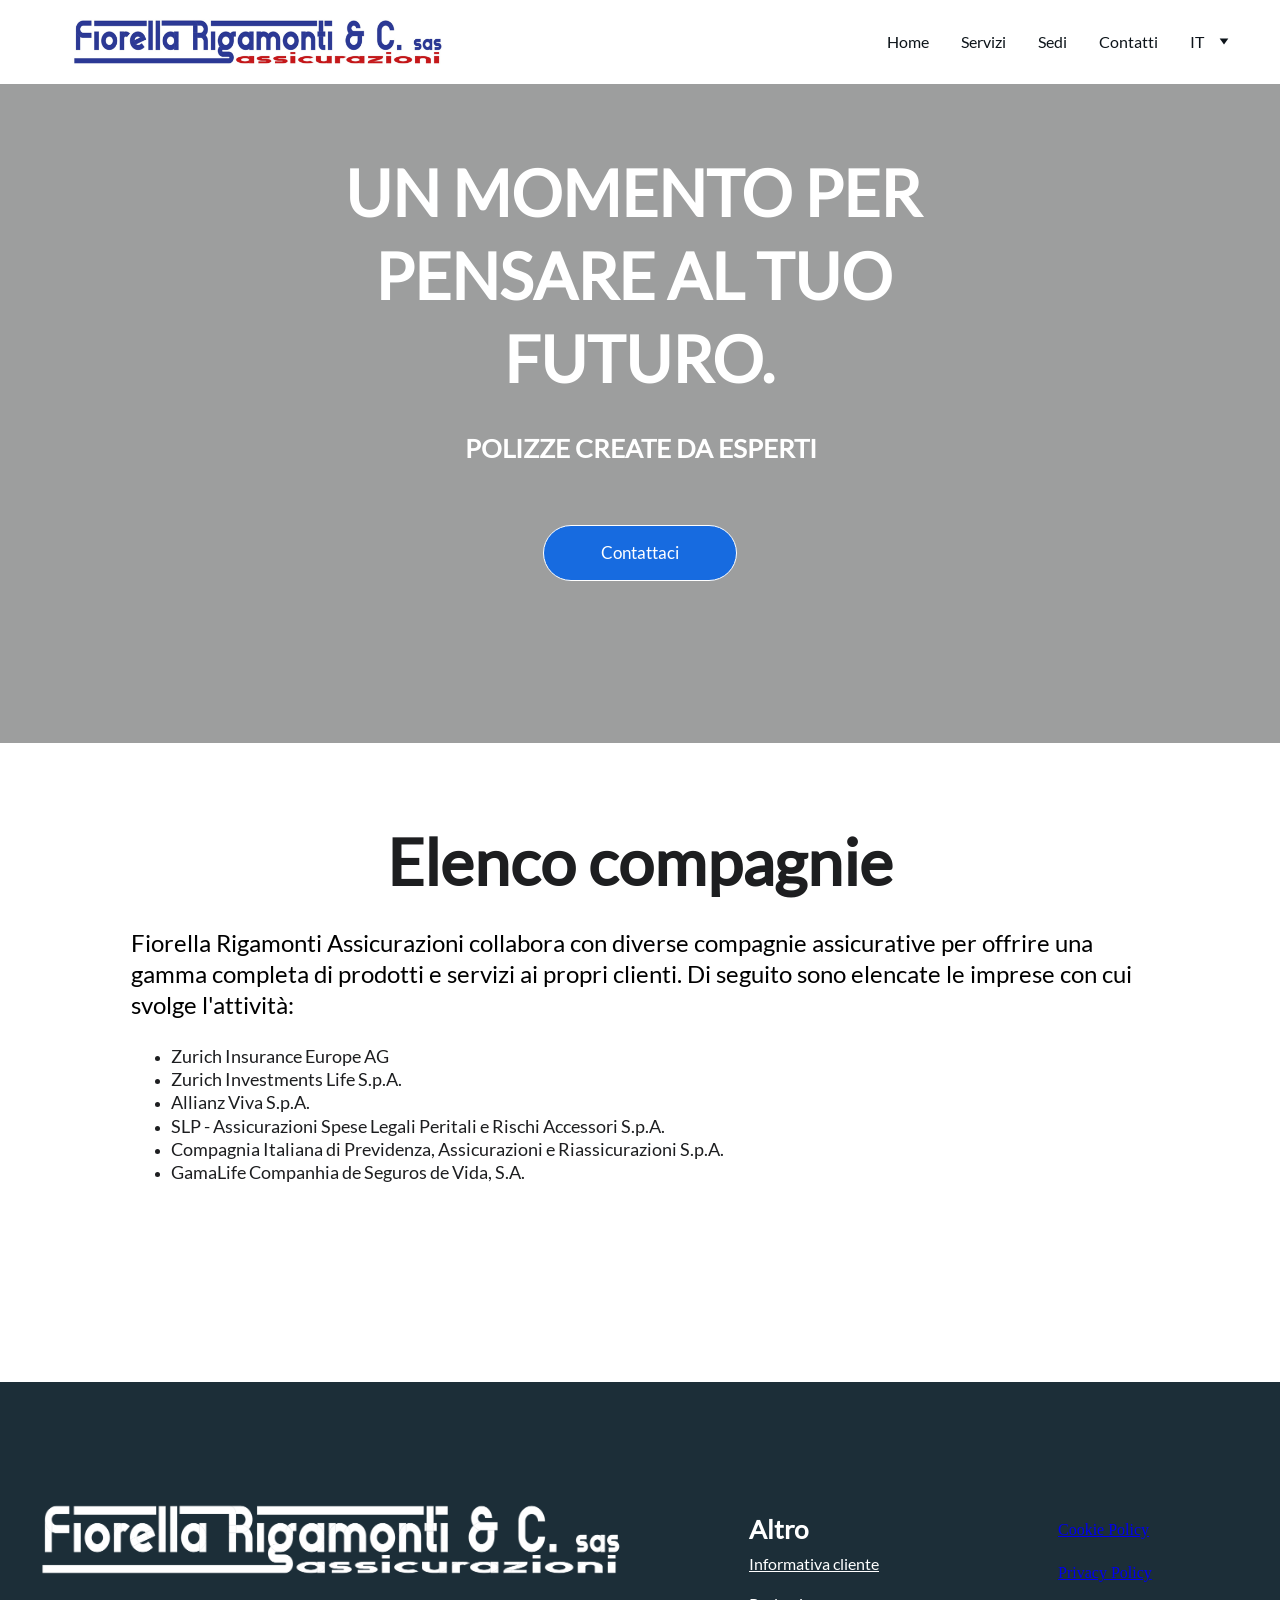
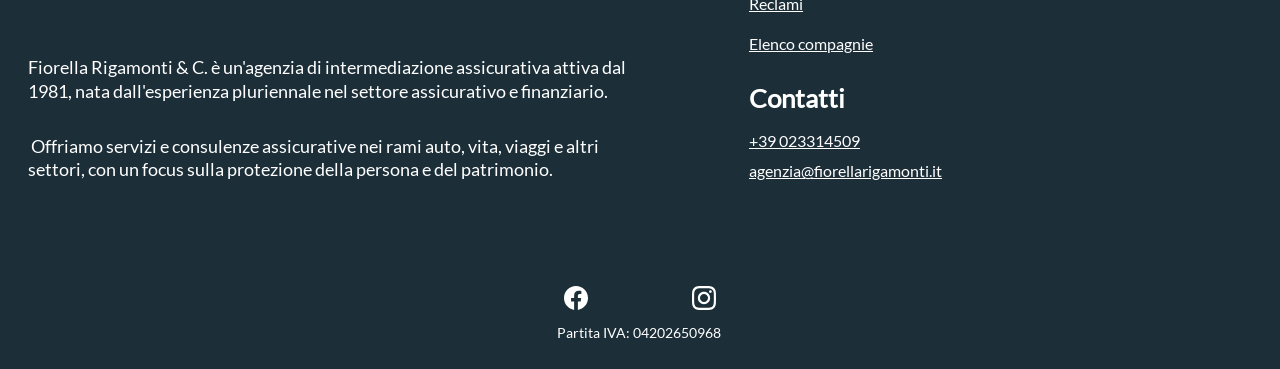
<file: services.html>
<!DOCTYPE html><html lang="it"><head><meta charset="utf-8"><meta name="viewport" content="width=device-width, initial-scale=1.0"><meta name="generator" content="Hostinger Website Builder"><script type="application/ld+json">{"@context":"https://schema.org/","name":"Assicurazioni complete per ogni esigenza con Elenco Compagnie","url":"https://www.fiorellarigamonti.it/services","description":"Fiorella Rigamonti Assicurazioni offre una gamma completa di prodotti assicurativi collaborando con compagnie leader come Zurich e Allianz. Scopri le migliori soluzioni per la tua protezione e sicurezza finanziaria.","image":"_assets/img/logo-rigamonti_page-0001-2-YanqXllkgBs7w8Zj-06d56128.jpg","inLanguage":"it","keywords":["assicurazioni","protezione","compagnie leader"],"@type":"WebPage"}</script><!--[--><!--[--><!--]--><!--[--><link rel="alternate" hreflang="x-default" href="services.html"><link rel="alternate" hreflang="it" href="services.html"><!--]--><link href="_assets/fonts/lato.css?v=2" rel="stylesheet"><style>html{-webkit-text-size-adjust:100%;-moz-text-size-adjust:100%;text-size-adjust:100%}</style><title>Assicurazioni complete per ogni esigenza con Elenco Compagnie | Fiorella Rigamonti Assicurazioni</title><meta name="description" content="Fiorella Rigamonti Assicurazioni offre una gamma completa di prodotti assicurativi collaborando con compagnie leader come Zurich e Allianz. Scopri le migliori soluzioni per la tua protezione e sicurezza finanziaria."><link rel="icon" type="image/png" sizes="16x16" href="_assets/img/untitled-design-40-Y4LDEyp4wZtlBqlL-7be61fba.png"><link rel="icon" type="image/png" sizes="32x32" href="_assets/img/untitled-design-40-Y4LDEyp4wZtlBqlL-0c614ba9.png"><link rel="icon" type="image/png" sizes="192x192" href="_assets/img/untitled-design-40-Y4LDEyp4wZtlBqlL-69ada75e.png"><link rel="apple-touch-icon" href="_assets/img/untitled-design-40-Y4LDEyp4wZtlBqlL-d29557c6.png"><meta content="https://www.fiorellarigamonti.it/services" property="og:url"><link rel="canonical" href="https://www.fiorellarigamonti.it/services"><meta content="Assicurazioni complete per ogni esigenza con Elenco Compagnie | Fiorella Rigamonti Assicurazioni" property="og:title"><meta name="twitter:title" content="Assicurazioni complete per ogni esigenza con Elenco Compagnie | Fiorella Rigamonti Assicurazioni"><meta content="website" property="og:type"><meta property="og:description" content="Fiorella Rigamonti Assicurazioni offre una gamma completa di prodotti assicurativi collaborando con compagnie leader come Zurich e Allianz. Scopri le migliori soluzioni per la tua protezione e sicurezza finanziaria."><meta name="twitter:description" content="Fiorella Rigamonti Assicurazioni offre una gamma completa di prodotti assicurativi collaborando con compagnie leader come Zurich e Allianz. Scopri le migliori soluzioni per la tua protezione e sicurezza finanziaria."><meta property="og:site_name" content="Fiorella Rigamonti Assicurazioni"><meta name="keywords" content="assicurazioni, protezione, compagnie leader"><meta content="https://www.fiorellarigamonti.it/_assets/img/logo-rigamonti_page-0001-2-YanqXllkgBs7w8Zj-06d56128.jpg" property="og:image"><meta content="https://www.fiorellarigamonti.it/_assets/img/logo-rigamonti_page-0001-2-YanqXllkgBs7w8Zj-06d56128.jpg" name="twitter:image"><meta content="" property="og:image:alt"><meta content="" name="twitter:image:alt"><meta name="twitter:card" content="summary_large_image"><!----><!--]--><style></style><script>(function(){const postDate = null;

			const currentDate = new Date().setHours(0, 0, 0, 0);
			const postPublishDate = new Date(postDate).setHours(0, 0, 0, 0);

			if (postPublishDate && currentDate < postPublishDate) {
				window.location.replace('/');
			}
		})();</script><link rel="stylesheet" href="_astro-1786691462242/_..DaVp2KJD.css"><link rel="stylesheet" href="_astro-1786691462242/cookieconsent.p7tfYeZO.css"><style>:root{--color-meteorite-dark:#2f1c6a;--color-meteorite-dark-2:#1f1346;--color-meteorite:#8c85ff;--color-meteorite-light:#d5dfff;--color-primary-dark:#5025d1;--color-primary:#673de6;--color-primary-light:#ebe4ff;--color-primary-charts:#b39ef3;--color-danger-dark:#d63163;--color-danger:#fc5185;--color-danger-light:#ffe8ef;--color-danger-charts:#fea8c2;--color-warning-dark:#fea419;--color-warning-dark-2:#9f6000;--color-warning-charts:#ffd28c;--color-warning:#ffcd35;--color-warning-light:#fff8e2;--color-success-dark:#008361;--color-success:#00b090;--color-success-light:#def4f0;--color-dark:#1d1e20;--color-black:#18181a;--color-gray-dark:#36344d;--color-gray:#727586;--color-gray-border:#dadce0;--color-gray-light:#f2f3f6;--color-light:#fff;--color-azure:#357df9;--color-azure-light:#e3ebf9;--color-azure-dark:#265ab2;--color-indigo:#6366f1;--color-neutral-200:#d8dae0}.whats-app-bubble{z-index:19;cursor:pointer;border-radius:100px;display:flex;position:fixed;bottom:24px;right:20px;box-shadow:0 4px 12px #00000026}#wtpQualitySign_fixedCSS,#wtpQualitySign_popupCSS{bottom:10px!important}#wtpQualitySign_fixedCSS{z-index:17!important}#wtpQualitySign_popupCSS{z-index:18!important}
</style><script type="application/ld+json" id="fs-attivita">{"@context":"https://schema.org","@type":"InsuranceAgency","@id":"https://www.fiorellarigamonti.it/#attivita","name":"Fiorella Rigamonti & C. S.a.S","url":"https://www.fiorellarigamonti.it/","telephone":"+39 02 331 4509","address":{"@type":"PostalAddress","streetAddress":"Piazza Sei Febbraio, 12","postalCode":"20145","addressLocality":"Milano","addressRegion":"MI","addressCountry":"IT"},"hasMap":"https://www.google.com/maps/search/?api=1&query=Fiorella%20Rigamonti%20%26%20C.%20S.a.S%20Piazza%20Sei%20Febbraio%2C%2012%20Milano","openingHoursSpecification":[{"@type":"OpeningHoursSpecification","dayOfWeek":"Friday","opens":"09:00","closes":"13:00"},{"@type":"OpeningHoursSpecification","dayOfWeek":"Friday","opens":"14:30","closes":"17:00"},{"@type":"OpeningHoursSpecification","dayOfWeek":"Monday","opens":"09:00","closes":"13:00"},{"@type":"OpeningHoursSpecification","dayOfWeek":"Monday","opens":"14:30","closes":"18:00"},{"@type":"OpeningHoursSpecification","dayOfWeek":"Tuesday","opens":"09:00","closes":"13:00"},{"@type":"OpeningHoursSpecification","dayOfWeek":"Tuesday","opens":"14:30","closes":"18:00"},{"@type":"OpeningHoursSpecification","dayOfWeek":"Wednesday","opens":"09:00","closes":"13:00"},{"@type":"OpeningHoursSpecification","dayOfWeek":"Wednesday","opens":"14:30","closes":"18:00"},{"@type":"OpeningHoursSpecification","dayOfWeek":"Thursday","opens":"09:00","closes":"13:00"},{"@type":"OpeningHoursSpecification","dayOfWeek":"Thursday","opens":"14:30","closes":"18:00"}]}</script>
</head><body><div><style>astro-island,astro-slot,astro-static-slot{display:contents}</style><script>(()=>{var e=async t=>{await(await t())()};(self.Astro||(self.Astro={})).only=e;window.dispatchEvent(new Event("astro:only"));})();</script><script>(()=>{var g=Object.defineProperty;var w=(a,s,c)=>s in a?g(a,s,{enumerable:!0,configurable:!0,writable:!0,value:c}):a[s]=c;var l=(a,s,c)=>w(a,typeof s!="symbol"?s+"":s,c);var E=new Set(["__proto__","constructor","prototype"]);{let a={0:t=>y(t),1:t=>c(t),2:t=>new RegExp(t),3:t=>new Date(t),4:t=>new Map(c(t)),5:t=>new Set(c(t)),6:t=>BigInt(t),7:t=>new URL(t),8:t=>new Uint8Array(t),9:t=>new Uint16Array(t),10:t=>new Uint32Array(t),11:t=>Number.POSITIVE_INFINITY*t},s=t=>{let[p,e]=t;return p in a?a[p](e):void 0},c=t=>t.map(s),y=t=>typeof t!="object"||t===null?t:Object.fromEntries(Object.entries(t).map(([p,e])=>[p,s(e)]));class f extends HTMLElement{constructor(){super(...arguments);l(this,"Component");l(this,"hydrator");l(this,"hydrate",async()=>{var b;if(!this.hydrator||!this.isConnected)return;let e=(b=this.parentElement)==null?void 0:b.closest("astro-island[ssr]");if(e){e.addEventListener("astro:hydrate",this.hydrate,{once:!0});return}let r=this.querySelectorAll("astro-slot"),n={},d=this.querySelectorAll("template[data-astro-template]");for(let o of d){let i=o.closest(this.tagName);i!=null&&i.isSameNode(this)&&(n[o.getAttribute("data-astro-template")||"default"]=o.innerHTML,o.remove())}for(let o of r){let i=o.closest(this.tagName);i!=null&&i.isSameNode(this)&&(n[o.getAttribute("name")||"default"]=o.innerHTML)}let u;try{u=this.hasAttribute("props")?y(JSON.parse(this.getAttribute("props"))):{}}catch(o){let i=this.getAttribute("component-url")||"<unknown>",v=this.getAttribute("component-export");throw v&&(i+=` (export ${v})`),console.error(`[hydrate] Error parsing props for component ${i}`,this.getAttribute("props"),o),o}let h;await this.hydrator(this)(this.Component,u,n,{client:this.getAttribute("client")}),this.removeAttribute("ssr"),this.dispatchEvent(new CustomEvent("astro:hydrate"))});l(this,"unmount",()=>{this.isConnected||this.dispatchEvent(new CustomEvent("astro:unmount"))})}disconnectedCallback(){document.removeEventListener("astro:after-swap",this.unmount),document.addEventListener("astro:after-swap",this.unmount,{once:!0})}connectedCallback(){if(!this.hasAttribute("await-children")||document.readyState==="interactive"||document.readyState==="complete")this.childrenConnectedCallback();else{let e=()=>{document.removeEventListener("DOMContentLoaded",e),r.disconnect(),this.childrenConnectedCallback()},r=new MutationObserver(()=>{var n;((n=this.lastChild)==null?void 0:n.nodeType)===Node.COMMENT_NODE&&this.lastChild.nodeValue==="astro:end"&&(this.lastChild.remove(),e())});r.observe(this,{childList:!0}),document.addEventListener("DOMContentLoaded",e)}}async childrenConnectedCallback(){let e=this.getAttribute("before-hydration-url");e&&await import(e),this.start()}getRetryImportUrl(e){let r=new URL(e,document.baseURI);return r.searchParams.set("astro-retry",Date.now().toString()),r.toString()}async importWithRetry(e){try{return await import(e)}catch(r){return await new Promise(n=>setTimeout(n,1e3)),import(this.getRetryImportUrl(e))}}handleHydrationError(e){let r=this.getAttribute("component-url"),n=new CustomEvent("astro:hydration-error",{cancelable:!0,bubbles:!0,composed:!0,detail:{error:e,componentUrl:r}});this.dispatchEvent(n)&&console.error(`[astro-island] Error hydrating ${r}`,e)}async start(){let e=JSON.parse(this.getAttribute("opts")),r=this.getAttribute("client");if(Astro[r]===void 0){window.addEventListener(`astro:${r}`,()=>this.start(),{once:!0});return}try{await Astro[r](async()=>{let n=this.getAttribute("renderer-url");try{let[d,{default:u}]=await Promise.all([this.importWithRetry(this.getAttribute("component-url")),n?this.importWithRetry(n):Promise.resolve({default:()=>()=>{}})]),h=this.getAttribute("component-export")||"default";if(h.includes(".")){this.Component=d;for(let m of h.split(".")){if(E.has(m)||!this.Component||typeof this.Component!="object"&&typeof this.Component!="function"||!Object.hasOwn(this.Component,m))throw new Error(`Invalid component export path: ${h}`);this.Component=this.Component[m]}}else{if(E.has(h))throw new Error(`Invalid component export path: ${h}`);this.Component=d[h]}return this.hydrator=u,this.hydrate}catch(d){return this.handleHydrationError(d),()=>{}}},e,this)}catch(n){this.handleHydrationError(n)}}attributeChangedCallback(){this.hydrate()}}l(f,"observedAttributes",["props"]),customElements.get("astro-island")||customElements.define("astro-island",f)}})();</script><astro-island uid="ZqCgQs" component-url="/_astro-1786691462242/ClientHead.CmzC6zvb2.js" component-export="default" renderer-url="/_astro-1786691462242/client.CFf_zUXy.js" props="{&quot;page-noindex&quot;:[0,false],&quot;canonical-url&quot;:[0,&quot;https://www.fiorellarigamonti.it/services&quot;],&quot;site-meta&quot;:[0,{&quot;version&quot;:[0,201],&quot;template&quot;:[0,&quot;aigenerated&quot;],&quot;metaTitle&quot;:[0,&quot;Fiorella Rigamonti Assicurazioni&quot;],&quot;customMeta&quot;:[0,&quot;&lt;!-- Iubenda Privacy &amp; Cookie Policy Links --&gt;\n&lt;a href=\&quot;https://www.iubenda.com/privacy-policy/32109306\&quot; class=\&quot;iubenda-white iubenda-noiframe iubenda-embed\&quot; title=\&quot;Privacy Policy\&quot;&gt;Privacy Policy&lt;/a&gt;\n&lt;a href=\&quot;https://www.iubenda.com/privacy-policy/32109306/cookie-policy\&quot; class=\&quot;iubenda-white iubenda-noiframe iubenda-embed\&quot; title=\&quot;Cookie Policy\&quot;&gt;Cookie Policy&lt;/a&gt;\n\n&lt;!-- Iubenda Script --&gt;\n&lt;script type=\&quot;text/javascript\&quot;&gt;\n  (function (w,d) {\n    var loader = function () {\n      var s = d.createElement(\&quot;script\&quot;), tag = d.getElementsByTagName(\&quot;script\&quot;)[0];\n      s.src = \&quot;https://cdn.iubenda.com/iubenda.js\&quot;;\n      tag.parentNode.insertBefore(s, tag);\n    };\n    if(w.addEventListener){\n      w.addEventListener(\&quot;load\&quot;, loader, false);\n    } else if(w.attachEvent){\n      w.attachEvent(\&quot;onload\&quot;, loader);\n    } else {\n      w.onload = loader;\n    }\n  })(window, document);\n&lt;/script&gt;\n\n&lt;a href=\&quot;https://www.iubenda.com/privacy-policy/32109306/cookie-policy\&quot; class=\&quot;iubenda-white iubenda-noiframe iubenda-embed iubenda-noiframe \&quot; title=\&quot;Cookie Policy \&quot;&gt;Cookie Policy&lt;/a&gt;&lt;script type=\&quot;text/javascript\&quot;&gt;(function (w,d) {var loader = function () {var s = d.createElement(\&quot;script\&quot;), tag = d.getElementsByTagName(\&quot;script\&quot;)[0]; s.src=\&quot;https://cdn.iubenda.com/iubenda.js\&quot;; tag.parentNode.insertBefore(s,tag);}; if(w.addEventListener){w.addEventListener(\&quot;load\&quot;, loader, false);}else if(w.attachEvent){w.attachEvent(\&quot;onload\&quot;, loader);}else{w.onload = loader;}})(window, document);&lt;/script&gt;\n\n&quot;],&quot;ogImageAlt&quot;:[0,&quot;&quot;],&quot;faviconPath&quot;:[0,&quot;untitled-design-40-Y4LDEyp4wZtlBqlL.png&quot;],&quot;ogImagePath&quot;:[0,&quot;logo-rigamonti_page-0001-2-YanqXllkgBs7w8Zj.jpg&quot;],&quot;aiWebsiteType&quot;:[0,&quot;Business&quot;],&quot;defaultLocale&quot;:[0,&quot;it&quot;],&quot;faviconOrigin&quot;:[0,&quot;assets&quot;],&quot;ogImageOrigin&quot;:[0,&quot;assets&quot;],&quot;whatsAppNumber&quot;:[0,&quot;&quot;],&quot;googleAnalytics&quot;:[0,&quot;G-1KTSZDWTE5&quot;],&quot;whatsAppMessage&quot;:[0,&quot;&quot;],&quot;customBodyElements&quot;:[0,&quot;&lt;script type=\&quot;text/javascript\&quot;&gt;\n  (function (w,d) {\n    var loader = function () {\n      var s = d.createElement(\&quot;script\&quot;), tag = d.getElementsByTagName(\&quot;script\&quot;)[0];\n      s.src = \&quot;https://cdn.iubenda.com/iubenda.js\&quot;;\n      tag.parentNode.insertBefore(s, tag);\n    };\n    if(w.addEventListener){\n      w.addEventListener(\&quot;load\&quot;, loader, false);\n    } else if(w.attachEvent){\n      w.attachEvent(\&quot;onload\&quot;, loader);\n    } else {\n      w.onload = loader;\n    }\n  })(window, document);\n&lt;/script&gt;&lt;script type=\&quot;text/javascript\&quot;&gt;(function (w,d) {var loader = function () {var s = d.createElement(\&quot;script\&quot;), tag = d.getElementsByTagName(\&quot;script\&quot;)[0]; s.src=\&quot;https://cdn.iubenda.com/iubenda.js\&quot;; tag.parentNode.insertBefore(s,tag);}; if(w.addEventListener){w.addEventListener(\&quot;load\&quot;, loader, false);}else if(w.attachEvent){w.attachEvent(\&quot;onload\&quot;, loader);}else{w.onload = loader;}})(window, document);&lt;/script&gt;&quot;],&quot;customHeadElements&quot;:[0,&quot;&quot;],&quot;isCookieBarEnabled&quot;:[0,true],&quot;isPrivateModeActive&quot;:[0,false],&quot;demoEcommerceStoreId&quot;:[0,&quot;demo_01G0E9P2R0CFTNBWEEFCEV8EG5&quot;],&quot;shouldAddWWWPrefixToDomain&quot;:[0,true]}],&quot;domain&quot;:[0,&quot;www.fiorellarigamonti.it&quot;]}" ssr client="only" opts="{&quot;name&quot;:&quot;ClientHead&quot;,&quot;value&quot;:&quot;vue&quot;}"></astro-island><script>(()=>{var e=async t=>{await(await t())()};(self.Astro||(self.Astro={})).load=e;window.dispatchEvent(new Event("astro:load"));})();</script><astro-island uid="1O6HN6" prefix="s1" component-url="/_astro-1786691462242/Page.BVvSIxwg2.js" component-export="default" renderer-url="/_astro-1786691462242/client.CFf_zUXy.js" props="{&quot;pageData&quot;:[0,{&quot;pages&quot;:[0,{&quot;ai-3et2Y&quot;:[0,{&quot;type&quot;:[0,&quot;default&quot;],&quot;name&quot;:[0,&quot;Sedi&quot;],&quot;slug&quot;:[0,&quot;sedi&quot;]}],&quot;ai-U-0kH&quot;:[0,{&quot;type&quot;:[0,&quot;default&quot;],&quot;name&quot;:[0,&quot;Reclami&quot;],&quot;slug&quot;:[0,&quot;reclami&quot;]}],&quot;ai-YYlHa&quot;:[0,{&quot;type&quot;:[0,&quot;default&quot;],&quot;name&quot;:[0,&quot;Home&quot;],&quot;slug&quot;:[0,&quot;home&quot;]}],&quot;ai-YqOVA&quot;:[0,{&quot;type&quot;:[0,&quot;default&quot;],&quot;name&quot;:[0,&quot;Contatti&quot;],&quot;slug&quot;:[0,&quot;contatti&quot;]}],&quot;ai-g485s&quot;:[0,{&quot;type&quot;:[0,&quot;default&quot;],&quot;name&quot;:[0,&quot;Servizi&quot;],&quot;slug&quot;:[0,&quot;servizi&quot;]}],&quot;ai-okqVU&quot;:[0,{&quot;meta&quot;:[0,{&quot;title&quot;:[0,&quot;Assicurazioni complete per ogni esigenza con Elenco Compagnie&quot;],&quot;keywords&quot;:[1,[[0,&quot;assicurazioni&quot;],[0,&quot;protezione&quot;],[0,&quot;compagnie leader&quot;]]],&quot;description&quot;:[0,&quot;Fiorella Rigamonti Assicurazioni offre una gamma completa di prodotti assicurativi collaborando con compagnie leader come Zurich e Allianz. Scopri le migliori soluzioni per la tua protezione e sicurezza finanziaria.&quot;],&quot;focusKeyword&quot;:[0,&quot;assicurazioni&quot;]}],&quot;name&quot;:[0,&quot;Services&quot;],&quot;slug&quot;:[0,&quot;services&quot;],&quot;type&quot;:[0,&quot;default&quot;],&quot;blocks&quot;:[1,[[0,&quot;z-zTJY&quot;],[0,&quot;ai-NwYVfK&quot;]]],&quot;hiddenSlots&quot;:[1,[]]}],&quot;ai-xZWrB&quot;:[0,{&quot;type&quot;:[0,&quot;default&quot;],&quot;name&quot;:[0,&quot;About&quot;],&quot;slug&quot;:[0,&quot;about&quot;]}]}],&quot;blocks&quot;:[0,{&quot;header&quot;:[0,{&quot;slot&quot;:[0,&quot;header&quot;],&quot;type&quot;:[0,&quot;BlockNavigation&quot;],&quot;mobile&quot;:[0,{&quot;height&quot;:[0,142],&quot;logoHeight&quot;:[0,94]}],&quot;desktop&quot;:[0,{&quot;height&quot;:[0,192],&quot;logoHeight&quot;:[0,158]}],&quot;settings&quot;:[0,{&quot;styles&quot;:[0,{&quot;width&quot;:[0,&quot;1240px&quot;],&quot;padding&quot;:[0,&quot;30px 16px 30px 16px&quot;],&quot;m-padding&quot;:[0,&quot;24px 16px 24px 16px&quot;],&quot;logo-width&quot;:[0,&quot;420px&quot;],&quot;cartIconSize&quot;:[0,&quot;24px&quot;],&quot;link-spacing&quot;:[0,&quot;32px&quot;],&quot;m-logo-width&quot;:[0,&quot;250px&quot;],&quot;m-link-spacing&quot;:[0,&quot;20px&quot;],&quot;element-spacing&quot;:[0,&quot;32px&quot;],&quot;contrastBackgroundColor&quot;:[0,&quot;rgb(224, 224, 224)&quot;]}],&quot;cartText&quot;:[0,&quot;&quot;],&quot;isSticky&quot;:[0,true],&quot;showLogo&quot;:[0,true],&quot;headerLayout&quot;:[0,&quot;desktop-1&quot;],&quot;isCartVisible&quot;:[0,true],&quot;logoImagePath&quot;:[0,&quot;untitled-design-38-mP42axEwWJTLvlp4.png&quot;],&quot;mHeaderLayout&quot;:[0,&quot;mobile-1&quot;],&quot;logoImageOrigin&quot;:[0,&quot;assets&quot;],&quot;mobileLinksAlignment&quot;:[0,&quot;right&quot;]}],&quot;zindexes&quot;:[1,[]],&quot;background&quot;:[0,{&quot;color&quot;:[0,&quot;#ffffff&quot;],&quot;current&quot;:[0,&quot;color&quot;],&quot;isTransparent&quot;:[0,false]}],&quot;components&quot;:[1,[]],&quot;fontWeight&quot;:[0,400],&quot;logoAspectRatio&quot;:[0,2.6666666666666665],&quot;navLinkTextColor&quot;:[0,&quot;#0d141a&quot;],&quot;navLinkTextColorHover&quot;:[0,&quot;#0d141a&quot;]}],&quot;z-zTJY&quot;:[0,{&quot;type&quot;:[0,&quot;BlockLayout&quot;],&quot;mobile&quot;:[0,{&quot;minHeight&quot;:[0,424]}],&quot;desktop&quot;:[0,{&quot;minHeight&quot;:[0,659]}],&quot;settings&quot;:[0,{&quot;styles&quot;:[0,{&quot;block-padding&quot;:[0,&quot;16px 0 16px 0&quot;],&quot;m-block-padding&quot;:[0,&quot;16px&quot;]}]}],&quot;zindexes&quot;:[1,[[0,&quot;zEjS05&quot;],[0,&quot;zJI8rO&quot;],[0,&quot;z6NSMF&quot;]]],&quot;background&quot;:[0,{&quot;alt&quot;:[0,&quot;black and brown leather padded tub sofa&quot;],&quot;path&quot;:[0,&quot;fiot-AQEDOLoBOMUQeMxg.png&quot;],&quot;image&quot;:[0,&quot;https://assets.zyrosite.com/AE0al8e8RPSgE4jL/fiot-AQEDOLoBOMUQeMxg.png&quot;],&quot;video&quot;:[0,{&quot;videoSrc&quot;:[0,&quot;https://videos.pexels.com/video-files/857268/857268-uhd_2732_1440_24fps.mp4&quot;],&quot;videoThumbnailSrc&quot;:[0,&quot;https://images.pexels.com/videos/857268/free-video-857268.jpg?auto=compress&amp;cs=tinysrgb&amp;fit=crop&amp;h=630&amp;w=1200&quot;]}],&quot;origin&quot;:[0,&quot;assets&quot;],&quot;current&quot;:[0,&quot;video&quot;],&quot;gradient&quot;:[0,{&quot;angle&quot;:[0,135],&quot;colors&quot;:[1,[[0,{&quot;value&quot;:[0,&quot;#3949AB&quot;]}],[0,{&quot;value&quot;:[0,&quot;rgb(143, 17, 168)&quot;]}]]],&quot;isAnimated&quot;:[0,false]}],&quot;overlay-opacity&quot;:[0,&quot;0.43&quot;]}],&quot;components&quot;:[1,[[0,&quot;zEjS05&quot;],[0,&quot;zJI8rO&quot;],[0,&quot;z6NSMF&quot;]]],&quot;snapRowGap&quot;:[0,19],&quot;initialBlockId&quot;:[0,&quot;ai-i3vG_G&quot;],&quot;shouldKeepGridVisible&quot;:[0,false],&quot;isMobileAutoPositioningEnabled&quot;:[0,true]}],&quot;zSiG-O&quot;:[0,{&quot;slot&quot;:[0,&quot;footer&quot;],&quot;type&quot;:[0,&quot;BlockLayout&quot;],&quot;mobile&quot;:[0,{&quot;minHeight&quot;:[0,1064]}],&quot;desktop&quot;:[0,{&quot;minHeight&quot;:[0,587]}],&quot;settings&quot;:[0,{&quot;styles&quot;:[0,{&quot;cols&quot;:[0,&quot;12&quot;],&quot;rows&quot;:[0,10],&quot;width&quot;:[0,&quot;1224px&quot;],&quot;m-rows&quot;:[0,&quot;1&quot;],&quot;col-gap&quot;:[0,&quot;24px&quot;],&quot;row-gap&quot;:[0,&quot;16px&quot;],&quot;row-size&quot;:[0,&quot;48px&quot;],&quot;column-gap&quot;:[0,&quot;24px&quot;],&quot;block-padding&quot;:[0,&quot;16px 0 16px 0&quot;],&quot;m-block-padding&quot;:[0,&quot;40px 16px 40px 16px&quot;]}]}],&quot;zindexes&quot;:[1,[[0,&quot;zEk23M&quot;],[0,&quot;ai-6zfOPy&quot;],[0,&quot;ai-a-FlDh&quot;],[0,&quot;zL2b9d&quot;],[0,&quot;zBZZcN&quot;],[0,&quot;zMPT6R&quot;],[0,&quot;zCddoL&quot;],[0,&quot;ai-1wj57B&quot;],[0,&quot;ai-jFK2Sr&quot;],[0,&quot;ai-Gzs6CU&quot;],[0,&quot;zg3xFZ&quot;],[0,&quot;zTdTZI&quot;],[0,&quot;z5-Bs1&quot;]]],&quot;background&quot;:[0,{&quot;alt&quot;:[0,&quot;person in black long sleeve shirt holding persons hand&quot;],&quot;path&quot;:[0,&quot;photo-1600880292089-90a7e086ee0c&quot;],&quot;color&quot;:[0,&quot;rgb(28, 46, 56)&quot;],&quot;image&quot;:[0,&quot;https://images.unsplash.com/photo-1600880292089-90a7e086ee0c?ixid=M3wzOTE5Mjl8MHwxfHNlYXJjaHw1fHxJTlNVUkFOQ0V8ZW58MHx8fHwxNzQyNzQ2NDkyfDA&amp;ixlib=rb-4.0.3?w=1366&amp;q=70&amp;auto=format&quot;],&quot;video&quot;:[0,{&quot;videoSrc&quot;:[0,&quot;https://videos.pexels.com/video-files/7735496/7735496-hd_1920_1080_25fps.mp4&quot;],&quot;videoThumbnailSrc&quot;:[0,&quot;https://images.pexels.com/videos/7735496/achievement-adult-agreement-apartment-7735496.jpeg?auto=compress&amp;cs=tinysrgb&amp;fit=crop&amp;h=630&amp;w=1200&quot;]}],&quot;origin&quot;:[0,&quot;unsplash&quot;],&quot;current&quot;:[0,&quot;color&quot;],&quot;gradient&quot;:[0,{&quot;angle&quot;:[0,0],&quot;colors&quot;:[1,[[0,{&quot;value&quot;:[0,&quot;rgb(28, 46, 56)&quot;]}],[0,{&quot;value&quot;:[0,&quot;rgb(23, 107, 224)&quot;]}]]],&quot;isAnimated&quot;:[0,false]}],&quot;overlay-opacity&quot;:[0,&quot;0.92&quot;]}],&quot;components&quot;:[1,[[0,&quot;zEk23M&quot;],[0,&quot;ai-6zfOPy&quot;],[0,&quot;ai-a-FlDh&quot;],[0,&quot;zL2b9d&quot;],[0,&quot;zBZZcN&quot;],[0,&quot;zMPT6R&quot;],[0,&quot;zCddoL&quot;],[0,&quot;ai-1wj57B&quot;],[0,&quot;ai-jFK2Sr&quot;],[0,&quot;ai-Gzs6CU&quot;],[0,&quot;zg3xFZ&quot;],[0,&quot;zTdTZI&quot;],[0,&quot;z5-Bs1&quot;]]],&quot;initialBlockId&quot;:[0,&quot;W7N_1fYuy&quot;]}],&quot;ai-NwYVfK&quot;:[0,{&quot;type&quot;:[0,&quot;BlockLayout&quot;],&quot;aiData&quot;:[0,{&quot;type&quot;:[0,&quot;hero-for-not-first-page&quot;]}],&quot;mobile&quot;:[0,{&quot;minHeight&quot;:[0,539]}],&quot;desktop&quot;:[0,{&quot;minHeight&quot;:[0,639]}],&quot;settings&quot;:[0,{&quot;styles&quot;:[0,{&quot;block-padding&quot;:[0,&quot;16px 0 16px 0&quot;],&quot;m-block-padding&quot;:[0,&quot;16px&quot;]}]}],&quot;zindexes&quot;:[1,[[0,&quot;ai-WwVqRR&quot;],[0,&quot;ai-T9tdoB&quot;]]],&quot;attachment&quot;:[0,&quot;fixed&quot;],&quot;background&quot;:[0,{&quot;color&quot;:[0,&quot;rgb(255, 255, 255)&quot;],&quot;current&quot;:[0,&quot;color&quot;],&quot;gradient&quot;:[0,{&quot;angle&quot;:[0,135],&quot;colors&quot;:[1,[[0,{&quot;value&quot;:[0,&quot;rgb(23, 107, 224)&quot;]}],[0,{&quot;value&quot;:[0,&quot;rgb(143, 17, 168)&quot;]}]]],&quot;isAnimated&quot;:[0,false]}],&quot;overlay-opacity&quot;:[0,&quot;0.90&quot;]}],&quot;components&quot;:[1,[[0,&quot;ai-WwVqRR&quot;],[0,&quot;ai-T9tdoB&quot;]]],&quot;initialBlockId&quot;:[0,&quot;zRepLm&quot;]}]}],&quot;elements&quot;:[0,{&quot;z5-Bs1&quot;:[0,{&quot;type&quot;:[0,&quot;GridEmbed&quot;],&quot;mobile&quot;:[0,{&quot;top&quot;:[0,854],&quot;left&quot;:[0,0],&quot;width&quot;:[0,328],&quot;height&quot;:[0,21.921875]}],&quot;content&quot;:[0,&quot;&lt;a href=\&quot;https://www.iubenda.com/privacy-policy/32109306/cookie-policy\&quot; class=\&quot;iubenda-white iubenda-noiframe iubenda-embed iubenda-noiframe\&quot; title=\&quot;Cookie Policy \&quot;&gt;Cookie Policy&lt;/a&gt;&lt;script type=\&quot;text/javascript\&quot;&gt;(function (w,d) {var loader = function () {var s = d.createElement(\&quot;script\&quot;), tag = d.getElementsByTagName(\&quot;script\&quot;)[0]; s.src=\&quot;https://cdn.iubenda.com/iubenda.js\&quot;; tag.parentNode.insertBefore(s,tag);}; if(w.addEventListener){w.addEventListener(\&quot;load\&quot;, loader, false);}else if(w.attachEvent){w.attachEvent(\&quot;onload\&quot;, loader);}else{w.onload = loader;}})(window, document);&lt;/script&gt;&quot;],&quot;desktop&quot;:[0,{&quot;top&quot;:[0,139],&quot;left&quot;:[0,1030],&quot;width&quot;:[0,107],&quot;height&quot;:[0,27]}],&quot;settings&quot;:[0,{&quot;styles&quot;:[0,{}]}]}],&quot;z6NSMF&quot;:[0,{&quot;rel&quot;:[0,&quot;&quot;],&quot;href&quot;:[0,&quot;/contatti#contattaci&quot;],&quot;type&quot;:[0,&quot;GridButton&quot;],&quot;mobile&quot;:[0,{&quot;top&quot;:[0,291],&quot;left&quot;:[0,82],&quot;width&quot;:[0,164],&quot;height&quot;:[0,56]}],&quot;target&quot;:[0,&quot;_self&quot;],&quot;content&quot;:[0,&quot;Contattaci&quot;],&quot;desktop&quot;:[0,{&quot;top&quot;:[0,441],&quot;left&quot;:[0,515],&quot;width&quot;:[0,194],&quot;height&quot;:[0,56],&quot;fontSize&quot;:[0,17]}],&quot;linkType&quot;:[0,&quot;anchored-section&quot;],&quot;settings&quot;:[0,{&quot;type&quot;:[0,&quot;primary&quot;],&quot;styles&quot;:[0,{&quot;align&quot;:[0,&quot;center&quot;],&quot;justify&quot;:[0,&quot;center&quot;],&quot;m-element-margin&quot;:[0,&quot;0 0 16px 0&quot;]}]}],&quot;animation&quot;:[0,{&quot;name&quot;:[0,&quot;slide&quot;],&quot;type&quot;:[0,&quot;global&quot;]}],&quot;fontColor&quot;:[0,&quot;#ffffff&quot;],&quot;fontWeight&quot;:[0,500],&quot;borderColor&quot;:[0,&quot;#ffffff&quot;],&quot;borderWidth&quot;:[0,1],&quot;borderRadius&quot;:[0,28],&quot;linkedPageId&quot;:[0,&quot;contattaci&quot;],&quot;fontColorHover&quot;:[0,&quot;#ffffff&quot;],&quot;backgroundColor&quot;:[0,&quot;rgb(23, 107, 224)&quot;],&quot;borderColorHover&quot;:[0,&quot;#ffffff&quot;],&quot;initialElementId&quot;:[0,&quot;ai-BEsZnm&quot;],&quot;backgroundColorHover&quot;:[0,&quot;rgba(255, 255, 255, 0)&quot;]}],&quot;zBZZcN&quot;:[0,{&quot;type&quot;:[0,&quot;GridTextBox&quot;],&quot;mobile&quot;:[0,{&quot;top&quot;:[0,416],&quot;left&quot;:[0,0],&quot;width&quot;:[0,328],&quot;height&quot;:[0,24]}],&quot;content&quot;:[0,&quot;&lt;p dir=\&quot;auto\&quot; style=\&quot;color: rgb(255, 255, 255)\&quot; class=\&quot;body\&quot;&gt;&lt;u&gt;&lt;a target=\&quot;_self\&quot; rel=\&quot;\&quot; href=\&quot;/about\&quot; style=\&quot;text-decoration: none;\&quot; data-page-id=\&quot;ai-xZWrB\&quot;&gt;Informativa cliente&lt;/a&gt;&lt;/u&gt;&lt;/p&gt;&quot;],&quot;desktop&quot;:[0,{&quot;top&quot;:[0,170],&quot;left&quot;:[0,721],&quot;width&quot;:[0,194],&quot;height&quot;:[0,24]}],&quot;settings&quot;:[0,{&quot;styles&quot;:[0,{&quot;text&quot;:[0,&quot;left&quot;],&quot;align&quot;:[0,&quot;flex-start&quot;],&quot;justify&quot;:[0,&quot;center&quot;],&quot;m-element-margin&quot;:[0,&quot;0 0 24px 0&quot;]}]}],&quot;animation&quot;:[0,{&quot;name&quot;:[0,&quot;slide&quot;],&quot;type&quot;:[0,&quot;global&quot;]}],&quot;initialElementId&quot;:[0,&quot;fRoA6n-q74&quot;]}],&quot;zCddoL&quot;:[0,{&quot;type&quot;:[0,&quot;GridTextBox&quot;],&quot;mobile&quot;:[0,{&quot;top&quot;:[0,496],&quot;left&quot;:[0,0],&quot;width&quot;:[0,328],&quot;height&quot;:[0,24]}],&quot;content&quot;:[0,&quot;&lt;p class=\&quot;body\&quot; style=\&quot;color: rgb(255, 255, 255)\&quot; dir=\&quot;auto\&quot;&gt;&lt;u&gt;&lt;a data-page-id=\&quot;ai-okqVU\&quot; style=\&quot;text-decoration: none;\&quot; href=\&quot;/services\&quot; target=\&quot;_blank\&quot;&gt;Elenco compagnie&lt;/a&gt;&lt;/u&gt;&lt;/p&gt;&quot;],&quot;desktop&quot;:[0,{&quot;top&quot;:[0,250],&quot;left&quot;:[0,721],&quot;width&quot;:[0,194],&quot;height&quot;:[0,24]}],&quot;settings&quot;:[0,{&quot;styles&quot;:[0,{&quot;text&quot;:[0,&quot;left&quot;],&quot;align&quot;:[0,&quot;flex-start&quot;],&quot;justify&quot;:[0,&quot;center&quot;],&quot;m-element-margin&quot;:[0,&quot;0 0 24px 0&quot;]}]}],&quot;animation&quot;:[0,{&quot;name&quot;:[0,&quot;slide&quot;],&quot;type&quot;:[0,&quot;global&quot;]}],&quot;initialElementId&quot;:[0,&quot;fRoA6n-q74&quot;]}],&quot;zEjS05&quot;:[0,{&quot;type&quot;:[0,&quot;GridTextBox&quot;],&quot;mobile&quot;:[0,{&quot;top&quot;:[0,67],&quot;left&quot;:[0,0],&quot;width&quot;:[0,328],&quot;height&quot;:[0,125]}],&quot;content&quot;:[0,&quot;&lt;h1 style=\&quot;color: rgb(255, 255, 255); --lineHeightMobile: 1.3; --fontSizeMobile: 32px\&quot; dir=\&quot;auto\&quot;&gt;&lt;strong&gt;UN MOMENTO PER PENSARE AL TUO FUTURO.&lt;/strong&gt;&lt;/h1&gt;&quot;],&quot;desktop&quot;:[0,{&quot;top&quot;:[0,67],&quot;left&quot;:[0,257],&quot;width&quot;:[0,709],&quot;height&quot;:[0,250]}],&quot;settings&quot;:[0,{&quot;styles&quot;:[0,{&quot;text&quot;:[0,&quot;center&quot;],&quot;align&quot;:[0,&quot;flex-start&quot;],&quot;justify&quot;:[0,&quot;flex-start&quot;],&quot;m-element-margin&quot;:[0,&quot;0 0 16px 0&quot;]}]}],&quot;animation&quot;:[0,{&quot;name&quot;:[0,&quot;slide&quot;],&quot;type&quot;:[0,&quot;global&quot;]}],&quot;initialElementId&quot;:[0,&quot;ai-eJK_1Z&quot;]}],&quot;zEk23M&quot;:[0,{&quot;rel&quot;:[0,&quot;nofollow&quot;],&quot;type&quot;:[0,&quot;GridImage&quot;],&quot;mobile&quot;:[0,{&quot;top&quot;:[0,24],&quot;left&quot;:[0,0],&quot;width&quot;:[0,328],&quot;height&quot;:[0,111]}],&quot;desktop&quot;:[0,{&quot;top&quot;:[0,64],&quot;left&quot;:[0,0],&quot;width&quot;:[0,606],&quot;height&quot;:[0,186]}],&quot;settings&quot;:[0,{&quot;alt&quot;:[0,&quot;&quot;],&quot;path&quot;:[0,&quot;logo-rigamonti.pdf-Yyv95ZMgErUwV36O.png&quot;],&quot;origin&quot;:[0,&quot;assets&quot;],&quot;styles&quot;:[0,{&quot;align&quot;:[0,&quot;center&quot;],&quot;justify&quot;:[0,&quot;center&quot;],&quot;m-element-margin&quot;:[0,&quot;0 0 16px 0&quot;]}],&quot;clickAction&quot;:[0,&quot;none&quot;]}],&quot;animation&quot;:[0,{&quot;name&quot;:[0,&quot;slide&quot;],&quot;type&quot;:[0,&quot;global&quot;]}],&quot;fullResolutionWidth&quot;:[0,606],&quot;fullResolutionHeight&quot;:[0,226]}],&quot;zJI8rO&quot;:[0,{&quot;type&quot;:[0,&quot;GridTextBox&quot;],&quot;mobile&quot;:[0,{&quot;top&quot;:[0,227],&quot;left&quot;:[0,0],&quot;width&quot;:[0,328],&quot;height&quot;:[0,23]}],&quot;content&quot;:[0,&quot;&lt;h5 style=\&quot;color: rgb(255, 255, 255); --lineHeightMobile: 1.3; --fontSizeMobile: 18px\&quot; dir=\&quot;auto\&quot;&gt;POLIZZE CREATE DA ESPERTI&lt;/h5&gt;&quot;],&quot;desktop&quot;:[0,{&quot;top&quot;:[0,348],&quot;left&quot;:[0,361],&quot;width&quot;:[0,503],&quot;height&quot;:[0,34]}],&quot;settings&quot;:[0,{&quot;styles&quot;:[0,{&quot;text&quot;:[0,&quot;center&quot;],&quot;align&quot;:[0,&quot;flex-start&quot;],&quot;justify&quot;:[0,&quot;flex-start&quot;],&quot;m-element-margin&quot;:[0,&quot;0 0 16px 0&quot;]}]}],&quot;animation&quot;:[0,{&quot;name&quot;:[0,&quot;slide&quot;],&quot;type&quot;:[0,&quot;global&quot;]}],&quot;initialElementId&quot;:[0,&quot;ai-QXiq2H&quot;]}],&quot;zL2b9d&quot;:[0,{&quot;type&quot;:[0,&quot;GridTextBox&quot;],&quot;mobile&quot;:[0,{&quot;top&quot;:[0,369],&quot;left&quot;:[0,0],&quot;width&quot;:[0,328],&quot;height&quot;:[0,31]}],&quot;content&quot;:[0,&quot;&lt;h5 dir=\&quot;auto\&quot; style=\&quot;color: rgb(255, 255, 255); --lineHeightMobile: 1.3; --fontSizeMobile: 24px\&quot;&gt;Altro&lt;/h5&gt;&quot;],&quot;desktop&quot;:[0,{&quot;top&quot;:[0,131],&quot;left&quot;:[0,721],&quot;width&quot;:[0,400],&quot;height&quot;:[0,34]}],&quot;settings&quot;:[0,{&quot;styles&quot;:[0,{&quot;text&quot;:[0,&quot;left&quot;],&quot;align&quot;:[0,&quot;flex-start&quot;],&quot;justify&quot;:[0,&quot;center&quot;],&quot;m-element-margin&quot;:[0,&quot;0 0 24px 0&quot;]}]}],&quot;animation&quot;:[0,{&quot;name&quot;:[0,&quot;slide&quot;],&quot;type&quot;:[0,&quot;global&quot;]}],&quot;initialElementId&quot;:[0,&quot;fRoA6n-q74&quot;]}],&quot;zMPT6R&quot;:[0,{&quot;type&quot;:[0,&quot;GridTextBox&quot;],&quot;mobile&quot;:[0,{&quot;top&quot;:[0,456],&quot;left&quot;:[0,0],&quot;width&quot;:[0,328],&quot;height&quot;:[0,24]}],&quot;content&quot;:[0,&quot;&lt;p class=\&quot;body\&quot; style=\&quot;color: rgb(255, 255, 255)\&quot; dir=\&quot;auto\&quot;&gt;&lt;u&gt;&lt;a data-page-id=\&quot;ai-U-0kH\&quot; style=\&quot;text-decoration: none;\&quot; href=\&quot;/reclami\&quot; rel=\&quot;\&quot; target=\&quot;_self\&quot;&gt;Reclami&lt;/a&gt;&lt;/u&gt;&lt;/p&gt;&quot;],&quot;desktop&quot;:[0,{&quot;top&quot;:[0,210],&quot;left&quot;:[0,721],&quot;width&quot;:[0,194],&quot;height&quot;:[0,24]}],&quot;settings&quot;:[0,{&quot;styles&quot;:[0,{&quot;text&quot;:[0,&quot;left&quot;],&quot;align&quot;:[0,&quot;flex-start&quot;],&quot;justify&quot;:[0,&quot;center&quot;],&quot;m-element-margin&quot;:[0,&quot;0 0 24px 0&quot;]}]}],&quot;animation&quot;:[0,{&quot;name&quot;:[0,&quot;slide&quot;],&quot;type&quot;:[0,&quot;global&quot;]}],&quot;initialElementId&quot;:[0,&quot;fRoA6n-q74&quot;]}],&quot;zTdTZI&quot;:[0,{&quot;type&quot;:[0,&quot;GridEmbed&quot;],&quot;mobile&quot;:[0,{&quot;top&quot;:[0,774],&quot;left&quot;:[0,0],&quot;width&quot;:[0,328],&quot;height&quot;:[0,21.921875]}],&quot;content&quot;:[0,&quot;&lt;a href=\&quot;https://www.iubenda.com/privacy-policy/32109306\&quot; class=\&quot;iubenda-white iubenda-noiframe iubenda-embed iubenda-noiframe\&quot; title=\&quot;Privacy Policy \&quot;&gt;Privacy Policy&lt;/a&gt;&lt;script type=\&quot;text/javascript\&quot;&gt;(function (w,d) {var loader = function () {var s = d.createElement(\&quot;script\&quot;), tag = d.getElementsByTagName(\&quot;script\&quot;)[0]; s.src=\&quot;https://cdn.iubenda.com/iubenda.js\&quot;; tag.parentNode.insertBefore(s,tag);}; if(w.addEventListener){w.addEventListener(\&quot;load\&quot;, loader, false);}else if(w.attachEvent){w.attachEvent(\&quot;onload\&quot;, loader);}else{w.onload = loader;}})(window, document);&lt;/script&gt;&quot;],&quot;desktop&quot;:[0,{&quot;top&quot;:[0,182],&quot;left&quot;:[0,1030],&quot;width&quot;:[0,103],&quot;height&quot;:[0,27]}],&quot;settings&quot;:[0,{&quot;styles&quot;:[0,{}]}]}],&quot;zg3xFZ&quot;:[0,{&quot;type&quot;:[0,&quot;GridTextBox&quot;],&quot;mobile&quot;:[0,{&quot;top&quot;:[0,135],&quot;left&quot;:[0,0],&quot;width&quot;:[0,328],&quot;height&quot;:[0,192]}],&quot;content&quot;:[0,&quot;&lt;h3 dir=\&quot;auto\&quot; style=\&quot;color: rgb(255, 255, 255); --lineHeightMobile: 1.3; --lineHeightDesktop: 1.3; --fontSizeMobile: 16px; --fontSizeDesktop: 18px\&quot;&gt;&lt;span style=\&quot;font-weight: 400\&quot;&gt;Fiorella Rigamonti &amp;amp; C. è un&#39;agenzia di intermediazione assicurativa attiva dal 1981, nata dall&#39;esperienza pluriennale nel settore assicurativo e finanziario.&lt;/span&gt;&lt;/h3&gt;&lt;h3 dir=\&quot;auto\&quot; style=\&quot;color: rgb(255, 255, 255); --lineHeightMobile: 1.3; --lineHeightDesktop: 1.3; --fontSizeMobile: 16px; --fontSizeDesktop: 18px\&quot;&gt;&lt;span style=\&quot;font-weight: 400\&quot;&gt; Offriamo servizi e consulenze assicurative nei rami auto, vita, viaggi e altri settori, con un focus sulla protezione della persona e del patrimonio.&lt;/span&gt;&lt;/h3&gt;&quot;],&quot;desktop&quot;:[0,{&quot;top&quot;:[0,274],&quot;left&quot;:[0,0],&quot;width&quot;:[0,606],&quot;height&quot;:[0,126]}],&quot;settings&quot;:[0,{&quot;styles&quot;:[0,{&quot;text&quot;:[0,&quot;left&quot;],&quot;align&quot;:[0,&quot;flex-start&quot;],&quot;justify&quot;:[0,&quot;flex-start&quot;],&quot;m-element-margin&quot;:[0,&quot;0 0 16px 0&quot;]}]}],&quot;animation&quot;:[0,{&quot;name&quot;:[0,&quot;slide&quot;],&quot;type&quot;:[0,&quot;global&quot;]}]}],&quot;ai-1wj57B&quot;:[0,{&quot;type&quot;:[0,&quot;GridTextBox&quot;],&quot;mobile&quot;:[0,{&quot;top&quot;:[0,569],&quot;left&quot;:[0,0],&quot;width&quot;:[0,328],&quot;height&quot;:[0,31]}],&quot;content&quot;:[0,&quot;&lt;h5 dir=\&quot;auto\&quot; style=\&quot;color: rgb(255, 255, 255); --lineHeightMobile: 1.3; --fontSizeMobile: 24px\&quot;&gt;Contatti&lt;/h5&gt;&quot;],&quot;desktop&quot;:[0,{&quot;top&quot;:[0,300],&quot;left&quot;:[0,721],&quot;width&quot;:[0,400],&quot;height&quot;:[0,34]}],&quot;settings&quot;:[0,{&quot;styles&quot;:[0,{&quot;text&quot;:[0,&quot;left&quot;],&quot;align&quot;:[0,&quot;flex-start&quot;],&quot;justify&quot;:[0,&quot;center&quot;],&quot;m-element-margin&quot;:[0,&quot;0 0 24px 0&quot;]}]}],&quot;animation&quot;:[0,{&quot;name&quot;:[0,&quot;slide&quot;],&quot;type&quot;:[0,&quot;global&quot;]}],&quot;initialElementId&quot;:[0,&quot;fRoA6n-q74&quot;]}],&quot;ai-6zfOPy&quot;:[0,{&quot;type&quot;:[0,&quot;GridSocialIcons&quot;],&quot;links&quot;:[1,[[0,{&quot;svg&quot;:[0,&quot;&lt;svg xmlns=\&quot;http://www.w3.org/2000/svg\&quot; fill=\&quot;none\&quot; viewBox=\&quot;0 0 24 24\&quot; height=\&quot;24\&quot; width=\&quot;24\&quot;&gt;\n&lt;path fill=\&quot;currentColor\&quot; d=\&quot;M24 12.0726C24 5.44354 18.629 0.0725708 12 0.0725708C5.37097 0.0725708 0 5.44354 0 12.0726C0 18.0619 4.38823 23.0264 10.125 23.9274V15.5414H7.07661V12.0726H10.125V9.4287C10.125 6.42144 11.9153 4.76031 14.6574 4.76031C15.9706 4.76031 17.3439 4.99451 17.3439 4.99451V7.94612H15.8303C14.34 7.94612 13.875 8.87128 13.875 9.82015V12.0726H17.2031L16.6708 15.5414H13.875V23.9274C19.6118 23.0264 24 18.0619 24 12.0726Z\&quot;&gt;&lt;/path&gt;\n&lt;/svg&gt;\n&quot;],&quot;icon&quot;:[0,&quot;facebook&quot;],&quot;link&quot;:[0,&quot;https://www.facebook.com/people/Fiorella-Rigamonti-C-sas/100094292425423/&quot;]}],[0,{&quot;svg&quot;:[0,&quot;&lt;svg xmlns=\&quot;http://www.w3.org/2000/svg\&quot; fill=\&quot;none\&quot; viewBox=\&quot;0 0 24 24\&quot; height=\&quot;24\&quot; width=\&quot;24\&quot;&gt;\n&lt;path fill=\&quot;currentColor\&quot; d=\&quot;M12.0027 5.84808C8.59743 5.84808 5.85075 8.59477 5.85075 12C5.85075 15.4053 8.59743 18.1519 12.0027 18.1519C15.4079 18.1519 18.1546 15.4053 18.1546 12C18.1546 8.59477 15.4079 5.84808 12.0027 5.84808ZM12.0027 15.9996C9.80212 15.9996 8.00312 14.2059 8.00312 12C8.00312 9.7941 9.79677 8.00046 12.0027 8.00046C14.2086 8.00046 16.0022 9.7941 16.0022 12C16.0022 14.2059 14.2032 15.9996 12.0027 15.9996ZM19.8412 5.59644C19.8412 6.39421 19.1987 7.03135 18.4062 7.03135C17.6085 7.03135 16.9713 6.38885 16.9713 5.59644C16.9713 4.80402 17.6138 4.16153 18.4062 4.16153C19.1987 4.16153 19.8412 4.80402 19.8412 5.59644ZM23.9157 7.05277C23.8247 5.13063 23.3856 3.42801 21.9775 2.02522C20.5747 0.622429 18.8721 0.183388 16.9499 0.0870135C14.9689 -0.0254238 9.03112 -0.0254238 7.05008 0.0870135C5.1333 0.178034 3.43068 0.617075 2.02253 2.01986C0.614389 3.42265 0.180703 5.12527 0.0843279 7.04742C-0.0281093 9.02845 -0.0281093 14.9662 0.0843279 16.9472C0.175349 18.8694 0.614389 20.572 2.02253 21.9748C3.43068 23.3776 5.12794 23.8166 7.05008 23.913C9.03112 24.0254 14.9689 24.0254 16.9499 23.913C18.8721 23.822 20.5747 23.3829 21.9775 21.9748C23.3803 20.572 23.8193 18.8694 23.9157 16.9472C24.0281 14.9662 24.0281 9.03381 23.9157 7.05277ZM21.3564 19.0728C20.9388 20.1223 20.1303 20.9307 19.0755 21.3537C17.496 21.9802 13.7481 21.8356 12.0027 21.8356C10.2572 21.8356 6.50396 21.9748 4.92984 21.3537C3.88042 20.9361 3.07195 20.1276 2.64897 19.0728C2.02253 17.4934 2.16709 13.7455 2.16709 12C2.16709 10.2546 2.02789 6.50129 2.64897 4.92717C3.06659 3.87776 3.87507 3.06928 4.92984 2.6463C6.50931 2.01986 10.2572 2.16443 12.0027 2.16443C13.7481 2.16443 17.5014 2.02522 19.0755 2.6463C20.1249 3.06392 20.9334 3.8724 21.3564 4.92717C21.9828 6.50665 21.8383 10.2546 21.8383 12C21.8383 13.7455 21.9828 17.4987 21.3564 19.0728Z\&quot;&gt;&lt;/path&gt;\n&lt;/svg&gt;\n&quot;],&quot;icon&quot;:[0,&quot;instagram&quot;],&quot;link&quot;:[0,&quot;https://www.instagram.com/fiorellarigamonti.ass/&quot;]}]]],&quot;mobile&quot;:[0,{&quot;top&quot;:[0,944],&quot;left&quot;:[0,85],&quot;width&quot;:[0,158],&quot;height&quot;:[0,24]}],&quot;desktop&quot;:[0,{&quot;top&quot;:[0,504],&quot;left&quot;:[0,536],&quot;width&quot;:[0,152],&quot;height&quot;:[0,24]}],&quot;settings&quot;:[0,{&quot;styles&quot;:[0,{&quot;icon-size&quot;:[0,&quot;24px&quot;],&quot;icon-color&quot;:[0,&quot;#ffffff&quot;],&quot;icon-spacing&quot;:[0,&quot;space-between&quot;],&quot;icon-direction&quot;:[0,&quot;row&quot;],&quot;icon-color-hover&quot;:[0,&quot;#ffffff&quot;],&quot;m-element-margin&quot;:[0,&quot;0 0 32px 0&quot;],&quot;space-between-icons&quot;:[0,&quot;32px&quot;]}],&quot;useBrandColors&quot;:[0,false]}],&quot;animation&quot;:[0,{&quot;name&quot;:[0,&quot;slide&quot;],&quot;type&quot;:[0,&quot;global&quot;]}],&quot;initialElementId&quot;:[0,&quot;Jxpyzjxuzy&quot;]}],&quot;ai-Gzs6CU&quot;:[0,{&quot;type&quot;:[0,&quot;GridTextBox&quot;],&quot;mobile&quot;:[0,{&quot;top&quot;:[0,624],&quot;left&quot;:[0,0],&quot;width&quot;:[0,328],&quot;height&quot;:[0,24]}],&quot;content&quot;:[0,&quot;&lt;p class=\&quot;body\&quot; style=\&quot;color: rgb(255, 255, 255)\&quot; dir=\&quot;auto\&quot;&gt;&lt;u&gt;&lt;a data-page-id=\&quot;\&quot; style=\&quot;text-decoration: none;\&quot; href=\&quot;tel:023314509\&quot; rel=\&quot;\&quot; target=\&quot;_self\&quot;&gt;+39 023314509&lt;/a&gt;&lt;/u&gt;&lt;/p&gt;&quot;],&quot;desktop&quot;:[0,{&quot;top&quot;:[0,347],&quot;left&quot;:[0,721],&quot;width&quot;:[0,194],&quot;height&quot;:[0,24]}],&quot;settings&quot;:[0,{&quot;styles&quot;:[0,{&quot;text&quot;:[0,&quot;left&quot;],&quot;align&quot;:[0,&quot;flex-start&quot;],&quot;justify&quot;:[0,&quot;center&quot;],&quot;m-element-margin&quot;:[0,&quot;0 0 24px 0&quot;]}]}],&quot;animation&quot;:[0,{&quot;name&quot;:[0,&quot;slide&quot;],&quot;type&quot;:[0,&quot;global&quot;]}],&quot;initialElementId&quot;:[0,&quot;fRoA6n-q74&quot;]}],&quot;ai-T9tdoB&quot;:[0,{&quot;type&quot;:[0,&quot;GridTextBox&quot;],&quot;aiData&quot;:[0,{&quot;type&quot;:[0,&quot;Subtitle&quot;]}],&quot;mobile&quot;:[0,{&quot;top&quot;:[0,101],&quot;left&quot;:[0,0],&quot;width&quot;:[0,328],&quot;height&quot;:[0,380]}],&quot;content&quot;:[0,&quot;&lt;h2 style=\&quot;color: rgb(0, 0, 0); --lineHeightMobile: 1.3; --lineHeightDesktop: 1.3; --fontSizeMobile: 18px; --fontSizeDesktop: 24px; margin-bottom: unset\&quot; dir=\&quot;auto\&quot;&gt;&lt;span style=\&quot;font-weight: 400\&quot;&gt;Fiorella Rigamonti Assicurazioni collabora con diverse compagnie assicurative per offrire una gamma completa di prodotti e servizi ai propri clienti. Di seguito sono elencate le imprese con cui svolge l&#39;attività:&lt;/span&gt;&lt;/h2&gt;&lt;p class=\&quot;body\&quot; style=\&quot;color: rgb(0, 0, 0); --lineHeightMobile: 1.3; --fontSizeMobile: 18px; margin-bottom: unset\&quot; dir=\&quot;auto\&quot;&gt;&lt;/p&gt;&lt;ul dir=\&quot;auto\&quot;&gt;&lt;li&gt;&lt;p class=\&quot;body\&quot; style=\&quot;--lineHeightDesktop: 1.3; --fontSizeDesktop: 18px; margin-bottom: unset\&quot; dir=\&quot;auto\&quot;&gt;&lt;span style=\&quot;font-weight: 400\&quot;&gt;Zurich Insurance Europe AG&lt;/span&gt;&lt;/p&gt;&lt;/li&gt;&lt;li&gt;&lt;p class=\&quot;body\&quot; style=\&quot;--lineHeightDesktop: 1.3; --fontSizeDesktop: 18px; margin-bottom: unset\&quot; dir=\&quot;auto\&quot;&gt;&lt;span style=\&quot;font-weight: 400\&quot;&gt;Zurich Investments Life S.p.A.&lt;/span&gt;&lt;/p&gt;&lt;/li&gt;&lt;li&gt;&lt;p class=\&quot;body\&quot; style=\&quot;--lineHeightDesktop: 1.3; --fontSizeDesktop: 18px; margin-bottom: unset\&quot; dir=\&quot;auto\&quot;&gt;&lt;span style=\&quot;font-weight: 400\&quot;&gt;Allianz Viva S.p.A.&lt;/span&gt;&lt;/p&gt;&lt;/li&gt;&lt;li&gt;&lt;p class=\&quot;body\&quot; style=\&quot;--lineHeightDesktop: 1.3; --fontSizeDesktop: 18px; margin-bottom: unset\&quot; dir=\&quot;auto\&quot;&gt;&lt;span style=\&quot;font-weight: 400\&quot;&gt;SLP - Assicurazioni Spese Legali Peritali e Rischi Accessori S.p.A.&lt;/span&gt;&lt;/p&gt;&lt;/li&gt;&lt;li&gt;&lt;p class=\&quot;body\&quot; style=\&quot;--lineHeightDesktop: 1.3; --fontSizeDesktop: 18px; margin-bottom: unset\&quot; dir=\&quot;auto\&quot;&gt;&lt;span style=\&quot;font-weight: 400\&quot;&gt;Compagnia Italiana di Previdenza, Assicurazioni e Riassicurazioni S.p.A.&lt;/span&gt;&lt;/p&gt;&lt;/li&gt;&lt;li&gt;&lt;p class=\&quot;body\&quot; style=\&quot;--lineHeightDesktop: 1.3; --fontSizeDesktop: 18px; margin-bottom: unset\&quot; dir=\&quot;auto\&quot;&gt;&lt;span style=\&quot;font-weight: 400\&quot;&gt;GamaLife Companhia de Seguros de Vida, S.A.&lt;/span&gt;&lt;/p&gt;&lt;/li&gt;&lt;/ul&gt;&quot;],&quot;desktop&quot;:[0,{&quot;top&quot;:[0,184],&quot;left&quot;:[0,103],&quot;width&quot;:[0,1018],&quot;height&quot;:[0,258]}],&quot;settings&quot;:[0,{&quot;styles&quot;:[0,{&quot;text&quot;:[0,&quot;left&quot;],&quot;align&quot;:[0,&quot;flex-start&quot;],&quot;justify&quot;:[0,&quot;flex-start&quot;],&quot;m-element-margin&quot;:[0,&quot;0 0 16px 0&quot;]}]}],&quot;animation&quot;:[0,{&quot;name&quot;:[0,&quot;slide&quot;],&quot;type&quot;:[0,&quot;global&quot;]}],&quot;initialElementId&quot;:[0,&quot;zdjZA4&quot;]}],&quot;ai-WwVqRR&quot;:[0,{&quot;type&quot;:[0,&quot;GridTextBox&quot;],&quot;aiData&quot;:[0,{&quot;type&quot;:[0,&quot;Title&quot;]}],&quot;mobile&quot;:[0,{&quot;top&quot;:[0,28],&quot;left&quot;:[0,0],&quot;width&quot;:[0,328],&quot;height&quot;:[0,42]}],&quot;content&quot;:[0,&quot;&lt;h1 style=\&quot;--lineHeightMobile: 1.3; --fontSizeMobile: 32px; margin-bottom: unset\&quot; dir=\&quot;auto\&quot;&gt;Elenco compagnie&lt;/h1&gt;&quot;],&quot;desktop&quot;:[0,{&quot;top&quot;:[0,77],&quot;left&quot;:[0,0],&quot;width&quot;:[0,1224],&quot;height&quot;:[0,83]}],&quot;settings&quot;:[0,{&quot;styles&quot;:[0,{&quot;text&quot;:[0,&quot;center&quot;],&quot;align&quot;:[0,&quot;flex-start&quot;],&quot;justify&quot;:[0,&quot;flex-start&quot;],&quot;m-element-margin&quot;:[0,&quot;0 0 16px 0&quot;]}]}],&quot;animation&quot;:[0,{&quot;name&quot;:[0,&quot;slide&quot;],&quot;type&quot;:[0,&quot;global&quot;]}],&quot;initialElementId&quot;:[0,&quot;zBqx2e&quot;]}],&quot;ai-a-FlDh&quot;:[0,{&quot;type&quot;:[0,&quot;GridTextBox&quot;],&quot;mobile&quot;:[0,{&quot;top&quot;:[0,1000],&quot;left&quot;:[0,0],&quot;width&quot;:[0,328],&quot;height&quot;:[0,24]}],&quot;content&quot;:[0,&quot;&lt;p dir=\&quot;auto\&quot; style=\&quot;color: rgb(255, 255, 255); --lineHeightDesktop: 1.3; --fontSizeDesktop: 14px\&quot; class=\&quot;body\&quot;&gt;&lt;span style=\&quot;text-transform: none; letter-spacing: normal; font-family: Lato; font-weight: 400\&quot;&gt;Partita IVA: 04202650968&lt;/span&gt;&lt;/p&gt;&quot;],&quot;desktop&quot;:[0,{&quot;top&quot;:[0,542],&quot;left&quot;:[0,360],&quot;width&quot;:[0,503],&quot;height&quot;:[0,19]}],&quot;settings&quot;:[0,{&quot;styles&quot;:[0,{&quot;text&quot;:[0,&quot;center&quot;],&quot;align&quot;:[0,&quot;flex-start&quot;],&quot;justify&quot;:[0,&quot;center&quot;],&quot;m-element-margin&quot;:[0,&quot;0 0 24px 0&quot;]}]}],&quot;animation&quot;:[0,{&quot;name&quot;:[0,&quot;slide&quot;],&quot;type&quot;:[0,&quot;global&quot;]}],&quot;initialElementId&quot;:[0,&quot;fRoA6n-q74&quot;]}],&quot;ai-jFK2Sr&quot;:[0,{&quot;type&quot;:[0,&quot;GridTextBox&quot;],&quot;mobile&quot;:[0,{&quot;top&quot;:[0,664],&quot;left&quot;:[0,0],&quot;width&quot;:[0,328],&quot;height&quot;:[0,24]}],&quot;content&quot;:[0,&quot;&lt;p dir=\&quot;auto\&quot; style=\&quot;color: rgb(255, 255, 255); --lineHeightDesktop: 1.3; --fontSizeDesktop: 16px\&quot; class=\&quot;body\&quot;&gt;&lt;u&gt;&lt;a target=\&quot;_self\&quot; rel=\&quot;\&quot; href=\&quot;mailto:agenzia@fiorellarigamonti.it\&quot; style=\&quot;text-decoration: none;\&quot; data-page-id=\&quot;\&quot;&gt;agenzia@fiorellarigamonti.it&lt;/a&gt;&lt;/u&gt;&lt;/p&gt;&quot;],&quot;desktop&quot;:[0,{&quot;top&quot;:[0,379],&quot;left&quot;:[0,721],&quot;width&quot;:[0,208],&quot;height&quot;:[0,21]}],&quot;settings&quot;:[0,{&quot;styles&quot;:[0,{&quot;text&quot;:[0,&quot;left&quot;],&quot;align&quot;:[0,&quot;flex-start&quot;],&quot;justify&quot;:[0,&quot;center&quot;],&quot;m-element-margin&quot;:[0,&quot;0 0 24px 0&quot;]}]}],&quot;animation&quot;:[0,{&quot;name&quot;:[0,&quot;slide&quot;],&quot;type&quot;:[0,&quot;global&quot;]}],&quot;initialElementId&quot;:[0,&quot;fRoA6n-q74&quot;]}]}],&quot;nav&quot;:[1,[[0,{&quot;isHidden&quot;:[0,false],&quot;linkType&quot;:[0,&quot;Page&quot;],&quot;subItems&quot;:[1,[]],&quot;navItemId&quot;:[0,&quot;kjt_2U&quot;],&quot;linkedPageId&quot;:[0,&quot;ai-YYlHa&quot;]}],[0,{&quot;isHidden&quot;:[0,false],&quot;linkType&quot;:[0,&quot;Page&quot;],&quot;subItems&quot;:[1,[]],&quot;navItemId&quot;:[0,&quot;H3lYMG&quot;],&quot;linkedPageId&quot;:[0,&quot;ai-g485s&quot;]}],[0,{&quot;isHidden&quot;:[0,false],&quot;linkType&quot;:[0,&quot;Page&quot;],&quot;subItems&quot;:[1,[]],&quot;navItemId&quot;:[0,&quot;9v8913&quot;],&quot;linkedPageId&quot;:[0,&quot;ai-3et2Y&quot;]}],[0,{&quot;isHidden&quot;:[0,false],&quot;linkType&quot;:[0,&quot;Page&quot;],&quot;subItems&quot;:[1,[]],&quot;navItemId&quot;:[0,&quot;tyJOeb&quot;],&quot;linkedPageId&quot;:[0,&quot;ai-YqOVA&quot;]}],[0,{&quot;isHidden&quot;:[0,true],&quot;linkType&quot;:[0,&quot;Page&quot;],&quot;subItems&quot;:[1,[]],&quot;navItemId&quot;:[0,&quot;ETRnkL&quot;],&quot;linkedPageId&quot;:[0,&quot;ai-U-0kH&quot;]}],[0,{&quot;isHidden&quot;:[0,true],&quot;linkType&quot;:[0,&quot;Page&quot;],&quot;subItems&quot;:[1,[]],&quot;navItemId&quot;:[0,&quot;KFM1w6&quot;],&quot;linkedPageId&quot;:[0,&quot;ai-okqVU&quot;]}],[0,{&quot;isHidden&quot;:[0,true],&quot;linkType&quot;:[0,&quot;Page&quot;],&quot;subItems&quot;:[1,[]],&quot;navItemId&quot;:[0,&quot;wd2wBZ&quot;],&quot;linkedPageId&quot;:[0,&quot;ai-xZWrB&quot;]}]]],&quot;currentLocale&quot;:[0,&quot;it&quot;],&quot;homePageId&quot;:[0,&quot;ai-YYlHa&quot;],&quot;cookieBannerAcceptText&quot;:[0,&quot;Accetto&quot;],&quot;cookieBannerDisclaimer&quot;:[0,&quot;Questo Sito utilizza cookie per migliorare l’esperienza di\nnavigazione degli utenti e per raccogliere informazioni sull’utilizzo\ndel sito stesso. Se desideri avere maggiori informazioni, puoi\nconsultare la cookie policy nel footer. Facendo clic su \&quot;Accetto\&quot;, accetti il\nnostro utilizzo di cookie. &quot;],&quot;cookieBannerDeclineText&quot;:[0,&quot;Declinare&quot;],&quot;cookieConsentTranslations&quot;:[0,{&quot;categoryNecessaryName&quot;:[0,&quot;Cookie strettamente necessari&quot;],&quot;categoryNecessaryDescription&quot;:[0,&quot;Questi cookie sono indispensabili per il corretto funzionamento del sito web.&quot;],&quot;categoryPlatformAnalyticsName&quot;:[0,&quot;Analisi della piattaforma&quot;],&quot;categoryPlatformAnalyticsDescription&quot;:[0,&quot;Hostinger utilizza cookie e tecnologie simili per analizzare il modo in cui utilizzi questo sito web. Questo contribuisce a migliorare l&#39;esperienza utente e i prodotti Hostinger. A tal fine, viene utilizzato il servizio Amplitude per raccogliere dati di utilizzo che non ti identificano direttamente. L&#39;analisi dei dati viene effettuata solo previo tuo consenso.&quot;]}],&quot;cookieConsentLocale&quot;:[0,&quot;it&quot;],&quot;blogReadingTimeText&quot;:[0,&quot;min leggere&quot;],&quot;metaTitle&quot;:[0,&quot;Fiorella Rigamonti Assicurazioni&quot;],&quot;meta&quot;:[0,{&quot;version&quot;:[0,201],&quot;template&quot;:[0,&quot;aigenerated&quot;],&quot;metaTitle&quot;:[0,&quot;Fiorella Rigamonti Assicurazioni&quot;],&quot;customMeta&quot;:[0,&quot;&lt;!-- Iubenda Privacy &amp; Cookie Policy Links --&gt;\n&lt;a href=\&quot;https://www.iubenda.com/privacy-policy/32109306\&quot; class=\&quot;iubenda-white iubenda-noiframe iubenda-embed\&quot; title=\&quot;Privacy Policy\&quot;&gt;Privacy Policy&lt;/a&gt;\n&lt;a href=\&quot;https://www.iubenda.com/privacy-policy/32109306/cookie-policy\&quot; class=\&quot;iubenda-white iubenda-noiframe iubenda-embed\&quot; title=\&quot;Cookie Policy\&quot;&gt;Cookie Policy&lt;/a&gt;\n\n&lt;!-- Iubenda Script --&gt;\n&lt;script type=\&quot;text/javascript\&quot;&gt;\n  (function (w,d) {\n    var loader = function () {\n      var s = d.createElement(\&quot;script\&quot;), tag = d.getElementsByTagName(\&quot;script\&quot;)[0];\n      s.src = \&quot;https://cdn.iubenda.com/iubenda.js\&quot;;\n      tag.parentNode.insertBefore(s, tag);\n    };\n    if(w.addEventListener){\n      w.addEventListener(\&quot;load\&quot;, loader, false);\n    } else if(w.attachEvent){\n      w.attachEvent(\&quot;onload\&quot;, loader);\n    } else {\n      w.onload = loader;\n    }\n  })(window, document);\n&lt;/script&gt;\n\n&lt;a href=\&quot;https://www.iubenda.com/privacy-policy/32109306/cookie-policy\&quot; class=\&quot;iubenda-white iubenda-noiframe iubenda-embed iubenda-noiframe \&quot; title=\&quot;Cookie Policy \&quot;&gt;Cookie Policy&lt;/a&gt;&lt;script type=\&quot;text/javascript\&quot;&gt;(function (w,d) {var loader = function () {var s = d.createElement(\&quot;script\&quot;), tag = d.getElementsByTagName(\&quot;script\&quot;)[0]; s.src=\&quot;https://cdn.iubenda.com/iubenda.js\&quot;; tag.parentNode.insertBefore(s,tag);}; if(w.addEventListener){w.addEventListener(\&quot;load\&quot;, loader, false);}else if(w.attachEvent){w.attachEvent(\&quot;onload\&quot;, loader);}else{w.onload = loader;}})(window, document);&lt;/script&gt;\n\n&quot;],&quot;ogImageAlt&quot;:[0,&quot;&quot;],&quot;faviconPath&quot;:[0,&quot;untitled-design-40-Y4LDEyp4wZtlBqlL.png&quot;],&quot;ogImagePath&quot;:[0,&quot;logo-rigamonti_page-0001-2-YanqXllkgBs7w8Zj.jpg&quot;],&quot;aiWebsiteType&quot;:[0,&quot;Business&quot;],&quot;defaultLocale&quot;:[0,&quot;it&quot;],&quot;faviconOrigin&quot;:[0,&quot;assets&quot;],&quot;ogImageOrigin&quot;:[0,&quot;assets&quot;],&quot;whatsAppNumber&quot;:[0,&quot;&quot;],&quot;googleAnalytics&quot;:[0,&quot;G-1KTSZDWTE5&quot;],&quot;whatsAppMessage&quot;:[0,&quot;&quot;],&quot;customBodyElements&quot;:[0,&quot;&lt;script type=\&quot;text/javascript\&quot;&gt;\n  (function (w,d) {\n    var loader = function () {\n      var s = d.createElement(\&quot;script\&quot;), tag = d.getElementsByTagName(\&quot;script\&quot;)[0];\n      s.src = \&quot;https://cdn.iubenda.com/iubenda.js\&quot;;\n      tag.parentNode.insertBefore(s, tag);\n    };\n    if(w.addEventListener){\n      w.addEventListener(\&quot;load\&quot;, loader, false);\n    } else if(w.attachEvent){\n      w.attachEvent(\&quot;onload\&quot;, loader);\n    } else {\n      w.onload = loader;\n    }\n  })(window, document);\n&lt;/script&gt;&lt;script type=\&quot;text/javascript\&quot;&gt;(function (w,d) {var loader = function () {var s = d.createElement(\&quot;script\&quot;), tag = d.getElementsByTagName(\&quot;script\&quot;)[0]; s.src=\&quot;https://cdn.iubenda.com/iubenda.js\&quot;; tag.parentNode.insertBefore(s,tag);}; if(w.addEventListener){w.addEventListener(\&quot;load\&quot;, loader, false);}else if(w.attachEvent){w.attachEvent(\&quot;onload\&quot;, loader);}else{w.onload = loader;}})(window, document);&lt;/script&gt;&quot;],&quot;customHeadElements&quot;:[0,&quot;&quot;],&quot;isCookieBarEnabled&quot;:[0,true],&quot;isPrivateModeActive&quot;:[0,false],&quot;demoEcommerceStoreId&quot;:[0,&quot;demo_01G0E9P2R0CFTNBWEEFCEV8EG5&quot;],&quot;shouldAddWWWPrefixToDomain&quot;:[0,true]}],&quot;forms&quot;:[0,{&quot;Contact form&quot;:[0,{&quot;token&quot;:[0,&quot;Yan1ODZEr9u1pBXRZb3VdOxBxlXYgNa7&quot;]}],&quot;Contact form 2&quot;:[0,{&quot;token&quot;:[0,&quot;dJobQljEzgf79LQbR104Ybb99eKYPMVE&quot;]}],&quot;Contact form 3&quot;:[0,{&quot;token&quot;:[0,&quot;YZ9jBMyWogT725kJzqRWYXxeaO0YrjJp&quot;]}]}],&quot;styles&quot;:[0,{&quot;h1&quot;:[0,{&quot;font-size&quot;:[0,&quot;64px&quot;],&quot;font-style&quot;:[0,&quot;normal&quot;],&quot;font-family&quot;:[0,&quot;var(--font-primary)&quot;],&quot;font-weight&quot;:[0,600],&quot;line-height&quot;:[0,&quot;1.3&quot;],&quot;m-font-size&quot;:[0,&quot;40px&quot;],&quot;letter-spacing&quot;:[0,0],&quot;text-transform&quot;:[0,&quot;none&quot;],&quot;text-decoration&quot;:[0,&quot;none&quot;]}],&quot;h2&quot;:[0,{&quot;font-size&quot;:[0,&quot;56px&quot;],&quot;font-style&quot;:[0,&quot;normal&quot;],&quot;font-family&quot;:[0,&quot;var(--font-primary)&quot;],&quot;font-weight&quot;:[0,600],&quot;line-height&quot;:[0,&quot;1.3&quot;],&quot;m-font-size&quot;:[0,&quot;36px&quot;],&quot;letter-spacing&quot;:[0,0],&quot;text-transform&quot;:[0,&quot;none&quot;],&quot;text-decoration&quot;:[0,&quot;none&quot;]}],&quot;h3&quot;:[0,{&quot;font-size&quot;:[0,&quot;48px&quot;],&quot;font-style&quot;:[0,&quot;normal&quot;],&quot;font-family&quot;:[0,&quot;var(--font-primary)&quot;],&quot;font-weight&quot;:[0,600],&quot;line-height&quot;:[0,&quot;1.3&quot;],&quot;m-font-size&quot;:[0,&quot;32px&quot;],&quot;letter-spacing&quot;:[0,0],&quot;text-transform&quot;:[0,&quot;none&quot;],&quot;text-decoration&quot;:[0,&quot;none&quot;]}],&quot;h4&quot;:[0,{&quot;font-size&quot;:[0,&quot;40px&quot;],&quot;font-style&quot;:[0,&quot;normal&quot;],&quot;font-family&quot;:[0,&quot;var(--font-primary)&quot;],&quot;font-weight&quot;:[0,600],&quot;line-height&quot;:[0,&quot;1.3&quot;],&quot;m-font-size&quot;:[0,&quot;24px&quot;],&quot;letter-spacing&quot;:[0,0],&quot;text-transform&quot;:[0,&quot;none&quot;],&quot;text-decoration&quot;:[0,&quot;none&quot;]}],&quot;h5&quot;:[0,{&quot;font-size&quot;:[0,&quot;26px&quot;],&quot;font-style&quot;:[0,&quot;normal&quot;],&quot;font-family&quot;:[0,&quot;var(--font-primary)&quot;],&quot;font-weight&quot;:[0,600],&quot;line-height&quot;:[0,&quot;1.3&quot;],&quot;m-font-size&quot;:[0,&quot;20px&quot;],&quot;letter-spacing&quot;:[0,0],&quot;text-transform&quot;:[0,&quot;none&quot;],&quot;text-decoration&quot;:[0,&quot;none&quot;]}],&quot;h6&quot;:[0,{&quot;font-size&quot;:[0,&quot;18px&quot;],&quot;font-style&quot;:[0,&quot;normal&quot;],&quot;font-family&quot;:[0,&quot;var(--font-primary)&quot;],&quot;font-weight&quot;:[0,600],&quot;line-height&quot;:[0,&quot;1.3&quot;],&quot;m-font-size&quot;:[0,&quot;18px&quot;],&quot;letter-spacing&quot;:[0,0],&quot;text-transform&quot;:[0,&quot;none&quot;],&quot;text-decoration&quot;:[0,&quot;none&quot;]}],&quot;body&quot;:[0,{&quot;font-size&quot;:[0,&quot;16px&quot;],&quot;font-style&quot;:[0,&quot;normal&quot;],&quot;font-family&quot;:[0,&quot;var(--font-secondary)&quot;],&quot;font-weight&quot;:[0,400],&quot;line-height&quot;:[0,&quot;1.5&quot;],&quot;m-font-size&quot;:[0,&quot;16px&quot;],&quot;letter-spacing&quot;:[0,&quot;normal&quot;],&quot;text-transform&quot;:[0,&quot;none&quot;],&quot;text-decoration&quot;:[0,&quot;none&quot;]}],&quot;font&quot;:[0,{&quot;primary&quot;:[0,&quot;&#39;Lato&#39;, sans-serif&quot;],&quot;secondary&quot;:[0,&quot;&#39;Lato&#39;, sans-serif&quot;]}],&quot;nav-link&quot;:[0,{&quot;color&quot;:[0,&quot;#0d141a&quot;],&quot;font-size&quot;:[0,&quot;16px&quot;],&quot;font-style&quot;:[0,&quot;normal&quot;],&quot;color-hover&quot;:[0,&quot;#0d141a&quot;],&quot;font-family&quot;:[0,&quot;var(--font-secondary)&quot;],&quot;font-weight&quot;:[0,400],&quot;line-height&quot;:[0,&quot;1.5&quot;],&quot;m-font-size&quot;:[0,&quot;16px&quot;],&quot;letter-spacing&quot;:[0,&quot;normal&quot;],&quot;text-transform&quot;:[0,&quot;none&quot;],&quot;text-decoration&quot;:[0,&quot;none&quot;]}],&quot;body-large&quot;:[0,{&quot;font-size&quot;:[0,&quot;18px&quot;],&quot;font-style&quot;:[0,&quot;normal&quot;],&quot;font-family&quot;:[0,&quot;var(--font-secondary)&quot;],&quot;font-weight&quot;:[0,400],&quot;line-height&quot;:[0,&quot;1.5&quot;],&quot;m-font-size&quot;:[0,&quot;18px&quot;],&quot;letter-spacing&quot;:[0,&quot;normal&quot;],&quot;text-transform&quot;:[0,&quot;none&quot;],&quot;text-decoration&quot;:[0,&quot;none&quot;]}],&quot;body-small&quot;:[0,{&quot;font-size&quot;:[0,&quot;14px&quot;],&quot;font-style&quot;:[0,&quot;normal&quot;],&quot;font-family&quot;:[0,&quot;var(--font-secondary)&quot;],&quot;font-weight&quot;:[0,500],&quot;line-height&quot;:[0,&quot;1.5&quot;],&quot;m-font-size&quot;:[0,&quot;14px&quot;],&quot;letter-spacing&quot;:[0,&quot;normal&quot;],&quot;text-transform&quot;:[0,&quot;uppercase&quot;],&quot;text-decoration&quot;:[0,&quot;none&quot;]}],&quot;grid-button-primary&quot;:[0,{&quot;font-size&quot;:[0,&quot;16px&quot;],&quot;padding-x&quot;:[0,&quot;40px&quot;],&quot;padding-y&quot;:[0,&quot;16px&quot;],&quot;font-color&quot;:[0,&quot;#ffffff&quot;],&quot;font-style&quot;:[0,&quot;normal&quot;],&quot;border-null&quot;:[0,&quot;&quot;],&quot;font-family&quot;:[0,&quot;var(--font-secondary)&quot;],&quot;font-weight&quot;:[0,400],&quot;line-height&quot;:[0,&quot;normal&quot;],&quot;m-font-size&quot;:[0,&quot;16px&quot;],&quot;m-padding-x&quot;:[0,&quot;36px&quot;],&quot;m-padding-y&quot;:[0,&quot;14px&quot;],&quot;box-shadow-x&quot;:[0,&quot;0px&quot;],&quot;box-shadow-y&quot;:[0,&quot;0px&quot;],&quot;border-radius&quot;:[0,999],&quot;letter-spacing&quot;:[0,&quot;normal&quot;],&quot;text-transform&quot;:[0,&quot;none&quot;],&quot;box-shadow-blur&quot;:[0,&quot;0px&quot;],&quot;box-shadow-null&quot;:[0,&quot;&quot;],&quot;text-decoration&quot;:[0,&quot;none&quot;],&quot;background-color&quot;:[0,&quot;rgb(0, 0, 0)&quot;],&quot;box-shadow-color&quot;:[0,&quot;rgba(0, 0, 0, 0)&quot;],&quot;border-null-hover&quot;:[0,&quot;&quot;],&quot;box-shadow-spread&quot;:[0,&quot;0px&quot;],&quot;box-shadow-x-hover&quot;:[0,&quot;0px&quot;],&quot;box-shadow-y-hover&quot;:[0,&quot;0px&quot;],&quot;transition-duration&quot;:[0,&quot;0.2s&quot;],&quot;background-color-null&quot;:[0,&quot;&quot;],&quot;box-shadow-blur-hover&quot;:[0,&quot;0px&quot;],&quot;box-shadow-null-hover&quot;:[0,&quot;&quot;],&quot;background-color-hover&quot;:[0,&quot;rgb(29, 30, 32)&quot;],&quot;box-shadow-color-hover&quot;:[0,&quot;0px&quot;],&quot;box-shadow-spread-hover&quot;:[0,&quot;0px&quot;],&quot;transition-timing-function&quot;:[0,&quot;ease&quot;],&quot;background-color-null-hover&quot;:[0,&quot;&quot;]}],&quot;grid-button-secondary&quot;:[0,{&quot;font-size&quot;:[0,&quot;16px&quot;],&quot;padding-x&quot;:[0,&quot;40px&quot;],&quot;padding-y&quot;:[0,&quot;16px&quot;],&quot;font-color&quot;:[0,&quot;rgb(0, 0, 0)&quot;],&quot;font-style&quot;:[0,&quot;normal&quot;],&quot;border-null&quot;:[0,&quot;&quot;],&quot;font-family&quot;:[0,&quot;var(--font-secondary)&quot;],&quot;font-weight&quot;:[0,400],&quot;line-height&quot;:[0,&quot;normal&quot;],&quot;m-font-size&quot;:[0,&quot;16px&quot;],&quot;m-padding-x&quot;:[0,&quot;36px&quot;],&quot;m-padding-y&quot;:[0,&quot;14px&quot;],&quot;box-shadow-x&quot;:[0,&quot;0px&quot;],&quot;box-shadow-y&quot;:[0,&quot;0px&quot;],&quot;border-radius&quot;:[0,999],&quot;letter-spacing&quot;:[0,&quot;normal&quot;],&quot;text-transform&quot;:[0,&quot;none&quot;],&quot;box-shadow-blur&quot;:[0,&quot;0px&quot;],&quot;box-shadow-null&quot;:[0,&quot;&quot;],&quot;text-decoration&quot;:[0,&quot;none&quot;],&quot;background-color&quot;:[0,&quot;white&quot;],&quot;box-shadow-color&quot;:[0,&quot;rgba(0, 0, 0, 0)&quot;],&quot;border-null-hover&quot;:[0,&quot;&quot;],&quot;box-shadow-spread&quot;:[0,&quot;0px&quot;],&quot;box-shadow-x-hover&quot;:[0,&quot;0px&quot;],&quot;box-shadow-y-hover&quot;:[0,&quot;0px&quot;],&quot;transition-duration&quot;:[0,&quot;0.2s&quot;],&quot;background-color-null&quot;:[0,&quot;&quot;],&quot;box-shadow-blur-hover&quot;:[0,&quot;0px&quot;],&quot;box-shadow-null-hover&quot;:[0,&quot;&quot;],&quot;background-color-hover&quot;:[0,&quot;rgb(240, 240, 240)&quot;],&quot;box-shadow-color-hover&quot;:[0,&quot;0px&quot;],&quot;box-shadow-spread-hover&quot;:[0,&quot;0px&quot;],&quot;transition-timing-function&quot;:[0,&quot;ease&quot;],&quot;background-color-null-hover&quot;:[0,&quot;&quot;]}]}],&quot;domain&quot;:[0,&quot;www.fiorellarigamonti.it&quot;],&quot;siteId&quot;:[0,&quot;m5KMpxKzlbCJZpXy&quot;],&quot;ecommerceShoppingCart&quot;:[0],&quot;blogCategories&quot;:[0,{}],&quot;hasBlogPosts&quot;:[0,false],&quot;languageSwitcherLanguages&quot;:[1,[[0,{&quot;isHidden&quot;:[0],&quot;flagPath&quot;:[0,&quot;it.svg&quot;],&quot;country&quot;:[0,null],&quot;name&quot;:[0,&quot;Italiano&quot;],&quot;href&quot;:[0,&quot;/&quot;],&quot;locale&quot;:[0,&quot;it&quot;],&quot;orderPosition&quot;:[0]}]]],&quot;currentPageId&quot;:[0,&quot;ai-okqVU&quot;],&quot;productId&quot;:[0],&quot;languageKeys&quot;:[1,[[0,&quot;it&quot;],[0,&quot;system&quot;]]],&quot;isDynamicProductPageEnabled&quot;:[0,false],&quot;buildDate&quot;:[0,&quot;1786691469134&quot;]}],&quot;productData&quot;:[0]}" ssr client="load" opts="{&quot;name&quot;:&quot;PageComponent&quot;,&quot;value&quot;:true}" await-children><!--[--><main style="--h1-font-size:64px;--h1-font-style:normal;--h1-font-family:var(--font-primary);--h1-font-weight:600;--h1-line-height:1.3;--h1-m-font-size:40px;--h1-letter-spacing:0;--h1-text-transform:none;--h1-text-decoration:none;--h2-font-size:56px;--h2-font-style:normal;--h2-font-family:var(--font-primary);--h2-font-weight:600;--h2-line-height:1.3;--h2-m-font-size:36px;--h2-letter-spacing:0;--h2-text-transform:none;--h2-text-decoration:none;--h3-font-size:48px;--h3-font-style:normal;--h3-font-family:var(--font-primary);--h3-font-weight:600;--h3-line-height:1.3;--h3-m-font-size:32px;--h3-letter-spacing:0;--h3-text-transform:none;--h3-text-decoration:none;--h4-font-size:40px;--h4-font-style:normal;--h4-font-family:var(--font-primary);--h4-font-weight:600;--h4-line-height:1.3;--h4-m-font-size:24px;--h4-letter-spacing:0;--h4-text-transform:none;--h4-text-decoration:none;--h5-font-size:26px;--h5-font-style:normal;--h5-font-family:var(--font-primary);--h5-font-weight:600;--h5-line-height:1.3;--h5-m-font-size:20px;--h5-letter-spacing:0;--h5-text-transform:none;--h5-text-decoration:none;--h6-font-size:18px;--h6-font-style:normal;--h6-font-family:var(--font-primary);--h6-font-weight:600;--h6-line-height:1.3;--h6-m-font-size:18px;--h6-letter-spacing:0;--h6-text-transform:none;--h6-text-decoration:none;--body-font-size:16px;--body-font-style:normal;--body-font-family:var(--font-secondary);--body-font-weight:400;--body-line-height:1.5;--body-m-font-size:16px;--body-letter-spacing:normal;--body-text-transform:none;--body-text-decoration:none;--font-primary:&#39;Lato&#39;, sans-serif;--font-secondary:&#39;Lato&#39;, sans-serif;--nav-link-color:#0d141a;--nav-link-font-size:16px;--nav-link-font-style:normal;--nav-link-color-hover:#0d141a;--nav-link-font-family:var(--font-secondary);--nav-link-font-weight:400;--nav-link-line-height:1.5;--nav-link-m-font-size:16px;--nav-link-letter-spacing:normal;--nav-link-text-transform:none;--nav-link-text-decoration:none;--body-large-font-size:18px;--body-large-font-style:normal;--body-large-font-family:var(--font-secondary);--body-large-font-weight:400;--body-large-line-height:1.5;--body-large-m-font-size:18px;--body-large-letter-spacing:normal;--body-large-text-transform:none;--body-large-text-decoration:none;--body-small-font-size:14px;--body-small-font-style:normal;--body-small-font-family:var(--font-secondary);--body-small-font-weight:500;--body-small-line-height:1.5;--body-small-m-font-size:14px;--body-small-letter-spacing:normal;--body-small-text-transform:uppercase;--body-small-text-decoration:none;--grid-button-primary-font-size:16px;--grid-button-primary-padding-x:40px;--grid-button-primary-padding-y:16px;--grid-button-primary-font-color:#ffffff;--grid-button-primary-font-style:normal;--grid-button-primary-border-null:;--grid-button-primary-font-family:var(--font-secondary);--grid-button-primary-font-weight:400;--grid-button-primary-line-height:normal;--grid-button-primary-m-font-size:16px;--grid-button-primary-m-padding-x:36px;--grid-button-primary-m-padding-y:14px;--grid-button-primary-box-shadow-x:0px;--grid-button-primary-box-shadow-y:0px;--grid-button-primary-border-radius:999px;--grid-button-primary-letter-spacing:normal;--grid-button-primary-text-transform:none;--grid-button-primary-box-shadow-blur:0px;--grid-button-primary-box-shadow-null:;--grid-button-primary-text-decoration:none;--grid-button-primary-background-color:rgb(0, 0, 0);--grid-button-primary-box-shadow-color:rgba(0, 0, 0, 0);--grid-button-primary-border-null-hover:;--grid-button-primary-box-shadow-spread:0px;--grid-button-primary-box-shadow-x-hover:0px;--grid-button-primary-box-shadow-y-hover:0px;--grid-button-primary-transition-duration:0.2s;--grid-button-primary-background-color-null:;--grid-button-primary-box-shadow-blur-hover:0px;--grid-button-primary-box-shadow-null-hover:;--grid-button-primary-background-color-hover:rgb(29, 30, 32);--grid-button-primary-box-shadow-color-hover:0px;--grid-button-primary-box-shadow-spread-hover:0px;--grid-button-primary-transition-timing-function:ease;--grid-button-primary-background-color-null-hover:;--grid-button-secondary-font-size:16px;--grid-button-secondary-padding-x:40px;--grid-button-secondary-padding-y:16px;--grid-button-secondary-font-color:rgb(0, 0, 0);--grid-button-secondary-font-style:normal;--grid-button-secondary-border-null:;--grid-button-secondary-font-family:var(--font-secondary);--grid-button-secondary-font-weight:400;--grid-button-secondary-line-height:normal;--grid-button-secondary-m-font-size:16px;--grid-button-secondary-m-padding-x:36px;--grid-button-secondary-m-padding-y:14px;--grid-button-secondary-box-shadow-x:0px;--grid-button-secondary-box-shadow-y:0px;--grid-button-secondary-border-radius:999px;--grid-button-secondary-letter-spacing:normal;--grid-button-secondary-text-transform:none;--grid-button-secondary-box-shadow-blur:0px;--grid-button-secondary-box-shadow-null:;--grid-button-secondary-text-decoration:none;--grid-button-secondary-background-color:white;--grid-button-secondary-box-shadow-color:rgba(0, 0, 0, 0);--grid-button-secondary-border-null-hover:;--grid-button-secondary-box-shadow-spread:0px;--grid-button-secondary-box-shadow-x-hover:0px;--grid-button-secondary-box-shadow-y-hover:0px;--grid-button-secondary-transition-duration:0.2s;--grid-button-secondary-background-color-null:;--grid-button-secondary-box-shadow-blur-hover:0px;--grid-button-secondary-box-shadow-null-hover:;--grid-button-secondary-background-color-hover:rgb(240, 240, 240);--grid-button-secondary-box-shadow-color-hover:0px;--grid-button-secondary-box-shadow-spread-hover:0px;--grid-button-secondary-transition-timing-function:ease;--grid-button-secondary-background-color-null-hover:;--bd11b3cc:142px;" class="page"><div class="sticky-trigger"></div><!----><div class="top-blocks--sticky top-blocks"><!----><header class="block-header" style="--nav-link-font-weight:400;--nav-link-text-color:#0d141a;--nav-link-text-color-hover:#0d141a;--header-height-mobile:142px;--width:1240px;--padding-top:30px;--padding:30px 16px 30px 16px;--padding-right:16px;--padding-bottom:30px;--padding-left:16px;--m-padding-top:24px;--m-padding:24px 16px 24px 16px;--m-padding-right:16px;--m-padding-bottom:24px;--m-padding-left:16px;--logo-width:350px;--cartIconSize:24px;--link-spacing:32px;--m-logo-width:250px;--m-link-spacing:20px;--element-spacing:32px;--contrastBackgroundColor:rgb(224, 224, 224);--background-color:#ffffff;" backgroundcolorcontrast="rgb(224, 224, 224)" height="192" is-in-preview-mode="false" is-preview-mobile-view="false" data-v-06cc56f8><div class="background" style="--background-color:#ffffff;" data-v-06cc56f8></div><!--[--><div class="block-header-layout-desktop block-header-layout-desktop--desktop-1" style="--v5c616aa5:min-content auto repeat(1, min-content);--v2e94a9f4:0px;" data-v-c1535ecd><!--[--><a class="block-header-logo block-header__logo" href="index.html" data-v-06cc56f8 style="--v6f401cb2:420px;--v5ef47fbb:158px;--b298f7c8:24px;--b1fe0892:24;--v6313685a:400;--v66b767ed:250px;--v56669be0:94px;--v00407601:24px;" data-v-2fe39434><img class="block-header-logo__image" src="_assets/img/untitled-design-38-mP42axEwWJTLvlp4-77968bcb.png" alt="Fiorella Rigamonti Assicurazioni logo" data-v-2fe39434></a><!--]--><!--[--><nav class="block-header__nav" data-v-06cc56f8><ul class="block-header__nav-links" data-v-06cc56f8><!--[--><li class="block-header-item" data-v-06cc56f8 data-v-f7e431f3><label class="block-header-item__label" data-v-f7e431f3><!----><div class="item-content-wrapper block-header-item__item" aria-haspopup="false" data-v-f7e431f3 data-v-76d5a5f3><a class="item-content" target href="index.html" data-v-76d5a5f3>Home</a><!----></div><!----></label></li><li class="block-header-item" data-v-06cc56f8 data-v-f7e431f3><label class="block-header-item__label" data-v-f7e431f3><!----><div class="item-content-wrapper block-header-item__item" aria-haspopup="false" data-v-f7e431f3 data-v-76d5a5f3><a class="item-content" target href="servizi.html" data-v-76d5a5f3>Servizi</a><!----></div><!----></label></li><li class="block-header-item" data-v-06cc56f8 data-v-f7e431f3><label class="block-header-item__label" data-v-f7e431f3><!----><div class="item-content-wrapper block-header-item__item" aria-haspopup="false" data-v-f7e431f3 data-v-76d5a5f3><a class="item-content" target href="sedi.html" data-v-76d5a5f3>Sedi</a><!----></div><!----></label></li><li class="block-header-item" data-v-06cc56f8 data-v-f7e431f3><label class="block-header-item__label" data-v-f7e431f3><!----><div class="item-content-wrapper block-header-item__item" aria-haspopup="false" data-v-f7e431f3 data-v-76d5a5f3><a class="item-content" target href="contatti.html" data-v-76d5a5f3>Contatti</a><!----></div><!----></label></li><!--]--></ul></nav><!--]--><!--[--><div class="language-switcher block-header__language-switcher" tabindex="0" data-v-06cc56f8 style="--v30e00319:hidden;--v2c6d66a4:0;--v194ed58c:none;"><div class="language-switcher__button"><div class="language-switcher__locale">it</div><svg class="language-switcher__icon" width="10" height="7" viewBox="0 0 10 7" fill="none" xmlns="http://www.w3.org/2000/svg"><path d="M5 6.5L0.669873 0.5L9.33013 0.500001L5 6.5Z" fill="currentColor"></path></svg></div><div class="language-switcher__dropdown-area"><ul class="language-switcher__dropdown"><!--[--><li class="language-switcher__dropdown-item"><a href="index.html" class="--current language-switcher__dropdown-link"><!----> Italiano</a></li><!--]--></ul></div></div><!--]--><!--[--><!--]--><!--[--><!--]--><!--[--><!--]--></div><div class="block-header-layout-mobile block-header-layout-mobile--mobile-1" style="--v5c616aa5:min-content auto repeat(1, min-content);--v2e94a9f4:0px;" data-v-c1535ecd><!--[--><a class="block-header-logo block-header__logo" href="index.html" data-v-06cc56f8 style="--v6f401cb2:420px;--v5ef47fbb:158px;--b298f7c8:24px;--b1fe0892:24;--v6313685a:400;--v66b767ed:250px;--v56669be0:94px;--v00407601:24px;" data-v-2fe39434><img class="block-header-logo__image" src="_assets/img/untitled-design-38-mP42axEwWJTLvlp4-77968bcb.png" alt="Fiorella Rigamonti Assicurazioni logo" data-v-2fe39434></a><!--]--><!--[--><!--]--><!--[--><button type="button" class="burger block-header__hamburger-menu" title="Menu" data-v-06cc56f8 style="--v63017ab5:var(--nav-link-text-color);" data-v-43ca5418><span class="burger__bun" data-v-43ca5418></span><span class="burger__meat" data-v-43ca5418></span><span class="burger__bun" data-v-43ca5418></span></button><!--]--><div class="block-header-layout-mobile__dropdown--link-align-right block-header-layout-mobile__dropdown" data-v-c1535ecd><!--[--><nav class="block-header__nav" data-v-06cc56f8><ul class="block-header__nav-links" data-v-06cc56f8><!--[--><li class="block-header-item" data-v-06cc56f8 data-v-f7e431f3><label class="block-header-item__label" data-v-f7e431f3><!----><div class="item-content-wrapper block-header-item__item" aria-haspopup="false" data-v-f7e431f3 data-v-76d5a5f3><a class="item-content" target href="index.html" data-v-76d5a5f3>Home</a><!----></div><!----></label></li><li class="block-header-item" data-v-06cc56f8 data-v-f7e431f3><label class="block-header-item__label" data-v-f7e431f3><!----><div class="item-content-wrapper block-header-item__item" aria-haspopup="false" data-v-f7e431f3 data-v-76d5a5f3><a class="item-content" target href="servizi.html" data-v-76d5a5f3>Servizi</a><!----></div><!----></label></li><li class="block-header-item" data-v-06cc56f8 data-v-f7e431f3><label class="block-header-item__label" data-v-f7e431f3><!----><div class="item-content-wrapper block-header-item__item" aria-haspopup="false" data-v-f7e431f3 data-v-76d5a5f3><a class="item-content" target href="sedi.html" data-v-76d5a5f3>Sedi</a><!----></div><!----></label></li><li class="block-header-item" data-v-06cc56f8 data-v-f7e431f3><label class="block-header-item__label" data-v-f7e431f3><!----><div class="item-content-wrapper block-header-item__item" aria-haspopup="false" data-v-f7e431f3 data-v-76d5a5f3><a class="item-content" target href="contatti.html" data-v-76d5a5f3>Contatti</a><!----></div><!----></label></li><!--]--></ul></nav><!--]--><!--[--><div class="language-switcher block-header__language-switcher" tabindex="0" data-v-06cc56f8 style="--v30e00319:hidden;--v2c6d66a4:0;--v194ed58c:none;"><div class="language-switcher__button"><div class="language-switcher__locale">it</div><svg class="language-switcher__icon" width="10" height="7" viewBox="0 0 10 7" fill="none" xmlns="http://www.w3.org/2000/svg"><path d="M5 6.5L0.669873 0.5L9.33013 0.500001L5 6.5Z" fill="currentColor"></path></svg></div><div class="language-switcher__dropdown-area"><ul class="language-switcher__dropdown"><!--[--><li class="language-switcher__dropdown-item"><a href="index.html" class="--current language-switcher__dropdown-link"><!----> Italiano</a></li><!--]--></ul></div></div><!--]--><!--[--><!--]--><!--[--><!--]--></div></div><!--]--></header></div><div class="page__blocks" data-pagefind-body="" data-pagefind-filter="type:other" data-pagefind-meta="title[data-pf-title]" data-pf-title="Services"><!--[--><section id="z-zTJY" class="block block--desktop-first-visible block--mobile-first-visible" style="--block-padding-top:16px;--block-padding:16px 0 16px 0;--block-padding-right:0;--block-padding-bottom:16px;--block-padding-left:0;--m-block-padding:16px;" data-v-6686dd9a><div class="block-background" data-v-6686dd9a style="--v4cfc8878:transparent;--v5abb0200:85%;--v5c6fda9f:85%;--v47c095f9:15%;--v000e51f2:center;--v79d8fbfe:calc(-20svh * 50 / 100);--v3f9ca25a:0.43;"><!----><video src="https://videos.pexels.com/video-files/857268/857268-uhd_2732_1440_24fps.mp4" controlslist="nodownload noplaybackrate nofullscreen noremoteplayback" class="block-background__image" poster="https://images.pexels.com/videos/857268/free-video-857268.jpg?auto=compress&amp;cs=tinysrgb&amp;fit=crop&amp;h=630&amp;w=1200" autoplay muted loop playsinline webkit-playsinline disablepictureinpicture></video><div class="block-background__overlay"></div></div><div class="block-layout block-layout--layout" style="--m-grid-template-rows:18.61vw auto 9.72vw auto 11.39vw auto 77px;--t-grid-template-rows:minmax(67px, auto) minmax(125px, auto) minmax(35px, auto) minmax(23px, auto) minmax(41px, auto) minmax(56px, auto) 1fr;--small-desktop-grid-template-rows:minmax(5.47vw, auto) minmax(20.42vw, auto) minmax(2.53vw, auto) minmax(2.78vw, auto) minmax(4.82vw, auto) minmax(4.58vw, auto) 13.24vw;--grid-template-rows:minmax(67px, auto) minmax(250px, auto) minmax(31px, auto) minmax(34px, auto) minmax(59px, auto) minmax(56px, auto) 1fr;--m-grid-template-columns:25.00% 50.00% 25.00%;--grid-template-columns:21.00% 8.50% 12.58% 15.85% 12.66% 8.33% 21.08%;--m-block-min-height:auto;--t-block-min-height:424px;--small-desktop-block-min-height:auto;--block-min-height:659px;--v3f3138e2:1224px;--c27f45b8:360px;--v66d5c4a6:0 4.444444444444445vw;--v1984096a:0 16px;" data-v-6686dd9a><!--[--><!--[--><div class="layout-element layout-element--layout layout-element transition transition--slide" style="--text:center;--align:flex-start;--justify:flex-start;--m-element-margin:0 0 16px 0;--z-index:1;--grid-row:2/3;--grid-column:2/7;--m-grid-row:2/3;--m-grid-column:1/4;--v72f86ff9:250px;--v4c707db6:125px;" data-v-5636d6b6><!--[--><!----><!----><!----><!----><!----><div class="text-box layout-element__component layout-element__component--GridTextBox" id="zEjS05" data-v-5636d6b6 style="--v2b806092:break-spaces;--v12d9d480:initial;--d294b058:break-spaces;"><h1 style="color: rgb(255, 255, 255); --lineHeightMobile: 1.3; --fontSizeMobile: 32px" dir="auto"><strong>UN MOMENTO PER PENSARE AL TUO FUTURO.</strong></h1></div><!----><!----><!----><!----><!----><!----><!----><!----><!----><!----><!----><!----><!----><!--[--><!--]--><!--]--></div><div class="layout-element layout-element--layout layout-element transition transition--slide" style="--text:center;--align:flex-start;--justify:flex-start;--m-element-margin:0 0 16px 0;--z-index:2;--grid-row:4/5;--grid-column:3/6;--m-grid-row:4/5;--m-grid-column:1/4;--v72f86ff9:34px;--v4c707db6:23px;" data-v-5636d6b6><!--[--><!----><!----><!----><!----><!----><div class="text-box layout-element__component layout-element__component--GridTextBox" id="zJI8rO" data-v-5636d6b6 style="--v2b806092:break-spaces;--v12d9d480:initial;--d294b058:break-spaces;"><h5 style="color: rgb(255, 255, 255); --lineHeightMobile: 1.3; --fontSizeMobile: 18px" dir="auto">POLIZZE CREATE DA ESPERTI</h5></div><!----><!----><!----><!----><!----><!----><!----><!----><!----><!----><!----><!----><!----><!--[--><!--]--><!--]--></div><div class="layout-element layout-element--layout layout-element transition transition--slide" style="--align:center;--justify:center;--m-element-margin:0 0 16px 0;--z-index:3;--grid-row:6/7;--grid-column:4/5;--m-grid-row:6/7;--m-grid-column:2/3;--v72f86ff9:56px;--v4c707db6:56px;" data-v-5636d6b6><!--[--><a href="/contatti#contattaci" target="_self" rel class="grid-button grid-button--primary layout-element__component layout-element__component--GridButton" aria-hidden="false" style="--font-size-desktop:17px;--font-weight:500;--border-radius:28px;--border-width:1px;--background-color:rgb(23, 107, 224);--font-color:#ffffff;--border-color:#ffffff;--background-color-hover:rgba(255, 255, 255, 0);--font-color-hover:#ffffff;--border-color-hover:#ffffff;--m-height:15.555555555555555vw;--m-width:45.55555555555556vw;" id="z6NSMF" data-v-5636d6b6 data-v-297de5e8>Contattaci</a><!----><!----><!----><!----><!----><!----><!----><!----><!----><!----><!----><!----><!----><!----><!----><!----><!----><!----><!--[--><!--]--><!--]--></div><!--]--><!--]--></div><!----><!----><!----><!----><!----><!----><!----><!----><!----></section><section id="ai-NwYVfK" class="block" style="--block-padding-top:16px;--block-padding:16px 0 16px 0;--block-padding-right:0;--block-padding-bottom:16px;--block-padding-left:0;--m-block-padding:16px;" data-v-6686dd9a><div class="block-background block-background--fixed" data-v-6686dd9a style="--v4cfc8878:rgb(255, 255, 255);--v5abb0200:85%;--v5c6fda9f:85%;--v47c095f9:15%;--v000e51f2:center;--v79d8fbfe:calc(-20svh * 50 / 100);--v3f9ca25a:false;"><!----><!----><!----></div><div class="block-layout block-layout--layout" style="--m-grid-template-rows:7.78vw auto 8.61vw auto 58px;--t-grid-template-rows:minmax(28px, auto) minmax(42px, auto) minmax(31px, auto) minmax(380px, auto) 1fr;--small-desktop-grid-template-rows:minmax(6.29vw, auto) minmax(6.78vw, auto) minmax(1.96vw, auto) minmax(21.08vw, auto) 16.09vw;--grid-template-rows:minmax(77px, auto) minmax(83px, auto) minmax(24px, auto) minmax(258px, auto) 1fr;--m-grid-template-columns:100.00%;--grid-template-columns:8.42% 83.17% 8.42%;--m-block-min-height:auto;--t-block-min-height:539px;--small-desktop-block-min-height:auto;--block-min-height:639px;--v3f3138e2:1224px;--c27f45b8:360px;--v66d5c4a6:0 4.444444444444445vw;--v1984096a:0 16px;" data-v-6686dd9a><!--[--><!--[--><div class="layout-element layout-element--layout layout-element transition transition--slide" style="--text:center;--align:flex-start;--justify:flex-start;--m-element-margin:0 0 16px 0;--z-index:1;--grid-row:2/3;--grid-column:1/4;--m-grid-row:2/3;--m-grid-column:1/2;--v72f86ff9:83px;--v4c707db6:42px;" data-v-5636d6b6><!--[--><!----><!----><!----><!----><!----><div class="text-box layout-element__component layout-element__component--GridTextBox" id="ai-WwVqRR" data-v-5636d6b6 style="--v2b806092:break-spaces;--v12d9d480:initial;--d294b058:break-spaces;"><h1 style="--lineHeightMobile: 1.3; --fontSizeMobile: 32px; margin-bottom: unset" dir="auto">Elenco compagnie</h1></div><!----><!----><!----><!----><!----><!----><!----><!----><!----><!----><!----><!----><!----><!--[--><!--]--><!--]--></div><div class="layout-element layout-element--layout layout-element transition transition--slide" style="--text:left;--align:flex-start;--justify:flex-start;--m-element-margin:0 0 16px 0;--z-index:2;--grid-row:4/5;--grid-column:2/3;--m-grid-row:4/5;--m-grid-column:1/2;--v72f86ff9:258px;--v4c707db6:380px;" data-v-5636d6b6><!--[--><!----><!----><!----><!----><!----><div class="text-box layout-element__component layout-element__component--GridTextBox" id="ai-T9tdoB" data-v-5636d6b6 style="--v2b806092:break-spaces;--v12d9d480:initial;--d294b058:break-spaces;"><h2 style="color: rgb(0, 0, 0); --lineHeightMobile: 1.3; --lineHeightDesktop: 1.3; --fontSizeMobile: 18px; --fontSizeDesktop: 24px; margin-bottom: unset" dir="auto"><span style="font-weight: 400">Fiorella Rigamonti Assicurazioni collabora con diverse compagnie assicurative per offrire una gamma completa di prodotti e servizi ai propri clienti. Di seguito sono elencate le imprese con cui svolge l'attività:</span></h2><p class="body" style="color: rgb(0, 0, 0); --lineHeightMobile: 1.3; --fontSizeMobile: 18px; margin-bottom: unset" dir="auto"></p><ul dir="auto"><li><p class="body" style="--lineHeightDesktop: 1.3; --fontSizeDesktop: 18px; margin-bottom: unset" dir="auto"><span style="font-weight: 400">Zurich Insurance Europe AG</span></p></li><li><p class="body" style="--lineHeightDesktop: 1.3; --fontSizeDesktop: 18px; margin-bottom: unset" dir="auto"><span style="font-weight: 400">Zurich Investments Life S.p.A.</span></p></li><li><p class="body" style="--lineHeightDesktop: 1.3; --fontSizeDesktop: 18px; margin-bottom: unset" dir="auto"><span style="font-weight: 400">Allianz Viva S.p.A.</span></p></li><li><p class="body" style="--lineHeightDesktop: 1.3; --fontSizeDesktop: 18px; margin-bottom: unset" dir="auto"><span style="font-weight: 400">SLP - Assicurazioni Spese Legali Peritali e Rischi Accessori S.p.A.</span></p></li><li><p class="body" style="--lineHeightDesktop: 1.3; --fontSizeDesktop: 18px; margin-bottom: unset" dir="auto"><span style="font-weight: 400">Compagnia Italiana di Previdenza, Assicurazioni e Riassicurazioni S.p.A.</span></p></li><li><p class="body" style="--lineHeightDesktop: 1.3; --fontSizeDesktop: 18px; margin-bottom: unset" dir="auto"><span style="font-weight: 400">GamaLife Companhia de Seguros de Vida, S.A.</span></p></li></ul></div><!----><!----><!----><!----><!----><!----><!----><!----><!----><!----><!----><!----><!----><!--[--><!--]--><!--]--></div><!--]--><!--]--></div><!----><!----><!----><!----><!----><!----><!----><!----><!----></section><section id="zSiG-O" class="block" style="--cols:12;--rows:10;--width:1224px;--m-rows:1;--col-gap:24px;--row-gap:16px;--row-size:48px;--column-gap:24px;--block-padding-top:16px;--block-padding:16px 0 16px 0;--block-padding-right:0;--block-padding-bottom:16px;--block-padding-left:0;--m-block-padding:40px 16px 40px 16px;" data-pagefind-ignore="all" data-v-6686dd9a><div class="block-background" data-v-6686dd9a style="--v4cfc8878:rgb(28, 46, 56);--v5abb0200:50%;--v5c6fda9f:0%;--v47c095f9:50%;--v000e51f2:center;--v79d8fbfe:calc(-20svh * 50 / 100);--v3f9ca25a:false;"><!----><!----><!----></div><div class="block-layout block-layout--layout" style="--m-grid-template-rows:6.67vw auto auto 11.67vw auto 4.44vw auto 4.44vw auto 4.44vw auto 13.61vw auto 6.67vw auto 4.44vw auto 23.89vw auto 16.13vw auto 18.91vw auto 8.89vw auto 40px;--t-grid-template-rows:minmax(24px, auto) minmax(111px, auto) minmax(192px, auto) minmax(42px, auto) minmax(31px, auto) minmax(16px, auto) minmax(24px, auto) minmax(16px, auto) minmax(24px, auto) minmax(16px, auto) minmax(24px, auto) minmax(49px, auto) minmax(31px, auto) minmax(24px, auto) minmax(24px, auto) minmax(16px, auto) minmax(24px, auto) minmax(86px, auto) minmax(21.921875px, auto) minmax(58.078125px, auto) minmax(21.921875px, auto) minmax(68.078125px, auto) minmax(24px, auto) minmax(32px, auto) minmax(24px, auto) 1fr;--small-desktop-grid-template-rows:minmax(5.23vw, auto) minmax(5.47vw, auto) minmax(0.65vw, auto) minmax(2.12vw, auto) minmax(0.08vw, auto) minmax(0.33vw, auto) minmax(0.98vw, auto) minmax(0.98vw, auto) minmax(1.23vw, auto) minmax(0.08vw, auto) minmax(1.96vw, auto) minmax(1.31vw, auto) minmax(1.96vw, auto) minmax(2.12vw, auto) minmax(2.78vw, auto) minmax(1.06vw, auto) minmax(1.96vw, auto) minmax(0.65vw, auto) minmax(1.72vw, auto) minmax(8.50vw, auto) minmax(1.96vw, auto) minmax(1.14vw, auto) minmax(1.55vw, auto) 2.12vw;--grid-template-rows:minmax(64px, auto) minmax(67px, auto) minmax(8px, auto) minmax(26px, auto) minmax(1px, auto) minmax(4px, auto) minmax(12px, auto) minmax(12px, auto) minmax(15px, auto) minmax(1px, auto) minmax(24px, auto) minmax(16px, auto) minmax(24px, auto) minmax(26px, auto) minmax(34px, auto) minmax(13px, auto) minmax(24px, auto) minmax(8px, auto) minmax(21px, auto) minmax(104px, auto) minmax(24px, auto) minmax(14px, auto) minmax(19px, auto) 1fr;--m-grid-template-columns:25.91% 48.17% 25.91%;--grid-template-columns:29.41% 14.38% 5.72% 6.70% 2.70% 11.60% 4.25% 1.14% 8.25% 7.43% 0.98% 0.33% 7.11%;--m-block-min-height:auto;--t-block-min-height:1064px;--small-desktop-block-min-height:auto;--block-min-height:587px;--v3f3138e2:1224px;--c27f45b8:360px;--v66d5c4a6:0 4.444444444444445vw;--v1984096a:0 16px;" data-v-6686dd9a><!--[--><!--[--><div class="layout-element layout-element--layout layout-element transition transition--slide transition--root-hidden" style="--align:center;--justify:center;--m-element-margin:0 0 16px 0;--z-index:1;--grid-row:2/13;--grid-column:1/4;--m-grid-row:2/3;--m-grid-column:1/4;--v72f86ff9:186px;--v4c707db6:111px;" data-v-5636d6b6><!--[--><!----><!----><!----><!----><!----><!----><!----><!----><!----><!----><div id="zEk23M" class="image-wrapper image-wrapper--layout layout-element__component layout-element__component--GridImage" data-v-5636d6b6 style="--d8599d80:186px;--v636e1b04:111px;" data-v-70c5c70b><div rel="nofollow" title style="--v7007e7a5:initial;--v76f5f733:initial;--v52de0f10:initial;--v3f28ffbc:49.509803921568626vw;--v21b35439:15.196078431372548vw;--e3629ab6:center 50%;--d66f8f86:initial;--v6dfc834f:100%;--v655f79f4:auto;" class="image image--grid image-wrapper--desktop" data-selector="data-image" data-animation-role="image" data-v-70c5c70b data-v-8ca41215><img alt src="_assets/img/logo-rigamonti.pdf-Yyv95ZMgErUwV36O-7db2b3df.png" srcset="_assets/img/logo-rigamonti.pdf-Yyv95ZMgErUwV36O-f446ca9f.png 328w,_assets/img/logo-rigamonti.pdf-Yyv95ZMgErUwV36O-7db2b3df.png 656w,_assets/img/logo-rigamonti.pdf-Yyv95ZMgErUwV36O-ca707db2.png 861w,_assets/img/logo-rigamonti.pdf-Yyv95ZMgErUwV36O-81be2004.png 984w,_assets/img/logo-rigamonti.pdf-Yyv95ZMgErUwV36O-7db2b3df.png 606w,_assets/img/logo-rigamonti.pdf-Yyv95ZMgErUwV36O-9c7c5734.png 1212w" sizes="(min-width: 920px) 606px, 328px" height="186" width="606" loading="eager" class="image__image" data-v-8ca41215><!--[--><!--]--></div><div rel="nofollow" title style="--v7007e7a5:initial;--v76f5f733:initial;--v52de0f10:initial;--v3f28ffbc:26.797385620915033vw;--v21b35439:9.068627450980392vw;--e3629ab6:center 50%;--d66f8f86:initial;--v6dfc834f:91.11111111111111vw;--v655f79f4:30.833333333333332vw;" class="image image--grid image-wrapper--mobile" data-selector="data-image" data-animation-role="image" data-v-70c5c70b data-v-8ca41215><img alt src="_assets/img/logo-rigamonti.pdf-Yyv95ZMgErUwV36O-579c562f.png" srcset="_assets/img/logo-rigamonti.pdf-Yyv95ZMgErUwV36O-45a5f6f0.png 360w,_assets/img/logo-rigamonti.pdf-Yyv95ZMgErUwV36O-283ceef7.png 720w,_assets/img/logo-rigamonti.pdf-Yyv95ZMgErUwV36O-ef0f1c7b.png 945w,_assets/img/logo-rigamonti.pdf-Yyv95ZMgErUwV36O-673caf04.png 1080w,_assets/img/logo-rigamonti.pdf-Yyv95ZMgErUwV36O-579c562f.png 328w,_assets/img/logo-rigamonti.pdf-Yyv95ZMgErUwV36O-58acf4e0.png 656w" sizes="(min-width: 920px) 606px, 328px" height="111" width="328" loading="eager" class="image__image" data-v-8ca41215><!--[--><!--]--></div></div><!----><!----><!----><!----><!----><!----><!----><!----><!--[--><!--]--><!--]--></div><div class="layout-element layout-element--layout layout-element transition transition--slide" style="--icon-size:24px;--icon-color:#ffffff;--icon-spacing:space-between;--icon-direction:row;--icon-color-hover:#ffffff;--m-element-margin:0 0 32px 0;--space-between-icons:32px;--z-index:2;--grid-row:21/22;--grid-column:3/5;--m-grid-row:23/24;--m-grid-column:2/3;--v72f86ff9:24px;--v4c707db6:24px;" data-pagefind-ignore="all" data-v-5636d6b6><!--[--><!----><!----><!----><!----><!----><!----><!----><!----><div class="social-icons social-icons--row layout-element__component layout-element__component--GridSocialIcons" style="--m-icon-direction:row;--icon-padding-vertical:0;--icon-padding-horizontal:var(--space-between-icons);height:100%;--space-between-icons:0px;" id="ai-6zfOPy" data-v-5636d6b6 data-v-7a627136><!--[--><a href="https://www.facebook.com/people/Fiorella-Rigamonti-C-sas/100094292425423/" target="_blank" rel="noopener" title="Go to Facebook page" class="social-icons__link" data-v-7a627136><svg xmlns="http://www.w3.org/2000/svg" fill="none" viewBox="0 0 24 24" height="24" width="24">
<path fill="currentColor" d="M24 12.0726C24 5.44354 18.629 0.0725708 12 0.0725708C5.37097 0.0725708 0 5.44354 0 12.0726C0 18.0619 4.38823 23.0264 10.125 23.9274V15.5414H7.07661V12.0726H10.125V9.4287C10.125 6.42144 11.9153 4.76031 14.6574 4.76031C15.9706 4.76031 17.3439 4.99451 17.3439 4.99451V7.94612H15.8303C14.34 7.94612 13.875 8.87128 13.875 9.82015V12.0726H17.2031L16.6708 15.5414H13.875V23.9274C19.6118 23.0264 24 18.0619 24 12.0726Z"></path>
</svg>
</a><a href="https://www.instagram.com/fiorellarigamonti.ass/" target="_blank" rel="noopener" title="Go to Instagram page" class="social-icons__link" data-v-7a627136><svg xmlns="http://www.w3.org/2000/svg" fill="none" viewBox="0 0 24 24" height="24" width="24">
<path fill="currentColor" d="M12.0027 5.84808C8.59743 5.84808 5.85075 8.59477 5.85075 12C5.85075 15.4053 8.59743 18.1519 12.0027 18.1519C15.4079 18.1519 18.1546 15.4053 18.1546 12C18.1546 8.59477 15.4079 5.84808 12.0027 5.84808ZM12.0027 15.9996C9.80212 15.9996 8.00312 14.2059 8.00312 12C8.00312 9.7941 9.79677 8.00046 12.0027 8.00046C14.2086 8.00046 16.0022 9.7941 16.0022 12C16.0022 14.2059 14.2032 15.9996 12.0027 15.9996ZM19.8412 5.59644C19.8412 6.39421 19.1987 7.03135 18.4062 7.03135C17.6085 7.03135 16.9713 6.38885 16.9713 5.59644C16.9713 4.80402 17.6138 4.16153 18.4062 4.16153C19.1987 4.16153 19.8412 4.80402 19.8412 5.59644ZM23.9157 7.05277C23.8247 5.13063 23.3856 3.42801 21.9775 2.02522C20.5747 0.622429 18.8721 0.183388 16.9499 0.0870135C14.9689 -0.0254238 9.03112 -0.0254238 7.05008 0.0870135C5.1333 0.178034 3.43068 0.617075 2.02253 2.01986C0.614389 3.42265 0.180703 5.12527 0.0843279 7.04742C-0.0281093 9.02845 -0.0281093 14.9662 0.0843279 16.9472C0.175349 18.8694 0.614389 20.572 2.02253 21.9748C3.43068 23.3776 5.12794 23.8166 7.05008 23.913C9.03112 24.0254 14.9689 24.0254 16.9499 23.913C18.8721 23.822 20.5747 23.3829 21.9775 21.9748C23.3803 20.572 23.8193 18.8694 23.9157 16.9472C24.0281 14.9662 24.0281 9.03381 23.9157 7.05277ZM21.3564 19.0728C20.9388 20.1223 20.1303 20.9307 19.0755 21.3537C17.496 21.9802 13.7481 21.8356 12.0027 21.8356C10.2572 21.8356 6.50396 21.9748 4.92984 21.3537C3.88042 20.9361 3.07195 20.1276 2.64897 19.0728C2.02253 17.4934 2.16709 13.7455 2.16709 12C2.16709 10.2546 2.02789 6.50129 2.64897 4.92717C3.06659 3.87776 3.87507 3.06928 4.92984 2.6463C6.50931 2.01986 10.2572 2.16443 12.0027 2.16443C13.7481 2.16443 17.5014 2.02522 19.0755 2.6463C20.1249 3.06392 20.9334 3.8724 21.3564 4.92717C21.9828 6.50665 21.8383 10.2546 21.8383 12C21.8383 13.7455 21.9828 17.4987 21.3564 19.0728Z"></path>
</svg>
</a><!--]--></div><!----><!----><!----><!----><!----><!----><!----><!----><!----><!----><!--[--><!--]--><!--]--></div><div class="layout-element layout-element--layout layout-element transition transition--slide" style="--text:center;--align:flex-start;--justify:center;--m-element-margin:0 0 24px 0;--z-index:3;--grid-row:23/24;--grid-column:2/7;--m-grid-row:25/26;--m-grid-column:1/4;--v72f86ff9:19px;--v4c707db6:24px;" data-v-5636d6b6><!--[--><!----><!----><!----><!----><!----><div class="text-box layout-element__component layout-element__component--GridTextBox" id="ai-a-FlDh" data-v-5636d6b6 style="--v2b806092:break-spaces;--v12d9d480:initial;--d294b058:break-spaces;"><p dir="auto" style="color: rgb(255, 255, 255); --lineHeightDesktop: 1.3; --fontSizeDesktop: 14px" class="body"><span style="text-transform: none; letter-spacing: normal; font-family: Lato; font-weight: 400">Partita IVA: 04202650968</span></p></div><!----><!----><!----><!----><!----><!----><!----><!----><!----><!----><!----><!----><!----><!--[--><!--]--><!--]--></div><div class="layout-element layout-element--layout layout-element transition transition--slide" style="--text:left;--align:flex-start;--justify:center;--m-element-margin:0 0 24px 0;--z-index:4;--grid-row:3/5;--grid-column:6/11;--m-grid-row:5/6;--m-grid-column:1/4;--v72f86ff9:34px;--v4c707db6:31px;" data-v-5636d6b6><!--[--><!----><!----><!----><!----><!----><div class="text-box layout-element__component layout-element__component--GridTextBox" id="zL2b9d" data-v-5636d6b6 style="--v2b806092:break-spaces;--v12d9d480:initial;--d294b058:break-spaces;"><h5 dir="auto" style="color: rgb(255, 255, 255); --lineHeightMobile: 1.3; --fontSizeMobile: 24px">Altro</h5></div><!----><!----><!----><!----><!----><!----><!----><!----><!----><!----><!----><!----><!----><!--[--><!--]--><!--]--></div><div class="layout-element layout-element--layout layout-element transition transition--slide" style="--text:left;--align:flex-start;--justify:center;--m-element-margin:0 0 24px 0;--z-index:5;--grid-row:7/9;--grid-column:6/8;--m-grid-row:7/8;--m-grid-column:1/4;--v72f86ff9:24px;--v4c707db6:24px;" data-v-5636d6b6><!--[--><!----><!----><!----><!----><!----><div class="text-box layout-element__component layout-element__component--GridTextBox" id="zBZZcN" data-v-5636d6b6 style="--v2b806092:break-spaces;--v12d9d480:initial;--d294b058:break-spaces;"><p dir="auto" style="color: rgb(255, 255, 255)" class="body"><u><a target="_self" rel="" href="about.html" style="text-decoration: none;" data-page-id="ai-xZWrB">Informativa cliente</a></u></p></div><!----><!----><!----><!----><!----><!----><!----><!----><!----><!----><!----><!----><!----><!--[--><!--]--><!--]--></div><div class="layout-element layout-element--layout layout-element transition transition--slide" style="--text:left;--align:flex-start;--justify:center;--m-element-margin:0 0 24px 0;--z-index:6;--grid-row:11/12;--grid-column:6/8;--m-grid-row:9/10;--m-grid-column:1/4;--v72f86ff9:24px;--v4c707db6:24px;" data-v-5636d6b6><!--[--><!----><!----><!----><!----><!----><div class="text-box layout-element__component layout-element__component--GridTextBox" id="zMPT6R" data-v-5636d6b6 style="--v2b806092:break-spaces;--v12d9d480:initial;--d294b058:break-spaces;"><p class="body" style="color: rgb(255, 255, 255)" dir="auto"><u><a data-page-id="ai-U-0kH" style="text-decoration: none;" href="reclami.html" rel="" target="_self">Reclami</a></u></p></div><!----><!----><!----><!----><!----><!----><!----><!----><!----><!----><!----><!----><!----><!--[--><!--]--><!--]--></div><div class="layout-element layout-element--layout layout-element transition transition--slide" style="--text:left;--align:flex-start;--justify:center;--m-element-margin:0 0 24px 0;--z-index:7;--grid-row:13/14;--grid-column:6/8;--m-grid-row:11/12;--m-grid-column:1/4;--v72f86ff9:24px;--v4c707db6:24px;" data-v-5636d6b6><!--[--><!----><!----><!----><!----><!----><div class="text-box layout-element__component layout-element__component--GridTextBox" id="zCddoL" data-v-5636d6b6 style="--v2b806092:break-spaces;--v12d9d480:initial;--d294b058:break-spaces;"><p class="body" style="color: rgb(255, 255, 255)" dir="auto"><u><a data-page-id="ai-okqVU" style="text-decoration: none;" href="services.html" target="_blank">Elenco compagnie</a></u></p></div><!----><!----><!----><!----><!----><!----><!----><!----><!----><!----><!----><!----><!----><!--[--><!--]--><!--]--></div><div class="layout-element layout-element--layout layout-element transition transition--slide" style="--text:left;--align:flex-start;--justify:center;--m-element-margin:0 0 24px 0;--z-index:8;--grid-row:15/16;--grid-column:6/11;--m-grid-row:13/14;--m-grid-column:1/4;--v72f86ff9:34px;--v4c707db6:31px;" data-v-5636d6b6><!--[--><!----><!----><!----><!----><!----><div class="text-box layout-element__component layout-element__component--GridTextBox" id="ai-1wj57B" data-v-5636d6b6 style="--v2b806092:break-spaces;--v12d9d480:initial;--d294b058:break-spaces;"><h5 dir="auto" style="color: rgb(255, 255, 255); --lineHeightMobile: 1.3; --fontSizeMobile: 24px">Contatti</h5></div><!----><!----><!----><!----><!----><!----><!----><!----><!----><!----><!----><!----><!----><!--[--><!--]--><!--]--></div><div class="layout-element layout-element--layout layout-element transition transition--slide" style="--text:left;--align:flex-start;--justify:center;--m-element-margin:0 0 24px 0;--z-index:9;--grid-row:19/20;--grid-column:6/9;--m-grid-row:17/18;--m-grid-column:1/4;--v72f86ff9:21px;--v4c707db6:24px;" data-v-5636d6b6><!--[--><!----><!----><!----><!----><!----><div class="text-box layout-element__component layout-element__component--GridTextBox" id="ai-jFK2Sr" data-v-5636d6b6 style="--v2b806092:break-spaces;--v12d9d480:initial;--d294b058:break-spaces;"><p dir="auto" style="color: rgb(255, 255, 255); --lineHeightDesktop: 1.3; --fontSizeDesktop: 16px" class="body"><u><a target="_self" rel="" href="mailto:agenzia@fiorellarigamonti.it" style="text-decoration: none;" data-page-id="">agenzia@fiorellarigamonti.it</a></u></p></div><!----><!----><!----><!----><!----><!----><!----><!----><!----><!----><!----><!----><!----><!--[--><!--]--><!--]--></div><div class="layout-element layout-element--layout layout-element transition transition--slide" style="--text:left;--align:flex-start;--justify:center;--m-element-margin:0 0 24px 0;--z-index:10;--grid-row:17/18;--grid-column:6/8;--m-grid-row:15/16;--m-grid-column:1/4;--v72f86ff9:24px;--v4c707db6:24px;" data-v-5636d6b6><!--[--><!----><!----><!----><!----><!----><div class="text-box layout-element__component layout-element__component--GridTextBox" id="ai-Gzs6CU" data-v-5636d6b6 style="--v2b806092:break-spaces;--v12d9d480:initial;--d294b058:break-spaces;"><p class="body" style="color: rgb(255, 255, 255)" dir="auto"><u><a data-page-id="" style="text-decoration: none;" href="tel:023314509" rel="" target="_self">+39 023314509</a></u></p></div><!----><!----><!----><!----><!----><!----><!----><!----><!----><!----><!----><!----><!----><!--[--><!--]--><!--]--></div><div class="layout-element layout-element--layout layout-element transition transition--slide" style="--text:left;--align:flex-start;--justify:flex-start;--m-element-margin:0 0 16px 0;--z-index:11;--grid-row:14/20;--grid-column:1/4;--m-grid-row:3/4;--m-grid-column:1/4;--v72f86ff9:126px;--v4c707db6:192px;" data-v-5636d6b6><!--[--><!----><!----><!----><!----><!----><div class="text-box layout-element__component layout-element__component--GridTextBox" id="zg3xFZ" data-v-5636d6b6 style="--v2b806092:break-spaces;--v12d9d480:initial;--d294b058:break-spaces;"><h3 dir="auto" style="color: rgb(255, 255, 255); --lineHeightMobile: 1.3; --lineHeightDesktop: 1.3; --fontSizeMobile: 16px; --fontSizeDesktop: 18px"><span style="font-weight: 400">Fiorella Rigamonti &amp; C. è un'agenzia di intermediazione assicurativa attiva dal 1981, nata dall'esperienza pluriennale nel settore assicurativo e finanziario.</span></h3><h3 dir="auto" style="color: rgb(255, 255, 255); --lineHeightMobile: 1.3; --lineHeightDesktop: 1.3; --fontSizeMobile: 16px; --fontSizeDesktop: 18px"><span style="font-weight: 400"> Offriamo servizi e consulenze assicurative nei rami auto, vita, viaggi e altri settori, con un focus sulla protezione della persona e del patrimonio.</span></h3></div><!----><!----><!----><!----><!----><!----><!----><!----><!----><!----><!----><!----><!----><!--[--><!--]--><!--]--></div><div class="layout-element layout-element--layout layout-element" style="--z-index:12;--grid-row:8/10;--grid-column:10/12;--m-grid-row:19/20;--m-grid-column:1/4;--v72f86ff9:27px;--v4c707db6:21.921875px;" data-pagefind-ignore="all" data-v-5636d6b6><!--[--><!----><!----><!----><!----><!----><!----><!----><!----><!----><!----><!----><!----><div id="zTdTZI" class="grid-embed layout-element__component layout-element__component--GridEmbed" data-v-5636d6b6 style="--v52c726c9:auto;" data-v-baa9f7ad><!----></div><!----><!----><!----><!----><!----><!----><!--[--><!--]--><!--]--></div><div class="layout-element layout-element--layout layout-element" style="--z-index:13;--grid-row:4/6;--grid-column:10/13;--m-grid-row:21/22;--m-grid-column:1/4;--v72f86ff9:27px;--v4c707db6:21.921875px;" data-pagefind-ignore="all" data-v-5636d6b6><!--[--><!----><!----><!----><!----><!----><!----><!----><!----><!----><!----><!----><!----><div id="z5-Bs1" class="grid-embed layout-element__component layout-element__component--GridEmbed" data-v-5636d6b6 style="--v52c726c9:auto;" data-v-baa9f7ad><!----></div><!----><!----><!----><!----><!----><!----><!--[--><!--]--><!--]--></div><!--]--><!--]--></div><!----><!----><!----><!----><!----><!----><!----><!----><!----></section><!--]--></div><!----><!----></main><!----><!----><!--]--><!--astro:end--></astro-island><astro-island uid="1n91c9" component-url="/_astro-1786691462242/Integrations.1zFIopt4.js" component-export="default" renderer-url="/_astro-1786691462242/client.CFf_zUXy.js" props="{&quot;siteMeta&quot;:[0,{&quot;version&quot;:[0,201],&quot;template&quot;:[0,&quot;aigenerated&quot;],&quot;metaTitle&quot;:[0,&quot;Fiorella Rigamonti Assicurazioni&quot;],&quot;customMeta&quot;:[0,&quot;&lt;!-- Iubenda Privacy &amp; Cookie Policy Links --&gt;\n&lt;a href=\&quot;https://www.iubenda.com/privacy-policy/32109306\&quot; class=\&quot;iubenda-white iubenda-noiframe iubenda-embed\&quot; title=\&quot;Privacy Policy\&quot;&gt;Privacy Policy&lt;/a&gt;\n&lt;a href=\&quot;https://www.iubenda.com/privacy-policy/32109306/cookie-policy\&quot; class=\&quot;iubenda-white iubenda-noiframe iubenda-embed\&quot; title=\&quot;Cookie Policy\&quot;&gt;Cookie Policy&lt;/a&gt;\n\n&lt;!-- Iubenda Script --&gt;\n&lt;script type=\&quot;text/javascript\&quot;&gt;\n  (function (w,d) {\n    var loader = function () {\n      var s = d.createElement(\&quot;script\&quot;), tag = d.getElementsByTagName(\&quot;script\&quot;)[0];\n      s.src = \&quot;https://cdn.iubenda.com/iubenda.js\&quot;;\n      tag.parentNode.insertBefore(s, tag);\n    };\n    if(w.addEventListener){\n      w.addEventListener(\&quot;load\&quot;, loader, false);\n    } else if(w.attachEvent){\n      w.attachEvent(\&quot;onload\&quot;, loader);\n    } else {\n      w.onload = loader;\n    }\n  })(window, document);\n&lt;/script&gt;\n\n&lt;a href=\&quot;https://www.iubenda.com/privacy-policy/32109306/cookie-policy\&quot; class=\&quot;iubenda-white iubenda-noiframe iubenda-embed iubenda-noiframe \&quot; title=\&quot;Cookie Policy \&quot;&gt;Cookie Policy&lt;/a&gt;&lt;script type=\&quot;text/javascript\&quot;&gt;(function (w,d) {var loader = function () {var s = d.createElement(\&quot;script\&quot;), tag = d.getElementsByTagName(\&quot;script\&quot;)[0]; s.src=\&quot;https://cdn.iubenda.com/iubenda.js\&quot;; tag.parentNode.insertBefore(s,tag);}; if(w.addEventListener){w.addEventListener(\&quot;load\&quot;, loader, false);}else if(w.attachEvent){w.attachEvent(\&quot;onload\&quot;, loader);}else{w.onload = loader;}})(window, document);&lt;/script&gt;\n\n&quot;],&quot;ogImageAlt&quot;:[0,&quot;&quot;],&quot;faviconPath&quot;:[0,&quot;untitled-design-40-Y4LDEyp4wZtlBqlL.png&quot;],&quot;ogImagePath&quot;:[0,&quot;logo-rigamonti_page-0001-2-YanqXllkgBs7w8Zj.jpg&quot;],&quot;aiWebsiteType&quot;:[0,&quot;Business&quot;],&quot;defaultLocale&quot;:[0,&quot;it&quot;],&quot;faviconOrigin&quot;:[0,&quot;assets&quot;],&quot;ogImageOrigin&quot;:[0,&quot;assets&quot;],&quot;whatsAppNumber&quot;:[0,&quot;&quot;],&quot;googleAnalytics&quot;:[0,&quot;G-1KTSZDWTE5&quot;],&quot;whatsAppMessage&quot;:[0,&quot;&quot;],&quot;customBodyElements&quot;:[0,&quot;&lt;script type=\&quot;text/javascript\&quot;&gt;\n  (function (w,d) {\n    var loader = function () {\n      var s = d.createElement(\&quot;script\&quot;), tag = d.getElementsByTagName(\&quot;script\&quot;)[0];\n      s.src = \&quot;https://cdn.iubenda.com/iubenda.js\&quot;;\n      tag.parentNode.insertBefore(s, tag);\n    };\n    if(w.addEventListener){\n      w.addEventListener(\&quot;load\&quot;, loader, false);\n    } else if(w.attachEvent){\n      w.attachEvent(\&quot;onload\&quot;, loader);\n    } else {\n      w.onload = loader;\n    }\n  })(window, document);\n&lt;/script&gt;&lt;script type=\&quot;text/javascript\&quot;&gt;(function (w,d) {var loader = function () {var s = d.createElement(\&quot;script\&quot;), tag = d.getElementsByTagName(\&quot;script\&quot;)[0]; s.src=\&quot;https://cdn.iubenda.com/iubenda.js\&quot;; tag.parentNode.insertBefore(s,tag);}; if(w.addEventListener){w.addEventListener(\&quot;load\&quot;, loader, false);}else if(w.attachEvent){w.attachEvent(\&quot;onload\&quot;, loader);}else{w.onload = loader;}})(window, document);&lt;/script&gt;&quot;],&quot;customHeadElements&quot;:[0,&quot;&quot;],&quot;isCookieBarEnabled&quot;:[0,true],&quot;isPrivateModeActive&quot;:[0,false],&quot;demoEcommerceStoreId&quot;:[0,&quot;demo_01G0E9P2R0CFTNBWEEFCEV8EG5&quot;],&quot;shouldAddWWWPrefixToDomain&quot;:[0,true]}]}" ssr client="only" opts="{&quot;name&quot;:&quot;Integrations&quot;,&quot;value&quot;:&quot;vue&quot;}"></astro-island></div><script type="text/javascript">
  (function (w,d) {
    var loader = function () {
      var s = d.createElement("script"), tag = d.getElementsByTagName("script")[0];
      s.src = "https://cdn.iubenda.com/iubenda.js";
      tag.parentNode.insertBefore(s, tag);
    };
    if(w.addEventListener){
      w.addEventListener("load", loader, false);
    } else if(w.attachEvent){
      w.attachEvent("onload", loader);
    } else {
      w.onload = loader;
    }
  })(window, document);
</script><script type="text/javascript">(function (w,d) {var loader = function () {var s = d.createElement("script"), tag = d.getElementsByTagName("script")[0]; s.src="https://cdn.iubenda.com/iubenda.js"; tag.parentNode.insertBefore(s,tag);}; if(w.addEventListener){w.addEventListener("load", loader, false);}else if(w.attachEvent){w.attachEvent("onload", loader);}else{w.onload = loader;}})(window, document);</script><script>addEventListener("load",function(){var t=location.hash&&document.getElementById(decodeURIComponent(location.hash.slice(1)));if(!t)return;function go(){var h=document.querySelector(".block-header"),o=h?h.getBoundingClientRect().height:0;scrollTo(0,t.getBoundingClientRect().top+scrollY-o)}setTimeout(go,300);setTimeout(go,1200)});</script><script src="https://fusionsoft.it/firma.js" async></script>
</body></html>
</file>
<file: _assets/fonts/lato.css>
/* latin-ext */
@font-face {
  font-family: 'Lato';
  font-style: normal;
  font-weight: 400;
  font-display: swap;
  src: url(lato-latin-ext-400.woff2) format('woff2');
  unicode-range: U+0100-02BA, U+02BD-02C5, U+02C7-02CC, U+02CE-02D7, U+02DD-02FF, U+0304, U+0308, U+0329, U+1D00-1DBF, U+1E00-1E9F, U+1EF2-1EFF, U+2020, U+20A0-20AB, U+20AD-20C0, U+2113, U+2C60-2C7F, U+A720-A7FF;
}
/* latin */
@font-face {
  font-family: 'Lato';
  font-style: normal;
  font-weight: 400;
  font-display: swap;
  src: url(lato-latin-400.woff2) format('woff2');
  unicode-range: U+0000-00FF, U+0131, U+0152-0153, U+02BB-02BC, U+02C6, U+02DA, U+02DC, U+0304, U+0308, U+0329, U+2000-206F, U+20AC, U+2122, U+2191, U+2193, U+2212, U+2215, U+FEFF, U+FFFD;
}

/* Header compatto: il PNG del logo (768x288) e' trasparente per ~70% in altezza.
   Lo ritaglio alla sola scritta (righe ~102-204) mantenendo la stessa larghezza,
   e riduco il padding verticale. Sta qui perche' il builder rimuove gli <style>
   aggiunti nell'HTML. */
.block-header-logo{height:auto!important}
.block-header-logo__image{aspect-ratio:768/102!important;height:auto!important;object-fit:cover!important;object-position:50% 55%!important}
.block-header-layout-desktop,.block-header-layout-mobile{padding-top:14px!important;padding-bottom:14px!important}
</file>
<file: _astro-1786691462242/_..DaVp2KJD.css>
.sticky-trigger{z-index:-1;pointer-events:none;height:1px;margin-bottom:-1px;position:relative;top:0}.block-background{z-index:13;background:var(--v4cfc8878);-webkit-backface-visibility:hidden;backface-visibility:hidden;position:absolute;inset:0;overflow:hidden}.block-background--animated-gradient{background-size:400% 400%;animation:25s infinite animate-gradient}@keyframes animate-gradient{0%{background-position:var(--v5abb0200) var(--v5c6fda9f)}50%{background-position:var(--v47c095f9) var(--v47c095f9)}to{background-position:var(--v5abb0200) var(--v5c6fda9f)}}.block-background{transition:height 1ms linear 999s}.block-background--fixed{clip-path:inset(0);-webkit-backface-visibility:hidden;backface-visibility:hidden;pointer-events:none;bottom:-1px}.block-background__image{z-index:0;object-fit:cover;object-position:var(--v000e51f2);width:100%;height:101%;display:block;position:absolute;top:0;left:0}.block-background__image--fixed{height:100vh;height:100lvh;position:fixed}.block-background__video--fixed{height:120vh;height:120svh;top:var(--v79d8fbfe);object-position:center center;position:fixed}.block-background__overlay{z-index:2;width:100%;height:100%;opacity:var(--v3f9ca25a);background-color:#1d1e20;position:absolute;top:0;left:0}.block-background__overlay--fixed{height:100vh;height:100lvh;position:fixed}.transition-with-bg{transition:background-color .3s ease-in-out,height 1ms linear 999s}[data-v-aefb04f0]:root{--color-meteorite-dark:#2f1c6a;--color-meteorite-dark-2:#1f1346;--color-meteorite:#8c85ff;--color-meteorite-light:#d5dfff;--color-primary-dark:#5025d1;--color-primary:#673de6;--color-primary-light:#ebe4ff;--color-primary-charts:#b39ef3;--color-danger-dark:#d63163;--color-danger:#fc5185;--color-danger-light:#ffe8ef;--color-danger-charts:#fea8c2;--color-warning-dark:#fea419;--color-warning-dark-2:#9f6000;--color-warning-charts:#ffd28c;--color-warning:#ffcd35;--color-warning-light:#fff8e2;--color-success-dark:#008361;--color-success:#00b090;--color-success-light:#def4f0;--color-dark:#1d1e20;--color-black:#18181a;--color-gray-dark:#36344d;--color-gray:#727586;--color-gray-border:#dadce0;--color-gray-light:#f2f3f6;--color-light:#fff;--color-azure:#357df9;--color-azure-light:#e3ebf9;--color-azure-dark:#265ab2;--color-indigo:#6366f1;--color-neutral-200:#d8dae0}.categories[data-v-aefb04f0]{margin-bottom:16px}.categories__item[data-v-aefb04f0]{color:var(--blog-post-header-text-color);cursor:pointer;opacity:.8}.categories__item[data-v-aefb04f0]:not(:first-child):before{content:"· ";margin:0 16px}[data-v-7baf6691]:root{--color-meteorite-dark:#2f1c6a;--color-meteorite-dark-2:#1f1346;--color-meteorite:#8c85ff;--color-meteorite-light:#d5dfff;--color-primary-dark:#5025d1;--color-primary:#673de6;--color-primary-light:#ebe4ff;--color-primary-charts:#b39ef3;--color-danger-dark:#d63163;--color-danger:#fc5185;--color-danger-light:#ffe8ef;--color-danger-charts:#fea8c2;--color-warning-dark:#fea419;--color-warning-dark-2:#9f6000;--color-warning-charts:#ffd28c;--color-warning:#ffcd35;--color-warning-light:#fff8e2;--color-success-dark:#008361;--color-success:#00b090;--color-success-light:#def4f0;--color-dark:#1d1e20;--color-black:#18181a;--color-gray-dark:#36344d;--color-gray:#727586;--color-gray-border:#dadce0;--color-gray-light:#f2f3f6;--color-light:#fff;--color-azure:#357df9;--color-azure-light:#e3ebf9;--color-azure-dark:#265ab2;--color-indigo:#6366f1;--color-neutral-200:#d8dae0}.font-primary[data-v-7baf6691]{font-family:var(--font-primary);font-size:24px;font-style:normal;font-weight:700;line-height:1.3}.font-secondary[data-v-7baf6691]{font-family:var(--font-secondary);font-size:16px;font-style:normal;font-weight:400;line-height:1.3}.blog-list-item-meta[data-v-7baf6691]{color:var(--blog-post-header-text-color);opacity:.8}.blog-list-item-meta__author-name[data-v-7baf6691]{margin-bottom:4px}.blog-list-item-meta__subtitle span[data-v-7baf6691]:nth-of-type(2):before{content:" · "}[data-v-34505ea0]:root{--color-meteorite-dark:#2f1c6a;--color-meteorite-dark-2:#1f1346;--color-meteorite:#8c85ff;--color-meteorite-light:#d5dfff;--color-primary-dark:#5025d1;--color-primary:#673de6;--color-primary-light:#ebe4ff;--color-primary-charts:#b39ef3;--color-danger-dark:#d63163;--color-danger:#fc5185;--color-danger-light:#ffe8ef;--color-danger-charts:#fea8c2;--color-warning-dark:#fea419;--color-warning-dark-2:#9f6000;--color-warning-charts:#ffd28c;--color-warning:#ffcd35;--color-warning-light:#fff8e2;--color-success-dark:#008361;--color-success:#00b090;--color-success-light:#def4f0;--color-dark:#1d1e20;--color-black:#18181a;--color-gray-dark:#36344d;--color-gray:#727586;--color-gray-border:#dadce0;--color-gray-light:#f2f3f6;--color-light:#fff;--color-azure:#357df9;--color-azure-light:#e3ebf9;--color-azure-dark:#265ab2;--color-indigo:#6366f1;--color-neutral-200:#d8dae0}.font-primary[data-v-34505ea0]{font-family:var(--font-primary);font-size:24px;font-style:normal;font-weight:700;line-height:1.3}.font-secondary[data-v-34505ea0]{font-family:var(--font-secondary);font-size:16px;font-style:normal;font-weight:400;line-height:1.3}.block-blog-header[data-v-34505ea0]{z-index:14;align-items:var(--align);width:100%;max-width:var(--content-width);padding:var(--block-padding);text-align:var(--text-align);flex-direction:column;grid-area:1/1/-1/-1;margin:auto;display:flex}.block-blog-header__content[data-v-34505ea0]{width:100%;color:var(--blog-post-header-text-color)}.block-blog-header__description[data-v-34505ea0]{opacity:.8;margin-bottom:12px}.block-blog-header__title[data-v-34505ea0]{font-size:var(--v4e368173);margin-bottom:12px}@media screen and (max-width:920px){.block-blog-header[data-v-34505ea0]{padding:var(--m-block-padding)}}.block-layout{z-index:14;grid-template-rows:var(--grid-template-rows);grid-template-columns:var(--grid-template-columns);width:100%;max-width:var(--v3f3138e2);min-height:var(--block-min-height);margin:0 auto;display:grid}.block-layout--forcedOnTop{z-index:15}@media screen and (max-width:920px){.block-layout--layout{grid-template-rows:var(--m-grid-template-rows);grid-template-columns:var(--m-grid-template-columns);max-width:var(--c27f45b8);min-height:var(--m-block-min-height);padding:var(--v66d5c4a6)}.block-layout--legacy{grid-gap:0;min-height:auto;padding:var(--m-block-padding);flex-direction:column;display:flex}}@media screen and (min-width:920px) and (max-width:1224px){.block-layout--layout{grid-template-rows:var(--small-desktop-grid-template-rows);min-height:var(--small-desktop-block-min-height)}}@media screen and (min-width:361px) and (max-width:920px){.block-layout--layout{grid-template-rows:var(--t-grid-template-rows);min-height:var(--t-block-min-height);padding:var(--v1984096a)}}.layout-element{left:var(--rotation-element-left,var(--left));top:var(--rotation-element-top,auto);z-index:var(--hidden-element-z-index,var(--z-index));grid-row:var(--grid-row);grid-column:var(--grid-column);width:var(--rotation-element-width,var(--element-width,100%));height:var(--rotation-element-height,var(--element-height,100%));text-align:var(--text);rotate:var(--element-rotation,0deg);display:grid;position:relative}.layout-element--rotation-frame{rotate:none}.layout-element__rotation-frame{left:var(--rotation-left,0);top:var(--rotation-top,0);width:var(--rotation-width,100%);height:var(--rotation-height,100%);rotate:var(--element-rotation,0deg);grid-template-columns:100%;display:grid;position:absolute}@media screen and (max-width:920px){.layout-element{top:var(--m-rotation-element-top,auto);left:var(--m-rotation-element-left,var(--left));z-index:var(--m-hidden-element-z-index,var(--z-index));text-align:var(--m-text,var(--text));rotate:var(--m-element-rotation,0deg);width:var(--m-rotation-element-width,var(--element-width,100%));height:var(--m-rotation-element-height,var(--element-height,100%))}.layout-element--rotation-frame{rotate:none}.layout-element__rotation-frame{left:var(--m-rotation-left,0);top:var(--m-rotation-top,0);width:var(--m-rotation-width,100%);height:var(--m-rotation-height,100%);rotate:var(--m-element-rotation,0deg)}.layout-element--layout{grid-row:var(--m-grid-row);grid-column:var(--m-grid-column)}.layout-element--legacy{align-items:var(--m-align,var(--align));align-self:var(--m-align-self);width:var(--m-width,100%);max-width:100%;height:auto;margin:var(--m-element-margin);text-align:var(--m-text,var(--text))}.layout-element--legacy:last-of-type{margin-bottom:0}}[data-v-297de5e8]:root{--color-meteorite-dark:#2f1c6a;--color-meteorite-dark-2:#1f1346;--color-meteorite:#8c85ff;--color-meteorite-light:#d5dfff;--color-primary-dark:#5025d1;--color-primary:#673de6;--color-primary-light:#ebe4ff;--color-primary-charts:#b39ef3;--color-danger-dark:#d63163;--color-danger:#fc5185;--color-danger-light:#ffe8ef;--color-danger-charts:#fea8c2;--color-warning-dark:#fea419;--color-warning-dark-2:#9f6000;--color-warning-charts:#ffd28c;--color-warning:#ffcd35;--color-warning-light:#fff8e2;--color-success-dark:#008361;--color-success:#00b090;--color-success-light:#def4f0;--color-dark:#1d1e20;--color-black:#18181a;--color-gray-dark:#36344d;--color-gray:#727586;--color-gray-border:#dadce0;--color-gray-light:#f2f3f6;--color-light:#fff;--color-azure:#357df9;--color-azure-light:#e3ebf9;--color-azure-dark:#265ab2;--color-indigo:#6366f1;--color-neutral-200:#d8dae0}.grid-button--primary[data-v-297de5e8]{z-index:1;max-width:100%;height:min-content;min-height:var(--grid-button-primary-min-height);padding:calc(var(--grid-button-primary-padding-y) - var(--border-width)) calc(var(--grid-button-primary-padding-x) - var(--border-width));font-family:var(--font-family,var(--grid-button-primary-font-family));font-size:var(--font-size-desktop,var(--grid-button-primary-font-size));font-style:var(--grid-button-primary-font-style);font-weight:var(--font-weight,var(--grid-button-primary-font-weight));line-height:var(--grid-button-primary-line-height);color:var(--font-color,var(--grid-button-primary-color));text-align:center;-webkit-text-decoration:var(--grid-button-primary-text-decoration);text-decoration:var(--grid-button-primary-text-decoration);text-overflow:ellipsis;text-transform:var(--grid-button-primary-text-transform);letter-spacing:var(--grid-button-primary-letter-spacing);white-space:nowrap;cursor:pointer;background-color:var(--background-color,var(--grid-button-primary-background-color-null,var(--grid-button-primary-background-color)));border:var(--border-width) solid var(--border-color,var(--grid-button-primary-border-color));border-radius:var(--border-radius,var(--grid-button-primary-border-radius));box-shadow:var(--grid-button-primary-box-shadow-null,var(--grid-button-primary-box-shadow-x) var(--grid-button-primary-box-shadow-y) var(--grid-button-primary-box-shadow-blur) var(--grid-button-primary-box-shadow-spread) var(--grid-button-primary-box-shadow-color));transition:color var(--grid-button-primary-transition-duration) var(--grid-button-primary-transition-timing-function), border-color var(--grid-button-primary-transition-duration) var(--grid-button-primary-transition-timing-function), background-color var(--grid-button-primary-transition-duration) var(--grid-button-primary-transition-timing-function);align-items:center;display:flex;overflow:hidden}.grid-button--primary[data-v-297de5e8]:hover{color:var(--font-color-hover,var(--grid-button-primary-color-hover));background-color:var(--background-color-hover,var(--grid-button-primary-background-color-null-hover,var(--grid-button-primary-background-color-hover)));border:var(--border-width) solid var(--border-color-hover,var(--grid-button-primary-border-color-hover));box-shadow:var(--grid-button-primary-box-shadow-null-hover,var(--grid-button-primary-box-shadow-x-hover) var(--grid-button-primary-box-shadow-y-hover) var(--grid-button-primary-box-shadow-blur-hover) var(--grid-button-primary-box-shadow-spread-hover) var(--grid-button-primary-box-shadow-color-hover))}.grid-button--primary[data-v-297de5e8]:disabled{cursor:unset;opacity:.4}.grid-button--primary.loading[data-v-297de5e8]{color:#0000;pointer-events:none;justify-content:center;align-items:center;display:inline-flex;position:relative}.grid-button--primary.loading.grid-button--primary.loading[data-v-297de5e8]{pointer-events:none}.grid-button--primary.loading[data-v-297de5e8]:hover,.grid-button--primary.loading[data-v-297de5e8]:focus{color:#0000}.grid-button--primary.loading[data-v-297de5e8]:before{content:"";border:2px solid #00000080;border-top-color:#fff;border-radius:50%;width:16px;height:16px;animation:.8s linear infinite loading-297de5e8;position:absolute}@keyframes loading-297de5e8{0%{transform:rotate(0)}to{transform:rotate(360deg)}}.grid-button--secondary[data-v-297de5e8]{z-index:1;max-width:100%;height:min-content;min-height:var(--grid-button-secondary-min-height);padding:calc(var(--grid-button-secondary-padding-y) - var(--border-width)) calc(var(--grid-button-secondary-padding-x) - var(--border-width));font-family:var(--font-family,var(--grid-button-secondary-font-family));font-size:var(--font-size-desktop,var(--grid-button-secondary-font-size));font-style:var(--grid-button-secondary-font-style);font-weight:var(--font-weight,var(--grid-button-secondary-font-weight));line-height:var(--grid-button-secondary-line-height);color:var(--font-color,var(--grid-button-secondary-color));text-align:center;-webkit-text-decoration:var(--grid-button-secondary-text-decoration);text-decoration:var(--grid-button-secondary-text-decoration);text-overflow:ellipsis;text-transform:var(--grid-button-secondary-text-transform);letter-spacing:var(--grid-button-secondary-letter-spacing);white-space:nowrap;cursor:pointer;background-color:var(--background-color,var(--grid-button-secondary-background-color-null,var(--grid-button-secondary-background-color)));border:var(--border-width) solid var(--border-color,var(--grid-button-secondary-border-color));border-radius:var(--border-radius,var(--grid-button-secondary-border-radius));box-shadow:var(--grid-button-secondary-box-shadow-null,var(--grid-button-secondary-box-shadow-x) var(--grid-button-secondary-box-shadow-y) var(--grid-button-secondary-box-shadow-blur) var(--grid-button-secondary-box-shadow-spread) var(--grid-button-secondary-box-shadow-color));transition:color var(--grid-button-secondary-transition-duration) var(--grid-button-secondary-transition-timing-function), border-color var(--grid-button-secondary-transition-duration) var(--grid-button-secondary-transition-timing-function), background-color var(--grid-button-secondary-transition-duration) var(--grid-button-secondary-transition-timing-function);align-items:center;display:flex;overflow:hidden}.grid-button--secondary[data-v-297de5e8]:hover{color:var(--font-color-hover,var(--grid-button-secondary-color-hover));background-color:var(--background-color-hover,var(--grid-button-secondary-background-color-null-hover,var(--grid-button-secondary-background-color-hover)));border:var(--border-width) solid var(--border-color-hover,var(--grid-button-secondary-border-color-hover));box-shadow:var(--grid-button-secondary-box-shadow-null-hover,var(--grid-button-secondary-box-shadow-x-hover) var(--grid-button-secondary-box-shadow-y-hover) var(--grid-button-secondary-box-shadow-blur-hover) var(--grid-button-secondary-box-shadow-spread-hover) var(--grid-button-secondary-box-shadow-color-hover))}.grid-button--secondary[data-v-297de5e8]:disabled{cursor:unset;opacity:.4}.grid-button--secondary.loading[data-v-297de5e8]{color:#0000;pointer-events:none;justify-content:center;align-items:center;display:inline-flex;position:relative}.grid-button--secondary.loading.grid-button--secondary.loading[data-v-297de5e8]{pointer-events:none}.grid-button--secondary.loading[data-v-297de5e8]:hover,.grid-button--secondary.loading[data-v-297de5e8]:focus{color:#0000}.grid-button--secondary.loading[data-v-297de5e8]:before{content:"";border:2px solid #00000080;border-top-color:#fff;border-radius:50%;width:16px;height:16px;animation:.8s linear infinite loading-297de5e8;position:absolute}.grid-button-primary-mobile[data-v-297de5e8]{z-index:1;max-width:100%;height:min-content;min-height:var(--grid-button-primary-min-height);padding:calc(var(--grid-button-primary-padding-y) - var(--border-width)) calc(var(--grid-button-primary-padding-x) - var(--border-width));font-family:var(--font-family,var(--grid-button-primary-font-family));font-size:var(--font-size-desktop,var(--grid-button-primary-font-size));font-style:var(--grid-button-primary-font-style);font-weight:var(--font-weight,var(--grid-button-primary-font-weight));line-height:var(--grid-button-primary-line-height);color:var(--font-color,var(--grid-button-primary-color));text-align:center;-webkit-text-decoration:var(--grid-button-primary-text-decoration);text-decoration:var(--grid-button-primary-text-decoration);text-overflow:ellipsis;text-transform:var(--grid-button-primary-text-transform);letter-spacing:var(--grid-button-primary-letter-spacing);white-space:nowrap;cursor:pointer;background-color:var(--background-color,var(--grid-button-primary-background-color-null,var(--grid-button-primary-background-color)));border:var(--border-width) solid var(--border-color,var(--grid-button-primary-border-color));border-radius:var(--border-radius,var(--grid-button-primary-border-radius));box-shadow:var(--grid-button-primary-box-shadow-null,var(--grid-button-primary-box-shadow-x) var(--grid-button-primary-box-shadow-y) var(--grid-button-primary-box-shadow-blur) var(--grid-button-primary-box-shadow-spread) var(--grid-button-primary-box-shadow-color));transition:color var(--grid-button-primary-transition-duration) var(--grid-button-primary-transition-timing-function), border-color var(--grid-button-primary-transition-duration) var(--grid-button-primary-transition-timing-function), background-color var(--grid-button-primary-transition-duration) var(--grid-button-primary-transition-timing-function);align-items:center;display:flex;overflow:hidden}.grid-button-primary-mobile[data-v-297de5e8]:hover{color:var(--font-color-hover,var(--grid-button-primary-color-hover));background-color:var(--background-color-hover,var(--grid-button-primary-background-color-null-hover,var(--grid-button-primary-background-color-hover)));border:var(--border-width) solid var(--border-color-hover,var(--grid-button-primary-border-color-hover));box-shadow:var(--grid-button-primary-box-shadow-null-hover,var(--grid-button-primary-box-shadow-x-hover) var(--grid-button-primary-box-shadow-y-hover) var(--grid-button-primary-box-shadow-blur-hover) var(--grid-button-primary-box-shadow-spread-hover) var(--grid-button-primary-box-shadow-color-hover))}.grid-button-primary-mobile[data-v-297de5e8]{padding:calc(var(--grid-button-primary-m-padding-y,var(--grid-button-primary-padding-y)) - var(--border-width)) calc(var(--grid-button-primary-m-padding-x,var(--grid-button-primary-padding-x)) - var(--border-width));font-size:var(--font-size-mobile,var(--grid-button-primary-m-font-size,var(--grid-button-primary-font-size)));border-radius:var(--border-radius,var(--grid-button-primary-border-radius))}.grid-button-primary-mobile[data-v-297de5e8]:disabled{cursor:unset;opacity:.4}.grid-button-primary-mobile.loading[data-v-297de5e8]{color:#0000;pointer-events:none;justify-content:center;align-items:center;display:inline-flex;position:relative}.grid-button-primary-mobile.loading.grid-button-primary-mobile.loading[data-v-297de5e8]{pointer-events:none}.grid-button-primary-mobile.loading[data-v-297de5e8]:hover,.grid-button-primary-mobile.loading[data-v-297de5e8]:focus{color:#0000}.grid-button-primary-mobile.loading[data-v-297de5e8]:before{content:"";border:2px solid #00000080;border-top-color:#fff;border-radius:50%;width:16px;height:16px;animation:.8s linear infinite loading-297de5e8;position:absolute}@media screen and (max-width:920px){.grid-button--primary[data-v-297de5e8]{z-index:1;max-width:100%;height:min-content;min-height:var(--grid-button-primary-min-height);padding:calc(var(--grid-button-primary-padding-y) - var(--border-width)) calc(var(--grid-button-primary-padding-x) - var(--border-width));font-family:var(--font-family,var(--grid-button-primary-font-family));font-size:var(--font-size-desktop,var(--grid-button-primary-font-size));font-style:var(--grid-button-primary-font-style);font-weight:var(--font-weight,var(--grid-button-primary-font-weight));line-height:var(--grid-button-primary-line-height);color:var(--font-color,var(--grid-button-primary-color));text-align:center;-webkit-text-decoration:var(--grid-button-primary-text-decoration);text-decoration:var(--grid-button-primary-text-decoration);text-overflow:ellipsis;text-transform:var(--grid-button-primary-text-transform);letter-spacing:var(--grid-button-primary-letter-spacing);white-space:nowrap;cursor:pointer;background-color:var(--background-color,var(--grid-button-primary-background-color-null,var(--grid-button-primary-background-color)));border:var(--border-width) solid var(--border-color,var(--grid-button-primary-border-color));border-radius:var(--border-radius,var(--grid-button-primary-border-radius));box-shadow:var(--grid-button-primary-box-shadow-null,var(--grid-button-primary-box-shadow-x) var(--grid-button-primary-box-shadow-y) var(--grid-button-primary-box-shadow-blur) var(--grid-button-primary-box-shadow-spread) var(--grid-button-primary-box-shadow-color));transition:color var(--grid-button-primary-transition-duration) var(--grid-button-primary-transition-timing-function), border-color var(--grid-button-primary-transition-duration) var(--grid-button-primary-transition-timing-function), background-color var(--grid-button-primary-transition-duration) var(--grid-button-primary-transition-timing-function);align-items:center;display:flex;overflow:hidden}.grid-button--primary[data-v-297de5e8]:hover{color:var(--font-color-hover,var(--grid-button-primary-color-hover));background-color:var(--background-color-hover,var(--grid-button-primary-background-color-null-hover,var(--grid-button-primary-background-color-hover)));border:var(--border-width) solid var(--border-color-hover,var(--grid-button-primary-border-color-hover));box-shadow:var(--grid-button-primary-box-shadow-null-hover,var(--grid-button-primary-box-shadow-x-hover) var(--grid-button-primary-box-shadow-y-hover) var(--grid-button-primary-box-shadow-blur-hover) var(--grid-button-primary-box-shadow-spread-hover) var(--grid-button-primary-box-shadow-color-hover))}.grid-button--primary[data-v-297de5e8]{padding:calc(var(--grid-button-primary-m-padding-y,var(--grid-button-primary-padding-y)) - var(--border-width)) calc(var(--grid-button-primary-m-padding-x,var(--grid-button-primary-padding-x)) - var(--border-width));font-size:var(--font-size-mobile,var(--grid-button-primary-m-font-size,var(--grid-button-primary-font-size)));border-radius:var(--border-radius,var(--grid-button-primary-border-radius))}.grid-button--primary[data-v-297de5e8]:disabled{cursor:unset;opacity:.4}.grid-button--primary.loading[data-v-297de5e8]{color:#0000;pointer-events:none;justify-content:center;align-items:center;display:inline-flex;position:relative}.grid-button--primary.loading.grid-button--primary.loading[data-v-297de5e8]{pointer-events:none}.grid-button--primary.loading[data-v-297de5e8]:hover,.grid-button--primary.loading[data-v-297de5e8]:focus{color:#0000}.grid-button--primary.loading[data-v-297de5e8]:before{content:"";border:2px solid #00000080;border-top-color:#fff;border-radius:50%;width:16px;height:16px;animation:.8s linear infinite loading-297de5e8;position:absolute}@keyframes loading-297de5e8{0%{transform:rotate(0)}to{transform:rotate(360deg)}}}.grid-button-secondary-mobile[data-v-297de5e8]{z-index:1;max-width:100%;height:min-content;min-height:var(--grid-button-secondary-min-height);padding:calc(var(--grid-button-secondary-padding-y) - var(--border-width)) calc(var(--grid-button-secondary-padding-x) - var(--border-width));font-family:var(--font-family,var(--grid-button-secondary-font-family));font-size:var(--font-size-desktop,var(--grid-button-secondary-font-size));font-style:var(--grid-button-secondary-font-style);font-weight:var(--font-weight,var(--grid-button-secondary-font-weight));line-height:var(--grid-button-secondary-line-height);color:var(--font-color,var(--grid-button-secondary-color));text-align:center;-webkit-text-decoration:var(--grid-button-secondary-text-decoration);text-decoration:var(--grid-button-secondary-text-decoration);text-overflow:ellipsis;text-transform:var(--grid-button-secondary-text-transform);letter-spacing:var(--grid-button-secondary-letter-spacing);white-space:nowrap;cursor:pointer;background-color:var(--background-color,var(--grid-button-secondary-background-color-null,var(--grid-button-secondary-background-color)));border:var(--border-width) solid var(--border-color,var(--grid-button-secondary-border-color));border-radius:var(--border-radius,var(--grid-button-secondary-border-radius));box-shadow:var(--grid-button-secondary-box-shadow-null,var(--grid-button-secondary-box-shadow-x) var(--grid-button-secondary-box-shadow-y) var(--grid-button-secondary-box-shadow-blur) var(--grid-button-secondary-box-shadow-spread) var(--grid-button-secondary-box-shadow-color));transition:color var(--grid-button-secondary-transition-duration) var(--grid-button-secondary-transition-timing-function), border-color var(--grid-button-secondary-transition-duration) var(--grid-button-secondary-transition-timing-function), background-color var(--grid-button-secondary-transition-duration) var(--grid-button-secondary-transition-timing-function);align-items:center;display:flex;overflow:hidden}.grid-button-secondary-mobile[data-v-297de5e8]:hover{color:var(--font-color-hover,var(--grid-button-secondary-color-hover));background-color:var(--background-color-hover,var(--grid-button-secondary-background-color-null-hover,var(--grid-button-secondary-background-color-hover)));border:var(--border-width) solid var(--border-color-hover,var(--grid-button-secondary-border-color-hover));box-shadow:var(--grid-button-secondary-box-shadow-null-hover,var(--grid-button-secondary-box-shadow-x-hover) var(--grid-button-secondary-box-shadow-y-hover) var(--grid-button-secondary-box-shadow-blur-hover) var(--grid-button-secondary-box-shadow-spread-hover) var(--grid-button-secondary-box-shadow-color-hover))}.grid-button-secondary-mobile[data-v-297de5e8]{padding:calc(var(--grid-button-secondary-m-padding-y,var(--grid-button-secondary-padding-y)) - var(--border-width)) calc(var(--grid-button-secondary-m-padding-x,var(--grid-button-secondary-padding-x)) - var(--border-width));font-size:var(--font-size-mobile,var(--grid-button-secondary-m-font-size,var(--grid-button-secondary-font-size)));border-radius:var(--border-radius,var(--grid-button-secondary-border-radius))}.grid-button-secondary-mobile[data-v-297de5e8]:disabled{cursor:unset;opacity:.4}.grid-button-secondary-mobile.loading[data-v-297de5e8]{color:#0000;pointer-events:none;justify-content:center;align-items:center;display:inline-flex;position:relative}.grid-button-secondary-mobile.loading.grid-button-secondary-mobile.loading[data-v-297de5e8]{pointer-events:none}.grid-button-secondary-mobile.loading[data-v-297de5e8]:hover,.grid-button-secondary-mobile.loading[data-v-297de5e8]:focus{color:#0000}.grid-button-secondary-mobile.loading[data-v-297de5e8]:before{content:"";border:2px solid #00000080;border-top-color:#fff;border-radius:50%;width:16px;height:16px;animation:.8s linear infinite loading-297de5e8;position:absolute}@media screen and (max-width:920px){.grid-button--secondary[data-v-297de5e8]{z-index:1;max-width:100%;height:min-content;min-height:var(--grid-button-secondary-min-height);padding:calc(var(--grid-button-secondary-padding-y) - var(--border-width)) calc(var(--grid-button-secondary-padding-x) - var(--border-width));font-family:var(--font-family,var(--grid-button-secondary-font-family));font-size:var(--font-size-desktop,var(--grid-button-secondary-font-size));font-style:var(--grid-button-secondary-font-style);font-weight:var(--font-weight,var(--grid-button-secondary-font-weight));line-height:var(--grid-button-secondary-line-height);color:var(--font-color,var(--grid-button-secondary-color));text-align:center;-webkit-text-decoration:var(--grid-button-secondary-text-decoration);text-decoration:var(--grid-button-secondary-text-decoration);text-overflow:ellipsis;text-transform:var(--grid-button-secondary-text-transform);letter-spacing:var(--grid-button-secondary-letter-spacing);white-space:nowrap;cursor:pointer;background-color:var(--background-color,var(--grid-button-secondary-background-color-null,var(--grid-button-secondary-background-color)));border:var(--border-width) solid var(--border-color,var(--grid-button-secondary-border-color));border-radius:var(--border-radius,var(--grid-button-secondary-border-radius));box-shadow:var(--grid-button-secondary-box-shadow-null,var(--grid-button-secondary-box-shadow-x) var(--grid-button-secondary-box-shadow-y) var(--grid-button-secondary-box-shadow-blur) var(--grid-button-secondary-box-shadow-spread) var(--grid-button-secondary-box-shadow-color));transition:color var(--grid-button-secondary-transition-duration) var(--grid-button-secondary-transition-timing-function), border-color var(--grid-button-secondary-transition-duration) var(--grid-button-secondary-transition-timing-function), background-color var(--grid-button-secondary-transition-duration) var(--grid-button-secondary-transition-timing-function);align-items:center;display:flex;overflow:hidden}.grid-button--secondary[data-v-297de5e8]:hover{color:var(--font-color-hover,var(--grid-button-secondary-color-hover));background-color:var(--background-color-hover,var(--grid-button-secondary-background-color-null-hover,var(--grid-button-secondary-background-color-hover)));border:var(--border-width) solid var(--border-color-hover,var(--grid-button-secondary-border-color-hover));box-shadow:var(--grid-button-secondary-box-shadow-null-hover,var(--grid-button-secondary-box-shadow-x-hover) var(--grid-button-secondary-box-shadow-y-hover) var(--grid-button-secondary-box-shadow-blur-hover) var(--grid-button-secondary-box-shadow-spread-hover) var(--grid-button-secondary-box-shadow-color-hover))}.grid-button--secondary[data-v-297de5e8]{padding:calc(var(--grid-button-secondary-m-padding-y,var(--grid-button-secondary-padding-y)) - var(--border-width)) calc(var(--grid-button-secondary-m-padding-x,var(--grid-button-secondary-padding-x)) - var(--border-width));font-size:var(--font-size-mobile,var(--grid-button-secondary-m-font-size,var(--grid-button-secondary-font-size)));border-radius:var(--border-radius,var(--grid-button-secondary-border-radius))}.grid-button--secondary[data-v-297de5e8]:disabled{cursor:unset;opacity:.4}.grid-button--secondary.loading[data-v-297de5e8]{color:#0000;pointer-events:none;justify-content:center;align-items:center;display:inline-flex;position:relative}.grid-button--secondary.loading.grid-button--secondary.loading[data-v-297de5e8]{pointer-events:none}.grid-button--secondary.loading[data-v-297de5e8]:hover,.grid-button--secondary.loading[data-v-297de5e8]:focus{color:#0000}.grid-button--secondary.loading[data-v-297de5e8]:before{content:"";border:2px solid #00000080;border-top-color:#fff;border-radius:50%;width:16px;height:16px;animation:.8s linear infinite loading-297de5e8;position:absolute}@keyframes loading-297de5e8{0%{transform:rotate(0)}to{transform:rotate(360deg)}}}.grid-button--empty[data-v-297de5e8]:after{content:" "}[data-v-baa9f7ad]:root{--color-meteorite-dark:#2f1c6a;--color-meteorite-dark-2:#1f1346;--color-meteorite:#8c85ff;--color-meteorite-light:#d5dfff;--color-primary-dark:#5025d1;--color-primary:#673de6;--color-primary-light:#ebe4ff;--color-primary-charts:#b39ef3;--color-danger-dark:#d63163;--color-danger:#fc5185;--color-danger-light:#ffe8ef;--color-danger-charts:#fea8c2;--color-warning-dark:#fea419;--color-warning-dark-2:#9f6000;--color-warning-charts:#ffd28c;--color-warning:#ffcd35;--color-warning-light:#fff8e2;--color-success-dark:#008361;--color-success:#00b090;--color-success-light:#def4f0;--color-dark:#1d1e20;--color-black:#18181a;--color-gray-dark:#36344d;--color-gray:#727586;--color-gray-border:#dadce0;--color-gray-light:#f2f3f6;--color-light:#fff;--color-azure:#357df9;--color-azure-light:#e3ebf9;--color-azure-dark:#265ab2;--color-indigo:#6366f1;--color-neutral-200:#d8dae0}.grid-embed[data-v-baa9f7ad]{width:100%;height:auto}.grid-embed__iframe[data-v-baa9f7ad]{width:100%;height:var(--v52c726c9);border:none;overflow:hidden}@media screen and (max-width:920px){.grid-embed__iframe[data-v-baa9f7ad]{height:var(--v52c726c9)}}[data-v-3b08353a]:root{--color-meteorite-dark:#2f1c6a;--color-meteorite-dark-2:#1f1346;--color-meteorite:#8c85ff;--color-meteorite-light:#d5dfff;--color-primary-dark:#5025d1;--color-primary:#673de6;--color-primary-light:#ebe4ff;--color-primary-charts:#b39ef3;--color-danger-dark:#d63163;--color-danger:#fc5185;--color-danger-light:#ffe8ef;--color-danger-charts:#fea8c2;--color-warning-dark:#fea419;--color-warning-dark-2:#9f6000;--color-warning-charts:#ffd28c;--color-warning:#ffcd35;--color-warning-light:#fff8e2;--color-success-dark:#008361;--color-success:#00b090;--color-success-light:#def4f0;--color-dark:#1d1e20;--color-black:#18181a;--color-gray-dark:#36344d;--color-gray:#727586;--color-gray-border:#dadce0;--color-gray-light:#f2f3f6;--color-light:#fff;--color-azure:#357df9;--color-azure-light:#e3ebf9;--color-azure-dark:#265ab2;--color-indigo:#6366f1;--color-neutral-200:#d8dae0}.input[data-v-3b08353a]{font-size:var(--input-text-size,var(--body-font-size))}.input__component[data-v-3b08353a]{width:100%;height:var(--input-height);font-family:var(--form-font-family,var(--body-font-family));font-size:var(--input-text-size,var(--body-font-size));font-weight:var(--form-font-weight,var(--body-font-weight));color:var(--input-text-color,var(--body-color));background-color:var(--input-fill-color,#dadce0);border-color:var(--input-border-color,#1d1e20);border-style:solid;border-width:var(--input-border-width,0);border-radius:var(--input-border-radius,0);outline:none;padding:16px;transition:color .2s,border-color .2s,background-color .2s}.input__component[data-v-3b08353a]::placeholder{font-family:var(--form-font-family,var(--body-font-family));font-size:var(--input-text-size,14px);color:var(--input-text-color,#727586);opacity:.5;transition:color .2s}.input__component[data-v-3b08353a]:hover,.input__component[data-v-3b08353a]:focus{color:var(--input-text-color--hover,var(--body-color));background-color:var(--input-fill-color--hover,#dadce0);border-color:var(--input-border-color--hover,#1d1e20)}.input__component[data-v-3b08353a]:hover::placeholder,.input__component[data-v-3b08353a]:focus::placeholder{color:var(--input-text-color--hover,#727586)}.input__component--dark[data-v-3b08353a]{background-color:var(--input-fill-color,#f2f3f699)}.input__component--dark[data-v-3b08353a]::placeholder{color:var(--input-text-color,#36344d)}.input__component--dark[data-v-3b08353a]:hover,.input__component--dark[data-v-3b08353a]:focus{background-color:var(--input-fill-color--hover,#f2f3f699)}.input__component--dark[data-v-3b08353a]:hover::placeholder,.input__component--dark[data-v-3b08353a]:focus::placeholder{color:var(--input-text-color--hover,#36344d)}.input__component--read-only[data-v-3b08353a]{cursor:move}.input__component--textarea[data-v-3b08353a]{resize:vertical;min-height:96px;overflow:auto}.input__component--error[data-v-3b08353a]{border-color:var(--color-danger-dark);border-width:1px}.input__component--error[data-v-3b08353a]:active,.input__component--error[data-v-3b08353a]:focus,.input__component--error[data-v-3b08353a]:hover{border-color:var(--color-danger-dark)}.input__component--no-textarea-resize[data-v-3b08353a]{resize:none;overflow:auto}.input__label[data-v-3b08353a]{font-size:var(--label-text-size,var(--body-font-size));color:var(--label-text-color,#1d1e20)}.input__label--dark[data-v-3b08353a]{color:var(--label-text-color,#dadce0)}.input__error-message[data-v-3b08353a]{color:var(--color-danger-dark)}.input--is-invalid .input__component[data-v-3b08353a]{border-color:#fc5185}@media screen and (max-width:920px){.input__component[data-v-3b08353a]{font-size:var(--m-input-text-size,var(--body-m-font-size))}.input__component[data-v-3b08353a]::placeholder{font-size:var(--m-input-text-size,14px)}.input__label[data-v-3b08353a]{font-size:var(--m-label-text-size,var(--body-m-font-size))}}[data-v-0f68366c]:root{--color-meteorite-dark:#2f1c6a;--color-meteorite-dark-2:#1f1346;--color-meteorite:#8c85ff;--color-meteorite-light:#d5dfff;--color-primary-dark:#5025d1;--color-primary:#673de6;--color-primary-light:#ebe4ff;--color-primary-charts:#b39ef3;--color-danger-dark:#d63163;--color-danger:#fc5185;--color-danger-light:#ffe8ef;--color-danger-charts:#fea8c2;--color-warning-dark:#fea419;--color-warning-dark-2:#9f6000;--color-warning-charts:#ffd28c;--color-warning:#ffcd35;--color-warning-light:#fff8e2;--color-success-dark:#008361;--color-success:#00b090;--color-success-light:#def4f0;--color-dark:#1d1e20;--color-black:#18181a;--color-gray-dark:#36344d;--color-gray:#727586;--color-gray-border:#dadce0;--color-gray-light:#f2f3f6;--color-light:#fff;--color-azure:#357df9;--color-azure-light:#e3ebf9;--color-azure-dark:#265ab2;--color-indigo:#6366f1;--color-neutral-200:#d8dae0}.select-input[data-v-0f68366c]{font-size:var(--input-text-size,var(--body-font-size));color:var(--input-text-color,var(--body-color));transition:color .2s}.select-input--dark[data-v-0f68366c]{color:var(--input-text-color,#fff)}.select-input[data-v-0f68366c]:hover,.select-input[data-v-0f68366c]:focus{color:var(--input-text-color--hover,var(--body-color))}.select-input--read-only[data-v-0f68366c]{cursor:move}.select-input__input[data-v-0f68366c]{cursor:pointer}.select-input__input--read-only[data-v-0f68366c]{cursor:move}@media screen and (max-width:920px){.select-input[data-v-0f68366c]{font-size:var(--m-input-text-size,var(--body-m-font-size))}}[data-v-0b23f8f7]:root{--color-meteorite-dark:#2f1c6a;--color-meteorite-dark-2:#1f1346;--color-meteorite:#8c85ff;--color-meteorite-light:#d5dfff;--color-primary-dark:#5025d1;--color-primary:#673de6;--color-primary-light:#ebe4ff;--color-primary-charts:#b39ef3;--color-danger-dark:#d63163;--color-danger:#fc5185;--color-danger-light:#ffe8ef;--color-danger-charts:#fea8c2;--color-warning-dark:#fea419;--color-warning-dark-2:#9f6000;--color-warning-charts:#ffd28c;--color-warning:#ffcd35;--color-warning-light:#fff8e2;--color-success-dark:#008361;--color-success:#00b090;--color-success-light:#def4f0;--color-dark:#1d1e20;--color-black:#18181a;--color-gray-dark:#36344d;--color-gray:#727586;--color-gray-border:#dadce0;--color-gray-light:#f2f3f6;--color-light:#fff;--color-azure:#357df9;--color-azure-light:#e3ebf9;--color-azure-dark:#265ab2;--color-indigo:#6366f1;--color-neutral-200:#d8dae0}.input__label[data-v-0b23f8f7]{font-size:var(--label-text-size,#36344d);color:var(--label-text-color,#36344d)}.input__label--dark[data-v-0b23f8f7]{color:var(--label-text-color,#f1f1f1)}.input__label--read-only[data-v-0b23f8f7]{cursor:move}.input--is-invalid .input__component[data-v-0b23f8f7]{border-color:#fc5185}.input__options[data-v-0b23f8f7]{font-style:var(--body-font-style);line-height:var(--body-line-height);-webkit-text-decoration:var(--body-text-decoration);text-decoration:var(--body-text-decoration);text-transform:var(--body-text-transform);letter-spacing:var(--body-letter-spacing);margin-top:4px}.input__error-message[data-v-0b23f8f7]{color:var(--color-danger-dark)}@media screen and (max-width:920px){.input__label[data-v-0b23f8f7]{font-size:var(--m-label-text-size,var(--body-m-font-size))}}[data-v-451eac12]:root{--color-meteorite-dark:#2f1c6a;--color-meteorite-dark-2:#1f1346;--color-meteorite:#8c85ff;--color-meteorite-light:#d5dfff;--color-primary-dark:#5025d1;--color-primary:#673de6;--color-primary-light:#ebe4ff;--color-primary-charts:#b39ef3;--color-danger-dark:#d63163;--color-danger:#fc5185;--color-danger-light:#ffe8ef;--color-danger-charts:#fea8c2;--color-warning-dark:#fea419;--color-warning-dark-2:#9f6000;--color-warning-charts:#ffd28c;--color-warning:#ffcd35;--color-warning-light:#fff8e2;--color-success-dark:#008361;--color-success:#00b090;--color-success-light:#def4f0;--color-dark:#1d1e20;--color-black:#18181a;--color-gray-dark:#36344d;--color-gray:#727586;--color-gray-border:#dadce0;--color-gray-light:#f2f3f6;--color-light:#fff;--color-azure:#357df9;--color-azure-light:#e3ebf9;--color-azure-dark:#265ab2;--color-indigo:#6366f1;--color-neutral-200:#d8dae0}.form[data-v-451eac12]{flex:var(--form-flex);grid-gap:var(--form-spacing);padding:var(--form-padding,var(--grid-item-inner-padding));font-family:var(--form-font-family,var(--body-font-family));font-style:var(--body-font-style);font-weight:var(--form-font-weight,var(--body-font-weight));line-height:var(--body-line-height);-webkit-text-decoration:var(--body-text-decoration);text-decoration:var(--body-text-decoration);text-transform:var(--body-text-transform);letter-spacing:var(--body-letter-spacing);background:linear-gradient(rgba(29, 30, 32, var(--gridItemInnerBackgroundOverlayOpacity,0)), rgba(29, 30, 32, var(--gridItemInnerBackgroundOverlayOpacity,0))), var(--form-background-color,var(--grid-item-inner-background));border:var(--form-border-width) solid var(--form-border-color,#1d1e20);border-radius:var(--form-border-radius);background-position:50%;background-repeat:no-repeat;background-size:cover;display:grid;position:relative;overflow:visible}.form--single-field[data-v-451eac12]{grid-gap:var(--form-spacing);grid-template-rows:auto;grid-template-columns:repeat(auto-fit,minmax(300px,1fr) min-content);grid-auto-flow:row;display:grid}.form__control[data-v-451eac12]{grid-gap:var(--form-elements-vertical-spacing,22px);align-self:center;display:grid}.form__control-row[data-v-451eac12]{grid-gap:var(--form-spacing);grid-template-columns:repeat(auto-fit,minmax(170px,1fr));display:grid}.form__button--invisible[data-v-451eac12],.form__control--invisible[data-v-451eac12]{pointer-events:none;opacity:0;transition:opacity .15s}.form__button[data-v-451eac12]{align-self:center;justify-self:var(--form-button-justify-self)}.form__button[data-v-451eac12]:focus-visible{outline:2px solid #357df9}@media screen and (max-width:920px){.form__button[data-v-451eac12]{align-self:center;justify-self:var(--m-form-button-justify-self,var(--form-button-justify-self))}.form__button--full-width-on-mobile[data-v-451eac12]{justify-content:center;width:100%}.form__control[data-v-451eac12]{grid-gap:var(--m-form-elements-vertical-spacing,22px)}}[data-v-38075d76]:root{--color-meteorite-dark:#2f1c6a;--color-meteorite-dark-2:#1f1346;--color-meteorite:#8c85ff;--color-meteorite-light:#d5dfff;--color-primary-dark:#5025d1;--color-primary:#673de6;--color-primary-light:#ebe4ff;--color-primary-charts:#b39ef3;--color-danger-dark:#d63163;--color-danger:#fc5185;--color-danger-light:#ffe8ef;--color-danger-charts:#fea8c2;--color-warning-dark:#fea419;--color-warning-dark-2:#9f6000;--color-warning-charts:#ffd28c;--color-warning:#ffcd35;--color-warning-light:#fff8e2;--color-success-dark:#008361;--color-success:#00b090;--color-success-light:#def4f0;--color-dark:#1d1e20;--color-black:#18181a;--color-gray-dark:#36344d;--color-gray:#727586;--color-gray-border:#dadce0;--color-gray-light:#f2f3f6;--color-light:#fff;--color-azure:#357df9;--color-azure-light:#e3ebf9;--color-azure-dark:#265ab2;--color-indigo:#6366f1;--color-neutral-200:#d8dae0}.loader[data-v-38075d76]{width:var(--v18913511);height:var(--v18913511);position:relative}.loader__element[data-v-38075d76]{box-sizing:border-box;border:var(--v3fab9388) solid;border-color:var(--v0e93075a) transparent transparent var(--ce1e5142);border-radius:50%;width:100%;height:100%;animation:1.2s cubic-bezier(.5,0,.5,1) infinite spin-38075d76;position:absolute;top:0;left:0}.loader__element[data-v-38075d76]:first-child{animation-delay:-.45s}.loader__element[data-v-38075d76]:nth-child(2){animation-delay:-.3s}.loader__element[data-v-38075d76]:nth-child(3){animation-delay:-.15s}.loader__element[data-v-38075d76]:nth-child(4){border-color:var(--v0e93075a);opacity:.2;animation:none}@keyframes spin-38075d76{to{transform:rotate(360deg)}}[data-v-536dc4c9]:root{--color-meteorite-dark:#2f1c6a;--color-meteorite-dark-2:#1f1346;--color-meteorite:#8c85ff;--color-meteorite-light:#d5dfff;--color-primary-dark:#5025d1;--color-primary:#673de6;--color-primary-light:#ebe4ff;--color-primary-charts:#b39ef3;--color-danger-dark:#d63163;--color-danger:#fc5185;--color-danger-light:#ffe8ef;--color-danger-charts:#fea8c2;--color-warning-dark:#fea419;--color-warning-dark-2:#9f6000;--color-warning-charts:#ffd28c;--color-warning:#ffcd35;--color-warning-light:#fff8e2;--color-success-dark:#008361;--color-success:#00b090;--color-success-light:#def4f0;--color-dark:#1d1e20;--color-black:#18181a;--color-gray-dark:#36344d;--color-gray:#727586;--color-gray-border:#dadce0;--color-gray-light:#f2f3f6;--color-light:#fff;--color-azure:#357df9;--color-azure-light:#e3ebf9;--color-azure-dark:#265ab2;--color-indigo:#6366f1;--color-neutral-200:#d8dae0}.submit-message[data-v-536dc4c9]{text-align:center;border:1px solid var(--submit-element-border);width:100%;height:100%;color:var(--label-text-color);flex-direction:column;place-content:center;place-items:center;padding:24px;display:flex;position:absolute;top:0;bottom:0}.submit-message__heading[data-v-536dc4c9]{margin-bottom:var(--formSpacing);white-space:break-spaces}.success-message__heading[data-v-536dc4c9]{white-space:break-spaces;word-wrap:break-word;overflow-wrap:break-word;word-break:break-word;max-width:100%}[data-v-8ca41215]:root{--color-meteorite-dark:#2f1c6a;--color-meteorite-dark-2:#1f1346;--color-meteorite:#8c85ff;--color-meteorite-light:#d5dfff;--color-primary-dark:#5025d1;--color-primary:#673de6;--color-primary-light:#ebe4ff;--color-primary-charts:#b39ef3;--color-danger-dark:#d63163;--color-danger:#fc5185;--color-danger-light:#ffe8ef;--color-danger-charts:#fea8c2;--color-warning-dark:#fea419;--color-warning-dark-2:#9f6000;--color-warning-charts:#ffd28c;--color-warning:#ffcd35;--color-warning-light:#fff8e2;--color-success-dark:#008361;--color-success:#00b090;--color-success-light:#def4f0;--color-dark:#1d1e20;--color-black:#18181a;--color-gray-dark:#36344d;--color-gray:#727586;--color-gray-border:#dadce0;--color-gray-light:#f2f3f6;--color-light:#fff;--color-azure:#357df9;--color-azure-light:#e3ebf9;--color-azure-dark:#265ab2;--color-indigo:#6366f1;--color-neutral-200:#d8dae0}.image[data-v-8ca41215]{overflow:var(--overflow,hidden);border-radius:var(--v7007e7a5);-webkit-mask-image:var(--v76f5f733);-webkit-mask-size:cover;-webkit-mask-image:var(--v76f5f733);mask-image:var(--v76f5f733);position:relative;-webkit-mask-size:100% 100%;mask-size:100% 100%}.image[data-v-8ca41215]:before{content:"";background:var(--v52de0f10);z-index:1;position:absolute;inset:0}.image--grid[data-v-8ca41215]{width:100%;height:100%;display:block;position:relative}@media screen and (min-width:920px) and (max-width:1224px){.image--grid[data-v-8ca41215]{width:var(--v3f28ffbc);max-width:100%;height:var(--v21b35439)}}.image--unstyled[data-v-8ca41215]{display:flex}.image--link[data-v-8ca41215]{transition:filter .2s}.image--link[data-v-8ca41215]:hover{filter:contrast(.8)}.image--zoom[data-v-8ca41215]{cursor:zoom-in}.image--hover-zoom .image__image[data-v-8ca41215]:not(.image__image--cropped){transition:transform .6s cubic-bezier(.16,1,.3,1)}.image--hover-zoom:hover .image__image[data-v-8ca41215]:not(.image__image--cropped){transform:scale(1.06)}@media (prefers-reduced-motion:reduce){.image--hover-zoom .image__image[data-v-8ca41215]:not(.image__image--cropped),.image--hover-zoom:hover .image__image[data-v-8ca41215]:not(.image__image--cropped){transition:none;transform:none}}.image__image[data-v-8ca41215]{object-fit:cover;object-position:var(--e3629ab6);display:block}.image__image--svg[data-v-8ca41215]{object-fit:cover}.image__image[data-v-8ca41215],.image__image--unstyled[data-v-8ca41215]{width:100%;height:100%}.image__image--cropped[data-v-8ca41215]{top:var(--desktop-top);left:var(--desktop-left);width:var(--desktop-width);height:var(--desktop-height);transform:scale(var(--desktop-scale));transform-origin:0 0;position:absolute}@media screen and (max-width:920px){.image[data-v-8ca41215]{border-radius:var(--d66f8f86)}.image--grid[data-v-8ca41215]{width:100%;height:100%}.image__image--cropped[data-v-8ca41215]{top:var(--mobile-top);left:var(--mobile-left);width:var(--mobile-width);height:var(--mobile-height);transform:scale(var(--mobile-scale))}.image__image--reset-m-position[data-v-8ca41215]{width:100%;height:auto;position:static}}@media screen and (max-width:360px){.image[data-v-8ca41215]{width:var(--v6dfc834f);max-width:100%;height:var(--v655f79f4)}}.grid-gallery-masonry{grid-template-columns:repeat(var(--v379c4f1a), auto);grid-column-gap:var(--e2c70772);display:grid}.grid-gallery-masonry__column{gap:var(--e2c70772);flex-direction:column;display:flex}[data-v-dc05868a]:root{--color-meteorite-dark:#2f1c6a;--color-meteorite-dark-2:#1f1346;--color-meteorite:#8c85ff;--color-meteorite-light:#d5dfff;--color-primary-dark:#5025d1;--color-primary:#673de6;--color-primary-light:#ebe4ff;--color-primary-charts:#b39ef3;--color-danger-dark:#d63163;--color-danger:#fc5185;--color-danger-light:#ffe8ef;--color-danger-charts:#fea8c2;--color-warning-dark:#fea419;--color-warning-dark-2:#9f6000;--color-warning-charts:#ffd28c;--color-warning:#ffcd35;--color-warning-light:#fff8e2;--color-success-dark:#008361;--color-success:#00b090;--color-success-light:#def4f0;--color-dark:#1d1e20;--color-black:#18181a;--color-gray-dark:#36344d;--color-gray:#727586;--color-gray-border:#dadce0;--color-gray-light:#f2f3f6;--color-light:#fff;--color-azure:#357df9;--color-azure-light:#e3ebf9;--color-azure-dark:#265ab2;--color-indigo:#6366f1;--color-neutral-200:#d8dae0}.grid-gallery-masonry--mobile[data-v-dc05868a]{display:none}.grid-gallery-grid[data-v-dc05868a]{grid-template-columns:repeat(var(--v1a96709a), 1fr);grid-gap:var(--v3a2dbdc7);display:grid}.grid-gallery-grid__image-wrapper[data-v-dc05868a]{padding-top:100%;position:relative}.grid-gallery-grid__image-wrapper .grid-gallery-grid__image[data-v-dc05868a]{width:100%;height:100%;display:block;position:absolute;top:0;left:0}@media screen and (max-width:920px){.grid-gallery-masonry--desktop[data-v-dc05868a]{display:none}.grid-gallery-masonry--mobile[data-v-dc05868a]{display:grid}.grid-gallery-grid[data-v-dc05868a]{grid-template-columns:repeat(var(--b30d0c50), 1fr);grid-gap:var(--v4bdf4085)}}[data-v-70c5c70b]:root{--color-meteorite-dark:#2f1c6a;--color-meteorite-dark-2:#1f1346;--color-meteorite:#8c85ff;--color-meteorite-light:#d5dfff;--color-primary-dark:#5025d1;--color-primary:#673de6;--color-primary-light:#ebe4ff;--color-primary-charts:#b39ef3;--color-danger-dark:#d63163;--color-danger:#fc5185;--color-danger-light:#ffe8ef;--color-danger-charts:#fea8c2;--color-warning-dark:#fea419;--color-warning-dark-2:#9f6000;--color-warning-charts:#ffd28c;--color-warning:#ffcd35;--color-warning-light:#fff8e2;--color-success-dark:#008361;--color-success:#00b090;--color-success-light:#def4f0;--color-dark:#1d1e20;--color-black:#18181a;--color-gray-dark:#36344d;--color-gray:#727586;--color-gray-border:#dadce0;--color-gray-light:#f2f3f6;--color-light:#fff;--color-azure:#357df9;--color-azure-light:#e3ebf9;--color-azure-dark:#265ab2;--color-indigo:#6366f1;--color-neutral-200:#d8dae0}.image-wrapper[data-v-70c5c70b]{width:100%;height:100%;max-height:calc(var(--d8599d80) + .5px)}.image-wrapper--desktop[data-v-70c5c70b]{display:block}.image-wrapper--mobile[data-v-70c5c70b]{display:none}@media screen and (max-width:920px){.image-wrapper[data-v-70c5c70b]{width:100%;height:100%;max-height:var(--v636e1b04)}.image-wrapper--layout[data-v-70c5c70b] .image-wrapper--desktop{display:none}.image-wrapper--layout[data-v-70c5c70b] .image-wrapper--mobile{display:block}}[data-v-938e8de5]:root{--color-meteorite-dark:#2f1c6a;--color-meteorite-dark-2:#1f1346;--color-meteorite:#8c85ff;--color-meteorite-light:#d5dfff;--color-primary-dark:#5025d1;--color-primary:#673de6;--color-primary-light:#ebe4ff;--color-primary-charts:#b39ef3;--color-danger-dark:#d63163;--color-danger:#fc5185;--color-danger-light:#ffe8ef;--color-danger-charts:#fea8c2;--color-warning-dark:#fea419;--color-warning-dark-2:#9f6000;--color-warning-charts:#ffd28c;--color-warning:#ffcd35;--color-warning-light:#fff8e2;--color-success-dark:#008361;--color-success:#00b090;--color-success-light:#def4f0;--color-dark:#1d1e20;--color-black:#18181a;--color-gray-dark:#36344d;--color-gray:#727586;--color-gray-border:#dadce0;--color-gray-light:#f2f3f6;--color-light:#fff;--color-azure:#357df9;--color-azure-light:#e3ebf9;--color-azure-dark:#265ab2;--color-indigo:#6366f1;--color-neutral-200:#d8dae0}.media-item[data-v-938e8de5]{object-fit:cover;background-color:#dadce0;width:100%;height:100%;font-size:0;position:absolute;top:0;left:0}.media-item-badge[data-v-938e8de5]{pointer-events:none;fill:#fff;filter:drop-shadow(0 1px 3px #1d1e2080);width:24px;height:24px;position:absolute;top:8px;right:8px}[data-v-f262cb26]:root{--color-meteorite-dark:#2f1c6a;--color-meteorite-dark-2:#1f1346;--color-meteorite:#8c85ff;--color-meteorite-light:#d5dfff;--color-primary-dark:#5025d1;--color-primary:#673de6;--color-primary-light:#ebe4ff;--color-primary-charts:#b39ef3;--color-danger-dark:#d63163;--color-danger:#fc5185;--color-danger-light:#ffe8ef;--color-danger-charts:#fea8c2;--color-warning-dark:#fea419;--color-warning-dark-2:#9f6000;--color-warning-charts:#ffd28c;--color-warning:#ffcd35;--color-warning-light:#fff8e2;--color-success-dark:#008361;--color-success:#00b090;--color-success-light:#def4f0;--color-dark:#1d1e20;--color-black:#18181a;--color-gray-dark:#36344d;--color-gray:#727586;--color-gray-border:#dadce0;--color-gray-light:#f2f3f6;--color-light:#fff;--color-azure:#357df9;--color-azure-light:#e3ebf9;--color-azure-dark:#265ab2;--color-indigo:#6366f1;--color-neutral-200:#d8dae0}@keyframes blink-f262cb26{0%{background-position:0 53%}50%{background-position:100% 48%}to{background-position:0 53%}}.media-wrapper[data-v-f262cb26]{position:relative}.media-wrapper[data-v-f262cb26]:first-child{grid-area:1/1/1/1}.placeholder[data-v-f262cb26]:last-child{background-size:400% 400%;width:100%;animation:3s infinite blink-f262cb26;display:none}@keyframes blink{0%{background-position:0 53%}50%{background-position:100% 48%}to{background-position:0 53%}}.instagram-feed{grid-template-columns:repeat(var(--items-per-row), 1fr);grid-gap:var(--item-gap);grid-auto-rows:1fr;width:100%;display:grid}.instagram-feed:before{content:"";background-size:400% 400%;grid-area:1/1/1/1;width:100%;padding-bottom:100%;animation:3s infinite blink}@media screen and (max-width:920px){.instagram-feed{grid-template-columns:repeat(var(--m-items-per-row), 1fr);grid-gap:var(--m-item-gap)}}[data-v-2b17c916]:root{--color-meteorite-dark:#2f1c6a;--color-meteorite-dark-2:#1f1346;--color-meteorite:#8c85ff;--color-meteorite-light:#d5dfff;--color-primary-dark:#5025d1;--color-primary:#673de6;--color-primary-light:#ebe4ff;--color-primary-charts:#b39ef3;--color-danger-dark:#d63163;--color-danger:#fc5185;--color-danger-light:#ffe8ef;--color-danger-charts:#fea8c2;--color-warning-dark:#fea419;--color-warning-dark-2:#9f6000;--color-warning-charts:#ffd28c;--color-warning:#ffcd35;--color-warning-light:#fff8e2;--color-success-dark:#008361;--color-success:#00b090;--color-success-light:#def4f0;--color-dark:#1d1e20;--color-black:#18181a;--color-gray-dark:#36344d;--color-gray:#727586;--color-gray-border:#dadce0;--color-gray-light:#f2f3f6;--color-light:#fff;--color-azure:#357df9;--color-azure-light:#e3ebf9;--color-azure-dark:#265ab2;--color-indigo:#6366f1;--color-neutral-200:#d8dae0}.grid-map[data-v-2b17c916]{background-color:#f2f3f6;width:100%;height:100%;position:relative}.grid-map__frame[data-v-2b17c916]{width:100%;height:100%}.grid-map__pin[data-v-2b17c916]{z-index:2;background-color:#fc5185;border-radius:50%;width:26px;height:26px;margin-top:-37px;margin-left:-13px;position:absolute;top:50%;left:50%}.grid-map__pin[data-v-2b17c916]:before{z-index:2;content:"";background:#d63163;border-radius:50%;width:10px;height:10px;position:absolute;top:8px;left:8px}.grid-map__pin[data-v-2b17c916]:after{z-index:1;content:"";border-top:20px solid #fc5185;border-left:12px solid #0000;border-right:12px solid #0000;width:0;height:0;position:absolute;top:17px;left:1px;right:1px}.grid-map--loading[data-v-2b17c916]{pointer-events:none;position:relative;overflow:hidden}.grid-map--loading[data-v-2b17c916]:after{content:"";background-image:linear-gradient(90deg,#ebeff2 0%,#ebeff200 35%,#ebeff2 50%,#ebeff200 85%,#ebeff2 100%);background-size:100% 100%;width:200%;animation:1s linear infinite placeholder-shimmer-2b17c916;position:absolute;top:0;bottom:0;right:0}@keyframes placeholder-shimmer-2b17c916{0%{transform:translate(0,0)}to{transform:translate(50%)}}[data-v-7a627136]:root{--color-meteorite-dark:#2f1c6a;--color-meteorite-dark-2:#1f1346;--color-meteorite:#8c85ff;--color-meteorite-light:#d5dfff;--color-primary-dark:#5025d1;--color-primary:#673de6;--color-primary-light:#ebe4ff;--color-primary-charts:#b39ef3;--color-danger-dark:#d63163;--color-danger:#fc5185;--color-danger-light:#ffe8ef;--color-danger-charts:#fea8c2;--color-warning-dark:#fea419;--color-warning-dark-2:#9f6000;--color-warning-charts:#ffd28c;--color-warning:#ffcd35;--color-warning-light:#fff8e2;--color-success-dark:#008361;--color-success:#00b090;--color-success-light:#def4f0;--color-dark:#1d1e20;--color-black:#18181a;--color-gray-dark:#36344d;--color-gray:#727586;--color-gray-border:#dadce0;--color-gray-light:#f2f3f6;--color-light:#fff;--color-azure:#357df9;--color-azure-light:#e3ebf9;--color-azure-dark:#265ab2;--color-indigo:#6366f1;--color-neutral-200:#d8dae0}.social-icons[data-v-7a627136]{flex-direction:var(--icon-direction);justify-content:var(--icon-spacing,start);max-height:100%;padding:10px;padding:var(--gridItemInnerPadding);background:var(--gridItemInnerBackground);background-position:50%;background-repeat:no-repeat;background-size:cover;display:flex}.social-icons__link[data-v-7a627136]{color:var(--icon-color,black);justify-content:center;align-items:center;line-height:1;transition:color .2s;display:flex}.social-icons__link[data-v-7a627136]:not(:last-child){padding-right:var(--icon-padding-horizontal);padding-bottom:var(--icon-padding-vertical)}.social-icons__link[data-v-7a627136]:hover{color:var(--icon-color-hover,#727586)}.social-icons__link[data-v-7a627136] svg{width:var(--icon-size,25px);height:var(--icon-size,25px);object-fit:contain}@media screen and (max-width:920px){.social-icons[data-v-7a627136]{flex-direction:var(--m-icon-direction)}.social-icons__link[data-v-7a627136]:not(:last-child){padding-right:var(--m-icon-padding-horizontal,var(--icon-padding-horizontal));padding-bottom:var(--m-icon-padding-vertical,var(--icon-padding-vertical))}}.text-box h1{font-family:var(--h1-font-family);font-size:var(--h1-font-size);font-style:var(--h1-font-style);font-weight:var(--h1-font-weight);line-height:var(--h1-line-height);color:var(--h1-color);-webkit-text-decoration:var(--h1-text-decoration);text-decoration:var(--h1-text-decoration);text-transform:var(--h1-text-transform);letter-spacing:var(--h1-letter-spacing)}@media screen and (max-width:920px){.text-box h1{font-family:var(--h1-m-font-family,var(--h1-font-family));font-size:var(--h1-m-font-size,var(--h1-font-size));font-style:var(--h1-m-font-style,var(--h1-font-style));font-weight:var(--h1-m-font-weight,var(--h1-font-weight));line-height:var(--h1-m-line-height,var(--h1-line-height));color:var(--h1-m-color,var(--h1-color));-webkit-text-decoration:var(--h1-m-text-decoration,var(--h1-text-decoration));text-decoration:var(--h1-m-text-decoration,var(--h1-text-decoration));text-transform:var(--h1-m-text-transform,var(--h1-text-transform));letter-spacing:var(--h1-m-letter-spacing,var(--h1-letter-spacing))}}.text-box h2{font-family:var(--h2-font-family);font-size:var(--h2-font-size);font-style:var(--h2-font-style);font-weight:var(--h2-font-weight);line-height:var(--h2-line-height);color:var(--h2-color);-webkit-text-decoration:var(--h2-text-decoration);text-decoration:var(--h2-text-decoration);text-transform:var(--h2-text-transform);letter-spacing:var(--h2-letter-spacing)}@media screen and (max-width:920px){.text-box h2{font-family:var(--h2-m-font-family,var(--h2-font-family));font-size:var(--h2-m-font-size,var(--h2-font-size));font-style:var(--h2-m-font-style,var(--h2-font-style));font-weight:var(--h2-m-font-weight,var(--h2-font-weight));line-height:var(--h2-m-line-height,var(--h2-line-height));color:var(--h2-m-color,var(--h2-color));-webkit-text-decoration:var(--h2-m-text-decoration,var(--h2-text-decoration));text-decoration:var(--h2-m-text-decoration,var(--h2-text-decoration));text-transform:var(--h2-m-text-transform,var(--h2-text-transform));letter-spacing:var(--h2-m-letter-spacing,var(--h2-letter-spacing))}}.text-box h3{font-family:var(--h3-font-family);font-size:var(--h3-font-size);font-style:var(--h3-font-style);font-weight:var(--h3-font-weight);line-height:var(--h3-line-height);color:var(--h3-color);-webkit-text-decoration:var(--h3-text-decoration);text-decoration:var(--h3-text-decoration);text-transform:var(--h3-text-transform);letter-spacing:var(--h3-letter-spacing)}@media screen and (max-width:920px){.text-box h3{font-family:var(--h3-m-font-family,var(--h3-font-family));font-size:var(--h3-m-font-size,var(--h3-font-size));font-style:var(--h3-m-font-style,var(--h3-font-style));font-weight:var(--h3-m-font-weight,var(--h3-font-weight));line-height:var(--h3-m-line-height,var(--h3-line-height));color:var(--h3-m-color,var(--h3-color));-webkit-text-decoration:var(--h3-m-text-decoration,var(--h3-text-decoration));text-decoration:var(--h3-m-text-decoration,var(--h3-text-decoration));text-transform:var(--h3-m-text-transform,var(--h3-text-transform));letter-spacing:var(--h3-m-letter-spacing,var(--h3-letter-spacing))}}.text-box h4{font-family:var(--h4-font-family);font-size:var(--h4-font-size);font-style:var(--h4-font-style);font-weight:var(--h4-font-weight);line-height:var(--h4-line-height);color:var(--h4-color);-webkit-text-decoration:var(--h4-text-decoration);text-decoration:var(--h4-text-decoration);text-transform:var(--h4-text-transform);letter-spacing:var(--h4-letter-spacing)}@media screen and (max-width:920px){.text-box h4{font-family:var(--h4-m-font-family,var(--h4-font-family));font-size:var(--h4-m-font-size,var(--h4-font-size));font-style:var(--h4-m-font-style,var(--h4-font-style));font-weight:var(--h4-m-font-weight,var(--h4-font-weight));line-height:var(--h4-m-line-height,var(--h4-line-height));color:var(--h4-m-color,var(--h4-color));-webkit-text-decoration:var(--h4-m-text-decoration,var(--h4-text-decoration));text-decoration:var(--h4-m-text-decoration,var(--h4-text-decoration));text-transform:var(--h4-m-text-transform,var(--h4-text-transform));letter-spacing:var(--h4-m-letter-spacing,var(--h4-letter-spacing))}}.text-box h5{font-family:var(--h5-font-family);font-size:var(--h5-font-size);font-style:var(--h5-font-style);font-weight:var(--h5-font-weight);line-height:var(--h5-line-height);color:var(--h5-color);-webkit-text-decoration:var(--h5-text-decoration);text-decoration:var(--h5-text-decoration);text-transform:var(--h5-text-transform);letter-spacing:var(--h5-letter-spacing)}@media screen and (max-width:920px){.text-box h5{font-family:var(--h5-m-font-family,var(--h5-font-family));font-size:var(--h5-m-font-size,var(--h5-font-size));font-style:var(--h5-m-font-style,var(--h5-font-style));font-weight:var(--h5-m-font-weight,var(--h5-font-weight));line-height:var(--h5-m-line-height,var(--h5-line-height));color:var(--h5-m-color,var(--h5-color));-webkit-text-decoration:var(--h5-m-text-decoration,var(--h5-text-decoration));text-decoration:var(--h5-m-text-decoration,var(--h5-text-decoration));text-transform:var(--h5-m-text-transform,var(--h5-text-transform));letter-spacing:var(--h5-m-letter-spacing,var(--h5-letter-spacing))}}.text-box h6{font-family:var(--h6-font-family);font-size:var(--h6-font-size);font-style:var(--h6-font-style);font-weight:var(--h6-font-weight);line-height:var(--h6-line-height);color:var(--h6-color);-webkit-text-decoration:var(--h6-text-decoration);text-decoration:var(--h6-text-decoration);text-transform:var(--h6-text-transform);letter-spacing:var(--h6-letter-spacing)}@media screen and (max-width:920px){.text-box h6{font-family:var(--h6-m-font-family,var(--h6-font-family));font-size:var(--h6-m-font-size,var(--h6-font-size));font-style:var(--h6-m-font-style,var(--h6-font-style));font-weight:var(--h6-m-font-weight,var(--h6-font-weight));line-height:var(--h6-m-line-height,var(--h6-line-height));color:var(--h6-m-color,var(--h6-color));-webkit-text-decoration:var(--h6-m-text-decoration,var(--h6-text-decoration));text-decoration:var(--h6-m-text-decoration,var(--h6-text-decoration));text-transform:var(--h6-m-text-transform,var(--h6-text-transform));letter-spacing:var(--h6-m-letter-spacing,var(--h6-letter-spacing))}}.text-box .body-large{font-family:var(--body-large-font-family);font-size:var(--body-large-font-size);font-style:var(--body-large-font-style);font-weight:var(--body-large-font-weight);line-height:var(--body-large-line-height);color:var(--body-large-color);-webkit-text-decoration:var(--body-large-text-decoration);text-decoration:var(--body-large-text-decoration);text-transform:var(--body-large-text-transform);letter-spacing:var(--body-large-letter-spacing)}@media screen and (max-width:920px){.text-box .body-large{font-family:var(--body-large-m-font-family,var(--body-large-font-family));font-size:var(--body-large-m-font-size,var(--body-large-font-size));font-style:var(--body-large-m-font-style,var(--body-large-font-style));font-weight:var(--body-large-m-font-weight,var(--body-large-font-weight));line-height:var(--body-large-m-line-height,var(--body-large-line-height));color:var(--body-large-m-color,var(--body-large-color));-webkit-text-decoration:var(--body-large-m-text-decoration,var(--body-large-text-decoration));text-decoration:var(--body-large-m-text-decoration,var(--body-large-text-decoration));text-transform:var(--body-large-m-text-transform,var(--body-large-text-transform));letter-spacing:var(--body-large-m-letter-spacing,var(--body-large-letter-spacing))}}.text-box .body{font-family:var(--body-font-family);font-size:var(--body-font-size);font-style:var(--body-font-style);font-weight:var(--body-font-weight);line-height:var(--body-line-height);color:var(--body-color);-webkit-text-decoration:var(--body-text-decoration);text-decoration:var(--body-text-decoration);text-transform:var(--body-text-transform);letter-spacing:var(--body-letter-spacing)}@media screen and (max-width:920px){.text-box .body{font-family:var(--body-m-font-family,var(--body-font-family));font-size:var(--body-m-font-size,var(--body-font-size));font-style:var(--body-m-font-style,var(--body-font-style));font-weight:var(--body-m-font-weight,var(--body-font-weight));line-height:var(--body-m-line-height,var(--body-line-height));color:var(--body-m-color,var(--body-color));-webkit-text-decoration:var(--body-m-text-decoration,var(--body-text-decoration));text-decoration:var(--body-m-text-decoration,var(--body-text-decoration));text-transform:var(--body-m-text-transform,var(--body-text-transform));letter-spacing:var(--body-m-letter-spacing,var(--body-letter-spacing))}}.text-box .body-small{font-family:var(--body-small-font-family);font-size:var(--body-small-font-size);font-style:var(--body-small-font-style);font-weight:var(--body-small-font-weight);line-height:var(--body-small-line-height);color:var(--body-small-color);-webkit-text-decoration:var(--body-small-text-decoration);text-decoration:var(--body-small-text-decoration);text-transform:var(--body-small-text-transform);letter-spacing:var(--body-small-letter-spacing)}@media screen and (max-width:920px){.text-box .body-small{font-family:var(--body-small-m-font-family,var(--body-small-font-family));font-size:var(--body-small-m-font-size,var(--body-small-font-size));font-style:var(--body-small-m-font-style,var(--body-small-font-style));font-weight:var(--body-small-m-font-weight,var(--body-small-font-weight));line-height:var(--body-small-m-line-height,var(--body-small-line-height));color:var(--body-small-m-color,var(--body-small-color));-webkit-text-decoration:var(--body-small-m-text-decoration,var(--body-small-text-decoration));text-decoration:var(--body-small-m-text-decoration,var(--body-small-text-decoration));text-transform:var(--body-small-m-text-transform,var(--body-small-text-transform));letter-spacing:var(--body-small-m-letter-spacing,var(--body-small-letter-spacing))}}.text-box .button{font-family:var(--button-font-family);font-size:var(--button-font-size);font-style:var(--button-font-style);font-weight:var(--button-font-weight);line-height:var(--button-line-height);color:var(--button-color);-webkit-text-decoration:var(--button-text-decoration);text-decoration:var(--button-text-decoration);text-transform:var(--button-text-transform);letter-spacing:var(--button-letter-spacing)}@media screen and (max-width:920px){.text-box .button{font-family:var(--button-m-font-family,var(--button-font-family));font-size:var(--button-m-font-size,var(--button-font-size));font-style:var(--button-m-font-style,var(--button-font-style));font-weight:var(--button-m-font-weight,var(--button-font-weight));line-height:var(--button-m-line-height,var(--button-line-height));color:var(--button-m-color,var(--button-color));-webkit-text-decoration:var(--button-m-text-decoration,var(--button-text-decoration));text-decoration:var(--button-m-text-decoration,var(--button-text-decoration));text-transform:var(--button-m-text-transform,var(--button-text-transform));letter-spacing:var(--button-m-letter-spacing,var(--button-letter-spacing))}}.text-box .link{font-family:var(--link-font-family);font-size:var(--link-font-size);font-style:var(--link-font-style);font-weight:var(--link-font-weight);line-height:var(--link-line-height);color:var(--link-color);-webkit-text-decoration:var(--link-text-decoration);text-decoration:var(--link-text-decoration);text-transform:var(--link-text-transform);letter-spacing:var(--link-letter-spacing)}@media screen and (max-width:920px){.text-box .link{font-family:var(--link-m-font-family,var(--link-font-family));font-size:var(--link-m-font-size,var(--link-font-size));font-style:var(--link-m-font-style,var(--link-font-style));font-weight:var(--link-m-font-weight,var(--link-font-weight));line-height:var(--link-m-line-height,var(--link-line-height));color:var(--link-m-color,var(--link-color));-webkit-text-decoration:var(--link-m-text-decoration,var(--link-text-decoration));text-decoration:var(--link-m-text-decoration,var(--link-text-decoration));text-transform:var(--link-m-text-transform,var(--link-text-transform));letter-spacing:var(--link-m-letter-spacing,var(--link-letter-spacing))}}.text-box{overflow-wrap:break-word;width:100%;white-space:var(--white-space-preview,var(--v2b806092));background-color:var(--v12d9d480);outline:none;margin:0;padding:0}.text-box .ProseMirror{white-space:var(--white-space-preview,var(--v2b806092))}.text-box h1{margin-bottom:48px}.text-box h1:last-child{margin-bottom:0}.text-box h2,.text-box h3,.text-box h4,.text-box .body-large,.text-box .body{margin-bottom:32px}.text-box h2:last-child,.text-box h3:last-child,.text-box h4:last-child,.text-box .body-large:last-child,.text-box .body:last-child{margin-bottom:0}.text-box h5{margin-bottom:16px}.text-box h5:last-child{margin-bottom:0}.text-box h6{margin-bottom:8px}.text-box h6:last-child{margin-bottom:0}.text-box .body-small{margin-bottom:24px}.text-box .body-small:last-child{margin-bottom:0}.text-box h1{font-size:var(--fontSizeDesktop,var(--h1-font-size));line-height:var(--lineHeightDesktop,var(--h1-line-height))}.text-box h2{font-size:var(--fontSizeDesktop,var(--h2-font-size));line-height:var(--lineHeightDesktop,var(--h2-line-height))}.text-box h3{font-size:var(--fontSizeDesktop,var(--h3-font-size));line-height:var(--lineHeightDesktop,var(--h3-line-height))}.text-box h4{font-size:var(--fontSizeDesktop,var(--h4-font-size));line-height:var(--lineHeightDesktop,var(--h4-line-height))}.text-box h5{font-size:var(--fontSizeDesktop,var(--h5-font-size));line-height:var(--lineHeightDesktop,var(--h5-line-height))}.text-box h6{font-size:var(--fontSizeDesktop,var(--h6-font-size));line-height:var(--lineHeightDesktop,var(--h6-line-height))}.text-box .body-large{font-size:var(--fontSizeDesktop,var(--body-large-font-size));line-height:var(--lineHeightDesktop,var(--body-large-line-height))}.text-box .body{font-size:var(--fontSizeDesktop,var(--body-font-size));line-height:var(--lineHeightDesktop,var(--body-line-height))}.text-box .body-small{font-size:var(--fontSizeDesktop,var(--body-small-font-size));line-height:var(--lineHeightDesktop,var(--body-small-line-height))}.text-box span{font-size:var(--fontSizeDesktop)}.text-box ol:not(.s),.text-box ul:not(.s){padding-left:40px}.text-box ol:not(.s)>h1,.text-box ol:not(.s) h2,.text-box ol:not(.s) h3,.text-box ol:not(.s) h4,.text-box ol:not(.s) h5,.text-box ol:not(.s) h6,.text-box ol:not(.s) .body-large,.text-box ol:not(.s) .body,.text-box ol:not(.s) .body-small,.text-box ul:not(.s)>h1,.text-box ul:not(.s) h2,.text-box ul:not(.s) h3,.text-box ul:not(.s) h4,.text-box ul:not(.s) h5,.text-box ul:not(.s) h6,.text-box ul:not(.s) .body-large,.text-box ul:not(.s) .body,.text-box ul:not(.s) .body-small{margin-bottom:0}.text-box p:empty:after{content:" "}.text-box :is(h1,h2,h3,h4,h5,h6,p):last-child{padding-bottom:max(0px, (1.2 - var(--lineHeightDesktop,1.2)) * .5em)}@media screen and (max-width:920px){.text-box h1{margin-bottom:48px}.text-box h1:last-child{margin-bottom:0}.text-box h2,.text-box h3,.text-box h4,.text-box .body-large,.text-box .body{margin-bottom:32px}.text-box h2:last-child,.text-box h3:last-child,.text-box h4:last-child,.text-box .body-large:last-child,.text-box .body:last-child{margin-bottom:0}.text-box h5{margin-bottom:16px}.text-box h5:last-child{margin-bottom:0}.text-box h6{margin-bottom:8px}.text-box h6:last-child{margin-bottom:0}.text-box .body-small{margin-bottom:24px}.text-box .body-small:last-child{margin-bottom:0}.text-box,.text-box .ProseMirror{white-space:var(--white-space-mobile-preview,var(--d294b058))}.text-box h1{font-size:var(--fontSizeMobile,var(--h1-m-font-size));line-height:var(--lineHeightMobile,var(--h1-line-height))}.text-box h2{font-size:var(--fontSizeMobile,var(--h2-m-font-size));line-height:var(--lineHeightMobile,var(--h2-line-height))}.text-box h3{font-size:var(--fontSizeMobile,var(--h3-m-font-size));line-height:var(--lineHeightMobile,var(--h3-line-height))}.text-box h4{font-size:var(--fontSizeMobile,var(--h4-m-font-size));line-height:var(--lineHeightMobile,var(--h4-line-height))}.text-box h5{font-size:var(--fontSizeMobile,var(--h5-m-font-size));line-height:var(--lineHeightMobile,var(--h5-line-height))}.text-box h6{font-size:var(--fontSizeMobile,var(--h6-m-font-size));line-height:var(--lineHeightMobile,var(--h6-line-height))}.text-box .body-large{font-size:var(--fontSizeMobile,var(--body-large-m-font-size));line-height:var(--lineHeightMobile,var(--body-large-line-height))}.text-box .body{font-size:var(--fontSizeMobile,var(--body-m-font-size));line-height:var(--lineHeightMobile,var(--body-line-height))}.text-box .body-small{font-size:var(--fontSizeMobile,var(--body-small-m-font-size));line-height:var(--lineHeightMobile,var(--body-small-line-height))}.text-box span{font-size:var(--fontSizeMobile)}.text-box :is(h1,h2,h3,h4,h5,h6,p):first-child{padding-top:max(0px, (1.2 - var(--lineHeightMobile,1.2)) * .5em)}.text-box :is(h1,h2,h3,h4,h5,h6,p):last-child{padding-bottom:max(0px, (1.2 - var(--lineHeightMobile,1.2)) * .7em)}}[data-v-bffe1e28]:root{--color-meteorite-dark:#2f1c6a;--color-meteorite-dark-2:#1f1346;--color-meteorite:#8c85ff;--color-meteorite-light:#d5dfff;--color-primary-dark:#5025d1;--color-primary:#673de6;--color-primary-light:#ebe4ff;--color-primary-charts:#b39ef3;--color-danger-dark:#d63163;--color-danger:#fc5185;--color-danger-light:#ffe8ef;--color-danger-charts:#fea8c2;--color-warning-dark:#fea419;--color-warning-dark-2:#9f6000;--color-warning-charts:#ffd28c;--color-warning:#ffcd35;--color-warning-light:#fff8e2;--color-success-dark:#008361;--color-success:#00b090;--color-success-light:#def4f0;--color-dark:#1d1e20;--color-black:#18181a;--color-gray-dark:#36344d;--color-gray:#727586;--color-gray-border:#dadce0;--color-gray-light:#f2f3f6;--color-light:#fff;--color-azure:#357df9;--color-azure-light:#e3ebf9;--color-azure-dark:#265ab2;--color-indigo:#6366f1;--color-neutral-200:#d8dae0}@keyframes running-text-scroll-bffe1e28{0%{transform:translate(0)}to{transform:translate(-50%)}}.running-text[data-v-bffe1e28]{background-color:var(--v44b59262);align-items:center;width:100%;height:fit-content;padding:24px 0;display:flex;overflow:hidden}.running-text__track[data-v-bffe1e28]{align-items:center;width:max-content;animation:40s linear infinite running-text-scroll-bffe1e28;display:flex}.running-text__group[data-v-bffe1e28],.running-text__sequence[data-v-bffe1e28]{flex:none;align-items:center;display:flex}.running-text__content[data-v-bffe1e28]{color:var(--v3c99d4be);font-family:var(--v59093ce6);font-size:var(--v20153a03);font-weight:var(--v764223fa);white-space:nowrap;padding-right:48px;line-height:1.2}@media screen and (max-width:920px){.running-text[data-v-bffe1e28]{padding:16px 0}.running-text__content[data-v-bffe1e28]{font-size:var(--v72f81285)}}@media (hover:hover){.running-text:hover .running-text__track[data-v-bffe1e28]{animation-play-state:paused}}@media (prefers-reduced-motion:reduce){.running-text__track[data-v-bffe1e28]{justify-content:flex-start;min-width:100%;animation:none}.running-text__content[data-v-bffe1e28]{padding-right:0}.running-text__group[aria-hidden=true][data-v-bffe1e28],.running-text__sequence[aria-hidden=true][data-v-bffe1e28]{display:none}}[data-v-58fe82b4]:root{--color-meteorite-dark:#2f1c6a;--color-meteorite-dark-2:#1f1346;--color-meteorite:#8c85ff;--color-meteorite-light:#d5dfff;--color-primary-dark:#5025d1;--color-primary:#673de6;--color-primary-light:#ebe4ff;--color-primary-charts:#b39ef3;--color-danger-dark:#d63163;--color-danger:#fc5185;--color-danger-light:#ffe8ef;--color-danger-charts:#fea8c2;--color-warning-dark:#fea419;--color-warning-dark-2:#9f6000;--color-warning-charts:#ffd28c;--color-warning:#ffcd35;--color-warning-light:#fff8e2;--color-success-dark:#008361;--color-success:#00b090;--color-success-light:#def4f0;--color-dark:#1d1e20;--color-black:#18181a;--color-gray-dark:#36344d;--color-gray:#727586;--color-gray-border:#dadce0;--color-gray-light:#f2f3f6;--color-light:#fff;--color-azure:#357df9;--color-azure-light:#e3ebf9;--color-azure-dark:#265ab2;--color-indigo:#6366f1;--color-neutral-200:#d8dae0}.video[data-v-58fe82b4]{cursor:pointer;background-color:var(--v1e20e231);width:100%;height:100%;position:relative}.video__frame[data-v-58fe82b4],.video__placeholder[data-v-58fe82b4]{width:100%;height:100%;display:block;position:absolute;top:0;left:0}.video__placeholder[data-v-58fe82b4]{object-fit:cover}.video__play[data-v-58fe82b4]{color:#fff;text-align:center;text-indent:1px;background-color:#1e1e1ecc;border-radius:15%/40%;width:68px;height:48px;margin-top:-24px;margin-left:-34px;padding:0;transition:background-color .15s ease-out;position:absolute;top:50%;left:50%}.video__play[data-v-58fe82b4]:before{content:"";border:10px solid #0000;border-left:18px solid #fff;border-right-width:0;width:0;height:0;margin-top:-10px;margin-left:-9px;position:absolute;top:50%;left:50%}.video__play--vimeo[data-v-58fe82b4]{background-color:#1e1e1ee6;border-radius:5px}.video:hover .video__play[data-v-58fe82b4]{background-color:#fc5185}.video:hover .video__play--vimeo[data-v-58fe82b4]{background-color:#069}@media screen and (max-width:920px){.video[data-v-58fe82b4]{position:relative}}.grid-shape{width:100%;height:var(--shape-height,100%);color:var(--shape-color);display:flex;position:relative;overflow:hidden}.grid-shape svg{width:100%;height:100%;fill:var(--shape-color)}.grid-shape--cropped svg{width:calc(100% * var(--shape-crop-scale,1));height:calc(100% * var(--shape-crop-scale,1));top:calc((100% - 100% * var(--shape-crop-scale,1)) * var(--shape-crop-top-percent,0) / 100);left:calc((100% - 100% * var(--shape-crop-scale,1)) * var(--shape-crop-left-percent,0) / 100);position:absolute}.grid-shape--overflow-visible{overflow:visible}@media screen and (max-width:920px){.grid-shape{height:var(--m-shape-height,100%)}}@media screen and (min-width:360px) and (max-width:920px){.grid-shape{height:var(--t-shape-height,100%)}}@media screen and (min-width:920px) and (max-width:1224px){.grid-shape{height:var(--small-desktop-shape-height,100%)}}.grid-card{width:100%;height:var(--card-height,100%);background:var(--card-bg,#fff);border:var(--card-border,none);border-radius:var(--card-border-radius,0);box-shadow:var(--card-box-shadow,none);opacity:var(--card-opacity,1);box-sizing:border-box}@media screen and (max-width:920px){.grid-card{height:var(--m-card-height,100%)}}@media screen and (min-width:360px) and (max-width:920px){.grid-card{height:var(--t-card-height,100%)}}@media screen and (min-width:920px) and (max-width:1224px){.grid-card{height:var(--small-desktop-card-height,100%)}}[data-v-46814a62]:root{--color-meteorite-dark:#2f1c6a;--color-meteorite-dark-2:#1f1346;--color-meteorite:#8c85ff;--color-meteorite-light:#d5dfff;--color-primary-dark:#5025d1;--color-primary:#673de6;--color-primary-light:#ebe4ff;--color-primary-charts:#b39ef3;--color-danger-dark:#d63163;--color-danger:#fc5185;--color-danger-light:#ffe8ef;--color-danger-charts:#fea8c2;--color-warning-dark:#fea419;--color-warning-dark-2:#9f6000;--color-warning-charts:#ffd28c;--color-warning:#ffcd35;--color-warning-light:#fff8e2;--color-success-dark:#008361;--color-success:#00b090;--color-success-light:#def4f0;--color-dark:#1d1e20;--color-black:#18181a;--color-gray-dark:#36344d;--color-gray:#727586;--color-gray-border:#dadce0;--color-gray-light:#f2f3f6;--color-light:#fff;--color-azure:#357df9;--color-azure-light:#e3ebf9;--color-azure-dark:#265ab2;--color-indigo:#6366f1;--color-neutral-200:#d8dae0}.grid-affiliate-find[data-v-46814a62]{width:100%;height:100%;min-height:var(--m-height,auto);min-width:var(--m-width,auto);background-color:var(--card-background-color);border:var(--card-border-width) solid var(--card-border-color);border-radius:var(--card-border-radius);justify-content:center;align-items:center;display:flex}.grid-affiliate-find__content[data-v-46814a62]{grid-gap:16px;padding:var(--card-padding);grid-template-rows:1fr;grid-template-columns:1fr;width:100%;display:grid}.grid-affiliate-find__title[data-v-46814a62]{text-align:var(--title-text-align);font-family:var(--title-font-family,var(--font-primary));font-weight:var(--title-font-weight,var(--body-font-weight));color:var(--title-color,var(--body-color));font-size:var(--title-font-size,var(--body-font-size))}.grid-affiliate-find__button[data-v-46814a62]{justify-self:var(--button-align);justify-content:center;align-items:center;display:flex}[data-v-1bbbc40b]:root{--color-meteorite-dark:#2f1c6a;--color-meteorite-dark-2:#1f1346;--color-meteorite:#8c85ff;--color-meteorite-light:#d5dfff;--color-primary-dark:#5025d1;--color-primary:#673de6;--color-primary-light:#ebe4ff;--color-primary-charts:#b39ef3;--color-danger-dark:#d63163;--color-danger:#fc5185;--color-danger-light:#ffe8ef;--color-danger-charts:#fea8c2;--color-warning-dark:#fea419;--color-warning-dark-2:#9f6000;--color-warning-charts:#ffd28c;--color-warning:#ffcd35;--color-warning-light:#fff8e2;--color-success-dark:#008361;--color-success:#00b090;--color-success-light:#def4f0;--color-dark:#1d1e20;--color-black:#18181a;--color-gray-dark:#36344d;--color-gray:#727586;--color-gray-border:#dadce0;--color-gray-light:#f2f3f6;--color-light:#fff;--color-azure:#357df9;--color-azure-light:#e3ebf9;--color-azure-dark:#265ab2;--color-indigo:#6366f1;--color-neutral-200:#d8dae0}.product-rating[data-v-1bbbc40b]{color:var(--body-color);align-items:center;gap:4px;display:flex}.ecommerce-product-image--loading{visibility:hidden}[data-v-d14b9135]:root{--color-meteorite-dark:#2f1c6a;--color-meteorite-dark-2:#1f1346;--color-meteorite:#8c85ff;--color-meteorite-light:#d5dfff;--color-primary-dark:#5025d1;--color-primary:#673de6;--color-primary-light:#ebe4ff;--color-primary-charts:#b39ef3;--color-danger-dark:#d63163;--color-danger:#fc5185;--color-danger-light:#ffe8ef;--color-danger-charts:#fea8c2;--color-warning-dark:#fea419;--color-warning-dark-2:#9f6000;--color-warning-charts:#ffd28c;--color-warning:#ffcd35;--color-warning-light:#fff8e2;--color-success-dark:#008361;--color-success:#00b090;--color-success-light:#def4f0;--color-dark:#1d1e20;--color-black:#18181a;--color-gray-dark:#36344d;--color-gray:#727586;--color-gray-border:#dadce0;--color-gray-light:#f2f3f6;--color-light:#fff;--color-azure:#357df9;--color-azure-light:#e3ebf9;--color-azure-dark:#265ab2;--color-indigo:#6366f1;--color-neutral-200:#d8dae0;--max-width-description:600px}.product-card h6[data-v-d14b9135]{font-family:var(--h6-font-family);font-size:var(--h6-font-size);font-style:var(--h6-font-style);font-weight:var(--h6-font-weight);line-height:var(--h6-line-height);color:var(--h6-color);-webkit-text-decoration:var(--h6-text-decoration);text-decoration:var(--h6-text-decoration);text-transform:var(--h6-text-transform);letter-spacing:var(--h6-letter-spacing)}@media screen and (max-width:920px){.product-card h6[data-v-d14b9135]{font-family:var(--h6-m-font-family,var(--h6-font-family));font-size:var(--h6-m-font-size,var(--h6-font-size));font-style:var(--h6-m-font-style,var(--h6-font-style));font-weight:var(--h6-m-font-weight,var(--h6-font-weight));line-height:var(--h6-m-line-height,var(--h6-line-height));color:var(--h6-m-color,var(--h6-color));-webkit-text-decoration:var(--h6-m-text-decoration,var(--h6-text-decoration));text-decoration:var(--h6-m-text-decoration,var(--h6-text-decoration));text-transform:var(--h6-m-text-transform,var(--h6-text-transform));letter-spacing:var(--h6-m-letter-spacing,var(--h6-letter-spacing))}}.product-card p[data-v-d14b9135]{font-family:var(--body-font-family);font-size:var(--body-font-size);font-style:var(--body-font-style);font-weight:var(--body-font-weight);line-height:var(--body-line-height);color:var(--body-color);-webkit-text-decoration:var(--body-text-decoration);text-decoration:var(--body-text-decoration);text-transform:var(--body-text-transform);letter-spacing:var(--body-letter-spacing)}@media screen and (max-width:920px){.product-card p[data-v-d14b9135]{font-family:var(--body-m-font-family,var(--body-font-family));font-size:var(--body-m-font-size,var(--body-font-size));font-style:var(--body-m-font-style,var(--body-font-style));font-weight:var(--body-m-font-weight,var(--body-font-weight));line-height:var(--body-m-line-height,var(--body-line-height));color:var(--body-m-color,var(--body-color));-webkit-text-decoration:var(--body-m-text-decoration,var(--body-text-decoration));text-decoration:var(--body-m-text-decoration,var(--body-text-decoration));text-transform:var(--body-m-text-transform,var(--body-text-transform));letter-spacing:var(--body-m-letter-spacing,var(--body-letter-spacing))}}.product-card[data-v-d14b9135]{flex-direction:column;gap:8px;display:flex}.product-card--center[data-v-d14b9135]{text-align:center;align-items:center}.product-card--center .product-card__price-wrapper[data-v-d14b9135],.product-card--center .product-card__rating-below-title[data-v-d14b9135]{justify-content:center}.product-card--right[data-v-d14b9135]{text-align:right;align-items:flex-end}.product-card--right .product-card__price-wrapper[data-v-d14b9135],.product-card--right .product-card__rating-below-title[data-v-d14b9135]{justify-content:flex-end}.product-card__rating-below-title[data-v-d14b9135]{gap:4px;display:flex}.product-card__link[data-v-d14b9135]{width:100%;height:100%;color:inherit;flex-direction:column;text-decoration:none;display:flex}.product-card__content[data-v-d14b9135]{flex-direction:column;gap:16px;width:100%;height:100%;display:flex}.product-card__image-wrapper[data-v-d14b9135]{border-radius:var(--v12bd788e);width:100%;height:0;transition:height .2s ease-in;display:flex;position:relative;overflow:hidden}.product-card__image-wrapper--portrait[data-v-d14b9135]{padding-bottom:125%}.product-card__image-wrapper--landscape[data-v-d14b9135]{padding-bottom:56.25%}.product-card__image-wrapper--cover[data-v-d14b9135],.product-card__image-wrapper--contain[data-v-d14b9135]{padding-bottom:100%}.product-card__image-wrapper--contain .product-card__image[data-v-d14b9135]{width:calc(100% + 2px);height:calc(100% + 2px);margin:-1px;left:50%;transform:scale(1)translate(-50%)}.product-card__image-wrapper--contain .product-card__image.product-card__image--zoomed-in[data-v-d14b9135]{transform:scale(1.2)translate(calc(1px - 41.6667%))}.product-card__image[data-v-d14b9135]{object-fit:var(--v3df66907);object-position:center;width:100%;height:100%;position:absolute;inset:0}.product-card__image--zoom-animation[data-v-d14b9135]{transition:transform .1s;transform:scale(1)}.product-card__image--zoomed-in[data-v-d14b9135]{transform:scale(1.2)}.product-card__details[data-v-d14b9135]{flex-direction:column;gap:8px;display:flex}.product-card__title[data-v-d14b9135]{word-break:break-word;margin:0}.product-card__price-wrapper[data-v-d14b9135]{flex-wrap:wrap;column-gap:8px;display:flex}.product-card__price-content[data-v-d14b9135]{display:flex}.product-card__price[data-v-d14b9135]{opacity:.4}.product-card__price.product-card__price[data-v-d14b9135]{text-decoration:line-through}.product-card__price-range[data-v-d14b9135],.product-card__booking-price[data-v-d14b9135]{margin-right:0}.product-card__text.product-card__text[data-v-d14b9135]{text-transform:uppercase}.product-card__text[data-v-d14b9135]{opacity:.6}.product-card__duration[data-v-d14b9135]{align-items:center;gap:8px;display:flex}.product-card__duration[data-v-d14b9135]:before{content:"|"}.product-card__button-wrapper[data-v-d14b9135]{width:100%;transition:opacity .3s ease-in;display:flex}.product-card__button-wrapper--hidden[data-v-d14b9135]{pointer-events:none;visibility:hidden}.product-card__button-wrapper--with-hover[data-v-d14b9135]{opacity:0}.product-card__button[data-v-d14b9135]{height:var(--button-height);align-items:center;padding-left:16px;padding-right:16px;display:flex;position:relative}.product-card__button.product-card__button[data-v-d14b9135]{white-space:break-spaces;word-break:break-all}.product-card__button--full-width[data-v-d14b9135]{text-align:center;justify-content:center;align-items:center;width:100%}@media screen and (max-width:920px){.product-card__button-wrapper--with-hover[data-v-d14b9135]{opacity:1}.product-card__booking-price[data-v-d14b9135]{margin-right:0}.product-card__price-wrapper[data-v-d14b9135]{flex-wrap:wrap}}@media screen and (min-width:920px){.product-card:hover .product-card__image-wrapper--bg-animation[data-v-d14b9135]:after,.product-card:focus .product-card__image-wrapper--bg-animation[data-v-d14b9135]:after{background-color:#1d1e2033}.product-card:hover .product-card__button-wrapper[data-v-d14b9135],.product-card:focus .product-card__button-wrapper[data-v-d14b9135]{opacity:1}}[data-v-839f7bfa]:root{--color-meteorite-dark:#2f1c6a;--color-meteorite-dark-2:#1f1346;--color-meteorite:#8c85ff;--color-meteorite-light:#d5dfff;--color-primary-dark:#5025d1;--color-primary:#673de6;--color-primary-light:#ebe4ff;--color-primary-charts:#b39ef3;--color-danger-dark:#d63163;--color-danger:#fc5185;--color-danger-light:#ffe8ef;--color-danger-charts:#fea8c2;--color-warning-dark:#fea419;--color-warning-dark-2:#9f6000;--color-warning-charts:#ffd28c;--color-warning:#ffcd35;--color-warning-light:#fff8e2;--color-success-dark:#008361;--color-success:#00b090;--color-success-light:#def4f0;--color-dark:#1d1e20;--color-black:#18181a;--color-gray-dark:#36344d;--color-gray:#727586;--color-gray-border:#dadce0;--color-gray-light:#f2f3f6;--color-light:#fff;--color-azure:#357df9;--color-azure-light:#e3ebf9;--color-azure-dark:#265ab2;--color-indigo:#6366f1;--color-neutral-200:#d8dae0}.grid-product-card__skeleton[data-v-839f7bfa]{flex-direction:column;gap:12px;width:100%;display:flex}.grid-product-card__skeleton-image[data-v-839f7bfa]{background-color:#00000014;border-radius:4px;width:100%;padding-bottom:100%}.grid-product-card__skeleton-line[data-v-839f7bfa]{background-color:#00000014;border-radius:4px;height:16px}.grid-product-card__skeleton-line--title[data-v-839f7bfa]{width:80%}.grid-product-card__skeleton-line--price[data-v-839f7bfa]{width:45%}.site-element-search-bar{height:48px;font-family:var(--v229a983e);position:relative}.site-element-search-bar__input-wrapper{height:100%;position:relative}.site-element-search-bar__input-wrapper:before{content:"";background-color:var(--v7c6188ea);width:24px;height:24px;position:absolute;top:50%;bottom:0;left:10px;transform:translateY(-50%);-webkit-mask-image:url("data:image/svg+xml,%3Csvg xmlns='http://www.w3.org/2000/svg' width='24' height='24' viewBox='0 0 24 24' fill='none'%3E%3Cmask id='mask0_2145_9545' style='mask-type:alpha' maskUnits='userSpaceOnUse' x='0' y='0' width='24' height='24'%3E%3Crect width='24' height='24' fill='currentColor'/%3E%3C/mask%3E%3Cg mask='url(%23mask0_2145_9545)'%3E%3Cpath d='M19.5422 20.5769L13.2615 14.2961C12.7615 14.7089 12.1865 15.032 11.5365 15.2653C10.8865 15.4987 10.214 15.6153 9.51916 15.6153C7.80999 15.6153 6.36348 15.0236 5.17961 13.84C3.99574 12.6564 3.40381 11.2103 3.40381 9.50157C3.40381 7.79284 3.99559 6.34616 5.17916 5.16154C6.36273 3.97694 7.80888 3.38464 9.51761 3.38464C11.2263 3.38464 12.673 3.97658 13.8576 5.16044C15.0422 6.34431 15.6345 7.79083 15.6345 9.49999C15.6345 10.2141 15.5147 10.8961 15.2749 11.5461C15.0352 12.1961 14.7153 12.7615 14.3153 13.2423L20.5961 19.5231L19.5422 20.5769ZM9.51916 14.1154C10.8076 14.1154 11.899 13.6683 12.7932 12.774C13.6874 11.8798 14.1346 10.7885 14.1346 9.49999C14.1346 8.21153 13.6874 7.12018 12.7932 6.22594C11.899 5.33171 10.8076 4.88459 9.51916 4.88459C8.23069 4.88459 7.13934 5.33171 6.24511 6.22594C5.35089 7.12018 4.90378 8.21153 4.90378 9.49999C4.90378 10.7885 5.35089 11.8798 6.24511 12.774C7.13934 13.6683 8.23069 14.1154 9.51916 14.1154Z' fill='currentColor'/%3E%3C/g%3E%3C/svg%3E");mask-image:url("data:image/svg+xml,%3Csvg xmlns='http://www.w3.org/2000/svg' width='24' height='24' viewBox='0 0 24 24' fill='none'%3E%3Cmask id='mask0_2145_9545' style='mask-type:alpha' maskUnits='userSpaceOnUse' x='0' y='0' width='24' height='24'%3E%3Crect width='24' height='24' fill='currentColor'/%3E%3C/mask%3E%3Cg mask='url(%23mask0_2145_9545)'%3E%3Cpath d='M19.5422 20.5769L13.2615 14.2961C12.7615 14.7089 12.1865 15.032 11.5365 15.2653C10.8865 15.4987 10.214 15.6153 9.51916 15.6153C7.80999 15.6153 6.36348 15.0236 5.17961 13.84C3.99574 12.6564 3.40381 11.2103 3.40381 9.50157C3.40381 7.79284 3.99559 6.34616 5.17916 5.16154C6.36273 3.97694 7.80888 3.38464 9.51761 3.38464C11.2263 3.38464 12.673 3.97658 13.8576 5.16044C15.0422 6.34431 15.6345 7.79083 15.6345 9.49999C15.6345 10.2141 15.5147 10.8961 15.2749 11.5461C15.0352 12.1961 14.7153 12.7615 14.3153 13.2423L20.5961 19.5231L19.5422 20.5769ZM9.51916 14.1154C10.8076 14.1154 11.899 13.6683 12.7932 12.774C13.6874 11.8798 14.1346 10.7885 14.1346 9.49999C14.1346 8.21153 13.6874 7.12018 12.7932 6.22594C11.899 5.33171 10.8076 4.88459 9.51916 4.88459C8.23069 4.88459 7.13934 5.33171 6.24511 6.22594C5.35089 7.12018 4.90378 8.21153 4.90378 9.49999C4.90378 10.7885 5.35089 11.8798 6.24511 12.774C7.13934 13.6683 8.23069 14.1154 9.51916 14.1154Z' fill='currentColor'/%3E%3C/g%3E%3C/svg%3E")}.site-element-search-bar__input-wrapper:hover:before,.site-element-search-bar__input-wrapper:focus-within:before{background-color:var(--b24bc71e)}.site-element-search-bar__input-wrapper--loading:before{visibility:hidden}.site-element-search-bar__input-loader{position:absolute;top:50%;left:12px;transform:translateY(-50%)}.site-element-search-bar__input{border-radius:var(--e0e7fb14);border:1px solid var(--v32bb004c);color:var(--v7c6188ea);font-size:16px;font-weight:400;line-height:1.25;font-family:var(--v229a983e);background-color:var(--b2bab2d6);outline:none;width:100%;height:100%;padding:12px 12px 12px 44px;transition:color .2s,border-color .2s,background-color .2s}.site-element-search-bar__input::placeholder{color:var(--v7c6188ea);transition:color .2s}.site-element-search-bar__input:hover,.site-element-search-bar__input:focus{border-color:var(--v5fffaf60);color:var(--b24bc71e);background-color:var(--v758207a7)}.site-element-search-bar__input:hover::placeholder,.site-element-search-bar__input:focus::placeholder{color:var(--b24bc71e)}.site-element-search-bar__dropdown-close{background-color:var(--v7c6188ea);width:20px;height:20px;position:absolute;top:50%;bottom:0;right:10px;transform:translateY(-50%);-webkit-mask-image:url("data:image/svg+xml,%3Csvg xmlns='http://www.w3.org/2000/svg' width='20' height='20' viewBox='0 0 20 20'%3E%3Cmask id='mask0_2170_12150' style='mask-type:alpha' maskUnits='userSpaceOnUse' x='0' y='0' width='20' height='20'%3E%3Crect width='20' height='20' fill='black'/%3E%3C/mask%3E%3Cg mask='url(%23mask0_2170_12150)'%3E%3Cpath d='M6.0625 14.7115L5.28848 13.9375L9.22598 9.99997L5.28848 6.06247L6.0625 5.28845L10 9.22595L13.9375 5.28845L14.7115 6.06247L10.774 9.99997L14.7115 13.9375L13.9375 14.7115L10 10.774L6.0625 14.7115Z' fill='currentColor'/%3E%3C/g%3E%3C/svg%3E");mask-image:url("data:image/svg+xml,%3Csvg xmlns='http://www.w3.org/2000/svg' width='20' height='20' viewBox='0 0 20 20'%3E%3Cmask id='mask0_2170_12150' style='mask-type:alpha' maskUnits='userSpaceOnUse' x='0' y='0' width='20' height='20'%3E%3Crect width='20' height='20' fill='black'/%3E%3C/mask%3E%3Cg mask='url(%23mask0_2170_12150)'%3E%3Cpath d='M6.0625 14.7115L5.28848 13.9375L9.22598 9.99997L5.28848 6.06247L6.0625 5.28845L10 9.22595L13.9375 5.28845L14.7115 6.06247L10.774 9.99997L14.7115 13.9375L13.9375 14.7115L10 10.774L6.0625 14.7115Z' fill='currentColor'/%3E%3C/g%3E%3C/svg%3E")}.site-element-search-bar__dropdown-close:hover{cursor:pointer;background-color:var(--b24bc71e)}.site-element-search-bar__dropdown{background-color:var(--v758207a7);border:1px solid var(--v32bb004c);border-radius:var(--e0e7fb14);z-index:10;flex-direction:column;width:100%;height:auto;max-height:515px;display:flex;position:absolute;top:calc(100% + 2px);left:0;overflow:hidden;box-shadow:0 2px 4px #0000000d}.site-element-search-bar__dropdown-list{padding:16px 0 0;overflow-y:auto}.site-element-search-bar__dropdown-no-results{color:var(--b24bc71e);overflow-wrap:break-word;padding:0 12px 16px;font-size:14px;line-height:16px}.site-element-search-bar__section-label{text-transform:uppercase;letter-spacing:1px;color:var(--v7c6188ea);white-space:nowrap;text-overflow:ellipsis;padding:2px 12px;font-size:12px;font-weight:500;line-height:16px;overflow:hidden}.site-element-search-bar__section-label--spaced{padding-top:18px}.site-element-search-bar__see-all{border-top:1px solid var(--v32bb004c);flex-shrink:0;margin-top:6px}.site-element-search-bar__see-all-link{color:var(--b24bc71e);align-items:center;gap:12px;padding:12px;font-size:14px;font-weight:500;line-height:16px;text-decoration:none;transition:background-color .2s;display:flex}.site-element-search-bar__see-all-link:hover{background-color:var(--v1382133c)}.site-element-search-bar__see-all-arrow{background-color:var(--b24bc71e);flex-shrink:0;width:20px;height:20px;-webkit-mask-image:url("data:image/svg+xml,%3Csvg xmlns='http://www.w3.org/2000/svg' width='20' height='20' viewBox='0 0 20 20' fill='none'%3E%3Cpath d='M10.7 4.4 16.3 10l-5.6 5.6-.77-.78 4.3-4.27H3.75v-1.1h10.48L9.93 5.18z' fill='currentColor'/%3E%3C/svg%3E");mask-image:url("data:image/svg+xml,%3Csvg xmlns='http://www.w3.org/2000/svg' width='20' height='20' viewBox='0 0 20 20' fill='none'%3E%3Cpath d='M10.7 4.4 16.3 10l-5.6 5.6-.77-.78 4.3-4.27H3.75v-1.1h10.48L9.93 5.18z' fill='currentColor'/%3E%3C/svg%3E")}.search-result-item{cursor:pointer;align-items:center;gap:13px;width:100%;height:60px;padding:6px 12px;text-decoration:none;transition:background-color .2s;display:flex}.search-result-item--highlighted,.search-result-item:hover{background-color:var(--v1382133c)}.search-result-item__content{flex-direction:column;flex:1;gap:4px;min-width:0;display:flex}.search-result-item__image{width:var(--v844d6b36);height:var(--v844d6b36);object-fit:cover;border-radius:8px;flex-shrink:0}.search-result-item__image--generic{background-color:var(--v7c6188ea);-webkit-mask-image:url("data:image/svg+xml,%3Csvg xmlns='http://www.w3.org/2000/svg' width='48' height='48' viewBox='0 0 48 48' fill='none'%3E%3Crect width='48' height='48' rx='8' fill='currentColor' fill-opacity='0.08'/%3E%3Cg fill='currentColor'%3E%3Crect x='14' y='15' width='20' height='1.6' rx='0.8'/%3E%3Crect x='14' y='19.2' width='20' height='1.6' rx='0.8'/%3E%3Crect x='14' y='23.4' width='12' height='1.6' rx='0.8'/%3E%3C/g%3E%3Ccircle cx='28' cy='29' r='3.25' stroke='currentColor' stroke-width='1.6'/%3E%3Cpath d='M30.4 31.4 33.4 34.4' stroke='currentColor' stroke-width='1.6' stroke-linecap='round'/%3E%3C/svg%3E");mask-image:url("data:image/svg+xml,%3Csvg xmlns='http://www.w3.org/2000/svg' width='48' height='48' viewBox='0 0 48 48' fill='none'%3E%3Crect width='48' height='48' rx='8' fill='currentColor' fill-opacity='0.08'/%3E%3Cg fill='currentColor'%3E%3Crect x='14' y='15' width='20' height='1.6' rx='0.8'/%3E%3Crect x='14' y='19.2' width='20' height='1.6' rx='0.8'/%3E%3Crect x='14' y='23.4' width='12' height='1.6' rx='0.8'/%3E%3C/g%3E%3Ccircle cx='28' cy='29' r='3.25' stroke='currentColor' stroke-width='1.6'/%3E%3Cpath d='M30.4 31.4 33.4 34.4' stroke='currentColor' stroke-width='1.6' stroke-linecap='round'/%3E%3C/svg%3E")}.search-result-item__title{color:var(--b24bc71e);white-space:nowrap;text-overflow:ellipsis;font-size:14px;font-weight:500;line-height:16px;overflow:hidden}.search-result-item__price{color:var(--b24bc71e);white-space:nowrap;text-overflow:ellipsis;font-size:14px;font-weight:400;line-height:16px;overflow:hidden}.search-result-item__sale-price{opacity:.6;margin-right:4px;text-decoration:line-through}.search-result-item__sold-out{opacity:.6}.search-result-item__excerpt{color:var(--b24bc71e);white-space:nowrap;text-overflow:ellipsis;font-size:14px;font-weight:400;line-height:16px;overflow:hidden}.search-result-item mark{color:inherit;background:0 0;font-weight:800}[data-v-5636d6b6]:root{--color-meteorite-dark:#2f1c6a;--color-meteorite-dark-2:#1f1346;--color-meteorite:#8c85ff;--color-meteorite-light:#d5dfff;--color-primary-dark:#5025d1;--color-primary:#673de6;--color-primary-light:#ebe4ff;--color-primary-charts:#b39ef3;--color-danger-dark:#d63163;--color-danger:#fc5185;--color-danger-light:#ffe8ef;--color-danger-charts:#fea8c2;--color-warning-dark:#fea419;--color-warning-dark-2:#9f6000;--color-warning-charts:#ffd28c;--color-warning:#ffcd35;--color-warning-light:#fff8e2;--color-success-dark:#008361;--color-success:#00b090;--color-success-light:#def4f0;--color-dark:#1d1e20;--color-black:#18181a;--color-gray-dark:#36344d;--color-gray:#727586;--color-gray-border:#dadce0;--color-gray-light:#f2f3f6;--color-light:#fff;--color-azure:#357df9;--color-azure-light:#e3ebf9;--color-azure-dark:#265ab2;--color-indigo:#6366f1;--color-neutral-200:#d8dae0}.layout-element[data-v-5636d6b6]{grid-template-columns:100%}.layout-element__component[data-v-5636d6b6]{grid-area:1/1/-1/-1;align-self:start}.layout-element__component--GridRunningText.layout-element__component[data-v-5636d6b6]{align-self:stretch}.layout-element__component--GridButton.layout-element__component[data-v-5636d6b6],.layout-element__component--GridEcommerceButton.layout-element__component[data-v-5636d6b6],.layout-element__component--GridAffiliateFind.layout-element__component[data-v-5636d6b6],.layout-element__component--GridEcommerceButton.layout-element__component .grid-button[data-v-5636d6b6]{text-overflow:clip;white-space:nowrap;justify-content:center;justify-self:start;align-items:center;min-width:100%;min-height:100%;display:flex}.layout-element__component--GridButton.layout-element__component[data-v-5636d6b6]:not(.s),.layout-element__component--GridEcommerceButton.layout-element__component[data-v-5636d6b6]:not(.s),.layout-element__component--GridAffiliateFind.layout-element__component[data-v-5636d6b6]:not(.s),.layout-element__component--GridEcommerceButton.layout-element__component .grid-button[data-v-5636d6b6]:not(.s){padding:0}@media screen and (min-width:920px){.layout-element--desktop-element-hidden[data-v-5636d6b6]{display:none}}@media screen and (max-width:1191px){.layout-element__component--GridButton[data-v-5636d6b6]:not(.s),.layout-element__component--GridEcommerceButton[data-v-5636d6b6]:not(.s),.layout-element__component--GridAffiliateFind[data-v-5636d6b6]:not(.s){white-space:normal}}@media screen and (max-width:920px){.layout-element--GridButton[data-v-5636d6b6],.layout-element--GridStripeButton[data-v-5636d6b6],.layout-element--GridEcommerceButton[data-v-5636d6b6],.layout-element--GridAffiliateFind[data-v-5636d6b6]{justify-content:var(--m-justify,var(--justify))}.layout-element__component--GridButton[data-v-5636d6b6]:not(.s),.layout-element__component--GridEcommerceButton[data-v-5636d6b6]:not(.s),.layout-element__component--GridAffiliateFind[data-v-5636d6b6]:not(.s){min-height:100%}.layout-element--mobile-element-hidden[data-v-5636d6b6]{display:none}}@media screen and (max-width:360px){.layout-element__component--GridButton[data-v-5636d6b6]:not(.s),.layout-element__component--GridEcommerceButton[data-v-5636d6b6]:not(.s),.layout-element__component--GridAffiliateFind[data-v-5636d6b6]:not(.s){min-width:var(--m-width);min-height:var(--m-height);padding-left:14px;padding-right:14px}}@media screen and (min-width:920px){.zyro-mb-preview .layout-element--desktop-element-hidden[data-v-5636d6b6]:not(.zyro-mb-preview .layout-element--mobile-element-hidden){display:grid}}.layout-element__component--GridButton.layout-element__component[data-v-5636d6b6],.layout-element__component--GridEcommerceButton.layout-element__component[data-v-5636d6b6],.layout-element__component--GridEcommerceButton.layout-element__component .grid-button[data-v-5636d6b6]{min-height:var(--v72f86ff9)}@media screen and (max-width:920px){.layout-element__component--GridButton.layout-element__component[data-v-5636d6b6],.layout-element__component--GridEcommerceButton.layout-element__component[data-v-5636d6b6],.layout-element__component--GridEcommerceButton.layout-element__component .grid-button[data-v-5636d6b6]{min-height:var(--v4c707db6)}}.layout-element--fluid-height[data-v-5636d6b6]{height:fit-content}[data-v-f7baf9c0]:root{--color-meteorite-dark:#2f1c6a;--color-meteorite-dark-2:#1f1346;--color-meteorite:#8c85ff;--color-meteorite-light:#d5dfff;--color-primary-dark:#5025d1;--color-primary:#673de6;--color-primary-light:#ebe4ff;--color-primary-charts:#b39ef3;--color-danger-dark:#d63163;--color-danger:#fc5185;--color-danger-light:#ffe8ef;--color-danger-charts:#fea8c2;--color-warning-dark:#fea419;--color-warning-dark-2:#9f6000;--color-warning-charts:#ffd28c;--color-warning:#ffcd35;--color-warning-light:#fff8e2;--color-success-dark:#008361;--color-success:#00b090;--color-success-light:#def4f0;--color-dark:#1d1e20;--color-black:#18181a;--color-gray-dark:#36344d;--color-gray:#727586;--color-gray-border:#dadce0;--color-gray-light:#f2f3f6;--color-light:#fff;--color-azure:#357df9;--color-azure-light:#e3ebf9;--color-azure-dark:#265ab2;--color-indigo:#6366f1;--color-neutral-200:#d8dae0}.pagination[data-v-f7baf9c0]{align-items:center;display:flex}.pagination__button[data-v-f7baf9c0]{min-width:36px;min-height:36px;color:var(--button-color);cursor:pointer;background:0 0;padding:4px 1px;font-size:10px;line-height:1.6em;transition:color .3s ease-in-out}.pagination__button[data-v-f7baf9c0]:hover,.pagination__button[data-v-f7baf9c0]:active{color:#673de6}.pagination__trigger[data-v-f7baf9c0]{color:var(--button-color,#1d1e20);transition:color .3s ease-in-out}.pagination__trigger--current[data-v-f7baf9c0]{color:#673de6;font-weight:500}[data-v-f6567924]:root{--color-meteorite-dark:#2f1c6a;--color-meteorite-dark-2:#1f1346;--color-meteorite:#8c85ff;--color-meteorite-light:#d5dfff;--color-primary-dark:#5025d1;--color-primary:#673de6;--color-primary-light:#ebe4ff;--color-primary-charts:#b39ef3;--color-danger-dark:#d63163;--color-danger:#fc5185;--color-danger-light:#ffe8ef;--color-danger-charts:#fea8c2;--color-warning-dark:#fea419;--color-warning-dark-2:#9f6000;--color-warning-charts:#ffd28c;--color-warning:#ffcd35;--color-warning-light:#fff8e2;--color-success-dark:#008361;--color-success:#00b090;--color-success-light:#def4f0;--color-dark:#1d1e20;--color-black:#18181a;--color-gray-dark:#36344d;--color-gray:#727586;--color-gray-border:#dadce0;--color-gray-light:#f2f3f6;--color-light:#fff;--color-azure:#357df9;--color-azure-light:#e3ebf9;--color-azure-dark:#265ab2;--color-indigo:#6366f1;--color-neutral-200:#d8dae0}.font-primary[data-v-f6567924]{font-family:var(--font-primary);font-size:24px;font-style:normal;font-weight:700;line-height:1.3}.font-secondary[data-v-f6567924]{font-family:var(--font-secondary);font-size:16px;font-style:normal;font-weight:400;line-height:1.3}.block-blog-list-item[data-v-f6567924]{cursor:var(--cursor-style);cursor:pointer;border-radius:5px;flex-direction:column;transition:box-shadow .3s cubic-bezier(.4,0,.2,1);display:flex;position:relative}.block-blog-list-item__cover-image[data-v-f6567924]{object-fit:cover;width:100%;height:100%;position:absolute;top:0;left:0}.block-blog-list-item__cover-image-wrapper[data-v-f6567924]{padding-bottom:60%;position:relative}.block-blog-list-item__cover-image-container[data-v-f6567924]{padding-bottom:20px}.block-blog-list-item__content[data-v-f6567924]{color:var(--blog-post-header-text-color);text-decoration:none}.block-blog-list-item__description[data-v-f6567924]{opacity:.8;margin-bottom:12px;text-decoration:none}.block-blog-list-item__title[data-v-f6567924]{font-size:var(--v5c5bfed9);word-break:break-word;margin-bottom:12px}[data-v-2c301135]:root{--color-meteorite-dark:#2f1c6a;--color-meteorite-dark-2:#1f1346;--color-meteorite:#8c85ff;--color-meteorite-light:#d5dfff;--color-primary-dark:#5025d1;--color-primary:#673de6;--color-primary-light:#ebe4ff;--color-primary-charts:#b39ef3;--color-danger-dark:#d63163;--color-danger:#fc5185;--color-danger-light:#ffe8ef;--color-danger-charts:#fea8c2;--color-warning-dark:#fea419;--color-warning-dark-2:#9f6000;--color-warning-charts:#ffd28c;--color-warning:#ffcd35;--color-warning-light:#fff8e2;--color-success-dark:#008361;--color-success:#00b090;--color-success-light:#def4f0;--color-dark:#1d1e20;--color-black:#18181a;--color-gray-dark:#36344d;--color-gray:#727586;--color-gray-border:#dadce0;--color-gray-light:#f2f3f6;--color-light:#fff;--color-azure:#357df9;--color-azure-light:#e3ebf9;--color-azure-dark:#265ab2;--color-indigo:#6366f1;--color-neutral-200:#d8dae0}.block-blog-list[data-v-2c301135]{z-index:14;height:100%;padding:var(--block-padding,8px) var(--v56b2cb1e);flex-direction:column;grid-area:1/1/-1/-1;justify-content:space-between;align-items:center;display:flex}.block-blog-list__list[data-v-2c301135]{grid-template-columns:repeat(var(--v59d14c5a), 1fr);grid-gap:var(--grid-gap-size);width:var(--content-width);max-width:100%;display:grid}.block-blog-list__list--one-col[data-v-2c301135]{width:calc(var(--content-width) / 2);grid-template-columns:1fr}.block-blog-list__header[data-v-2c301135]{width:var(--content-width);max-width:100%;margin-bottom:24px;display:flex}.block-blog-list__search[data-v-2c301135]{width:var(--v541b4208);max-width:100%}.block-blog-list__search--left[data-v-2c301135]{margin-right:auto}.block-blog-list__search--center[data-v-2c301135]{margin:0 auto}.block-blog-list__search--right[data-v-2c301135]{margin-left:auto}.block-blog-list__no-results[data-v-2c301135]{text-align:center;width:100%}.block-blog-list__filter[data-v-2c301135]{text-align:center;flex-direction:column;display:flex}.block-blog-list__filter-button[data-v-2c301135]{text-transform:none;letter-spacing:0;background-color:#0000;margin:16px 0;font-size:14px;font-weight:400;line-height:1.43;text-decoration:underline}.block-blog-list__pagination[data-v-2c301135]{align-self:center}.block-blog-list__empty-block[data-v-2c301135]{pointer-events:none;flex-direction:column;place-content:center;place-items:center;width:100%;height:100%;display:flex}@media screen and (max-width:920px){.block-blog-list[data-v-2c301135]{padding:var(--block-padding,8px) 16px}.block-blog-list__list[data-v-2c301135]{grid-gap:var(--m-grid-gap-size);grid-template-columns:repeat(1,1fr);width:100%}.block-blog-list__header[data-v-2c301135],.block-blog-list__search[data-v-2c301135]{width:100%}}[data-v-dc0bfe9d]:root{--color-meteorite-dark:#2f1c6a;--color-meteorite-dark-2:#1f1346;--color-meteorite:#8c85ff;--color-meteorite-light:#d5dfff;--color-primary-dark:#5025d1;--color-primary:#673de6;--color-primary-light:#ebe4ff;--color-primary-charts:#b39ef3;--color-danger-dark:#d63163;--color-danger:#fc5185;--color-danger-light:#ffe8ef;--color-danger-charts:#fea8c2;--color-warning-dark:#fea419;--color-warning-dark-2:#9f6000;--color-warning-charts:#ffd28c;--color-warning:#ffcd35;--color-warning-light:#fff8e2;--color-success-dark:#008361;--color-success:#00b090;--color-success-light:#def4f0;--color-dark:#1d1e20;--color-black:#18181a;--color-gray-dark:#36344d;--color-gray:#727586;--color-gray-border:#dadce0;--color-gray-light:#f2f3f6;--color-light:#fff;--color-azure:#357df9;--color-azure-light:#e3ebf9;--color-azure-dark:#265ab2;--color-indigo:#6366f1;--color-neutral-200:#d8dae0;--max-width-description:600px}.skeleton-loader[data-v-dc0bfe9d]{max-width:var(--content-width);gap:40px;width:100%;display:flex}.skeleton-loader--full-width[data-v-dc0bfe9d]{max-width:unset}.skeleton-loader__categories[data-v-dc0bfe9d]{width:250px;height:200px}.skeleton-loader__wrapper[data-v-dc0bfe9d]{flex-direction:column;width:100%;margin:0 auto;display:flex}.skeleton-loader__list[data-v-dc0bfe9d]{grid-template-columns:repeat(var(--f94633f0), 1fr);gap:24px;width:100%;display:grid}.skeleton-loader__category[data-v-dc0bfe9d]{width:100%;height:60px;margin-bottom:32px}.skeleton-loader__item[data-v-dc0bfe9d]{flex-direction:column;display:flex}.skeleton-loader__image-placeholder[data-v-dc0bfe9d]{width:100%;height:0;padding-bottom:100%;transition:height .2s ease-in;display:flex;position:relative;overflow:hidden}.skeleton-loader__image-placeholder--portrait[data-v-dc0bfe9d]{padding-bottom:125%}.skeleton-loader__image-placeholder--landscape[data-v-dc0bfe9d]{padding-bottom:56.25%}.skeleton-loader__image-placeholder[data-v-dc0bfe9d],.skeleton-loader__text[data-v-dc0bfe9d],.skeleton-loader__category[data-v-dc0bfe9d],.skeleton-loader__categories[data-v-dc0bfe9d]{background:linear-gradient(102deg,#1d1e201a 8%,#ffffff1a 18%,#1d1e201a 33%) 0 0/200% 100%;animation:1.5s linear infinite shine-dc0bfe9d}@keyframes shine-dc0bfe9d{to{background-position-x:-200%}}.skeleton-loader__image-placeholder[data-v-dc0bfe9d],.skeleton-loader__text[data-v-dc0bfe9d],.skeleton-loader__category[data-v-dc0bfe9d],.skeleton-loader__categories[data-v-dc0bfe9d]{border-radius:5px}.skeleton-loader__text[data-v-dc0bfe9d]{width:100%;height:24px;margin-top:8px}.skeleton-loader__text[data-v-dc0bfe9d]:nth-child(3){width:calc(100% - 120px)}@media screen and (max-width:920px){.skeleton-loader__list[data-v-dc0bfe9d]{grid-template-columns:repeat(2,1fr)}.skeleton-loader[data-v-dc0bfe9d]{flex-direction:column;gap:8px}.skeleton-loader__categories[data-v-dc0bfe9d]{width:100%;height:35px}.skeleton-loader__category[data-v-dc0bfe9d]{display:none}}@media screen and (min-width:601px) and (max-width:920px){.skeleton-loader__list[data-v-dc0bfe9d]{grid-template-columns:repeat(2,1fr)}}.product-list-empty-state h6{font-family:var(--h6-font-family);font-size:var(--h6-font-size);font-style:var(--h6-font-style);font-weight:var(--h6-font-weight);line-height:var(--h6-line-height);color:var(--h6-color);-webkit-text-decoration:var(--h6-text-decoration);text-decoration:var(--h6-text-decoration);text-transform:var(--h6-text-transform);letter-spacing:var(--h6-letter-spacing)}@media screen and (max-width:920px){.product-list-empty-state h6{font-family:var(--h6-m-font-family,var(--h6-font-family));font-size:var(--h6-m-font-size,var(--h6-font-size));font-style:var(--h6-m-font-style,var(--h6-font-style));font-weight:var(--h6-m-font-weight,var(--h6-font-weight));line-height:var(--h6-m-line-height,var(--h6-line-height));color:var(--h6-m-color,var(--h6-color));-webkit-text-decoration:var(--h6-m-text-decoration,var(--h6-text-decoration));text-decoration:var(--h6-m-text-decoration,var(--h6-text-decoration));text-transform:var(--h6-m-text-transform,var(--h6-text-transform));letter-spacing:var(--h6-m-letter-spacing,var(--h6-letter-spacing))}}.product-list-empty-state{text-align:center;flex-direction:column;justify-content:center;align-items:center;max-width:200px;min-height:400px;margin:0 auto;display:flex}.product-list-empty-state__icon{color:var(--h6-color);margin-bottom:16px}.ecommerce-product-ribbon{font-family:var(--body-small-font-family);font-size:var(--body-small-font-size);font-style:var(--body-small-font-style);font-weight:var(--body-small-font-weight);line-height:var(--body-small-line-height);color:var(--body-small-color);-webkit-text-decoration:var(--body-small-text-decoration);text-decoration:var(--body-small-text-decoration);text-transform:var(--body-small-text-transform);letter-spacing:var(--body-small-letter-spacing)}@media screen and (max-width:920px){.ecommerce-product-ribbon{font-family:var(--body-small-m-font-family,var(--body-small-font-family));font-size:var(--body-small-m-font-size,var(--body-small-font-size));font-style:var(--body-small-m-font-style,var(--body-small-font-style));font-weight:var(--body-small-m-font-weight,var(--body-small-font-weight));line-height:var(--body-small-m-line-height,var(--body-small-line-height));color:var(--body-small-m-color,var(--body-small-color));-webkit-text-decoration:var(--body-small-m-text-decoration,var(--body-small-text-decoration));text-decoration:var(--body-small-m-text-decoration,var(--body-small-text-decoration));text-transform:var(--body-small-m-text-transform,var(--body-small-text-transform));letter-spacing:var(--body-small-m-letter-spacing,var(--body-small-letter-spacing))}}.ecommerce-product-ribbon{z-index:1;text-align:left;background-color:var(--ribbon-background-color,#1d1e20);max-height:calc(100% - 16px);margin:8px 8px 8px 0;padding:6px 12px;display:flex;position:absolute}.ecommerce-product-ribbon__text{word-break:break-word;overflow:hidden;color:var(--ribbon-color,#fff)!important}[data-v-0bd4b8ef]:root{--color-meteorite-dark:#2f1c6a;--color-meteorite-dark-2:#1f1346;--color-meteorite:#8c85ff;--color-meteorite-light:#d5dfff;--color-primary-dark:#5025d1;--color-primary:#673de6;--color-primary-light:#ebe4ff;--color-primary-charts:#b39ef3;--color-danger-dark:#d63163;--color-danger:#fc5185;--color-danger-light:#ffe8ef;--color-danger-charts:#fea8c2;--color-warning-dark:#fea419;--color-warning-dark-2:#9f6000;--color-warning-charts:#ffd28c;--color-warning:#ffcd35;--color-warning-light:#fff8e2;--color-success-dark:#008361;--color-success:#00b090;--color-success-light:#def4f0;--color-dark:#1d1e20;--color-black:#18181a;--color-gray-dark:#36344d;--color-gray:#727586;--color-gray-border:#dadce0;--color-gray-light:#f2f3f6;--color-light:#fff;--color-azure:#357df9;--color-azure-light:#e3ebf9;--color-azure-dark:#265ab2;--color-indigo:#6366f1;--color-neutral-200:#d8dae0;--max-width-description:600px}.product-list-item h6[data-v-0bd4b8ef]{font-family:var(--h6-font-family);font-size:var(--h6-font-size);font-style:var(--h6-font-style);font-weight:var(--h6-font-weight);line-height:var(--h6-line-height);color:var(--h6-color);-webkit-text-decoration:var(--h6-text-decoration);text-decoration:var(--h6-text-decoration);text-transform:var(--h6-text-transform);letter-spacing:var(--h6-letter-spacing)}@media screen and (max-width:920px){.product-list-item h6[data-v-0bd4b8ef]{font-family:var(--h6-m-font-family,var(--h6-font-family));font-size:var(--h6-m-font-size,var(--h6-font-size));font-style:var(--h6-m-font-style,var(--h6-font-style));font-weight:var(--h6-m-font-weight,var(--h6-font-weight));line-height:var(--h6-m-line-height,var(--h6-line-height));color:var(--h6-m-color,var(--h6-color));-webkit-text-decoration:var(--h6-m-text-decoration,var(--h6-text-decoration));text-decoration:var(--h6-m-text-decoration,var(--h6-text-decoration));text-transform:var(--h6-m-text-transform,var(--h6-text-transform));letter-spacing:var(--h6-m-letter-spacing,var(--h6-letter-spacing))}}.product-list-item p[data-v-0bd4b8ef]{font-family:var(--body-font-family);font-size:var(--body-font-size);font-style:var(--body-font-style);font-weight:var(--body-font-weight);line-height:var(--body-line-height);color:var(--body-color);-webkit-text-decoration:var(--body-text-decoration);text-decoration:var(--body-text-decoration);text-transform:var(--body-text-transform);letter-spacing:var(--body-letter-spacing)}@media screen and (max-width:920px){.product-list-item p[data-v-0bd4b8ef]{font-family:var(--body-m-font-family,var(--body-font-family));font-size:var(--body-m-font-size,var(--body-font-size));font-style:var(--body-m-font-style,var(--body-font-style));font-weight:var(--body-m-font-weight,var(--body-font-weight));line-height:var(--body-m-line-height,var(--body-line-height));color:var(--body-m-color,var(--body-color));-webkit-text-decoration:var(--body-m-text-decoration,var(--body-text-decoration));text-decoration:var(--body-m-text-decoration,var(--body-text-decoration));text-transform:var(--body-m-text-transform,var(--body-text-transform));letter-spacing:var(--body-m-letter-spacing,var(--body-letter-spacing))}}.product-list-item[data-v-0bd4b8ef]{cursor:pointer;flex-direction:column;justify-content:space-between;height:100%;display:flex}.product-list-item--center[data-v-0bd4b8ef]{text-align:center;align-items:center}.product-list-item--center .product-list-item__price-wrapper[data-v-0bd4b8ef],.product-list-item--center .product-list-item__button-wrapper[data-v-0bd4b8ef],.product-list-item--center .product-list-item__rating-below-title[data-v-0bd4b8ef]{justify-content:center}.product-list-item--outlined[data-v-0bd4b8ef]{border:1px solid #dadce0}.product-list-item--outlined .product-list-item__details[data-v-0bd4b8ef]{padding:0 10px 10px}.product-list-item--outlined .product-list-item__button-wrapper[data-v-0bd4b8ef]{margin-top:-10px;padding:8px 10px 10px}.product-list-item--outlined .product-list-item__image-wrapper--contain[data-v-0bd4b8ef]{border:none;border-bottom:1px solid #dadce0}.product-list-item__rating-below-title[data-v-0bd4b8ef]{gap:4px;margin-bottom:8px;display:flex}.product-list-item__content[data-v-0bd4b8ef]{flex-direction:column;width:100%;height:100%;display:flex}.product-list-item__image-wrapper[data-v-0bd4b8ef]{border-radius:var(--v579eee8a);width:100%;height:0;transition:height .2s ease-in;display:flex;position:relative;overflow:hidden}.product-list-item__image-wrapper--portrait[data-v-0bd4b8ef]{padding-bottom:125%}.product-list-item__image-wrapper--landscape[data-v-0bd4b8ef]{padding-bottom:56.25%}.product-list-item__image-wrapper--cover[data-v-0bd4b8ef],.product-list-item__image-wrapper--contain[data-v-0bd4b8ef]{padding-bottom:100%}.product-list-item__image-wrapper--contain[data-v-0bd4b8ef]{border:1px solid #dadce0}.product-list-item__image-wrapper--contain .product-list-item__image[data-v-0bd4b8ef]{width:calc(100% + 2px);height:calc(100% + 2px);margin:-1px;left:50%;transform:scale(1)translate(-50%)}.product-list-item__image-wrapper--contain .product-list-item__image.product-list-item__image--zoomed-in[data-v-0bd4b8ef]{transform:scale(1.2)translate(calc(1px - 41.6667%))}.product-list-item__image[data-v-0bd4b8ef]{object-fit:var(--e988c9fa);object-position:center;width:100%;height:100%;position:absolute;inset:0}.product-list-item__image--zoom-animation[data-v-0bd4b8ef]{transition:transform .1s;transform:scale(1)}.product-list-item__image--zoomed-in[data-v-0bd4b8ef]{transform:scale(1.2)}.product-list-item__details[data-v-0bd4b8ef]{flex-direction:column;display:flex}.product-list-item__title[data-v-0bd4b8ef]{word-break:break-word;margin:20px 0 8px}.product-list-item__price-wrapper[data-v-0bd4b8ef]{flex-wrap:wrap;display:flex}.product-list-item__price-content[data-v-0bd4b8ef]{margin-right:8px;display:flex}.product-list-item__price[data-v-0bd4b8ef]{opacity:.4;margin-right:8px}.product-list-item__price.product-list-item__price[data-v-0bd4b8ef]{text-decoration:line-through}.product-list-item__price-range[data-v-0bd4b8ef]{margin-right:4px}.product-list-item__booking-price[data-v-0bd4b8ef]{margin-right:8px}.product-list-item__text.product-list-item__text[data-v-0bd4b8ef]{text-transform:uppercase}.product-list-item__text[data-v-0bd4b8ef]{opacity:.6}.product-list-item__duration[data-v-0bd4b8ef]:before{content:"|";margin-right:8px}.product-list-item__button-wrapper[data-v-0bd4b8ef]{width:100%;padding-top:8px;transition:opacity .3s ease-in;display:flex}.product-list-item__button-wrapper--hidden[data-v-0bd4b8ef]{pointer-events:none;visibility:hidden}.product-list-item__button-wrapper--with-hover[data-v-0bd4b8ef]{opacity:0}.product-list-item__button[data-v-0bd4b8ef]{height:var(--button-height);align-items:center;padding-left:16px;padding-right:16px;display:flex;position:relative}.product-list-item__button.product-list-item__button[data-v-0bd4b8ef]{white-space:break-spaces;word-break:break-all}.product-list-item__button--primary[data-v-0bd4b8ef]{margin:calc(-1 * var(--grid-button-primary-border-null,var(--grid-button-primary-border-width,0px)));background-color:var(--grid-button-primary-background-color)}.product-list-item__button--primary[data-v-0bd4b8ef]:focus,.product-list-item__button--primary[data-v-0bd4b8ef]:hover{margin:calc(-1 * var(--grid-button-primary-border-null-hover,var(--grid-button-primary-border-width-hover,0px)));background-color:var(--grid-button-primary-background-color-hover,var(--grid-button-primary-background-color))}.product-list-item__button--secondary[data-v-0bd4b8ef]{margin:calc(-1 * var(--grid-button-secondary-border-null,var(--grid-button-secondary-border-width,0px)));background-color:var(--grid-button-secondary-background-color)}.product-list-item__button--secondary[data-v-0bd4b8ef]:focus,.product-list-item__button--secondary[data-v-0bd4b8ef]:hover{margin:calc(-1 * var(--grid-button-secondary-border-null-hover,var(--grid-button-secondary-border-width-hover,0px)));background-color:var(--grid-button-secondary-background-color-hover,var(--grid-button-secondary-background-color))}.product-list-item__button--full-width[data-v-0bd4b8ef]{text-align:center;justify-content:center;align-items:center;width:100%}@media screen and (max-width:920px){.product-list-item__button-wrapper--with-hover[data-v-0bd4b8ef]{opacity:1}.product-list-item__booking-price[data-v-0bd4b8ef]{margin-right:8px}.product-list-item__price-wrapper[data-v-0bd4b8ef]{flex-wrap:wrap}}@media screen and (min-width:920px){.product-list-item:hover .product-list-item__image-wrapper--bg-animation[data-v-0bd4b8ef]:after,.product-list-item:focus .product-list-item__image-wrapper--bg-animation[data-v-0bd4b8ef]:after{background-color:#1d1e2033}.product-list-item:hover .product-list-item__button-wrapper[data-v-0bd4b8ef],.product-list-item:focus .product-list-item__button-wrapper[data-v-0bd4b8ef]{opacity:1}}[data-v-8eafd713]:root{--color-meteorite-dark:#2f1c6a;--color-meteorite-dark-2:#1f1346;--color-meteorite:#8c85ff;--color-meteorite-light:#d5dfff;--color-primary-dark:#5025d1;--color-primary:#673de6;--color-primary-light:#ebe4ff;--color-primary-charts:#b39ef3;--color-danger-dark:#d63163;--color-danger:#fc5185;--color-danger-light:#ffe8ef;--color-danger-charts:#fea8c2;--color-warning-dark:#fea419;--color-warning-dark-2:#9f6000;--color-warning-charts:#ffd28c;--color-warning:#ffcd35;--color-warning-light:#fff8e2;--color-success-dark:#008361;--color-success:#00b090;--color-success-light:#def4f0;--color-dark:#1d1e20;--color-black:#18181a;--color-gray-dark:#36344d;--color-gray:#727586;--color-gray-border:#dadce0;--color-gray-light:#f2f3f6;--color-light:#fff;--color-azure:#357df9;--color-azure-light:#e3ebf9;--color-azure-dark:#265ab2;--color-indigo:#6366f1;--color-neutral-200:#d8dae0;--max-width-description:600px}.product-list-sorting[data-v-8eafd713]{justify-content:flex-end;align-items:center;gap:10px;width:100%;display:flex}.product-list-sorting__label[data-v-8eafd713]{white-space:nowrap;font-size:14px}.product-list-sorting__select-wrapper[data-v-8eafd713]{align-items:center;display:inline-flex;position:relative}.product-list-sorting__select-wrapper[data-v-8eafd713]:after{content:"";border:1.5px solid var(--grid-button-primary-border-color,currentColor);pointer-events:none;border-top:none;border-left:none;width:6px;height:6px;position:absolute;top:50%;right:12px;transform:translateY(-70%)rotate(45deg)}.product-list-sorting__select[data-v-8eafd713]{-webkit-appearance:none;appearance:none;border:1px solid var(--grid-button-primary-border-color,currentColor);border-radius:var(--grid-button-primary-border-radius,20px);cursor:pointer;background-color:#0000;outline:none;width:200px;padding:6px 32px 6px 14px;font-size:14px;overflow:hidden}[data-v-56ebe1da]:root{--color-meteorite-dark:#2f1c6a;--color-meteorite-dark-2:#1f1346;--color-meteorite:#8c85ff;--color-meteorite-light:#d5dfff;--color-primary-dark:#5025d1;--color-primary:#673de6;--color-primary-light:#ebe4ff;--color-primary-charts:#b39ef3;--color-danger-dark:#d63163;--color-danger:#fc5185;--color-danger-light:#ffe8ef;--color-danger-charts:#fea8c2;--color-warning-dark:#fea419;--color-warning-dark-2:#9f6000;--color-warning-charts:#ffd28c;--color-warning:#ffcd35;--color-warning-light:#fff8e2;--color-success-dark:#008361;--color-success:#00b090;--color-success-light:#def4f0;--color-dark:#1d1e20;--color-black:#18181a;--color-gray-dark:#36344d;--color-gray:#727586;--color-gray-border:#dadce0;--color-gray-light:#f2f3f6;--color-light:#fff;--color-azure:#357df9;--color-azure-light:#e3ebf9;--color-azure-dark:#265ab2;--color-indigo:#6366f1;--color-neutral-200:#d8dae0;--max-width-description:600px}.category-list[data-v-56ebe1da]{width:100%;max-width:200px;color:var(--body-color);flex-direction:column;display:flex}.category-list__title[data-v-56ebe1da]{border-bottom:1px solid;border-color:inherit;margin-bottom:16px;padding-bottom:16px}.category-list__list[data-v-56ebe1da]{max-height:100%;list-style-type:none;overflow-y:auto}.category-list__list li[data-v-56ebe1da]{margin-bottom:8px}.category-list__list[data-v-56ebe1da]::-webkit-scrollbar{width:5px;height:5px}.category-list__list[data-v-56ebe1da]::-webkit-scrollbar-thumb{background-color:#dadce0;border-radius:5px}.category-list__list[data-v-56ebe1da]::-webkit-scrollbar-thumb:hover{background-color:#727586}.category-list__link[data-v-56ebe1da]{cursor:pointer;color:inherit;word-break:break-all;background-color:#0000;font-size:16px;text-decoration:none}.category-list__link[data-v-56ebe1da]:hover,.category-list__link[data-v-56ebe1da]:focus,.category-list__link--active[data-v-56ebe1da]{text-decoration:underline}.category-list__mobile[data-v-56ebe1da]{max-width:unset;flex-flow:wrap;justify-content:space-between;align-items:center;gap:10px;display:flex}.category-list__mobile .category-list__mobile-select-wrapper[data-v-56ebe1da]{align-items:center;gap:10px;display:flex}.category-list__mobile .category-list__mobile-label[data-v-56ebe1da]{white-space:nowrap;font-size:14px}.category-list__mobile .category-list__mobile-select-inner-wrapper[data-v-56ebe1da]{align-items:center;display:inline-flex;position:relative}.category-list__mobile .category-list__mobile-select-inner-wrapper[data-v-56ebe1da]:after{content:"";border:1.5px solid var(--grid-button-primary-border-color,currentColor);pointer-events:none;border-top:none;border-left:none;width:6px;height:6px;position:absolute;top:50%;right:12px;transform:translateY(-70%)rotate(45deg)}.category-list__mobile .category-list__mobile-select[data-v-56ebe1da]{-webkit-appearance:none;appearance:none;border:1px solid var(--grid-button-primary-border-color,currentColor);border-radius:var(--grid-button-primary-border-radius,20px);cursor:pointer;width:200px;color:inherit;background-color:#0000;outline:none;padding:6px 32px 6px 14px;font-size:14px;overflow:hidden}.category-list__mobile[data-v-56ebe1da] .product-list__sort{flex:unset;justify-content:flex-start;margin:0}@media screen and (max-width:600px){.category-list__mobile[data-v-56ebe1da]{flex-direction:column;align-items:flex-start}.category-list__mobile[data-v-56ebe1da] .product-list__sort,.category-list__mobile .category-list__mobile-select-wrapper[data-v-56ebe1da]{flex:1;justify-content:space-between;width:100%}}[data-v-aa2ce0df]:root{--color-meteorite-dark:#2f1c6a;--color-meteorite-dark-2:#1f1346;--color-meteorite:#8c85ff;--color-meteorite-light:#d5dfff;--color-primary-dark:#5025d1;--color-primary:#673de6;--color-primary-light:#ebe4ff;--color-primary-charts:#b39ef3;--color-danger-dark:#d63163;--color-danger:#fc5185;--color-danger-light:#ffe8ef;--color-danger-charts:#fea8c2;--color-warning-dark:#fea419;--color-warning-dark-2:#9f6000;--color-warning-charts:#ffd28c;--color-warning:#ffcd35;--color-warning-light:#fff8e2;--color-success-dark:#008361;--color-success:#00b090;--color-success-light:#def4f0;--color-dark:#1d1e20;--color-black:#18181a;--color-gray-dark:#36344d;--color-gray:#727586;--color-gray-border:#dadce0;--color-gray-light:#f2f3f6;--color-light:#fff;--color-azure:#357df9;--color-azure-light:#e3ebf9;--color-azure-dark:#265ab2;--color-indigo:#6366f1;--color-neutral-200:#d8dae0}.product-list-pagination[data-v-aa2ce0df]{margin-top:16px}.product-list-pagination[data-v-aa2ce0df] .pagination__trigger--current,.product-list-pagination[data-v-aa2ce0df] button:hover,.product-list-pagination[data-v-aa2ce0df] button:focus{color:var(--body-color);filter:brightness(.8);text-decoration:underline}@media screen and (max-width:920px){.product-list-pagination[data-v-aa2ce0df]{margin-top:16px}.product-list-pagination[data-v-aa2ce0df] .pagination__trigger--current,.product-list-pagination[data-v-aa2ce0df] button:hover,.product-list-pagination[data-v-aa2ce0df] button:focus{color:var(--body-m-color,var(--body-color))}}.loader[data-v-aa2ce0df]{width:20px;height:20px;margin:16px 0;position:relative}.loader__element[data-v-aa2ce0df]{box-sizing:border-box;border:4px solid;border-color:var(--body-color) transparent transparent transparent;border-radius:50%;width:100%;height:100%;animation:1.2s cubic-bezier(.5,0,.5,1) infinite spin-aa2ce0df;position:absolute;top:0;left:0}.loader__element[data-v-aa2ce0df]:first-child{animation-delay:-.45s}.loader__element[data-v-aa2ce0df]:nth-child(2){animation-delay:-.3s}.loader__element[data-v-aa2ce0df]:nth-child(3){animation-delay:-.15s}.loader__element[data-v-aa2ce0df]:nth-child(4){opacity:.2;border-color:var(--body-color);animation:none}@keyframes spin-aa2ce0df{to{transform:rotate(360deg)}}[data-v-c762c25e]:root{--color-meteorite-dark:#2f1c6a;--color-meteorite-dark-2:#1f1346;--color-meteorite:#8c85ff;--color-meteorite-light:#d5dfff;--color-primary-dark:#5025d1;--color-primary:#673de6;--color-primary-light:#ebe4ff;--color-primary-charts:#b39ef3;--color-danger-dark:#d63163;--color-danger:#fc5185;--color-danger-light:#ffe8ef;--color-danger-charts:#fea8c2;--color-warning-dark:#fea419;--color-warning-dark-2:#9f6000;--color-warning-charts:#ffd28c;--color-warning:#ffcd35;--color-warning-light:#fff8e2;--color-success-dark:#008361;--color-success:#00b090;--color-success-light:#def4f0;--color-dark:#1d1e20;--color-black:#18181a;--color-gray-dark:#36344d;--color-gray:#727586;--color-gray-border:#dadce0;--color-gray-light:#f2f3f6;--color-light:#fff;--color-azure:#357df9;--color-azure-light:#e3ebf9;--color-azure-dark:#265ab2;--color-indigo:#6366f1;--color-neutral-200:#d8dae0}.scroll-to-top[data-v-c762c25e]{top:calc(100% - var(--dc828a16));z-index:1000;color:var(--b42932a4);background-color:var(--v15725de0);cursor:pointer;border-radius:50%;padding:18px 21px;display:flex;position:sticky;left:calc(100% - 60px);box-shadow:0 6px 14px #0003}.scroll-to-top svg[data-v-c762c25e]{transform:rotate(270deg)}@media screen and (max-width:920px){.scroll-to-top[data-v-c762c25e]{top:calc(100% - var(--v0863b2ae))}}[data-v-3e4b839c]:root{--color-meteorite-dark:#2f1c6a;--color-meteorite-dark-2:#1f1346;--color-meteorite:#8c85ff;--color-meteorite-light:#d5dfff;--color-primary-dark:#5025d1;--color-primary:#673de6;--color-primary-light:#ebe4ff;--color-primary-charts:#b39ef3;--color-danger-dark:#d63163;--color-danger:#fc5185;--color-danger-light:#ffe8ef;--color-danger-charts:#fea8c2;--color-warning-dark:#fea419;--color-warning-dark-2:#9f6000;--color-warning-charts:#ffd28c;--color-warning:#ffcd35;--color-warning-light:#fff8e2;--color-success-dark:#008361;--color-success:#00b090;--color-success-light:#def4f0;--color-dark:#1d1e20;--color-black:#18181a;--color-gray-dark:#36344d;--color-gray:#727586;--color-gray-border:#dadce0;--color-gray-light:#f2f3f6;--color-light:#fff;--color-azure:#357df9;--color-azure-light:#e3ebf9;--color-azure-dark:#265ab2;--color-indigo:#6366f1;--color-neutral-200:#d8dae0}.block-product-list h2[data-v-3e4b839c]{font-family:var(--h6-font-family);font-size:var(--h6-font-size);font-style:var(--h6-font-style);font-weight:var(--h6-font-weight);line-height:var(--h6-line-height);color:var(--h6-color);-webkit-text-decoration:var(--h6-text-decoration);text-decoration:var(--h6-text-decoration);text-transform:var(--h6-text-transform);letter-spacing:var(--h6-letter-spacing)}@media screen and (max-width:920px){.block-product-list h2[data-v-3e4b839c]{font-family:var(--h6-m-font-family,var(--h6-font-family));font-size:var(--h6-m-font-size,var(--h6-font-size));font-style:var(--h6-m-font-style,var(--h6-font-style));font-weight:var(--h6-m-font-weight,var(--h6-font-weight));line-height:var(--h6-m-line-height,var(--h6-line-height));color:var(--h6-m-color,var(--h6-color));-webkit-text-decoration:var(--h6-m-text-decoration,var(--h6-text-decoration));text-decoration:var(--h6-m-text-decoration,var(--h6-text-decoration));text-transform:var(--h6-m-text-transform,var(--h6-text-transform));letter-spacing:var(--h6-m-letter-spacing,var(--h6-letter-spacing))}}.block-product-list h3[data-v-3e4b839c]{font-family:var(--h3-font-family);font-size:var(--h3-font-size);font-style:var(--h3-font-style);font-weight:var(--h3-font-weight);line-height:var(--h3-line-height);color:var(--h3-color);-webkit-text-decoration:var(--h3-text-decoration);text-decoration:var(--h3-text-decoration);text-transform:var(--h3-text-transform);letter-spacing:var(--h3-letter-spacing)}@media screen and (max-width:920px){.block-product-list h3[data-v-3e4b839c]{font-family:var(--h3-m-font-family,var(--h3-font-family));font-size:var(--h3-m-font-size,var(--h3-font-size));font-style:var(--h3-m-font-style,var(--h3-font-style));font-weight:var(--h3-m-font-weight,var(--h3-font-weight));line-height:var(--h3-m-line-height,var(--h3-line-height));color:var(--h3-m-color,var(--h3-color));-webkit-text-decoration:var(--h3-m-text-decoration,var(--h3-text-decoration));text-decoration:var(--h3-m-text-decoration,var(--h3-text-decoration));text-transform:var(--h3-m-text-transform,var(--h3-text-transform));letter-spacing:var(--h3-m-letter-spacing,var(--h3-letter-spacing))}}.block-product-list .text-body[data-v-3e4b839c]{font-family:var(--body-font-family);font-size:var(--body-font-size);font-style:var(--body-font-style);font-weight:var(--body-font-weight);line-height:var(--body-line-height);color:var(--body-color);-webkit-text-decoration:var(--body-text-decoration);text-decoration:var(--body-text-decoration);text-transform:var(--body-text-transform);letter-spacing:var(--body-letter-spacing)}@media screen and (max-width:920px){.block-product-list .text-body[data-v-3e4b839c]{font-family:var(--body-m-font-family,var(--body-font-family));font-size:var(--body-m-font-size,var(--body-font-size));font-style:var(--body-m-font-style,var(--body-font-style));font-weight:var(--body-m-font-weight,var(--body-font-weight));line-height:var(--body-m-line-height,var(--body-line-height));color:var(--body-m-color,var(--body-color));-webkit-text-decoration:var(--body-m-text-decoration,var(--body-text-decoration));text-decoration:var(--body-m-text-decoration,var(--body-text-decoration));text-transform:var(--body-m-text-transform,var(--body-text-transform));letter-spacing:var(--body-m-letter-spacing,var(--body-letter-spacing))}}.block-product-list .text-body-small[data-v-3e4b839c]{font-family:var(--body-small-font-family);font-size:var(--body-small-font-size);font-style:var(--body-small-font-style);font-weight:var(--body-small-font-weight);line-height:var(--body-small-line-height);color:var(--body-small-color);-webkit-text-decoration:var(--body-small-text-decoration);text-decoration:var(--body-small-text-decoration);text-transform:var(--body-small-text-transform);letter-spacing:var(--body-small-letter-spacing)}@media screen and (max-width:920px){.block-product-list .text-body-small[data-v-3e4b839c]{font-family:var(--body-small-m-font-family,var(--body-small-font-family));font-size:var(--body-small-m-font-size,var(--body-small-font-size));font-style:var(--body-small-m-font-style,var(--body-small-font-style));font-weight:var(--body-small-m-font-weight,var(--body-small-font-weight));line-height:var(--body-small-m-line-height,var(--body-small-line-height));color:var(--body-small-m-color,var(--body-small-color));-webkit-text-decoration:var(--body-small-m-text-decoration,var(--body-small-text-decoration));text-decoration:var(--body-small-m-text-decoration,var(--body-small-text-decoration));text-transform:var(--body-small-m-text-transform,var(--body-small-text-transform));letter-spacing:var(--body-small-m-letter-spacing,var(--body-small-letter-spacing))}}.block-product-list[data-v-3e4b839c]{z-index:14;padding:var(--block-padding)}.block-product-list.no-paddings[data-v-3e4b839c]{padding:0}.block-product-list--with-categories .product-list-container[data-v-3e4b839c]{justify-content:flex-start}.block-product-list__wrapper[data-v-3e4b839c]{max-width:var(--content-width);gap:40px;width:100%;margin:0 auto;display:flex;position:relative}.block-product-list__wrapper--full-width[data-v-3e4b839c]{max-width:unset}.block-product-list__content-container[data-v-3e4b839c]{flex-direction:column;justify-content:center;width:100%;height:100%;display:flex}.block-product-list__category[data-v-3e4b839c]{word-break:break-all;margin-bottom:32px}.block-product-list__empty-state[data-v-3e4b839c]{flex-direction:column;width:100%;display:flex}.block-product-list__scroll-to-top[data-v-3e4b839c]{visibility:visible;opacity:1;transition:opacity .2s ease-in-out}.block-product-list__scroll-to-top--hidden[data-v-3e4b839c]{visibility:hidden;opacity:0}.block-product-list__total-count[data-v-3e4b839c]{color:var(--body-color);font-size:14px}.block-product-list__total-count--mobile[data-v-3e4b839c]{margin:16px 0 0}.category-list[data-v-3e4b839c]{max-height:var(--v35d8e4d9)}.product-list[data-v-3e4b839c]{flex-direction:column;justify-content:center;align-items:center;width:100%;display:flex}.product-list__header[data-v-3e4b839c]{flex-direction:column;width:100%;display:flex}.product-list__header-item[data-v-3e4b839c]{justify-content:space-between;align-items:center;margin-bottom:24px;display:flex}.product-list__search[data-v-3e4b839c]{width:var(--v0aee152e)}.product-list__search--right[data-v-3e4b839c]{margin-left:auto}.product-list__search--left[data-v-3e4b839c]{margin-right:auto}.product-list__search--center[data-v-3e4b839c]{margin:0 auto}.product-list__total-count[data-v-3e4b839c]{color:var(--body-color);flex:1 0 auto;font-size:14px}.product-list__total-count~.product-list__sort[data-v-3e4b839c]{justify-content:flex-end}.product-list__link[data-v-3e4b839c]{width:100%;text-decoration:none}.product-list__content[data-v-3e4b839c]{grid-template-columns:repeat(var(--v303a2fe0), 1fr);column-gap:var(--v08e2f566);row-gap:var(--bbf81d90);width:100%;display:grid}.product-list__content--single-column[data-v-3e4b839c]{max-width:calc(var(--d05eacb4) * 1px);margin:0 auto;display:flex}@media screen and (max-width:920px){.block-product-list[data-v-3e4b839c]{padding:var(--m-block-padding)}.block-product-list.no-paddings[data-v-3e4b839c]{padding:0}.block-product-list__wrapper[data-v-3e4b839c]{flex-direction:column;gap:0}.block-product-list__category[data-v-3e4b839c]:not(.show-title){display:none}.product-list[data-v-3e4b839c]{position:relative}.product-list__content[data-v-3e4b839c],.product-list__content--single-column[data-v-3e4b839c]{max-width:unset;margin:unset;display:grid}.product-list__sort[data-v-3e4b839c]{flex-grow:1;justify-content:space-between;width:auto;display:flex}.product-list__sort--hidden-mobile[data-v-3e4b839c]{display:none}.product-list__search[data-v-3e4b839c]{width:100%;margin-top:16px}.product-list__header[data-v-3e4b839c]{gap:8px;margin-bottom:16px}.product-list__header-item[data-v-3e4b839c]{flex-wrap:wrap}.product-list__total-count[data-v-3e4b839c]{color:var(--body-m-color,var(--body-color));flex-grow:0;margin-right:4px;font-size:14px}}@media screen and (min-width:601px) and (max-width:920px){.block-product-list[data-v-3e4b839c]{padding:var(--m-block-padding)}.block-product-list.no-paddings[data-v-3e4b839c]{padding:0}.block-product-list__wrapper[data-v-3e4b839c]{flex-direction:column;gap:0}.block-product-list__category[data-v-3e4b839c]:not(.show-title){display:none}.product-list[data-v-3e4b839c]{position:relative}.product-list__content[data-v-3e4b839c],.product-list__content--single-column[data-v-3e4b839c]{max-width:unset;margin:unset;display:grid}.product-list__sort[data-v-3e4b839c]{flex-grow:1;justify-content:space-between;width:auto;display:flex}.product-list__sort--hidden-mobile[data-v-3e4b839c]{display:none}.product-list__search[data-v-3e4b839c]{width:100%;margin-top:16px}.product-list__header[data-v-3e4b839c]{gap:8px;margin-bottom:16px}.product-list__header-item[data-v-3e4b839c]{flex-wrap:wrap}.product-list__total-count[data-v-3e4b839c]{color:var(--body-m-color,var(--body-color));flex-grow:0;margin-right:4px;font-size:14px}.category-list[data-v-3e4b839c] .category-list__slot{width:fit-content}.product-list__sort[data-v-3e4b839c]{justify-content:flex-end}}[data-v-f218e41a]:root{--color-meteorite-dark:#2f1c6a;--color-meteorite-dark-2:#1f1346;--color-meteorite:#8c85ff;--color-meteorite-light:#d5dfff;--color-primary-dark:#5025d1;--color-primary:#673de6;--color-primary-light:#ebe4ff;--color-primary-charts:#b39ef3;--color-danger-dark:#d63163;--color-danger:#fc5185;--color-danger-light:#ffe8ef;--color-danger-charts:#fea8c2;--color-warning-dark:#fea419;--color-warning-dark-2:#9f6000;--color-warning-charts:#ffd28c;--color-warning:#ffcd35;--color-warning-light:#fff8e2;--color-success-dark:#008361;--color-success:#00b090;--color-success-light:#def4f0;--color-dark:#1d1e20;--color-black:#18181a;--color-gray-dark:#36344d;--color-gray:#727586;--color-gray-border:#dadce0;--color-gray-light:#f2f3f6;--color-light:#fff;--color-azure:#357df9;--color-azure-light:#e3ebf9;--color-azure-dark:#265ab2;--color-indigo:#6366f1;--color-neutral-200:#d8dae0}.block-appointment-list h2[data-v-f218e41a]{font-family:var(--h6-font-family);font-size:var(--h6-font-size);font-style:var(--h6-font-style);font-weight:var(--h6-font-weight);line-height:var(--h6-line-height);color:var(--h6-color);-webkit-text-decoration:var(--h6-text-decoration);text-decoration:var(--h6-text-decoration);text-transform:var(--h6-text-transform);letter-spacing:var(--h6-letter-spacing)}@media screen and (max-width:920px){.block-appointment-list h2[data-v-f218e41a]{font-family:var(--h6-m-font-family,var(--h6-font-family));font-size:var(--h6-m-font-size,var(--h6-font-size));font-style:var(--h6-m-font-style,var(--h6-font-style));font-weight:var(--h6-m-font-weight,var(--h6-font-weight));line-height:var(--h6-m-line-height,var(--h6-line-height));color:var(--h6-m-color,var(--h6-color));-webkit-text-decoration:var(--h6-m-text-decoration,var(--h6-text-decoration));text-decoration:var(--h6-m-text-decoration,var(--h6-text-decoration));text-transform:var(--h6-m-text-transform,var(--h6-text-transform));letter-spacing:var(--h6-m-letter-spacing,var(--h6-letter-spacing))}}.block-appointment-list h3[data-v-f218e41a]{font-family:var(--h3-font-family);font-size:var(--h3-font-size);font-style:var(--h3-font-style);font-weight:var(--h3-font-weight);line-height:var(--h3-line-height);color:var(--h3-color);-webkit-text-decoration:var(--h3-text-decoration);text-decoration:var(--h3-text-decoration);text-transform:var(--h3-text-transform);letter-spacing:var(--h3-letter-spacing)}@media screen and (max-width:920px){.block-appointment-list h3[data-v-f218e41a]{font-family:var(--h3-m-font-family,var(--h3-font-family));font-size:var(--h3-m-font-size,var(--h3-font-size));font-style:var(--h3-m-font-style,var(--h3-font-style));font-weight:var(--h3-m-font-weight,var(--h3-font-weight));line-height:var(--h3-m-line-height,var(--h3-line-height));color:var(--h3-m-color,var(--h3-color));-webkit-text-decoration:var(--h3-m-text-decoration,var(--h3-text-decoration));text-decoration:var(--h3-m-text-decoration,var(--h3-text-decoration));text-transform:var(--h3-m-text-transform,var(--h3-text-transform));letter-spacing:var(--h3-m-letter-spacing,var(--h3-letter-spacing))}}.block-appointment-list .text-body[data-v-f218e41a]{font-family:var(--body-font-family);font-size:var(--body-font-size);font-style:var(--body-font-style);font-weight:var(--body-font-weight);line-height:var(--body-line-height);color:var(--body-color);-webkit-text-decoration:var(--body-text-decoration);text-decoration:var(--body-text-decoration);text-transform:var(--body-text-transform);letter-spacing:var(--body-letter-spacing)}@media screen and (max-width:920px){.block-appointment-list .text-body[data-v-f218e41a]{font-family:var(--body-m-font-family,var(--body-font-family));font-size:var(--body-m-font-size,var(--body-font-size));font-style:var(--body-m-font-style,var(--body-font-style));font-weight:var(--body-m-font-weight,var(--body-font-weight));line-height:var(--body-m-line-height,var(--body-line-height));color:var(--body-m-color,var(--body-color));-webkit-text-decoration:var(--body-m-text-decoration,var(--body-text-decoration));text-decoration:var(--body-m-text-decoration,var(--body-text-decoration));text-transform:var(--body-m-text-transform,var(--body-text-transform));letter-spacing:var(--body-m-letter-spacing,var(--body-letter-spacing))}}.block-appointment-list .text-body-small[data-v-f218e41a]{font-family:var(--body-small-font-family);font-size:var(--body-small-font-size);font-style:var(--body-small-font-style);font-weight:var(--body-small-font-weight);line-height:var(--body-small-line-height);color:var(--body-small-color);-webkit-text-decoration:var(--body-small-text-decoration);text-decoration:var(--body-small-text-decoration);text-transform:var(--body-small-text-transform);letter-spacing:var(--body-small-letter-spacing)}@media screen and (max-width:920px){.block-appointment-list .text-body-small[data-v-f218e41a]{font-family:var(--body-small-m-font-family,var(--body-small-font-family));font-size:var(--body-small-m-font-size,var(--body-small-font-size));font-style:var(--body-small-m-font-style,var(--body-small-font-style));font-weight:var(--body-small-m-font-weight,var(--body-small-font-weight));line-height:var(--body-small-m-line-height,var(--body-small-line-height));color:var(--body-small-m-color,var(--body-small-color));-webkit-text-decoration:var(--body-small-m-text-decoration,var(--body-small-text-decoration));text-decoration:var(--body-small-m-text-decoration,var(--body-small-text-decoration));text-transform:var(--body-small-m-text-transform,var(--body-small-text-transform));letter-spacing:var(--body-small-m-letter-spacing,var(--body-small-letter-spacing))}}.block-appointment-list[data-v-f218e41a]{z-index:14;padding:var(--block-padding)}.block-appointment-list.no-paddings[data-v-f218e41a]{padding:0}.block-appointment-list--with-categories .appointment-list-container[data-v-f218e41a]{justify-content:flex-start}.block-appointment-list__wrapper[data-v-f218e41a]{max-width:var(--content-width);gap:40px;width:100%;margin:0 auto;display:flex;position:relative}.block-appointment-list__wrapper--full-width[data-v-f218e41a]{max-width:unset}.block-appointment-list__content-container[data-v-f218e41a]{flex-direction:column;justify-content:center;width:100%;height:100%;display:flex}.block-appointment-list__category[data-v-f218e41a]{word-break:break-all;margin-bottom:32px}.block-appointment-list__empty-state[data-v-f218e41a]{flex-direction:column;width:100%;display:flex}.block-appointment-list__scroll-to-top[data-v-f218e41a]{visibility:visible;opacity:1;transition:opacity .2s ease-in-out}.block-appointment-list__scroll-to-top--hidden[data-v-f218e41a]{visibility:hidden;opacity:0}.block-appointment-list__total-count[data-v-f218e41a]{color:var(--body-color);font-size:14px}.block-appointment-list__total-count--mobile[data-v-f218e41a]{margin:16px 0 0}.category-list[data-v-f218e41a]{max-height:var(--v70506388)}.appointment-list[data-v-f218e41a]{flex-direction:column;justify-content:center;align-items:center;width:100%;display:flex}.appointment-list__header[data-v-f218e41a]{flex-direction:column;width:100%;display:flex}.appointment-list__header-item[data-v-f218e41a]{justify-content:space-between;align-items:center;margin-bottom:24px;display:flex}.appointment-list__search[data-v-f218e41a]{width:var(--eeb85bc8)}.appointment-list__search--right[data-v-f218e41a]{margin-left:auto}.appointment-list__search--left[data-v-f218e41a]{margin-right:auto}.appointment-list__search--center[data-v-f218e41a]{margin:0 auto}.appointment-list__total-count[data-v-f218e41a]{color:var(--body-color);flex:1 0 auto;font-size:14px}.appointment-list__total-count~.appointment-list__sort[data-v-f218e41a]{justify-content:flex-end}.appointment-list__link[data-v-f218e41a]{width:100%;text-decoration:none}.appointment-list__content[data-v-f218e41a]{grid-template-columns:repeat(var(--v40bb8ac3), 1fr);column-gap:var(--v3a06e999);row-gap:var(--dc9ebc36);width:100%;display:grid}.appointment-list__content--single-column[data-v-f218e41a]{max-width:calc(var(--f1054b5a) * 1px);margin:0 auto;display:flex}@media screen and (max-width:920px){.block-appointment-list[data-v-f218e41a]{padding:var(--m-block-padding)}.block-appointment-list.no-paddings[data-v-f218e41a]{padding:0}.block-appointment-list__wrapper[data-v-f218e41a]{flex-direction:column;gap:0}.block-appointment-list__category[data-v-f218e41a]:not(.show-title){display:none}.appointment-list[data-v-f218e41a]{position:relative}.appointment-list__content[data-v-f218e41a],.appointment-list__content--single-column[data-v-f218e41a]{max-width:unset;margin:unset;display:grid}.appointment-list__sort[data-v-f218e41a]{flex-grow:1;justify-content:space-between;width:auto;display:flex}.appointment-list__sort--hidden-mobile[data-v-f218e41a]{display:none}.appointment-list__search[data-v-f218e41a]{width:100%;margin-top:16px}.appointment-list__header[data-v-f218e41a]{gap:8px;margin-bottom:16px}.appointment-list__header-item[data-v-f218e41a]{flex-wrap:wrap}.appointment-list__total-count[data-v-f218e41a]{color:var(--body-m-color,var(--body-color));flex-grow:0;margin-right:4px;font-size:14px}}@media screen and (min-width:601px) and (max-width:920px){.block-appointment-list[data-v-f218e41a]{padding:var(--m-block-padding)}.block-appointment-list.no-paddings[data-v-f218e41a]{padding:0}.block-appointment-list__wrapper[data-v-f218e41a]{flex-direction:column;gap:0}.block-appointment-list__category[data-v-f218e41a]:not(.show-title){display:none}.appointment-list[data-v-f218e41a]{position:relative}.appointment-list__content[data-v-f218e41a],.appointment-list__content--single-column[data-v-f218e41a]{max-width:unset;margin:unset;display:grid}.appointment-list__sort[data-v-f218e41a]{flex-grow:1;justify-content:space-between;width:auto;display:flex}.appointment-list__sort--hidden-mobile[data-v-f218e41a]{display:none}.appointment-list__search[data-v-f218e41a]{width:100%;margin-top:16px}.appointment-list__header[data-v-f218e41a]{gap:8px;margin-bottom:16px}.appointment-list__header-item[data-v-f218e41a]{flex-wrap:wrap}.appointment-list__total-count[data-v-f218e41a]{color:var(--body-m-color,var(--body-color));flex-grow:0;margin-right:4px;font-size:14px}.category-list[data-v-f218e41a] .category-list__slot{width:fit-content}.appointment-list__sort[data-v-f218e41a]{justify-content:flex-end}}[data-v-da4a673a]:root{--color-meteorite-dark:#2f1c6a;--color-meteorite-dark-2:#1f1346;--color-meteorite:#8c85ff;--color-meteorite-light:#d5dfff;--color-primary-dark:#5025d1;--color-primary:#673de6;--color-primary-light:#ebe4ff;--color-primary-charts:#b39ef3;--color-danger-dark:#d63163;--color-danger:#fc5185;--color-danger-light:#ffe8ef;--color-danger-charts:#fea8c2;--color-warning-dark:#fea419;--color-warning-dark-2:#9f6000;--color-warning-charts:#ffd28c;--color-warning:#ffcd35;--color-warning-light:#fff8e2;--color-success-dark:#008361;--color-success:#00b090;--color-success-light:#def4f0;--color-dark:#1d1e20;--color-black:#18181a;--color-gray-dark:#36344d;--color-gray:#727586;--color-gray-border:#dadce0;--color-gray-light:#f2f3f6;--color-light:#fff;--color-azure:#357df9;--color-azure-light:#e3ebf9;--color-azure-dark:#265ab2;--color-indigo:#6366f1;--color-neutral-200:#d8dae0}.product-review[data-v-da4a673a]{border:1px solid #dadce0;border-radius:4px;margin-bottom:24px;padding:28px 24px}.product-review__header[data-v-da4a673a]{justify-content:space-between;align-items:center;margin-bottom:32px;display:flex}.product-review__rating[data-v-da4a673a]{margin-right:16px}.product-review__author[data-v-da4a673a]{font-weight:500}.product-review__comment[data-v-da4a673a]{margin-bottom:16px}.product-carousel{width:100%;max-width:var(--image-max-width);flex-direction:column;display:flex;position:relative;overflow:hidden}.product-carousel--left{flex-direction:row-reverse}.product-carousel__image-wrapper{width:100%;height:0;transition:height .2s ease-in;display:flex;position:relative;overflow:hidden}.product-carousel__image-wrapper--portrait{padding-bottom:133.3%}.product-carousel__image-wrapper--portrait-left{padding-bottom:116%}.product-carousel__image-wrapper--landscape{padding-bottom:75%}.product-carousel__image-wrapper--landscape-left{padding-bottom:66%}.product-carousel__image-wrapper--cover,.product-carousel__image-wrapper--contain{padding-bottom:100%}.product-carousel__image-wrapper--cover-left,.product-carousel__image-wrapper--contain-left{padding-bottom:87.33%}.product-carousel__image-wrapper--contain,.product-carousel__image-wrapper--contain-left{border:1px solid #dadce0}.product-carousel__image-wrapper:after{content:"";padding-bottom:100%;display:block}.product-carousel__image{object-fit:cover;width:100%;height:100%}.product-carousel__main-image{cursor:pointer;border-radius:var(--image-border-radius,0);object-fit:var(--image-object-fit,cover);object-position:center;position:absolute;top:0;left:0}.product-carousel__image-content{z-index:0;flex:1 0 auto;align-self:center;width:100%;font-size:2rem;font-weight:700;overflow:hidden}.product-carousel__arrow{-webkit-tap-highlight-color:transparent;border:1px solid #dadce033;border-radius:50%;width:48px;height:48px;display:inline-block}.product-carousel__arrow:before{content:"";background-color:var(--arrow-color,#dadce0);filter:invert();opacity:.2;border-radius:50%;width:48px;height:48px;position:absolute}.product-carousel__arrow:after{content:"";border-top:.2em solid var(--arrow-color,#1d1e20);border-right:.2em solid var(--arrow-color,#1d1e20);width:.7em;height:.7em;margin-top:18px;margin-right:.5em;display:inline-block;position:relative;transform:rotate(225deg)}.product-carousel__arrow--left:before{margin-top:-1px;margin-left:-1px}.product-carousel__arrow--left:after{margin-left:20px}.product-carousel__arrow--right:before{margin-top:-1px;margin-left:-18px}.product-carousel__arrow--right:after{margin-right:20px;transform:rotate(45deg)}.product-carousel__slider-button{z-index:1;box-sizing:content-box;cursor:pointer;-webkit-tap-highlight-color:transparent;background-color:#0000;border:0;outline:none;width:75px;height:100%;position:absolute}.product-carousel__slider-button--left{text-align:left;padding-left:20px;left:0}.product-carousel__slider-button--right{text-align:right;padding-right:20px;right:0}.product-carousel__slider-button--right:after{transform:rotate(45deg)}.product-carousel__image-arrow{cursor:pointer;-webkit-tap-highlight-color:transparent;background-color:#0000;height:auto}.product-carousel__image-arrow:after{content:"";border-top:.2em solid var(--thumbnail-arrow-color,#1d1e20);border-right:.2em solid var(--thumbnail-arrow-color,#1d1e20);width:.7em;height:.7em;display:inline-block;transform:rotate(225deg)}.product-carousel__image-arrow--left{padding-left:16px}.product-carousel__image-arrow--right{padding-right:18px}.product-carousel__image-arrow--right:after{transform:rotate(45deg)}.product-carousel__image-arrow--top{height:50px;padding-right:6px}.product-carousel__image-arrow--top:after{transform:rotate(315deg)}.product-carousel__image-arrow--bottom{height:40px;padding-right:6px}.product-carousel__image-arrow--bottom:after{transform:rotate(135deg)}.product-carousel__image-list{justify-content:space-between;margin-top:8px;margin-left:-3px;margin-right:-1px;display:flex}.product-carousel__image-list-left{flex-direction:column;margin:-3px 0 -1px}.product-carousel__image-list-element-wrapper-left{padding-right:6px;display:grid}.product-carousel__image-list-element{width:var(--image-max-width-small);height:var(--image-max-width-small);cursor:pointer;opacity:.65;background-color:#0000;margin:3px;padding:3px;transition:opacity .3s ease-in-out}.product-carousel__image-list-element--active{opacity:1;border:1px solid #1d1e20}.product-carousel__image-list-element:last-child{margin-bottom:1px;margin-right:1px}.product-carousel__dots-wrapper{z-index:10;-webkit-tap-highlight-color:transparent;justify-content:center;align-items:center;width:100%;display:none;position:absolute;bottom:16px}.product-carousel__dot-button{cursor:pointer;background:0 0;border:none;justify-content:center;align-items:center;width:20px;height:20px;display:flex}.product-carousel__dot{background-color:var(--arrow-color,#1d1e20);opacity:.5;border-radius:100%;width:10px;height:10px;transition:opacity .3s ease-in-out}.product-carousel__dot:not(:last-child){margin-right:6px}.product-carousel__dot--active{opacity:1}@media screen and (max-width:920px){.product-carousel{max-width:none}}@media screen and (max-width:920px) and (min-width:920px){.product-carousel--left{height:unset!important}}@media screen and (max-width:920px){.product-carousel__image-list{display:none}.product-carousel__dots-wrapper{display:flex}.product-carousel__image-wrapper--portrait-left{padding-bottom:133.3%}.product-carousel__image-wrapper--landscape-left{padding-bottom:75%}.product-carousel__image-wrapper--cover-left,.product-carousel__image-wrapper--contain-left{padding-bottom:100%}}[data-v-d23e2a7c]:root{--color-meteorite-dark:#2f1c6a;--color-meteorite-dark-2:#1f1346;--color-meteorite:#8c85ff;--color-meteorite-light:#d5dfff;--color-primary-dark:#5025d1;--color-primary:#673de6;--color-primary-light:#ebe4ff;--color-primary-charts:#b39ef3;--color-danger-dark:#d63163;--color-danger:#fc5185;--color-danger-light:#ffe8ef;--color-danger-charts:#fea8c2;--color-warning-dark:#fea419;--color-warning-dark-2:#9f6000;--color-warning-charts:#ffd28c;--color-warning:#ffcd35;--color-warning-light:#fff8e2;--color-success-dark:#008361;--color-success:#00b090;--color-success-light:#def4f0;--color-dark:#1d1e20;--color-black:#18181a;--color-gray-dark:#36344d;--color-gray:#727586;--color-gray-border:#dadce0;--color-gray-light:#f2f3f6;--color-light:#fff;--color-azure:#357df9;--color-azure-light:#e3ebf9;--color-azure-dark:#265ab2;--color-indigo:#6366f1;--color-neutral-200:#d8dae0}.option-select[data-v-d23e2a7c]{width:100%;max-width:340px}.option-select__label[data-v-d23e2a7c]{margin-bottom:8px}.option-select__select-wrapper[data-v-d23e2a7c]{align-items:center;display:flex;position:relative}.option-select__select-wrapper[data-v-d23e2a7c]:before{color:#1d1e20;vertical-align:top;pointer-events:none;content:"";border-style:solid;border-width:2px 2px 0 0;width:8px;height:8px;display:inline-block;position:absolute;right:16px;transform:rotate(135deg)}.option-select__select[data-v-d23e2a7c]{width:100%;font-family:inherit;font-size:inherit;color:var(--body-color,#1d1e20);-webkit-appearance:none;appearance:none;background-color:#fff;border:.5px solid #dadce0;padding:10px 16px;line-height:1.5}@media screen and (max-width:920px){.option-select__select-wrapper[data-v-d23e2a7c]{margin-bottom:16px}}[data-v-0a13a5e1]:root{--color-meteorite-dark:#2f1c6a;--color-meteorite-dark-2:#1f1346;--color-meteorite:#8c85ff;--color-meteorite-light:#d5dfff;--color-primary-dark:#5025d1;--color-primary:#673de6;--color-primary-light:#ebe4ff;--color-primary-charts:#b39ef3;--color-danger-dark:#d63163;--color-danger:#fc5185;--color-danger-light:#ffe8ef;--color-danger-charts:#fea8c2;--color-warning-dark:#fea419;--color-warning-dark-2:#9f6000;--color-warning-charts:#ffd28c;--color-warning:#ffcd35;--color-warning-light:#fff8e2;--color-success-dark:#008361;--color-success:#00b090;--color-success-light:#def4f0;--color-dark:#1d1e20;--color-black:#18181a;--color-gray-dark:#36344d;--color-gray:#727586;--color-gray-border:#dadce0;--color-gray-light:#f2f3f6;--color-light:#fff;--color-azure:#357df9;--color-azure-light:#e3ebf9;--color-azure-dark:#265ab2;--color-indigo:#6366f1;--color-neutral-200:#d8dae0}.product-review-analytics .product-review-analytics__average-rating[data-v-0a13a5e1]{font-family:var(--h3-font-family);font-size:var(--h3-font-size);font-style:var(--h3-font-style);font-weight:var(--h3-font-weight);line-height:var(--h3-line-height);color:var(--h3-color);-webkit-text-decoration:var(--h3-text-decoration);text-decoration:var(--h3-text-decoration);text-transform:var(--h3-text-transform);letter-spacing:var(--h3-letter-spacing)}@media screen and (max-width:920px){.product-review-analytics .product-review-analytics__average-rating[data-v-0a13a5e1]{font-family:var(--h3-m-font-family,var(--h3-font-family));font-size:var(--h3-m-font-size,var(--h3-font-size));font-style:var(--h3-m-font-style,var(--h3-font-style));font-weight:var(--h3-m-font-weight,var(--h3-font-weight));line-height:var(--h3-m-line-height,var(--h3-line-height));color:var(--h3-m-color,var(--h3-color));-webkit-text-decoration:var(--h3-m-text-decoration,var(--h3-text-decoration));text-decoration:var(--h3-m-text-decoration,var(--h3-text-decoration));text-transform:var(--h3-m-text-transform,var(--h3-text-transform));letter-spacing:var(--h3-m-letter-spacing,var(--h3-letter-spacing))}}.product-review-analytics[data-v-0a13a5e1]{color:var(--body-color);gap:16px;padding-bottom:80px;display:flex}.product-review-analytics__total-reviews-wrapper[data-v-0a13a5e1]{align-items:center;gap:16px;margin-bottom:16px;display:flex}.product-review-analytics__rating-stars[data-v-0a13a5e1]{margin-bottom:4px}.product-review-analytics__left-column[data-v-0a13a5e1]{margin-right:100px}.product-review-analytics__right-column[data-v-0a13a5e1]{width:100%}.product-review-analytics__grid[data-v-0a13a5e1]{gap:8px;display:grid}.product-review-analytics__star[data-v-0a13a5e1]{align-items:center;display:flex}.product-review-analytics__rating-label[data-v-0a13a5e1],.product-review-analytics__rating-count[data-v-0a13a5e1]{text-align:center}.product-review-analytics__bar-container[data-v-0a13a5e1]{background-color:#fff;border:1px solid #dadce0;border-radius:4px;width:100%;max-width:238px;height:16px;overflow:hidden}.product-review-analytics__row[data-v-0a13a5e1]{cursor:pointer;grid-template-columns:1fr 1fr 12fr 1fr 8fr;align-items:center;gap:8px;display:grid}.product-review-analytics__row--active .product-review-analytics__bar-container[data-v-0a13a5e1],.product-review-analytics__row:hover .product-review-analytics__bar-container[data-v-0a13a5e1]{border-color:var(--body-color)}.product-review-analytics__rating-bar[data-v-0a13a5e1]{height:100%;transition:width .3s}.product-review-analytics__right-column[data-v-0a13a5e1]{max-width:526px}.product-review-analytics__clear-filter-button[data-v-0a13a5e1]{text-decoration:underline}@media screen and (max-width:920px){.product-review-analytics[data-v-0a13a5e1]{flex-direction:column}.product-review-analytics__left-column[data-v-0a13a5e1]{margin-right:0}}[data-v-675d79b5]:root{--color-meteorite-dark:#2f1c6a;--color-meteorite-dark-2:#1f1346;--color-meteorite:#8c85ff;--color-meteorite-light:#d5dfff;--color-primary-dark:#5025d1;--color-primary:#673de6;--color-primary-light:#ebe4ff;--color-primary-charts:#b39ef3;--color-danger-dark:#d63163;--color-danger:#fc5185;--color-danger-light:#ffe8ef;--color-danger-charts:#fea8c2;--color-warning-dark:#fea419;--color-warning-dark-2:#9f6000;--color-warning-charts:#ffd28c;--color-warning:#ffcd35;--color-warning-light:#fff8e2;--color-success-dark:#008361;--color-success:#00b090;--color-success-light:#def4f0;--color-dark:#1d1e20;--color-black:#18181a;--color-gray-dark:#36344d;--color-gray:#727586;--color-gray-border:#dadce0;--color-gray-light:#f2f3f6;--color-light:#fff;--color-azure:#357df9;--color-azure-light:#e3ebf9;--color-azure-dark:#265ab2;--color-indigo:#6366f1;--color-neutral-200:#d8dae0;--max-width-description:600px}.skeleton-loader[data-v-675d79b5]{width:100%;max-width:var(--content-width);justify-content:center;margin:0 auto;display:flex}.skeleton-loader__image[data-v-675d79b5]{width:100%;max-width:var(--max-width-description,600px);border-radius:var(--image-border-radius,0);height:100%}.skeleton-loader__image[data-v-675d79b5]:after{content:"";padding-bottom:100%;display:block}.skeleton-loader__text[data-v-675d79b5],.skeleton-loader__image[data-v-675d79b5]{background:linear-gradient(102deg,#1d1e201a 8%,#ffffff1a 18%,#1d1e201a 33%) 0 0/200% 100%;animation:1.5s linear infinite shine-675d79b5}@keyframes shine-675d79b5{to{background-position-x:-200%}}.skeleton-loader__wrapper[data-v-675d79b5]{flex-direction:column;justify-content:center;width:100%;max-width:624px;padding-left:80px;display:flex}.skeleton-loader__wrapper--center[data-v-675d79b5]{align-items:center}.skeleton-loader__text[data-v-675d79b5]{border-radius:5px;width:100%;height:24px;margin-top:8px}.skeleton-loader__text[data-v-675d79b5]:nth-child(2){width:20%;margin-top:16px}.skeleton-loader__text[data-v-675d79b5]:nth-child(3){width:30%;height:50px;margin:32px 0 20px}.skeleton-loader__text[data-v-675d79b5]:nth-child(4n+1){width:70%}.skeleton-loader__text[data-v-675d79b5]:nth-child(3n+1){width:60%}.skeleton-loader__title[data-v-675d79b5]{width:70%;height:64px}@media screen and (max-width:920px){.skeleton-loader[data-v-675d79b5]{flex-direction:column;width:100%}.skeleton-loader__wrapper[data-v-675d79b5]{max-width:unset;padding:32px 0 0}.skeleton-loader__wrapper--center[data-v-675d79b5]{align-items:center}.skeleton-loader__image[data-v-675d79b5]{max-width:unset}}[data-v-9f607039]:root{--color-meteorite-dark:#2f1c6a;--color-meteorite-dark-2:#1f1346;--color-meteorite:#8c85ff;--color-meteorite-light:#d5dfff;--color-primary-dark:#5025d1;--color-primary:#673de6;--color-primary-light:#ebe4ff;--color-primary-charts:#b39ef3;--color-danger-dark:#d63163;--color-danger:#fc5185;--color-danger-light:#ffe8ef;--color-danger-charts:#fea8c2;--color-warning-dark:#fea419;--color-warning-dark-2:#9f6000;--color-warning-charts:#ffd28c;--color-warning:#ffcd35;--color-warning-light:#fff8e2;--color-success-dark:#008361;--color-success:#00b090;--color-success-light:#def4f0;--color-dark:#1d1e20;--color-black:#18181a;--color-gray-dark:#36344d;--color-gray:#727586;--color-gray-border:#dadce0;--color-gray-light:#f2f3f6;--color-light:#fff;--color-azure:#357df9;--color-azure-light:#e3ebf9;--color-azure-dark:#265ab2;--color-indigo:#6366f1;--color-neutral-200:#d8dae0}.quantity-picker[data-v-9f607039]{height:var(--size);background-color:#fff;border:1px solid #dadce0;display:flex}.quantity-picker__control[data-v-9f607039]{width:var(--size);cursor:pointer;justify-content:center;align-items:center;font-size:16px;display:flex}.quantity-picker__control[data-v-9f607039]:first-child{border-right:1px solid #dadce0}.quantity-picker__control[data-v-9f607039]:nth-child(3){border-left:1px solid #dadce0}.quantity-picker__control--bigger[data-v-9f607039]{font-size:20px;line-height:1}.quantity-picker__control--rounded[data-v-9f607039]{border-radius:3px 0 0 3px}.quantity-picker__control--rounded[data-v-9f607039]:nth-of-type(2){border-radius:0 3px 3px 0}.quantity-picker__control[data-v-9f607039]:disabled{cursor:inherit;background-color:#dadce0}.quantity-picker--cart-style[data-v-9f607039]{color:#727586;border:none}.quantity-picker--cart-style .quantity-picker__control[data-v-9f607039]{color:#357df9;cursor:pointer;border:none}.quantity-picker--cart-style .quantity-picker__control[data-v-9f607039]:disabled{cursor:inherit;color:#727586;background-color:#0000}.quantity-picker--cart-style .quantity-picker__amount[data-v-9f607039]{width:calc(var(--size) + 8px)}.quantity-picker__amount[data-v-9f607039]{width:var(--size);font-size:var(--font-size);text-align:center;border:none;border-left:1px solid #dadce0;border-right:1px solid #dadce0;justify-content:center;align-items:center;display:flex}.quantity-picker__amount--borderless[data-v-9f607039]{border-left:none;border-right:none}.quantity-picker__amount[data-v-9f607039]:disabled{background-color:#fff}.quantity-picker__amount[data-v-9f607039]:focus-visible{outline:none}[data-v-9492fc08]:root{--color-meteorite-dark:#2f1c6a;--color-meteorite-dark-2:#1f1346;--color-meteorite:#8c85ff;--color-meteorite-light:#d5dfff;--color-primary-dark:#5025d1;--color-primary:#673de6;--color-primary-light:#ebe4ff;--color-primary-charts:#b39ef3;--color-danger-dark:#d63163;--color-danger:#fc5185;--color-danger-light:#ffe8ef;--color-danger-charts:#fea8c2;--color-warning-dark:#fea419;--color-warning-dark-2:#9f6000;--color-warning-charts:#ffd28c;--color-warning:#ffcd35;--color-warning-light:#fff8e2;--color-success-dark:#008361;--color-success:#00b090;--color-success-light:#def4f0;--color-dark:#1d1e20;--color-black:#18181a;--color-gray-dark:#36344d;--color-gray:#727586;--color-gray-border:#dadce0;--color-gray-light:#f2f3f6;--color-light:#fff;--color-azure:#357df9;--color-azure-light:#e3ebf9;--color-azure-dark:#265ab2;--color-indigo:#6366f1;--color-neutral-200:#d8dae0;--max-width-description:600px}.additional-info-sections .additional-info-sections__item-title[data-v-9492fc08]{font-family:var(--h6-font-family);font-size:var(--h6-font-size);font-style:var(--h6-font-style);font-weight:var(--h6-font-weight);line-height:var(--h6-line-height);color:var(--h6-color);-webkit-text-decoration:var(--h6-text-decoration);text-decoration:var(--h6-text-decoration);text-transform:var(--h6-text-transform);letter-spacing:var(--h6-letter-spacing)}@media screen and (max-width:920px){.additional-info-sections .additional-info-sections__item-title[data-v-9492fc08]{font-family:var(--h6-m-font-family,var(--h6-font-family));font-size:var(--h6-m-font-size,var(--h6-font-size));font-style:var(--h6-m-font-style,var(--h6-font-style));font-weight:var(--h6-m-font-weight,var(--h6-font-weight));line-height:var(--h6-m-line-height,var(--h6-line-height));color:var(--h6-m-color,var(--h6-color));-webkit-text-decoration:var(--h6-m-text-decoration,var(--h6-text-decoration));text-decoration:var(--h6-m-text-decoration,var(--h6-text-decoration));text-transform:var(--h6-m-text-transform,var(--h6-text-transform));letter-spacing:var(--h6-m-letter-spacing,var(--h6-letter-spacing))}}.additional-info-sections[data-v-9492fc08]{flex-direction:column;width:100%;margin-top:32px;display:flex}.additional-info-sections__item[data-v-9492fc08]{text-align:left;cursor:pointer;background-color:#0000;padding:24px 0;position:relative}.additional-info-sections__item[data-v-9492fc08]:not(:last-child){border-bottom:1px solid var(--body-color)}.additional-info-sections__button[data-v-9492fc08]{background-color:#0000;justify-content:space-between;width:100%;font-size:20px;display:flex}.additional-info-sections__icon[data-v-9492fc08]{background:linear-gradient(var(--body-color) 0 0) content-box, linear-gradient(var(--body-color) 0 0) content-box, transparent;background-position:50%;background-repeat:no-repeat;background-size:100% 1px,1px 100%;width:13px;height:13px;display:inline-block}.additional-info-sections__icon--active[data-v-9492fc08]{background-size:100% 1px,0}.additional-info-sections__item-description[data-v-9492fc08]{word-break:break-word;white-space:pre-line;width:100%;margin-top:16px}.additional-info-sections__item-description[data-v-9492fc08] p{margin-bottom:8px}.additional-info-sections__item-description[data-v-9492fc08] img{max-width:var(--max-width-description,600px);width:100%!important}.additional-info-sections__item-description[data-v-9492fc08] iframe{width:100%;max-width:var(--max-width-description,600px)}.additional-info-sections__item-description[data-v-9492fc08] blockquote{padding-inline-start:1em;quotes:"“" "”" "‘" "’";padding-left:16px;display:block;position:relative}.additional-info-sections__item-description[data-v-9492fc08] blockquote:before{content:"";background:inherit;border-inline-start:.25em solid var(--body-color);opacity:.2;position:absolute;inset:0}.additional-info-sections__item-description[data-v-9492fc08] blockquote *{opacity:.8;font-size:1.05em;font-style:italic}.additional-info-sections__item-description[data-v-9492fc08] blockquote p:first-child:before{content:open-quote}.additional-info-sections__item-description[data-v-9492fc08] blockquote p:last-child:after{content:close-quote}.additional-info-sections__item-description[data-v-9492fc08] p:empty:after{content:" "}.additional-info-sections__item-description[data-v-9492fc08] ul,.additional-info-sections__item-description[data-v-9492fc08] ol{padding-left:1em;list-style-position:inside}.additional-info-sections__item-description[data-v-9492fc08] ul p,.additional-info-sections__item-description[data-v-9492fc08] ol p{display:inline}.additional-info-sections__item-description[data-v-9492fc08] table{border-collapse:collapse;table-layout:fixed;min-width:50%;margin:0;overflow:hidden;width:100%!important}.additional-info-sections__item-description[data-v-9492fc08] table th,.additional-info-sections__item-description[data-v-9492fc08] table td{box-sizing:border-box;vertical-align:top;border:none;min-width:1em;padding:.9em .7em;position:relative}.additional-info-sections__item-description[data-v-9492fc08] table th>*,.additional-info-sections__item-description[data-v-9492fc08] table td>*{margin-bottom:0}.additional-info-sections__item-description[data-v-9492fc08] table th:before,.additional-info-sections__item-description[data-v-9492fc08] table th:after,.additional-info-sections__item-description[data-v-9492fc08] table td:before,.additional-info-sections__item-description[data-v-9492fc08] table td:after{content:"";background:inherit;border:.01rem solid var(--body-color);opacity:.2;pointer-events:none;z-index:-1;position:absolute;inset:0}.additional-info-sections__item-description[data-v-9492fc08] table th{text-align:left;text-transform:none;font-weight:400}.additional-info-sections__item-description[data-v-9492fc08] table th strong{font-weight:700}.additional-info-sections__item-description[data-v-9492fc08] code{white-space:pre-line}@media screen and (max-width:920px){.additional-info-sections[data-v-9492fc08]{margin-top:24px}}.accordion-enter-active[data-v-9492fc08],.accordion-leave-active[data-v-9492fc08]{will-change:height, opacity;transition:height .3s,opacity .3s;overflow:hidden}.accordion-enter[data-v-9492fc08],.accordion-leave-to[data-v-9492fc08]{opacity:0;height:0!important}[data-v-b462f630]:root{--color-meteorite-dark:#2f1c6a;--color-meteorite-dark-2:#1f1346;--color-meteorite:#8c85ff;--color-meteorite-light:#d5dfff;--color-primary-dark:#5025d1;--color-primary:#673de6;--color-primary-light:#ebe4ff;--color-primary-charts:#b39ef3;--color-danger-dark:#d63163;--color-danger:#fc5185;--color-danger-light:#ffe8ef;--color-danger-charts:#fea8c2;--color-warning-dark:#fea419;--color-warning-dark-2:#9f6000;--color-warning-charts:#ffd28c;--color-warning:#ffcd35;--color-warning-light:#fff8e2;--color-success-dark:#008361;--color-success:#00b090;--color-success-light:#def4f0;--color-dark:#1d1e20;--color-black:#18181a;--color-gray-dark:#36344d;--color-gray:#727586;--color-gray-border:#dadce0;--color-gray-light:#f2f3f6;--color-light:#fff;--color-azure:#357df9;--color-azure-light:#e3ebf9;--color-azure-dark:#265ab2;--color-indigo:#6366f1;--color-neutral-200:#d8dae0}.custom-field[data-v-b462f630]{width:100%;max-width:340px;color:inherit}.custom-field__input[data-v-b462f630]{width:100%;font-family:inherit;font-size:inherit;color:var(--body-color,#1d1e20);text-overflow:ellipsis;background-color:#fff;border:.5px solid #dadce0;margin:8px 0 6px;padding:10px 16px;line-height:1.5}.custom-field__error[data-v-b462f630]{color:#ff5252;visibility:hidden;height:1em;font-size:12px;line-height:1}.custom-field__error--visible[data-v-b462f630]{visibility:visible;height:auto}:root{--color-meteorite-dark:#2f1c6a;--color-meteorite-dark-2:#1f1346;--color-meteorite:#8c85ff;--color-meteorite-light:#d5dfff;--color-primary-dark:#5025d1;--color-primary:#673de6;--color-primary-light:#ebe4ff;--color-primary-charts:#b39ef3;--color-danger-dark:#d63163;--color-danger:#fc5185;--color-danger-light:#ffe8ef;--color-danger-charts:#fea8c2;--color-warning-dark:#fea419;--color-warning-dark-2:#9f6000;--color-warning-charts:#ffd28c;--color-warning:#ffcd35;--color-warning-light:#fff8e2;--color-success-dark:#008361;--color-success:#00b090;--color-success-light:#def4f0;--color-dark:#1d1e20;--color-black:#18181a;--color-gray-dark:#36344d;--color-gray:#727586;--color-gray-border:#dadce0;--color-gray-light:#f2f3f6;--color-light:#fff;--color-azure:#357df9;--color-azure-light:#e3ebf9;--color-azure-dark:#265ab2;--color-indigo:#6366f1;--color-neutral-200:#d8dae0;--max-width-description:600px}.block-appointment .block-appointment__title{font-family:var(--h3-font-family);font-size:var(--h3-font-size);font-style:var(--h3-font-style);font-weight:var(--h3-font-weight);line-height:var(--h3-line-height);color:var(--h3-color);-webkit-text-decoration:var(--h3-text-decoration);text-decoration:var(--h3-text-decoration);text-transform:var(--h3-text-transform);letter-spacing:var(--h3-letter-spacing)}@media screen and (max-width:920px){.block-appointment .block-appointment__title{font-family:var(--h3-m-font-family,var(--h3-font-family));font-size:var(--h3-m-font-size,var(--h3-font-size));font-style:var(--h3-m-font-style,var(--h3-font-style));font-weight:var(--h3-m-font-weight,var(--h3-font-weight));line-height:var(--h3-m-line-height,var(--h3-line-height));color:var(--h3-m-color,var(--h3-color));-webkit-text-decoration:var(--h3-m-text-decoration,var(--h3-text-decoration));text-decoration:var(--h3-m-text-decoration,var(--h3-text-decoration));text-transform:var(--h3-m-text-transform,var(--h3-text-transform));letter-spacing:var(--h3-m-letter-spacing,var(--h3-letter-spacing))}}.block-appointment .block-appointment__reviews-title{font-family:var(--h3-font-family);font-size:var(--h3-font-size);font-style:var(--h3-font-style);font-weight:var(--h3-font-weight);line-height:var(--h3-line-height);color:var(--h3-color);-webkit-text-decoration:var(--h3-text-decoration);text-decoration:var(--h3-text-decoration);text-transform:var(--h3-text-transform);letter-spacing:var(--h3-letter-spacing)}@media screen and (max-width:920px){.block-appointment .block-appointment__reviews-title{font-family:var(--h3-m-font-family,var(--h3-font-family));font-size:var(--h3-m-font-size,var(--h3-font-size));font-style:var(--h3-m-font-style,var(--h3-font-style));font-weight:var(--h3-m-font-weight,var(--h3-font-weight));line-height:var(--h3-m-line-height,var(--h3-line-height));color:var(--h3-m-color,var(--h3-color));-webkit-text-decoration:var(--h3-m-text-decoration,var(--h3-text-decoration));text-decoration:var(--h3-m-text-decoration,var(--h3-text-decoration));text-transform:var(--h3-m-text-transform,var(--h3-text-transform));letter-spacing:var(--h3-m-letter-spacing,var(--h3-letter-spacing))}}.block-appointment .block-appointment__reviews-empty-title{font-family:var(--h3-font-family);font-size:var(--h3-font-size);font-style:var(--h3-font-style);font-weight:var(--h3-font-weight);line-height:var(--h3-line-height);color:var(--h3-color);-webkit-text-decoration:var(--h3-text-decoration);text-decoration:var(--h3-text-decoration);text-transform:var(--h3-text-transform);letter-spacing:var(--h3-letter-spacing)}@media screen and (max-width:920px){.block-appointment .block-appointment__reviews-empty-title{font-family:var(--h3-m-font-family,var(--h3-font-family));font-size:var(--h3-m-font-size,var(--h3-font-size));font-style:var(--h3-m-font-style,var(--h3-font-style));font-weight:var(--h3-m-font-weight,var(--h3-font-weight));line-height:var(--h3-m-line-height,var(--h3-line-height));color:var(--h3-m-color,var(--h3-color));-webkit-text-decoration:var(--h3-m-text-decoration,var(--h3-text-decoration));text-decoration:var(--h3-m-text-decoration,var(--h3-text-decoration));text-transform:var(--h3-m-text-transform,var(--h3-text-transform));letter-spacing:var(--h3-m-letter-spacing,var(--h3-letter-spacing))}}.block-appointment .block-appointment__subtitle{font-family:var(--h5-font-family);font-size:var(--h5-font-size);font-style:var(--h5-font-style);font-weight:var(--h5-font-weight);line-height:var(--h5-line-height);color:var(--h5-color);-webkit-text-decoration:var(--h5-text-decoration);text-decoration:var(--h5-text-decoration);text-transform:var(--h5-text-transform);letter-spacing:var(--h5-letter-spacing)}@media screen and (max-width:920px){.block-appointment .block-appointment__subtitle{font-family:var(--h5-m-font-family,var(--h5-font-family));font-size:var(--h5-m-font-size,var(--h5-font-size));font-style:var(--h5-m-font-style,var(--h5-font-style));font-weight:var(--h5-m-font-weight,var(--h5-font-weight));line-height:var(--h5-m-line-height,var(--h5-line-height));color:var(--h5-m-color,var(--h5-color));-webkit-text-decoration:var(--h5-m-text-decoration,var(--h5-text-decoration));text-decoration:var(--h5-m-text-decoration,var(--h5-text-decoration));text-transform:var(--h5-m-text-transform,var(--h5-text-transform));letter-spacing:var(--h5-m-letter-spacing,var(--h5-letter-spacing))}}.block-appointment p,.block-appointment .block-appointment__input-field-wrapper{font-family:var(--body-font-family);font-size:var(--body-font-size);font-style:var(--body-font-style);font-weight:var(--body-font-weight);line-height:var(--body-line-height);color:var(--body-color);-webkit-text-decoration:var(--body-text-decoration);text-decoration:var(--body-text-decoration);text-transform:var(--body-text-transform);letter-spacing:var(--body-letter-spacing)}@media screen and (max-width:920px){.block-appointment p,.block-appointment .block-appointment__input-field-wrapper{font-family:var(--body-m-font-family,var(--body-font-family));font-size:var(--body-m-font-size,var(--body-font-size));font-style:var(--body-m-font-style,var(--body-font-style));font-weight:var(--body-m-font-weight,var(--body-font-weight));line-height:var(--body-m-line-height,var(--body-line-height));color:var(--body-m-color,var(--body-color));-webkit-text-decoration:var(--body-m-text-decoration,var(--body-text-decoration));text-decoration:var(--body-m-text-decoration,var(--body-text-decoration));text-transform:var(--body-m-text-transform,var(--body-text-transform));letter-spacing:var(--body-m-letter-spacing,var(--body-letter-spacing))}}.block-appointment .body-large{font-family:var(--body-large-font-family);font-size:var(--body-large-font-size);font-style:var(--body-large-font-style);font-weight:var(--body-large-font-weight);line-height:var(--body-large-line-height);color:var(--body-large-color);-webkit-text-decoration:var(--body-large-text-decoration);text-decoration:var(--body-large-text-decoration);text-transform:var(--body-large-text-transform);letter-spacing:var(--body-large-letter-spacing)}@media screen and (max-width:920px){.block-appointment .body-large{font-family:var(--body-large-m-font-family,var(--body-large-font-family));font-size:var(--body-large-m-font-size,var(--body-large-font-size));font-style:var(--body-large-m-font-style,var(--body-large-font-style));font-weight:var(--body-large-m-font-weight,var(--body-large-font-weight));line-height:var(--body-large-m-line-height,var(--body-large-line-height));color:var(--body-large-m-color,var(--body-large-color));-webkit-text-decoration:var(--body-large-m-text-decoration,var(--body-large-text-decoration));text-decoration:var(--body-large-m-text-decoration,var(--body-large-text-decoration));text-transform:var(--body-large-m-text-transform,var(--body-large-text-transform));letter-spacing:var(--body-large-m-letter-spacing,var(--body-large-letter-spacing))}}.block-appointment .body-small{font-family:var(--body-small-font-family);font-size:var(--body-small-font-size);font-style:var(--body-small-font-style);font-weight:var(--body-small-font-weight);line-height:var(--body-small-line-height);color:var(--body-small-color);-webkit-text-decoration:var(--body-small-text-decoration);text-decoration:var(--body-small-text-decoration);text-transform:var(--body-small-text-transform);letter-spacing:var(--body-small-letter-spacing)}@media screen and (max-width:920px){.block-appointment .body-small{font-family:var(--body-small-m-font-family,var(--body-small-font-family));font-size:var(--body-small-m-font-size,var(--body-small-font-size));font-style:var(--body-small-m-font-style,var(--body-small-font-style));font-weight:var(--body-small-m-font-weight,var(--body-small-font-weight));line-height:var(--body-small-m-line-height,var(--body-small-line-height));color:var(--body-small-m-color,var(--body-small-color));-webkit-text-decoration:var(--body-small-m-text-decoration,var(--body-small-text-decoration));text-decoration:var(--body-small-m-text-decoration,var(--body-small-text-decoration));text-transform:var(--body-small-m-text-transform,var(--body-small-text-transform));letter-spacing:var(--body-small-m-letter-spacing,var(--body-small-letter-spacing))}}.block-appointment-wrapper{z-index:14;padding:var(--block-padding)}.block-appointment{width:100%;max-width:var(--content-width);text-align:left;flex-direction:column;justify-content:center;margin:0 auto}.block-appointment--centered{text-align:center}.block-appointment--centered .block-appointment__content-wrapper,.block-appointment--centered .block-appointment__price-data-wrapper,.block-appointment--centered .block-appointment__button-wrapper{text-align:center;align-items:center}.block-appointment--in-preview{min-height:500px;max-height:700px}.block-appointment--in-preview .block-appointment__content-wrapper{justify-content:flex-start}.block-appointment--in-preview .block-appointment__price-data-wrapper{justify-content:flex-start;overflow:auto}.block-appointment__related-products{margin-top:80px}.block-appointment__reviews-empty{flex-direction:column;justify-content:center;align-items:center;margin-top:80px;display:flex}.block-appointment__reviews-empty-title{margin-bottom:32px}.block-appointment__reviews-title{margin-top:80px;margin-bottom:48px}.block-appointment__rating-below-title{margin-bottom:16px;display:flex}.block-appointment__rating{margin-right:8px}.block-appointment__reviews{margin-top:40px}.block-appointment__load-more-button{margin:0 auto}.block-appointment__stock-text{align-items:center;margin-left:24px;display:flex}.block-appointment__image-content-wrapper{width:100%}.block-appointment__main-info{width:100%;display:flex}.block-appointment__content-wrapper,.block-appointment__price-data-wrapper{flex-direction:column;justify-content:flex-start;align-items:baseline;width:100%;display:flex}.block-appointment__content-wrapper{word-break:break-word;max-width:624px;padding-left:80px}.block-appointment__button-wrapper{flex-direction:column;align-items:flex-start;width:100%;margin-top:32px;display:flex}.block-appointment__button{height:var(--button-height);align-items:center;display:flex;position:relative}.block-appointment__button--primary{margin:calc(-1 * var(--grid-button-primary-border-null,var(--grid-button-primary-border-width,0)))}.block-appointment__button--primary:focus,.block-appointment__button--primary:hover{margin:calc(-1 * var(--grid-button-primary-border-null-hover,var(--grid-button-primary-border-width-hover,0)))}.block-appointment__button--secondary{margin:calc(-1 * var(--grid-button-secondary-border-null,var(--grid-button-secondary-border-width,0)))}.block-appointment__button--secondary:focus,.block-appointment__button--secondary:hover{margin:calc(-1 * var(--grid-button-secondary-border-null-hover,var(--grid-button-secondary-border-width-hover,0)))}.block-appointment__title{margin-bottom:8px}.block-appointment__subtitle{margin-bottom:16px}.block-appointment__price-wrapper{flex-wrap:wrap;display:flex}.block-appointment__price-wrapper--with-duration{margin-bottom:8px}.block-appointment__additional-info{display:flex}.block-appointment__price{margin-bottom:0}.block-appointment__price--sale-seperator,.block-appointment__price--sale{opacity:.4;margin-right:8px}.block-appointment__price--sale.block-appointment__price--sale.block-appointment__price--sale{text-decoration:line-through}.block-appointment__duration{margin-bottom:8px}.block-appointment__location-label,.block-appointment__duration-label,.block-appointment__notice{opacity:.6}.block-appointment__location-value,.block-appointment__duration-value{font-weight:600}.block-appointment__location-value{text-decoration:underline}.block-appointment__input-field-wrapper{width:100%;margin-top:32px}.block-appointment__input-field:not(:last-child){margin-bottom:24px}.block-appointment__input-field--centered{margin-left:auto;margin-right:auto}.block-appointment__quantity-wrapper{margin-top:32px;display:flex}.block-appointment__quantity-wrapper--disabled{pointer-events:none;filter:opacity(.4)}.block-appointment__notice{margin-top:8px;margin-bottom:32px;font-size:14px}.block-appointment__link{margin-block:32px}.block-appointment__link.block-appointment__link{text-decoration:underline}.block-appointment__description{word-break:break-word;white-space:pre-line;width:100%;margin-top:56px}.block-appointment__description p{margin-bottom:8px}.block-appointment__description img{max-width:var(--max-width-description,600px);width:100%!important}.block-appointment__description iframe{width:100%;max-width:var(--max-width-description,600px)}.block-appointment__description blockquote{padding-inline-start:1em;quotes:"“" "”" "‘" "’";padding-left:16px;display:block;position:relative}.block-appointment__description blockquote:before{content:"";background:inherit;border-inline-start:.25em solid var(--body-color);opacity:.2;position:absolute;inset:0}.block-appointment__description blockquote *{opacity:.8;font-size:1.05em;font-style:italic}.block-appointment__description blockquote p:first-child:before{content:open-quote}.block-appointment__description blockquote p:last-child:after{content:close-quote}.block-appointment__description p:empty:after{content:" "}.block-appointment__description ul,.block-appointment__description ol{padding-left:1em;list-style-position:inside}.block-appointment__description ul p,.block-appointment__description ol p{display:inline}.block-appointment__description table{border-collapse:collapse;table-layout:fixed;min-width:50%;margin:0;overflow:hidden;width:100%!important}.block-appointment__description table th,.block-appointment__description table td{box-sizing:border-box;vertical-align:top;border:none;min-width:1em;padding:.9em .7em;position:relative}.block-appointment__description table th>*,.block-appointment__description table td>*{margin-bottom:0}.block-appointment__description table th:before,.block-appointment__description table th:after,.block-appointment__description table td:before,.block-appointment__description table td:after{content:"";background:inherit;border:.01rem solid var(--body-color);opacity:.2;pointer-events:none;z-index:-1;position:absolute;inset:0}.block-appointment__description table th{text-align:left;text-transform:none;font-weight:400}.block-appointment__description table th strong{font-weight:700}.block-appointment__description code{white-space:pre-line}.block-appointment__description--under-image{max-width:var(--max-width-description,600px)}@media screen and (max-width:920px){.block-appointment-wrapper{padding:var(--m-block-padding);width:100%}.block-appointment{flex-direction:column;width:100%}.block-appointment__main-info{flex-direction:column}.block-appointment--centered{align-items:center}.block-appointment__content-wrapper{max-width:unset;padding:32px 0 0}.block-appointment__reviews-title{margin-top:40px;margin-bottom:24px}.block-appointment__reviews-empty{margin-top:40px}}[data-v-519a2ced]:root{--color-meteorite-dark:#2f1c6a;--color-meteorite-dark-2:#1f1346;--color-meteorite:#8c85ff;--color-meteorite-light:#d5dfff;--color-primary-dark:#5025d1;--color-primary:#673de6;--color-primary-light:#ebe4ff;--color-primary-charts:#b39ef3;--color-danger-dark:#d63163;--color-danger:#fc5185;--color-danger-light:#ffe8ef;--color-danger-charts:#fea8c2;--color-warning-dark:#fea419;--color-warning-dark-2:#9f6000;--color-warning-charts:#ffd28c;--color-warning:#ffcd35;--color-warning-light:#fff8e2;--color-success-dark:#008361;--color-success:#00b090;--color-success-light:#def4f0;--color-dark:#1d1e20;--color-black:#18181a;--color-gray-dark:#36344d;--color-gray:#727586;--color-gray-border:#dadce0;--color-gray-light:#f2f3f6;--color-light:#fff;--color-azure:#357df9;--color-azure-light:#e3ebf9;--color-azure-dark:#265ab2;--color-indigo:#6366f1;--color-neutral-200:#d8dae0}.tooltip[data-v-519a2ced]{position:relative}.tooltip__content[data-v-519a2ced]{z-index:201;max-width:var(--v775b426c);border-radius:5px;box-shadow:0 6px 14px #0000001a}.tooltip__content--dark[data-v-519a2ced]{color:#fff;background:#1d1e20}.tooltip__content--dark .tooltip__triangle[data-v-519a2ced]{background:#1d1e20}.tooltip__content--success[data-v-519a2ced]{color:#fff;background:#00b090}.tooltip__content--success .tooltip__triangle[data-v-519a2ced]{background:#00b090}.tooltip__content--light[data-v-519a2ced]{color:#1d1e20;background:#fff}.tooltip__content--light .tooltip__triangle[data-v-519a2ced]{background:#fff}.tooltip__content--modal[data-v-519a2ced]{z-index:301}.tooltip__content--drawer[data-v-519a2ced]{z-index:212}.tooltip__content--popup[data-v-519a2ced]{z-index:1000}.tooltip__content--x-small[data-v-519a2ced]{padding:0}.tooltip__content--small[data-v-519a2ced]{padding:8px 16px}.tooltip__content--large[data-v-519a2ced]{padding:12px 16px}.tooltip__content--x-large[data-v-519a2ced]{padding:18px 24px}.tooltip__content--position[data-v-519a2ced]{top:0;left:0}.tooltip__content--position-absolute[data-v-519a2ced]{position:absolute}.tooltip__content--position-fixed[data-v-519a2ced]{position:fixed}.tooltip__content--has-close-icon[data-v-519a2ced]{padding-right:32px}.tooltip__triangle[data-v-519a2ced]{content:"";width:8px;height:8px;margin:auto;position:absolute}.tooltip__triangle--top[data-v-519a2ced]{transform:translateX(var(--d02d7302)) rotate(45deg);top:-4px;left:0;right:0}.tooltip__triangle--bottom[data-v-519a2ced]{transform:translateX(var(--d02d7302)) rotate(45deg);bottom:-4px;left:0;right:0}.tooltip__triangle--left[data-v-519a2ced]{transform:translateY(var(--d02d7302)) rotate(45deg);top:0;bottom:0;left:-4px}.tooltip__triangle--right[data-v-519a2ced]{transform:translateY(var(--d02d7302)) rotate(45deg);top:0;bottom:0;right:-4px}.tooltip__close-icon[data-v-519a2ced]{cursor:pointer;position:absolute;top:0;right:8px}.tooltip__close-icon--x-small[data-v-519a2ced]{top:2px}.tooltip__close-icon--small[data-v-519a2ced]{top:10px}.tooltip__close-icon--large[data-v-519a2ced]{top:14px}.tooltip__close-icon--x-large[data-v-519a2ced]{top:20px}.trigger[data-v-519a2ced]{justify-content:center;align-items:center;display:flex}[data-v-13149c47]:root{--color-meteorite-dark:#2f1c6a;--color-meteorite-dark-2:#1f1346;--color-meteorite:#8c85ff;--color-meteorite-light:#d5dfff;--color-primary-dark:#5025d1;--color-primary:#673de6;--color-primary-light:#ebe4ff;--color-primary-charts:#b39ef3;--color-danger-dark:#d63163;--color-danger:#fc5185;--color-danger-light:#ffe8ef;--color-danger-charts:#fea8c2;--color-warning-dark:#fea419;--color-warning-dark-2:#9f6000;--color-warning-charts:#ffd28c;--color-warning:#ffcd35;--color-warning-light:#fff8e2;--color-success-dark:#008361;--color-success:#00b090;--color-success-light:#def4f0;--color-dark:#1d1e20;--color-black:#18181a;--color-gray-dark:#36344d;--color-gray:#727586;--color-gray-border:#dadce0;--color-gray-light:#f2f3f6;--color-light:#fff;--color-azure:#357df9;--color-azure-light:#e3ebf9;--color-azure-dark:#265ab2;--color-indigo:#6366f1;--color-neutral-200:#d8dae0}.express-checkout[data-v-13149c47] .tooltip__content{min-width:280px;transform:translate(-50%)}.express-checkout__title-element[data-v-13149c47]{width:100%;color:var(--color-gray);justify-content:center;align-items:center;gap:16px;margin-top:24px;display:flex;position:relative}.express-checkout__title-element[data-v-13149c47]:before,.express-checkout__title-element[data-v-13149c47]:after{content:"";background:var(--color-gray);width:100%;height:1px}.express-checkout__text-container[data-v-13149c47]{flex-shrink:0;align-items:center;gap:4px;display:flex}.express-checkout__text[data-v-13149c47]{max-width:280px;color:var(--color-gray);flex:none;font-size:14px;line-height:1.42}.express-checkout__tooltip-content[data-v-13149c47]{color:var(--color-light);text-align:center}.express-checkout__tooltip-icon[data-v-13149c47]{margin-left:4px}.express-checkout__element[data-v-13149c47]{margin-top:16px}.express-checkout__element--disabled[data-v-13149c47]{cursor:pointer}.express-checkout__element--disabled[data-v-13149c47] iframe{pointer-events:none}.express-checkout__element--fixed-width[data-v-13149c47]{width:340px}:root{--color-meteorite-dark:#2f1c6a;--color-meteorite-dark-2:#1f1346;--color-meteorite:#8c85ff;--color-meteorite-light:#d5dfff;--color-primary-dark:#5025d1;--color-primary:#673de6;--color-primary-light:#ebe4ff;--color-primary-charts:#b39ef3;--color-danger-dark:#d63163;--color-danger:#fc5185;--color-danger-light:#ffe8ef;--color-danger-charts:#fea8c2;--color-warning-dark:#fea419;--color-warning-dark-2:#9f6000;--color-warning-charts:#ffd28c;--color-warning:#ffcd35;--color-warning-light:#fff8e2;--color-success-dark:#008361;--color-success:#00b090;--color-success-light:#def4f0;--color-dark:#1d1e20;--color-black:#18181a;--color-gray-dark:#36344d;--color-gray:#727586;--color-gray-border:#dadce0;--color-gray-light:#f2f3f6;--color-light:#fff;--color-azure:#357df9;--color-azure-light:#e3ebf9;--color-azure-dark:#265ab2;--color-indigo:#6366f1;--color-neutral-200:#d8dae0;--max-width-description:600px}.block-product .block-product__title{font-family:var(--h3-font-family);font-size:var(--h3-font-size);font-style:var(--h3-font-style);font-weight:var(--h3-font-weight);line-height:var(--h3-line-height);color:var(--h3-color);-webkit-text-decoration:var(--h3-text-decoration);text-decoration:var(--h3-text-decoration);text-transform:var(--h3-text-transform);letter-spacing:var(--h3-letter-spacing)}@media screen and (max-width:920px){.block-product .block-product__title{font-family:var(--h3-m-font-family,var(--h3-font-family));font-size:var(--h3-m-font-size,var(--h3-font-size));font-style:var(--h3-m-font-style,var(--h3-font-style));font-weight:var(--h3-m-font-weight,var(--h3-font-weight));line-height:var(--h3-m-line-height,var(--h3-line-height));color:var(--h3-m-color,var(--h3-color));-webkit-text-decoration:var(--h3-m-text-decoration,var(--h3-text-decoration));text-decoration:var(--h3-m-text-decoration,var(--h3-text-decoration));text-transform:var(--h3-m-text-transform,var(--h3-text-transform));letter-spacing:var(--h3-m-letter-spacing,var(--h3-letter-spacing))}}.block-product .block-product__reviews-title{font-family:var(--h3-font-family);font-size:var(--h3-font-size);font-style:var(--h3-font-style);font-weight:var(--h3-font-weight);line-height:var(--h3-line-height);color:var(--h3-color);-webkit-text-decoration:var(--h3-text-decoration);text-decoration:var(--h3-text-decoration);text-transform:var(--h3-text-transform);letter-spacing:var(--h3-letter-spacing)}@media screen and (max-width:920px){.block-product .block-product__reviews-title{font-family:var(--h3-m-font-family,var(--h3-font-family));font-size:var(--h3-m-font-size,var(--h3-font-size));font-style:var(--h3-m-font-style,var(--h3-font-style));font-weight:var(--h3-m-font-weight,var(--h3-font-weight));line-height:var(--h3-m-line-height,var(--h3-line-height));color:var(--h3-m-color,var(--h3-color));-webkit-text-decoration:var(--h3-m-text-decoration,var(--h3-text-decoration));text-decoration:var(--h3-m-text-decoration,var(--h3-text-decoration));text-transform:var(--h3-m-text-transform,var(--h3-text-transform));letter-spacing:var(--h3-m-letter-spacing,var(--h3-letter-spacing))}}.block-product .block-product__reviews-empty-title{font-family:var(--h3-font-family);font-size:var(--h3-font-size);font-style:var(--h3-font-style);font-weight:var(--h3-font-weight);line-height:var(--h3-line-height);color:var(--h3-color);-webkit-text-decoration:var(--h3-text-decoration);text-decoration:var(--h3-text-decoration);text-transform:var(--h3-text-transform);letter-spacing:var(--h3-letter-spacing)}@media screen and (max-width:920px){.block-product .block-product__reviews-empty-title{font-family:var(--h3-m-font-family,var(--h3-font-family));font-size:var(--h3-m-font-size,var(--h3-font-size));font-style:var(--h3-m-font-style,var(--h3-font-style));font-weight:var(--h3-m-font-weight,var(--h3-font-weight));line-height:var(--h3-m-line-height,var(--h3-line-height));color:var(--h3-m-color,var(--h3-color));-webkit-text-decoration:var(--h3-m-text-decoration,var(--h3-text-decoration));text-decoration:var(--h3-m-text-decoration,var(--h3-text-decoration));text-transform:var(--h3-m-text-transform,var(--h3-text-transform));letter-spacing:var(--h3-m-letter-spacing,var(--h3-letter-spacing))}}.block-product .block-product__subtitle{font-family:var(--h5-font-family);font-size:var(--h5-font-size);font-style:var(--h5-font-style);font-weight:var(--h5-font-weight);line-height:var(--h5-line-height);color:var(--h5-color);-webkit-text-decoration:var(--h5-text-decoration);text-decoration:var(--h5-text-decoration);text-transform:var(--h5-text-transform);letter-spacing:var(--h5-letter-spacing)}@media screen and (max-width:920px){.block-product .block-product__subtitle{font-family:var(--h5-m-font-family,var(--h5-font-family));font-size:var(--h5-m-font-size,var(--h5-font-size));font-style:var(--h5-m-font-style,var(--h5-font-style));font-weight:var(--h5-m-font-weight,var(--h5-font-weight));line-height:var(--h5-m-line-height,var(--h5-line-height));color:var(--h5-m-color,var(--h5-color));-webkit-text-decoration:var(--h5-m-text-decoration,var(--h5-text-decoration));text-decoration:var(--h5-m-text-decoration,var(--h5-text-decoration));text-transform:var(--h5-m-text-transform,var(--h5-text-transform));letter-spacing:var(--h5-m-letter-spacing,var(--h5-letter-spacing))}}.block-product p,.block-product .block-product__input-field-wrapper{font-family:var(--body-font-family);font-size:var(--body-font-size);font-style:var(--body-font-style);font-weight:var(--body-font-weight);line-height:var(--body-line-height);color:var(--body-color);-webkit-text-decoration:var(--body-text-decoration);text-decoration:var(--body-text-decoration);text-transform:var(--body-text-transform);letter-spacing:var(--body-letter-spacing)}@media screen and (max-width:920px){.block-product p,.block-product .block-product__input-field-wrapper{font-family:var(--body-m-font-family,var(--body-font-family));font-size:var(--body-m-font-size,var(--body-font-size));font-style:var(--body-m-font-style,var(--body-font-style));font-weight:var(--body-m-font-weight,var(--body-font-weight));line-height:var(--body-m-line-height,var(--body-line-height));color:var(--body-m-color,var(--body-color));-webkit-text-decoration:var(--body-m-text-decoration,var(--body-text-decoration));text-decoration:var(--body-m-text-decoration,var(--body-text-decoration));text-transform:var(--body-m-text-transform,var(--body-text-transform));letter-spacing:var(--body-m-letter-spacing,var(--body-letter-spacing))}}.block-product .body-large{font-family:var(--body-large-font-family);font-size:var(--body-large-font-size);font-style:var(--body-large-font-style);font-weight:var(--body-large-font-weight);line-height:var(--body-large-line-height);color:var(--body-large-color);-webkit-text-decoration:var(--body-large-text-decoration);text-decoration:var(--body-large-text-decoration);text-transform:var(--body-large-text-transform);letter-spacing:var(--body-large-letter-spacing)}@media screen and (max-width:920px){.block-product .body-large{font-family:var(--body-large-m-font-family,var(--body-large-font-family));font-size:var(--body-large-m-font-size,var(--body-large-font-size));font-style:var(--body-large-m-font-style,var(--body-large-font-style));font-weight:var(--body-large-m-font-weight,var(--body-large-font-weight));line-height:var(--body-large-m-line-height,var(--body-large-line-height));color:var(--body-large-m-color,var(--body-large-color));-webkit-text-decoration:var(--body-large-m-text-decoration,var(--body-large-text-decoration));text-decoration:var(--body-large-m-text-decoration,var(--body-large-text-decoration));text-transform:var(--body-large-m-text-transform,var(--body-large-text-transform));letter-spacing:var(--body-large-m-letter-spacing,var(--body-large-letter-spacing))}}.block-product .body-small{font-family:var(--body-small-font-family);font-size:var(--body-small-font-size);font-style:var(--body-small-font-style);font-weight:var(--body-small-font-weight);line-height:var(--body-small-line-height);color:var(--body-small-color);-webkit-text-decoration:var(--body-small-text-decoration);text-decoration:var(--body-small-text-decoration);text-transform:var(--body-small-text-transform);letter-spacing:var(--body-small-letter-spacing)}@media screen and (max-width:920px){.block-product .body-small{font-family:var(--body-small-m-font-family,var(--body-small-font-family));font-size:var(--body-small-m-font-size,var(--body-small-font-size));font-style:var(--body-small-m-font-style,var(--body-small-font-style));font-weight:var(--body-small-m-font-weight,var(--body-small-font-weight));line-height:var(--body-small-m-line-height,var(--body-small-line-height));color:var(--body-small-m-color,var(--body-small-color));-webkit-text-decoration:var(--body-small-m-text-decoration,var(--body-small-text-decoration));text-decoration:var(--body-small-m-text-decoration,var(--body-small-text-decoration));text-transform:var(--body-small-m-text-transform,var(--body-small-text-transform));letter-spacing:var(--body-small-m-letter-spacing,var(--body-small-letter-spacing))}}.block-product-wrapper{z-index:14;padding:var(--block-padding)}.block-product{width:100%;max-width:var(--content-width);text-align:left;flex-direction:column;justify-content:center;margin:0 auto}.block-product--centered{text-align:center}.block-product--centered .block-product__content-wrapper,.block-product--centered .block-product__price-data-wrapper,.block-product--centered .block-product__button-wrapper,.block-product--centered .block-product__primary-buttons{text-align:center;align-items:center}.block-product--centered .block-product__primary-buttons--with-whatsapp{justify-content:center}.block-product--in-preview{min-height:500px;max-height:700px}.block-product--in-preview .block-product__content-wrapper{justify-content:flex-start}.block-product--in-preview .block-product__price-data-wrapper{justify-content:flex-start;overflow:auto}.block-product__related-products{margin-top:80px}.block-product__reviews-empty{flex-direction:column;justify-content:center;align-items:center;margin-top:80px;display:flex}.block-product__reviews-empty-title{margin-bottom:32px}.block-product__reviews-title{margin-top:80px;margin-bottom:48px}.block-product__rating-below-title{margin-bottom:16px;display:flex}.block-product__rating{margin-right:8px}.block-product__reviews{margin-top:40px}.block-product__load-more-button{margin:0 auto}.block-product__stock-text{align-items:center;margin-left:24px;display:flex}.block-product__image-content-wrapper{width:100%}.block-product__main-info{width:100%;display:flex}.block-product__content-wrapper,.block-product__price-data-wrapper{flex-direction:column;justify-content:flex-start;align-items:baseline;width:100%;display:flex}.block-product__content-wrapper{word-break:break-word;max-width:624px;padding-left:80px}.block-product__button-wrapper{flex-direction:column;align-items:flex-start;width:100%;margin-top:32px;display:flex}.block-product__primary-buttons{flex-direction:column;align-items:flex-start;width:100%;display:flex}.block-product__primary-buttons--with-whatsapp{flex-flow:wrap;align-items:stretch;gap:12px}.block-product__button{height:var(--button-height);align-items:center;display:flex;position:relative}.block-product__button--primary{margin:calc(-1 * var(--grid-button-primary-border-null,var(--grid-button-primary-border-width,0)))}.block-product__button--primary:focus,.block-product__button--primary:hover{margin:calc(-1 * var(--grid-button-primary-border-null-hover,var(--grid-button-primary-border-width-hover,0)))}.block-product__button--secondary{margin:calc(-1 * var(--grid-button-secondary-border-null,var(--grid-button-secondary-border-width,0)))}.block-product__button--secondary:focus,.block-product__button--secondary:hover{margin:calc(-1 * var(--grid-button-secondary-border-null-hover,var(--grid-button-secondary-border-width-hover,0)))}.block-product__button--fixed-width.block-product__button--fixed-width{justify-content:center;width:100%;max-width:340px}.block-product__button--whatsapp:not(._){color:#4aa461;white-space:break-spaces;background-color:#fafafa;border-color:#4aa461}.block-product__button--whatsapp:not(._):hover,.block-product__button--whatsapp:not(._):focus{color:#3a814c;background-color:#f2f2f2;border-color:#3a814c}.block-product__title{margin-bottom:8px}.block-product__subtitle{margin-bottom:16px}.block-product__price-wrapper{flex-wrap:wrap;display:flex}.block-product__price-wrapper--with-duration{margin-bottom:8px}.block-product__additional-info{display:flex}.block-product__price{margin-bottom:0}.block-product__price--sale{opacity:.4;margin-right:8px}.block-product__price--sale.block-product__price--sale.block-product__price--sale{text-decoration:line-through}.block-product__duration:before{content:"|";margin:0 8px}.block-product__location,.block-product__notice{opacity:.6}.block-product__input-field-wrapper{width:100%;margin-top:32px}.block-product__input-field:not(:last-child){margin-bottom:24px}.block-product__input-field--centered{margin-left:auto;margin-right:auto}.block-product__quantity-wrapper{margin-top:32px;display:flex}.block-product__quantity-wrapper--disabled{pointer-events:none;filter:opacity(.4)}.block-product__notice{margin-top:8px;margin-bottom:32px;font-size:14px}.block-product__link{margin-block:32px}.block-product__link.block-product__link{text-decoration:underline}.block-product__description{word-break:break-word;white-space:pre-line;width:100%;margin-top:56px}.block-product__description p{margin-bottom:8px}.block-product__description img{max-width:var(--max-width-description,600px);width:100%!important}.block-product__description iframe{width:100%;max-width:var(--max-width-description,600px)}.block-product__description blockquote{padding-inline-start:1em;quotes:"“" "”" "‘" "’";padding-left:16px;display:block;position:relative}.block-product__description blockquote:before{content:"";background:inherit;border-inline-start:.25em solid var(--body-color);opacity:.2;position:absolute;inset:0}.block-product__description blockquote *{opacity:.8;font-size:1.05em;font-style:italic}.block-product__description blockquote p:first-child:before{content:open-quote}.block-product__description blockquote p:last-child:after{content:close-quote}.block-product__description p:empty:after{content:" "}.block-product__description ul,.block-product__description ol{padding-left:1em;list-style-position:inside}.block-product__description ul p,.block-product__description ol p{display:inline}.block-product__description table{border-collapse:collapse;table-layout:fixed;min-width:50%;margin:0;overflow:hidden;width:100%!important}.block-product__description table th,.block-product__description table td{box-sizing:border-box;vertical-align:top;border:none;min-width:1em;padding:.9em .7em;position:relative}.block-product__description table th>*,.block-product__description table td>*{margin-bottom:0}.block-product__description table th:before,.block-product__description table th:after,.block-product__description table td:before,.block-product__description table td:after{content:"";background:inherit;border:.01rem solid var(--body-color);opacity:.2;pointer-events:none;z-index:-1;position:absolute;inset:0}.block-product__description table th{text-align:left;text-transform:none;font-weight:400}.block-product__description table th strong{font-weight:700}.block-product__description code{white-space:pre-line}.block-product__description--under-image{max-width:var(--max-width-description,600px)}@media screen and (max-width:920px){.block-product-wrapper{padding:var(--m-block-padding);width:100%}.block-product{flex-direction:column;width:100%}.block-product__main-info{flex-direction:column}.block-product--centered{align-items:center}.block-product__content-wrapper{max-width:unset;padding:32px 0 0}.block-product__reviews-title{margin-top:40px;margin-bottom:24px}.block-product__reviews-empty{margin-top:40px}}.v-enter-active,.v-leave-active{transition:opacity .3s}.v-enter-from,.v-leave-to{opacity:0}[data-v-9eddab1a]:root{--color-meteorite-dark:#2f1c6a;--color-meteorite-dark-2:#1f1346;--color-meteorite:#8c85ff;--color-meteorite-light:#d5dfff;--color-primary-dark:#5025d1;--color-primary:#673de6;--color-primary-light:#ebe4ff;--color-primary-charts:#b39ef3;--color-danger-dark:#d63163;--color-danger:#fc5185;--color-danger-light:#ffe8ef;--color-danger-charts:#fea8c2;--color-warning-dark:#fea419;--color-warning-dark-2:#9f6000;--color-warning-charts:#ffd28c;--color-warning:#ffcd35;--color-warning-light:#fff8e2;--color-success-dark:#008361;--color-success:#00b090;--color-success-light:#def4f0;--color-dark:#1d1e20;--color-black:#18181a;--color-gray-dark:#36344d;--color-gray:#727586;--color-gray-border:#dadce0;--color-gray-light:#f2f3f6;--color-light:#fff;--color-azure:#357df9;--color-azure-light:#e3ebf9;--color-azure-dark:#265ab2;--color-indigo:#6366f1;--color-neutral-200:#d8dae0}.slide[data-v-9eddab1a]{object-fit:cover;transform-origin:50%;width:100%;height:100%;position:absolute;transform:scale(1.01)}.slideshow[data-v-9eddab1a]{z-index:1;width:100%;min-height:calc(var(--block-height-on-resize,var(--f25b9360)) * 1px + var(--header-height,0px));margin-top:calc(-1 * var(--header-height,0px));overflow-anchor:none;position:relative;overflow:hidden}.slideshow-nav-button[data-v-9eddab1a]{z-index:2;color:var(--a14bf7e6);cursor:pointer;background-color:#0000;padding:0 56px;position:absolute;top:0;bottom:0}.slideshow-nav-button--left[data-v-9eddab1a]{left:0;transform:rotate(180deg)}.slideshow-nav-button--right[data-v-9eddab1a]{right:0}.slideshow-nav-button[data-v-9eddab1a]:hover{opacity:.8}.slideshow-nav-button:hover.is-transitioning[data-v-9eddab1a]{cursor:default}.slideshow__dots[data-v-9eddab1a]{z-index:2;gap:8px;display:flex;position:absolute;bottom:32px;left:50%;transform:translate(-50%)}.slideshow__dots .dot[data-v-9eddab1a]{cursor:pointer;background-color:var(--ae7e28e6);opacity:.5;border-radius:50px;width:10px;height:10px}.slideshow__dots .dot--current[data-v-9eddab1a]{opacity:1}@media screen and (max-width:920px){.slideshow[data-v-9eddab1a]{min-height:calc(var(--block-height-on-resize,var(--v2da29f78)) * 1px + var(--header-height-mobile,var(--header-height,0px)));margin-top:calc(-1 * var(--header-height-mobile,var(--header-height,0px)))}.slideshow-nav-button[data-v-9eddab1a]{padding:28px}}.slide-forward-enter-active[data-v-9eddab1a],.slide-forward-leave-active[data-v-9eddab1a],.slide-backward-enter-active[data-v-9eddab1a],.slide-backward-leave-active[data-v-9eddab1a]{transition:all .6s}.slide-forward-leave-active[data-v-9eddab1a],.slide-backward-leave-active[data-v-9eddab1a]{position:absolute;left:0}.slide-forward-enter-from[data-v-9eddab1a]{transform:translate(100%)}.slide-forward-leave-to[data-v-9eddab1a],.slide-backward-enter-from[data-v-9eddab1a]{transform:translate(-100%)}.slide-backward-leave-to[data-v-9eddab1a]{transform:translate(100%)}[data-v-7af60979]:root{--color-meteorite-dark:#2f1c6a;--color-meteorite-dark-2:#1f1346;--color-meteorite:#8c85ff;--color-meteorite-light:#d5dfff;--color-primary-dark:#5025d1;--color-primary:#673de6;--color-primary-light:#ebe4ff;--color-primary-charts:#b39ef3;--color-danger-dark:#d63163;--color-danger:#fc5185;--color-danger-light:#ffe8ef;--color-danger-charts:#fea8c2;--color-warning-dark:#fea419;--color-warning-dark-2:#9f6000;--color-warning-charts:#ffd28c;--color-warning:#ffcd35;--color-warning-light:#fff8e2;--color-success-dark:#008361;--color-success:#00b090;--color-success-light:#def4f0;--color-dark:#1d1e20;--color-black:#18181a;--color-gray-dark:#36344d;--color-gray:#727586;--color-gray-border:#dadce0;--color-gray-light:#f2f3f6;--color-light:#fff;--color-azure:#357df9;--color-azure-light:#e3ebf9;--color-azure-dark:#265ab2;--color-indigo:#6366f1;--color-neutral-200:#d8dae0}@keyframes logo-marquee-scroll-7af60979{0%{transform:translate(0)}to{transform:translate(-50%)}}.logo-marquee[data-v-7af60979]{background-color:var(--f5986e8c);width:100%;padding:32px 0;overflow:hidden}.logo-marquee__track[data-v-7af60979]{width:max-content;animation:logo-marquee-scroll-7af60979 var(--v1c0ab830) linear infinite;animation-direction:var(--dcbb2f54);align-items:center;display:flex}.logo-marquee__group[data-v-7af60979],.logo-marquee__sequence[data-v-7af60979]{flex:none;align-items:center;display:flex}.logo-marquee__logo[data-v-7af60979]{height:var(--v887386d6);width:auto;margin-right:var(--v0f5237a3);object-fit:contain;flex:none}.logo-marquee:hover .logo-marquee__track[data-v-7af60979]{animation-play-state:paused}.logo-marquee--grayscale .logo-marquee__logo[data-v-7af60979]{filter:grayscale();opacity:.6;transition:filter .3s,opacity .3s}@media (hover:hover){.logo-marquee--grayscale .logo-marquee__logo[data-v-7af60979]:hover{filter:grayscale(0%);opacity:1}}@media (prefers-reduced-motion:reduce){.logo-marquee__track[data-v-7af60979]{flex-wrap:wrap;justify-content:center;width:100%;animation:none}.logo-marquee__group[data-v-7af60979],.logo-marquee__sequence[data-v-7af60979]{flex-wrap:wrap;justify-content:center;width:100%}.logo-marquee__group[aria-hidden=true][data-v-7af60979],.logo-marquee__sequence[aria-hidden=true][data-v-7af60979]{display:none}}[data-v-b391a926]:root{--color-meteorite-dark:#2f1c6a;--color-meteorite-dark-2:#1f1346;--color-meteorite:#8c85ff;--color-meteorite-light:#d5dfff;--color-primary-dark:#5025d1;--color-primary:#673de6;--color-primary-light:#ebe4ff;--color-primary-charts:#b39ef3;--color-danger-dark:#d63163;--color-danger:#fc5185;--color-danger-light:#ffe8ef;--color-danger-charts:#fea8c2;--color-warning-dark:#fea419;--color-warning-dark-2:#9f6000;--color-warning-charts:#ffd28c;--color-warning:#ffcd35;--color-warning-light:#fff8e2;--color-success-dark:#008361;--color-success:#00b090;--color-success-light:#def4f0;--color-dark:#1d1e20;--color-black:#18181a;--color-gray-dark:#36344d;--color-gray:#727586;--color-gray-border:#dadce0;--color-gray-light:#f2f3f6;--color-light:#fff;--color-azure:#357df9;--color-azure-light:#e3ebf9;--color-azure-dark:#265ab2;--color-indigo:#6366f1;--color-neutral-200:#d8dae0}.search-results-blog-grid[data-v-b391a926]{grid-template-columns:repeat(3,minmax(0,1fr));gap:24px;list-style:none;display:grid}.search-results-blog-grid__item[data-v-b391a926]{flex-direction:column;display:flex}.search-results-blog-grid__cover[data-v-b391a926]{margin-bottom:16px;padding-bottom:60%;display:block;position:relative}.search-results-blog-grid__cover-image[data-v-b391a926]{object-fit:cover;width:100%;height:100%;position:absolute;inset:0}.search-results-blog-grid__cover-image--empty[data-v-b391a926]{opacity:.08;background-color:currentColor}.search-results-blog-grid__content[data-v-b391a926]{color:inherit;flex-direction:column;gap:8px;text-decoration:none;display:flex}.search-results-blog-grid__title[data-v-b391a926]{word-break:break-word}.search-results-blog-grid__excerpt[data-v-b391a926]{-webkit-line-clamp:3;opacity:.8;-webkit-box-orient:vertical;display:-webkit-box;overflow:hidden}.search-results-blog-grid__date[data-v-b391a926]{opacity:.6}.search-results-blog-grid mark[data-v-b391a926]{color:inherit;background:0 0;font-weight:800}@media screen and (max-width:920px){.search-results-blog-grid[data-v-b391a926]{grid-template-columns:1fr}}[data-v-9f1c824b]:root{--color-meteorite-dark:#2f1c6a;--color-meteorite-dark-2:#1f1346;--color-meteorite:#8c85ff;--color-meteorite-light:#d5dfff;--color-primary-dark:#5025d1;--color-primary:#673de6;--color-primary-light:#ebe4ff;--color-primary-charts:#b39ef3;--color-danger-dark:#d63163;--color-danger:#fc5185;--color-danger-light:#ffe8ef;--color-danger-charts:#fea8c2;--color-warning-dark:#fea419;--color-warning-dark-2:#9f6000;--color-warning-charts:#ffd28c;--color-warning:#ffcd35;--color-warning-light:#fff8e2;--color-success-dark:#008361;--color-success:#00b090;--color-success-light:#def4f0;--color-dark:#1d1e20;--color-black:#18181a;--color-gray-dark:#36344d;--color-gray:#727586;--color-gray-border:#dadce0;--color-gray-light:#f2f3f6;--color-light:#fff;--color-azure:#357df9;--color-azure-light:#e3ebf9;--color-azure-dark:#265ab2;--color-indigo:#6366f1;--color-neutral-200:#d8dae0}.search-results-content-list[data-v-9f1c824b]{list-style:none}.search-results-content-list__item+.search-results-content-list__item[data-v-9f1c824b]{border-top:2px solid var(--v0cf6fb0c)}.search-results-content-list__link[data-v-9f1c824b]{min-height:79px;color:inherit;align-items:center;gap:16px;padding:24px 0;text-decoration:none;display:flex}.search-results-content-list__thumbnail[data-v-9f1c824b]{object-fit:cover;border-radius:8px;flex-shrink:0;width:48px;height:48px}.search-results-content-list__thumbnail--generic[data-v-9f1c824b]{background-color:currentColor;-webkit-mask-image:url("data:image/svg+xml,%3Csvg xmlns='http://www.w3.org/2000/svg' width='48' height='48' viewBox='0 0 48 48' fill='none'%3E%3Crect width='48' height='48' rx='8' fill='currentColor' fill-opacity='0.08'/%3E%3Cg fill='currentColor'%3E%3Crect x='14' y='15' width='20' height='1.6' rx='0.8'/%3E%3Crect x='14' y='19.2' width='20' height='1.6' rx='0.8'/%3E%3Crect x='14' y='23.4' width='12' height='1.6' rx='0.8'/%3E%3C/g%3E%3Ccircle cx='28' cy='29' r='3.25' stroke='currentColor' stroke-width='1.6'/%3E%3Cpath d='M30.4 31.4 33.4 34.4' stroke='currentColor' stroke-width='1.6' stroke-linecap='round'/%3E%3C/svg%3E");mask-image:url("data:image/svg+xml,%3Csvg xmlns='http://www.w3.org/2000/svg' width='48' height='48' viewBox='0 0 48 48' fill='none'%3E%3Crect width='48' height='48' rx='8' fill='currentColor' fill-opacity='0.08'/%3E%3Cg fill='currentColor'%3E%3Crect x='14' y='15' width='20' height='1.6' rx='0.8'/%3E%3Crect x='14' y='19.2' width='20' height='1.6' rx='0.8'/%3E%3Crect x='14' y='23.4' width='12' height='1.6' rx='0.8'/%3E%3C/g%3E%3Ccircle cx='28' cy='29' r='3.25' stroke='currentColor' stroke-width='1.6'/%3E%3Cpath d='M30.4 31.4 33.4 34.4' stroke='currentColor' stroke-width='1.6' stroke-linecap='round'/%3E%3C/svg%3E")}.search-results-content-list__content[data-v-9f1c824b]{flex-direction:column;gap:8px;min-width:0;display:flex}.search-results-content-list__title[data-v-9f1c824b]{word-break:break-word;text-decoration:underline}.search-results-content-list__excerpt[data-v-9f1c824b]{-webkit-line-clamp:2;opacity:.8;-webkit-box-orient:vertical;display:-webkit-box;overflow:hidden}.search-results-content-list mark[data-v-9f1c824b]{color:inherit;background:0 0;font-weight:800}[data-v-3e25a3d8]:root{--color-meteorite-dark:#2f1c6a;--color-meteorite-dark-2:#1f1346;--color-meteorite:#8c85ff;--color-meteorite-light:#d5dfff;--color-primary-dark:#5025d1;--color-primary:#673de6;--color-primary-light:#ebe4ff;--color-primary-charts:#b39ef3;--color-danger-dark:#d63163;--color-danger:#fc5185;--color-danger-light:#ffe8ef;--color-danger-charts:#fea8c2;--color-warning-dark:#fea419;--color-warning-dark-2:#9f6000;--color-warning-charts:#ffd28c;--color-warning:#ffcd35;--color-warning-light:#fff8e2;--color-success-dark:#008361;--color-success:#00b090;--color-success-light:#def4f0;--color-dark:#1d1e20;--color-black:#18181a;--color-gray-dark:#36344d;--color-gray:#727586;--color-gray-border:#dadce0;--color-gray-light:#f2f3f6;--color-light:#fff;--color-azure:#357df9;--color-azure-light:#e3ebf9;--color-azure-dark:#265ab2;--color-indigo:#6366f1;--color-neutral-200:#d8dae0}.search-results-product-grid[data-v-3e25a3d8]{grid-template-columns:repeat(4,minmax(0,1fr));gap:24px;list-style:none;display:grid}.search-results-product-grid__item[data-v-3e25a3d8]{color:inherit;flex-direction:column;text-decoration:none;display:flex}.search-results-product-grid__image[data-v-3e25a3d8]{aspect-ratio:1;object-fit:cover;width:100%;height:auto}.search-results-product-grid__image--empty[data-v-3e25a3d8]{opacity:.08;background-color:currentColor}.search-results-product-grid__title[data-v-3e25a3d8]{word-break:break-word;margin-top:16px}.search-results-product-grid__price[data-v-3e25a3d8]{margin-top:15px}.search-results-product-grid__old-price[data-v-3e25a3d8]{opacity:.6;margin-right:4px;text-decoration:line-through}.search-results-product-grid__sold-out[data-v-3e25a3d8]{opacity:.6}.search-results-product-grid mark[data-v-3e25a3d8]{color:inherit;background:0 0;font-weight:800}@media screen and (max-width:920px){.search-results-product-grid[data-v-3e25a3d8]{grid-template-columns:repeat(2,minmax(0,1fr));gap:16px}}[data-v-94a617a5]:root{--color-meteorite-dark:#2f1c6a;--color-meteorite-dark-2:#1f1346;--color-meteorite:#8c85ff;--color-meteorite-light:#d5dfff;--color-primary-dark:#5025d1;--color-primary:#673de6;--color-primary-light:#ebe4ff;--color-primary-charts:#b39ef3;--color-danger-dark:#d63163;--color-danger:#fc5185;--color-danger-light:#ffe8ef;--color-danger-charts:#fea8c2;--color-warning-dark:#fea419;--color-warning-dark-2:#9f6000;--color-warning-charts:#ffd28c;--color-warning:#ffcd35;--color-warning-light:#fff8e2;--color-success-dark:#008361;--color-success:#00b090;--color-success-light:#def4f0;--color-dark:#1d1e20;--color-black:#18181a;--color-gray-dark:#36344d;--color-gray:#727586;--color-gray-border:#dadce0;--color-gray-light:#f2f3f6;--color-light:#fff;--color-azure:#357df9;--color-azure-light:#e3ebf9;--color-azure-dark:#265ab2;--color-indigo:#6366f1;--color-neutral-200:#d8dae0}.search-results-type-filter[data-v-94a617a5]{flex-wrap:wrap;gap:32px;list-style:none;display:flex}.search-results-type-filter__tab[data-v-94a617a5]{color:var(--v37b4f954);white-space:nowrap;cursor:pointer;background-color:#0000;border-bottom:2px solid #0000;padding-bottom:8px;font-size:16px;line-height:24px}.search-results-type-filter__tab[data-v-94a617a5]:hover{border-bottom-color:var(--v5bf4b82a)}.search-results-type-filter__tab--active[data-v-94a617a5],.search-results-type-filter__tab--active[data-v-94a617a5]:hover{border-bottom-color:var(--v37b4f954)}.search-results-type-filter__mobile[data-v-94a617a5]{border:1px solid var(--d541d892);border-radius:var(--v561259eb);align-items:center;gap:8px;padding:12px 32px 12px 12px;display:flex;position:relative}.search-results-type-filter__mobile[data-v-94a617a5]:after{content:"";border:1.5px solid var(--v37b4f954);pointer-events:none;border-top:none;border-left:none;width:7px;height:7px;position:absolute;top:50%;right:14px;transform:translateY(-70%)rotate(45deg)}.search-results-type-filter__mobile-label[data-v-94a617a5]{color:var(--v5bf4b82a);white-space:nowrap;font-size:14px;line-height:18px}.search-results-type-filter__mobile-select[data-v-94a617a5]{min-width:0;color:var(--v37b4f954);-webkit-appearance:none;appearance:none;cursor:pointer;background-color:#0000;border:none;outline:none;flex:1;font-size:14px;line-height:18px}.search-results h1{font-family:var(--h2-font-family);font-size:var(--h2-font-size);font-style:var(--h2-font-style);font-weight:var(--h2-font-weight);line-height:var(--h2-line-height);color:var(--h2-color);-webkit-text-decoration:var(--h2-text-decoration);text-decoration:var(--h2-text-decoration);text-transform:var(--h2-text-transform);letter-spacing:var(--h2-letter-spacing)}@media screen and (max-width:920px){.search-results h1{font-family:var(--h2-m-font-family,var(--h2-font-family));font-size:var(--h2-m-font-size,var(--h2-font-size));font-style:var(--h2-m-font-style,var(--h2-font-style));font-weight:var(--h2-m-font-weight,var(--h2-font-weight));line-height:var(--h2-m-line-height,var(--h2-line-height));color:var(--h2-m-color,var(--h2-color));-webkit-text-decoration:var(--h2-m-text-decoration,var(--h2-text-decoration));text-decoration:var(--h2-m-text-decoration,var(--h2-text-decoration));text-transform:var(--h2-m-text-transform,var(--h2-text-transform));letter-spacing:var(--h2-m-letter-spacing,var(--h2-letter-spacing))}}.search-results h2{font-family:var(--h6-font-family);font-size:var(--h6-font-size);font-style:var(--h6-font-style);font-weight:var(--h6-font-weight);line-height:var(--h6-line-height);color:var(--h6-color);-webkit-text-decoration:var(--h6-text-decoration);text-decoration:var(--h6-text-decoration);text-transform:var(--h6-text-transform);letter-spacing:var(--h6-letter-spacing)}@media screen and (max-width:920px){.search-results h2{font-family:var(--h6-m-font-family,var(--h6-font-family));font-size:var(--h6-m-font-size,var(--h6-font-size));font-style:var(--h6-m-font-style,var(--h6-font-style));font-weight:var(--h6-m-font-weight,var(--h6-font-weight));line-height:var(--h6-m-line-height,var(--h6-line-height));color:var(--h6-m-color,var(--h6-color));-webkit-text-decoration:var(--h6-m-text-decoration,var(--h6-text-decoration));text-decoration:var(--h6-m-text-decoration,var(--h6-text-decoration));text-transform:var(--h6-m-text-transform,var(--h6-text-transform));letter-spacing:var(--h6-m-letter-spacing,var(--h6-letter-spacing))}}.search-results p{font-family:var(--body-font-family);font-size:var(--body-font-size);font-style:var(--body-font-style);font-weight:var(--body-font-weight);line-height:var(--body-line-height);color:var(--body-color);-webkit-text-decoration:var(--body-text-decoration);text-decoration:var(--body-text-decoration);text-transform:var(--body-text-transform);letter-spacing:var(--body-letter-spacing)}@media screen and (max-width:920px){.search-results p{font-family:var(--body-m-font-family,var(--body-font-family));font-size:var(--body-m-font-size,var(--body-font-size));font-style:var(--body-m-font-style,var(--body-font-style));font-weight:var(--body-m-font-weight,var(--body-font-weight));line-height:var(--body-m-line-height,var(--body-line-height));color:var(--body-m-color,var(--body-color));-webkit-text-decoration:var(--body-m-text-decoration,var(--body-text-decoration));text-decoration:var(--body-m-text-decoration,var(--body-text-decoration));text-transform:var(--body-m-text-transform,var(--body-text-transform));letter-spacing:var(--body-m-letter-spacing,var(--body-letter-spacing))}}.search-results{z-index:14;padding:var(--block-padding);color:var(--body-color)}.search-results__container{max-width:var(--content-width);flex-direction:column;gap:48px;width:100%;margin:0 auto;display:flex}.search-results__header{flex-direction:column;align-items:center;gap:32px;display:flex}.search-results__title{text-align:center}.search-results__input{width:100%;max-width:600px}.search-results__body{flex-direction:column;gap:24px;display:flex}.search-results__loader{align-self:center}.search-results__empty{text-align:center;opacity:.7}.search-results__count{opacity:.7}.search-results__pagination{align-self:center}@media screen and (max-width:920px){.search-results{padding:var(--m-block-padding,var(--block-padding))}.search-results__container{gap:32px}}[data-v-6686dd9a]:root{--color-meteorite-dark:#2f1c6a;--color-meteorite-dark-2:#1f1346;--color-meteorite:#8c85ff;--color-meteorite-light:#d5dfff;--color-primary-dark:#5025d1;--color-primary:#673de6;--color-primary-light:#ebe4ff;--color-primary-charts:#b39ef3;--color-danger-dark:#d63163;--color-danger:#fc5185;--color-danger-light:#ffe8ef;--color-danger-charts:#fea8c2;--color-warning-dark:#fea419;--color-warning-dark-2:#9f6000;--color-warning-charts:#ffd28c;--color-warning:#ffcd35;--color-warning-light:#fff8e2;--color-success-dark:#008361;--color-success:#00b090;--color-success-light:#def4f0;--color-dark:#1d1e20;--color-black:#18181a;--color-gray-dark:#36344d;--color-gray:#727586;--color-gray-border:#dadce0;--color-gray-light:#f2f3f6;--color-light:#fff;--color-azure:#357df9;--color-azure-light:#e3ebf9;--color-azure-dark:#265ab2;--color-indigo:#6366f1;--color-neutral-200:#d8dae0}.block[data-v-6686dd9a]{grid-template-rows:100%;grid-template-columns:100%;width:100%;display:grid;position:relative}.block--desktop-first-visible[data-v-6686dd9a],.block[data-v-6686dd9a]:first-child{padding-top:var(--header-height,0);margin-top:calc(-1 * var(--header-height,0))}@media screen and (max-width:920px){.block--desktop-first-visible[data-v-6686dd9a]{padding-top:unset;margin-top:unset}.block--mobile-first-visible[data-v-6686dd9a],.block[data-v-6686dd9a]:first-child{padding-top:var(--header-height-mobile,var(--header-height,0));margin-top:calc(-1 * var(--header-height-mobile,var(--header-height,0)))}}@media screen and (min-width:920px){.block--desktop-hidden[data-v-6686dd9a]{display:none}}@media screen and (max-width:920px){.block--mobile-hidden[data-v-6686dd9a]{display:none}}[data-v-a7ad1e09]:root{--color-meteorite-dark:#2f1c6a;--color-meteorite-dark-2:#1f1346;--color-meteorite:#8c85ff;--color-meteorite-light:#d5dfff;--color-primary-dark:#5025d1;--color-primary:#673de6;--color-primary-light:#ebe4ff;--color-primary-charts:#b39ef3;--color-danger-dark:#d63163;--color-danger:#fc5185;--color-danger-light:#ffe8ef;--color-danger-charts:#fea8c2;--color-warning-dark:#fea419;--color-warning-dark-2:#9f6000;--color-warning-charts:#ffd28c;--color-warning:#ffcd35;--color-warning-light:#fff8e2;--color-success-dark:#008361;--color-success:#00b090;--color-success-light:#def4f0;--color-dark:#1d1e20;--color-black:#18181a;--color-gray-dark:#36344d;--color-gray:#727586;--color-gray-border:#dadce0;--color-gray-light:#f2f3f6;--color-light:#fff;--color-azure:#357df9;--color-azure-light:#e3ebf9;--color-azure-dark:#265ab2;--color-indigo:#6366f1;--color-neutral-200:#d8dae0}.block-sticky-bar-layout[data-v-a7ad1e09]{max-width:var(--fdc2b41c);min-height:var(--block-min-height);width:100%;padding:var(--block-padding);justify-content:flex-start;align-items:center;margin:0 auto;display:flex;position:relative}.block-sticky-bar-layout[data-v-a7ad1e09] .text-box,.block-sticky-bar-layout[data-v-a7ad1e09] .text-editor{max-height:calc(var(--v5f463c26) * 1px);overflow:hidden}@media screen and (max-width:920px){.block-sticky-bar-layout[data-v-a7ad1e09]{max-width:var(--v508bbe34);min-height:var(--m-block-min-height);padding:var(--m-block-padding)}}@media screen and (min-width:361px) and (max-width:920px){.block-sticky-bar-layout[data-v-a7ad1e09]{min-height:var(--t-block-min-height);padding:var(--v4598627a)}}[data-v-6a3a7045]:root{--color-meteorite-dark:#2f1c6a;--color-meteorite-dark-2:#1f1346;--color-meteorite:#8c85ff;--color-meteorite-light:#d5dfff;--color-primary-dark:#5025d1;--color-primary:#673de6;--color-primary-light:#ebe4ff;--color-primary-charts:#b39ef3;--color-danger-dark:#d63163;--color-danger:#fc5185;--color-danger-light:#ffe8ef;--color-danger-charts:#fea8c2;--color-warning-dark:#fea419;--color-warning-dark-2:#9f6000;--color-warning-charts:#ffd28c;--color-warning:#ffcd35;--color-warning-light:#fff8e2;--color-success-dark:#008361;--color-success:#00b090;--color-success-light:#def4f0;--color-dark:#1d1e20;--color-black:#18181a;--color-gray-dark:#36344d;--color-gray:#727586;--color-gray-border:#dadce0;--color-gray-light:#f2f3f6;--color-light:#fff;--color-azure:#357df9;--color-azure-light:#e3ebf9;--color-azure-dark:#265ab2;--color-indigo:#6366f1;--color-neutral-200:#d8dae0}.block-sticky-bar[data-v-6a3a7045]{z-index:22;width:100%;height:100%;max-height:calc(var(--v26704a29) * 1px);justify-content:center;align-items:center;display:flex;position:sticky;top:0;overflow:hidden}@media screen and (min-width:920px){.block-sticky-bar--desktop-hidden[data-v-6a3a7045]{display:none}}.block-sticky-bar__background[data-v-6a3a7045]{z-index:-1;height:100%}.block-sticky-bar__element[data-v-6a3a7045]{text-align:center;width:100%;height:100%;position:relative}@media screen and (max-width:920px){.block-sticky-bar--mobile-hidden[data-v-6a3a7045]{display:none}}[data-v-6192a2f1]:root{--color-meteorite-dark:#2f1c6a;--color-meteorite-dark-2:#1f1346;--color-meteorite:#8c85ff;--color-meteorite-light:#d5dfff;--color-primary-dark:#5025d1;--color-primary:#673de6;--color-primary-light:#ebe4ff;--color-primary-charts:#b39ef3;--color-danger-dark:#d63163;--color-danger:#fc5185;--color-danger-light:#ffe8ef;--color-danger-charts:#fea8c2;--color-warning-dark:#fea419;--color-warning-dark-2:#9f6000;--color-warning-charts:#ffd28c;--color-warning:#ffcd35;--color-warning-light:#fff8e2;--color-success-dark:#008361;--color-success:#00b090;--color-success-light:#def4f0;--color-dark:#1d1e20;--color-black:#18181a;--color-gray-dark:#36344d;--color-gray:#727586;--color-gray-border:#dadce0;--color-gray-light:#f2f3f6;--color-light:#fff;--color-azure:#357df9;--color-azure-light:#e3ebf9;--color-azure-dark:#265ab2;--color-indigo:#6366f1;--color-neutral-200:#d8dae0}.password-page[data-v-6192a2f1]{background-color:#fff;flex-direction:column;width:100%;height:100vh;font-family:DM Sans,sans-serif;display:flex;position:relative;overflow:hidden auto}.password-page__heading[data-v-6192a2f1]{text-align:center;margin-bottom:16px;font-size:36px;font-weight:700;line-height:40px}.password-page__label[data-v-6192a2f1]{text-align:center;padding-bottom:64px;font-size:16px;font-weight:400;line-height:24px}.password-page__form[data-v-6192a2f1]{flex-direction:column;justify-content:center;align-items:center;max-width:341px;margin:auto;display:flex}.password-page__input[data-v-6192a2f1]{color:#1d1e20;background-color:#fff;border:1px solid #dadce0;border-radius:4px;width:100%;margin-bottom:16px;padding:16px;font-size:16px;font-weight:400;line-height:24px}.password-page__input--error[data-v-6192a2f1]{border-color:#d63163;margin-bottom:0}.password-page__input[data-v-6192a2f1]:hover{border-color:#1d1e20}.password-page__input--error[data-v-6192a2f1]:hover{border-color:#d63163}.password-page__error-message[data-v-6192a2f1]{color:#d63163;width:100%;margin-bottom:16px;font-size:12px;font-weight:400;line-height:20px}.password-page__button[data-v-6192a2f1]{color:#fff;cursor:pointer;background-color:#1d1e20;border:none;justify-content:center;width:100%;padding:16px;font-size:16px;font-weight:700;line-height:24px;display:flex}.password-page__button[data-v-6192a2f1]:hover{background-color:#1d1e20}.password-page__button[data-v-6192a2f1]:focus{background-color:#1d1e20;border:2px solid #357df9}.password-page__button[data-v-6192a2f1]:disabled{background-color:#727586}.password-page__icon-lock[data-v-6192a2f1]{color:#36344d;width:40px;height:40px;margin-bottom:32px}.password-page__background-wave-wrapper[data-v-6192a2f1]{width:100%;height:100vh;position:absolute;overflow:hidden}.password-page__background-wave[data-v-6192a2f1],.password-page__background-wave[data-v-6192a2f1]:before,.password-page__background-wave[data-v-6192a2f1]:after{z-index:0;mix-blend-mode:multiply;transform-origin:50%;background-color:#0000;border-radius:38% 42%;width:250vw;height:250vw;margin-left:-125vw;animation:30s linear infinite spin-6192a2f1;position:absolute;top:50%;left:50%;box-shadow:inset 0 0 10vw #dbdbd3cc}.password-page__background-wave[data-v-6192a2f1]:before{content:"";transform-origin:49% 51%;border-radius:40% 38%;width:105%;height:95%;margin-top:-100vw;animation:23s linear infinite spin-6192a2f1;box-shadow:inset 0 0 10vw #dbdbd3cc}.password-page__background-wave[data-v-6192a2f1]:after{content:"";transform-origin:51% 49%;border-radius:48% 42%;width:102%;height:98%;margin-top:-150vw;animation:25s linear infinite spin-6192a2f1;box-shadow:inset 0 0 10vw #dbdbd3cc}.password-page__background-image[data-v-6192a2f1]{object-fit:cover;width:50vw;height:100%;position:fixed}@media screen and (max-width:920px){.password-page__background-image[data-v-6192a2f1]{display:none}}.password-page__homepage-link[data-v-6192a2f1]{position:fixed;bottom:40px}.password-page__homepage-link-text[data-v-6192a2f1]{color:#357df9}.password-page--calm[data-v-6192a2f1]{background:#fff8e2}.password-page--calm .password-page__form[data-v-6192a2f1]{z-index:1;background:#fff;border-radius:20px;width:720px;max-width:720px;padding:60px 200px 100px}@media screen and (max-width:920px){.password-page--calm .password-page__form[data-v-6192a2f1]{width:auto;max-width:320px;padding:40px 40px 80px}}.password-page--calm .password-page__input[data-v-6192a2f1]{border:none;border-bottom:1px solid #dadce0;border-radius:0;margin-bottom:36px}.password-page--calm .password-page__input[data-v-6192a2f1]::placeholder{color:#f2f3f6}.password-page--calm .password-page__input--error[data-v-6192a2f1]{border-color:#d63163;margin-bottom:0}.password-page--calm .password-page__button[data-v-6192a2f1]{border-radius:100px}.password-page--popular[data-v-6192a2f1]{flex-direction:row;margin:0}@media screen and (max-width:920px){.password-page--popular[data-v-6192a2f1]{background:#673de6;flex-direction:column;width:100%}}.password-page--popular .password-page__form[data-v-6192a2f1]{background:#fff;min-width:50%;margin:auto 0 auto auto;padding:60px 125px 100px}@media screen and (max-width:920px){.password-page--popular .password-page__form[data-v-6192a2f1]{border-radius:16px;width:auto;max-width:320px;margin:auto;padding:60px 40px 100px}}.password-page--popular .password-page__input[data-v-6192a2f1]{border:none;border-bottom:1px solid #dadce0;border-radius:0;margin-bottom:36px}.password-page--popular .password-page__input--error[data-v-6192a2f1]{border-color:#d63163;margin-bottom:0}.password-page--popular .password-page__button[data-v-6192a2f1]{background:#2f1c6a;border-radius:8px}.password-page--popular .password-page__button[data-v-6192a2f1]:hover{background:#36344d}@keyframes spin-6192a2f1{to{transform:rotate(360deg)}}[data-v-76122c3e]:root{--color-meteorite-dark:#2f1c6a;--color-meteorite-dark-2:#1f1346;--color-meteorite:#8c85ff;--color-meteorite-light:#d5dfff;--color-primary-dark:#5025d1;--color-primary:#673de6;--color-primary-light:#ebe4ff;--color-primary-charts:#b39ef3;--color-danger-dark:#d63163;--color-danger:#fc5185;--color-danger-light:#ffe8ef;--color-danger-charts:#fea8c2;--color-warning-dark:#fea419;--color-warning-dark-2:#9f6000;--color-warning-charts:#ffd28c;--color-warning:#ffcd35;--color-warning-light:#fff8e2;--color-success-dark:#008361;--color-success:#00b090;--color-success-light:#def4f0;--color-dark:#1d1e20;--color-black:#18181a;--color-gray-dark:#36344d;--color-gray:#727586;--color-gray-border:#dadce0;--color-gray-light:#f2f3f6;--color-light:#fff;--color-azure:#357df9;--color-azure-light:#e3ebf9;--color-azure-dark:#265ab2;--color-indigo:#6366f1;--color-neutral-200:#d8dae0}.close-button[data-v-76122c3e]{cursor:pointer;background:0 0;border:none;padding:15px}.close-button svg[data-v-76122c3e]{pointer-events:none}[data-v-1745d6ec]:root{--color-meteorite-dark:#2f1c6a;--color-meteorite-dark-2:#1f1346;--color-meteorite:#8c85ff;--color-meteorite-light:#d5dfff;--color-primary-dark:#5025d1;--color-primary:#673de6;--color-primary-light:#ebe4ff;--color-primary-charts:#b39ef3;--color-danger-dark:#d63163;--color-danger:#fc5185;--color-danger-light:#ffe8ef;--color-danger-charts:#fea8c2;--color-warning-dark:#fea419;--color-warning-dark-2:#9f6000;--color-warning-charts:#ffd28c;--color-warning:#ffcd35;--color-warning-light:#fff8e2;--color-success-dark:#008361;--color-success:#00b090;--color-success-light:#def4f0;--color-dark:#1d1e20;--color-black:#18181a;--color-gray-dark:#36344d;--color-gray:#727586;--color-gray-border:#dadce0;--color-gray-light:#f2f3f6;--color-light:#fff;--color-azure:#357df9;--color-azure-light:#e3ebf9;--color-azure-dark:#265ab2;--color-indigo:#6366f1;--color-neutral-200:#d8dae0}.site-drawer-overlay[data-v-1745d6ec]{opacity:0;background:#1d1e2033;width:100%;height:100%;transition:opacity .2s;position:fixed;top:0;left:0}.site-drawer-overlay--open[data-v-1745d6ec]{z-index:19;opacity:1}@media screen and (max-width:920px){.site-drawer-overlay--open[data-v-1745d6ec]{opacity:0}}.site-drawer[data-v-1745d6ec]{z-index:212;width:var(--v474e884e);background-color:#fff;position:fixed;top:0;bottom:0;overflow:hidden auto;box-shadow:0 6px 14px #0000001a}.site-drawer--right[data-v-1745d6ec]{right:0}.site-drawer--left[data-v-1745d6ec]{left:0}@media screen and (max-width:920px){.site-drawer[data-v-1745d6ec]{top:var(--bb121d1a);width:100%;box-shadow:none}}.site-drawer__content[data-v-1745d6ec]{height:100%;position:relative;overflow-y:hidden}.site-drawer__close-button[data-v-1745d6ec]{z-index:1;color:#727586;background-color:#fff;justify-content:flex-end;width:100%;display:flex;position:absolute;top:-2px}[data-v-6262b3e5]:root{--color-meteorite-dark:#2f1c6a;--color-meteorite-dark-2:#1f1346;--color-meteorite:#8c85ff;--color-meteorite-light:#d5dfff;--color-primary-dark:#5025d1;--color-primary:#673de6;--color-primary-light:#ebe4ff;--color-primary-charts:#b39ef3;--color-danger-dark:#d63163;--color-danger:#fc5185;--color-danger-light:#ffe8ef;--color-danger-charts:#fea8c2;--color-warning-dark:#fea419;--color-warning-dark-2:#9f6000;--color-warning-charts:#ffd28c;--color-warning:#ffcd35;--color-warning-light:#fff8e2;--color-success-dark:#008361;--color-success:#00b090;--color-success-light:#def4f0;--color-dark:#1d1e20;--color-black:#18181a;--color-gray-dark:#36344d;--color-gray:#727586;--color-gray-border:#dadce0;--color-gray-light:#f2f3f6;--color-light:#fff;--color-azure:#357df9;--color-azure-light:#e3ebf9;--color-azure-dark:#265ab2;--color-indigo:#6366f1;--color-neutral-200:#d8dae0}.ecommerce-product-suggestions[data-v-6262b3e5]{margin-bottom:24px}.ecommerce-product-suggestions[data-v-6262b3e5]:before{content:"";background-color:#dadce0;width:calc(100% + 48px);height:1px;margin-left:-24px;display:block}.ecommerce-product-suggestions__header[data-v-6262b3e5]{margin:16px 0}.ecommerce-product-suggestions__product-title[data-v-6262b3e5]{color:#1d1e20;cursor:pointer;font-size:14px;font-weight:500}.ecommerce-product-suggestions__title[data-v-6262b3e5]{color:#1d1e20;text-align:center;margin-bottom:16px;font-size:16px;font-weight:500}.ecommerce-product-suggestions__product[data-v-6262b3e5]{padding-top:20px;display:flex}.ecommerce-product-suggestions__product-image[data-v-6262b3e5]{object-fit:cover;cursor:pointer;border:1px solid #dadce0;border-radius:8px;width:64px;height:64px;margin-right:12px}.ecommerce-product-suggestions__product-info[data-v-6262b3e5]{flex-direction:column;flex:1;justify-content:space-between;display:flex}.ecommerce-product-suggestions__product-price-container[data-v-6262b3e5]{text-align:right;align-self:flex-start;margin-left:12px}.ecommerce-product-suggestions__add-to-bag[data-v-6262b3e5]{color:#fff;cursor:pointer;background-color:#357df9;border-radius:8px;justify-content:center;align-items:center;margin:8px auto 8px 0;padding:4px 12px;font-family:inherit;font-size:12px;font-weight:500;transition:max-width .2s;display:flex}@media screen and (max-width:920px){.ecommerce-product-suggestions__add-to-bag[data-v-6262b3e5]{padding:8px 16px;font-size:14px}}.ecommerce-product-suggestions__price[data-v-6262b3e5]{font-size:14px;font-weight:500}.ecommerce-product-suggestions__old-price[data-v-6262b3e5]{opacity:.6;font-size:12px;font-weight:400;text-decoration:line-through}[data-v-e16c1db3]:root{--color-meteorite-dark:#2f1c6a;--color-meteorite-dark-2:#1f1346;--color-meteorite:#8c85ff;--color-meteorite-light:#d5dfff;--color-primary-dark:#5025d1;--color-primary:#673de6;--color-primary-light:#ebe4ff;--color-primary-charts:#b39ef3;--color-danger-dark:#d63163;--color-danger:#fc5185;--color-danger-light:#ffe8ef;--color-danger-charts:#fea8c2;--color-warning-dark:#fea419;--color-warning-dark-2:#9f6000;--color-warning-charts:#ffd28c;--color-warning:#ffcd35;--color-warning-light:#fff8e2;--color-success-dark:#008361;--color-success:#00b090;--color-success-light:#def4f0;--color-dark:#1d1e20;--color-black:#18181a;--color-gray-dark:#36344d;--color-gray:#727586;--color-gray-border:#dadce0;--color-gray-light:#f2f3f6;--color-light:#fff;--color-azure:#357df9;--color-azure-light:#e3ebf9;--color-azure-dark:#265ab2;--color-indigo:#6366f1;--color-neutral-200:#d8dae0}.cart-drawer[data-v-e16c1db3]{z-index:9998}.cart[data-v-e16c1db3]{width:100%;height:100%;font-family:var(--body-font-family);flex-direction:column;flex:auto;display:flex}.cart__content[data-v-e16c1db3]{color:#1d1e20;flex-direction:column;height:100%;padding:45px 24px 0;display:flex;overflow-y:auto}@media screen and (max-width:920px){.cart__content[data-v-e16c1db3]{padding-top:10px}}.cart__content-preview[data-v-e16c1db3]{padding-top:70px}.cart__content-title[data-v-e16c1db3]{color:#1d1e20;margin-bottom:16px;font-size:22px;font-weight:700;line-height:1.45}.cart__content-title--with-margin[data-v-e16c1db3]{margin:120px auto 16px}@media screen and (max-width:920px){.cart__content-title[data-v-e16c1db3]{z-index:1;position:fixed}}.cart__list[data-v-e16c1db3]{margin-bottom:16px;list-style-type:none}@media screen and (max-width:920px){.cart__list[data-v-e16c1db3]{margin-top:48px}}.cart__list-item[data-v-e16c1db3]{flex-direction:row;padding:16px 0;display:flex;position:relative}.cart__remove-button-container[data-v-e16c1db3]{text-align:right;flex-direction:column;justify-content:space-between;display:flex}.cart__list-item-image[data-v-e16c1db3]{width:var(--image-width);height:var(--image-width);object-fit:cover;object-position:center;border:1px solid #dadce0;border-radius:8px;margin-right:16px}.cart__title[data-v-e16c1db3]{margin-bottom:8px;font-size:16px;font-weight:500;line-height:1.4}.cart__title--with-slot[data-v-e16c1db3]{justify-content:space-between;font-weight:700;display:flex}@media screen and (max-width:920px){.cart__title[data-v-e16c1db3]{font-size:16px}}.cart__text[data-v-e16c1db3]{color:#727586;margin-bottom:4px;font-size:14px;line-height:1.2}@media screen and (max-width:920px){.cart__text[data-v-e16c1db3]{font-size:14px}}.cart__text--lighter[data-v-e16c1db3]{color:#727586}.cart__text--centered[data-v-e16c1db3]{text-align:center;margin-bottom:0;font-size:14px}.cart__text--centered svg[data-v-e16c1db3]{vertical-align:middle;margin-top:-1px;margin-right:4px}.cart__text--with-expres-checkout[data-v-e16c1db3]{margin-top:16px}.cart__price[data-v-e16c1db3]{color:#1d1e20;margin-bottom:0;font-size:16px;font-weight:500;display:inline-block}.cart__price--strikethrough[data-v-e16c1db3]{opacity:.4;font-size:14px;font-weight:400;text-decoration:line-through;display:block}.cart__info[data-v-e16c1db3]{margin-bottom:16px}.cart__quantity-price-wrapper[data-v-e16c1db3]{justify-content:space-between;align-items:flex-start;margin-top:8px;display:flex}.cart__content-wrapper[data-v-e16c1db3]{flex-direction:column;flex-grow:1;justify-content:space-between;display:flex}.cart__sale-price[data-v-e16c1db3]{color:#1d1e20;margin-bottom:0;font-size:16px;font-weight:500;display:inline-block}.cart__price-container[data-v-e16c1db3]{flex-direction:column;display:flex}.cart__duration[data-v-e16c1db3]{display:inline-flex}.cart__duration[data-v-e16c1db3]:before{content:"|";margin:0 8px}.cart__time-wrapper[data-v-e16c1db3]{color:#727586;display:flex}.cart__time-wrapper[data-v-e16c1db3]:first-of-type{margin-top:12px}.cart__time-icon[data-v-e16c1db3]{margin-right:8px}.cart__quantity[data-v-e16c1db3]{flex-wrap:wrap;align-items:center;display:flex}.cart__quantity-title[data-v-e16c1db3]{color:#727586;align-self:center;margin-right:8px}.cart__custom-field[data-v-e16c1db3]{margin-top:16px}.cart__remove-button[data-v-e16c1db3]{cursor:pointer;color:#357df9;justify-content:center;align-items:center;margin-top:2px;margin-bottom:8px;margin-left:auto;display:flex}@media screen and (max-width:920px){.cart__remove-button[data-v-e16c1db3]{width:32px;height:32px}}.cart__footer[data-v-e16c1db3]{background-color:#fff;border-top:1px solid #dadce0;flex-direction:column;justify-content:space-around;width:100%;padding:16px 24px;display:flex;position:relative}.cart__footer.no-express-checkout[data-v-e16c1db3]{height:176px}.cart__checkout-button[data-v-e16c1db3]{color:#fff;cursor:pointer;background-color:#18181a;border-radius:8px;justify-content:center;align-items:center;width:100%;margin-bottom:8px;padding:10px 16px;font-family:inherit;font-weight:600;transition:max-width .2s;display:flex}.cart__checkout-button[data-v-e16c1db3]:disabled{cursor:unset;opacity:.5}@media screen and (max-width:500px){.cart__checkout-button[data-v-e16c1db3]{max-width:100%}}.cart__checkout-button.loading[data-v-e16c1db3]{color:#0000;pointer-events:none;justify-content:center;align-items:center;display:inline-flex;position:relative}.cart__checkout-button.loading.cart__checkout-button.loading[data-v-e16c1db3]{pointer-events:none}.cart__checkout-button.loading[data-v-e16c1db3]:hover,.cart__checkout-button.loading[data-v-e16c1db3]:focus{color:#0000}.cart__checkout-button.loading[data-v-e16c1db3]:before{content:"";border:2px solid #00000080;border-top-color:#fff;border-radius:50%;width:16px;height:16px;animation:.8s linear infinite loading-e16c1db3;position:absolute}@keyframes loading-e16c1db3{0%{transform:rotate(0)}to{transform:rotate(360deg)}}[data-v-c01bc75c]:root{--color-meteorite-dark:#2f1c6a;--color-meteorite-dark-2:#1f1346;--color-meteorite:#8c85ff;--color-meteorite-light:#d5dfff;--color-primary-dark:#5025d1;--color-primary:#673de6;--color-primary-light:#ebe4ff;--color-primary-charts:#b39ef3;--color-danger-dark:#d63163;--color-danger:#fc5185;--color-danger-light:#ffe8ef;--color-danger-charts:#fea8c2;--color-warning-dark:#fea419;--color-warning-dark-2:#9f6000;--color-warning-charts:#ffd28c;--color-warning:#ffcd35;--color-warning-light:#fff8e2;--color-success-dark:#008361;--color-success:#00b090;--color-success-light:#def4f0;--color-dark:#1d1e20;--color-black:#18181a;--color-gray-dark:#36344d;--color-gray:#727586;--color-gray-border:#dadce0;--color-gray-light:#f2f3f6;--color-light:#fff;--color-azure:#357df9;--color-azure-light:#e3ebf9;--color-azure-dark:#265ab2;--color-indigo:#6366f1;--color-neutral-200:#d8dae0}.modal-wrapper[data-v-c01bc75c]{z-index:20;justify-content:center;align-items:center;width:100vw;height:100vh;display:flex;position:fixed;top:50%;left:50%;transform:translate(-50%,-50%)}@media screen and (max-width:920px){.modal-wrapper[data-v-c01bc75c]{height:100%;padding:0 16px;top:0;left:0;transform:none}}.modal-backdrop[data-v-c01bc75c]{cursor:pointer;background-color:#1d1e2080;width:100%;height:100%;position:absolute}.modal[data-v-c01bc75c]{z-index:1;width:var(--width);min-width:540px;max-width:var(--max-width);height:var(--height);padding:var(--padding);overflow:var(--overflow);font-family:var(--font-primary);text-align:center;background-color:var(--modal-background-color);border-radius:12px;outline:none;flex-direction:column;display:flex;position:relative}.modal__close-button[data-v-c01bc75c]{z-index:20;align-self:flex-end;position:absolute;top:4px;right:4px}@media screen and (max-width:920px){.modal[data-v-c01bc75c]{min-width:unset;min-height:60dvh}.modal__content[data-v-c01bc75c]{margin-top:auto;margin-bottom:auto}.modal__close-button[data-v-c01bc75c]{position:relative}}[data-v-efa45703]:root{--color-meteorite-dark:#2f1c6a;--color-meteorite-dark-2:#1f1346;--color-meteorite:#8c85ff;--color-meteorite-light:#d5dfff;--color-primary-dark:#5025d1;--color-primary:#673de6;--color-primary-light:#ebe4ff;--color-primary-charts:#b39ef3;--color-danger-dark:#d63163;--color-danger:#fc5185;--color-danger-light:#ffe8ef;--color-danger-charts:#fea8c2;--color-warning-dark:#fea419;--color-warning-dark-2:#9f6000;--color-warning-charts:#ffd28c;--color-warning:#ffcd35;--color-warning-light:#fff8e2;--color-success-dark:#008361;--color-success:#00b090;--color-success-light:#def4f0;--color-dark:#1d1e20;--color-black:#18181a;--color-gray-dark:#36344d;--color-gray:#727586;--color-gray-border:#dadce0;--color-gray-light:#f2f3f6;--color-light:#fff;--color-azure:#357df9;--color-azure-light:#e3ebf9;--color-azure-dark:#265ab2;--color-indigo:#6366f1;--color-neutral-200:#d8dae0}.ecommerce-product-preview[data-v-efa45703]{z-index:23}.ecommerce-product-preview__content-wrapper[data-v-efa45703]{height:100%;max-height:calc(100vh - 48px);position:relative}.ecommerce-product-preview__content[data-v-efa45703]{width:100%;height:100%;position:relative;overflow-y:auto}.ecommerce-product-preview__content[data-v-efa45703] .block-product,.ecommerce-product-preview__content[data-v-efa45703] .skeleton-loader{padding:32px}.ecommerce-product-preview__background[data-v-efa45703]{z-index:-1;position:absolute;inset:0}@media screen and (max-width:920px){.ecommerce-product-preview__content-wrapper[data-v-efa45703]{max-height:unset;min-height:100vh}.ecommerce-product-preview__content[data-v-efa45703]{height:auto;min-height:100vh;overflow-y:visible}.ecommerce-product-preview__background[data-v-efa45703]{position:fixed;inset:0}}[data-v-8e2c814e]:root{--color-meteorite-dark:#2f1c6a;--color-meteorite-dark-2:#1f1346;--color-meteorite:#8c85ff;--color-meteorite-light:#d5dfff;--color-primary-dark:#5025d1;--color-primary:#673de6;--color-primary-light:#ebe4ff;--color-primary-charts:#b39ef3;--color-danger-dark:#d63163;--color-danger:#fc5185;--color-danger-light:#ffe8ef;--color-danger-charts:#fea8c2;--color-warning-dark:#fea419;--color-warning-dark-2:#9f6000;--color-warning-charts:#ffd28c;--color-warning:#ffcd35;--color-warning-light:#fff8e2;--color-success-dark:#008361;--color-success:#00b090;--color-success-light:#def4f0;--color-dark:#1d1e20;--color-black:#18181a;--color-gray-dark:#36344d;--color-gray:#727586;--color-gray-border:#dadce0;--color-gray-light:#f2f3f6;--color-light:#fff;--color-azure:#357df9;--color-azure-light:#e3ebf9;--color-azure-dark:#265ab2;--color-indigo:#6366f1;--color-neutral-200:#d8dae0}.circle-close-button[data-v-8e2c814e]{cursor:pointer;background:0 0;border-radius:4px;padding:4px;display:flex}.circle-close-button[data-v-8e2c814e]:hover{background:#1d1e201a}.circle-close-button__icon[data-v-8e2c814e]{width:24px;height:24px}[data-v-fd92f906]:root{--color-meteorite-dark:#2f1c6a;--color-meteorite-dark-2:#1f1346;--color-meteorite:#8c85ff;--color-meteorite-light:#d5dfff;--color-primary-dark:#5025d1;--color-primary:#673de6;--color-primary-light:#ebe4ff;--color-primary-charts:#b39ef3;--color-danger-dark:#d63163;--color-danger:#fc5185;--color-danger-light:#ffe8ef;--color-danger-charts:#fea8c2;--color-warning-dark:#fea419;--color-warning-dark-2:#9f6000;--color-warning-charts:#ffd28c;--color-warning:#ffcd35;--color-warning-light:#fff8e2;--color-success-dark:#008361;--color-success:#00b090;--color-success-light:#def4f0;--color-dark:#1d1e20;--color-black:#18181a;--color-gray-dark:#36344d;--color-gray:#727586;--color-gray-border:#dadce0;--color-gray-light:#f2f3f6;--color-light:#fff;--color-azure:#357df9;--color-azure-light:#e3ebf9;--color-azure-dark:#265ab2;--color-indigo:#6366f1;--color-neutral-200:#d8dae0}@keyframes spin-fd92f906{0%{transform:rotate(0)}to{transform:rotate(360deg)}}.modal-loading-overlay[data-v-fd92f906]{background-color:var(--color-gray-light);z-index:10;border-radius:8px;justify-content:center;align-items:center;display:flex;position:absolute;inset:0}.modal-loading-overlay__spinner[data-v-fd92f906]{border:3px solid var(--color-gray-border);border-top-color:var(--color-primary);border-radius:50%;width:48px;height:48px;animation:.8s linear infinite spin-fd92f906}[data-v-23da08bb]:root{--color-meteorite-dark:#2f1c6a;--color-meteorite-dark-2:#1f1346;--color-meteorite:#8c85ff;--color-meteorite-light:#d5dfff;--color-primary-dark:#5025d1;--color-primary:#673de6;--color-primary-light:#ebe4ff;--color-primary-charts:#b39ef3;--color-danger-dark:#d63163;--color-danger:#fc5185;--color-danger-light:#ffe8ef;--color-danger-charts:#fea8c2;--color-warning-dark:#fea419;--color-warning-dark-2:#9f6000;--color-warning-charts:#ffd28c;--color-warning:#ffcd35;--color-warning-light:#fff8e2;--color-success-dark:#008361;--color-success:#00b090;--color-success-light:#def4f0;--color-dark:#1d1e20;--color-black:#18181a;--color-gray-dark:#36344d;--color-gray:#727586;--color-gray-border:#dadce0;--color-gray-light:#f2f3f6;--color-light:#fff;--color-azure:#357df9;--color-azure-light:#e3ebf9;--color-azure-dark:#265ab2;--color-indigo:#6366f1;--color-neutral-200:#d8dae0}.modal-wrapper[data-v-23da08bb]{z-index:20;justify-content:center;align-items:center;width:100vw;height:100vh;padding-inline:16px;display:flex;position:fixed;top:50%;left:50%;transform:translate(-50%,-50%)}@media screen and (max-width:920px){.modal-wrapper--fullscreen-mobile[data-v-23da08bb]{width:100%;height:100%;padding-inline:0;top:0;left:0;transform:none}}.modal-backdrop[data-v-23da08bb]{cursor:pointer;background-color:#1d1e2080;width:100%;height:100%;position:absolute}.modal[data-v-23da08bb]{z-index:1;padding:var(--modal-padding);font-family:var(--font-primary);background-color:var(--modal-background-color);height:var(--modal-height);max-height:var(--modal-max-height);width:100%;max-width:var(--modal-max-width);border-radius:8px;outline:none;flex-direction:column;display:flex;position:relative}@media screen and (max-width:920px){.modal-wrapper--fullscreen-mobile .modal[data-v-23da08bb]{border-radius:0;width:100%;max-width:none;height:100%}}.modal__close-button[data-v-23da08bb]{z-index:20;align-self:flex-end;position:absolute;top:8px;right:8px}.modal__content[data-v-23da08bb]{height:100%}@media screen and (max-width:920px){.modal-wrapper--fullscreen-mobile .modal__content[data-v-23da08bb]{flex-direction:column;flex:1;display:flex}}[data-v-0911b1a0]:root{--color-meteorite-dark:#2f1c6a;--color-meteorite-dark-2:#1f1346;--color-meteorite:#8c85ff;--color-meteorite-light:#d5dfff;--color-primary-dark:#5025d1;--color-primary:#673de6;--color-primary-light:#ebe4ff;--color-primary-charts:#b39ef3;--color-danger-dark:#d63163;--color-danger:#fc5185;--color-danger-light:#ffe8ef;--color-danger-charts:#fea8c2;--color-warning-dark:#fea419;--color-warning-dark-2:#9f6000;--color-warning-charts:#ffd28c;--color-warning:#ffcd35;--color-warning-light:#fff8e2;--color-success-dark:#008361;--color-success:#00b090;--color-success-light:#def4f0;--color-dark:#1d1e20;--color-black:#18181a;--color-gray-dark:#36344d;--color-gray:#727586;--color-gray-border:#dadce0;--color-gray-light:#f2f3f6;--color-light:#fff;--color-azure:#357df9;--color-azure-light:#e3ebf9;--color-azure-dark:#265ab2;--color-indigo:#6366f1;--color-neutral-200:#d8dae0}.booking-modal-two-column[data-v-0911b1a0]{border-radius:8px;height:100%;display:flex}.booking-modal-two-column__left[data-v-0911b1a0]{scrollbar-width:thin;flex-direction:column;width:100%;max-width:360px;height:100%;padding:20px;display:flex;overflow-y:auto}.booking-modal-two-column__right[data-v-0911b1a0]{border-left:1px solid var(--color-gray-border);border-top-right-radius:8px;border-bottom-right-radius:8px;flex-direction:column;flex-grow:1;padding:20px;display:flex}[data-v-71769d5d]:root{--color-meteorite-dark:#2f1c6a;--color-meteorite-dark-2:#1f1346;--color-meteorite:#8c85ff;--color-meteorite-light:#d5dfff;--color-primary-dark:#5025d1;--color-primary:#673de6;--color-primary-light:#ebe4ff;--color-primary-charts:#b39ef3;--color-danger-dark:#d63163;--color-danger:#fc5185;--color-danger-light:#ffe8ef;--color-danger-charts:#fea8c2;--color-warning-dark:#fea419;--color-warning-dark-2:#9f6000;--color-warning-charts:#ffd28c;--color-warning:#ffcd35;--color-warning-light:#fff8e2;--color-success-dark:#008361;--color-success:#00b090;--color-success-light:#def4f0;--color-dark:#1d1e20;--color-black:#18181a;--color-gray-dark:#36344d;--color-gray:#727586;--color-gray-border:#dadce0;--color-gray-light:#f2f3f6;--color-light:#fff;--color-azure:#357df9;--color-azure-light:#e3ebf9;--color-azure-dark:#265ab2;--color-indigo:#6366f1;--color-neutral-200:#d8dae0}.booking-event-details[data-v-71769d5d]{--booking-event-details-icon-size:16px;--booking-event-details-line-height:20px;flex-direction:column;gap:12px;display:flex}.booking-event-details__item[data-v-71769d5d]{align-items:flex-start;gap:8px;display:flex}.booking-event-details__item-content[data-v-71769d5d]{min-width:0}.booking-event-details__item-icon[data-v-71769d5d]{width:var(--booking-event-details-icon-size);height:var(--booking-event-details-icon-size);margin-top:calc((var(--booking-event-details-line-height) - var(--booking-event-details-icon-size)) / 2);flex-shrink:0;align-self:flex-start}.booking-event-details__item-title[data-v-71769d5d]{font-size:14px;font-weight:700;line-height:var(--booking-event-details-line-height);color:var(--color-gray)}.booking-event-details__item-label[data-v-71769d5d]{margin-right:4px;font-weight:400}.booking-event-details__item-value[data-v-71769d5d]{font-weight:700}.booking-event-details__former-time[data-v-71769d5d]{font-size:14px;line-height:var(--booking-event-details-line-height);color:var(--color-gray);text-decoration:line-through;text-decoration-thickness:from-font;display:block}.booking-event-details__former-time-label[data-v-71769d5d]{margin-right:4px;font-weight:400}.booking-event-details__former-time-value[data-v-71769d5d]{font-weight:700}[data-v-e951dc30]:root{--color-meteorite-dark:#2f1c6a;--color-meteorite-dark-2:#1f1346;--color-meteorite:#8c85ff;--color-meteorite-light:#d5dfff;--color-primary-dark:#5025d1;--color-primary:#673de6;--color-primary-light:#ebe4ff;--color-primary-charts:#b39ef3;--color-danger-dark:#d63163;--color-danger:#fc5185;--color-danger-light:#ffe8ef;--color-danger-charts:#fea8c2;--color-warning-dark:#fea419;--color-warning-dark-2:#9f6000;--color-warning-charts:#ffd28c;--color-warning:#ffcd35;--color-warning-light:#fff8e2;--color-success-dark:#008361;--color-success:#00b090;--color-success-light:#def4f0;--color-dark:#1d1e20;--color-black:#18181a;--color-gray-dark:#36344d;--color-gray:#727586;--color-gray-border:#dadce0;--color-gray-light:#f2f3f6;--color-light:#fff;--color-azure:#357df9;--color-azure-light:#e3ebf9;--color-azure-dark:#265ab2;--color-indigo:#6366f1;--color-neutral-200:#d8dae0}.booking-modal-event-info__title[data-v-e951dc30]{color:var(--color-dark);margin-bottom:20px;font-size:20px;font-weight:700}.booking-modal-event-info__title[data-v-e951dc30]:is(h3){margin-bottom:12px;font-size:16px}[data-v-e43c4559]:root{--color-meteorite-dark:#2f1c6a;--color-meteorite-dark-2:#1f1346;--color-meteorite:#8c85ff;--color-meteorite-light:#d5dfff;--color-primary-dark:#5025d1;--color-primary:#673de6;--color-primary-light:#ebe4ff;--color-primary-charts:#b39ef3;--color-danger-dark:#d63163;--color-danger:#fc5185;--color-danger-light:#ffe8ef;--color-danger-charts:#fea8c2;--color-warning-dark:#fea419;--color-warning-dark-2:#9f6000;--color-warning-charts:#ffd28c;--color-warning:#ffcd35;--color-warning-light:#fff8e2;--color-success-dark:#008361;--color-success:#00b090;--color-success-light:#def4f0;--color-dark:#1d1e20;--color-black:#18181a;--color-gray-dark:#36344d;--color-gray:#727586;--color-gray-border:#dadce0;--color-gray-light:#f2f3f6;--color-light:#fff;--color-azure:#357df9;--color-azure-light:#e3ebf9;--color-azure-dark:#265ab2;--color-indigo:#6366f1;--color-neutral-200:#d8dae0}.booking-modal-refund-disclaimer[data-v-e43c4559]{color:var(--color-gray);font-size:12px;line-height:1.5}.booking-modal-refund-disclaimer__link[data-v-e43c4559]{color:var(--color-dark);text-decoration:underline}@media (hover:hover){.booking-modal-refund-disclaimer__link[data-v-e43c4559]:hover{opacity:.7}}[data-v-b7de5a76]:root{--color-meteorite-dark:#2f1c6a;--color-meteorite-dark-2:#1f1346;--color-meteorite:#8c85ff;--color-meteorite-light:#d5dfff;--color-primary-dark:#5025d1;--color-primary:#673de6;--color-primary-light:#ebe4ff;--color-primary-charts:#b39ef3;--color-danger-dark:#d63163;--color-danger:#fc5185;--color-danger-light:#ffe8ef;--color-danger-charts:#fea8c2;--color-warning-dark:#fea419;--color-warning-dark-2:#9f6000;--color-warning-charts:#ffd28c;--color-warning:#ffcd35;--color-warning-light:#fff8e2;--color-success-dark:#008361;--color-success:#00b090;--color-success-light:#def4f0;--color-dark:#1d1e20;--color-black:#18181a;--color-gray-dark:#36344d;--color-gray:#727586;--color-gray-border:#dadce0;--color-gray-light:#f2f3f6;--color-light:#fff;--color-azure:#357df9;--color-azure-light:#e3ebf9;--color-azure-dark:#265ab2;--color-indigo:#6366f1;--color-neutral-200:#d8dae0}.booking-modal-textarea[data-v-b7de5a76]{flex-direction:column;display:flex}.booking-modal-textarea__label[data-v-b7de5a76]{color:var(--color-dark);margin-bottom:8px;font-size:14px;font-weight:600}.booking-modal-textarea__input[data-v-b7de5a76]{border:1px solid var(--color-gray-border);resize:vertical;background-color:var(--color-light);border-radius:8px;outline:none;width:100%;padding:12px 16px;font-family:inherit;font-size:14px;line-height:24px}.booking-modal-textarea__input--invalid[data-v-b7de5a76]{border-color:var(--color-danger)}.booking-modal-textarea__input[data-v-b7de5a76]:focus{outline:2px solid var(--color-primary);border-color:#0000}.booking-modal-textarea__error-message[data-v-b7de5a76]{color:var(--color-danger);margin-top:4px;font-size:12px;line-height:16px}[data-v-d2337655]:root{--color-meteorite-dark:#2f1c6a;--color-meteorite-dark-2:#1f1346;--color-meteorite:#8c85ff;--color-meteorite-light:#d5dfff;--color-primary-dark:#5025d1;--color-primary:#673de6;--color-primary-light:#ebe4ff;--color-primary-charts:#b39ef3;--color-danger-dark:#d63163;--color-danger:#fc5185;--color-danger-light:#ffe8ef;--color-danger-charts:#fea8c2;--color-warning-dark:#fea419;--color-warning-dark-2:#9f6000;--color-warning-charts:#ffd28c;--color-warning:#ffcd35;--color-warning-light:#fff8e2;--color-success-dark:#008361;--color-success:#00b090;--color-success-light:#def4f0;--color-dark:#1d1e20;--color-black:#18181a;--color-gray-dark:#36344d;--color-gray:#727586;--color-gray-border:#dadce0;--color-gray-light:#f2f3f6;--color-light:#fff;--color-azure:#357df9;--color-azure-light:#e3ebf9;--color-azure-dark:#265ab2;--color-indigo:#6366f1;--color-neutral-200:#d8dae0}.booking-modal-reason-form-desktop[data-v-d2337655]{flex-direction:column;gap:16px;height:100%;display:flex}.booking-modal-reason-form-desktop__title[data-v-d2337655]{margin-bottom:8px;font-size:20px;font-weight:700}.booking-modal-reason-form-desktop__content[data-v-d2337655]{flex-direction:column;gap:4px;display:flex}.booking-modal-reason-form-desktop__actions[data-v-d2337655]{justify-content:space-between;align-items:center;gap:16px;margin-top:auto;display:flex}.booking-modal-reason-form-desktop__actions-left[data-v-d2337655]{align-items:center;gap:12px;display:flex}.booking-modal-reason-form-desktop__actions-right[data-v-d2337655]{align-items:center;gap:12px;margin-left:auto;display:flex}[data-v-93de8c87]:root{--color-meteorite-dark:#2f1c6a;--color-meteorite-dark-2:#1f1346;--color-meteorite:#8c85ff;--color-meteorite-light:#d5dfff;--color-primary-dark:#5025d1;--color-primary:#673de6;--color-primary-light:#ebe4ff;--color-primary-charts:#b39ef3;--color-danger-dark:#d63163;--color-danger:#fc5185;--color-danger-light:#ffe8ef;--color-danger-charts:#fea8c2;--color-warning-dark:#fea419;--color-warning-dark-2:#9f6000;--color-warning-charts:#ffd28c;--color-warning:#ffcd35;--color-warning-light:#fff8e2;--color-success-dark:#008361;--color-success:#00b090;--color-success-light:#def4f0;--color-dark:#1d1e20;--color-black:#18181a;--color-gray-dark:#36344d;--color-gray:#727586;--color-gray-border:#dadce0;--color-gray-light:#f2f3f6;--color-light:#fff;--color-azure:#357df9;--color-azure-light:#e3ebf9;--color-azure-dark:#265ab2;--color-indigo:#6366f1;--color-neutral-200:#d8dae0}.booking-modal-button[data-v-93de8c87]{cursor:pointer;border:none;border-radius:8px;justify-content:center;align-items:center;min-height:40px;padding:10px 16px;font-size:14px;font-weight:600;transition:background-color .2s,opacity .2s;display:flex}.booking-modal-button--full-width[data-v-93de8c87]{width:100%}.booking-modal-button--primary[data-v-93de8c87]{background-color:var(--color-primary);color:var(--color-light)}.booking-modal-button--primary[data-v-93de8c87]:hover:not(:disabled){background-color:var(--color-primary-dark)}.booking-modal-button--primary[data-v-93de8c87]:disabled{opacity:.5;cursor:not-allowed}.booking-modal-button--outlined[data-v-93de8c87]{background-color:var(--color-light);color:var(--color-primary);border:1px solid var(--color-gray-border)}.booking-modal-button--outlined[data-v-93de8c87]:hover:not(:disabled){background-color:var(--color-primary-light)}.booking-modal-button--outlined[data-v-93de8c87]:disabled{opacity:.5;cursor:not-allowed}.booking-modal-button--secondary[data-v-93de8c87]{background-color:var(--color-light);color:var(--color-primary);border:1px solid var(--color-gray-border)}.booking-modal-button--secondary[data-v-93de8c87]:hover:not(:disabled){background-color:var(--color-primary-light)}.booking-modal-button--secondary[data-v-93de8c87]:disabled{opacity:.5;cursor:not-allowed}.booking-modal-button--loading[data-v-93de8c87]{opacity:.7;pointer-events:none}[data-v-e8844f64]:root{--color-meteorite-dark:#2f1c6a;--color-meteorite-dark-2:#1f1346;--color-meteorite:#8c85ff;--color-meteorite-light:#d5dfff;--color-primary-dark:#5025d1;--color-primary:#673de6;--color-primary-light:#ebe4ff;--color-primary-charts:#b39ef3;--color-danger-dark:#d63163;--color-danger:#fc5185;--color-danger-light:#ffe8ef;--color-danger-charts:#fea8c2;--color-warning-dark:#fea419;--color-warning-dark-2:#9f6000;--color-warning-charts:#ffd28c;--color-warning:#ffcd35;--color-warning-light:#fff8e2;--color-success-dark:#008361;--color-success:#00b090;--color-success-light:#def4f0;--color-dark:#1d1e20;--color-black:#18181a;--color-gray-dark:#36344d;--color-gray:#727586;--color-gray-border:#dadce0;--color-gray-light:#f2f3f6;--color-light:#fff;--color-azure:#357df9;--color-azure-light:#e3ebf9;--color-azure-dark:#265ab2;--color-indigo:#6366f1;--color-neutral-200:#d8dae0}.cancel-desktop__button-icon[data-v-e8844f64]{flex-shrink:0;width:16px;height:16px}.cancel-desktop__confirm-button[data-v-e8844f64]{gap:8px}[data-v-6a5d335a]:root{--color-meteorite-dark:#2f1c6a;--color-meteorite-dark-2:#1f1346;--color-meteorite:#8c85ff;--color-meteorite-light:#d5dfff;--color-primary-dark:#5025d1;--color-primary:#673de6;--color-primary-light:#ebe4ff;--color-primary-charts:#b39ef3;--color-danger-dark:#d63163;--color-danger:#fc5185;--color-danger-light:#ffe8ef;--color-danger-charts:#fea8c2;--color-warning-dark:#fea419;--color-warning-dark-2:#9f6000;--color-warning-charts:#ffd28c;--color-warning:#ffcd35;--color-warning-light:#fff8e2;--color-success-dark:#008361;--color-success:#00b090;--color-success-light:#def4f0;--color-dark:#1d1e20;--color-black:#18181a;--color-gray-dark:#36344d;--color-gray:#727586;--color-gray-border:#dadce0;--color-gray-light:#f2f3f6;--color-light:#fff;--color-azure:#357df9;--color-azure-light:#e3ebf9;--color-azure-dark:#265ab2;--color-indigo:#6366f1;--color-neutral-200:#d8dae0}.modal-wrapper[data-v-6a5d335a]{z-index:20;justify-content:center;align-items:center;width:100vw;height:100vh;display:flex;position:fixed;top:50%;left:50%;transform:translate(-50%,-50%)}@media screen and (max-width:920px){.modal-wrapper[data-v-6a5d335a]{height:100dvh;padding-top:env(safe-area-inset-top);padding-bottom:env(safe-area-inset-bottom);top:0;left:0;transform:none}}.modal-backdrop[data-v-6a5d335a]{cursor:pointer;background-color:#1d1e2080;width:100%;height:100%;position:absolute}@media screen and (max-width:920px){.modal-backdrop[data-v-6a5d335a]{height:100dvh}}.modal[data-v-6a5d335a]{z-index:1;min-width:540px;font-family:var(--font-primary);text-align:center;background-color:var(--color-light);outline:none;flex-direction:column;display:flex;position:relative}@media screen and (max-width:920px){.modal[data-v-6a5d335a]{min-width:100dvw;height:100dvh;text-align:var(--mobile-text-align,center)}}.modal__content[data-v-6a5d335a]{padding:var(--content-padding,16px);flex-direction:column;flex:1;display:flex}@media screen and (max-width:920px){.modal__content[data-v-6a5d335a]{padding:0;overflow-y:auto}}.modal__back-button[data-v-6a5d335a]{cursor:pointer}.modal__close-button[data-v-6a5d335a]{z-index:1;align-self:flex-end;position:absolute;top:4px;right:4px}@media screen and (max-width:920px){.modal__close-button[data-v-6a5d335a]:not(.modal__close-button--always-show){display:none}}.modal__close-section-mobile[data-v-6a5d335a]{display:none}@media screen and (max-width:920px){.modal__close-section-mobile[data-v-6a5d335a]{background-color:var(--color-light);z-index:1;border-bottom:1px solid #dadce0;justify-content:flex-start;padding:16px;display:flex;position:sticky;top:0}.modal__close-section-mobile button[data-v-6a5d335a]{align-items:center;gap:8px;display:flex}.modal__close-section-mobile span[data-v-6a5d335a]{font-size:16px;font-weight:700}}.modal__actions[data-v-6a5d335a]{border-top:1px solid #dadce0;flex-direction:column;width:100%;padding:16px;display:flex}@media screen and (max-width:920px){.modal__actions[data-v-6a5d335a]{background-color:var(--color-light);z-index:1;position:sticky;bottom:0}}[data-v-a91246b3]:root{--color-meteorite-dark:#2f1c6a;--color-meteorite-dark-2:#1f1346;--color-meteorite:#8c85ff;--color-meteorite-light:#d5dfff;--color-primary-dark:#5025d1;--color-primary:#673de6;--color-primary-light:#ebe4ff;--color-primary-charts:#b39ef3;--color-danger-dark:#d63163;--color-danger:#fc5185;--color-danger-light:#ffe8ef;--color-danger-charts:#fea8c2;--color-warning-dark:#fea419;--color-warning-dark-2:#9f6000;--color-warning-charts:#ffd28c;--color-warning:#ffcd35;--color-warning-light:#fff8e2;--color-success-dark:#008361;--color-success:#00b090;--color-success-light:#def4f0;--color-dark:#1d1e20;--color-black:#18181a;--color-gray-dark:#36344d;--color-gray:#727586;--color-gray-border:#dadce0;--color-gray-light:#f2f3f6;--color-light:#fff;--color-azure:#357df9;--color-azure-light:#e3ebf9;--color-azure-dark:#265ab2;--color-indigo:#6366f1;--color-neutral-200:#d8dae0}.booking-modal-reason-form-mobile-content[data-v-a91246b3]{flex-direction:column;flex:1;display:flex}.booking-modal-reason-form-mobile-content__event-details[data-v-a91246b3]{padding:16px}.booking-modal-reason-form-mobile-content__section[data-v-a91246b3]{background-color:var(--color-gray-light);flex:1;padding:16px}.booking-modal-reason-form-mobile-content__section-title[data-v-a91246b3]{color:var(--color-dark);margin-bottom:16px;font-size:16px;font-weight:700}[data-v-9b0caf16]:root{--color-meteorite-dark:#2f1c6a;--color-meteorite-dark-2:#1f1346;--color-meteorite:#8c85ff;--color-meteorite-light:#d5dfff;--color-primary-dark:#5025d1;--color-primary:#673de6;--color-primary-light:#ebe4ff;--color-primary-charts:#b39ef3;--color-danger-dark:#d63163;--color-danger:#fc5185;--color-danger-light:#ffe8ef;--color-danger-charts:#fea8c2;--color-warning-dark:#fea419;--color-warning-dark-2:#9f6000;--color-warning-charts:#ffd28c;--color-warning:#ffcd35;--color-warning-light:#fff8e2;--color-success-dark:#008361;--color-success:#00b090;--color-success-light:#def4f0;--color-dark:#1d1e20;--color-black:#18181a;--color-gray-dark:#36344d;--color-gray:#727586;--color-gray-border:#dadce0;--color-gray-light:#f2f3f6;--color-light:#fff;--color-azure:#357df9;--color-azure-light:#e3ebf9;--color-azure-dark:#265ab2;--color-indigo:#6366f1;--color-neutral-200:#d8dae0}.cancel-mobile__confirm-button[data-v-9b0caf16]{cursor:pointer;background-color:var(--color-primary);width:100%;color:var(--color-light);border:none;border-radius:8px;padding:16px 24px;font-size:16px;font-weight:700}.cancel-mobile__confirm-button[data-v-9b0caf16]:disabled{opacity:.5;cursor:not-allowed}@media (hover:hover){.cancel-mobile__confirm-button[data-v-9b0caf16]:hover:not(:disabled){background-color:var(--color-primary-dark)}}[data-v-7cbaa7e0]:root{--color-meteorite-dark:#2f1c6a;--color-meteorite-dark-2:#1f1346;--color-meteorite:#8c85ff;--color-meteorite-light:#d5dfff;--color-primary-dark:#5025d1;--color-primary:#673de6;--color-primary-light:#ebe4ff;--color-primary-charts:#b39ef3;--color-danger-dark:#d63163;--color-danger:#fc5185;--color-danger-light:#ffe8ef;--color-danger-charts:#fea8c2;--color-warning-dark:#fea419;--color-warning-dark-2:#9f6000;--color-warning-charts:#ffd28c;--color-warning:#ffcd35;--color-warning-light:#fff8e2;--color-success-dark:#008361;--color-success:#00b090;--color-success-light:#def4f0;--color-dark:#1d1e20;--color-black:#18181a;--color-gray-dark:#36344d;--color-gray:#727586;--color-gray-border:#dadce0;--color-gray-light:#f2f3f6;--color-light:#fff;--color-azure:#357df9;--color-azure-light:#e3ebf9;--color-azure-dark:#265ab2;--color-indigo:#6366f1;--color-neutral-200:#d8dae0}.booking-modal-success[data-v-7cbaa7e0]{justify-content:center;width:100%;padding:62px 32px;display:flex}.booking-modal-success__content[data-v-7cbaa7e0]{flex-direction:column;align-items:center;gap:24px;width:100%;max-width:576px;padding-inline:70px;display:flex}.booking-modal-success__icon[data-v-7cbaa7e0]{width:28px;height:28px}.booking-modal-success__icon-wrapper[data-v-7cbaa7e0]{background-color:var(--color-light);border-radius:14px;justify-content:center;align-items:center;width:56px;height:56px;display:flex}.booking-modal-success__title-wrapper[data-v-7cbaa7e0]{flex-direction:column;align-items:center;gap:12px;display:flex}.booking-modal-success__title[data-v-7cbaa7e0]{text-align:center;color:var(--color-dark);font-size:24px;font-weight:700}.booking-modal-success__subtitle[data-v-7cbaa7e0]{text-align:center;color:var(--color-dark);font-size:16px}.booking-modal-success__details[data-v-7cbaa7e0]{background-color:var(--color-light);border-radius:12px;width:100%;padding:24px}.booking-modal-success__details-title[data-v-7cbaa7e0]{color:var(--color-dark);margin-bottom:20px;font-size:20px;font-weight:700}.booking-modal-success__details-content[data-v-7cbaa7e0]{flex-direction:column;gap:12px;display:flex}.booking-modal-success__button[data-v-7cbaa7e0]{justify-content:center;width:100%;margin-top:24px}[data-v-ecd7d68f]:root{--color-meteorite-dark:#2f1c6a;--color-meteorite-dark-2:#1f1346;--color-meteorite:#8c85ff;--color-meteorite-light:#d5dfff;--color-primary-dark:#5025d1;--color-primary:#673de6;--color-primary-light:#ebe4ff;--color-primary-charts:#b39ef3;--color-danger-dark:#d63163;--color-danger:#fc5185;--color-danger-light:#ffe8ef;--color-danger-charts:#fea8c2;--color-warning-dark:#fea419;--color-warning-dark-2:#9f6000;--color-warning-charts:#ffd28c;--color-warning:#ffcd35;--color-warning-light:#fff8e2;--color-success-dark:#008361;--color-success:#00b090;--color-success-light:#def4f0;--color-dark:#1d1e20;--color-black:#18181a;--color-gray-dark:#36344d;--color-gray:#727586;--color-gray-border:#dadce0;--color-gray-light:#f2f3f6;--color-light:#fff;--color-azure:#357df9;--color-azure-light:#e3ebf9;--color-azure-dark:#265ab2;--color-indigo:#6366f1;--color-neutral-200:#d8dae0}.booking-modal-success-mobile[data-v-ecd7d68f]{flex-direction:column;width:100%;height:100%;padding:16px 16px 24px;display:flex}.booking-modal-success-mobile__content[data-v-ecd7d68f]{flex-direction:column;flex:1;justify-content:center;align-items:center;gap:20px;width:100%;display:flex}.booking-modal-success-mobile__icon-wrapper[data-v-ecd7d68f]{background-color:var(--color-gray-light);border-radius:14px;justify-content:center;align-items:center;width:56px;height:56px;display:flex}.booking-modal-success-mobile__title-wrapper[data-v-ecd7d68f]{flex-direction:column;align-items:center;gap:20px;display:flex}.booking-modal-success-mobile__title[data-v-ecd7d68f]{text-align:center;color:var(--color-dark);font-size:24px;font-weight:700}.booking-modal-success-mobile__subtitle[data-v-ecd7d68f]{text-align:center;color:var(--color-dark);font-size:16px}.booking-modal-success-mobile__details[data-v-ecd7d68f]{background-color:var(--color-gray-light);flex-direction:column;gap:12px;width:calc(100% + 64px);padding:16px;display:flex}.booking-modal-success-mobile__details-title[data-v-ecd7d68f]{color:var(--color-dark);font-size:16px;font-weight:700}.booking-modal-success-mobile__details-content[data-v-ecd7d68f]{flex-direction:column;gap:12px;display:flex}.booking-modal-success-mobile__divider[data-v-ecd7d68f]{background-color:var(--color-gray-light);margin-bottom:24px;width:calc(100% + 64px);height:1px;margin-inline:-32px}.booking-modal-success-mobile__button[data-v-ecd7d68f]{justify-content:center;width:100%;margin-top:0}[data-v-49328f8e]:root{--color-meteorite-dark:#2f1c6a;--color-meteorite-dark-2:#1f1346;--color-meteorite:#8c85ff;--color-meteorite-light:#d5dfff;--color-primary-dark:#5025d1;--color-primary:#673de6;--color-primary-light:#ebe4ff;--color-primary-charts:#b39ef3;--color-danger-dark:#d63163;--color-danger:#fc5185;--color-danger-light:#ffe8ef;--color-danger-charts:#fea8c2;--color-warning-dark:#fea419;--color-warning-dark-2:#9f6000;--color-warning-charts:#ffd28c;--color-warning:#ffcd35;--color-warning-light:#fff8e2;--color-success-dark:#008361;--color-success:#00b090;--color-success-light:#def4f0;--color-dark:#1d1e20;--color-black:#18181a;--color-gray-dark:#36344d;--color-gray:#727586;--color-gray-border:#dadce0;--color-gray-light:#f2f3f6;--color-light:#fff;--color-azure:#357df9;--color-azure-light:#e3ebf9;--color-azure-dark:#265ab2;--color-indigo:#6366f1;--color-neutral-200:#d8dae0}.booking-error[data-v-49328f8e]{justify-content:center;width:100%;padding:62px 32px;display:flex}.booking-error__content[data-v-49328f8e]{flex-direction:column;align-items:center;gap:24px;width:100%;max-width:576px;padding-inline:70px;display:flex}.booking-error__icon-wrapper[data-v-49328f8e]{background-color:var(--color-light);border-radius:14px;justify-content:center;align-items:center;width:56px;height:56px;display:flex}.booking-error__icon[data-v-49328f8e]{width:28px;height:28px}.booking-error__title-wrapper[data-v-49328f8e]{flex-direction:column;align-items:center;gap:12px;display:flex}.booking-error__title[data-v-49328f8e]{text-align:center;color:var(--color-dark);font-size:24px;font-weight:700}.booking-error__subtitle[data-v-49328f8e]{text-align:center;color:var(--color-dark);font-size:16px}.booking-error__button[data-v-49328f8e]{justify-content:center;width:100%;margin-top:24px}[data-v-8d9c1d87]:root{--color-meteorite-dark:#2f1c6a;--color-meteorite-dark-2:#1f1346;--color-meteorite:#8c85ff;--color-meteorite-light:#d5dfff;--color-primary-dark:#5025d1;--color-primary:#673de6;--color-primary-light:#ebe4ff;--color-primary-charts:#b39ef3;--color-danger-dark:#d63163;--color-danger:#fc5185;--color-danger-light:#ffe8ef;--color-danger-charts:#fea8c2;--color-warning-dark:#fea419;--color-warning-dark-2:#9f6000;--color-warning-charts:#ffd28c;--color-warning:#ffcd35;--color-warning-light:#fff8e2;--color-success-dark:#008361;--color-success:#00b090;--color-success-light:#def4f0;--color-dark:#1d1e20;--color-black:#18181a;--color-gray-dark:#36344d;--color-gray:#727586;--color-gray-border:#dadce0;--color-gray-light:#f2f3f6;--color-light:#fff;--color-azure:#357df9;--color-azure-light:#e3ebf9;--color-azure-dark:#265ab2;--color-indigo:#6366f1;--color-neutral-200:#d8dae0}.booking-error-mobile[data-v-8d9c1d87]{flex-direction:column;width:100%;height:100%;padding:16px 16px 24px;display:flex}.booking-error-mobile__content[data-v-8d9c1d87]{flex-direction:column;flex:1;justify-content:center;align-items:center;gap:20px;width:100%;display:flex}.booking-error-mobile__icon-wrapper[data-v-8d9c1d87]{background-color:var(--color-gray-light);border-radius:14px;justify-content:center;align-items:center;width:56px;height:56px;display:flex}.booking-error-mobile__title-wrapper[data-v-8d9c1d87]{flex-direction:column;align-items:center;gap:20px;display:flex}.booking-error-mobile__title[data-v-8d9c1d87]{text-align:center;color:var(--color-dark);font-size:24px;font-weight:700}.booking-error-mobile__subtitle[data-v-8d9c1d87]{text-align:center;color:var(--color-dark);font-size:16px}.booking-error-mobile__divider[data-v-8d9c1d87]{background-color:var(--color-gray-light);margin-bottom:24px;width:calc(100% + 64px);height:1px;margin-inline:-32px}.booking-error-mobile__button[data-v-8d9c1d87]{justify-content:center;width:100%;margin-top:0}[data-v-88d5f20d]:root{--color-meteorite-dark:#2f1c6a;--color-meteorite-dark-2:#1f1346;--color-meteorite:#8c85ff;--color-meteorite-light:#d5dfff;--color-primary-dark:#5025d1;--color-primary:#673de6;--color-primary-light:#ebe4ff;--color-primary-charts:#b39ef3;--color-danger-dark:#d63163;--color-danger:#fc5185;--color-danger-light:#ffe8ef;--color-danger-charts:#fea8c2;--color-warning-dark:#fea419;--color-warning-dark-2:#9f6000;--color-warning-charts:#ffd28c;--color-warning:#ffcd35;--color-warning-light:#fff8e2;--color-success-dark:#008361;--color-success:#00b090;--color-success-light:#def4f0;--color-dark:#1d1e20;--color-black:#18181a;--color-gray-dark:#36344d;--color-gray:#727586;--color-gray-border:#dadce0;--color-gray-light:#f2f3f6;--color-light:#fff;--color-azure:#357df9;--color-azure-light:#e3ebf9;--color-azure-dark:#265ab2;--color-indigo:#6366f1;--color-neutral-200:#d8dae0}.booking-modal-footer[data-v-88d5f20d]{justify-content:space-between;align-items:flex-end;min-height:56px;margin-top:auto;display:flex}.booking-modal-footer__error[data-v-88d5f20d]{color:var(--color-danger);font-size:14px}.booking-modal-footer__actions[data-v-88d5f20d]{gap:12px;margin-left:auto;display:flex}[data-v-8cfed572]:root{--color-meteorite-dark:#2f1c6a;--color-meteorite-dark-2:#1f1346;--color-meteorite:#8c85ff;--color-meteorite-light:#d5dfff;--color-primary-dark:#5025d1;--color-primary:#673de6;--color-primary-light:#ebe4ff;--color-primary-charts:#b39ef3;--color-danger-dark:#d63163;--color-danger:#fc5185;--color-danger-light:#ffe8ef;--color-danger-charts:#fea8c2;--color-warning-dark:#fea419;--color-warning-dark-2:#9f6000;--color-warning-charts:#ffd28c;--color-warning:#ffcd35;--color-warning-light:#fff8e2;--color-success-dark:#008361;--color-success:#00b090;--color-success-light:#def4f0;--color-dark:#1d1e20;--color-black:#18181a;--color-gray-dark:#36344d;--color-gray:#727586;--color-gray-border:#dadce0;--color-gray-light:#f2f3f6;--color-light:#fff;--color-azure:#357df9;--color-azure-light:#e3ebf9;--color-azure-dark:#265ab2;--color-indigo:#6366f1;--color-neutral-200:#d8dae0}@keyframes shimmer-8cfed572{0%{background-position:-200% 0}to{background-position:200% 0}}.booking-time-slots[data-v-8cfed572]{flex-direction:column;width:100%;display:flex}.booking-time-slots__title-container[data-v-8cfed572]{margin-bottom:16px}.booking-time-slots__title[data-v-8cfed572]{margin-bottom:4px;font-size:14px}.booking-time-slots__timezone[data-v-8cfed572]{color:var(--color-gray);font-size:12px}.booking-time-slots__list[data-v-8cfed572]{scrollbar-width:thin;flex-direction:column;gap:8px;max-height:410px;padding-right:8px;display:flex;overflow-y:auto}.booking-time-slots__list--no-scroll[data-v-8cfed572]{max-height:none;overflow-y:visible}.booking-time-slots__list__skeleton[data-v-8cfed572]{background:linear-gradient(90deg, var(--color-gray-light) 25%, var(--color-gray-border) 50%, var(--color-gray-light) 75%);background-size:200% 100%;border-radius:8px;width:100%;min-height:40px;animation:1.5s infinite shimmer-8cfed572}.booking-time-slots__list__empty[data-v-8cfed572]{color:var(--color-gray);text-align:center;width:100%;padding:10px 0;font-size:14px}.booking-time-slots__list__item[data-v-8cfed572]{color:var(--color-dark);background-color:var(--color-light);border:1px solid var(--color-gray-border);cursor:pointer;border-radius:8px;justify-content:center;align-items:center;width:100%;min-height:40px;font-size:14px;font-weight:700;display:flex}@media (hover:hover){.booking-time-slots__list__item[data-v-8cfed572]:hover{background-color:var(--color-primary-light);color:var(--color-primary)}}.booking-time-slots__list__item--active[data-v-8cfed572]{border-color:var(--color-primary);background-color:var(--color-primary-light);color:var(--color-primary)}.dp__input_wrap{width:100%;box-sizing:unset;position:relative}.dp__input_wrap:focus{border-color:var(--dp-border-color-hover);outline:none}.dp__input{background-color:var(--dp-background-color);border-radius:var(--dp-border-radius);font-family:var(--dp-font-family);border:1px solid var(--dp-border-color);width:100%;font-size:var(--dp-font-size);line-height:calc(var(--dp-font-size)*1.5);padding:var(--dp-input-padding);color:var(--dp-text-color);box-sizing:border-box;outline:none;transition:border-color .2s cubic-bezier(.645,.045,.355,1)}.dp__input::placeholder{opacity:.7}.dp__input:hover{border-color:var(--dp-border-color-hover)}.dp__input_reg{caret-color:#0000}.dp__input_focus{border-color:var(--dp-border-color-hover)}.dp__disabled{background:var(--dp-disabled-color)}.dp__disabled::placeholder{color:var(--dp-disabled-color-text)}.dp__input_icons{width:var(--dp-font-size);height:var(--dp-font-size);stroke-width:0;font-size:var(--dp-font-size);line-height:calc(var(--dp-font-size)*1.5);color:var(--dp-icon-color);box-sizing:content-box;padding:6px 12px;display:inline-block}.dp__input_icon{cursor:pointer;top:50%;color:var(--dp-icon-color);position:absolute;inset-inline-start:0;transform:translateY(-50%)}.dp__clear_icon{top:50%;cursor:pointer;color:var(--dp-icon-color);position:absolute;inset-inline-end:0;transform:translateY(-50%)}.dp__input_icon_pad{padding-inline-start:var(--dp-input-icon-padding)}.dp__input_valid{box-shadow:0 0 var(--dp-border-radius) var(--dp-success-color);border-color:var(--dp-success-color)}.dp__input_valid:hover{border-color:var(--dp-success-color)}.dp__input_invalid{box-shadow:0 0 var(--dp-border-radius) var(--dp-danger-color);border-color:var(--dp-danger-color)}.dp__input_invalid:hover{border-color:var(--dp-danger-color)}.dp__menu{background:var(--dp-background-color);border-radius:var(--dp-border-radius);min-width:var(--dp-menu-min-width);font-family:var(--dp-font-family);font-size:var(--dp-font-size);-webkit-user-select:none;user-select:none;border:1px solid var(--dp-menu-border-color);box-sizing:border-box}.dp__menu:after,.dp__menu:before{box-sizing:border-box}.dp__menu:focus{border:1px solid var(--dp-menu-border-color);outline:none}.dp--menu-wrapper{z-index:99999;position:absolute}.dp__menu_inner{padding:var(--dp-menu-padding)}.dp--menu--inner-stretched{padding:6px 0}.dp__menu_index{z-index:99999}.dp__menu_readonly,.dp__menu_disabled{z-index:999999;position:absolute;inset:0}.dp__menu_disabled{cursor:not-allowed;background:#ffffff80}.dp__menu_readonly{cursor:default;background:0 0}.dp__arrow_top{background-color:var(--dp-background-color);border-inline-end:1px solid var(--dp-menu-border-color);border-top:1px solid var(--dp-menu-border-color);width:12px;height:12px;position:absolute;top:0;left:50%;transform:translate(-50%,-50%)rotate(-45deg)}.dp__arrow_bottom{background-color:var(--dp-background-color);border-inline-end:1px solid var(--dp-menu-border-color);border-bottom:1px solid var(--dp-menu-border-color);width:12px;height:12px;position:absolute;bottom:0;left:50%;transform:translate(-50%,50%)rotate(45deg)}.dp__action_extra{text-align:center;padding:2px 0}.dp--preset-dates{border-inline-end:1px solid var(--dp-border-color);padding:5px}@media only screen and (max-width:600px){.dp--preset-dates{max-width:calc(var(--dp-menu-width) - var(--dp-action-row-padding)*2);border:none;align-self:center;display:flex;overflow-x:auto}}.dp__sidebar_left{border-inline-end:1px solid var(--dp-border-color);padding:5px}.dp__sidebar_right{margin-inline-end:1px solid var(--dp-border-color);padding:5px}.dp--preset-range{text-align:left;white-space:nowrap;width:100%;color:var(--dp-text-color);border-radius:var(--dp-border-radius);transition:var(--dp-common-transition);padding:5px;display:block}.dp--preset-range:hover{background-color:var(--dp-hover-color);color:var(--dp-hover-text-color);cursor:pointer}@media only screen and (max-width:600px){.dp--preset-range{border:1px solid var(--dp-border-color);margin:0 3px}.dp--preset-range:first-child{margin-left:0}.dp--preset-range:last-child{margin-right:0}}.dp__menu_content_wrapper{display:flex}@media only screen and (max-width:600px){.dp__menu_content_wrapper{flex-direction:column-reverse}}.dp__calendar_header{color:var(--dp-text-color);white-space:nowrap;justify-content:center;align-items:center;font-weight:700;display:flex;position:relative}.dp__calendar_header_item{text-align:center;height:var(--dp-cell-size);padding:var(--dp-cell-padding);width:var(--dp-cell-size);box-sizing:border-box;flex-grow:1}.dp__calendar_row{margin:var(--dp-row-margin);justify-content:center;align-items:center;display:flex}.dp__calendar_item{text-align:center;box-sizing:border-box;color:var(--dp-text-color);flex-grow:1}.dp__calendar{position:relative}.dp__calendar_header_cell{border-bottom:thin solid var(--dp-border-color);padding:var(--dp-calendar-header-cell-padding)}.dp__cell_inner{text-align:center;border-radius:var(--dp-cell-border-radius);height:var(--dp-cell-size);padding:var(--dp-cell-padding);width:var(--dp-cell-size);box-sizing:border-box;border:1px solid #0000;justify-content:center;align-items:center;display:flex;position:relative}.dp__cell_inner:hover{transition:all .2s}.dp__cell_auto_range_start,.dp__date_hover_start:hover,.dp__range_start{border-start-end-radius:0;border-end-end-radius:0}.dp__cell_auto_range_end,.dp__date_hover_end:hover,.dp__range_end{border-start-start-radius:0;border-end-start-radius:0}.dp__range_end,.dp__range_start,.dp__active_date{background:var(--dp-primary-color);color:var(--dp-primary-text-color)}.dp__cell_auto_range_end,.dp__cell_auto_range_start{border-top:1px dashed var(--dp-primary-color);border-bottom:1px dashed var(--dp-primary-color)}.dp__date_hover_end:hover,.dp__date_hover_start:hover,.dp__date_hover:hover{background:var(--dp-hover-color);color:var(--dp-hover-text-color)}.dp__cell_offset{color:var(--dp-secondary-color)}.dp__cell_disabled{color:var(--dp-secondary-color);cursor:not-allowed}.dp__range_between{background:var(--dp-range-between-dates-background-color);color:var(--dp-range-between-dates-text-color);border:1px solid var(--dp-range-between-border-color);border-radius:0}.dp__range_between_week{background:var(--dp-primary-color);color:var(--dp-primary-text-color);border-top:1px solid var(--dp-primary-color);border-bottom:1px solid var(--dp-primary-color);border-radius:0}.dp__today{border:1px solid var(--dp-primary-color)}.dp__week_num{color:var(--dp-secondary-color);text-align:center}.dp__cell_auto_range{border-top:1px dashed var(--dp-primary-color);border-bottom:1px dashed var(--dp-primary-color);border-radius:0}.dp__cell_auto_range_start{border-inline-start:1px dashed var(--dp-primary-color)}.dp__cell_auto_range_end{border-inline-end:1px dashed var(--dp-primary-color)}.dp__calendar_header_separator{background:var(--dp-border-color);width:100%;height:1px}.dp__calendar_next{margin-inline-start:var(--dp-multi-calendars-spacing)}.dp__marker_line,.dp__marker_dot{background-color:var(--dp-marker-color);height:5px;position:absolute;bottom:0}.dp__marker_dot{border-radius:50%;width:5px;left:50%;transform:translate(-50%)}.dp__marker_line{width:100%;left:0}.dp__marker_tooltip{border-radius:var(--dp-border-radius);background-color:var(--dp-tooltip-color);border:1px solid var(--dp-border-color);z-index:99999;box-sizing:border-box;cursor:default;padding:5px;position:absolute}.dp__tooltip_content{white-space:nowrap}.dp__tooltip_text{color:var(--dp-text-color);flex-flow:row;align-items:center;display:flex}.dp__tooltip_mark{background-color:var(--dp-text-color);width:5px;height:5px;color:var(--dp-text-color);border-radius:50%;margin-inline-end:5px}.dp__arrow_bottom_tp{background-color:var(--dp-tooltip-color);border-inline-end:1px solid var(--dp-border-color);border-bottom:1px solid var(--dp-border-color);width:8px;height:8px;position:absolute;bottom:0;transform:translate(-50%,50%)rotate(45deg)}.dp__instance_calendar{width:100%;position:relative}@media only screen and (max-width:600px){.dp__flex_display{flex-direction:column}}.dp__cell_highlight{background-color:var(--dp-highlight-color)}.dp__month_year_row{height:var(--dp-month-year-row-height);color:var(--dp-text-color);box-sizing:border-box;align-items:center;display:flex}.dp__inner_nav{cursor:pointer;height:var(--dp-month-year-row-button-size);width:var(--dp-month-year-row-button-size);color:var(--dp-icon-color);text-align:center;border-radius:50%;justify-content:center;align-items:center;display:flex}.dp__inner_nav svg{height:var(--dp-button-icon-height);width:var(--dp-button-icon-height)}.dp__inner_nav:hover{background:var(--dp-hover-color);color:var(--dp-hover-icon-color)}[dir=rtl] .dp__inner_nav{transform:rotate(180deg)}.dp__inner_nav_disabled:hover,.dp__inner_nav_disabled{background:var(--dp-disabled-color);color:var(--dp-disabled-color-text);cursor:not-allowed}.dp--year-select,.dp__month_year_select{text-align:center;cursor:pointer;height:var(--dp-month-year-row-height);border-radius:var(--dp-border-radius);box-sizing:border-box;color:var(--dp-text-color);justify-content:center;align-items:center;display:flex}.dp--year-select:hover,.dp__month_year_select:hover{background:var(--dp-hover-color);color:var(--dp-hover-text-color);transition:var(--dp-common-transition)}.dp__month_year_select{width:50%}.dp--year-select{width:100%}.dp__month_year_wrap{width:100%;display:flex}.dp__year_disable_select{justify-content:space-around}.dp__overlay{background:var(--dp-background-color);z-index:99999;width:100%;font-family:var(--dp-font-family);color:var(--dp-text-color);box-sizing:border-box;transition:opacity 1s ease-out}.dp--overlay-absolute{height:100%;position:absolute;top:0;left:0}.dp--overlay-relative{position:relative}.dp__overlay_container::-webkit-scrollbar-track{box-shadow:var(--dp-scroll-bar-background);background-color:var(--dp-scroll-bar-background)}.dp__overlay_container::-webkit-scrollbar{background-color:var(--dp-scroll-bar-background);width:5px}.dp__overlay_container::-webkit-scrollbar-thumb{background-color:var(--dp-scroll-bar-color);border-radius:10px}.dp__overlay:focus{border:none;outline:none}.dp__container_flex{display:flex}.dp__container_block{display:block}.dp__overlay_container{flex-direction:column;overflow-y:auto}.dp__time_picker_overlay_container{height:100%}.dp__overlay_row{box-sizing:border-box;flex-wrap:wrap;align-items:center;width:100%;max-width:100%;margin-inline:auto;padding:0;display:flex}.dp__flex_row{flex:1}.dp__overlay_col{box-sizing:border-box;width:33%;padding:var(--dp-overlay-col-padding);white-space:nowrap}.dp__overlay_cell_pad{padding:var(--dp-common-padding) 0}.dp__overlay_cell_active{cursor:pointer;border-radius:var(--dp-border-radius);text-align:center;background:var(--dp-primary-color);color:var(--dp-primary-text-color)}.dp__overlay_cell{cursor:pointer;border-radius:var(--dp-border-radius);text-align:center}.dp__overlay_cell:hover{background:var(--dp-hover-color);color:var(--dp-hover-text-color);transition:var(--dp-common-transition)}.dp__cell_in_between{background:var(--dp-hover-color);color:var(--dp-hover-text-color)}.dp__over_action_scroll{box-sizing:border-box;right:5px}.dp__overlay_cell_disabled{cursor:not-allowed;background:var(--dp-disabled-color)}.dp__overlay_cell_disabled:hover{background:var(--dp-disabled-color)}.dp__overlay_cell_active_disabled{cursor:not-allowed;background:var(--dp-primary-disabled-color)}.dp__overlay_cell_active_disabled:hover{background:var(--dp-primary-disabled-color)}.dp__btn,.dp--qr-btn,.dp--time-invalid,.dp--time-overlay-btn{font:inherit;transition:var(--dp-common-transition);border:none;line-height:normal}.dp--tp-wrap{max-width:var(--dp-menu-min-width)}.dp__time_input{-webkit-user-select:none;user-select:none;width:100%;font-family:var(--dp-font-family);color:var(--dp-text-color);justify-content:center;align-items:center;display:flex}.dp__time_col_reg_block{padding:0 20px}.dp__time_col_reg_inline{padding:0 10px}.dp__time_col_reg_with_button{padding:0 15px}.dp__time_col_sec{padding:0 10px}.dp__time_col_sec_with_button{padding:0 5px}.dp__time_col{text-align:center;flex-direction:column;justify-content:center;align-items:center;display:flex}.dp__time_col_block{font-size:var(--dp-time-font-size)}.dp__time_display{cursor:pointer;color:var(--dp-text-color);border-radius:var(--dp-border-radius);justify-content:center;align-items:center;display:flex}.dp__time_display:hover:enabled{background:var(--dp-hover-color);color:var(--dp-hover-text-color)}.dp__time_display_block{padding:0 3px}.dp__time_display_inline{padding:5px}.dp__time_picker_inline_container{justify-content:center;width:100%;display:flex}.dp__inc_dec_button{height:var(--dp-time-inc-dec-button-size);width:var(--dp-time-inc-dec-button-size);cursor:pointer;color:var(--dp-icon-color);box-sizing:border-box;border-radius:50%;justify-content:center;align-items:center;margin:0;padding:5px;display:flex}.dp__inc_dec_button svg{height:var(--dp-time-inc-dec-button-size);width:var(--dp-time-inc-dec-button-size)}.dp__inc_dec_button:hover{background:var(--dp-hover-color);color:var(--dp-primary-color)}.dp__inc_dec_button_inline{cursor:pointer;align-items:center;width:100%;height:8px;padding:0;display:flex}.dp__inc_dec_button_disabled:hover,.dp__inc_dec_button_disabled{background:var(--dp-disabled-color);color:var(--dp-disabled-color-text);cursor:not-allowed}.dp__pm_am_button{background:var(--dp-primary-color);color:var(--dp-primary-text-color);padding:var(--dp-common-padding);border-radius:var(--dp-border-radius);cursor:pointer;border:none}.dp__tp_inline_btn_bar{background-color:var(--dp-secondary-color);width:100%;height:4px;transition:var(--dp-common-transition);border-collapse:collapse}.dp__tp_inline_btn_top:hover .dp__tp_btn_in_r{background-color:var(--dp-primary-color);transform:rotate(12deg)scale(1.15)translateY(-2px)}.dp__tp_inline_btn_top:hover .dp__tp_btn_in_l,.dp__tp_inline_btn_bottom:hover .dp__tp_btn_in_r{background-color:var(--dp-primary-color);transform:rotate(-12deg)scale(1.15)translateY(-2px)}.dp__tp_inline_btn_bottom:hover .dp__tp_btn_in_l{background-color:var(--dp-primary-color);transform:rotate(12deg)scale(1.15)translateY(-2px)}.dp--time-overlay-btn{background:0 0}.dp--time-invalid{background-color:var(--dp-disabled-color)}.dp__action_row{width:100%;padding:var(--dp-action-row-padding);box-sizing:border-box;color:var(--dp-text-color);flex-flow:row;align-items:center;display:flex}.dp__action_row svg{height:var(--dp-button-icon-height);width:auto}.dp__selection_preview{color:var(--dp-text-color);font-size:var(--dp-preview-font-size);white-space:nowrap;text-overflow:ellipsis;display:block;overflow:hidden}.dp__action_buttons{flex:0;justify-content:flex-end;align-items:center;margin-inline-start:auto;display:flex}.dp__action_button{padding:var(--dp-action-buttons-padding);line-height:var(--dp-action-button-height);height:var(--dp-action-button-height);cursor:pointer;border-radius:var(--dp-border-radius);font-size:var(--dp-preview-font-size);font-family:var(--dp-font-family);background:0 0;border:1px solid #0000;align-items:center;margin-inline-start:3px;display:inline-flex}.dp__action_select{background:var(--dp-primary-color);color:var(--dp-primary-text-color)}.dp__action_select:hover{background:var(--dp-primary-color);transition:var(--dp-action-row-transtion)}.dp__action_select:disabled{background:var(--dp-primary-disabled-color);cursor:not-allowed}.dp__action_cancel{color:var(--dp-text-color);border:1px solid var(--dp-border-color)}.dp__action_cancel:hover{border-color:var(--dp-primary-color);transition:var(--dp-action-row-transtion)}.dp-quarter-picker-wrap{height:100%;min-width:var(--dp-menu-min-width);flex-direction:column;display:flex}.dp--qr-btn{width:100%;padding:var(--dp-common-padding)}.dp--qr-btn:not(.dp--highlighted,.dp--qr-btn-active,.dp--qr-btn-disabled,.dp--qr-btn-between){background:0 0}.dp--qr-btn:hover:not(.dp--qr-btn-active,.dp--qr-btn-disabled){background:var(--dp-hover-color);color:var(--dp-hover-text-color);transition:var(--dp-common-transition)}.dp--quarter-items{flex-direction:column;flex:1;justify-content:space-evenly;width:100%;height:100%;display:flex}.dp--qr-btn-active{background:var(--dp-primary-color);color:var(--dp-primary-text-color)}.dp--qr-btn-between{background:var(--dp-hover-color);color:var(--dp-hover-text-color)}.dp--qr-btn-disabled{cursor:not-allowed;background:var(--dp-disabled-color)}.dp--qr-btn-disabled:hover{background:var(--dp-disabled-color)}.dp__btn,.dp--time-overlay-btn,.dp--time-invalid,.dp--qr-btn{font:inherit;transition:var(--dp-common-transition);border:none;line-height:normal}.dp--year-mode-picker{width:100%;height:var(--dp-cell-size);justify-content:space-between;align-items:center;display:flex}:root{--dp-common-transition:all .1s ease-in;--dp-menu-padding:6px 8px;--dp-animation-duration:.1s;--dp-menu-appear-transition-timing:cubic-bezier(.4, 0, 1, 1);--dp-transition-timing:ease-out;--dp-action-row-transtion:all .2s ease-in;--dp-font-family:-apple-system, blinkmacsystemfont, "Segoe UI", roboto, oxygen, ubuntu, cantarell, "Open Sans", "Helvetica Neue", sans-serif;--dp-border-radius:4px;--dp-cell-border-radius:4px;--dp-transition-length:22px;--dp-transition-timing-general:.1s;--dp-button-height:35px;--dp-month-year-row-height:35px;--dp-month-year-row-button-size:25px;--dp-button-icon-height:20px;--dp-calendar-wrap-padding:0 5px;--dp-cell-size:35px;--dp-cell-padding:5px;--dp-common-padding:10px;--dp-input-icon-padding:35px;--dp-input-padding:6px 30px 6px 12px;--dp-menu-min-width:260px;--dp-action-buttons-padding:1px 6px;--dp-row-margin:5px 0;--dp-calendar-header-cell-padding:.5rem;--dp-multi-calendars-spacing:10px;--dp-overlay-col-padding:3px;--dp-time-inc-dec-button-size:32px;--dp-font-size:1rem;--dp-preview-font-size:.8rem;--dp-time-font-size:2rem;--dp-action-button-height:22px;--dp-action-row-padding:8px}.dp__theme_dark{--dp-background-color:#212121;--dp-text-color:#fff;--dp-hover-color:#484848;--dp-hover-text-color:#fff;--dp-hover-icon-color:#959595;--dp-primary-color:#005cb2;--dp-primary-disabled-color:#61a8ea;--dp-primary-text-color:#fff;--dp-secondary-color:#a9a9a9;--dp-border-color:#2d2d2d;--dp-menu-border-color:#2d2d2d;--dp-border-color-hover:#aaaeb7;--dp-disabled-color:#737373;--dp-disabled-color-text:#d0d0d0;--dp-scroll-bar-background:#212121;--dp-scroll-bar-color:#484848;--dp-success-color:#00701a;--dp-success-color-disabled:#428f59;--dp-icon-color:#959595;--dp-danger-color:#e53935;--dp-marker-color:#e53935;--dp-tooltip-color:#3e3e3e;--dp-highlight-color:#005cb233;--dp-range-between-dates-background-color:var(--dp-hover-color,#484848);--dp-range-between-dates-text-color:var(--dp-hover-text-color,#fff);--dp-range-between-border-color:var(--dp-hover-color,#fff)}.dp__theme_light{--dp-background-color:#fff;--dp-text-color:#212121;--dp-hover-color:#f3f3f3;--dp-hover-text-color:#212121;--dp-hover-icon-color:#959595;--dp-primary-color:#1976d2;--dp-primary-disabled-color:#6bacea;--dp-primary-text-color:#f8f5f5;--dp-secondary-color:#c0c4cc;--dp-border-color:#ddd;--dp-menu-border-color:#ddd;--dp-border-color-hover:#aaaeb7;--dp-disabled-color:#f6f6f6;--dp-scroll-bar-background:#f3f3f3;--dp-scroll-bar-color:#959595;--dp-success-color:#76d275;--dp-success-color-disabled:#a3d9b1;--dp-icon-color:#959595;--dp-danger-color:#ff6f60;--dp-marker-color:#ff6f60;--dp-tooltip-color:#fafafa;--dp-disabled-color-text:#8e8e8e;--dp-highlight-color:#1976d21a;--dp-range-between-dates-background-color:var(--dp-hover-color,#f3f3f3);--dp-range-between-dates-text-color:var(--dp-hover-text-color,#212121);--dp-range-between-border-color:var(--dp-hover-color,#f3f3f3)}.dp__flex{align-items:center;display:flex}.dp__btn{background:0 0}.dp__main{font-family:var(--dp-font-family);-webkit-user-select:none;user-select:none;box-sizing:border-box;width:100%;position:relative}.dp__pointer{cursor:pointer}.dp__icon{stroke:currentColor;fill:currentColor}.dp__button{text-align:center;width:100%;color:var(--dp-icon-color);cursor:pointer;padding:var(--dp-common-padding);box-sizing:border-box;height:var(--dp-button-height);place-content:center;align-items:center;display:flex}.dp__button.dp__overlay_action{position:absolute;bottom:0}.dp__button:hover{background:var(--dp-hover-color);color:var(--dp-hover-icon-color)}.dp__button svg{height:var(--dp-button-icon-height);width:auto}.dp__button_bottom{border-bottom-left-radius:var(--dp-border-radius);border-bottom-right-radius:var(--dp-border-radius)}.dp__flex_display{display:flex}.dp__flex_display_with_input{flex-direction:column;align-items:flex-start}.dp__relative{position:relative}.calendar-next-enter-active,.calendar-next-leave-active,.calendar-prev-enter-active,.calendar-prev-leave-active{transition:all var(--dp-transition-timing-general) ease-out}.calendar-next-enter-from{opacity:0;transform:translateX(var(--dp-transition-length))}.calendar-next-leave-to,.calendar-prev-enter-from{opacity:0;transform:translateX(calc(var(--dp-transition-length) * -1))}.calendar-prev-leave-to{opacity:0;transform:translateX(var(--dp-transition-length))}.dp-menu-appear-bottom-enter-active,.dp-menu-appear-bottom-leave-active,.dp-menu-appear-top-enter-active,.dp-menu-appear-top-leave-active,.dp-slide-up-enter-active,.dp-slide-up-leave-active,.dp-slide-down-enter-active,.dp-slide-down-leave-active{transition:all var(--dp-animation-duration) var(--dp-transition-timing)}.dp-menu-appear-top-enter-from,.dp-menu-appear-top-leave-to,.dp-slide-down-leave-to,.dp-slide-up-enter-from{opacity:0;transform:translateY(var(--dp-transition-length))}.dp-menu-appear-bottom-enter-from,.dp-menu-appear-bottom-leave-to,.dp-slide-down-enter-from,.dp-slide-up-leave-to{opacity:0;transform:translateY(calc(var(--dp-transition-length) * -1))}.dp--arrow-btn-nav{transition:var(--dp-common-transition)}.dp--highlighted{background-color:var(--dp-highlight-color)}.booking-calendar .dp__menu_inner{padding:12px 40px;font-family:inherit;font-size:14px}.booking-calendar .dp__inner_nav{color:var(--color-dark)}.booking-calendar .dp__cell_inner{width:40px;height:40px;font-weight:700}.booking-calendar .dp__cell_disabled{color:var(--color-gray-border);text-decoration:line-through}.booking-calendar .dp__active_date{color:var(--color-primary);background:var(--color-primary-light);box-shadow:inset 0 0 0 2px var(--color-primary);border:none;border-radius:999px}.booking-calendar .dp__today{border:none}.booking-calendar .dp__date_hover{border-radius:999px}@media (hover:hover){.booking-calendar .dp__date_hover:hover{background:var(--color-primary-light)}}.booking-calendar .dp__month_year_row{margin-bottom:8px}.booking-calendar .dp__calendar_header_item{width:40px;height:40px;color:var(--color-dark);font-weight:400}.booking-calendar .dp__calendar_header_separator{display:none}.booking-calendar .dp__calendar_row{gap:4px}.booking-calendar .dp__calendar_item{color:var(--color-dark)}.booking-calendar .dp__marker_dot{margin-bottom:6px}[data-v-1a100212]:root{--color-meteorite-dark:#2f1c6a;--color-meteorite-dark-2:#1f1346;--color-meteorite:#8c85ff;--color-meteorite-light:#d5dfff;--color-primary-dark:#5025d1;--color-primary:#673de6;--color-primary-light:#ebe4ff;--color-primary-charts:#b39ef3;--color-danger-dark:#d63163;--color-danger:#fc5185;--color-danger-light:#ffe8ef;--color-danger-charts:#fea8c2;--color-warning-dark:#fea419;--color-warning-dark-2:#9f6000;--color-warning-charts:#ffd28c;--color-warning:#ffcd35;--color-warning-light:#fff8e2;--color-success-dark:#008361;--color-success:#00b090;--color-success-light:#def4f0;--color-dark:#1d1e20;--color-black:#18181a;--color-gray-dark:#36344d;--color-gray:#727586;--color-gray-border:#dadce0;--color-gray-light:#f2f3f6;--color-light:#fff;--color-azure:#357df9;--color-azure-light:#e3ebf9;--color-azure-dark:#265ab2;--color-indigo:#6366f1;--color-neutral-200:#d8dae0}.booking-calendar__header[data-v-1a100212]{justify-content:space-between;align-items:center;width:100%;display:flex}.booking-calendar__arrow[data-v-1a100212]{cursor:pointer;border-radius:8px;justify-content:center;align-items:center;padding:4px;display:flex}@media (hover:hover){.booking-calendar__arrow[data-v-1a100212]:hover{background-color:var(--color-gray-light)}}[data-v-e53c8f39]:root{--color-meteorite-dark:#2f1c6a;--color-meteorite-dark-2:#1f1346;--color-meteorite:#8c85ff;--color-meteorite-light:#d5dfff;--color-primary-dark:#5025d1;--color-primary:#673de6;--color-primary-light:#ebe4ff;--color-primary-charts:#b39ef3;--color-danger-dark:#d63163;--color-danger:#fc5185;--color-danger-light:#ffe8ef;--color-danger-charts:#fea8c2;--color-warning-dark:#fea419;--color-warning-dark-2:#9f6000;--color-warning-charts:#ffd28c;--color-warning:#ffcd35;--color-warning-light:#fff8e2;--color-success-dark:#008361;--color-success:#00b090;--color-success-light:#def4f0;--color-dark:#1d1e20;--color-black:#18181a;--color-gray-dark:#36344d;--color-gray:#727586;--color-gray-border:#dadce0;--color-gray-light:#f2f3f6;--color-light:#fff;--color-azure:#357df9;--color-azure-light:#e3ebf9;--color-azure-dark:#265ab2;--color-indigo:#6366f1;--color-neutral-200:#d8dae0;--max-width-description:600px}.booking-additional-info[data-v-e53c8f39]{flex-direction:column;width:100%;display:flex}.booking-additional-info__item[data-v-e53c8f39]{text-align:left;cursor:pointer;padding:16px 0;position:relative}.booking-additional-info__item[data-v-e53c8f39]:not(:last-child){border-bottom:1px solid var(--color-gray-border)}.booking-additional-info__button[data-v-e53c8f39]{cursor:pointer;width:100%;color:var(--color-dark);background-color:#0000;border:none;justify-content:space-between;align-items:center;padding:0;font-family:inherit;transition:color .2s;display:flex}.booking-additional-info__button[data-v-e53c8f39]:hover{color:var(--color-primary)}.booking-additional-info__item-title[data-v-e53c8f39]{color:inherit;margin:0;font-size:14px;font-weight:700}.booking-additional-info__icon[data-v-e53c8f39]{color:currentColor;width:16px;height:16px}.booking-additional-info__item-description[data-v-e53c8f39]{width:100%;color:var(--color-dark);word-break:break-word;white-space:pre-line;margin-top:8px;font-size:14px;line-height:1.5}.booking-additional-info__item-description[data-v-e53c8f39] p{margin-bottom:8px}.booking-additional-info__item-description[data-v-e53c8f39] img{max-width:var(--max-width-description,600px);width:100%!important}.booking-additional-info__item-description[data-v-e53c8f39] iframe{width:100%;max-width:var(--max-width-description,600px)}.booking-additional-info__item-description[data-v-e53c8f39] blockquote{padding-inline-start:1em;quotes:"“" "”" "‘" "’";padding-left:16px;display:block;position:relative}.booking-additional-info__item-description[data-v-e53c8f39] blockquote:before{content:"";background:inherit;border-inline-start:.25em solid var(--body-color);opacity:.2;position:absolute;inset:0}.booking-additional-info__item-description[data-v-e53c8f39] blockquote *{opacity:.8;font-size:1.05em;font-style:italic}.booking-additional-info__item-description[data-v-e53c8f39] blockquote p:first-child:before{content:open-quote}.booking-additional-info__item-description[data-v-e53c8f39] blockquote p:last-child:after{content:close-quote}.booking-additional-info__item-description[data-v-e53c8f39] p:empty:after{content:" "}.booking-additional-info__item-description[data-v-e53c8f39] ul,.booking-additional-info__item-description[data-v-e53c8f39] ol{padding-left:1em;list-style-position:inside}.booking-additional-info__item-description[data-v-e53c8f39] ul p,.booking-additional-info__item-description[data-v-e53c8f39] ol p{display:inline}.booking-additional-info__item-description[data-v-e53c8f39] table{border-collapse:collapse;table-layout:fixed;min-width:50%;margin:0;overflow:hidden;width:100%!important}.booking-additional-info__item-description[data-v-e53c8f39] table th,.booking-additional-info__item-description[data-v-e53c8f39] table td{box-sizing:border-box;vertical-align:top;border:none;min-width:1em;padding:.9em .7em;position:relative}.booking-additional-info__item-description[data-v-e53c8f39] table th>*,.booking-additional-info__item-description[data-v-e53c8f39] table td>*{margin-bottom:0}.booking-additional-info__item-description[data-v-e53c8f39] table th:before,.booking-additional-info__item-description[data-v-e53c8f39] table th:after,.booking-additional-info__item-description[data-v-e53c8f39] table td:before,.booking-additional-info__item-description[data-v-e53c8f39] table td:after{content:"";background:inherit;border:.01rem solid var(--body-color);opacity:.2;pointer-events:none;z-index:-1;position:absolute;inset:0}.booking-additional-info__item-description[data-v-e53c8f39] table th{text-align:left;text-transform:none;font-weight:400}.booking-additional-info__item-description[data-v-e53c8f39] table th strong{font-weight:700}.booking-additional-info__item-description[data-v-e53c8f39] code{white-space:pre-line}.accordion-enter-active[data-v-e53c8f39],.accordion-leave-active[data-v-e53c8f39]{will-change:height, opacity;transition:height .3s,opacity .3s;overflow:hidden}.accordion-enter-from[data-v-e53c8f39],.accordion-leave-to[data-v-e53c8f39]{opacity:0;height:0}[data-v-ec9b4118]:root{--color-meteorite-dark:#2f1c6a;--color-meteorite-dark-2:#1f1346;--color-meteorite:#8c85ff;--color-meteorite-light:#d5dfff;--color-primary-dark:#5025d1;--color-primary:#673de6;--color-primary-light:#ebe4ff;--color-primary-charts:#b39ef3;--color-danger-dark:#d63163;--color-danger:#fc5185;--color-danger-light:#ffe8ef;--color-danger-charts:#fea8c2;--color-warning-dark:#fea419;--color-warning-dark-2:#9f6000;--color-warning-charts:#ffd28c;--color-warning:#ffcd35;--color-warning-light:#fff8e2;--color-success-dark:#008361;--color-success:#00b090;--color-success-light:#def4f0;--color-dark:#1d1e20;--color-black:#18181a;--color-gray-dark:#36344d;--color-gray:#727586;--color-gray-border:#dadce0;--color-gray-light:#f2f3f6;--color-light:#fff;--color-azure:#357df9;--color-azure-light:#e3ebf9;--color-azure-dark:#265ab2;--color-indigo:#6366f1;--color-neutral-200:#d8dae0}.booking-custom-field[data-v-ec9b4118]{width:100%;color:inherit}.booking-custom-field__label[data-v-ec9b4118]{font-size:14px;font-weight:700;display:block}.booking-custom-field__input[data-v-ec9b4118]{width:100%;height:32px;color:var(--color-dark);background-color:var(--color-light);border:1px solid var(--color-gray-border);text-overflow:ellipsis;border-radius:8px;outline:none;margin-top:8px;padding:4px 16px;font-family:inherit;display:block}@media screen and (max-width:920px){.booking-custom-field__input[data-v-ec9b4118]{height:40px;font-size:16px}}.booking-custom-field__input[data-v-ec9b4118]:focus{border:2px solid var(--color-primary)}.booking-custom-field__input--disabled[data-v-ec9b4118]{background-color:var(--color-gray-light);color:var(--color-gray)}.booking-custom-field__error[data-v-ec9b4118]{color:var(--color-danger);visibility:hidden;height:1em;margin-top:4px;font-size:12px;line-height:1}.booking-custom-field__error--visible[data-v-ec9b4118]{visibility:visible;height:auto}[data-v-d4d7119c]:root{--color-meteorite-dark:#2f1c6a;--color-meteorite-dark-2:#1f1346;--color-meteorite:#8c85ff;--color-meteorite-light:#d5dfff;--color-primary-dark:#5025d1;--color-primary:#673de6;--color-primary-light:#ebe4ff;--color-primary-charts:#b39ef3;--color-danger-dark:#d63163;--color-danger:#fc5185;--color-danger-light:#ffe8ef;--color-danger-charts:#fea8c2;--color-warning-dark:#fea419;--color-warning-dark-2:#9f6000;--color-warning-charts:#ffd28c;--color-warning:#ffcd35;--color-warning-light:#fff8e2;--color-success-dark:#008361;--color-success:#00b090;--color-success-light:#def4f0;--color-dark:#1d1e20;--color-black:#18181a;--color-gray-dark:#36344d;--color-gray:#727586;--color-gray-border:#dadce0;--color-gray-light:#f2f3f6;--color-light:#fff;--color-azure:#357df9;--color-azure-light:#e3ebf9;--color-azure-dark:#265ab2;--color-indigo:#6366f1;--color-neutral-200:#d8dae0;--max-width-description:600px}.booking-modal-select-info-sections__divider[data-v-d4d7119c]{background-color:var(--color-gray-border);height:1px;margin:16px 0}.booking-modal-select-info-sections__custom-field[data-v-d4d7119c]{margin-bottom:12px}.booking-modal-select-info-sections__custom-field[data-v-d4d7119c]:not(:last-child){margin-bottom:8px}.booking-modal-select-info-sections__description-title[data-v-d4d7119c]{margin-bottom:8px;font-size:14px;font-weight:700}.booking-modal-select-info-sections__description-content[data-v-d4d7119c]{font-size:14px;line-height:1.5}.booking-modal-select-info-sections__description-content[data-v-d4d7119c] p{margin-bottom:8px}.booking-modal-select-info-sections__description-content[data-v-d4d7119c] img{max-width:var(--max-width-description,600px);width:100%!important}.booking-modal-select-info-sections__description-content[data-v-d4d7119c] iframe{width:100%;max-width:var(--max-width-description,600px)}.booking-modal-select-info-sections__description-content[data-v-d4d7119c] blockquote{padding-inline-start:1em;quotes:"“" "”" "‘" "’";padding-left:16px;display:block;position:relative}.booking-modal-select-info-sections__description-content[data-v-d4d7119c] blockquote:before{content:"";background:inherit;border-inline-start:.25em solid var(--body-color);opacity:.2;position:absolute;inset:0}.booking-modal-select-info-sections__description-content[data-v-d4d7119c] blockquote *{opacity:.8;font-size:1.05em;font-style:italic}.booking-modal-select-info-sections__description-content[data-v-d4d7119c] blockquote p:first-child:before{content:open-quote}.booking-modal-select-info-sections__description-content[data-v-d4d7119c] blockquote p:last-child:after{content:close-quote}.booking-modal-select-info-sections__description-content[data-v-d4d7119c] p:empty:after{content:" "}.booking-modal-select-info-sections__description-content[data-v-d4d7119c] ul,.booking-modal-select-info-sections__description-content[data-v-d4d7119c] ol{padding-left:1em;list-style-position:inside}.booking-modal-select-info-sections__description-content[data-v-d4d7119c] ul p,.booking-modal-select-info-sections__description-content[data-v-d4d7119c] ol p{display:inline}.booking-modal-select-info-sections__description-content[data-v-d4d7119c] table{border-collapse:collapse;table-layout:fixed;min-width:50%;margin:0;overflow:hidden;width:100%!important}.booking-modal-select-info-sections__description-content[data-v-d4d7119c] table th,.booking-modal-select-info-sections__description-content[data-v-d4d7119c] table td{box-sizing:border-box;vertical-align:top;border:none;min-width:1em;padding:.9em .7em;position:relative}.booking-modal-select-info-sections__description-content[data-v-d4d7119c] table th>*,.booking-modal-select-info-sections__description-content[data-v-d4d7119c] table td>*{margin-bottom:0}.booking-modal-select-info-sections__description-content[data-v-d4d7119c] table th:before,.booking-modal-select-info-sections__description-content[data-v-d4d7119c] table th:after,.booking-modal-select-info-sections__description-content[data-v-d4d7119c] table td:before,.booking-modal-select-info-sections__description-content[data-v-d4d7119c] table td:after{content:"";background:inherit;border:.01rem solid var(--body-color);opacity:.2;pointer-events:none;z-index:-1;position:absolute;inset:0}.booking-modal-select-info-sections__description-content[data-v-d4d7119c] table th{text-align:left;text-transform:none;font-weight:400}.booking-modal-select-info-sections__description-content[data-v-d4d7119c] table th strong{font-weight:700}.booking-modal-select-info-sections__description-content[data-v-d4d7119c] code{white-space:pre-line}.booking-modal-select-info-sections__info-sections[data-v-d4d7119c]{margin-top:20px}.booking-modal-select-info-sections--mobile[data-v-d4d7119c]{padding:16px}.booking-modal-select-info-sections--mobile .booking-modal-select-info-sections__custom-field[data-v-d4d7119c]{margin-bottom:8px}.booking-modal-select-info-sections--mobile .booking-modal-select-info-sections__description[data-v-d4d7119c],.booking-modal-select-info-sections--mobile .booking-modal-select-info-sections__info-sections[data-v-d4d7119c]{margin-top:12px}[data-v-7674963b]:root{--color-meteorite-dark:#2f1c6a;--color-meteorite-dark-2:#1f1346;--color-meteorite:#8c85ff;--color-meteorite-light:#d5dfff;--color-primary-dark:#5025d1;--color-primary:#673de6;--color-primary-light:#ebe4ff;--color-primary-charts:#b39ef3;--color-danger-dark:#d63163;--color-danger:#fc5185;--color-danger-light:#ffe8ef;--color-danger-charts:#fea8c2;--color-warning-dark:#fea419;--color-warning-dark-2:#9f6000;--color-warning-charts:#ffd28c;--color-warning:#ffcd35;--color-warning-light:#fff8e2;--color-success-dark:#008361;--color-success:#00b090;--color-success-light:#def4f0;--color-dark:#1d1e20;--color-black:#18181a;--color-gray-dark:#36344d;--color-gray:#727586;--color-gray-border:#dadce0;--color-gray-light:#f2f3f6;--color-light:#fff;--color-azure:#357df9;--color-azure-light:#e3ebf9;--color-azure-dark:#265ab2;--color-indigo:#6366f1;--color-neutral-200:#d8dae0}.reschedule-select__selection-title[data-v-7674963b]{margin-bottom:20px;font-size:20px;font-weight:700}.reschedule-select__selection-details[data-v-7674963b]{gap:20px;display:flex}.reschedule-select__button-icon[data-v-7674963b]{flex-shrink:0;width:16px;height:16px;margin-left:8px}[data-v-1035f800]:root{--color-meteorite-dark:#2f1c6a;--color-meteorite-dark-2:#1f1346;--color-meteorite:#8c85ff;--color-meteorite-light:#d5dfff;--color-primary-dark:#5025d1;--color-primary:#673de6;--color-primary-light:#ebe4ff;--color-primary-charts:#b39ef3;--color-danger-dark:#d63163;--color-danger:#fc5185;--color-danger-light:#ffe8ef;--color-danger-charts:#fea8c2;--color-warning-dark:#fea419;--color-warning-dark-2:#9f6000;--color-warning-charts:#ffd28c;--color-warning:#ffcd35;--color-warning-light:#fff8e2;--color-success-dark:#008361;--color-success:#00b090;--color-success-light:#def4f0;--color-dark:#1d1e20;--color-black:#18181a;--color-gray-dark:#36344d;--color-gray:#727586;--color-gray-border:#dadce0;--color-gray-light:#f2f3f6;--color-light:#fff;--color-azure:#357df9;--color-azure-light:#e3ebf9;--color-azure-dark:#265ab2;--color-indigo:#6366f1;--color-neutral-200:#d8dae0}.booking-modal-mobile-date-time-selection[data-v-1035f800]{background-color:var(--color-gray-light);flex:1;padding:16px}.booking-modal-mobile-date-time-selection__time-slots[data-v-1035f800]{margin-top:24px}.booking-modal-mobile-date-time-selection__title[data-v-1035f800]{color:var(--color-dark);font-size:16px;font-weight:700}.booking-modal-mobile-date-time-selection__timezone[data-v-1035f800]{color:var(--color-gray);margin-top:4px;font-size:14px}[data-v-049284bc]:root{--color-meteorite-dark:#2f1c6a;--color-meteorite-dark-2:#1f1346;--color-meteorite:#8c85ff;--color-meteorite-light:#d5dfff;--color-primary-dark:#5025d1;--color-primary:#673de6;--color-primary-light:#ebe4ff;--color-primary-charts:#b39ef3;--color-danger-dark:#d63163;--color-danger:#fc5185;--color-danger-light:#ffe8ef;--color-danger-charts:#fea8c2;--color-warning-dark:#fea419;--color-warning-dark-2:#9f6000;--color-warning-charts:#ffd28c;--color-warning:#ffcd35;--color-warning-light:#fff8e2;--color-success-dark:#008361;--color-success:#00b090;--color-success-light:#def4f0;--color-dark:#1d1e20;--color-black:#18181a;--color-gray-dark:#36344d;--color-gray:#727586;--color-gray-border:#dadce0;--color-gray-light:#f2f3f6;--color-light:#fff;--color-azure:#357df9;--color-azure-light:#e3ebf9;--color-azure-dark:#265ab2;--color-indigo:#6366f1;--color-neutral-200:#d8dae0}.reschedule-mobile__error[data-v-049284bc]{color:var(--color-danger);margin-bottom:12px;font-size:14px}.reschedule-mobile__continue-button[data-v-049284bc]{cursor:pointer;background-color:var(--color-primary);width:100%;color:var(--color-light);border:none;border-radius:8px;padding:16px 24px;font-size:16px;font-weight:700}.reschedule-mobile__continue-button[data-v-049284bc]:disabled{opacity:.5;cursor:not-allowed}@media (hover:hover){.reschedule-mobile__continue-button[data-v-049284bc]:hover:not(:disabled){background-color:var(--color-primary-dark)}}[data-v-5d5cf231]:root{--color-meteorite-dark:#2f1c6a;--color-meteorite-dark-2:#1f1346;--color-meteorite:#8c85ff;--color-meteorite-light:#d5dfff;--color-primary-dark:#5025d1;--color-primary:#673de6;--color-primary-light:#ebe4ff;--color-primary-charts:#b39ef3;--color-danger-dark:#d63163;--color-danger:#fc5185;--color-danger-light:#ffe8ef;--color-danger-charts:#fea8c2;--color-warning-dark:#fea419;--color-warning-dark-2:#9f6000;--color-warning-charts:#ffd28c;--color-warning:#ffcd35;--color-warning-light:#fff8e2;--color-success-dark:#008361;--color-success:#00b090;--color-success-light:#def4f0;--color-dark:#1d1e20;--color-black:#18181a;--color-gray-dark:#36344d;--color-gray:#727586;--color-gray-border:#dadce0;--color-gray-light:#f2f3f6;--color-light:#fff;--color-azure:#357df9;--color-azure-light:#e3ebf9;--color-azure-dark:#265ab2;--color-indigo:#6366f1;--color-neutral-200:#d8dae0}.reschedule-reason-desktop__right-actions[data-v-5d5cf231]{align-items:center;gap:12px;display:flex}.reschedule-reason-desktop__button-icon[data-v-5d5cf231]{flex-shrink:0;width:16px;height:16px}.reschedule-reason-desktop__back-button[data-v-5d5cf231],.reschedule-reason-desktop__confirm-button[data-v-5d5cf231]{gap:8px}[data-v-db0d08d7]:root{--color-meteorite-dark:#2f1c6a;--color-meteorite-dark-2:#1f1346;--color-meteorite:#8c85ff;--color-meteorite-light:#d5dfff;--color-primary-dark:#5025d1;--color-primary:#673de6;--color-primary-light:#ebe4ff;--color-primary-charts:#b39ef3;--color-danger-dark:#d63163;--color-danger:#fc5185;--color-danger-light:#ffe8ef;--color-danger-charts:#fea8c2;--color-warning-dark:#fea419;--color-warning-dark-2:#9f6000;--color-warning-charts:#ffd28c;--color-warning:#ffcd35;--color-warning-light:#fff8e2;--color-success-dark:#008361;--color-success:#00b090;--color-success-light:#def4f0;--color-dark:#1d1e20;--color-black:#18181a;--color-gray-dark:#36344d;--color-gray:#727586;--color-gray-border:#dadce0;--color-gray-light:#f2f3f6;--color-light:#fff;--color-azure:#357df9;--color-azure-light:#e3ebf9;--color-azure-dark:#265ab2;--color-indigo:#6366f1;--color-neutral-200:#d8dae0}.reschedule-reason-mobile__actions[data-v-db0d08d7]{flex-direction:column;gap:12px;display:flex}.reschedule-reason-mobile__button-icon[data-v-db0d08d7]{flex-shrink:0;width:16px;height:16px}.reschedule-reason-mobile__back-button[data-v-db0d08d7],.reschedule-reason-mobile__confirm-button[data-v-db0d08d7]{gap:8px}[data-v-bac53296]:root{--color-meteorite-dark:#2f1c6a;--color-meteorite-dark-2:#1f1346;--color-meteorite:#8c85ff;--color-meteorite-light:#d5dfff;--color-primary-dark:#5025d1;--color-primary:#673de6;--color-primary-light:#ebe4ff;--color-primary-charts:#b39ef3;--color-danger-dark:#d63163;--color-danger:#fc5185;--color-danger-light:#ffe8ef;--color-danger-charts:#fea8c2;--color-warning-dark:#fea419;--color-warning-dark-2:#9f6000;--color-warning-charts:#ffd28c;--color-warning:#ffcd35;--color-warning-light:#fff8e2;--color-success-dark:#008361;--color-success:#00b090;--color-success-light:#def4f0;--color-dark:#1d1e20;--color-black:#18181a;--color-gray-dark:#36344d;--color-gray:#727586;--color-gray-border:#dadce0;--color-gray-light:#f2f3f6;--color-light:#fff;--color-azure:#357df9;--color-azure-light:#e3ebf9;--color-azure-dark:#265ab2;--color-indigo:#6366f1;--color-neutral-200:#d8dae0}.booking-event-select__selection-title[data-v-bac53296]{margin-bottom:20px;font-size:20px;font-weight:700}.booking-event-select__selection-details[data-v-bac53296]{gap:20px;display:flex}[data-v-078596ab]:root{--color-meteorite-dark:#2f1c6a;--color-meteorite-dark-2:#1f1346;--color-meteorite:#8c85ff;--color-meteorite-light:#d5dfff;--color-primary-dark:#5025d1;--color-primary:#673de6;--color-primary-light:#ebe4ff;--color-primary-charts:#b39ef3;--color-danger-dark:#d63163;--color-danger:#fc5185;--color-danger-light:#ffe8ef;--color-danger-charts:#fea8c2;--color-warning-dark:#fea419;--color-warning-dark-2:#9f6000;--color-warning-charts:#ffd28c;--color-warning:#ffcd35;--color-warning-light:#fff8e2;--color-success-dark:#008361;--color-success:#00b090;--color-success-light:#def4f0;--color-dark:#1d1e20;--color-black:#18181a;--color-gray-dark:#36344d;--color-gray:#727586;--color-gray-border:#dadce0;--color-gray-light:#f2f3f6;--color-light:#fff;--color-azure:#357df9;--color-azure-light:#e3ebf9;--color-azure-dark:#265ab2;--color-indigo:#6366f1;--color-neutral-200:#d8dae0}.booking-mobile__error[data-v-078596ab]{color:var(--color-danger);margin-bottom:12px;font-size:14px}.booking-mobile__book-button[data-v-078596ab]{cursor:pointer;background-color:var(--color-primary);width:100%;color:var(--color-light);border:none;border-radius:8px;padding:16px 24px;font-size:16px;font-weight:700}.booking-mobile__book-button[data-v-078596ab]:disabled{opacity:.5;cursor:not-allowed}@media (hover:hover){.booking-mobile__book-button[data-v-078596ab]:hover:not(:disabled){background-color:var(--color-primary-dark)}}[data-v-feb08ce0]:root{--color-meteorite-dark:#2f1c6a;--color-meteorite-dark-2:#1f1346;--color-meteorite:#8c85ff;--color-meteorite-light:#d5dfff;--color-primary-dark:#5025d1;--color-primary:#673de6;--color-primary-light:#ebe4ff;--color-primary-charts:#b39ef3;--color-danger-dark:#d63163;--color-danger:#fc5185;--color-danger-light:#ffe8ef;--color-danger-charts:#fea8c2;--color-warning-dark:#fea419;--color-warning-dark-2:#9f6000;--color-warning-charts:#ffd28c;--color-warning:#ffcd35;--color-warning-light:#fff8e2;--color-success-dark:#008361;--color-success:#00b090;--color-success-light:#def4f0;--color-dark:#1d1e20;--color-black:#18181a;--color-gray-dark:#36344d;--color-gray:#727586;--color-gray-border:#dadce0;--color-gray-light:#f2f3f6;--color-light:#fff;--color-azure:#357df9;--color-azure-light:#e3ebf9;--color-azure-dark:#265ab2;--color-indigo:#6366f1;--color-neutral-200:#d8dae0}.payment-info h5[data-v-feb08ce0]{font-family:var(--h5-font-family);font-size:var(--h5-font-size);font-style:var(--h5-font-style);font-weight:var(--h5-font-weight);line-height:var(--h5-line-height);color:var(--h5-color);-webkit-text-decoration:var(--h5-text-decoration);text-decoration:var(--h5-text-decoration);text-transform:var(--h5-text-transform);letter-spacing:var(--h5-letter-spacing)}@media screen and (max-width:920px){.payment-info h5[data-v-feb08ce0]{font-family:var(--h5-m-font-family,var(--h5-font-family));font-size:var(--h5-m-font-size,var(--h5-font-size));font-style:var(--h5-m-font-style,var(--h5-font-style));font-weight:var(--h5-m-font-weight,var(--h5-font-weight));line-height:var(--h5-m-line-height,var(--h5-line-height));color:var(--h5-m-color,var(--h5-color));-webkit-text-decoration:var(--h5-m-text-decoration,var(--h5-text-decoration));text-decoration:var(--h5-m-text-decoration,var(--h5-text-decoration));text-transform:var(--h5-m-text-transform,var(--h5-text-transform));letter-spacing:var(--h5-m-letter-spacing,var(--h5-letter-spacing))}}.payment-info .body-large[data-v-feb08ce0]{font-family:var(--body-large-font-family);font-size:var(--body-large-font-size);font-style:var(--body-large-font-style);font-weight:var(--body-large-font-weight);line-height:var(--body-large-line-height);color:var(--body-large-color);-webkit-text-decoration:var(--body-large-text-decoration);text-decoration:var(--body-large-text-decoration);text-transform:var(--body-large-text-transform);letter-spacing:var(--body-large-letter-spacing)}@media screen and (max-width:920px){.payment-info .body-large[data-v-feb08ce0]{font-family:var(--body-large-m-font-family,var(--body-large-font-family));font-size:var(--body-large-m-font-size,var(--body-large-font-size));font-style:var(--body-large-m-font-style,var(--body-large-font-style));font-weight:var(--body-large-m-font-weight,var(--body-large-font-weight));line-height:var(--body-large-m-line-height,var(--body-large-line-height));color:var(--body-large-m-color,var(--body-large-color));-webkit-text-decoration:var(--body-large-m-text-decoration,var(--body-large-text-decoration));text-decoration:var(--body-large-m-text-decoration,var(--body-large-text-decoration));text-transform:var(--body-large-m-text-transform,var(--body-large-text-transform));letter-spacing:var(--body-large-m-letter-spacing,var(--body-large-letter-spacing))}}.payment-info[data-v-feb08ce0]{flex-direction:column;justify-content:center;align-items:center;height:100%;margin-top:36px;padding:48px 0;display:flex}@media screen and (max-width:920px){.payment-info[data-v-feb08ce0]{padding:16px 0}}.payment-info__content[data-v-feb08ce0]{flex-direction:column;justify-content:center;align-items:center;max-width:380px;height:100%;margin:0 auto;display:flex}@media screen and (max-width:920px){.payment-info__content[data-v-feb08ce0]{max-width:288px;margin:0 25px}}.payment-info__title[data-v-feb08ce0]{margin-bottom:8px}.payment-info__title.payment-info__title[data-v-feb08ce0]{color:#1d1e20;font-size:32px}@media screen and (max-width:920px){.payment-info__title.payment-info__title[data-v-feb08ce0]{font-size:24px}}.payment-info__text[data-v-feb08ce0]{margin-bottom:24px}.payment-info__text.payment-info__text[data-v-feb08ce0]{color:#727586;font-size:16px}.payment-info__button[data-v-feb08ce0]{width:auto;min-width:150px;font-family:var(--body-font-family);color:#fff;cursor:pointer;background-color:#18181a;border-radius:8px;justify-content:center;align-items:center;padding:10px 16px;font-size:14px;font-weight:600;transition:max-width .2s;display:flex}[data-v-42696a62]:root{--color-meteorite-dark:#2f1c6a;--color-meteorite-dark-2:#1f1346;--color-meteorite:#8c85ff;--color-meteorite-light:#d5dfff;--color-primary-dark:#5025d1;--color-primary:#673de6;--color-primary-light:#ebe4ff;--color-primary-charts:#b39ef3;--color-danger-dark:#d63163;--color-danger:#fc5185;--color-danger-light:#ffe8ef;--color-danger-charts:#fea8c2;--color-warning-dark:#fea419;--color-warning-dark-2:#9f6000;--color-warning-charts:#ffd28c;--color-warning:#ffcd35;--color-warning-light:#fff8e2;--color-success-dark:#008361;--color-success:#00b090;--color-success-light:#def4f0;--color-dark:#1d1e20;--color-black:#18181a;--color-gray-dark:#36344d;--color-gray:#727586;--color-gray-border:#dadce0;--color-gray-light:#f2f3f6;--color-light:#fff;--color-azure:#357df9;--color-azure-light:#e3ebf9;--color-azure-dark:#265ab2;--color-indigo:#6366f1;--color-neutral-200:#d8dae0}.notification[data-v-42696a62]{z-index:500;color:#fff;background-color:#357df9;border-radius:5px;align-items:flex-start;max-width:400px;margin-top:16px;padding:16px;font-size:14px;transition:all .5s ease-in-out;display:flex;position:fixed;top:16px;right:20px}.notification__content[data-v-42696a62]{border-right:1px solid #fff;justify-content:flex-end;padding:8px 16px;display:flex;position:relative}.notification__close[data-v-42696a62]{color:#fff;border-radius:100px;justify-content:center;align-items:center;width:34px;height:34px;margin-left:8px;display:flex}.notification__close[data-v-42696a62]:hover{background-color:#265ab2}.notification__icon[data-v-42696a62]{align-self:center}.fade-enter-active[data-v-42696a62]{transition:opacity .2s}.fade-enter[data-v-42696a62],.fade-leave-to[data-v-42696a62]{opacity:0}[data-v-b06a836e]:root{--color-meteorite-dark:#2f1c6a;--color-meteorite-dark-2:#1f1346;--color-meteorite:#8c85ff;--color-meteorite-light:#d5dfff;--color-primary-dark:#5025d1;--color-primary:#673de6;--color-primary-light:#ebe4ff;--color-primary-charts:#b39ef3;--color-danger-dark:#d63163;--color-danger:#fc5185;--color-danger-light:#ffe8ef;--color-danger-charts:#fea8c2;--color-warning-dark:#fea419;--color-warning-dark-2:#9f6000;--color-warning-charts:#ffd28c;--color-warning:#ffcd35;--color-warning-light:#fff8e2;--color-success-dark:#008361;--color-success:#00b090;--color-success-light:#def4f0;--color-dark:#1d1e20;--color-black:#18181a;--color-gray-dark:#36344d;--color-gray:#727586;--color-gray-border:#dadce0;--color-gray-light:#f2f3f6;--color-light:#fff;--color-azure:#357df9;--color-azure-light:#e3ebf9;--color-azure-dark:#265ab2;--color-indigo:#6366f1;--color-neutral-200:#d8dae0}.rating-picker__stars[data-v-b06a836e]{gap:4px;display:flex}.rating-picker__star[data-v-b06a836e]{cursor:pointer;transition:color .2s}.rating-picker__error-message[data-v-b06a836e]{color:var(--color-danger-dark);text-align:left}[data-v-5a2e1e07]:root{--color-meteorite-dark:#2f1c6a;--color-meteorite-dark-2:#1f1346;--color-meteorite:#8c85ff;--color-meteorite-light:#d5dfff;--color-primary-dark:#5025d1;--color-primary:#673de6;--color-primary-light:#ebe4ff;--color-primary-charts:#b39ef3;--color-danger-dark:#d63163;--color-danger:#fc5185;--color-danger-light:#ffe8ef;--color-danger-charts:#fea8c2;--color-warning-dark:#fea419;--color-warning-dark-2:#9f6000;--color-warning-charts:#ffd28c;--color-warning:#ffcd35;--color-warning-light:#fff8e2;--color-success-dark:#008361;--color-success:#00b090;--color-success-light:#def4f0;--color-dark:#1d1e20;--color-black:#18181a;--color-gray-dark:#36344d;--color-gray:#727586;--color-gray-border:#dadce0;--color-gray-light:#f2f3f6;--color-light:#fff;--color-azure:#357df9;--color-azure-light:#e3ebf9;--color-azure-dark:#265ab2;--color-indigo:#6366f1;--color-neutral-200:#d8dae0}.ecommerce-submit-review-modal[data-v-5a2e1e07]{flex-direction:column;flex:1;gap:24px;display:flex}.ecommerce-submit-review-modal__title[data-v-5a2e1e07]{text-align:left;margin-top:4px;font-size:40px;font-weight:300}.ecommerce-submit-review-modal__product[data-v-5a2e1e07]{align-items:center;gap:16px;display:flex}.ecommerce-submit-review-modal__product-image[data-v-5a2e1e07]{border-radius:4px;max-width:64px}.ecommerce-submit-review-modal__product-title[data-v-5a2e1e07]{text-align:left;text-overflow:ellipsis;white-space:nowrap;font-size:24px;font-weight:300;overflow:hidden}.ecommerce-submit-review-modal__form[data-v-5a2e1e07]{flex-direction:column;gap:16px;display:flex}.ecommerce-submit-review-modal__input[data-v-5a2e1e07]{--input-fill-color:var(--color-light);--input-fill-color--hover:var(--color-light);--input-border-color:var(--color-gray);--input-border-width:1px;--input-border-radius:4px;flex-direction:column;align-items:flex-start;gap:8px;display:flex}.ecommerce-submit-review-modal__input[data-v-5a2e1e07]:last-of-type{margin-bottom:24px}.ecommerce-submit-review-modal__button[data-v-5a2e1e07]{--background-color:var(--color-dark);--background-color-hover:var(--color-dark);--grid-button-primary-background-color:var(--color-dark);--grid-button-primary-background-color-hover:var(--color-dark);--grid-button-primary-border-radius:4px;--grid-button-primary-color:var(--color-light);--grid-button-primary-color-hover:var(--color-light);--grid-button-primary-letter-spacing:2px;--grid-button-primary-text-transform:uppercase;justify-content:center}.ecommerce-submit-review-modal__char-count[data-v-5a2e1e07]{color:var(--color-gray);text-align:right;margin-top:-8px;font-size:16px}.ecommerce-submit-review-modal__error[data-v-5a2e1e07]{color:var(--color-danger-dark);margin-top:8px;font-size:14px;font-weight:700}@media screen and (max-width:920px){.ecommerce-submit-review-modal[data-v-5a2e1e07]{min-height:unset;padding:16px}.ecommerce-submit-review-modal__title[data-v-5a2e1e07]{font-size:20px;font-weight:700}.ecommerce-submit-review-modal__product-title[data-v-5a2e1e07]{font-size:16px;font-weight:700}}.ecommerce-submit-review-modal-success[data-v-5a2e1e07]{flex-direction:column;flex:1;justify-content:center;align-items:center;gap:32px;padding:32px;display:flex}.ecommerce-submit-review-modal-success__title[data-v-5a2e1e07]{font-size:40px;font-weight:300}.ecommerce-submit-review-modal-success__description[data-v-5a2e1e07]{text-align:center;font-size:24px;font-weight:300}.ecommerce-submit-review-modal-success__icon[data-v-5a2e1e07]{color:var(--color-success)}.ecommerce-submit-review-modal-success__icon[data-v-5a2e1e07] path{animation:.5s ease-in-out forwards reveal-5a2e1e07}@media screen and (max-width:920px){.ecommerce-submit-review-modal-success[data-v-5a2e1e07]{height:100%;min-height:unset}}@keyframes reveal-5a2e1e07{0%{clip-path:inset(0 100% 0 0)}to{clip-path:inset(0)}}.flag{border-radius:2px;width:20px;position:relative;overflow:hidden}.flag__img{width:20px;height:15px;color:var(--color-gray);display:flex}.flag__shadow{border-radius:2px;width:100%;height:100%;position:absolute;top:0;left:0;box-shadow:inset 0 0 0 1px #64646426}.language-switcher{font-family:var(--nav-link-font-family);font-size:var(--nav-link-font-size);font-style:var(--nav-link-font-style);font-weight:var(--nav-link-font-weight);line-height:var(--nav-link-line-height);color:var(--nav-link-text-color);position:relative}.language-switcher:hover .language-switcher__dropdown-area{visibility:visible;height:auto;overflow:visible}.language-switcher:hover .language-switcher__icon{transform:rotate(180deg)}.language-switcher__button{align-items:center;gap:8px;font-weight:400;display:flex}.language-switcher__locale{text-transform:uppercase}.language-switcher__locale:hover{cursor:pointer}.language-switcher__icon{color:var(--nav-link-text-color);margin:4px 7px;transition:transform .1s}.language-switcher__dropdown-area{visibility:hidden;height:0;padding-top:8px;position:absolute;right:0;overflow:hidden}.language-switcher__dropdown{white-space:nowrap;background-color:var(--background-color);border-radius:5px;flex-direction:column;padding:16px 24px;list-style:none;display:flex;box-shadow:0 2px 14px #0000001a}.language-switcher__dropdown-link{cursor:pointer;-webkit-user-select:none;user-select:none;border-radius:5px;align-items:center;padding:4px 0;text-decoration:none;display:flex}.language-switcher__dropdown-link.--current,.language-switcher__dropdown-link:hover{text-underline-offset:7px;text-decoration:underline}.language-switcher__dropdown-link:hover{color:var(--nav-link-text-color-hover,var(--nav-link-text-color))}.language-switcher__dropdown-flag{margin-top:0;margin-right:8px}@media screen and (max-width:920px){.language-switcher{font-size:var(--nav-link-m-font-size)}.language-switcher__button{margin-left:0}.language-switcher__button:hover{cursor:pointer}.language-switcher__dropdown-area{overflow:var(--v30e00319);visibility:var(--v30e00319);height:var(--v2c6d66a4);position:relative;top:8px}.language-switcher__dropdown{background-color:var(--background-color);box-shadow:none;margin-bottom:8px;padding:0}.language-switcher__dropdown-item{margin:0 calc(-1 * var(--padding-left)) 0 calc(-1 * var(--padding-right));background-color:var(--background-color)}.language-switcher__dropdown-link{text-align:inherit;border-radius:0;padding:8px}.language-switcher:hover .language-switcher__dropdown-area{overflow:var(--v30e00319);visibility:var(--v30e00319);height:var(--v2c6d66a4)}.language-switcher:hover .language-switcher__icon,.language-switcher__icon{transform:var(--v194ed58c)}}[data-v-43ca5418]:root{--color-meteorite-dark:#2f1c6a;--color-meteorite-dark-2:#1f1346;--color-meteorite:#8c85ff;--color-meteorite-light:#d5dfff;--color-primary-dark:#5025d1;--color-primary:#673de6;--color-primary-light:#ebe4ff;--color-primary-charts:#b39ef3;--color-danger-dark:#d63163;--color-danger:#fc5185;--color-danger-light:#ffe8ef;--color-danger-charts:#fea8c2;--color-warning-dark:#fea419;--color-warning-dark-2:#9f6000;--color-warning-charts:#ffd28c;--color-warning:#ffcd35;--color-warning-light:#fff8e2;--color-success-dark:#008361;--color-success:#00b090;--color-success-light:#def4f0;--color-dark:#1d1e20;--color-black:#18181a;--color-gray-dark:#36344d;--color-gray:#727586;--color-gray-border:#dadce0;--color-gray-light:#f2f3f6;--color-light:#fff;--color-azure:#357df9;--color-azure-light:#e3ebf9;--color-azure-dark:#265ab2;--color-indigo:#6366f1;--color-neutral-200:#d8dae0}.burger[data-v-43ca5418]{cursor:pointer;background-color:#0000;width:24px;height:18px;transition:transform .4s ease-in-out .1s,opacity .4s ease-in-out .1s,width .4s ease-in-out .1s;transform:rotate(0)}.burger[data-v-43ca5418]:focus-visible{outline-offset:1px;outline:2px solid}.burger__bun[data-v-43ca5418],.burger__meat[data-v-43ca5418]{background:var(--v63017ab5);transform-origin:0;border-radius:2px;width:100%;height:2px;transition:transform .25s ease-in-out .1s,opacity .25s ease-in-out .1s,width .25s ease-in-out .1s;display:block;position:absolute;transform:rotate(0)}.burger__bun[data-v-43ca5418]:first-child{top:0}.burger__bun[data-v-43ca5418]:last-child{top:16px}.burger__meat[data-v-43ca5418]{top:8px}.burger--open[data-v-43ca5418]{animation:none}.burger--open .burger__bun[data-v-43ca5418]:first-child{top:-1px;transform:rotate(45deg)}.burger--open .burger__bun[data-v-43ca5418]:last-child{transform:rotate(-45deg)}.burger--open .burger__meat[data-v-43ca5418]{opacity:0;width:0%}.background{z-index:13;background-color:var(--background-color);transition:background-color .3s ease-in-out;display:block;position:absolute;inset:0}.background--with-image{background-image:var(--background-image)}.background--with-image:before{content:" ";width:100%;height:100%;opacity:var(--overlay-opacity);background-color:#1d1e20;display:block;position:absolute;top:0;left:0}[data-v-162fcb72]:root{--color-meteorite-dark:#2f1c6a;--color-meteorite-dark-2:#1f1346;--color-meteorite:#8c85ff;--color-meteorite-light:#d5dfff;--color-primary-dark:#5025d1;--color-primary:#673de6;--color-primary-light:#ebe4ff;--color-primary-charts:#b39ef3;--color-danger-dark:#d63163;--color-danger:#fc5185;--color-danger-light:#ffe8ef;--color-danger-charts:#fea8c2;--color-warning-dark:#fea419;--color-warning-dark-2:#9f6000;--color-warning-charts:#ffd28c;--color-warning:#ffcd35;--color-warning-light:#fff8e2;--color-success-dark:#008361;--color-success:#00b090;--color-success-light:#def4f0;--color-dark:#1d1e20;--color-black:#18181a;--color-gray-dark:#36344d;--color-gray:#727586;--color-gray-border:#dadce0;--color-gray-light:#f2f3f6;--color-light:#fff;--color-azure:#357df9;--color-azure-light:#e3ebf9;--color-azure-dark:#265ab2;--color-indigo:#6366f1;--color-neutral-200:#d8dae0}.block-header-cart__button[data-v-162fcb72]{font-family:var(--nav-link-font-family);font-size:var(--nav-link-font-size);font-style:var(--nav-link-font-style);font-weight:var(--nav-link-font-weight);line-height:var(--nav-link-line-height);color:var(--nav-link-text-color);-webkit-text-decoration:var(--nav-link-text-decoration);text-decoration:var(--nav-link-text-decoration);text-transform:var(--nav-link-text-transform);letter-spacing:var(--nav-link-letter-spacing);white-space:pre-wrap;cursor:pointer;background:0 0;align-self:center;position:relative}.block-header-cart__icon-container[data-v-162fcb72]{color:var(--nav-link-text-color);cursor:pointer;white-space:nowrap;border:1px solid #0000;border-radius:3px;align-items:center;line-height:normal;transition:border .3s;display:flex}.block-header-cart__icon-container[data-v-162fcb72]:focus-visible{border-color:var(--nav-link-text-color-hover,var(--nav-link-text-color))}.block-header-cart__icon-wrapper[data-v-162fcb72]{position:relative}.block-header-cart__icon[data-v-162fcb72]{width:var(--v72ca93ba);height:var(--v72ca93ba)}.block-header-cart__item-amount[data-v-162fcb72]{text-align:center;background-color:var(--contrastBackgroundColor);border-radius:9999px;justify-content:center;align-items:center;min-width:1.5em;height:1.4em;padding:.1em .3em;font-size:.7em;line-height:1.4em;display:inline-block;position:absolute;bottom:0;right:-7%}.block-header-cart__cart-text[data-v-162fcb72]{margin-left:6px}:is(.block-header-cart[data-v-162fcb72]:hover,.block-header-cart[data-v-162fcb72]:focus-visible){color:var(--nav-link-text-color-hover,var(--nav-link-text-color));text-underline-offset:7px;text-decoration:underline}:is(.block-header-cart:hover .block-header-cart__icon-container[data-v-162fcb72],.block-header-cart:focus-visible .block-header-cart__icon-container[data-v-162fcb72]){color:var(--nav-link-text-color-hover,var(--nav-link-text-color))}.block-header-cart-wrapper[data-v-162fcb72]{text-align:left;align-items:center;text-decoration:none;display:flex}@media screen and (max-width:920px){.block-header-cart[data-v-162fcb72]{margin:0}.block-header-cart__button[data-v-162fcb72]{font-size:var(--nav-link-m-font-size)}.block-header-cart__cart-text[data-v-162fcb72]{display:none}}[data-v-76d5a5f3]:root{--color-meteorite-dark:#2f1c6a;--color-meteorite-dark-2:#1f1346;--color-meteorite:#8c85ff;--color-meteorite-light:#d5dfff;--color-primary-dark:#5025d1;--color-primary:#673de6;--color-primary-light:#ebe4ff;--color-primary-charts:#b39ef3;--color-danger-dark:#d63163;--color-danger:#fc5185;--color-danger-light:#ffe8ef;--color-danger-charts:#fea8c2;--color-warning-dark:#fea419;--color-warning-dark-2:#9f6000;--color-warning-charts:#ffd28c;--color-warning:#ffcd35;--color-warning-light:#fff8e2;--color-success-dark:#008361;--color-success:#00b090;--color-success-light:#def4f0;--color-dark:#1d1e20;--color-black:#18181a;--color-gray-dark:#36344d;--color-gray:#727586;--color-gray-border:#dadce0;--color-gray-light:#f2f3f6;--color-light:#fff;--color-azure:#357df9;--color-azure-light:#e3ebf9;--color-azure-dark:#265ab2;--color-indigo:#6366f1;--color-neutral-200:#d8dae0}.item-content[data-v-76d5a5f3]{font-family:var(--nav-link-font-family);font-size:var(--nav-link-font-size);font-style:var(--nav-link-font-style);font-weight:var(--nav-link-font-weight);line-height:var(--nav-link-line-height);color:var(--nav-link-text-color);-webkit-text-decoration:var(--nav-link-text-decoration);text-decoration:var(--nav-link-text-decoration);text-transform:var(--nav-link-text-transform);letter-spacing:var(--nav-link-letter-spacing);white-space:pre-wrap;cursor:pointer;align-self:center;position:relative}.item-content__icon-container[data-v-76d5a5f3]{all:unset;color:var(--nav-link-text-color);cursor:pointer;border:1px solid #0000;border-radius:3px;margin-left:8px;transition:border .3s;display:flex}.item-content__icon-container[data-v-76d5a5f3]:focus-visible{border-color:var(--nav-link-text-color-hover,var(--nav-link-text-color))}.item-content__icon[data-v-76d5a5f3]{margin:2px 6.5px;transition:transform .3s}.item-content-wrapper[data-v-76d5a5f3]{text-align:left;align-items:center;display:flex}.item-content-wrapper--active .item-content[data-v-76d5a5f3],.item-content-wrapper:hover .item-content[data-v-76d5a5f3],.item-content-wrapper:focus .item-content[data-v-76d5a5f3]{color:var(--nav-link-text-color-hover,var(--nav-link-text-color));text-underline-offset:7px;text-decoration:underline}.item-content-wrapper--active .item-content__icon-container[data-v-76d5a5f3],.item-content-wrapper:hover .item-content__icon-container[data-v-76d5a5f3],.item-content-wrapper:focus .item-content__icon-container[data-v-76d5a5f3]{color:var(--nav-link-text-color-hover,var(--nav-link-text-color))}@media screen and (max-width:920px){.item-content[data-v-76d5a5f3]{font-size:var(--nav-link-m-font-size);margin:0}.item-content__icon-container[data-v-76d5a5f3]{display:inline-block}}[data-v-f7e431f3]:root{--color-meteorite-dark:#2f1c6a;--color-meteorite-dark-2:#1f1346;--color-meteorite:#8c85ff;--color-meteorite-light:#d5dfff;--color-primary-dark:#5025d1;--color-primary:#673de6;--color-primary-light:#ebe4ff;--color-primary-charts:#b39ef3;--color-danger-dark:#d63163;--color-danger:#fc5185;--color-danger-light:#ffe8ef;--color-danger-charts:#fea8c2;--color-warning-dark:#fea419;--color-warning-dark-2:#9f6000;--color-warning-charts:#ffd28c;--color-warning:#ffcd35;--color-warning-light:#fff8e2;--color-success-dark:#008361;--color-success:#00b090;--color-success-light:#def4f0;--color-dark:#1d1e20;--color-black:#18181a;--color-gray-dark:#36344d;--color-gray:#727586;--color-gray-border:#dadce0;--color-gray-light:#f2f3f6;--color-light:#fff;--color-azure:#357df9;--color-azure-light:#e3ebf9;--color-azure-dark:#265ab2;--color-indigo:#6366f1;--color-neutral-200:#d8dae0}.block-header-item[data-v-f7e431f3]{-webkit-user-select:none;user-select:none}.block-header-item__dropdown-area[data-v-f7e431f3]{z-index:1;padding-top:8px;padding-bottom:48px;padding-right:16px;display:none;position:absolute}.block-header-item__label:hover .block-header-item__dropdown-area[data-v-f7e431f3]{display:block}.block-header-item__label[data-v-f7e431f3]:hover .item-content__icon{transform:rotate(180deg)}.block-header-item__dropdown[data-v-f7e431f3]{background-color:var(--background-color);border-radius:5px;flex-direction:column;justify-content:center;align-items:flex-start;max-height:400px;padding:16px 24px;list-style:none;display:flex;box-shadow:0 6px 14px #0000001a}.block-header-item__dropdown>.block-header-item[data-v-f7e431f3]:not(:last-child){margin-bottom:8px}.block-header-item__dropdown[data-v-f7e431f3] .item-content{margin:0}@media screen and (min-width:920px){.block-header-item__dropdown[data-v-f7e431f3]{justify-content:start;overflow:auto}}.block-header-item__mobile-dropdown-trigger[data-v-f7e431f3]{opacity:0;width:0;height:0;position:absolute}@media screen and (max-width:920px){.block-header-item__dropdown-area[data-v-f7e431f3]{position:unset;padding:0}.block-header-item__label:hover .block-header-item__dropdown-area[data-v-f7e431f3]{display:none}.block-header-item__label[data-v-f7e431f3]:hover .item-content__icon{transform:unset}.block-header-item__dropdown[data-v-f7e431f3]{box-shadow:none;margin-right:32px;margin-top:var(--m-link-spacing);gap:var(--m-link-spacing);background-color:#0000;max-height:none;padding:0}.block-header-item__dropdown>.block-header-item[data-v-f7e431f3]:not(:last-child){margin-bottom:0}.block-header-item__dropdown>.block-header-item[data-v-f7e431f3]:last-child .item-content{margin:0 0 7px}.block-header-item__mobile-dropdown-trigger[data-v-f7e431f3]{display:none}.block-header-item__mobile-dropdown-trigger:checked+.block-header-item__item[data-v-f7e431f3] .item-content__icon{transform:rotate(180deg)}.block-header-item__mobile-dropdown-trigger:checked~.block-header-item__dropdown-area[data-v-f7e431f3]{display:block}}[data-v-2fe39434]:root{--color-meteorite-dark:#2f1c6a;--color-meteorite-dark-2:#1f1346;--color-meteorite:#8c85ff;--color-meteorite-light:#d5dfff;--color-primary-dark:#5025d1;--color-primary:#673de6;--color-primary-light:#ebe4ff;--color-primary-charts:#b39ef3;--color-danger-dark:#d63163;--color-danger:#fc5185;--color-danger-light:#ffe8ef;--color-danger-charts:#fea8c2;--color-warning-dark:#fea419;--color-warning-dark-2:#9f6000;--color-warning-charts:#ffd28c;--color-warning:#ffcd35;--color-warning-light:#fff8e2;--color-success-dark:#008361;--color-success:#00b090;--color-success-light:#def4f0;--color-dark:#1d1e20;--color-black:#18181a;--color-gray-dark:#36344d;--color-gray:#727586;--color-gray-border:#dadce0;--color-gray-light:#f2f3f6;--color-light:#fff;--color-azure:#357df9;--color-azure-light:#e3ebf9;--color-azure-dark:#265ab2;--color-indigo:#6366f1;--color-neutral-200:#d8dae0}.block-header-logo[data-v-2fe39434]{width:var(--v6f401cb2);height:var(--v5ef47fbb);cursor:pointer;display:flex}.block-header-logo__image[data-v-2fe39434]{vertical-align:middle;object-fit:contain;width:100%;height:100%}.block-header-logo-text[data-v-2fe39434]{white-space:nowrap;text-decoration:none;overflow:hidden}.block-header-logo-text__text[data-v-2fe39434]{font-size:var(--b298f7c8);color:var(--b1fe0892);font-family:var(--logo-text-font-family);font-weight:var(--v6313685a)}@media screen and (max-width:920px){.block-header-logo[data-v-2fe39434]{width:var(--v66b767ed);height:var(--v56669be0)}.block-header-logo-text__text[data-v-2fe39434]{font-size:var(--v00407601)}}[data-v-c1535ecd]:root{--color-meteorite-dark:#2f1c6a;--color-meteorite-dark-2:#1f1346;--color-meteorite:#8c85ff;--color-meteorite-light:#d5dfff;--color-primary-dark:#5025d1;--color-primary:#673de6;--color-primary-light:#ebe4ff;--color-primary-charts:#b39ef3;--color-danger-dark:#d63163;--color-danger:#fc5185;--color-danger-light:#ffe8ef;--color-danger-charts:#fea8c2;--color-warning-dark:#fea419;--color-warning-dark-2:#9f6000;--color-warning-charts:#ffd28c;--color-warning:#ffcd35;--color-warning-light:#fff8e2;--color-success-dark:#008361;--color-success:#00b090;--color-success-light:#def4f0;--color-dark:#1d1e20;--color-black:#18181a;--color-gray-dark:#36344d;--color-gray:#727586;--color-gray-border:#dadce0;--color-gray-light:#f2f3f6;--color-light:#fff;--color-azure:#357df9;--color-azure-light:#e3ebf9;--color-azure-dark:#265ab2;--color-indigo:#6366f1;--color-neutral-200:#d8dae0}.block-header-layout-desktop[data-v-c1535ecd]{z-index:18;width:100%;max-width:1224px;padding:var(--padding,24px 0);justify-self:center;align-items:center;display:grid}.block-header-layout-desktop__right-side[data-v-c1535ecd]{gap:var(--element-spacing);grid-area:right-side;justify-content:flex-end;align-items:center;margin-left:16px;display:flex}.block-header-layout-desktop__right-side[data-v-c1535ecd]:empty{display:none}.block-header-layout-desktop--desktop-1[data-v-c1535ecd]{grid-auto-flow:column;grid-template-columns:var(--v5c616aa5)}.block-header-layout-desktop--desktop-1[data-v-c1535ecd] .block-header__logo{margin-right:16px}.block-header-layout-desktop--desktop-1[data-v-c1535ecd] .block-header__nav-links{justify-content:flex-end}.block-header-layout-desktop--desktop-1[data-v-c1535ecd] .block-header__button,.block-header-layout-desktop--desktop-1[data-v-c1535ecd] .block-header__cart,.block-header-layout-desktop--desktop-1[data-v-c1535ecd] .block-header__social-icons,.block-header-layout-desktop--desktop-1[data-v-c1535ecd] .block-header__language-switcher{margin-left:var(--element-spacing)}.block-header-layout-desktop--desktop-2[data-v-c1535ecd]{grid-auto-flow:column;grid-template-columns:var(--v5c616aa5)}.block-header-layout-desktop--desktop-2[data-v-c1535ecd] .block-header__logo{margin-right:var(--element-spacing)}.block-header-layout-desktop--desktop-2[data-v-c1535ecd] .block-header__nav-links{justify-content:flex-start}.block-header-layout-desktop--desktop-2[data-v-c1535ecd] .block-header__button,.block-header-layout-desktop--desktop-2[data-v-c1535ecd] .block-header__cart,.block-header-layout-desktop--desktop-2[data-v-c1535ecd] .block-header__social-icons,.block-header-layout-desktop--desktop-2[data-v-c1535ecd] .block-header__language-switcher{margin-left:var(--element-spacing)}.block-header-layout-desktop--desktop-3[data-v-c1535ecd]{grid-template-columns:1fr auto 1fr;grid-template-areas:"logo nav right-side"}.block-header-layout-desktop--desktop-3[data-v-c1535ecd] .block-header__logo{grid-area:logo;margin-right:16px}.block-header-layout-desktop--desktop-3[data-v-c1535ecd] .block-header__nav-links{justify-content:center}.block-header-layout-desktop--desktop-3[data-v-c1535ecd] .block-header__nav{grid-area:nav}.block-header-layout-desktop--desktop-3[data-v-c1535ecd] .block-header__right-side{grid-area:right-side}.block-header-layout-desktop--desktop-3[data-v-c1535ecd] .block-header__button,.block-header-layout-desktop--desktop-3[data-v-c1535ecd] .block-header__cart,.block-header-layout-desktop--desktop-3[data-v-c1535ecd] .block-header__social-icons,.block-header-layout-desktop--desktop-3[data-v-c1535ecd] .block-header__language-switcher{margin-left:var(--element-spacing)}.block-header-layout-desktop--desktop-4[data-v-c1535ecd]{grid-template-columns:1fr auto 1fr;grid-template-areas:"nav logo right-side"}.block-header-layout-desktop--desktop-4[data-v-c1535ecd] .block-header__logo{grid-area:logo}.block-header-layout-desktop--desktop-4[data-v-c1535ecd] .block-header__nav{grid-area:nav}.block-header-layout-desktop--desktop-4[data-v-c1535ecd] .block-header__right-side{grid-area:right-side}.block-header-layout-desktop--desktop-4[data-v-c1535ecd] .block-header__nav-links{margin-right:16px}.block-header-layout-desktop--desktop-4[data-v-c1535ecd] .block-header__button,.block-header-layout-desktop--desktop-4[data-v-c1535ecd] .block-header__cart,.block-header-layout-desktop--desktop-4[data-v-c1535ecd] .block-header__social-icons,.block-header-layout-desktop--desktop-4[data-v-c1535ecd] .block-header__language-switcher{margin-left:var(--element-spacing)}.block-header-layout-desktop--desktop-5[data-v-c1535ecd]{gap:var(--element-spacing);grid-template-columns:1fr auto 1fr;grid-template-areas:"logo logo logo""social-icons nav right-side"}.block-header-layout-desktop--desktop-5[data-v-c1535ecd] .block-header__logo{grid-area:logo;justify-self:center}.block-header-layout-desktop--desktop-5[data-v-c1535ecd] .block-header__social-icons{grid-area:social-icons;margin-right:16px}.block-header-layout-desktop--desktop-5[data-v-c1535ecd] .block-header__nav{grid-area:nav}.block-header-layout-desktop--desktop-5[data-v-c1535ecd] .block-header__right-side{grid-area:right-side}.block-header-layout-desktop--desktop-5[data-v-c1535ecd] .block-header__nav-links{justify-content:center}.block-header-layout-mobile[data-v-c1535ecd]{display:none}@media screen and (max-width:920px){.block-header-layout-desktop[data-v-c1535ecd]{display:none}.block-header-layout-mobile[data-v-c1535ecd]{z-index:18;padding:var(--m-padding,var(--padding));align-items:center;display:grid}.block-header-layout-mobile__dropdown[data-v-c1535ecd]{visibility:hidden;background:var(--background-color);gap:var(--m-element-spacing,var(--element-spacing));width:100%;box-shadow:none;scrollbar-width:none;flex-direction:column;max-height:0;padding:0 16px;transition:max-height .3s ease-out .1s,padding .5s .1s,visibility .6s;display:flex;position:absolute;top:100%;left:0;overflow-y:hidden}.block-header-layout-mobile__dropdown--full-screen[data-v-c1535ecd]{max-height:initial;height:0;transition:height .3s ease-out .1s,padding .5s .1s,visibility .6s}.block-header-layout-mobile__dropdown--open[data-v-c1535ecd]{visibility:visible;height:auto;max-height:50vh;padding:24px 16px;animation:0s .5s forwards show-overflow-c1535ecd;box-shadow:0 6px 14px -10px #0000001a}.block-header-layout-mobile__dropdown--open.block-header-layout-mobile__dropdown--full-screen[data-v-c1535ecd]{max-height:initial;height:calc(100dvh - var(--header-height-mobile) - var(--v2e94a9f4))}.block-header-layout-mobile__dropdown--link-align-left[data-v-c1535ecd]{align-items:flex-start}.block-header-layout-mobile__dropdown--link-align-left[data-v-c1535ecd] .item-content{text-align:start}.block-header-layout-mobile__dropdown--link-align-left[data-v-c1535ecd] .item-content-wrapper,.block-header-layout-mobile__dropdown--link-align-left[data-v-c1535ecd] .language-switcher__button{justify-content:flex-start}.block-header-layout-mobile__dropdown--link-align-left[data-v-c1535ecd] .block-header-item__dropdown{align-items:flex-start;margin-left:32px;margin-right:0}.block-header-layout-mobile__dropdown--link-align-center[data-v-c1535ecd]{align-items:center}.block-header-layout-mobile__dropdown--link-align-center[data-v-c1535ecd] .item-content{text-align:center}.block-header-layout-mobile__dropdown--link-align-center[data-v-c1535ecd] .item-content-wrapper,.block-header-layout-mobile__dropdown--link-align-center[data-v-c1535ecd] .language-switcher__button{justify-content:center}.block-header-layout-mobile__dropdown--link-align-center[data-v-c1535ecd] .block-header-item__dropdown{align-items:center;margin-left:0;margin-right:0}.block-header-layout-mobile__dropdown--link-align-right[data-v-c1535ecd]{align-items:flex-end}.block-header-layout-mobile__dropdown--link-align-right[data-v-c1535ecd] .item-content{text-align:end}.block-header-layout-mobile__dropdown--link-align-right[data-v-c1535ecd] .item-content-wrapper,.block-header-layout-mobile__dropdown--link-align-right[data-v-c1535ecd] .language-switcher__button{justify-content:flex-end}.block-header-layout-mobile__dropdown--link-align-right[data-v-c1535ecd] .block-header-item__dropdown{align-items:flex-end}.block-header-layout-mobile[data-v-c1535ecd] .block-header__hamburger-menu{grid-area:hamburger-menu}.block-header-layout-mobile[data-v-c1535ecd] .block-header__logo{grid-area:logo}.block-header-layout-mobile[data-v-c1535ecd] .block-header__cart{grid-area:cart;overflow:hidden}.block-header-layout-mobile[data-v-c1535ecd] .block-header__nav-links{gap:var(--m-link-spacing,var(--link-spacing));text-align:end;flex-direction:column;list-style:none}.block-header-layout-mobile[data-v-c1535ecd] .block-header__button{flex:none}.block-header-layout-mobile--mobile-1[data-v-c1535ecd]{grid-template-columns:auto minmax(0,max-content) max-content;grid-template-areas:"logo cart hamburger-menu"}.block-header-layout-mobile--mobile-1[data-v-c1535ecd] .block-header__hamburger-menu{margin-left:var(--m-element-spacing,var(--element-spacing))}.block-header-layout-mobile--mobile-2[data-v-c1535ecd]{grid-template-columns:max-content max-content auto;grid-template-areas:"hamburger-menu logo cart";justify-items:end}.block-header-layout-mobile--mobile-2[data-v-c1535ecd] .block-header__hamburger-menu{margin-right:var(--m-element-spacing,var(--element-spacing))}.block-header-layout-mobile--mobile-3[data-v-c1535ecd]{grid-template-columns:1fr auto 1fr;grid-template-areas:"hamburger-menu logo cart"}.block-header-layout-mobile--mobile-3[data-v-c1535ecd] .block-header__cart{justify-self:end}}@keyframes show-overflow-c1535ecd{to{overflow-y:auto}}[data-v-06cc56f8]:root{--color-meteorite-dark:#2f1c6a;--color-meteorite-dark-2:#1f1346;--color-meteorite:#8c85ff;--color-meteorite-light:#d5dfff;--color-primary-dark:#5025d1;--color-primary:#673de6;--color-primary-light:#ebe4ff;--color-primary-charts:#b39ef3;--color-danger-dark:#d63163;--color-danger:#fc5185;--color-danger-light:#ffe8ef;--color-danger-charts:#fea8c2;--color-warning-dark:#fea419;--color-warning-dark-2:#9f6000;--color-warning-charts:#ffd28c;--color-warning:#ffcd35;--color-warning-light:#fff8e2;--color-success-dark:#008361;--color-success:#00b090;--color-success-light:#def4f0;--color-dark:#1d1e20;--color-black:#18181a;--color-gray-dark:#36344d;--color-gray:#727586;--color-gray-border:#dadce0;--color-gray-light:#f2f3f6;--color-light:#fff;--color-azure:#357df9;--color-azure-light:#e3ebf9;--color-azure-dark:#265ab2;--color-indigo:#6366f1;--color-neutral-200:#d8dae0}.mouse-disabled[data-v-06cc56f8]{pointer-events:none}.block-header[data-v-06cc56f8]{z-index:18;transition:box-shadow .15s linear;display:grid;position:relative}.block-header__nav-links[data-v-06cc56f8]{justify-content:flex-start;column-gap:var(--link-spacing);flex-flow:wrap;row-gap:16px;list-style:none;display:flex}.block-header__social-icons[data-v-06cc56f8]{--space-between-icons:16px}.block-header--with-shadow[data-v-06cc56f8]{box-shadow:0 6px 14px #0000001a}@media screen and (max-width:920px){.block-header[data-v-06cc56f8]{padding:0 16px}}.lightbox{z-index:22;background-color:#1d1e20cc;justify-content:center;align-items:center;display:flex;position:fixed;inset:0}.lightbox__button{color:#f2f3f6;cursor:pointer;background-color:#0000;width:52px;height:52px;transition:background-color .2s;display:flex;position:relative}:is(.lightbox__button:hover,.lightbox__button:focus-visible){background-color:#fff3}.lightbox__button--close{position:absolute;top:0;right:0}.lightbox__button--close:before,.lightbox__button--close:after{content:"";background-color:currentColor;border-radius:2px;width:20px;height:2px;position:absolute;top:25px;left:16px}.lightbox__button--close:before{transform:rotate(45deg)}.lightbox__button--close:after{transform:rotate(-45deg)}.lightbox__button--nav:before{content:"";border-bottom:2px solid;border-left:2px solid;border-radius:2px;width:14px;height:14px;position:absolute;top:20px;left:20px;transform:rotate(45deg)}.lightbox__button--next{transform:rotate(180deg)}.lightbox__container{width:100%;display:flex}.lightbox__nav{background-color:#0000;flex:0 10%;justify-content:center;align-items:center;display:flex}.lightbox__nav--single{display:none}@media screen and (max-width:920px){.lightbox__nav{display:none}}.lightbox__image{text-align:center;object-fit:contain;flex:0 0 80%;max-width:80%;max-height:90vh;margin:auto;padding:0;position:relative}.lightbox__image--single{flex:none;max-width:100%}@media screen and (max-width:920px){.lightbox__image{max-width:100%}.lightbox__image--multiple{cursor:grab}.lightbox__image--multiple:active{cursor:grabbing}}[data-v-fa41481a]:root{--color-meteorite-dark:#2f1c6a;--color-meteorite-dark-2:#1f1346;--color-meteorite:#8c85ff;--color-meteorite-light:#d5dfff;--color-primary-dark:#5025d1;--color-primary:#673de6;--color-primary-light:#ebe4ff;--color-primary-charts:#b39ef3;--color-danger-dark:#d63163;--color-danger:#fc5185;--color-danger-light:#ffe8ef;--color-danger-charts:#fea8c2;--color-warning-dark:#fea419;--color-warning-dark-2:#9f6000;--color-warning-charts:#ffd28c;--color-warning:#ffcd35;--color-warning-light:#fff8e2;--color-success-dark:#008361;--color-success:#00b090;--color-success-light:#def4f0;--color-dark:#1d1e20;--color-black:#18181a;--color-gray-dark:#36344d;--color-gray:#727586;--color-gray-border:#dadce0;--color-gray-light:#f2f3f6;--color-light:#fff;--color-azure:#357df9;--color-azure-light:#e3ebf9;--color-azure-dark:#265ab2;--color-indigo:#6366f1;--color-neutral-200:#d8dae0}.upgrade-banner[data-v-fa41481a]{z-index:100;background:#f1ecff;border-top:1px solid #673de6;justify-content:center;align-items:center;width:100%;height:52px;padding:0 12px;font-family:Arial,Helvetica,sans-serif;display:flex;position:sticky;bottom:0}.upgrade-banner__message[data-v-fa41481a]{align-items:center;display:flex}.upgrade-banner__icon[data-v-fa41481a]{margin-right:4px}.upgrade-banner__text[data-v-fa41481a],.upgrade-banner__link[data-v-fa41481a]{color:#1d1e20;font-size:12px;font-weight:400;line-height:20px}.upgrade-banner__link[data-v-fa41481a]{color:#673de6;text-decoration:none}.upgrade-banner__link-button[data-v-fa41481a]{cursor:pointer;color:#fff;background:#673de6;border-radius:8px;justify-content:center;align-items:center;width:82px;height:28px;font-size:12px;font-weight:700;line-height:20px;text-decoration:none;transition:opacity .3s;display:inline-flex}.upgrade-banner__link-button[data-v-fa41481a]:hover{opacity:.9}.page{flex-direction:column;min-height:100vh;display:flex}.page__blocks{flex-direction:column;display:flex}.top-blocks{z-index:18}.top-blocks--sticky{position:sticky;top:0}.top-blocks--preview-mode .block-header-layout-mobile__dropdown--open.block-header-layout-mobile__dropdown--full-screen:not(.s){height:calc(793px - var(--bd11b3cc))}:root{--color-meteorite-dark:#2f1c6a;--color-meteorite-dark-2:#1f1346;--color-meteorite:#8c85ff;--color-meteorite-light:#d5dfff;--color-primary-dark:#5025d1;--color-primary:#673de6;--color-primary-light:#ebe4ff;--color-primary-charts:#b39ef3;--color-danger-dark:#d63163;--color-danger:#fc5185;--color-danger-light:#ffe8ef;--color-danger-charts:#fea8c2;--color-warning-dark:#fea419;--color-warning-dark-2:#9f6000;--color-warning-charts:#ffd28c;--color-warning:#ffcd35;--color-warning-light:#fff8e2;--color-success-dark:#008361;--color-success:#00b090;--color-success-light:#def4f0;--color-dark:#1d1e20;--color-black:#18181a;--color-gray-dark:#36344d;--color-gray:#727586;--color-gray-border:#dadce0;--color-gray-light:#f2f3f6;--color-light:#fff;--color-azure:#357df9;--color-azure-light:#e3ebf9;--color-azure-dark:#265ab2;--color-indigo:#6366f1;--color-neutral-200:#d8dae0}*,:before,:after{box-sizing:border-box}*{color:inherit;margin:0;padding:0}:before,:after{margin:0;padding:0}html{height:100%}#app{z-index:1;height:100%;position:relative}body{color:#1d1e20;-webkit-font-smoothing:antialiased;-moz-osx-font-smoothing:grayscale;height:100%;margin:0;font-family:DM Sans,sans-serif}button{box-shadow:none;background-color:#fff;border:none;outline:none;font-family:DM Sans,sans-serif}label[for]{cursor:pointer}iframe{border-width:0}.ProseMirror{white-space:normal}.ProseMirror[contenteditable=true]{cursor:text}.ProseMirror:focus{outline:none}@supports ((-moz-appearance:none)){.ProseMirror[contenteditable=true]{white-space:pre-wrap}}.no-scrollbar{scrollbar-width:none}.no-scrollbar::-webkit-scrollbar{display:none}.transition.transition--fade:not(.transition--root-hidden){opacity:0;transition-property:opacity}.transition.transition--fade:not(.transition--root-hidden)[data-animation-state=active]{transition-delay:var(--user-animation-delay,.1s);opacity:1;transition-duration:.65s;transition-timing-function:ease}.transition.transition--fade.transition--root-hidden [data-animation-role=block-element],.transition.transition--fade.transition--root-hidden [data-animation-role=image]{opacity:0;transition-property:opacity}.transition.transition--fade.transition--root-hidden [data-animation-role=image][data-animation-state=active].loaded,.transition.transition--fade.transition--root-hidden [data-animation-role=block-element][data-animation-state=active]{transition-delay:var(--user-animation-delay,.1s);opacity:1;transition-duration:.65s;transition-timing-function:ease}.transition.transition--slide:not(.transition--root-hidden){opacity:0;transition-property:transform,opacity;transform:translateY(20%)}.transition.transition--slide:not(.transition--root-hidden)[data-animation-state=active]{transition-delay:var(--user-animation-delay,.1s);opacity:1;transition-duration:.65s;transition-timing-function:ease;transform:translate(0%)}.transition.transition--slide.transition--root-hidden [data-animation-role=block-element],.transition.transition--slide.transition--root-hidden [data-animation-role=image]{opacity:0;transition-property:transform,opacity;transform:translateY(20%)}.transition.transition--slide.transition--root-hidden [data-animation-role=image][data-animation-state=active].loaded,.transition.transition--slide.transition--root-hidden [data-animation-role=block-element][data-animation-state=active]{transition-delay:var(--user-animation-delay,.1s);opacity:1;transition-duration:.65s;transition-timing-function:ease;transform:translate(0%)}.transition.transition--scale:not(.transition--root-hidden){opacity:0;transition-property:transform,opacity;transform:scale(.9)}.transition.transition--scale:not(.transition--root-hidden)[data-animation-state=active]{transition-delay:var(--user-animation-delay,.1s);opacity:1;transition-duration:.65s;transition-timing-function:ease;transform:scale(1)}.transition.transition--scale.transition--root-hidden [data-animation-role=block-element],.transition.transition--scale.transition--root-hidden [data-animation-role=image]{opacity:0;transition-property:transform,opacity;transform:scale(.9)}.transition.transition--scale.transition--root-hidden [data-animation-role=image][data-animation-state=active].loaded,.transition.transition--scale.transition--root-hidden [data-animation-role=block-element][data-animation-state=active]{transition-delay:var(--user-animation-delay,.1s);opacity:1;transition-duration:.65s;transition-timing-function:ease;transform:scale(1)}.transition.transition--slide-left:not(.transition--root-hidden){opacity:0;transition-property:transform,opacity;transform:translate(-8%)}.transition.transition--slide-left:not(.transition--root-hidden)[data-animation-state=active]{transition-delay:var(--user-animation-delay,.1s);opacity:1;transition-duration:.65s;transition-timing-function:ease;transform:translate(0%)}.transition.transition--slide-left.transition--root-hidden [data-animation-role=block-element],.transition.transition--slide-left.transition--root-hidden [data-animation-role=image]{opacity:0;transition-property:transform,opacity;transform:translate(-8%)}.transition.transition--slide-left.transition--root-hidden [data-animation-role=image][data-animation-state=active].loaded,.transition.transition--slide-left.transition--root-hidden [data-animation-role=block-element][data-animation-state=active]{transition-delay:var(--user-animation-delay,.1s);opacity:1;transition-duration:.65s;transition-timing-function:ease;transform:translate(0%)}.transition.transition--slide-right:not(.transition--root-hidden){opacity:0;transition-property:transform,opacity;transform:translate(8%)}.transition.transition--slide-right:not(.transition--root-hidden)[data-animation-state=active]{transition-delay:var(--user-animation-delay,.1s);opacity:1;transition-duration:.65s;transition-timing-function:ease;transform:translate(0%)}.transition.transition--slide-right.transition--root-hidden [data-animation-role=block-element],.transition.transition--slide-right.transition--root-hidden [data-animation-role=image]{opacity:0;transition-property:transform,opacity;transform:translate(8%)}.transition.transition--slide-right.transition--root-hidden [data-animation-role=image][data-animation-state=active].loaded,.transition.transition--slide-right.transition--root-hidden [data-animation-role=block-element][data-animation-state=active]{transition-delay:var(--user-animation-delay,.1s);opacity:1;transition-duration:.65s;transition-timing-function:ease;transform:translate(0%)}.transition.transition--blur:not(.transition--root-hidden){opacity:0;filter:blur(12px);transition-property:transform,opacity,filter;transform:translateY(6%)}.transition.transition--blur:not(.transition--root-hidden)[data-animation-state=active]{transition-delay:var(--user-animation-delay,.1s);opacity:1;filter:blur();transition-duration:.65s;transition-timing-function:ease;transform:translate(0%)}.transition.transition--blur.transition--root-hidden [data-animation-role=block-element],.transition.transition--blur.transition--root-hidden [data-animation-role=image]{opacity:0;filter:blur(12px);transition-property:transform,opacity,filter;transform:translateY(6%)}.transition.transition--blur.transition--root-hidden [data-animation-role=image][data-animation-state=active].loaded,.transition.transition--blur.transition--root-hidden [data-animation-role=block-element][data-animation-state=active]{transition-delay:var(--user-animation-delay,.1s);opacity:1;filter:blur();transition-duration:.65s;transition-timing-function:ease;transform:translate(0%)}.transition.transition--rise:not(.transition--root-hidden){opacity:0;transition-property:transform,opacity;transform:translateY(32%)scale(.98)}.transition.transition--rise:not(.transition--root-hidden)[data-animation-state=active]{transition-delay:var(--user-animation-delay,.1s);opacity:1;transition-duration:.65s;transition-timing-function:ease;transform:translate(0%)scale(1)}.transition.transition--rise.transition--root-hidden [data-animation-role=block-element],.transition.transition--rise.transition--root-hidden [data-animation-role=image]{opacity:0;transition-property:transform,opacity;transform:translateY(32%)scale(.98)}.transition.transition--rise.transition--root-hidden [data-animation-role=image][data-animation-state=active].loaded,.transition.transition--rise.transition--root-hidden [data-animation-role=block-element][data-animation-state=active]{transition-delay:var(--user-animation-delay,.1s);opacity:1;transition-duration:.65s;transition-timing-function:ease;transform:translate(0%)scale(1)}.hover--lift,.hover--grow,.hover--glow{transition:translate .4s cubic-bezier(.16,1,.3,1),scale .4s cubic-bezier(.16,1,.3,1),box-shadow .4s cubic-bezier(.16,1,.3,1),filter .4s cubic-bezier(.16,1,.3,1)}.hover--glow{border-radius:var(--u-hover-border-radius,0)}.hover--shine{position:relative}.hover--shine:after{content:"";border-radius:var(--u-hover-border-radius,inherit);pointer-events:none;opacity:0;background:linear-gradient(100deg,#0000 30%,#ffffff59 50%,#0000 70%) 150% 0/220% 100%;transition:background-position .7s cubic-bezier(.16,1,.3,1),opacity .2s;position:absolute;inset:0}.hover--border{border-radius:var(--u-hover-border-radius,0);transition:box-shadow .35s cubic-bezier(.16,1,.3,1)}@keyframes user-hover-border-glow{0%,to{box-shadow:0 0 0 var(--u-hover-border-width,2px) var(--u-hover-border-color,currentcolor), 0 0 calc(var(--u-hover-border-width,2px) * 4) var(--u-hover-border-color,currentcolor)}50%{box-shadow:0 0 0 var(--u-hover-border-width,2px) var(--u-hover-border-color,currentcolor), 0 0 calc(var(--u-hover-border-width,2px) * 9) var(--u-hover-border-color,currentcolor)}}@media (hover:hover){.hover--lift:hover{translate:0 -6px;box-shadow:0 18px 38px -18px #00000073}.hover--grow:hover{scale:1.04}.hover--glow:hover{filter:brightness(1.03);box-shadow:0 8px 30px -6px #00000059}.hover--shine:hover:after{opacity:1;background-position:-50% 0}.hover--border:hover{box-shadow:0 0 0 var(--u-hover-border-width,2px) var(--u-hover-border-color,currentcolor)}.hover--border-glow:hover{box-shadow:0 0 0 var(--u-hover-border-width,2px) var(--u-hover-border-color,currentcolor), 0 0 calc(var(--u-hover-border-width,2px) * 6) var(--u-hover-border-color,currentcolor);animation:1.8s ease-in-out infinite user-hover-border-glow}}@keyframes user-loop-float{0%,to{translate:0}50%{translate:0 -8px}}@keyframes user-loop-pulse{0%,to{scale:1}50%{scale:1.04}}@keyframes user-loop-wobble{0%,to{rotate:0deg}25%{rotate:-3deg}75%{rotate:3deg}}.loop--float{animation:3.4s ease-in-out infinite user-loop-float}.loop--pulse{animation:2.6s ease-in-out infinite user-loop-pulse}.loop--wobble{animation:3s ease-in-out infinite user-loop-wobble}@keyframes user-text-shimmer{0%{background-position:0 0}to{background-position:100% 0}}.text-shimmer .text-box :is(h1,h2,h3,h4,h5,h6,p,a,li,blockquote,span,strong,em,b,i,u,mark,small,code){background-image:linear-gradient(100deg, currentcolor 42%, var(--u-text-shimmer-highlight,#ffffffd9) 50%, currentcolor 58%);-webkit-text-fill-color:transparent;background-position:0 0;background-repeat:no-repeat;background-size:250% 100%;background-clip:text;animation:2.6s ease-in-out .35s both user-text-shimmer}.text-shimmer--loop .text-box :is(h1,h2,h3,h4,h5,h6,p,a,li,blockquote,span,strong,em,b,i,u,mark,small,code){animation:3s linear .35s infinite both user-text-shimmer}@media (prefers-reduced-motion:reduce){.loop--float,.loop--pulse,.loop--wobble,.hover--border-glow:hover{animation:none}.text-shimmer .text-box :is(h1,h2,h3,h4,h5,h6,p,a,li,blockquote,span,strong,em,b,i,u,mark,small,code){-webkit-text-fill-color:currentcolor;background-image:none;animation:none}.hover--lift,.hover--grow,.hover--glow,.hover--border{transition:none}.hover--lift:hover,.hover--grow:hover,.hover--glow:hover{box-shadow:none;filter:none;translate:none;scale:none}.hover--shine:after{transition:none}.hover--shine:hover:after{opacity:0;background-position:150% 0}}@media screen and (max-width:920px){.hover--border,.hover--glow{border-radius:var(--u-hover-border-radius-m,var(--u-hover-border-radius,0))}.hover--shine:after{border-radius:var(--u-hover-border-radius-m,var(--u-hover-border-radius,inherit))}}.fade-enter-active,.fade-leave-active{transition-property:opacity;transition-duration:.15s;transition-timing-function:cubic-bezier(.45,0,.1,1)}.fade-enter-from,.fade-leave-active{opacity:0}.slide-right-enter-active,.slide-right-leave-active,.slide-left-enter-active,.slide-left-leave-active{transition-property:opacity,transform;transition-duration:.3s;transition-timing-function:cubic-bezier(.45,0,.1,1)}.slide-right-enter-from,.slide-left-leave-active{opacity:0;transform:translate(20%)}.slide-right-leave-active,.slide-left-enter-from{opacity:0;transform:translate(-20%)}.slide-top-enter-active,.slide-top-leave-active,.slide-bottom-enter-active,.slide-bottom-leave-active{transition-property:opacity,transform;transition-duration:.3s;transition-timing-function:cubic-bezier(.45,0,.1,1)}.slide-top-enter-from,.slide-bottom-leave-active{opacity:0;transform:translateY(20%)}.slide-top-leave-active,.slide-bottom-enter-from{opacity:0;transform:translateY(-20%)}.slide-top-to-bottom-enter-active,.slide-top-to-bottom-leave-active,.slide-bottom-to-top-enter-active,.slide-bottom-to-top-leave-active{transition-property:opacity,transform;transition-duration:.3s;transition-timing-function:cubic-bezier(.45,0,.1,1)}.slide-top-to-bottom-enter-from,.slide-bottom-to-top-leave-active,.slide-top-to-bottom-leave-active,.slide-bottom-to-top-enter-from{opacity:0;transform:translateY(-20%)}.drawer-slide-right-enter-active,.drawer-slide-right-leave-active{transition:transform .4s;transform:translate(0)}.drawer-slide-right-enter,.drawer-slide-right-enter-from,.drawer-slide-right-leave-to{transform:translate(100%)}.drawer-slide-left-enter-active,.drawer-slide-left-leave-active{transition:transform .4s;transform:translate(0)}.drawer-slide-left-enter,.drawer-slide-left-enter-from,.drawer-slide-left-leave-to{transform:translate(-100%)}html{scroll-behavior:smooth}
</file>
